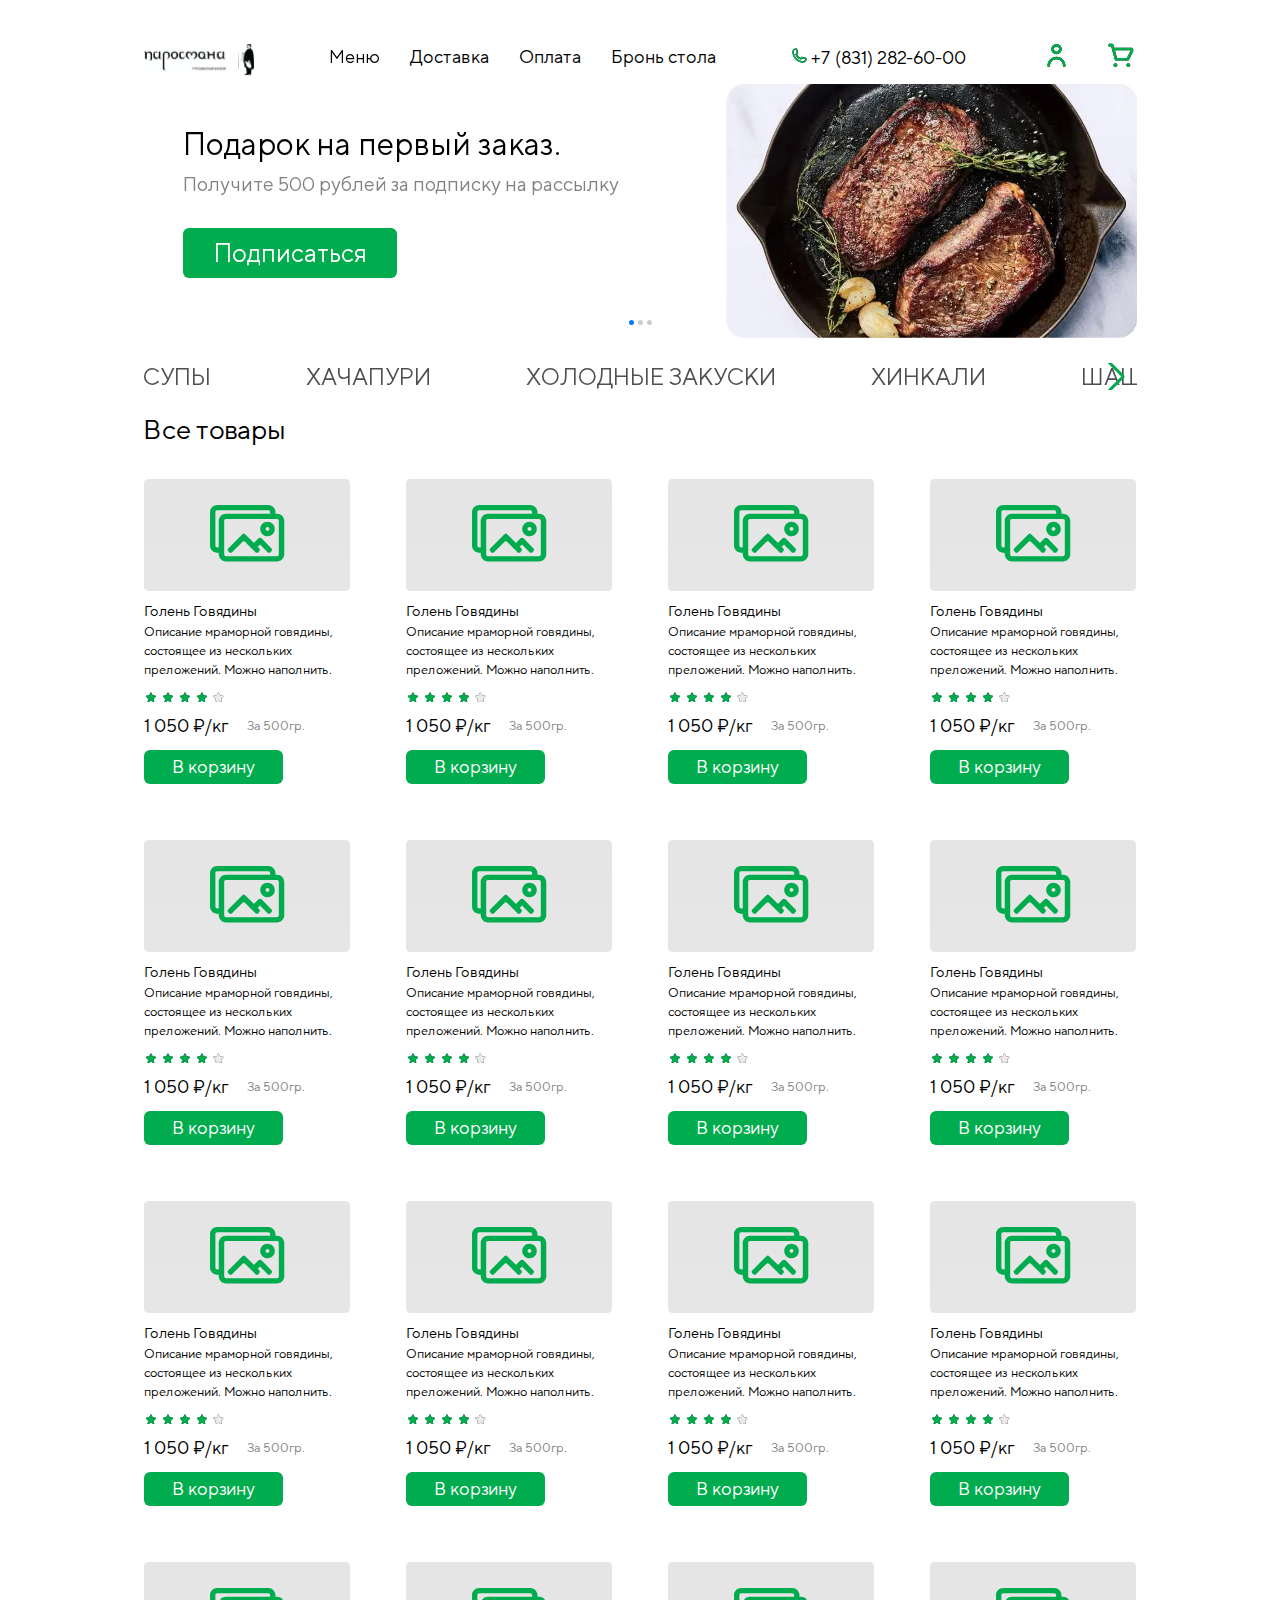
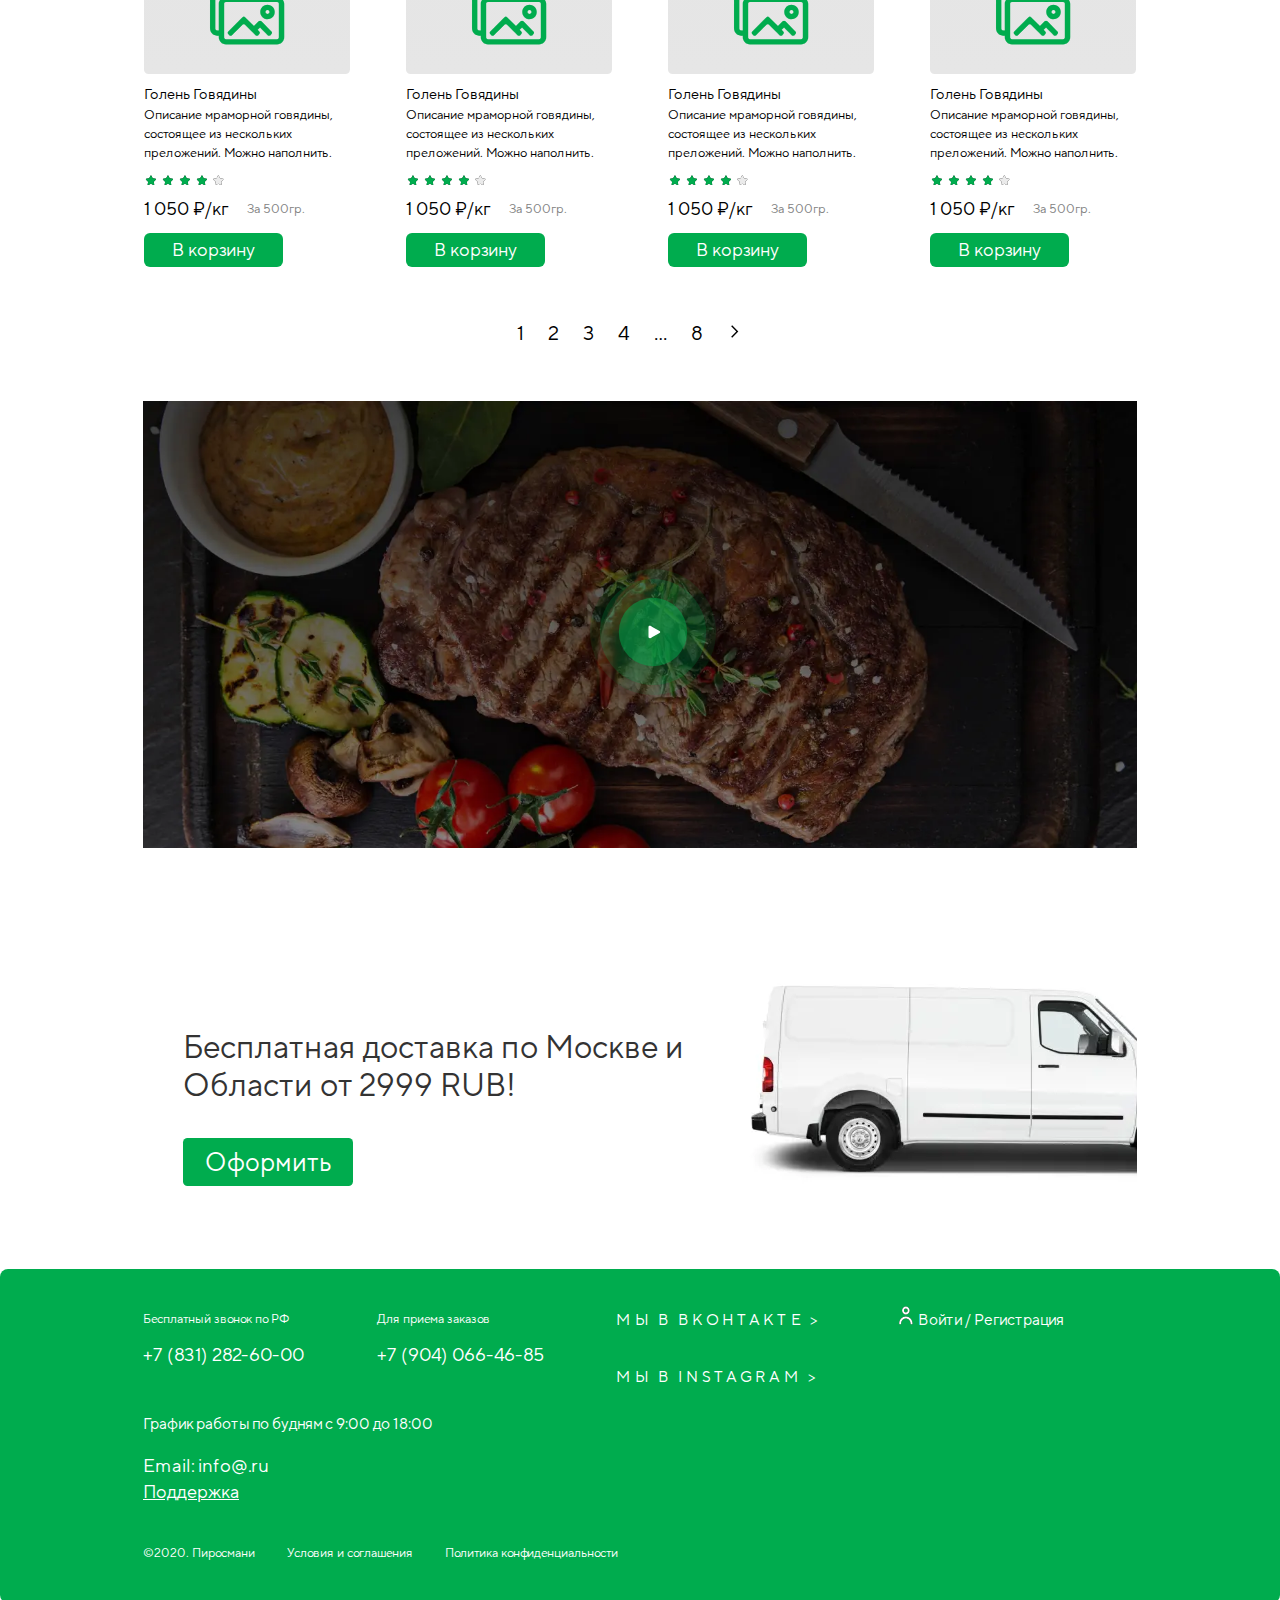
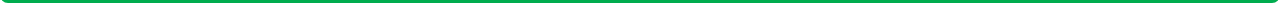
<file: index.html>
<!DOCTYPE html>
<html lang="ru">
  <head>
  <meta charset="UTF-8">
  <meta http-equiv="X-UA-Compatible" content="IE=edge">
  <meta name="viewport" content="width=device-width, initial-scale=1.0">
  <link rel="stylesheet" href="files/magnific-popup.css">
  <link rel="stylesheet" href="https://unpkg.com/swiper@8/swiper-bundle.min.css"/>
 
  <link rel="stylesheet" href="css/style.min.css">
  <title>pirosmany</title>
</head>
  <body>
    <header class="header" id="header">
  <div class="container header__container">
    <button class="burger" data-burger aria-label="Открыть меню" aria-expanded="false">
      <span class="burger__line"></span>
    </button>
    <a href="index.html" class="logo">
      <img src="img/logo.svg" alt="logo">
    </a>
    <nav class="nav" data-nav>
      <ul class="nav__list">
        <li class="nav__item"><a href="#menu" class="nav__link">Меню</a>
          <ul>
            <a href="">
              <svg width="17" height="16" viewBox="0 0 17 16" fill="none" xmlns="http://www.w3.org/2000/svg">
                <path d="M15.3298 7.26831H0.792887C0.391474 7.26831 0.06604 7.59374 0.06604 7.99516C0.06604 10.8669 1.5882 13.3895 3.86779 14.7996C3.76322 14.9255 3.70028 15.0872 3.70028 15.2636C3.70028 15.665 4.02571 15.9905 4.42712 15.9905H11.6956C12.097 15.9905 12.4224 15.665 12.4224 15.2636C12.4224 15.0872 12.3595 14.9255 12.2549 14.7996C14.5345 13.3895 16.0567 10.8669 16.0567 7.99516C16.0567 7.59374 15.7312 7.26831 15.3298 7.26831Z" fill="#333333"/>
                <path d="M13.5589 8.41699H2.84618C2.55037 8.41699 2.31055 8.6473 2.31055 8.93137C2.31055 10.9637 3.43227 12.7489 5.11216 13.7467C5.0351 13.8358 4.98872 13.9503 4.98872 14.0752C4.98872 14.3592 5.22854 14.5895 5.52435 14.5895H10.8807C11.1765 14.5895 11.4163 14.3592 11.4163 14.0752C11.4163 13.9503 11.3699 13.8358 11.2929 13.7467C12.9728 12.7489 14.0945 10.9637 14.0945 8.93137C14.0945 8.6473 13.8547 8.41699 13.5589 8.41699Z" fill="white"/>
                <path d="M5.18342 0.2129C4.89961 -0.0710069 4.43932 -0.07091 4.15546 0.212851C3.75885 0.609516 3.21555 1.15271 3.2157 2.18047C3.21555 3.20838 3.75875 3.75153 4.15541 4.1481C4.51181 4.50454 4.66939 4.67933 4.66939 5.08791C4.66939 5.48933 4.99483 5.81476 5.39624 5.81476C5.79765 5.81476 6.12309 5.48933 6.12309 5.08791C6.12309 4.05991 5.57989 3.51676 5.18322 3.12019C4.82688 2.76384 4.66934 2.58911 4.66939 2.18047C4.66934 1.77199 4.82692 1.5972 5.18337 1.24076C5.46728 0.956949 5.46728 0.496758 5.18342 0.2129Z" fill="#333333"/>
                <path d="M8.57531 0.2129C8.2915 -0.0710069 7.83122 -0.07091 7.54736 0.212851C7.15069 0.609467 6.60745 1.15266 6.60754 2.18047C6.6074 3.20838 7.1506 3.75153 7.54726 4.1481C7.90371 4.50454 8.06129 4.67933 8.06129 5.08791C8.06129 5.48933 8.38672 5.81476 8.78813 5.81476C9.18955 5.81476 9.51498 5.48933 9.51498 5.08791C9.51498 4.05991 8.97178 3.51676 8.57517 3.12019C8.21877 2.76384 8.06124 2.58911 8.06129 2.18047C8.06124 1.77199 8.21882 1.5972 8.57526 1.24076C8.85917 0.956949 8.85917 0.496758 8.57531 0.2129Z" fill="#333333"/>
                <path d="M11.9674 0.2129C11.6836 -0.0710069 11.2233 -0.07091 10.9394 0.212851C10.5428 0.609467 9.99954 1.15266 9.99963 2.18047C9.99949 3.20838 10.5427 3.75153 10.9394 4.1481C11.2958 4.50454 11.4534 4.67933 11.4534 5.08791C11.4534 5.48933 11.7788 5.81476 12.1802 5.81476C12.5816 5.81476 12.9071 5.48933 12.9071 5.08791C12.9071 4.05991 12.3639 3.51676 11.9673 3.12019C11.6109 2.76384 11.4533 2.58911 11.4534 2.18047C11.4533 1.77199 11.6109 1.5972 11.9674 1.24076C12.2513 0.956949 12.2513 0.496758 11.9674 0.2129Z" fill="#333333"/>
                </svg>
                
              <li>Супы</li>
            </a>
            <a href="">
              <svg width="17" height="11" viewBox="0 0 17 11" fill="none" xmlns="http://www.w3.org/2000/svg">
                <path d="M16.0579 7.04086C15.5919 6.15172 14.9935 5.33728 14.2891 4.60775C14.2239 4.05892 14.0031 3.52502 13.6092 3.08894C12.9625 2.37504 12.0679 1.91247 11.1122 1.78612C11.1054 1.7766 11.102 1.76508 11.0952 1.75556C10.7352 1.26308 10.183 0.981201 9.57979 0.981201H6.85731C6.25413 0.981201 5.70189 1.26308 5.34187 1.75556C5.33509 1.76508 5.33168 1.7766 5.3249 1.78612C4.36918 1.91247 3.47526 2.37504 2.82795 3.08964C2.43399 3.52505 2.21391 4.05895 2.148 4.60711C1.44359 5.33731 0.846524 6.14971 0.395505 7.01033C-0.0548443 7.77246 -0.0426176 8.71254 0.426741 9.46448C0.854675 10.1492 1.6623 10.554 2.47812 10.554C2.75866 10.554 3.03988 10.5065 3.3075 10.4059L5.89207 9.37212C6.22082 9.47604 6.56183 9.53988 6.91096 9.53988C6.97346 9.53988 7.03594 9.52495 7.09844 9.52154C7.37558 9.84622 7.77498 10.0412 8.22396 10.0412C8.67091 10.0412 9.06897 9.84622 9.34407 9.52221C9.4025 9.52492 9.4616 9.53918 9.51999 9.53918C9.86708 9.53918 10.2074 9.47397 10.5375 9.36938L13.1486 10.4127C13.4155 10.5105 13.6954 10.5574 13.9718 10.5574C14.7843 10.5574 15.579 10.1553 16.011 9.46448C16.4797 8.71254 16.4919 7.77243 16.0579 7.04086ZM6.11693 8.01629C6.04424 7.98572 5.97632 7.94904 5.90841 7.91099C5.83301 7.86887 5.75965 7.8227 5.69103 7.77039C5.65231 7.74186 5.61019 7.71674 5.57351 7.68547L5.30927 7.41037L3.86244 5.90174C3.82102 5.85828 3.78771 5.81004 3.7524 5.7625C3.73473 5.73805 3.71231 5.7163 3.69601 5.69118C3.67156 5.65246 3.65459 5.61034 3.63351 5.56958C3.6145 5.53153 3.59138 5.49555 3.57578 5.45614C3.56152 5.41946 3.55337 5.38074 3.54251 5.34339C3.52824 5.29585 3.51127 5.24965 3.50242 5.20141C3.49631 5.17085 3.49631 5.13961 3.49223 5.10834C3.48545 5.05062 3.47797 4.99219 3.47797 4.9331C3.47934 4.5989 3.59616 4.2647 3.83525 4.00116C4.14907 3.65407 4.55118 3.39594 4.99338 3.24855C5.00494 3.31717 5.02394 3.38441 5.04295 3.45096C5.04974 3.47678 5.04974 3.50327 5.05789 3.5284L6.5285 8.14668C6.38455 8.12089 6.24938 8.07064 6.11693 8.01629ZM12.9449 5.10838C12.9408 5.13961 12.9408 5.17088 12.9347 5.20145C12.9259 5.25035 12.9089 5.29655 12.8946 5.34409C12.883 5.38144 12.8756 5.41949 12.8613 5.45617C12.8443 5.49896 12.8199 5.53835 12.7988 5.5791C12.7791 5.61645 12.7642 5.65517 12.7411 5.69051C12.6928 5.76524 12.6378 5.83656 12.5747 5.90177L10.8751 7.67397C10.7549 7.7779 10.6225 7.86008 10.4859 7.93277C10.4465 7.95315 10.4078 7.9742 10.3677 7.99254C10.221 8.05841 10.0696 8.11344 9.91195 8.14333L11.3791 3.52776C11.3873 3.50331 11.3866 3.47818 11.3934 3.45373C11.4131 3.38581 11.4321 3.31787 11.4437 3.24858C11.8852 3.39597 12.288 3.6541 12.6018 4.00052C12.8409 4.26477 12.9578 4.59896 12.9591 4.93316C12.9591 4.99222 12.9516 5.05065 12.9449 5.10838Z" fill="#333333"/>
                </svg>
                
              <li>Хачапури</li>
            </a>
            <a href="">
              <svg width="18" height="18" viewBox="0 0 18 18" fill="none" xmlns="http://www.w3.org/2000/svg">
                <path d="M14.6247 3.0638C13.0139 1.45302 10.8723 0.565918 8.59429 0.565918C6.31631 0.565918 4.17472 1.45302 2.56395 3.0638C0.953111 4.67457 0.06604 6.81619 0.06604 9.0942C0.06604 11.361 0.945649 13.4951 2.54283 15.1034C2.65813 15.2195 2.84565 15.22 2.96161 15.1048C3.07761 14.9896 3.07828 14.8021 2.96305 14.686C1.4768 13.1894 0.65832 11.2035 0.65832 9.0942C0.65832 4.71828 4.2184 1.1582 8.59432 1.1582C12.9702 1.1582 16.5303 4.71828 16.5303 9.0942C16.5303 13.4701 12.9702 17.0302 8.59429 17.0302C6.77631 17.0302 5.06596 16.4322 3.6481 15.3007C3.52028 15.1987 3.33396 15.2197 3.23195 15.3474C3.12991 15.4753 3.15087 15.6616 3.27876 15.7637C4.80258 16.9797 6.64072 17.6225 8.59432 17.6225C10.8723 17.6225 13.014 16.7354 14.6247 15.1246C16.2355 13.5139 17.1226 11.3722 17.1226 9.09424C17.1226 6.81626 16.2355 4.67457 14.6247 3.0638Z" fill="#333333"/>
                <path d="M13.7925 7.04492C13.6453 6.67194 13.4568 6.31359 13.2322 5.97976C13.1409 5.84404 12.9568 5.80802 12.8212 5.89937C12.6855 5.99072 12.6495 6.17471 12.7408 6.31039C12.9416 6.60875 13.11 6.92899 13.2415 7.26229C13.2875 7.37872 13.399 7.44981 13.5171 7.44981C13.5533 7.44981 13.5901 7.44315 13.6257 7.42909C13.7779 7.36903 13.8525 7.19706 13.7925 7.04492Z" fill="#333333"/>
                <path d="M10.9261 13.8536C10.8624 13.703 10.6887 13.6326 10.538 13.6963C9.9225 13.9566 9.26852 14.0886 8.59422 14.0886C5.84046 14.0886 3.60009 11.8483 3.60009 9.09451C3.60009 8.62758 3.66442 8.16546 3.79128 7.72096C3.83619 7.56368 3.74504 7.39982 3.5878 7.35494C3.43036 7.3101 3.26663 7.40108 3.22175 7.55842C3.0798 8.05579 3.00781 8.57262 3.00781 9.09447C3.00781 12.1748 5.51385 14.6809 8.59422 14.6809C9.3482 14.6809 10.0799 14.5331 10.7688 14.2418C10.9194 14.178 10.9899 14.0043 10.9261 13.8536Z" fill="#333333"/>
                <path d="M12.6691 3.40557C12.4988 3.11095 12.2267 2.98879 12.0369 2.92256C11.9842 2.90417 11.9274 2.90104 11.873 2.91356L11.8502 2.91883C11.5147 2.99585 11.1677 2.86509 10.9664 2.58559C10.9328 2.53882 10.8862 2.50284 10.8324 2.48215C10.648 2.41133 10.3663 2.33001 10.0511 2.44208C9.43499 2.66118 8.95374 3.13906 8.73074 3.7532C8.69943 3.83945 8.67441 3.92669 8.65422 4.01451C8.53439 3.86353 8.39817 3.72311 8.2464 3.59562C8.15069 3.51527 8.04449 3.45054 7.93069 3.40331C7.58912 3.26149 7.19399 3.3004 6.87365 3.50748L6.75775 3.58237C6.53602 3.72578 6.25172 3.72232 6.03348 3.57344L5.96462 3.52647C5.55667 3.24816 5.02315 3.25399 4.63718 3.54089C4.62069 3.55318 4.60427 3.56601 4.58788 3.5795C4.33703 3.78654 4.12475 4.03246 3.95695 4.31043C3.8724 4.45045 3.91744 4.63247 4.05743 4.71699C4.19751 4.80147 4.37947 4.7565 4.46398 4.61652C4.59717 4.39591 4.76567 4.2007 4.96482 4.03636C4.97328 4.02937 4.98184 4.0227 4.99047 4.01627C5.17393 3.87989 5.43127 3.87966 5.63082 4.01577L5.69968 4.06275C6.11533 4.34628 6.65691 4.35291 7.07926 4.07977L7.19516 4.00488C7.35183 3.90361 7.54188 3.88322 7.70345 3.95035C7.76229 3.9748 7.81532 4.00711 7.86543 4.04922C8.42003 4.51504 8.71382 5.19797 8.67161 5.92297C8.60512 7.06472 7.65762 8.00003 6.51446 8.05237C5.8874 8.08112 5.29312 7.85898 4.84096 7.42701C4.3885 6.99477 4.13928 6.41225 4.13928 5.78678C4.13928 5.63741 4.15384 5.4881 4.18262 5.34298C4.21437 5.18251 4.11009 5.02667 3.94962 4.99492C3.78955 4.96311 3.63338 5.06741 3.6016 5.22785C3.56539 5.41078 3.547 5.59886 3.547 5.78675C3.547 6.57558 3.86121 7.31018 4.4318 7.85522C4.96935 8.36875 5.66587 8.64711 6.40576 8.64708C6.45087 8.64708 6.49611 8.64605 6.54151 8.64395C7.2444 8.61177 7.90986 8.31928 8.41536 7.82034C8.89701 7.34496 9.19243 6.72193 9.25473 6.05682C9.49812 6.29542 9.79641 6.47511 10.1334 6.58031C10.3434 6.64591 10.5603 6.67842 10.7772 6.67842C11.089 6.67842 11.4006 6.61106 11.6909 6.47771C12.1831 6.25157 12.571 5.85561 12.7831 5.36274C13.059 4.72185 13.0175 4.00848 12.6691 3.40557ZM12.2392 5.12861C11.9225 5.86441 11.075 6.25367 10.3099 6.01495C9.89019 5.88393 9.55192 5.5956 9.3574 5.20307C9.16279 4.81027 9.13793 4.36713 9.28748 3.95531C9.44991 3.50794 9.80057 3.15978 10.2495 3.00011C10.2892 2.98602 10.3295 2.97883 10.3732 2.97883C10.4245 2.97883 10.4804 2.98872 10.5455 3.00894C10.8779 3.4112 11.4 3.60292 11.9152 3.50988C12.0363 3.56095 12.1085 3.61924 12.1563 3.70193C12.4102 4.14127 12.4403 4.66122 12.2392 5.12861Z" fill="#333333"/>
                <path d="M15.0376 9.64647C15.0833 8.981 14.7499 8.33712 14.1627 7.99399C13.5753 7.65086 12.8507 7.67661 12.2935 8.04319C11.9912 7.87263 11.6408 7.82722 11.3045 7.9155C10.9614 8.00552 10.674 8.22372 10.4952 8.52987C10.1371 9.14277 10.3273 9.92734 10.9155 10.311C10.9118 10.3656 10.9086 10.4197 10.9056 10.473C10.8758 10.9935 10.845 11.5318 10.2851 12.49C10.2026 12.6312 10.2502 12.8126 10.3914 12.8951L11.7451 13.6859C11.7908 13.7127 11.8424 13.7264 11.8945 13.7264C11.9196 13.7264 11.9449 13.7232 11.9697 13.7167C12.0456 13.6967 12.1105 13.6474 12.1502 13.5796C12.5826 12.8395 12.9492 12.5112 13.2203 12.3079C13.3511 12.2098 13.3777 12.0242 13.2795 11.8933C13.1814 11.7625 12.9958 11.736 12.865 11.8341C12.4596 12.1381 12.1221 12.5128 11.7931 13.028L10.9408 12.5301C11.4306 11.606 11.4683 11.0069 11.4963 10.5181C11.596 10.529 11.6969 10.5294 11.797 10.5177C11.9452 10.7378 12.1412 10.922 12.3729 11.0574C12.6046 11.1928 12.8613 11.273 13.1258 11.294C13.2364 11.5581 13.4308 11.7824 13.6808 11.9285C13.8908 12.0512 14.121 12.1095 14.3482 12.1095C14.805 12.1095 15.2502 11.8739 15.4968 11.4519C15.8626 10.8258 15.6561 10.0204 15.0376 9.64647ZM14.9853 11.1532C14.7809 11.5033 14.3297 11.6217 13.9795 11.4172C13.7998 11.3122 13.6764 11.1422 13.632 10.9385C13.6023 10.8019 13.4813 10.7053 13.3428 10.7053C13.3377 10.7053 13.3325 10.7055 13.3274 10.7057C13.0979 10.7177 12.8708 10.6624 12.6715 10.5461C12.4724 10.4297 12.3129 10.2592 12.2104 10.0532C12.1459 9.92331 11.9966 9.85931 11.8581 9.90205C11.6587 9.96345 11.4501 9.93937 11.2704 9.83446C10.9204 9.62992 10.802 9.17875 11.0065 8.82863C11.1056 8.65909 11.2647 8.53823 11.4547 8.48836C11.6447 8.43846 11.8427 8.46561 12.0122 8.56468C12.0468 8.5849 12.0805 8.60856 12.1124 8.63504C12.2236 8.72759 12.3856 8.72612 12.4953 8.63144C12.8775 8.30121 13.4275 8.2505 13.8638 8.50542C14.3 8.7603 14.526 9.26427 14.426 9.75954C14.3973 9.90149 14.4756 10.0434 14.6109 10.0949C14.6497 10.1096 14.6868 10.1273 14.7213 10.1475C14.7213 10.1475 14.7213 10.1475 14.7213 10.1475C15.0714 10.352 15.1898 10.8032 14.9853 11.1532Z" fill="#333333"/>
                <path d="M8.45835 11.9336C8.6219 11.9336 8.75447 11.801 8.75447 11.6374C8.75447 11.4739 8.6219 11.3413 8.45835 11.3413C8.29481 11.3413 8.16223 11.4739 8.16223 11.6374C8.16223 11.801 8.29481 11.9336 8.45835 11.9336Z" fill="#333333"/>
                <path d="M7.84202 10.7487C8.00557 10.7487 8.13815 10.6162 8.13815 10.4526C8.13815 10.2891 8.00557 10.1565 7.84202 10.1565C7.67848 10.1565 7.5459 10.2891 7.5459 10.4526C7.5459 10.6162 7.67848 10.7487 7.84202 10.7487Z" fill="#333333"/>
                <path d="M7.00218 11.8147C7.16572 11.8147 7.2983 11.6821 7.2983 11.5185C7.2983 11.355 7.16572 11.2224 7.00218 11.2224C6.83863 11.2224 6.70605 11.355 6.70605 11.5185C6.70605 11.6821 6.83863 11.8147 7.00218 11.8147Z" fill="#333333"/>
                <path d="M6.15171 12.2295C6.31526 12.2295 6.44784 12.0969 6.44784 11.9333C6.44784 11.7698 6.31526 11.6372 6.15171 11.6372C5.98817 11.6372 5.85559 11.7698 5.85559 11.9333C5.85559 12.0969 5.98817 12.2295 6.15171 12.2295Z" fill="#333333"/>
                <path d="M5.67503 11.1633C5.83858 11.1633 5.97115 11.0307 5.97115 10.8672C5.97115 10.7036 5.83858 10.571 5.67503 10.571C5.51149 10.571 5.37891 10.7036 5.37891 10.8672C5.37891 11.0307 5.51149 11.1633 5.67503 11.1633Z" fill="#333333"/>
                <path d="M6.68187 10.6303C6.84541 10.6303 6.97799 10.4978 6.97799 10.3342C6.97799 10.1707 6.84541 10.0381 6.68187 10.0381C6.51832 10.0381 6.38574 10.1707 6.38574 10.3342C6.38574 10.4978 6.51832 10.6303 6.68187 10.6303Z" fill="#333333"/>
                <path d="M7.00218 9.56417C7.16572 9.56417 7.2983 9.43159 7.2983 9.26805C7.2983 9.1045 7.16572 8.97192 7.00218 8.97192C6.83863 8.97192 6.70605 9.1045 6.70605 9.26805C6.70605 9.43159 6.83863 9.56417 7.00218 9.56417Z" fill="#333333"/>
                <path d="M5.61583 10.0974C5.77937 10.0974 5.91195 9.9648 5.91195 9.80125C5.91195 9.63771 5.77937 9.50513 5.61583 9.50513C5.45228 9.50513 5.3197 9.63771 5.3197 9.80125C5.3197 9.9648 5.45228 10.0974 5.61583 10.0974Z" fill="#333333"/>
                </svg>
                
              <li>Холодные закуски</li>
            </a>
            <a href="">
              <svg width="18" height="16" viewBox="0 0 18 16" fill="none" xmlns="http://www.w3.org/2000/svg">
                <path d="M13.4947 4.55073C13.1164 4.1967 12.7852 3.68508 12.4346 3.14333C12.0267 2.51323 11.605 1.86172 11.0411 1.34559C10.357 0.719387 9.59156 0.415039 8.70104 0.415039C7.81052 0.415039 7.04507 0.719387 6.36099 1.34552C5.79705 1.86169 5.37535 2.5132 4.96751 3.14326C4.61689 3.68501 4.28569 4.1967 3.9074 4.55066C2.47065 5.89521 0.06604 8.14553 0.06604 11.2792C0.06604 12.9235 0.835331 14.1276 2.35263 14.8581C3.73662 15.5244 5.75387 15.8347 8.70104 15.8347C11.6482 15.8347 13.6655 15.5244 15.0494 14.8581C16.5667 14.1276 17.336 12.9235 17.336 11.2792C17.336 8.14553 14.9314 5.89521 13.4947 4.55073ZM14.5662 13.8267C13.3555 14.4096 11.437 14.693 8.70104 14.693C5.96509 14.693 4.04654 14.4097 2.83585 13.8267C1.69924 13.2795 1.19233 12.4938 1.19233 11.2792C1.19233 8.64539 3.28598 6.68609 4.67136 5.38961C5.15138 4.94042 5.53665 4.34523 5.9092 3.76963C6.27798 3.19988 6.65927 2.61075 7.11577 2.19295C7.58999 1.75894 8.09369 1.5568 8.70104 1.5568C9.30839 1.5568 9.81209 1.75894 10.2863 2.19298C10.7428 2.61078 11.1241 3.19992 11.4928 3.76967C11.8654 4.34527 12.2507 4.94049 12.7307 5.38964C14.1161 6.68612 16.2097 8.64542 16.2097 11.2792C16.2097 12.4938 15.7028 13.2795 14.5662 13.8267Z" fill="#333333"/>
                <path d="M7.78176 4.89654L7.11052 3.97974C6.63992 4.33383 6.55383 5.07537 6.43467 6.10179C6.28861 7.35991 6.10687 8.92565 5.20593 9.82286L5.99526 10.6373C7.17906 9.4583 7.39534 7.59542 7.55323 6.23518C7.61257 5.72424 7.69376 5.02456 7.80716 4.87291C7.80706 4.87305 7.79926 4.88338 7.78176 4.89654Z" fill="#333333"/>
                <path d="M10.9673 6.10183C10.8482 5.07537 10.7621 4.3338 10.2915 3.97974L9.62021 4.89654C9.60271 4.88338 9.59492 4.87305 9.59485 4.87298C9.70822 5.02459 9.78944 5.72434 9.84877 6.23521C10.0067 7.59543 10.2229 9.45834 11.4068 10.6373L12.1961 9.8229C11.2951 8.92569 11.1134 7.35991 10.9673 6.10183Z" fill="#333333"/>
                </svg>
                
              <li>Хинкали</li>
            </a>
            <a href="">
              <svg width="17" height="19" viewBox="0 0 17 19" fill="none" xmlns="http://www.w3.org/2000/svg">
                <path d="M7.66846 4.26743L7.36211 4.02123C7.29735 3.96919 7.24877 3.90288 7.21778 3.82894C7.1923 3.76796 7.1785 3.70187 7.17944 3.63344C7.18002 3.59109 7.18643 3.5499 7.19731 3.51023C7.22531 3.40788 7.2856 3.31682 7.37256 3.25073C7.79556 2.92928 8.04558 2.4403 8.05852 1.9092C8.07145 1.37805 7.84561 0.877467 7.43876 0.535768C7.17457 0.313855 6.78059 0.348162 6.55874 0.612346C6.33687 0.87653 6.37114 1.27048 6.63529 1.4924C6.79194 1.62397 6.81176 1.79092 6.80963 1.87871C6.80751 1.96646 6.77958 2.13223 6.61662 2.25601C6.18775 2.582 5.93758 3.07783 5.93034 3.6165C5.92306 4.15514 6.15971 4.6576 6.57961 4.99501L6.88596 5.24121C7.00135 5.33393 7.13951 5.37901 7.27685 5.37901C7.45962 5.37901 7.64074 5.29916 7.76413 5.14561C7.98017 4.87666 7.93736 4.4835 7.66846 4.26743Z" fill="#333333"/>
                <path d="M10.2626 4.59063L9.90326 4.30183C9.87108 4.27596 9.84254 4.24702 9.81601 4.2166C9.70693 4.09138 9.64643 3.93127 9.6487 3.76143C9.65053 3.62737 9.69097 3.5003 9.76307 3.39248C9.80455 3.33046 9.85634 3.27475 9.91778 3.22808C10.3876 2.871 10.6653 2.32789 10.6797 1.73797C10.6941 1.14809 10.4432 0.592043 9.99137 0.212541C9.72718 -0.00937209 9.33319 0.0248987 9.11132 0.289083C8.88944 0.553231 8.92371 0.947219 9.18786 1.1691C9.34736 1.30304 9.43586 1.4993 9.43078 1.70752C9.4257 1.91574 9.32768 2.10745 9.16188 2.23344C8.68555 2.59542 8.40767 3.14617 8.39959 3.74445C8.39152 4.34273 8.65437 4.90079 9.12069 5.27557L9.48001 5.56437C9.5954 5.65709 9.7336 5.70218 9.8709 5.70218C10.0537 5.70218 10.2348 5.62232 10.3582 5.4688C10.5743 5.1999 10.5315 4.80674 10.2626 4.59063Z" fill="#333333"/>
                <path d="M12.7587 4.26743L12.4523 4.02123C12.3876 3.96919 12.339 3.90292 12.308 3.82894C12.2825 3.76796 12.2687 3.70187 12.2696 3.63344C12.2702 3.59109 12.2766 3.54987 12.2875 3.51019C12.3155 3.40788 12.3758 3.31678 12.4628 3.25073C12.8858 2.92928 13.1358 2.4403 13.1487 1.9092C13.1617 1.37805 12.9358 0.877467 12.529 0.535768C12.2648 0.313855 11.8708 0.348162 11.649 0.612346C11.4271 0.87653 11.4613 1.27048 11.7255 1.4924C11.8821 1.62397 11.902 1.79092 11.8998 1.87871C11.8977 1.96646 11.8697 2.13223 11.7068 2.25601C11.278 2.582 11.0278 3.07783 11.0205 3.6165C11.0133 4.15514 11.2499 4.6576 11.6698 4.99501L11.9762 5.24121C12.0916 5.33393 12.2297 5.37901 12.3671 5.37901C12.5498 5.37901 12.731 5.29916 12.8543 5.14561C13.0704 4.87666 13.0276 4.4835 12.7587 4.26743Z" fill="#333333"/>
                <path d="M16.0566 8.78884V6.54293C16.0566 6.19795 15.7769 5.91326 15.432 5.91326C15.2055 5.91326 15.0077 6.04321 14.8981 6.20981H4.10568L1.24492 0.717468C1.08564 0.411482 0.708405 0.295011 0.402454 0.454293C0.0964314 0.613539 -0.0225254 0.991923 0.136684 1.29798L2.93943 6.68502V8.78884C2.93943 11.3229 4.37513 13.5269 6.47347 14.6265L4.52302 17.5449C4.33134 17.8317 4.40846 18.2196 4.69524 18.4113C4.80187 18.4826 4.92249 18.5167 5.04173 18.5167C5.24332 18.5167 5.4412 18.4193 5.56163 18.2391L6.4295 16.9405L8.89419 17.701V17.8695C8.89419 18.2145 9.17387 18.4941 9.51881 18.4941C9.86379 18.4941 10.1434 18.2144 10.1434 17.8695V17.701L12.6081 16.9405L13.476 18.2391C13.5964 18.4193 13.7943 18.5167 13.9959 18.5167C14.1152 18.5167 14.2358 18.4826 14.3424 18.4113C14.6292 18.2196 14.7063 17.8317 14.5146 17.5449L12.5554 14.6135C14.6355 13.5095 16.0566 11.313 16.0566 8.78884ZM4.18875 7.45909H14.8074V8.00043H4.18875V7.45909ZM8.89426 16.3936L7.15391 15.8566L7.65612 15.1052C8.05454 15.2225 8.46856 15.3029 8.89426 15.3423V16.3936ZM10.1435 16.3936V15.34C10.5676 15.2987 10.9798 15.2165 11.3766 15.0977L11.8839 15.8567L10.1435 16.3936ZM9.50847 14.1217H9.50328C6.73098 14.1217 4.4481 11.998 4.20972 9.24967H14.7865C14.5488 11.998 12.2726 14.1217 9.50847 14.1217Z" fill="#333333"/>
                </svg>
                
              <li>Шашлык</li>
            </a>
            <a href="">
              <svg width="17" height="10" viewBox="0 0 17 10" fill="none" xmlns="http://www.w3.org/2000/svg">
                <path d="M12.9194 2.37451C12.9194 1.83417 13.3789 1.35772 13.9435 1.35772C14.5082 1.35772 14.9676 1.79734 14.9676 2.33768C14.9676 2.87802 14.5082 3.31764 13.9435 3.31764C13.6428 3.31764 13.399 3.55087 13.399 3.83866C13.399 4.12634 13.6428 4.35968 13.9435 4.35968C15.1087 4.35968 16.0566 3.45267 16.0566 2.33762C16.0566 1.22268 15.1087 0.315675 13.9435 0.315675C12.883 0.315675 12.0026 1.06725 11.8531 2.04298C11.1571 2.27956 10.5189 2.39528 9.91085 2.39528C9.91074 2.39528 9.91058 2.39528 9.91042 2.39528C8.62116 2.39507 7.66016 1.87039 6.64285 1.31506C6.0351 0.983218 5.40673 0.640148 4.70422 0.416088C4.21148 0.258901 3.71232 0.179199 3.22065 0.179199C1.40979 0.179199 0.273061 1.24705 0.22552 1.29239C0.0960877 1.41624 0.0404168 1.59404 0.0771359 1.76565C0.113909 1.93721 0.238388 2.07961 0.408307 2.14458C2.04484 2.77096 2.94666 3.82361 3.81871 4.84154C4.68511 5.85272 5.57552 6.89054 7.10981 7.27714C6.59735 7.72444 6.10116 8.38199 6.10116 9.25262C6.10116 9.54031 6.34495 9.77354 6.64565 9.77354H10.2393C10.2397 9.77354 10.2401 9.77354 10.2403 9.77354C10.5411 9.77354 10.7848 9.54031 10.7848 9.25262C10.7848 9.23995 10.7844 9.22738 10.7834 9.21491C10.7687 8.31882 10.2281 7.6518 9.6964 7.21037C11.5831 6.51573 12.9194 4.29744 12.9194 2.37451ZM7.30562 8.7317C7.54995 8.18853 8.12319 7.80697 8.44176 7.62836C8.75942 7.80759 9.33287 8.19054 9.57822 8.7317H7.30562ZM10.7978 5.11877C10.1248 5.94067 9.29228 6.39337 8.4535 6.39337C6.55633 6.39337 5.71992 5.41702 4.66094 4.18095C3.89823 3.29074 3.05068 2.30151 1.69057 1.57637C2.0695 1.39193 2.5904 1.22134 3.22071 1.22134C3.59506 1.22134 3.97829 1.28301 4.35986 1.40481C4.96045 1.59631 5.51554 1.8994 6.10321 2.22016C7.19907 2.81846 8.3323 3.43721 9.91036 3.43732C9.91058 3.43732 9.91074 3.43732 9.91095 3.43732C10.5017 3.43732 11.1078 3.34989 11.7465 3.17127C11.5999 3.8537 11.2676 4.54489 10.7978 5.11877Z" fill="#333333"/>
                </svg>
                
              <li>Соусы</li>
            </a>
            <a href="">
              <svg width="17" height="16" viewBox="0 0 17 16" fill="none" xmlns="http://www.w3.org/2000/svg">
                <path d="M16.0566 7.93704C16.0566 7.54455 15.7312 7.22635 15.3298 7.22635H15.2635C14.9608 5.62137 13.652 4.35667 12.0027 4.0832C11.6828 2.23891 10.0372 0.830078 8.06132 0.830078C6.08547 0.830078 4.4398 2.23891 4.11994 4.0832C2.47063 4.35667 1.16193 5.62137 0.859172 7.22635H0.792884C0.391472 7.22635 0.06604 7.54455 0.06604 7.93704C0.06604 10.745 1.5882 13.2115 3.86777 14.5902C3.7632 14.7133 3.70026 14.8714 3.70026 15.0439C3.70026 15.4364 4.02569 15.7546 4.4271 15.7546H11.6955C12.097 15.7546 12.4224 15.4364 12.4224 15.0439C12.4224 14.8714 12.3594 14.7133 12.2549 14.5902C14.5345 13.2115 16.0566 10.745 16.0566 7.93704ZM4.79053 5.44957C5.19194 5.44957 5.51737 5.13137 5.51737 4.73888C5.51737 3.3673 6.65856 2.25146 8.06132 2.25146C9.46404 2.25146 10.6053 3.3673 10.6053 4.73888C10.6053 5.13137 10.9307 5.44957 11.3321 5.44957C12.4823 5.44957 13.4562 6.20007 13.7697 7.22635H10.2419C10.563 6.99083 10.6281 6.54537 10.3872 6.23138C10.1463 5.91735 9.69076 5.85377 9.36964 6.08924L8.78817 6.51566V4.95209C8.78817 4.5596 8.46274 4.2414 8.06132 4.2414C7.65991 4.2414 7.33448 4.5596 7.33448 4.95209V6.51566L6.753 6.08924C6.43188 5.85372 5.9763 5.9174 5.73542 6.23138C5.49455 6.54537 5.55967 6.99083 5.88079 7.22635L5.88084 7.2264H2.35293C2.66645 6.20007 3.64032 5.44957 4.79053 5.44957ZM8.06132 14.3332C4.69996 14.3332 1.92259 11.8413 1.55985 8.64774H8.05958C8.05997 8.64774 8.0604 8.64778 8.06079 8.64778C8.06098 8.64778 8.06118 8.64774 8.06137 8.64774C8.06157 8.64774 8.06176 8.64778 8.06195 8.64778C8.06234 8.64778 8.06278 8.64774 8.06316 8.64774H14.5628C14.2 11.8413 11.4227 14.3332 8.06132 14.3332Z" fill="#333333"/>
                </svg>
                
              <li>Салаты</li>
            </a>
            <a href="">
              <svg width="19" height="17" viewBox="0 0 19 17" fill="none" xmlns="http://www.w3.org/2000/svg">
                <path d="M5.54237 5.95444C5.60127 6.01333 5.67859 6.04294 5.75591 6.04294C5.83324 6.04294 5.91056 6.01333 5.96946 5.95444C6.08756 5.83634 6.08756 5.64545 5.96946 5.52735C5.66289 5.22047 5.66289 4.72149 5.96946 4.41462C6.23224 4.15184 6.37722 3.80267 6.37722 3.43116C6.37722 3.05965 6.23254 2.71048 5.96946 2.44771C5.85136 2.32961 5.66047 2.32961 5.54237 2.44771C5.42427 2.5658 5.42427 2.7567 5.54237 2.8748C5.69098 3.0234 5.77313 3.22094 5.77313 3.43116C5.77313 3.64138 5.69128 3.83892 5.54237 3.98753C5.0002 4.52969 5.0002 5.41227 5.54237 5.95444Z" fill="#333333"/>
                <path d="M12.1875 5.95444C12.2464 6.01333 12.3237 6.04294 12.4011 6.04294C12.4784 6.04294 12.5557 6.01333 12.6146 5.95444C12.7327 5.83634 12.7327 5.64545 12.6146 5.52735C12.308 5.22047 12.308 4.72149 12.6146 4.41462C12.8774 4.15184 13.0224 3.80267 13.0224 3.43116C13.0224 3.05965 12.8777 2.71048 12.6146 2.44771C12.4965 2.32961 12.3056 2.32961 12.1875 2.44771C12.0694 2.5658 12.0694 2.7567 12.1875 2.8748C12.3361 3.0234 12.4183 3.22094 12.4183 3.43116C12.4183 3.64138 12.3364 3.83892 12.1875 3.98753C11.6453 4.52969 11.6453 5.41227 12.1875 5.95444Z" fill="#333333"/>
                <path d="M8.865 4.14242C8.9239 4.20132 9.00122 4.23092 9.07855 4.23092C9.15587 4.23092 9.23319 4.20132 9.29209 4.14242C9.41019 4.02433 9.41019 3.83343 9.29209 3.71533C8.98552 3.40846 8.98552 2.90948 9.29209 2.6026C9.55487 2.33983 9.69985 1.99066 9.69985 1.61915C9.69985 1.24763 9.55517 0.898472 9.29209 0.635694C9.17399 0.517594 8.9831 0.517594 8.865 0.635694C8.7469 0.753793 8.7469 0.944685 8.865 1.06278C9.01361 1.21139 9.09576 1.40893 9.09576 1.61915C9.09576 1.82937 9.01391 2.02691 8.865 2.17551C8.32283 2.71768 8.32283 3.60026 8.865 4.14242Z" fill="#333333"/>
                <path d="M7.65542 8.3122C7.67747 8.3122 7.69982 8.30979 7.72218 8.30495C8.15652 8.20709 8.60566 8.15755 9.05751 8.15755C9.05872 8.15755 9.05993 8.15755 9.06144 8.15755C9.22817 8.15755 9.36349 8.02254 9.36349 7.85581C9.36349 7.68878 9.22847 7.55347 9.06144 7.55347C9.06023 7.55347 9.05872 7.55347 9.05721 7.55347C8.56095 7.55347 8.06711 7.60814 7.58928 7.71566C7.42647 7.75221 7.32438 7.91381 7.36093 8.07661C7.39295 8.21706 7.51739 8.3122 7.65542 8.3122Z" fill="#333333"/>
                <path d="M2.96651 13.2876C2.98493 13.2913 3.00306 13.2928 3.02088 13.2928C3.16405 13.2928 3.29121 13.1907 3.31779 13.0451C3.63161 11.3241 4.66883 9.7927 6.09236 8.94939C6.23583 8.86452 6.28325 8.67906 6.19838 8.53559C6.1132 8.39212 5.92805 8.3447 5.78458 8.42957C4.21274 9.36077 3.0686 11.0456 2.72367 12.9364C2.69346 13.1007 2.8022 13.2577 2.96651 13.2876Z" fill="#333333"/>
                <path d="M16.8009 12.8766C16.2536 9.66253 13.7481 7.10875 10.5586 6.49016C10.5637 6.44184 10.5715 6.39321 10.5715 6.34518C10.5715 5.51245 9.89406 4.83496 9.06132 4.83496C8.22859 4.83496 7.5511 5.51245 7.5511 6.34518C7.5511 6.39321 7.55865 6.44184 7.56409 6.49016C4.3745 7.10875 1.86905 9.66253 1.32174 12.8766C0.690473 13.2339 0 13.7598 0 14.3497C0 15.8855 4.68531 16.917 9.06132 16.917C13.4373 16.917 18.1226 15.8855 18.1226 14.3497C18.1226 13.7598 17.4322 13.2339 16.8009 12.8766ZM8.157 6.39743C8.15579 6.37992 8.15519 6.3624 8.15519 6.34548C8.15519 5.8459 8.56174 5.43935 9.06132 5.43935C9.5609 5.43935 9.96745 5.8459 9.96745 6.34548C9.96745 6.3627 9.96685 6.37992 9.96564 6.39743C9.95144 6.39592 9.93725 6.39532 9.92335 6.39381C9.81945 6.38233 9.71494 6.37418 9.60983 6.36693C9.57117 6.36421 9.53281 6.36028 9.49415 6.35817C9.35098 6.35032 9.20691 6.34579 9.06162 6.34579C8.91634 6.34579 8.77226 6.35032 8.6291 6.35817C8.59043 6.36028 8.55207 6.36421 8.51341 6.36693C8.4083 6.37418 8.30379 6.38263 8.19989 6.39381C8.18539 6.39532 8.1712 6.39562 8.157 6.39743ZM7.97366 7.03112C8.13586 7.00696 8.29896 6.98944 8.46267 6.97615C8.4962 6.97343 8.52972 6.97102 8.56325 6.9686C8.89489 6.94625 9.22805 6.94625 9.55969 6.9686C9.59322 6.97102 9.62675 6.97343 9.66027 6.97615C9.82398 6.98944 9.98709 7.00696 10.1493 7.03112C13.296 7.50684 15.7845 10.0129 16.2361 13.1674C16.25 13.2644 16.2611 13.3617 16.2711 13.4589C16.2744 13.4924 16.279 13.5257 16.282 13.5592C16.2938 13.693 16.3025 13.8268 16.3068 13.9606C11.5616 15.0604 6.5616 15.0604 1.81649 13.9606C1.82102 13.8268 1.82948 13.693 1.84126 13.5592C1.84428 13.5257 1.84851 13.4924 1.85213 13.4589C1.8621 13.3614 1.87328 13.2641 1.88717 13.1674C2.33842 10.0129 4.82697 7.50654 7.97366 7.03112ZM9.06132 16.3129C3.89758 16.3129 0.604088 15.0235 0.604088 14.3497C0.604088 14.234 0.747257 13.979 1.22751 13.6465C1.2263 13.6637 1.2269 13.6806 1.22569 13.6978C1.21543 13.8634 1.20818 14.0301 1.20818 14.1986V14.4366L1.43984 14.4925C3.93291 15.0906 6.49727 15.3902 9.06132 15.3902C11.6254 15.3902 14.1897 15.0909 16.6828 14.4925L16.9145 14.4366V14.1986C16.9145 14.0301 16.9072 13.8637 16.8969 13.6978C16.8957 13.6806 16.8963 13.6637 16.8951 13.6465C17.3754 13.979 17.5186 14.234 17.5186 14.3497C17.5186 15.0235 14.2251 16.3129 9.06132 16.3129Z" fill="#333333"/>
                </svg>
                
              <li>Горячие блюда</li>
            </a>
            <a href="">
              <svg width="15" height="17" viewBox="0 0 15 17" fill="none" xmlns="http://www.w3.org/2000/svg">
                <path d="M8.77817 0.445098C8.40457 0.387948 8.03339 0.426048 7.66117 0.469328C7.65158 0.470414 7.64497 0.475594 7.63587 0.477433C4.36914 -0.186225 1.53095 3.35172 0.525213 6.23612C-0.764931 9.93608 0.306711 14.3522 4.06942 15.8963C8.00785 17.5126 12.1424 14.9268 13.8406 11.1744C15.7688 6.91432 13.5284 1.17167 8.77817 0.445098ZM13.2869 10.8388C11.8565 14.2902 8.04201 16.6657 4.48338 15.3739C0.807525 14.0396 0.0318914 9.85688 1.16734 6.41961C1.6858 4.85007 2.63764 3.45458 3.86139 2.39496C5.09804 1.32415 6.57333 1.03231 8.11807 1.02094C12.7363 1.21278 14.9849 6.74145 13.2869 10.8388Z" fill="#333333"/>
                <path d="M9.70108 2.45374C9.0463 2.23208 8.34552 2.17083 7.66125 2.18345C7.60509 2.18445 7.56215 2.20392 7.52517 2.22974C1.17419 1.71948 -0.866609 13.5728 5.84725 14.866C9.15459 15.5029 11.813 13.0766 12.7021 9.92426C13.5073 7.06944 12.6821 3.46289 9.70108 2.45374ZM7.05457 14.347C3.83803 14.4818 2.08107 11.6591 2.29643 8.59235C2.52009 5.40699 4.63808 3.20446 7.54531 2.68234C7.57818 2.69989 7.61581 2.71184 7.66125 2.71259C14.615 2.82789 13.2534 14.0872 7.05457 14.347Z" fill="#333333"/>
                <path d="M4.10225 10.6135C4.04094 10.6121 4.01387 10.572 3.96843 10.5375C3.925 10.5044 3.88214 10.4916 3.82856 10.4905C3.77716 10.4894 3.76346 10.578 3.81615 10.5853C3.92669 10.601 3.96746 10.7289 4.08509 10.7456C4.17968 10.7589 4.19523 10.6156 4.10225 10.6135Z" fill="#333333"/>
                <path d="M12.0487 7.50557C12.0004 7.39001 11.8636 7.24898 11.7856 7.16024C11.6572 7.01403 11.6878 6.75886 11.6369 6.57696C11.5978 6.4371 11.4942 6.33558 11.3844 6.24208C11.5846 6.02276 11.6355 5.72197 11.353 5.35651C11.2311 5.19876 10.849 4.97601 10.8081 4.78225C10.7687 4.59568 10.75 4.46091 10.6363 4.30968C10.4464 4.05727 9.8591 4.20975 9.6091 4.17382C9.54948 4.16522 9.50396 4.1978 9.47922 4.24125C9.38238 4.12219 9.2716 4.02585 9.15284 3.98825C9.15042 3.97372 9.14551 3.95901 9.13648 3.94472C8.84273 3.48168 8.47929 3.18038 7.98178 2.98094C7.92812 2.95947 7.84666 2.98295 7.80984 3.02807C7.62671 3.25241 7.61084 3.44633 7.54292 3.69189C7.33981 3.67853 7.07151 3.6517 6.92004 3.76442C6.77945 3.86903 6.83206 4.09829 6.75673 4.24551C6.74706 4.26448 6.63362 4.26715 6.50495 4.28294C6.50197 4.25211 6.48489 4.2232 6.45009 4.21426C5.94436 4.08409 5.26589 3.98516 4.95071 4.54146C4.78659 4.83113 4.81173 4.95379 4.47938 5.02121C4.31784 5.05405 4.22261 5.18088 4.15195 5.32351C3.92523 5.78096 3.17868 6.19546 3.28092 6.79027C3.29019 6.84416 3.30824 6.89012 3.32806 6.9344C3.25949 6.95947 3.19753 6.99222 3.15209 7.03884C2.99426 7.20077 3.01924 7.42394 3.08716 7.62513C2.86205 7.75856 2.64516 7.96009 2.57555 8.22261C2.49796 8.51505 2.929 8.56551 3.08071 8.66402C3.20326 8.74365 3.33249 8.56334 3.23282 8.45957C3.18553 8.41036 3.14871 8.38028 3.09392 8.34001C3.05235 8.31436 3.00925 8.29196 2.96445 8.273C2.95245 8.26347 2.94342 8.25721 2.93504 8.25169C3.04453 8.06971 3.17796 7.94773 3.35867 7.83802C3.41773 7.80218 3.44867 7.72623 3.42949 7.65746C3.38542 7.4993 3.2669 7.30036 3.46865 7.24196C3.51199 7.22942 3.5555 7.21923 3.59901 7.20921C3.83757 7.32777 4.16081 7.32852 4.41807 7.27864C4.44192 7.353 4.47003 7.42736 4.50677 7.50273C4.55592 7.60341 4.69377 7.61076 4.76661 7.5374C4.8417 7.46178 4.92662 7.40981 5.02048 7.36286C5.02153 7.36236 5.02273 7.36211 5.02386 7.36161C4.90365 7.57634 4.77934 7.78254 4.69635 8.00763C4.2073 7.76909 3.67079 7.88197 3.45189 8.54738C3.39332 8.7256 3.15516 8.87215 3.04929 9.03516C2.93754 9.20737 2.88863 9.41641 2.88863 9.6212C2.88863 9.9453 3.10101 10.1762 3.36189 10.3028C3.32153 10.3619 3.2868 10.4259 3.26457 10.4998C3.1869 10.7582 3.30864 11.0139 3.51554 11.1589C3.6488 11.2522 3.80542 11.281 3.96028 11.2676C3.90654 11.5235 3.80534 11.7985 3.8756 12.0444C3.94634 12.2915 4.22583 12.3113 4.45755 12.2945C4.41541 12.8398 4.5552 13.4521 5.09517 13.6722C5.52484 13.8475 5.95451 13.6557 6.24955 13.3243C6.26849 13.338 6.28476 13.3532 6.30692 13.3652C6.55475 13.5005 6.83722 13.4024 7.08408 13.2577C7.13895 13.423 7.30299 13.5528 7.63251 13.6023C8.33023 13.7072 8.48186 13.2061 8.36262 12.7053C8.52239 12.9395 8.77401 13.087 9.12859 13.0462C9.62763 12.9886 9.69233 12.544 9.95643 12.2189C10.0256 12.1337 10.128 12.1162 10.1907 12.0167C10.2488 11.9247 10.2205 11.7943 10.1807 11.6773C10.5689 11.6614 10.8171 11.3998 11.0316 11.0168C11.066 10.9555 11.0233 10.8526 10.946 10.862C10.8254 10.8765 10.77 10.9146 10.6912 11.0164C10.4784 11.2918 10.3648 11.4363 9.98793 11.3975C9.90777 11.3892 9.83364 11.491 9.86208 11.5687C9.95248 11.8154 9.95699 11.8447 9.77934 11.9806C9.6153 12.1061 9.54481 12.3631 9.40929 12.5112C9.15945 12.7845 8.86271 12.7509 8.61972 12.5104C8.388 12.2809 8.36254 11.8995 8.40686 11.5785C9.17201 11.5216 9.88247 10.8843 10.1805 10.1165C10.2504 10.1329 10.3341 10.1278 10.3985 10.131C10.5446 10.1386 10.5822 9.95717 10.5132 9.86467C10.5444 9.76023 10.4122 9.6532 10.314 9.74193C10.3055 9.74979 10.2951 9.75522 10.2855 9.76182C10.365 9.37815 10.3376 8.98019 10.1606 8.61757C10.1666 8.59751 10.1728 8.57746 10.172 8.55198C10.1592 8.11667 10.3688 7.89066 10.133 7.47031C10.1236 7.45351 10.108 7.44265 10.094 7.4302C10.2026 7.28432 10.3222 7.17679 10.4217 7.06424C10.3876 7.11153 10.3818 7.1762 10.4394 7.23193C10.4509 7.24288 10.4634 7.24981 10.4754 7.25884C10.497 7.33938 10.4698 7.45736 10.4579 7.52395C10.439 7.62989 10.4099 7.73433 10.4026 7.8422C10.3975 7.9189 10.467 7.97739 10.5352 7.97973C10.7632 7.98758 10.9915 7.98574 11.2196 7.98624C11.2924 7.98641 11.3623 7.92049 11.3586 7.84212C11.3531 7.72648 11.24 7.47423 11.3188 7.37723C11.3499 7.33905 11.3647 7.28432 11.3539 7.23569C11.3594 7.24355 11.3641 7.25173 11.3716 7.25875C11.8798 7.72598 11.8449 8.24568 11.2635 8.67071C11.1658 8.74214 11.1391 8.87616 11.2262 8.97091C11.4658 9.23126 11.308 9.481 11.1667 9.69682C11.0737 9.65003 10.9784 9.60641 10.8818 9.5582C10.8167 9.5257 10.7189 9.53355 10.6843 9.61201C10.5938 9.81713 10.5746 10.1204 10.4336 10.2919C10.3142 10.4373 10.5164 10.6492 10.6368 10.5026C10.7802 10.3283 10.8152 10.102 10.8854 9.89049C10.9378 9.91614 10.9885 9.94271 11.0385 9.9702C11.0431 10.1072 11.1971 10.2021 11.3043 10.1496C11.3138 10.1576 11.3235 10.1643 11.3329 10.1726C11.2999 10.341 11.2448 10.5143 11.0558 10.5108C10.8996 10.5079 10.7524 10.4881 10.6086 10.5686C10.4846 10.6381 10.5698 10.8552 10.7054 10.8066C10.824 10.764 10.9596 10.8198 11.0821 10.8212C11.2383 10.823 11.3829 10.7513 11.4739 10.619C11.5974 10.4394 11.7187 10.1267 11.5473 9.95558C11.5209 9.92934 11.4921 9.90912 11.4644 9.8864C11.664 9.4876 11.8509 9.30287 11.602 8.87458C12.0255 8.50887 12.2975 8.10146 12.0487 7.50557ZM9.54384 6.28052C9.56285 5.84655 9.66026 5.42202 9.70506 4.9913C9.86402 5.10627 10.01 5.24146 10.0861 5.42937C10.191 5.68897 10.1528 6.00739 10.1142 6.28545C9.93315 6.32104 9.76677 6.26916 9.5776 6.27759C9.56479 6.27818 9.55407 6.28152 9.54295 6.28453C9.54303 6.28303 9.54368 6.28202 9.54384 6.28052ZM6.83988 4.6144C6.90095 4.62075 6.95783 4.57513 6.98909 4.52566C7.08481 4.3741 7.14749 4.23331 7.1607 4.05192C7.16094 4.04833 7.16102 4.04682 7.16127 4.04357C7.31483 4.01148 7.51601 4.03855 7.66127 4.03755C7.74104 4.03697 7.79099 3.98433 7.81951 3.91264C7.86576 3.79583 7.90483 3.32961 8.15331 3.44617C8.43707 3.57926 8.67201 3.78297 8.87512 4.02193C8.83757 4.04357 8.79987 4.07064 8.762 4.10849C8.60554 4.2644 8.51417 4.45949 8.46793 4.67138C8.44746 4.62075 8.39936 4.58089 8.34578 4.58123C8.11141 4.58273 7.85609 4.53745 7.62582 4.5854C7.54389 4.60245 7.51504 4.69586 7.538 4.76822C7.5741 4.99139 7.48773 5.21823 7.53671 5.43564C7.6027 5.72857 7.98564 5.72657 8.2089 5.72715C8.25676 5.72723 8.31912 5.69841 8.33918 5.6497C8.43425 5.41834 8.40146 5.17646 8.43296 4.941C8.41564 5.26953 8.48082 5.61561 8.56928 5.9103C8.33789 6.01566 7.9829 6.20156 8.0024 6.46834C8.02085 6.7195 8.2068 6.86129 8.40202 6.97994C8.30316 7.00667 8.20398 7.02873 8.10529 7.00667C8.07113 6.99907 8.04236 7.00609 8.01819 7.01962C7.79929 6.79253 7.30621 6.35329 6.99078 6.62885C6.94405 6.66962 6.91134 6.71892 6.88443 6.77147C6.83666 6.74942 6.78735 6.72159 6.73909 6.71056C6.74279 6.67756 6.70356 6.65333 6.676 6.67815C6.65554 6.69653 6.64474 6.72243 6.62452 6.7388C6.61936 6.74298 6.61719 6.74967 6.61316 6.75493C6.71991 6.3101 6.82304 5.85214 6.80032 5.42878C6.79508 5.33069 6.67044 5.28867 6.6192 5.3779C6.56796 5.46713 6.52598 5.56431 6.48763 5.6644C6.47579 5.64544 6.45847 5.63073 6.42938 5.63282C6.10066 5.65646 5.69991 5.90946 5.65552 6.27584C5.6133 6.62392 5.89731 6.90524 6.18824 7.03951C6.17938 7.09399 6.17051 7.14871 6.16109 7.20152C5.68444 7.05288 5.3459 6.70864 5.52967 6.13815C5.70934 5.58035 6.30925 5.27154 6.84004 5.25809C6.95856 5.25508 6.99505 5.05455 6.86912 5.03542C6.69993 5.00968 6.53428 5.01219 6.37476 5.03517C6.44284 4.79002 6.38507 4.56736 6.83988 4.6144ZM8.15661 4.86297C8.14468 4.91477 8.13445 4.96691 8.13067 5.0233C8.12172 5.15615 8.133 5.28633 8.1015 5.41374C8.0194 5.41299 7.93376 5.4079 7.86326 5.37581C7.82531 5.35852 7.82894 5.35083 7.82668 5.29869C7.82024 5.15264 7.82829 5.01403 7.81653 4.87333C7.92852 4.877 8.04341 4.86923 8.15661 4.86297ZM6.43671 5.80201C6.33479 6.11742 6.27848 6.46684 6.22578 6.80364C6.08866 6.67004 5.9562 6.52692 5.94025 6.32062C5.9193 6.05025 6.25253 5.92325 6.43671 5.80201ZM4.56188 6.52215C4.4486 6.49608 4.32493 6.57696 4.32864 6.70639C4.33162 6.81049 4.34153 6.908 4.35571 7.0035C4.22938 7.00116 4.08169 6.99974 3.95431 6.96816C3.94521 6.90491 3.9009 6.84801 3.82847 6.85377C3.80341 6.85578 3.77626 6.8577 3.74782 6.85996C3.7193 6.83155 3.69424 6.79938 3.67837 6.75794C3.5783 6.4965 4.09201 6.12586 4.2446 6.00229C4.37335 5.89802 4.45062 5.62547 4.52845 5.47348C4.58138 5.37005 4.87481 5.35392 4.97246 5.32919C5.02934 5.31473 5.09122 5.25809 5.10113 5.19576C5.20611 4.53644 5.65931 4.37619 6.20016 4.36992C6.17245 4.38764 6.1486 4.40794 6.13305 4.43326C6.00406 4.6418 6.01719 4.89873 6.0039 5.13836C5.62853 5.29468 5.32132 5.59764 5.16188 6.03337C5.09154 6.22546 5.07535 6.40468 5.09815 6.56928C4.91936 6.56142 4.73269 6.56142 4.56188 6.52215ZM4.7318 7.14362C4.71021 7.05313 4.69925 6.96298 4.69667 6.86839C4.85459 6.84884 5.01975 6.84968 5.17598 6.83974C5.19974 6.89196 5.22826 6.94175 5.26033 6.98946C5.08936 6.96448 4.8935 7.04126 4.7318 7.14362ZM5.04433 8.02242C5.12063 7.77394 5.24414 7.55937 5.30279 7.30429C5.30505 7.29451 5.30416 7.28549 5.30408 7.2763C5.33437 7.26544 5.36378 7.25207 5.3915 7.23369C5.4085 7.22241 5.42171 7.20695 5.43098 7.18949C5.64714 7.39352 5.94154 7.53214 6.24754 7.58477C6.33189 7.59923 6.43712 7.56322 6.45508 7.46254C6.49069 7.26326 6.54089 7.05447 6.59205 6.84233C6.59575 6.87048 6.60566 6.89772 6.62436 6.91518C6.67882 6.9659 6.7444 7.00642 6.81538 7.03876C6.8 7.28674 6.87573 7.56973 6.93455 7.78555C6.6897 8.00346 6.3986 8.33224 6.46556 8.68374C6.52671 9.00525 6.77526 9.13401 7.04952 9.19091C6.91561 9.30136 6.82239 9.42352 6.7581 9.55152C6.43534 9.55035 6.15327 9.54258 5.82391 9.38717C5.70072 9.32893 5.59791 9.27747 5.56375 9.18088C5.56778 9.17018 5.57278 9.16066 5.57648 9.14946C5.5909 9.10627 5.58051 9.07193 5.55827 9.04828C5.55997 9.03942 5.56005 9.03157 5.56254 9.02213C5.60581 8.85519 5.64368 8.72451 5.65504 8.55164C5.66156 8.45213 5.56641 8.35513 5.4711 8.36081C5.34727 8.36825 5.21803 8.3685 5.12997 8.32764C5.1025 8.29915 5.07414 8.2725 5.04537 8.24651C5.01879 8.19529 5.01282 8.12503 5.04433 8.02242ZM6.09977 10.9C6.05087 10.9178 6.00108 10.9403 5.95137 10.9656C5.83293 10.9242 5.71297 10.8847 5.60009 10.8312C5.33687 10.7065 5.51026 10.3887 5.5967 10.1892C5.62998 10.1125 5.61717 10.0298 5.54458 9.98273C5.33598 9.8478 5.17638 9.73074 5.36354 9.50231C5.36676 9.49838 5.36958 9.49454 5.37281 9.49061C5.76687 9.72288 6.21072 9.94346 6.65828 9.90486C6.63862 10.1404 6.69896 10.3824 6.81571 10.607C6.74199 10.6152 6.65981 10.6008 6.59366 10.5954C6.4865 10.5868 6.39611 10.608 6.2925 10.6189C6.18671 10.63 6.09518 10.7031 6.09615 10.8226C6.09623 10.8496 6.09881 10.8739 6.09977 10.9ZM6.48965 10.9229C6.49883 10.9209 6.50794 10.9179 6.5172 10.9165C6.66512 10.8869 6.82473 10.9037 6.9592 10.8391C6.99747 10.8915 7.03872 10.942 7.08215 10.9907C6.86389 10.9874 6.73353 11.2535 6.53879 11.3336C6.51865 11.2682 6.50254 11.2016 6.49698 11.1321C6.49182 11.0669 6.48908 11.0021 6.48836 10.9367C6.48932 10.9306 6.48908 10.928 6.48965 10.9229ZM3.91266 10.9294C3.84619 10.928 3.77739 10.9057 3.71696 10.8685C3.66942 10.8391 3.64542 10.814 3.6127 10.7453C3.62302 10.7669 3.60175 10.6851 3.60304 10.7016C3.60126 10.6796 3.60279 10.6576 3.60465 10.6358C3.60094 10.6781 3.61383 10.6089 3.61633 10.6004C3.61867 10.5924 3.61842 10.5921 3.61915 10.5892C3.6206 10.5868 3.62173 10.5852 3.62624 10.5757C3.63784 10.551 3.65138 10.5268 3.66451 10.5029C3.69239 10.4522 3.72969 10.4107 3.76933 10.3695C3.85159 10.2842 3.94465 10.2112 4.04077 10.1432C4.0481 10.1621 4.06026 10.1786 4.08347 10.1838C4.18901 10.2077 4.28175 10.1986 4.38826 10.1929C4.48599 10.1877 4.55737 10.2278 4.62247 10.2882C4.52603 10.5272 4.39019 10.7517 4.16226 10.8741C4.07839 10.9191 4.00008 10.9311 3.91266 10.9294ZM6.04781 12.9395C5.8563 13.2064 5.62772 13.4303 5.26573 13.3298C4.81108 13.2034 4.75702 12.53 4.81173 12.1466C4.82574 12.0484 4.76951 11.9105 4.64986 11.9262C4.45642 11.9516 4.17217 12.0376 4.18305 11.7613C4.19038 11.5745 4.21471 11.3927 4.21729 11.2065C4.23292 11.2005 4.24895 11.1952 4.26418 11.1884C4.60901 11.0357 4.81624 10.6465 4.92082 10.2932C4.93419 10.2478 4.92138 10.1842 4.88504 10.1528C4.76177 10.0467 4.63633 9.96602 4.47261 9.96026C4.38076 9.957 4.28755 9.98215 4.19707 10.0089C4.2218 9.93636 4.16363 9.84328 4.07493 9.86776C3.89332 9.91773 3.70326 9.99276 3.54873 10.1094C3.31291 9.94221 3.14831 9.73525 3.21905 9.41524C3.28962 9.09599 3.5953 8.94217 3.71752 8.6631C3.82605 8.41554 3.97365 8.18176 4.25677 8.16396C4.38705 8.15577 4.50863 8.19964 4.6244 8.26163C4.61522 8.30976 4.60821 8.35889 4.60394 8.40952C4.59902 8.46843 4.641 8.54956 4.69458 8.57328C4.88867 8.65959 5.06415 8.69845 5.25743 8.72176C5.21827 8.90106 5.16308 9.069 5.1618 9.26109C5.1618 9.26226 5.16268 9.26326 5.16268 9.26451C5.0689 9.37464 4.98978 9.49938 4.95796 9.62914C4.90067 9.8625 5.10677 10.0398 5.28555 10.1658C5.17445 10.4117 5.06866 10.7246 5.24655 10.9467C5.35145 11.0777 5.49922 11.135 5.6556 11.1673C5.4848 11.3191 5.35814 11.5125 5.35927 11.7276C5.36153 12.1823 5.74447 12.3701 6.11113 12.484C6.06731 12.6321 6.03717 12.7919 6.04781 12.9395ZM7.83135 13.255C7.81129 13.2209 7.79526 13.184 7.79993 13.1532C7.80726 13.1062 7.81 13.0552 7.8096 13.0056C7.86793 12.9912 7.86584 12.8931 7.79784 12.8931C7.79615 12.8931 7.79558 12.8949 7.79381 12.8949C7.73588 12.7581 7.52761 12.7761 7.51319 12.9519C7.50481 13.0526 7.53132 13.153 7.57684 13.2437C7.45703 13.2059 7.4273 13.1146 7.44793 13C7.45937 12.9824 7.46324 12.9618 7.46162 12.9422C7.52938 12.7171 7.75216 12.4266 7.89428 12.2539C8.07161 12.5961 8.37092 13.1851 7.83135 13.255ZM8.18231 12.2566C8.13107 12.1702 8.07298 12.0907 8.00941 12.0233C7.94479 11.9547 7.85399 12.0025 7.83522 12.0764C7.52334 12.2483 7.18552 12.6146 7.09004 12.948C6.93922 12.9854 6.78646 13.0152 6.63249 13.0198C6.56594 13.0218 6.51994 13.0041 6.48401 12.9771C6.5263 12.8914 6.56119 12.803 6.58552 12.7131C6.62178 12.5789 6.51744 12.5013 6.41488 12.512C6.41971 12.4812 6.42479 12.4513 6.42922 12.4236C6.44219 12.3439 6.41012 12.2666 6.33012 12.2427C6.09349 12.1722 5.56875 11.9781 5.7149 11.627C5.792 11.4416 5.9645 11.3241 6.13418 11.2132C6.1627 11.3509 6.20886 11.4834 6.28331 11.6214C6.30958 11.6702 6.37306 11.7154 6.42938 11.7083C6.59422 11.6878 6.71854 11.6224 6.84882 11.5178C6.96315 11.4259 7.14974 11.3016 7.21162 11.1664C7.21718 11.1542 7.21718 11.1429 7.21944 11.1312C7.26665 11.1748 7.31507 11.2169 7.36567 11.2552C7.63267 11.4581 7.91394 11.5585 8.1923 11.5784C8.14307 11.7966 8.1384 12.035 8.18231 12.2566ZM9.72012 8.48923C10.3814 9.90244 8.79407 12.0474 7.45478 10.6979C7.05427 10.2943 7.08996 9.93929 7.33682 9.63607C7.5741 10.2599 8.13695 10.7096 8.81622 10.4695C9.57623 10.201 9.77056 9.22725 9.58904 8.50928C9.57913 8.46993 9.55939 8.44461 9.53667 8.42581C9.54521 8.36098 9.49679 8.28987 9.4138 8.30851C9.1762 8.36173 8.93345 8.41311 8.69191 8.47135C8.5688 8.31477 8.58668 8.06178 8.50225 7.88264C8.38744 7.63942 8.12341 7.71261 7.91498 7.79065C7.80187 7.83301 7.6827 7.89651 7.59319 7.98131C7.50191 8.06787 7.50602 8.14549 7.53671 8.26481C7.56161 8.36173 7.62397 8.4447 7.68464 8.52014C7.73411 8.58181 7.82193 8.63946 7.83748 8.72142C7.83836 8.7261 7.84094 8.72919 7.84239 8.73329C7.64717 8.81224 7.45913 8.90724 7.28163 9.0228C7.27994 9.02213 7.2789 9.02088 7.2772 9.02029C7.05999 8.95069 6.73578 8.83748 6.7842 8.5402C6.82352 8.29856 7.05927 8.1079 7.22556 7.95775C7.26713 7.92024 7.28035 7.85181 7.26617 7.7985C7.21065 7.59071 7.15071 7.3484 7.15643 7.12122C7.24731 7.12674 7.33682 7.12122 7.41731 7.10167C7.47307 7.08822 7.49804 7.03751 7.49603 6.98729C7.65878 7.08605 7.82862 7.22692 7.86689 7.25374C7.92006 7.29109 7.97396 7.27855 8.01296 7.24438C8.02142 7.24898 8.02834 7.25474 8.03882 7.25775C8.15202 7.29025 8.26167 7.29844 8.37841 7.27839C8.65767 7.23059 8.82517 7.16283 8.87198 7.55804C8.8831 7.65137 8.93587 7.7162 9.03038 7.7223C9.31269 7.74043 9.59758 7.73375 9.88094 7.73291C9.94483 7.90879 9.90994 8.07306 9.86668 8.24659C9.76452 8.24049 9.6663 8.37418 9.72012 8.48923ZM9.29287 8.57404C9.29311 8.58097 9.29118 8.58682 9.29222 8.59401C9.37706 9.17152 9.33154 9.88598 8.73034 10.1469C8.18408 10.3842 7.76513 9.89676 7.53583 9.43655C8.01038 9.03759 8.81268 8.74649 9.29287 8.57404ZM8.03132 8.66319C8.00715 8.48614 7.85069 8.369 7.81734 8.19446C7.95744 8.0774 8.12205 8.0088 8.29785 7.97054C8.39807 8.13079 8.39799 8.34778 8.48082 8.52374C8.3287 8.56409 8.17901 8.61113 8.03132 8.66319ZM9.6746 7.30905C9.65792 7.33412 9.64946 7.35901 9.64439 7.38341C9.47858 7.38316 9.31277 7.384 9.14736 7.39085C9.08847 7.19258 9.01039 7.01177 8.79979 6.94192C8.76514 6.93039 8.73018 6.92663 8.69513 6.9258C8.69295 6.92312 8.69207 6.92011 8.68949 6.91752C8.57122 6.79838 8.44803 6.67965 8.35706 6.53569C8.28761 6.42582 8.77562 6.16864 8.83282 6.13255C8.90815 6.08501 8.92298 5.99594 8.88729 5.91723C8.6969 5.4978 8.66999 5.00024 8.80986 4.56159C8.97696 4.03738 9.26773 4.3106 9.46577 4.62259C9.44377 4.64924 9.42701 4.68057 9.42701 4.71909C9.42653 5.24263 9.33831 5.75857 9.3375 6.28052C9.33734 6.35371 9.39301 6.3868 9.44667 6.38262C9.43378 6.43885 9.45296 6.50502 9.50718 6.54764C9.68499 6.6875 9.9665 6.68717 10.1888 6.62735C10.1385 6.91134 9.82373 7.08638 9.6746 7.30905ZM10.3752 5.30295C10.2458 4.9964 9.99083 4.7998 9.72391 4.62902C9.69047 4.56234 9.65108 4.49116 9.60709 4.42097C10.0294 4.46927 10.5971 4.29974 10.5004 4.95379C10.4879 5.03918 10.5083 5.11471 10.5825 5.16275C10.8031 5.30546 10.9908 5.45368 11.1279 5.68529C11.2196 5.84011 11.1948 5.94723 11.1137 6.02242C11.0506 6.0083 10.9777 6.04716 10.9638 6.11007C10.8008 6.17274 10.5862 6.19095 10.454 6.19747C10.4846 5.89609 10.4926 5.58068 10.3752 5.30295ZM10.6792 7.70191C10.6939 7.58402 10.7172 7.4607 10.7144 7.34364C10.7349 7.34565 10.7552 7.3479 10.7763 7.34882C10.8395 7.35158 10.9519 7.33295 11.0373 7.34565C11.0138 7.45995 11.0415 7.5755 11.0628 7.69824C10.9349 7.69815 10.8071 7.69949 10.6792 7.70191ZM11.3324 7.19032C11.3277 7.18406 11.3254 7.17679 11.3192 7.17127C11.2205 7.08379 11.1061 7.06433 10.9794 7.05814C10.8925 7.05388 10.7055 7.09206 10.6316 7.03274C10.5692 6.98261 10.4958 6.99598 10.4475 7.03608C10.5405 6.92479 10.6091 6.80122 10.6208 6.61966C10.7981 6.58791 10.9775 6.52608 11.1313 6.43893C11.2578 6.59902 11.3774 6.72686 11.3277 7.08471C11.3226 7.12031 11.323 7.15682 11.3324 7.19032Z" fill="#333333"/>
                </svg>
                
              <li>Гарнир</li>
            </a>
            <a href="">
              <svg width="13" height="17" viewBox="0 0 13 17" fill="none" xmlns="http://www.w3.org/2000/svg">
                <path d="M12.0117 10.4292C11.9484 10.3492 11.852 10.3025 11.7499 10.3025H10.9016L11.0687 9.99634C11.3319 9.51425 11.3217 8.9445 11.0414 8.47217C10.7611 7.99983 10.2659 7.71785 9.71669 7.71785H9.52296C9.58019 7.36788 9.51449 7.0056 9.3257 6.68749C9.04543 6.21519 8.55018 5.93321 8.00098 5.93321H7.61058C7.85541 5.62825 8.00239 5.24148 8.00239 4.82094C8.00239 3.95411 7.37941 3.23041 6.55776 3.07302C6.58117 2.56408 6.74913 1.31482 7.81066 0.815248C7.97751 0.736717 8.0491 0.537852 7.97057 0.371001C7.89207 0.204184 7.69317 0.132527 7.52632 0.211058C6.10759 0.878689 5.90915 2.4481 5.88807 3.07279C5.06583 3.22969 4.44229 3.95362 4.44229 4.8209C4.44229 5.24151 4.58927 5.62825 4.8341 5.93317H4.41293C3.8637 5.93317 3.36849 6.21515 3.08821 6.68745C2.89943 7.00557 2.83373 7.36785 2.89095 7.71782H2.69722C2.14799 7.71782 1.65281 7.9998 1.3725 8.47213C1.09222 8.94447 1.08201 9.51425 1.34517 9.99631L1.51231 10.3025H0.664081C0.562013 10.3025 0.465609 10.3492 0.402234 10.4292C0.338924 10.5092 0.315682 10.6138 0.339153 10.7131L1.7501 16.6825C1.78568 16.8331 1.92019 16.9395 2.07499 16.9395H10.339C10.4938 16.9395 10.6283 16.8331 10.6638 16.6825L12.0748 10.7131C12.0983 10.6139 12.0751 10.5093 12.0117 10.4292ZM6.22236 3.70863C6.83568 3.70863 7.33463 4.20761 7.33463 4.8209C7.33463 5.43419 6.83565 5.93317 6.22236 5.93317C5.60903 5.93317 5.11009 5.43419 5.11009 4.8209C5.11009 4.20761 5.60903 3.70863 6.22236 3.70863ZM3.66245 7.02826C3.82124 6.76068 4.10178 6.60093 4.41296 6.60093H8.00101C8.25268 6.60093 8.48425 6.70552 8.64766 6.88707H6.93009C6.74572 6.88707 6.59622 7.03654 6.59622 7.22094C6.59622 7.40533 6.74572 7.5548 6.93009 7.5548H8.87075C8.86551 7.60966 8.8552 7.66423 8.83936 7.71782H3.57465C3.50673 7.48822 3.53635 7.24081 3.66245 7.02826ZM1.9468 8.81291C2.1056 8.5453 2.38611 8.38558 2.69729 8.38558H9.71669C10.0278 8.38558 10.3084 8.54533 10.4672 8.81291C10.626 9.08048 10.6318 9.40328 10.4827 9.67636L10.1409 10.3024H2.27307L2.06652 9.92403H4.19157C4.37594 9.92403 4.52544 9.77456 4.52544 9.59017C4.52544 9.40577 4.37594 9.2563 4.19157 9.2563H1.82382C1.82411 9.1034 1.86497 8.95082 1.9468 8.81291ZM2.33916 16.2718L1.08607 10.9702H3.9128L4.36877 16.2718H2.33916ZM7.37502 16.2718H5.03892L4.58295 10.9702H7.83099L7.37502 16.2718ZM10.0748 16.2718H8.04521L8.50117 10.9702H11.3279L10.0748 16.2718Z" fill="#333333"/>
                <path d="M5.54535 9.25708H5.36072C5.17636 9.25708 5.02686 9.40655 5.02686 9.59094C5.02686 9.77534 5.17636 9.92481 5.36072 9.92481H5.54535C5.72971 9.92481 5.87921 9.77534 5.87921 9.59094C5.87921 9.40655 5.72971 9.25708 5.54535 9.25708Z" fill="#333333"/>
                </svg>
                
              <li>Десерты</li>
            </a>
            <a href="">
              <svg width="11" height="19" viewBox="0 0 11 19" fill="none" xmlns="http://www.w3.org/2000/svg">
                <path d="M9.62072 4.48398H8.34374L8.97559 1.46221C9.02252 1.23781 8.87864 1.0179 8.6543 0.971031C8.42996 0.924105 8.21005 1.06798 8.16307 1.29232L7.49569 4.48398H0.877351C0.642 4.48398 0.453519 4.67971 0.462595 4.91506L0.976904 18.2358C0.985537 18.4586 1.16865 18.6348 1.39166 18.6348H9.10641C9.32942 18.6348 9.51253 18.4586 9.52116 18.2358L10.0355 4.91506C10.0445 4.67988 9.85618 4.48398 9.62072 4.48398ZM1.37998 7.16006L1.30871 5.31405H7.32215L6.93617 7.16006H1.37998ZM8.70709 17.8047H1.79098L1.41203 7.99013H9.08604L8.70709 17.8047ZM9.11808 7.16006H7.78417L8.17015 5.31405H9.18936L9.11808 7.16006Z" fill="#333333"/>
                <path d="M2.63749 14.6303C2.86654 14.6215 3.04506 14.4286 3.0362 14.1996L2.87384 9.99397C2.86493 9.76487 2.67081 9.58674 2.44309 9.59526C2.21405 9.60412 2.03553 9.79697 2.04438 10.026L2.20674 14.2316C2.21549 14.4572 2.40397 14.6384 2.63749 14.6303Z" fill="#333333"/>
                <path d="M2.66099 15.2398C2.43194 15.2486 2.25342 15.4415 2.26228 15.6705L2.27727 16.0579C2.28602 16.2835 2.47444 16.4647 2.70802 16.4566C2.93707 16.4477 3.11559 16.2549 3.10673 16.0258L3.09174 15.6384C3.08288 15.4094 2.88898 15.2316 2.66099 15.2398Z" fill="#333333"/>
                </svg>
                
              <li>Напитки</li>
            </a>
          </ul>
        </li>
        <li class="nav__item"><a href="dostavka.html" class="nav__link">Доставка</a></li>
        <li class="nav__item"><a href="oplata.html" class="nav__link">Оплата</a></li>
        <li class="nav__item"><a href="#popup-stol" class="stol-popup">Бронь стола</a></li>
      </ul>
    </nav>
    <div class="header__tel">
      <a href="#" class="tel">
        <img src="img/phone.svg" alt="">
        <span>+7 (831) 282-60-00</span>
      </a>
    </div>
    <div class="header-right">

      <!--popup lk-->
      <a class="lk-popup" href="#test-modal"><button class="person">
          <img src="img/person.svg" alt="lk">
        </button></a>
      <div id="test-modal" class="mfp-hide white-popup-block">
        <img src="img/person_popup.svg" alt="">
        <h1>Войти в личный кабинет</h1>
        <input type="tel" class="tel" name="tel" placeholder="Телефон">
        <input type="password" class="pass" name="pas" placeholder="Пароль">
        <p class="popoup_pass" href="#forgot-password">Забыли пароль?</p>
        <!--click popup-->
        <a class="pop__button" href=""><button>Войти</button></a>
        <p>Впервые у нас? <a href="">Зарегистрироваться</a></p>
        <a class="popup-modal-dismiss" href="#"><img src="img/plus.svg" alt=""></a>
      </div>
      <!--end-->
      <!--popup forgot password-->
      <div id="forgot-password" class="mfp-hide white-popup-block">
        <img src="img/person_popup.svg" alt="">
        <h1>Восстановление пароля</h1>
        <input type="tel" class="tel" name="tel" placeholder="Введите телефон">
        <input type="password" class="pass" name="pas" placeholder="Новый пароль (мин. 6 символов)">
        <input type="password" class="pass" name="pas" placeholder="Подтвердите пароль">
        <div class="pop-buttons">
          <a class="pop__button" href=""><button>Отменить</button></a>
          <a class="pop__button" href=""><button>Обновить пароль</button></a>
        </div>
        <a class="popup-modal-dismiss" href="#"><img src="img/plus.svg" alt=""></a>
      </div>
      <!--end-->
      <a href="korzina.html">
        <img src="img/trash.svg" alt="корзина">
      </a>
    </div>
  </div>
</header>
    
   <main>
    <section class="main-banner">
    <div class="container">  
      <a class="stol-popup" href="#popup-stol"><button class="main_btn">заказать стол
            <img src="img/main_arrow.svg" alt="">
        </button></a>
        <!--popup-->
        <div id="popup-stol" class="mfp-hide white-popup-block">
          <h1>Бронирование стола</h1>
          <div class="stol-info">
            <input class="stol" type="text" placeholder="Имя">
            <input class="stol"type="telephone" placeholder="Телефон">
            <input class="stol"type="number" placeholder="Количество человек">
            <input class="stol"type="date" placeholder="Дата:  дд.мм.гг">
            <input class="stol"type="time" placeholder="Время: _ _ : _ _">
          </div>
          <a href=""><button>Забронировать</button></a>
          <p><a class="popup-modal-dismiss" href="#"><img src="img/plus.svg" alt=""></a></p>
        </div>

        <div class="swiper">
            <!-- Additional required wrapper -->
            <div class="swiper-wrapper">
              <!-- Slides -->
              <div class="swiper-slide">
                  <div class="info">
                      <h1>Подарок на первый заказ.</h1>
                      <p>Получите 500 рублей за подписку на рассылку</p>
                      <a class="podpis" href="#podpis"><button>Подписаться</button></a> <!--clicl modal-->
                  </div>
                  <img src="img/mainimg.webp" alt="">
              </div>
              <div class="swiper-slide">
                <div class="info">
                    <h1>Подарок на первый заказ.</h1>
                    <p>Получите 500 рублей за подписку на рассылку</p>
                    <a class="podpis" href="#podpis"><button>Подписаться</button></a>
                </div>
                <img src="img/mainimg.webp" alt="">
              </div>
              <div class="swiper-slide">
                <div class="info">
                    <h1>Подарок на первый заказ.</h1>
                    <p>Получите 500 рублей за подписку на рассылку</p>
                    <a class="podpis" href="#podpis"><button>Подписаться</button></a>
                </div>
                <img src="img/mainimg.webp" alt="">
              </div>
            
            </div>
            <!-- If we need pagination -->
            <div class="swiper-pagination"></div>
          
            <!-- If we need scrollbar -->
            
          </div>
<!--modal podpis-->
            
<div id="podpis" class="mfp-hide white-popup-block">
    <img src="img/mailicon.svg" alt="">
    <h1>Подпишитесь на нашу рассылку и получите промокод на 500 RUB!</h1>
    <input type="email" placeholder="E-mail">
    <a href=""><button>Отправить</button></a>
    <a class="popup-modal-dismiss" href="#"><img src="img/plus.svg" alt=""></a>
</div>
<!--modal end-->
    </div>


</section>
    <section class="fiks_menu">
    <div class="container">
        
<div class="swiper1">
    <!-- Additional required wrapper -->
    <div class="swiper-wrapper">
      <!-- Slides -->
      <div class="swiper-slide"><a href="category.html">Супы</a></div>
      <div class="swiper-slide">Хачапури</div>
      <div class="swiper-slide">Холодные закуски</div>
      <div class="swiper-slide">Хинкали</div>
      <div class="swiper-slide">Шашлык</div>
      <div class="swiper-slide">Соусы</div>
      <div class="swiper-slide">Салаты</div>
      <div class="swiper-slide">Горячие блюда</div>
      <div class="swiper-slide">Гарнир</div>
      <div class="swiper-slide">Десерты</div>
      <div class="swiper-slide">Напитки</div>
          </div>
   
      
    <div class="swiper-button-next"></div>
  
   
  </div>
  
    </div>
</section>

    <section class="menu">
    <div class="container">
        <h1 class="menu__tittle">Все товары</h1>
        <div class="tovar">
            <div class="card">
                <div class="card__img">
                    <a href="tovar.html"><img src="img/card-img.svg" alt=""></a>
                </div>
                <h2>Голень Говядины</h2>
                <p>Описание мраморной говядины, состоящее из нескольких преложений. Можно наполнить.</p>
                <div class="stars">
                    <img src="img/star-green.svg" alt="">
                    <img src="img/star-green.svg" alt="">
                    <img src="img/star-green.svg" alt="">
                    <img src="img/star-green.svg" alt="">
                    <img src="img/star-grey.svg" alt="">
                </div>
                <div class="price">
                    <h3>1 050 ₽/кг</h3>
                    <p>За 500гр.</p>
                </div>
                <button class="card__btn">В корзину</button>
            </div>
            <div class="card">
                <div class="card__img">
                    <img src="img/card-img.svg" alt="">
                </div>
                <h2>Голень Говядины</h2>
                <p>Описание мраморной говядины, состоящее из нескольких преложений. Можно наполнить.</p>
                <div class="stars">
                    <img src="img/star-green.svg" alt="">
                    <img src="img/star-green.svg" alt="">
                    <img src="img/star-green.svg" alt="">
                    <img src="img/star-green.svg" alt="">
                    <img src="img/star-grey.svg" alt="">
                </div>
                <div class="price">
                    <h3>1 050 ₽/кг</h3>
                    <p>За 500гр.</p>
                </div>
                <button class="card__btn">В корзину</button>
            </div>
            <div class="card">
                <div class="card__img">
                    <img src="img/card-img.svg" alt="">
                </div>
                <h2>Голень Говядины</h2>
                <p>Описание мраморной говядины, состоящее из нескольких преложений. Можно наполнить.</p>
                <div class="stars">
                    <img src="img/star-green.svg" alt="">
                    <img src="img/star-green.svg" alt="">
                    <img src="img/star-green.svg" alt="">
                    <img src="img/star-green.svg" alt="">
                    <img src="img/star-grey.svg" alt="">
                </div>
                <div class="price">
                    <h3>1 050 ₽/кг</h3>
                    <p>За 500гр.</p>
                </div>
                <button class="card__btn">В корзину</button>
            </div>
            <div class="card">
                <div class="card__img">
                    <img src="img/card-img.svg" alt="">
                </div>
                <h2>Голень Говядины</h2>
                <p>Описание мраморной говядины, состоящее из нескольких преложений. Можно наполнить.</p>
                <div class="stars">
                    <img src="img/star-green.svg" alt="">
                    <img src="img/star-green.svg" alt="">
                    <img src="img/star-green.svg" alt="">
                    <img src="img/star-green.svg" alt="">
                    <img src="img/star-grey.svg" alt="">
                </div>
                <div class="price">
                    <h3>1 050 ₽/кг</h3>
                    <p>За 500гр.</p>
                </div>
                <button class="card__btn">В корзину</button>
            </div>
            <div class="card">
                <div class="card__img">
                    <img src="img/card-img.svg" alt="">
                </div>
                <h2>Голень Говядины</h2>
                <p>Описание мраморной говядины, состоящее из нескольких преложений. Можно наполнить.</p>
                <div class="stars">
                    <img src="img/star-green.svg" alt="">
                    <img src="img/star-green.svg" alt="">
                    <img src="img/star-green.svg" alt="">
                    <img src="img/star-green.svg" alt="">
                    <img src="img/star-grey.svg" alt="">
                </div>
                <div class="price">
                    <h3>1 050 ₽/кг</h3>
                    <p>За 500гр.</p>
                </div>
                <button class="card__btn">В корзину</button>
            </div>
            <div class="card">
                <div class="card__img">
                    <img src="img/card-img.svg" alt="">
                </div>
                <h2>Голень Говядины</h2>
                <p>Описание мраморной говядины, состоящее из нескольких преложений. Можно наполнить.</p>
                <div class="stars">
                    <img src="img/star-green.svg" alt="">
                    <img src="img/star-green.svg" alt="">
                    <img src="img/star-green.svg" alt="">
                    <img src="img/star-green.svg" alt="">
                    <img src="img/star-grey.svg" alt="">
                </div>
                <div class="price">
                    <h3>1 050 ₽/кг</h3>
                    <p>За 500гр.</p>
                </div>
                <button class="card__btn">В корзину</button>
            </div>
            <div class="card">
                <div class="card__img">
                    <img src="img/card-img.svg" alt="">
                </div>
                <h2>Голень Говядины</h2>
                <p>Описание мраморной говядины, состоящее из нескольких преложений. Можно наполнить.</p>
                <div class="stars">
                    <img src="img/star-green.svg" alt="">
                    <img src="img/star-green.svg" alt="">
                    <img src="img/star-green.svg" alt="">
                    <img src="img/star-green.svg" alt="">
                    <img src="img/star-grey.svg" alt="">
                </div>
                <div class="price">
                    <h3>1 050 ₽/кг</h3>
                    <p>За 500гр.</p>
                </div>
                <button class="card__btn">В корзину</button>
            </div>
            <div class="card">
                <div class="card__img">
                    <img src="img/card-img.svg" alt="">
                </div>
                <h2>Голень Говядины</h2>
                <p>Описание мраморной говядины, состоящее из нескольких преложений. Можно наполнить.</p>
                <div class="stars">
                    <img src="img/star-green.svg" alt="">
                    <img src="img/star-green.svg" alt="">
                    <img src="img/star-green.svg" alt="">
                    <img src="img/star-green.svg" alt="">
                    <img src="img/star-grey.svg" alt="">
                </div>
                <div class="price">
                    <h3>1 050 ₽/кг</h3>
                    <p>За 500гр.</p>
                </div>
                <button class="card__btn">В корзину</button>
            </div>
            <div class="card">
                <div class="card__img">
                    <img src="img/card-img.svg" alt="">
                </div>
                <h2>Голень Говядины</h2>
                <p>Описание мраморной говядины, состоящее из нескольких преложений. Можно наполнить.</p>
                <div class="stars">
                    <img src="img/star-green.svg" alt="">
                    <img src="img/star-green.svg" alt="">
                    <img src="img/star-green.svg" alt="">
                    <img src="img/star-green.svg" alt="">
                    <img src="img/star-grey.svg" alt="">
                </div>
                <div class="price">
                    <h3>1 050 ₽/кг</h3>
                    <p>За 500гр.</p>
                </div>
                <button class="card__btn">В корзину</button>
            </div>
            <div class="card">
                <div class="card__img">
                    <img src="img/card-img.svg" alt="">
                </div>
                <h2>Голень Говядины</h2>
                <p>Описание мраморной говядины, состоящее из нескольких преложений. Можно наполнить.</p>
                <div class="stars">
                    <img src="img/star-green.svg" alt="">
                    <img src="img/star-green.svg" alt="">
                    <img src="img/star-green.svg" alt="">
                    <img src="img/star-green.svg" alt="">
                    <img src="img/star-grey.svg" alt="">
                </div>
                <div class="price">
                    <h3>1 050 ₽/кг</h3>
                    <p>За 500гр.</p>
                </div>
                <button class="card__btn">В корзину</button>
            </div>
            <div class="card">
                <div class="card__img">
                    <img src="img/card-img.svg" alt="">
                </div>
                <h2>Голень Говядины</h2>
                <p>Описание мраморной говядины, состоящее из нескольких преложений. Можно наполнить.</p>
                <div class="stars">
                    <img src="img/star-green.svg" alt="">
                    <img src="img/star-green.svg" alt="">
                    <img src="img/star-green.svg" alt="">
                    <img src="img/star-green.svg" alt="">
                    <img src="img/star-grey.svg" alt="">
                </div>
                <div class="price">
                    <h3>1 050 ₽/кг</h3>
                    <p>За 500гр.</p>
                </div>
                <button class="card__btn">В корзину</button>
            </div>
            <div class="card">
                <div class="card__img">
                    <img src="img/card-img.svg" alt="">
                </div>
                <h2>Голень Говядины</h2>
                <p>Описание мраморной говядины, состоящее из нескольких преложений. Можно наполнить.</p>
                <div class="stars">
                    <img src="img/star-green.svg" alt="">
                    <img src="img/star-green.svg" alt="">
                    <img src="img/star-green.svg" alt="">
                    <img src="img/star-green.svg" alt="">
                    <img src="img/star-grey.svg" alt="">
                </div>
                <div class="price">
                    <h3>1 050 ₽/кг</h3>
                    <p>За 500гр.</p>
                </div>
                <button class="card__btn">В корзину</button>
            </div>
            <div class="card">
                <div class="card__img">
                    <img src="img/card-img.svg" alt="">
                </div>
                <h2>Голень Говядины</h2>
                <p>Описание мраморной говядины, состоящее из нескольких преложений. Можно наполнить.</p>
                <div class="stars">
                    <img src="img/star-green.svg" alt="">
                    <img src="img/star-green.svg" alt="">
                    <img src="img/star-green.svg" alt="">
                    <img src="img/star-green.svg" alt="">
                    <img src="img/star-grey.svg" alt="">
                </div>
                <div class="price">
                    <h3>1 050 ₽/кг</h3>
                    <p>За 500гр.</p>
                </div>
                <button class="card__btn">В корзину</button>
            </div>
            <div class="card">
                <div class="card__img">
                    <img src="img/card-img.svg" alt="">
                </div>
                <h2>Голень Говядины</h2>
                <p>Описание мраморной говядины, состоящее из нескольких преложений. Можно наполнить.</p>
                <div class="stars">
                    <img src="img/star-green.svg" alt="">
                    <img src="img/star-green.svg" alt="">
                    <img src="img/star-green.svg" alt="">
                    <img src="img/star-green.svg" alt="">
                    <img src="img/star-grey.svg" alt="">
                </div>
                <div class="price">
                    <h3>1 050 ₽/кг</h3>
                    <p>За 500гр.</p>
                </div>
                <button class="card__btn">В корзину</button>
            </div>
            <div class="card">
                <div class="card__img">
                    <img src="img/card-img.svg" alt="">
                </div>
                <h2>Голень Говядины</h2>
                <p>Описание мраморной говядины, состоящее из нескольких преложений. Можно наполнить.</p>
                <div class="stars">
                    <img src="img/star-green.svg" alt="">
                    <img src="img/star-green.svg" alt="">
                    <img src="img/star-green.svg" alt="">
                    <img src="img/star-green.svg" alt="">
                    <img src="img/star-grey.svg" alt="">
                </div>
                <div class="price">
                    <h3>1 050 ₽/кг</h3>
                    <p>За 500гр.</p>
                </div>
                <button class="card__btn">В корзину</button>
            </div>
            <div class="card">
                <div class="card__img">
                    <img src="img/card-img.svg" alt="">
                </div>
                <h2>Голень Говядины</h2>
                <p>Описание мраморной говядины, состоящее из нескольких преложений. Можно наполнить.</p>
                <div class="stars">
                    <img src="img/star-green.svg" alt="">
                    <img src="img/star-green.svg" alt="">
                    <img src="img/star-green.svg" alt="">
                    <img src="img/star-green.svg" alt="">
                    <img src="img/star-grey.svg" alt="">
                </div>
                <div class="price">
                    <h3>1 050 ₽/кг</h3>
                    <p>За 500гр.</p>
                </div>
                <button class="card__btn">В корзину</button>
            </div>
        </div>
        <div class="pagination">
            <a href="#">1</a>
            <a href="#">2</a>
            <a href="#">3</a>
            <a href="#">4</a>
            <a href="#">...</a>
            <a href="#">8</a>
            <a href=""><button>
                <img src="img/pagination_arrow.svg" alt="">
            </button></a>
        </div>
    </div>
</section>
    <section class="video">
    <div class="container">
        <div class="video__tittle">
            <h1>О нас</h1>
        </div>
        
        <div class='container_video'>
            <iframe class="ytvideo" width="560" height="315" src="" frameborder="0" allow="accelerometer; autoplay; encrypted-media; gyroscope; picture-in-picture"></iframe>
            <img class='play_yt'src="img/video_btn.svg" alt="">
        </div>              
    <div class="dostavka">
        <div class="info">
            <h1 class="dostavka__tittle">Бесплатная доставка по Москве и Области от 2999 RUB!</h1>
        <a class='dostavka__button'href="">Оформить</a>
        </div>
        <div class="img">
            <img src="img/car.webp" alt="">
        </div>
        
    </div>   
        
       
    </div>
</section>  

       </main>
   <footer class="fooer">
    <div class="container">
        
            <div class="tel-rf">
                <p>Бесплатный звонок по РФ</p>
                <h3>+7 (831) 282-60-00</h3>
            </div>
            <div class="tel__zakaz">
                <p>Для приема заказов</p>
                <h3>+7 (904) 066-46-85</h3>
            </div>
            <div class="footer__socials">
                <a class="vk"href="">Мы в вконтакте ></a>
                <a class="inst"href="">Мы в instagram ></a>
            </div>
            <div class="registration">
                <img src="img/personf.svg" alt="">
                <div class="reg">
                    <a href="">Войти / Регистрация</a>
                </div>  
            </div>
       
        <div class="footer__center">
            <p>График работы по будням с 9:00 до 18:00</p>
            <h4>Email: info@.ru</h4>
        </div>
        <div class="footer__bottom">
            <h3>Поддержка</h3>
            <div class="footer__pirosmany">
                <p>©2020. Пиросмани</p>
                <p>Условия и соглашения</p>
                <p>Политика конфиденциальности</p>
            </div>
        </div>
    </div>
</footer>

<section class="pwa">
      <a class="home-link" href="index.html"><svg width="22" height="21" viewBox="0 0 22 21" fill="none" xmlns="http://www.w3.org/2000/svg">
        <path d="M20.6778 8.279L18.1334 6.16204V2.77643C18.1334 2.39518 17.8295 2.08496 17.4561 2.08496H15.8551C15.4816 2.08496 15.1777 2.39518 15.1777 2.77643V3.70281L11.7779 0.874142C11.5319 0.669594 11.2078 0.556885 10.8652 0.556885C10.5239 0.556885 10.2013 0.668902 9.95675 0.872382L1.05686 8.27893C0.652481 8.6153 0.676743 8.90829 0.727174 9.053C0.777483 9.19739 0.939491 9.43966 1.45895 9.43966H2.67762V19.1797C2.67762 19.8748 3.23009 20.4403 3.90916 20.4403H7.75771C8.43106 20.4403 8.95846 19.8865 8.95846 19.1797V15.1855C8.95846 14.8432 9.26665 14.5314 9.60502 14.5314H12.1912C12.5138 14.5314 12.7762 14.8249 12.7762 15.1855V19.1797C12.7762 19.863 13.3543 20.4403 14.0386 20.4403H17.8255C18.5046 20.4403 19.0571 19.8748 19.0571 19.1797V9.43966H20.2757C20.7952 9.43966 20.9571 9.19739 21.0075 9.053C21.0579 8.90829 21.0822 8.6153 20.6778 8.279Z" fill="white"/>
        </svg>
        </a>
      <a class="search-link"href=""><svg width="21" height="21" viewBox="0 0 21 21" fill="none" xmlns="http://www.w3.org/2000/svg">
        <g clip-path="url(#clip0_47_534)">
        <path d="M14.0848 2.42091C10.8676 -0.796231 5.6328 -0.796166 2.41559 2.42091C-0.801617 5.63812 -0.801617 10.8729 2.41559 14.09C5.14496 16.8194 9.20421 17.2327 12.3741 15.3312C12.3741 15.3312 12.6032 15.1946 12.7876 15.3791C13.8399 16.4315 16.9974 19.5889 16.9974 19.5889C17.8352 20.4268 19.0068 20.6263 19.75 19.8832L19.8778 19.7553C20.621 19.0122 20.4216 17.8405 19.5837 17.0027C19.5837 17.0027 16.4329 13.852 15.3828 12.8017C15.1894 12.6084 15.326 12.3793 15.326 12.3793C17.2275 9.20954 16.8142 5.15028 14.0848 2.42091ZM12.5614 12.5667C10.1842 14.9439 6.31632 14.9438 3.93913 12.5666C1.56201 10.1894 1.56194 6.32151 3.93913 3.94439C6.31625 1.5672 10.1842 1.5672 12.5614 3.94439C14.9385 6.32158 14.9385 10.1894 12.5614 12.5667Z" fill="white"/>
        <path d="M7.76078 12.0406C7.76078 12.1512 7.73903 12.2637 7.69324 12.3721C7.50994 12.8052 7.01024 13.0078 6.5771 12.8245C3.85461 11.6725 2.57699 8.52042 3.72903 5.798C3.91233 5.36492 4.41203 5.1623 4.84517 5.3456C5.27832 5.52896 5.48081 6.02853 5.29758 6.4618C4.5116 8.31924 5.38333 10.47 7.24077 11.2559C7.56563 11.3934 7.76078 11.7088 7.76078 12.0406Z" fill="white"/>
        </g>
        <defs>
        <clipPath id="clip0_47_534">
        <rect width="20.3353" height="20.3353" fill="white" transform="translate(0.00292969 20.344) rotate(-90)"/>
        </clipPath>
        </defs>
        </svg>
        </a>
      <a class="basket-trash" href=""><svg width="23" height="23" viewBox="0 0 23 23" fill="none" xmlns="http://www.w3.org/2000/svg">
        <g clip-path="url(#clip0_47_540)">
        <path d="M15.8666 6.47336H17.8077L14.9302 1.53656C14.6983 1.13652 14.1846 1.00015 13.7846 1.23653C13.3846 1.46837 13.2482 1.98205 13.4846 2.38209L15.8666 6.47336Z" fill="white"/>
        <path d="M9.27965 2.38202C9.51149 1.98199 9.37966 1.4683 8.97962 1.23647C8.57959 1.00463 8.06591 1.13646 7.83407 1.53649L4.95654 6.47784H6.89762L9.27965 2.38202Z" fill="white"/>
        <path d="M21.0216 7.98706H1.729C0.942572 7.98706 0.306152 8.62348 0.306152 9.40991V10.9873C0.306152 11.7738 0.942572 12.4102 1.729 12.4102H2.1745L3.54735 19.8517C3.72009 20.7291 4.52016 21.4246 5.35205 21.4246H5.89755H9.47969C9.84336 21.4246 10.3161 21.4246 10.798 21.4246H11.2344H11.6708C12.1526 21.4246 12.6254 21.4246 12.9891 21.4246H16.5712H17.1167C17.9486 21.4246 18.7487 20.7291 18.9214 19.8517L20.3034 12.4056H21.0262C21.8126 12.4056 22.449 11.7692 22.449 10.9828V9.40537C22.4445 8.62348 21.808 7.98706 21.0216 7.98706ZM8.16139 15.4241V18.6335C8.16139 19.0926 7.78863 19.4381 7.35677 19.4381C6.89764 19.4381 6.55216 19.0653 6.55216 18.6335V17.2879V14.1331C6.55216 13.6739 6.92492 13.3284 7.35677 13.3284C7.8159 13.3284 8.16139 13.7012 8.16139 14.1331V15.4241ZM10.7434 15.4241V18.6335C10.7434 19.0926 10.3707 19.4381 9.93882 19.4381C9.47969 19.4381 9.1342 19.0653 9.1342 18.6335V17.2879V14.1331C9.1342 13.6739 9.50696 13.3284 9.93882 13.3284C10.3707 13.3284 10.7434 13.7012 10.7434 14.1331V15.4241ZM13.3391 17.2879V18.6335C13.3391 19.0653 12.9936 19.4381 12.5345 19.4381C12.1026 19.4381 11.7299 19.0926 11.7299 18.6335V15.4241V14.1331C11.7299 13.7012 12.1026 13.3284 12.5345 13.3284C12.9664 13.3284 13.3391 13.6739 13.3391 14.1331V17.2879ZM15.9212 17.2879V18.6335C15.9212 19.0653 15.5757 19.4381 15.1165 19.4381C14.6847 19.4381 14.3119 19.0926 14.3119 18.6335V15.4241V14.1331C14.3119 13.7012 14.6574 13.3284 15.1165 13.3284C15.5484 13.3284 15.9212 13.6739 15.9212 14.1331V17.2879Z" fill="white"/>
        </g>
        <defs>
        <clipPath id="clip0_47_540">
        <rect width="22.1429" height="22.1429" fill="white" transform="translate(0.306152 0.201172)"/>
        </clipPath>
        </defs>
        </svg>
        <img class="ellips" src="img/Ellipse3.svg" alt="">
        <p class="one">1</p>
        </a>
        <a class="lk-link" href="lk.html"><svg width="21" height="21" viewBox="0 0 21 21" fill="none" xmlns="http://www.w3.org/2000/svg">
          <path d="M10.3591 0.460693C4.86881 0.460693 0.416992 4.91164 0.416992 10.4024C0.416992 15.8931 4.86837 20.3441 10.3591 20.3441C15.8503 20.3441 20.3013 15.8931 20.3013 10.4024C20.3013 4.91164 15.8503 0.460693 10.3591 0.460693ZM10.3591 3.43337C12.1758 3.43337 13.648 4.90596 13.648 6.7218C13.648 8.53807 12.1758 10.0102 10.3591 10.0102C8.54328 10.0102 7.07114 8.53807 7.07114 6.7218C7.07114 4.90596 8.54328 3.43337 10.3591 3.43337ZM10.3569 17.7448C8.54503 17.7448 6.88553 17.0849 5.60554 15.9927C5.29373 15.7267 5.1138 15.3368 5.1138 14.9276C5.1138 13.086 6.60429 11.6121 8.44633 11.6121H12.2728C14.1153 11.6121 15.6001 13.086 15.6001 14.9276C15.6001 15.3372 15.421 15.7263 15.1088 15.9923C13.8292 17.0849 12.1693 17.7448 10.3569 17.7448Z" fill="white"/>
          </svg>
          </a>
    </section>
   <script src="https://code.jquery.com/jquery-3.2.1.slim.min.js" integrity="sha384-KJ3o2DKtIkvYIK3UENzmM7KCkRr/rE9/Qpg6aAZGJwFDMVNA/GpGFF93hXpG5KkN" crossorigin="anonymous"></script>
    <script src="https://unpkg.com/swiper@8/swiper-bundle.min.js"></script>
    <script src="files/jquery.magnific-popup.min.js"></script>
    <script src="js/app.min.js"></script>
  </body>
</html>
</file>
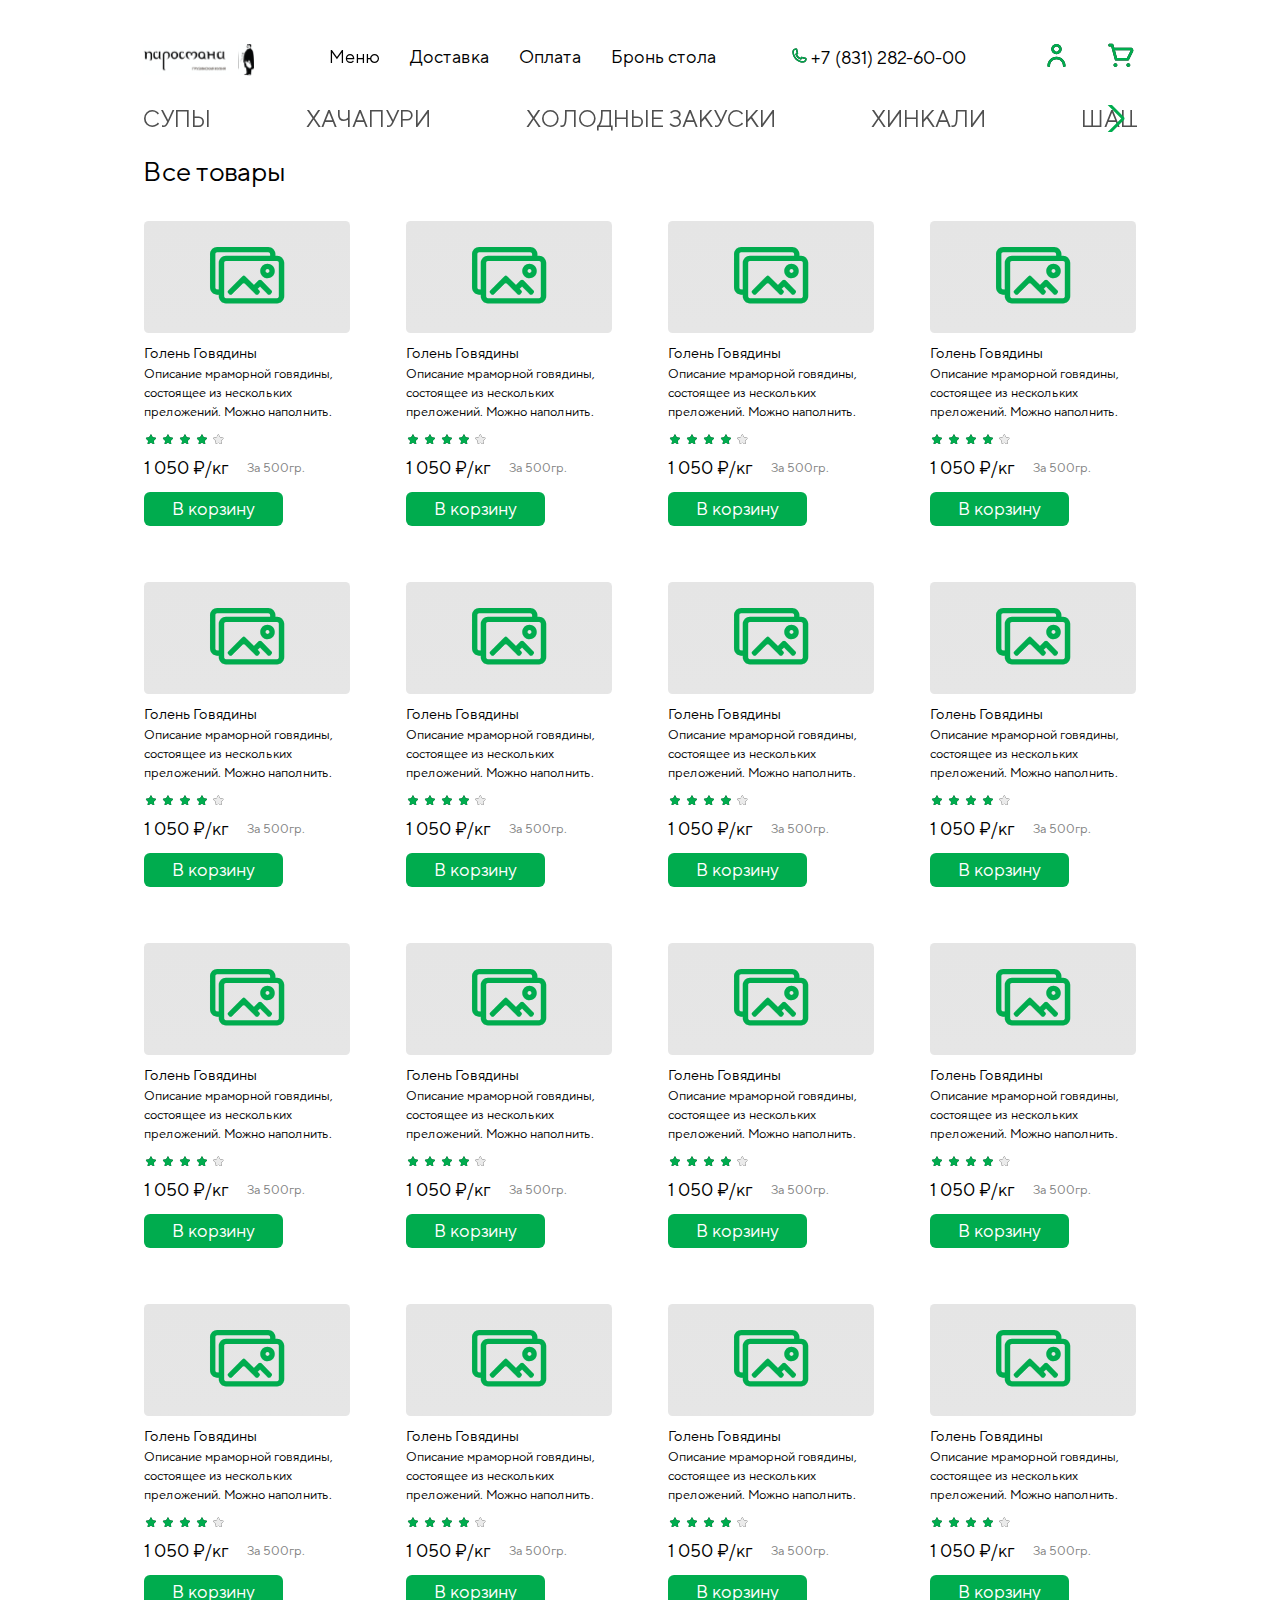
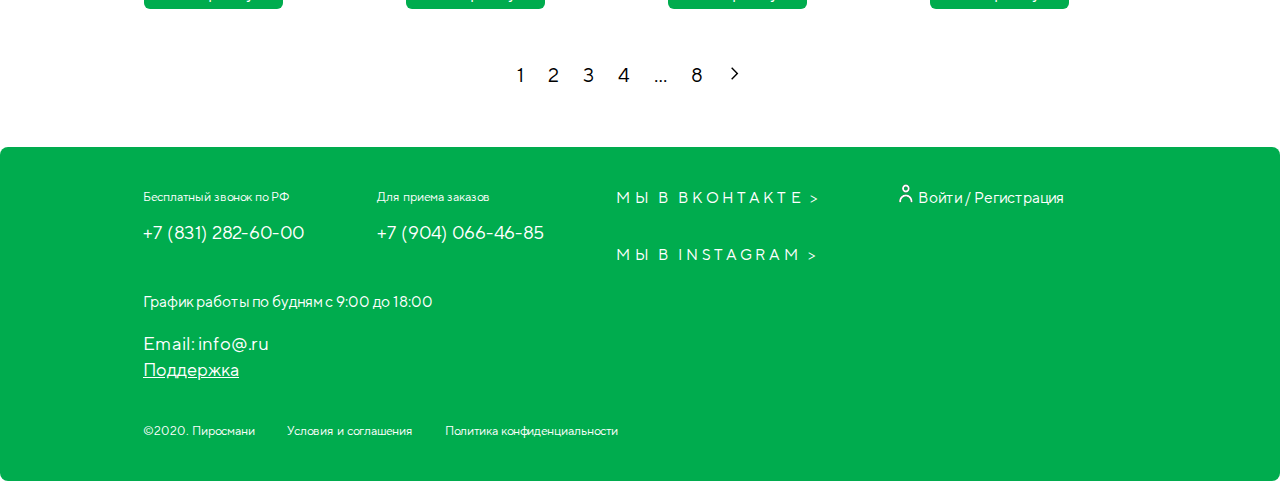
<file: category.html>
<!DOCTYPE html>
<html lang="ru">
  <head>
  <meta charset="UTF-8">
  <meta http-equiv="X-UA-Compatible" content="IE=edge">
  <meta name="viewport" content="width=device-width, initial-scale=1.0">
  <link rel="stylesheet" href="files/magnific-popup.css">
  <link rel="stylesheet" href="https://unpkg.com/swiper@8/swiper-bundle.min.css"/>
 
  <link rel="stylesheet" href="css/style.min.css">
  <title>categoty</title>
</head>
  <body>
    <header class="header" id="header">
  <div class="container header__container">
    <button class="burger" data-burger aria-label="Открыть меню" aria-expanded="false">
      <span class="burger__line"></span>
    </button>
    <a href="index.html" class="logo">
      <img src="img/logo.svg" alt="logo">
    </a>
    <nav class="nav" data-nav>
      <ul class="nav__list">
        <li class="nav__item"><a href="#menu" class="nav__link">Меню</a>
          <ul>
            <a href="">
              <svg width="17" height="16" viewBox="0 0 17 16" fill="none" xmlns="http://www.w3.org/2000/svg">
                <path d="M15.3298 7.26831H0.792887C0.391474 7.26831 0.06604 7.59374 0.06604 7.99516C0.06604 10.8669 1.5882 13.3895 3.86779 14.7996C3.76322 14.9255 3.70028 15.0872 3.70028 15.2636C3.70028 15.665 4.02571 15.9905 4.42712 15.9905H11.6956C12.097 15.9905 12.4224 15.665 12.4224 15.2636C12.4224 15.0872 12.3595 14.9255 12.2549 14.7996C14.5345 13.3895 16.0567 10.8669 16.0567 7.99516C16.0567 7.59374 15.7312 7.26831 15.3298 7.26831Z" fill="#333333"/>
                <path d="M13.5589 8.41699H2.84618C2.55037 8.41699 2.31055 8.6473 2.31055 8.93137C2.31055 10.9637 3.43227 12.7489 5.11216 13.7467C5.0351 13.8358 4.98872 13.9503 4.98872 14.0752C4.98872 14.3592 5.22854 14.5895 5.52435 14.5895H10.8807C11.1765 14.5895 11.4163 14.3592 11.4163 14.0752C11.4163 13.9503 11.3699 13.8358 11.2929 13.7467C12.9728 12.7489 14.0945 10.9637 14.0945 8.93137C14.0945 8.6473 13.8547 8.41699 13.5589 8.41699Z" fill="white"/>
                <path d="M5.18342 0.2129C4.89961 -0.0710069 4.43932 -0.07091 4.15546 0.212851C3.75885 0.609516 3.21555 1.15271 3.2157 2.18047C3.21555 3.20838 3.75875 3.75153 4.15541 4.1481C4.51181 4.50454 4.66939 4.67933 4.66939 5.08791C4.66939 5.48933 4.99483 5.81476 5.39624 5.81476C5.79765 5.81476 6.12309 5.48933 6.12309 5.08791C6.12309 4.05991 5.57989 3.51676 5.18322 3.12019C4.82688 2.76384 4.66934 2.58911 4.66939 2.18047C4.66934 1.77199 4.82692 1.5972 5.18337 1.24076C5.46728 0.956949 5.46728 0.496758 5.18342 0.2129Z" fill="#333333"/>
                <path d="M8.57531 0.2129C8.2915 -0.0710069 7.83122 -0.07091 7.54736 0.212851C7.15069 0.609467 6.60745 1.15266 6.60754 2.18047C6.6074 3.20838 7.1506 3.75153 7.54726 4.1481C7.90371 4.50454 8.06129 4.67933 8.06129 5.08791C8.06129 5.48933 8.38672 5.81476 8.78813 5.81476C9.18955 5.81476 9.51498 5.48933 9.51498 5.08791C9.51498 4.05991 8.97178 3.51676 8.57517 3.12019C8.21877 2.76384 8.06124 2.58911 8.06129 2.18047C8.06124 1.77199 8.21882 1.5972 8.57526 1.24076C8.85917 0.956949 8.85917 0.496758 8.57531 0.2129Z" fill="#333333"/>
                <path d="M11.9674 0.2129C11.6836 -0.0710069 11.2233 -0.07091 10.9394 0.212851C10.5428 0.609467 9.99954 1.15266 9.99963 2.18047C9.99949 3.20838 10.5427 3.75153 10.9394 4.1481C11.2958 4.50454 11.4534 4.67933 11.4534 5.08791C11.4534 5.48933 11.7788 5.81476 12.1802 5.81476C12.5816 5.81476 12.9071 5.48933 12.9071 5.08791C12.9071 4.05991 12.3639 3.51676 11.9673 3.12019C11.6109 2.76384 11.4533 2.58911 11.4534 2.18047C11.4533 1.77199 11.6109 1.5972 11.9674 1.24076C12.2513 0.956949 12.2513 0.496758 11.9674 0.2129Z" fill="#333333"/>
                </svg>
                
              <li>Супы</li>
            </a>
            <a href="">
              <svg width="17" height="11" viewBox="0 0 17 11" fill="none" xmlns="http://www.w3.org/2000/svg">
                <path d="M16.0579 7.04086C15.5919 6.15172 14.9935 5.33728 14.2891 4.60775C14.2239 4.05892 14.0031 3.52502 13.6092 3.08894C12.9625 2.37504 12.0679 1.91247 11.1122 1.78612C11.1054 1.7766 11.102 1.76508 11.0952 1.75556C10.7352 1.26308 10.183 0.981201 9.57979 0.981201H6.85731C6.25413 0.981201 5.70189 1.26308 5.34187 1.75556C5.33509 1.76508 5.33168 1.7766 5.3249 1.78612C4.36918 1.91247 3.47526 2.37504 2.82795 3.08964C2.43399 3.52505 2.21391 4.05895 2.148 4.60711C1.44359 5.33731 0.846524 6.14971 0.395505 7.01033C-0.0548443 7.77246 -0.0426176 8.71254 0.426741 9.46448C0.854675 10.1492 1.6623 10.554 2.47812 10.554C2.75866 10.554 3.03988 10.5065 3.3075 10.4059L5.89207 9.37212C6.22082 9.47604 6.56183 9.53988 6.91096 9.53988C6.97346 9.53988 7.03594 9.52495 7.09844 9.52154C7.37558 9.84622 7.77498 10.0412 8.22396 10.0412C8.67091 10.0412 9.06897 9.84622 9.34407 9.52221C9.4025 9.52492 9.4616 9.53918 9.51999 9.53918C9.86708 9.53918 10.2074 9.47397 10.5375 9.36938L13.1486 10.4127C13.4155 10.5105 13.6954 10.5574 13.9718 10.5574C14.7843 10.5574 15.579 10.1553 16.011 9.46448C16.4797 8.71254 16.4919 7.77243 16.0579 7.04086ZM6.11693 8.01629C6.04424 7.98572 5.97632 7.94904 5.90841 7.91099C5.83301 7.86887 5.75965 7.8227 5.69103 7.77039C5.65231 7.74186 5.61019 7.71674 5.57351 7.68547L5.30927 7.41037L3.86244 5.90174C3.82102 5.85828 3.78771 5.81004 3.7524 5.7625C3.73473 5.73805 3.71231 5.7163 3.69601 5.69118C3.67156 5.65246 3.65459 5.61034 3.63351 5.56958C3.6145 5.53153 3.59138 5.49555 3.57578 5.45614C3.56152 5.41946 3.55337 5.38074 3.54251 5.34339C3.52824 5.29585 3.51127 5.24965 3.50242 5.20141C3.49631 5.17085 3.49631 5.13961 3.49223 5.10834C3.48545 5.05062 3.47797 4.99219 3.47797 4.9331C3.47934 4.5989 3.59616 4.2647 3.83525 4.00116C4.14907 3.65407 4.55118 3.39594 4.99338 3.24855C5.00494 3.31717 5.02394 3.38441 5.04295 3.45096C5.04974 3.47678 5.04974 3.50327 5.05789 3.5284L6.5285 8.14668C6.38455 8.12089 6.24938 8.07064 6.11693 8.01629ZM12.9449 5.10838C12.9408 5.13961 12.9408 5.17088 12.9347 5.20145C12.9259 5.25035 12.9089 5.29655 12.8946 5.34409C12.883 5.38144 12.8756 5.41949 12.8613 5.45617C12.8443 5.49896 12.8199 5.53835 12.7988 5.5791C12.7791 5.61645 12.7642 5.65517 12.7411 5.69051C12.6928 5.76524 12.6378 5.83656 12.5747 5.90177L10.8751 7.67397C10.7549 7.7779 10.6225 7.86008 10.4859 7.93277C10.4465 7.95315 10.4078 7.9742 10.3677 7.99254C10.221 8.05841 10.0696 8.11344 9.91195 8.14333L11.3791 3.52776C11.3873 3.50331 11.3866 3.47818 11.3934 3.45373C11.4131 3.38581 11.4321 3.31787 11.4437 3.24858C11.8852 3.39597 12.288 3.6541 12.6018 4.00052C12.8409 4.26477 12.9578 4.59896 12.9591 4.93316C12.9591 4.99222 12.9516 5.05065 12.9449 5.10838Z" fill="#333333"/>
                </svg>
                
              <li>Хачапури</li>
            </a>
            <a href="">
              <svg width="18" height="18" viewBox="0 0 18 18" fill="none" xmlns="http://www.w3.org/2000/svg">
                <path d="M14.6247 3.0638C13.0139 1.45302 10.8723 0.565918 8.59429 0.565918C6.31631 0.565918 4.17472 1.45302 2.56395 3.0638C0.953111 4.67457 0.06604 6.81619 0.06604 9.0942C0.06604 11.361 0.945649 13.4951 2.54283 15.1034C2.65813 15.2195 2.84565 15.22 2.96161 15.1048C3.07761 14.9896 3.07828 14.8021 2.96305 14.686C1.4768 13.1894 0.65832 11.2035 0.65832 9.0942C0.65832 4.71828 4.2184 1.1582 8.59432 1.1582C12.9702 1.1582 16.5303 4.71828 16.5303 9.0942C16.5303 13.4701 12.9702 17.0302 8.59429 17.0302C6.77631 17.0302 5.06596 16.4322 3.6481 15.3007C3.52028 15.1987 3.33396 15.2197 3.23195 15.3474C3.12991 15.4753 3.15087 15.6616 3.27876 15.7637C4.80258 16.9797 6.64072 17.6225 8.59432 17.6225C10.8723 17.6225 13.014 16.7354 14.6247 15.1246C16.2355 13.5139 17.1226 11.3722 17.1226 9.09424C17.1226 6.81626 16.2355 4.67457 14.6247 3.0638Z" fill="#333333"/>
                <path d="M13.7925 7.04492C13.6453 6.67194 13.4568 6.31359 13.2322 5.97976C13.1409 5.84404 12.9568 5.80802 12.8212 5.89937C12.6855 5.99072 12.6495 6.17471 12.7408 6.31039C12.9416 6.60875 13.11 6.92899 13.2415 7.26229C13.2875 7.37872 13.399 7.44981 13.5171 7.44981C13.5533 7.44981 13.5901 7.44315 13.6257 7.42909C13.7779 7.36903 13.8525 7.19706 13.7925 7.04492Z" fill="#333333"/>
                <path d="M10.9261 13.8536C10.8624 13.703 10.6887 13.6326 10.538 13.6963C9.9225 13.9566 9.26852 14.0886 8.59422 14.0886C5.84046 14.0886 3.60009 11.8483 3.60009 9.09451C3.60009 8.62758 3.66442 8.16546 3.79128 7.72096C3.83619 7.56368 3.74504 7.39982 3.5878 7.35494C3.43036 7.3101 3.26663 7.40108 3.22175 7.55842C3.0798 8.05579 3.00781 8.57262 3.00781 9.09447C3.00781 12.1748 5.51385 14.6809 8.59422 14.6809C9.3482 14.6809 10.0799 14.5331 10.7688 14.2418C10.9194 14.178 10.9899 14.0043 10.9261 13.8536Z" fill="#333333"/>
                <path d="M12.6691 3.40557C12.4988 3.11095 12.2267 2.98879 12.0369 2.92256C11.9842 2.90417 11.9274 2.90104 11.873 2.91356L11.8502 2.91883C11.5147 2.99585 11.1677 2.86509 10.9664 2.58559C10.9328 2.53882 10.8862 2.50284 10.8324 2.48215C10.648 2.41133 10.3663 2.33001 10.0511 2.44208C9.43499 2.66118 8.95374 3.13906 8.73074 3.7532C8.69943 3.83945 8.67441 3.92669 8.65422 4.01451C8.53439 3.86353 8.39817 3.72311 8.2464 3.59562C8.15069 3.51527 8.04449 3.45054 7.93069 3.40331C7.58912 3.26149 7.19399 3.3004 6.87365 3.50748L6.75775 3.58237C6.53602 3.72578 6.25172 3.72232 6.03348 3.57344L5.96462 3.52647C5.55667 3.24816 5.02315 3.25399 4.63718 3.54089C4.62069 3.55318 4.60427 3.56601 4.58788 3.5795C4.33703 3.78654 4.12475 4.03246 3.95695 4.31043C3.8724 4.45045 3.91744 4.63247 4.05743 4.71699C4.19751 4.80147 4.37947 4.7565 4.46398 4.61652C4.59717 4.39591 4.76567 4.2007 4.96482 4.03636C4.97328 4.02937 4.98184 4.0227 4.99047 4.01627C5.17393 3.87989 5.43127 3.87966 5.63082 4.01577L5.69968 4.06275C6.11533 4.34628 6.65691 4.35291 7.07926 4.07977L7.19516 4.00488C7.35183 3.90361 7.54188 3.88322 7.70345 3.95035C7.76229 3.9748 7.81532 4.00711 7.86543 4.04922C8.42003 4.51504 8.71382 5.19797 8.67161 5.92297C8.60512 7.06472 7.65762 8.00003 6.51446 8.05237C5.8874 8.08112 5.29312 7.85898 4.84096 7.42701C4.3885 6.99477 4.13928 6.41225 4.13928 5.78678C4.13928 5.63741 4.15384 5.4881 4.18262 5.34298C4.21437 5.18251 4.11009 5.02667 3.94962 4.99492C3.78955 4.96311 3.63338 5.06741 3.6016 5.22785C3.56539 5.41078 3.547 5.59886 3.547 5.78675C3.547 6.57558 3.86121 7.31018 4.4318 7.85522C4.96935 8.36875 5.66587 8.64711 6.40576 8.64708C6.45087 8.64708 6.49611 8.64605 6.54151 8.64395C7.2444 8.61177 7.90986 8.31928 8.41536 7.82034C8.89701 7.34496 9.19243 6.72193 9.25473 6.05682C9.49812 6.29542 9.79641 6.47511 10.1334 6.58031C10.3434 6.64591 10.5603 6.67842 10.7772 6.67842C11.089 6.67842 11.4006 6.61106 11.6909 6.47771C12.1831 6.25157 12.571 5.85561 12.7831 5.36274C13.059 4.72185 13.0175 4.00848 12.6691 3.40557ZM12.2392 5.12861C11.9225 5.86441 11.075 6.25367 10.3099 6.01495C9.89019 5.88393 9.55192 5.5956 9.3574 5.20307C9.16279 4.81027 9.13793 4.36713 9.28748 3.95531C9.44991 3.50794 9.80057 3.15978 10.2495 3.00011C10.2892 2.98602 10.3295 2.97883 10.3732 2.97883C10.4245 2.97883 10.4804 2.98872 10.5455 3.00894C10.8779 3.4112 11.4 3.60292 11.9152 3.50988C12.0363 3.56095 12.1085 3.61924 12.1563 3.70193C12.4102 4.14127 12.4403 4.66122 12.2392 5.12861Z" fill="#333333"/>
                <path d="M15.0376 9.64647C15.0833 8.981 14.7499 8.33712 14.1627 7.99399C13.5753 7.65086 12.8507 7.67661 12.2935 8.04319C11.9912 7.87263 11.6408 7.82722 11.3045 7.9155C10.9614 8.00552 10.674 8.22372 10.4952 8.52987C10.1371 9.14277 10.3273 9.92734 10.9155 10.311C10.9118 10.3656 10.9086 10.4197 10.9056 10.473C10.8758 10.9935 10.845 11.5318 10.2851 12.49C10.2026 12.6312 10.2502 12.8126 10.3914 12.8951L11.7451 13.6859C11.7908 13.7127 11.8424 13.7264 11.8945 13.7264C11.9196 13.7264 11.9449 13.7232 11.9697 13.7167C12.0456 13.6967 12.1105 13.6474 12.1502 13.5796C12.5826 12.8395 12.9492 12.5112 13.2203 12.3079C13.3511 12.2098 13.3777 12.0242 13.2795 11.8933C13.1814 11.7625 12.9958 11.736 12.865 11.8341C12.4596 12.1381 12.1221 12.5128 11.7931 13.028L10.9408 12.5301C11.4306 11.606 11.4683 11.0069 11.4963 10.5181C11.596 10.529 11.6969 10.5294 11.797 10.5177C11.9452 10.7378 12.1412 10.922 12.3729 11.0574C12.6046 11.1928 12.8613 11.273 13.1258 11.294C13.2364 11.5581 13.4308 11.7824 13.6808 11.9285C13.8908 12.0512 14.121 12.1095 14.3482 12.1095C14.805 12.1095 15.2502 11.8739 15.4968 11.4519C15.8626 10.8258 15.6561 10.0204 15.0376 9.64647ZM14.9853 11.1532C14.7809 11.5033 14.3297 11.6217 13.9795 11.4172C13.7998 11.3122 13.6764 11.1422 13.632 10.9385C13.6023 10.8019 13.4813 10.7053 13.3428 10.7053C13.3377 10.7053 13.3325 10.7055 13.3274 10.7057C13.0979 10.7177 12.8708 10.6624 12.6715 10.5461C12.4724 10.4297 12.3129 10.2592 12.2104 10.0532C12.1459 9.92331 11.9966 9.85931 11.8581 9.90205C11.6587 9.96345 11.4501 9.93937 11.2704 9.83446C10.9204 9.62992 10.802 9.17875 11.0065 8.82863C11.1056 8.65909 11.2647 8.53823 11.4547 8.48836C11.6447 8.43846 11.8427 8.46561 12.0122 8.56468C12.0468 8.5849 12.0805 8.60856 12.1124 8.63504C12.2236 8.72759 12.3856 8.72612 12.4953 8.63144C12.8775 8.30121 13.4275 8.2505 13.8638 8.50542C14.3 8.7603 14.526 9.26427 14.426 9.75954C14.3973 9.90149 14.4756 10.0434 14.6109 10.0949C14.6497 10.1096 14.6868 10.1273 14.7213 10.1475C14.7213 10.1475 14.7213 10.1475 14.7213 10.1475C15.0714 10.352 15.1898 10.8032 14.9853 11.1532Z" fill="#333333"/>
                <path d="M8.45835 11.9336C8.6219 11.9336 8.75447 11.801 8.75447 11.6374C8.75447 11.4739 8.6219 11.3413 8.45835 11.3413C8.29481 11.3413 8.16223 11.4739 8.16223 11.6374C8.16223 11.801 8.29481 11.9336 8.45835 11.9336Z" fill="#333333"/>
                <path d="M7.84202 10.7487C8.00557 10.7487 8.13815 10.6162 8.13815 10.4526C8.13815 10.2891 8.00557 10.1565 7.84202 10.1565C7.67848 10.1565 7.5459 10.2891 7.5459 10.4526C7.5459 10.6162 7.67848 10.7487 7.84202 10.7487Z" fill="#333333"/>
                <path d="M7.00218 11.8147C7.16572 11.8147 7.2983 11.6821 7.2983 11.5185C7.2983 11.355 7.16572 11.2224 7.00218 11.2224C6.83863 11.2224 6.70605 11.355 6.70605 11.5185C6.70605 11.6821 6.83863 11.8147 7.00218 11.8147Z" fill="#333333"/>
                <path d="M6.15171 12.2295C6.31526 12.2295 6.44784 12.0969 6.44784 11.9333C6.44784 11.7698 6.31526 11.6372 6.15171 11.6372C5.98817 11.6372 5.85559 11.7698 5.85559 11.9333C5.85559 12.0969 5.98817 12.2295 6.15171 12.2295Z" fill="#333333"/>
                <path d="M5.67503 11.1633C5.83858 11.1633 5.97115 11.0307 5.97115 10.8672C5.97115 10.7036 5.83858 10.571 5.67503 10.571C5.51149 10.571 5.37891 10.7036 5.37891 10.8672C5.37891 11.0307 5.51149 11.1633 5.67503 11.1633Z" fill="#333333"/>
                <path d="M6.68187 10.6303C6.84541 10.6303 6.97799 10.4978 6.97799 10.3342C6.97799 10.1707 6.84541 10.0381 6.68187 10.0381C6.51832 10.0381 6.38574 10.1707 6.38574 10.3342C6.38574 10.4978 6.51832 10.6303 6.68187 10.6303Z" fill="#333333"/>
                <path d="M7.00218 9.56417C7.16572 9.56417 7.2983 9.43159 7.2983 9.26805C7.2983 9.1045 7.16572 8.97192 7.00218 8.97192C6.83863 8.97192 6.70605 9.1045 6.70605 9.26805C6.70605 9.43159 6.83863 9.56417 7.00218 9.56417Z" fill="#333333"/>
                <path d="M5.61583 10.0974C5.77937 10.0974 5.91195 9.9648 5.91195 9.80125C5.91195 9.63771 5.77937 9.50513 5.61583 9.50513C5.45228 9.50513 5.3197 9.63771 5.3197 9.80125C5.3197 9.9648 5.45228 10.0974 5.61583 10.0974Z" fill="#333333"/>
                </svg>
                
              <li>Холодные закуски</li>
            </a>
            <a href="">
              <svg width="18" height="16" viewBox="0 0 18 16" fill="none" xmlns="http://www.w3.org/2000/svg">
                <path d="M13.4947 4.55073C13.1164 4.1967 12.7852 3.68508 12.4346 3.14333C12.0267 2.51323 11.605 1.86172 11.0411 1.34559C10.357 0.719387 9.59156 0.415039 8.70104 0.415039C7.81052 0.415039 7.04507 0.719387 6.36099 1.34552C5.79705 1.86169 5.37535 2.5132 4.96751 3.14326C4.61689 3.68501 4.28569 4.1967 3.9074 4.55066C2.47065 5.89521 0.06604 8.14553 0.06604 11.2792C0.06604 12.9235 0.835331 14.1276 2.35263 14.8581C3.73662 15.5244 5.75387 15.8347 8.70104 15.8347C11.6482 15.8347 13.6655 15.5244 15.0494 14.8581C16.5667 14.1276 17.336 12.9235 17.336 11.2792C17.336 8.14553 14.9314 5.89521 13.4947 4.55073ZM14.5662 13.8267C13.3555 14.4096 11.437 14.693 8.70104 14.693C5.96509 14.693 4.04654 14.4097 2.83585 13.8267C1.69924 13.2795 1.19233 12.4938 1.19233 11.2792C1.19233 8.64539 3.28598 6.68609 4.67136 5.38961C5.15138 4.94042 5.53665 4.34523 5.9092 3.76963C6.27798 3.19988 6.65927 2.61075 7.11577 2.19295C7.58999 1.75894 8.09369 1.5568 8.70104 1.5568C9.30839 1.5568 9.81209 1.75894 10.2863 2.19298C10.7428 2.61078 11.1241 3.19992 11.4928 3.76967C11.8654 4.34527 12.2507 4.94049 12.7307 5.38964C14.1161 6.68612 16.2097 8.64542 16.2097 11.2792C16.2097 12.4938 15.7028 13.2795 14.5662 13.8267Z" fill="#333333"/>
                <path d="M7.78176 4.89654L7.11052 3.97974C6.63992 4.33383 6.55383 5.07537 6.43467 6.10179C6.28861 7.35991 6.10687 8.92565 5.20593 9.82286L5.99526 10.6373C7.17906 9.4583 7.39534 7.59542 7.55323 6.23518C7.61257 5.72424 7.69376 5.02456 7.80716 4.87291C7.80706 4.87305 7.79926 4.88338 7.78176 4.89654Z" fill="#333333"/>
                <path d="M10.9673 6.10183C10.8482 5.07537 10.7621 4.3338 10.2915 3.97974L9.62021 4.89654C9.60271 4.88338 9.59492 4.87305 9.59485 4.87298C9.70822 5.02459 9.78944 5.72434 9.84877 6.23521C10.0067 7.59543 10.2229 9.45834 11.4068 10.6373L12.1961 9.8229C11.2951 8.92569 11.1134 7.35991 10.9673 6.10183Z" fill="#333333"/>
                </svg>
                
              <li>Хинкали</li>
            </a>
            <a href="">
              <svg width="17" height="19" viewBox="0 0 17 19" fill="none" xmlns="http://www.w3.org/2000/svg">
                <path d="M7.66846 4.26743L7.36211 4.02123C7.29735 3.96919 7.24877 3.90288 7.21778 3.82894C7.1923 3.76796 7.1785 3.70187 7.17944 3.63344C7.18002 3.59109 7.18643 3.5499 7.19731 3.51023C7.22531 3.40788 7.2856 3.31682 7.37256 3.25073C7.79556 2.92928 8.04558 2.4403 8.05852 1.9092C8.07145 1.37805 7.84561 0.877467 7.43876 0.535768C7.17457 0.313855 6.78059 0.348162 6.55874 0.612346C6.33687 0.87653 6.37114 1.27048 6.63529 1.4924C6.79194 1.62397 6.81176 1.79092 6.80963 1.87871C6.80751 1.96646 6.77958 2.13223 6.61662 2.25601C6.18775 2.582 5.93758 3.07783 5.93034 3.6165C5.92306 4.15514 6.15971 4.6576 6.57961 4.99501L6.88596 5.24121C7.00135 5.33393 7.13951 5.37901 7.27685 5.37901C7.45962 5.37901 7.64074 5.29916 7.76413 5.14561C7.98017 4.87666 7.93736 4.4835 7.66846 4.26743Z" fill="#333333"/>
                <path d="M10.2626 4.59063L9.90326 4.30183C9.87108 4.27596 9.84254 4.24702 9.81601 4.2166C9.70693 4.09138 9.64643 3.93127 9.6487 3.76143C9.65053 3.62737 9.69097 3.5003 9.76307 3.39248C9.80455 3.33046 9.85634 3.27475 9.91778 3.22808C10.3876 2.871 10.6653 2.32789 10.6797 1.73797C10.6941 1.14809 10.4432 0.592043 9.99137 0.212541C9.72718 -0.00937209 9.33319 0.0248987 9.11132 0.289083C8.88944 0.553231 8.92371 0.947219 9.18786 1.1691C9.34736 1.30304 9.43586 1.4993 9.43078 1.70752C9.4257 1.91574 9.32768 2.10745 9.16188 2.23344C8.68555 2.59542 8.40767 3.14617 8.39959 3.74445C8.39152 4.34273 8.65437 4.90079 9.12069 5.27557L9.48001 5.56437C9.5954 5.65709 9.7336 5.70218 9.8709 5.70218C10.0537 5.70218 10.2348 5.62232 10.3582 5.4688C10.5743 5.1999 10.5315 4.80674 10.2626 4.59063Z" fill="#333333"/>
                <path d="M12.7587 4.26743L12.4523 4.02123C12.3876 3.96919 12.339 3.90292 12.308 3.82894C12.2825 3.76796 12.2687 3.70187 12.2696 3.63344C12.2702 3.59109 12.2766 3.54987 12.2875 3.51019C12.3155 3.40788 12.3758 3.31678 12.4628 3.25073C12.8858 2.92928 13.1358 2.4403 13.1487 1.9092C13.1617 1.37805 12.9358 0.877467 12.529 0.535768C12.2648 0.313855 11.8708 0.348162 11.649 0.612346C11.4271 0.87653 11.4613 1.27048 11.7255 1.4924C11.8821 1.62397 11.902 1.79092 11.8998 1.87871C11.8977 1.96646 11.8697 2.13223 11.7068 2.25601C11.278 2.582 11.0278 3.07783 11.0205 3.6165C11.0133 4.15514 11.2499 4.6576 11.6698 4.99501L11.9762 5.24121C12.0916 5.33393 12.2297 5.37901 12.3671 5.37901C12.5498 5.37901 12.731 5.29916 12.8543 5.14561C13.0704 4.87666 13.0276 4.4835 12.7587 4.26743Z" fill="#333333"/>
                <path d="M16.0566 8.78884V6.54293C16.0566 6.19795 15.7769 5.91326 15.432 5.91326C15.2055 5.91326 15.0077 6.04321 14.8981 6.20981H4.10568L1.24492 0.717468C1.08564 0.411482 0.708405 0.295011 0.402454 0.454293C0.0964314 0.613539 -0.0225254 0.991923 0.136684 1.29798L2.93943 6.68502V8.78884C2.93943 11.3229 4.37513 13.5269 6.47347 14.6265L4.52302 17.5449C4.33134 17.8317 4.40846 18.2196 4.69524 18.4113C4.80187 18.4826 4.92249 18.5167 5.04173 18.5167C5.24332 18.5167 5.4412 18.4193 5.56163 18.2391L6.4295 16.9405L8.89419 17.701V17.8695C8.89419 18.2145 9.17387 18.4941 9.51881 18.4941C9.86379 18.4941 10.1434 18.2144 10.1434 17.8695V17.701L12.6081 16.9405L13.476 18.2391C13.5964 18.4193 13.7943 18.5167 13.9959 18.5167C14.1152 18.5167 14.2358 18.4826 14.3424 18.4113C14.6292 18.2196 14.7063 17.8317 14.5146 17.5449L12.5554 14.6135C14.6355 13.5095 16.0566 11.313 16.0566 8.78884ZM4.18875 7.45909H14.8074V8.00043H4.18875V7.45909ZM8.89426 16.3936L7.15391 15.8566L7.65612 15.1052C8.05454 15.2225 8.46856 15.3029 8.89426 15.3423V16.3936ZM10.1435 16.3936V15.34C10.5676 15.2987 10.9798 15.2165 11.3766 15.0977L11.8839 15.8567L10.1435 16.3936ZM9.50847 14.1217H9.50328C6.73098 14.1217 4.4481 11.998 4.20972 9.24967H14.7865C14.5488 11.998 12.2726 14.1217 9.50847 14.1217Z" fill="#333333"/>
                </svg>
                
              <li>Шашлык</li>
            </a>
            <a href="">
              <svg width="17" height="10" viewBox="0 0 17 10" fill="none" xmlns="http://www.w3.org/2000/svg">
                <path d="M12.9194 2.37451C12.9194 1.83417 13.3789 1.35772 13.9435 1.35772C14.5082 1.35772 14.9676 1.79734 14.9676 2.33768C14.9676 2.87802 14.5082 3.31764 13.9435 3.31764C13.6428 3.31764 13.399 3.55087 13.399 3.83866C13.399 4.12634 13.6428 4.35968 13.9435 4.35968C15.1087 4.35968 16.0566 3.45267 16.0566 2.33762C16.0566 1.22268 15.1087 0.315675 13.9435 0.315675C12.883 0.315675 12.0026 1.06725 11.8531 2.04298C11.1571 2.27956 10.5189 2.39528 9.91085 2.39528C9.91074 2.39528 9.91058 2.39528 9.91042 2.39528C8.62116 2.39507 7.66016 1.87039 6.64285 1.31506C6.0351 0.983218 5.40673 0.640148 4.70422 0.416088C4.21148 0.258901 3.71232 0.179199 3.22065 0.179199C1.40979 0.179199 0.273061 1.24705 0.22552 1.29239C0.0960877 1.41624 0.0404168 1.59404 0.0771359 1.76565C0.113909 1.93721 0.238388 2.07961 0.408307 2.14458C2.04484 2.77096 2.94666 3.82361 3.81871 4.84154C4.68511 5.85272 5.57552 6.89054 7.10981 7.27714C6.59735 7.72444 6.10116 8.38199 6.10116 9.25262C6.10116 9.54031 6.34495 9.77354 6.64565 9.77354H10.2393C10.2397 9.77354 10.2401 9.77354 10.2403 9.77354C10.5411 9.77354 10.7848 9.54031 10.7848 9.25262C10.7848 9.23995 10.7844 9.22738 10.7834 9.21491C10.7687 8.31882 10.2281 7.6518 9.6964 7.21037C11.5831 6.51573 12.9194 4.29744 12.9194 2.37451ZM7.30562 8.7317C7.54995 8.18853 8.12319 7.80697 8.44176 7.62836C8.75942 7.80759 9.33287 8.19054 9.57822 8.7317H7.30562ZM10.7978 5.11877C10.1248 5.94067 9.29228 6.39337 8.4535 6.39337C6.55633 6.39337 5.71992 5.41702 4.66094 4.18095C3.89823 3.29074 3.05068 2.30151 1.69057 1.57637C2.0695 1.39193 2.5904 1.22134 3.22071 1.22134C3.59506 1.22134 3.97829 1.28301 4.35986 1.40481C4.96045 1.59631 5.51554 1.8994 6.10321 2.22016C7.19907 2.81846 8.3323 3.43721 9.91036 3.43732C9.91058 3.43732 9.91074 3.43732 9.91095 3.43732C10.5017 3.43732 11.1078 3.34989 11.7465 3.17127C11.5999 3.8537 11.2676 4.54489 10.7978 5.11877Z" fill="#333333"/>
                </svg>
                
              <li>Соусы</li>
            </a>
            <a href="">
              <svg width="17" height="16" viewBox="0 0 17 16" fill="none" xmlns="http://www.w3.org/2000/svg">
                <path d="M16.0566 7.93704C16.0566 7.54455 15.7312 7.22635 15.3298 7.22635H15.2635C14.9608 5.62137 13.652 4.35667 12.0027 4.0832C11.6828 2.23891 10.0372 0.830078 8.06132 0.830078C6.08547 0.830078 4.4398 2.23891 4.11994 4.0832C2.47063 4.35667 1.16193 5.62137 0.859172 7.22635H0.792884C0.391472 7.22635 0.06604 7.54455 0.06604 7.93704C0.06604 10.745 1.5882 13.2115 3.86777 14.5902C3.7632 14.7133 3.70026 14.8714 3.70026 15.0439C3.70026 15.4364 4.02569 15.7546 4.4271 15.7546H11.6955C12.097 15.7546 12.4224 15.4364 12.4224 15.0439C12.4224 14.8714 12.3594 14.7133 12.2549 14.5902C14.5345 13.2115 16.0566 10.745 16.0566 7.93704ZM4.79053 5.44957C5.19194 5.44957 5.51737 5.13137 5.51737 4.73888C5.51737 3.3673 6.65856 2.25146 8.06132 2.25146C9.46404 2.25146 10.6053 3.3673 10.6053 4.73888C10.6053 5.13137 10.9307 5.44957 11.3321 5.44957C12.4823 5.44957 13.4562 6.20007 13.7697 7.22635H10.2419C10.563 6.99083 10.6281 6.54537 10.3872 6.23138C10.1463 5.91735 9.69076 5.85377 9.36964 6.08924L8.78817 6.51566V4.95209C8.78817 4.5596 8.46274 4.2414 8.06132 4.2414C7.65991 4.2414 7.33448 4.5596 7.33448 4.95209V6.51566L6.753 6.08924C6.43188 5.85372 5.9763 5.9174 5.73542 6.23138C5.49455 6.54537 5.55967 6.99083 5.88079 7.22635L5.88084 7.2264H2.35293C2.66645 6.20007 3.64032 5.44957 4.79053 5.44957ZM8.06132 14.3332C4.69996 14.3332 1.92259 11.8413 1.55985 8.64774H8.05958C8.05997 8.64774 8.0604 8.64778 8.06079 8.64778C8.06098 8.64778 8.06118 8.64774 8.06137 8.64774C8.06157 8.64774 8.06176 8.64778 8.06195 8.64778C8.06234 8.64778 8.06278 8.64774 8.06316 8.64774H14.5628C14.2 11.8413 11.4227 14.3332 8.06132 14.3332Z" fill="#333333"/>
                </svg>
                
              <li>Салаты</li>
            </a>
            <a href="">
              <svg width="19" height="17" viewBox="0 0 19 17" fill="none" xmlns="http://www.w3.org/2000/svg">
                <path d="M5.54237 5.95444C5.60127 6.01333 5.67859 6.04294 5.75591 6.04294C5.83324 6.04294 5.91056 6.01333 5.96946 5.95444C6.08756 5.83634 6.08756 5.64545 5.96946 5.52735C5.66289 5.22047 5.66289 4.72149 5.96946 4.41462C6.23224 4.15184 6.37722 3.80267 6.37722 3.43116C6.37722 3.05965 6.23254 2.71048 5.96946 2.44771C5.85136 2.32961 5.66047 2.32961 5.54237 2.44771C5.42427 2.5658 5.42427 2.7567 5.54237 2.8748C5.69098 3.0234 5.77313 3.22094 5.77313 3.43116C5.77313 3.64138 5.69128 3.83892 5.54237 3.98753C5.0002 4.52969 5.0002 5.41227 5.54237 5.95444Z" fill="#333333"/>
                <path d="M12.1875 5.95444C12.2464 6.01333 12.3237 6.04294 12.4011 6.04294C12.4784 6.04294 12.5557 6.01333 12.6146 5.95444C12.7327 5.83634 12.7327 5.64545 12.6146 5.52735C12.308 5.22047 12.308 4.72149 12.6146 4.41462C12.8774 4.15184 13.0224 3.80267 13.0224 3.43116C13.0224 3.05965 12.8777 2.71048 12.6146 2.44771C12.4965 2.32961 12.3056 2.32961 12.1875 2.44771C12.0694 2.5658 12.0694 2.7567 12.1875 2.8748C12.3361 3.0234 12.4183 3.22094 12.4183 3.43116C12.4183 3.64138 12.3364 3.83892 12.1875 3.98753C11.6453 4.52969 11.6453 5.41227 12.1875 5.95444Z" fill="#333333"/>
                <path d="M8.865 4.14242C8.9239 4.20132 9.00122 4.23092 9.07855 4.23092C9.15587 4.23092 9.23319 4.20132 9.29209 4.14242C9.41019 4.02433 9.41019 3.83343 9.29209 3.71533C8.98552 3.40846 8.98552 2.90948 9.29209 2.6026C9.55487 2.33983 9.69985 1.99066 9.69985 1.61915C9.69985 1.24763 9.55517 0.898472 9.29209 0.635694C9.17399 0.517594 8.9831 0.517594 8.865 0.635694C8.7469 0.753793 8.7469 0.944685 8.865 1.06278C9.01361 1.21139 9.09576 1.40893 9.09576 1.61915C9.09576 1.82937 9.01391 2.02691 8.865 2.17551C8.32283 2.71768 8.32283 3.60026 8.865 4.14242Z" fill="#333333"/>
                <path d="M7.65542 8.3122C7.67747 8.3122 7.69982 8.30979 7.72218 8.30495C8.15652 8.20709 8.60566 8.15755 9.05751 8.15755C9.05872 8.15755 9.05993 8.15755 9.06144 8.15755C9.22817 8.15755 9.36349 8.02254 9.36349 7.85581C9.36349 7.68878 9.22847 7.55347 9.06144 7.55347C9.06023 7.55347 9.05872 7.55347 9.05721 7.55347C8.56095 7.55347 8.06711 7.60814 7.58928 7.71566C7.42647 7.75221 7.32438 7.91381 7.36093 8.07661C7.39295 8.21706 7.51739 8.3122 7.65542 8.3122Z" fill="#333333"/>
                <path d="M2.96651 13.2876C2.98493 13.2913 3.00306 13.2928 3.02088 13.2928C3.16405 13.2928 3.29121 13.1907 3.31779 13.0451C3.63161 11.3241 4.66883 9.7927 6.09236 8.94939C6.23583 8.86452 6.28325 8.67906 6.19838 8.53559C6.1132 8.39212 5.92805 8.3447 5.78458 8.42957C4.21274 9.36077 3.0686 11.0456 2.72367 12.9364C2.69346 13.1007 2.8022 13.2577 2.96651 13.2876Z" fill="#333333"/>
                <path d="M16.8009 12.8766C16.2536 9.66253 13.7481 7.10875 10.5586 6.49016C10.5637 6.44184 10.5715 6.39321 10.5715 6.34518C10.5715 5.51245 9.89406 4.83496 9.06132 4.83496C8.22859 4.83496 7.5511 5.51245 7.5511 6.34518C7.5511 6.39321 7.55865 6.44184 7.56409 6.49016C4.3745 7.10875 1.86905 9.66253 1.32174 12.8766C0.690473 13.2339 0 13.7598 0 14.3497C0 15.8855 4.68531 16.917 9.06132 16.917C13.4373 16.917 18.1226 15.8855 18.1226 14.3497C18.1226 13.7598 17.4322 13.2339 16.8009 12.8766ZM8.157 6.39743C8.15579 6.37992 8.15519 6.3624 8.15519 6.34548C8.15519 5.8459 8.56174 5.43935 9.06132 5.43935C9.5609 5.43935 9.96745 5.8459 9.96745 6.34548C9.96745 6.3627 9.96685 6.37992 9.96564 6.39743C9.95144 6.39592 9.93725 6.39532 9.92335 6.39381C9.81945 6.38233 9.71494 6.37418 9.60983 6.36693C9.57117 6.36421 9.53281 6.36028 9.49415 6.35817C9.35098 6.35032 9.20691 6.34579 9.06162 6.34579C8.91634 6.34579 8.77226 6.35032 8.6291 6.35817C8.59043 6.36028 8.55207 6.36421 8.51341 6.36693C8.4083 6.37418 8.30379 6.38263 8.19989 6.39381C8.18539 6.39532 8.1712 6.39562 8.157 6.39743ZM7.97366 7.03112C8.13586 7.00696 8.29896 6.98944 8.46267 6.97615C8.4962 6.97343 8.52972 6.97102 8.56325 6.9686C8.89489 6.94625 9.22805 6.94625 9.55969 6.9686C9.59322 6.97102 9.62675 6.97343 9.66027 6.97615C9.82398 6.98944 9.98709 7.00696 10.1493 7.03112C13.296 7.50684 15.7845 10.0129 16.2361 13.1674C16.25 13.2644 16.2611 13.3617 16.2711 13.4589C16.2744 13.4924 16.279 13.5257 16.282 13.5592C16.2938 13.693 16.3025 13.8268 16.3068 13.9606C11.5616 15.0604 6.5616 15.0604 1.81649 13.9606C1.82102 13.8268 1.82948 13.693 1.84126 13.5592C1.84428 13.5257 1.84851 13.4924 1.85213 13.4589C1.8621 13.3614 1.87328 13.2641 1.88717 13.1674C2.33842 10.0129 4.82697 7.50654 7.97366 7.03112ZM9.06132 16.3129C3.89758 16.3129 0.604088 15.0235 0.604088 14.3497C0.604088 14.234 0.747257 13.979 1.22751 13.6465C1.2263 13.6637 1.2269 13.6806 1.22569 13.6978C1.21543 13.8634 1.20818 14.0301 1.20818 14.1986V14.4366L1.43984 14.4925C3.93291 15.0906 6.49727 15.3902 9.06132 15.3902C11.6254 15.3902 14.1897 15.0909 16.6828 14.4925L16.9145 14.4366V14.1986C16.9145 14.0301 16.9072 13.8637 16.8969 13.6978C16.8957 13.6806 16.8963 13.6637 16.8951 13.6465C17.3754 13.979 17.5186 14.234 17.5186 14.3497C17.5186 15.0235 14.2251 16.3129 9.06132 16.3129Z" fill="#333333"/>
                </svg>
                
              <li>Горячие блюда</li>
            </a>
            <a href="">
              <svg width="15" height="17" viewBox="0 0 15 17" fill="none" xmlns="http://www.w3.org/2000/svg">
                <path d="M8.77817 0.445098C8.40457 0.387948 8.03339 0.426048 7.66117 0.469328C7.65158 0.470414 7.64497 0.475594 7.63587 0.477433C4.36914 -0.186225 1.53095 3.35172 0.525213 6.23612C-0.764931 9.93608 0.306711 14.3522 4.06942 15.8963C8.00785 17.5126 12.1424 14.9268 13.8406 11.1744C15.7688 6.91432 13.5284 1.17167 8.77817 0.445098ZM13.2869 10.8388C11.8565 14.2902 8.04201 16.6657 4.48338 15.3739C0.807525 14.0396 0.0318914 9.85688 1.16734 6.41961C1.6858 4.85007 2.63764 3.45458 3.86139 2.39496C5.09804 1.32415 6.57333 1.03231 8.11807 1.02094C12.7363 1.21278 14.9849 6.74145 13.2869 10.8388Z" fill="#333333"/>
                <path d="M9.70108 2.45374C9.0463 2.23208 8.34552 2.17083 7.66125 2.18345C7.60509 2.18445 7.56215 2.20392 7.52517 2.22974C1.17419 1.71948 -0.866609 13.5728 5.84725 14.866C9.15459 15.5029 11.813 13.0766 12.7021 9.92426C13.5073 7.06944 12.6821 3.46289 9.70108 2.45374ZM7.05457 14.347C3.83803 14.4818 2.08107 11.6591 2.29643 8.59235C2.52009 5.40699 4.63808 3.20446 7.54531 2.68234C7.57818 2.69989 7.61581 2.71184 7.66125 2.71259C14.615 2.82789 13.2534 14.0872 7.05457 14.347Z" fill="#333333"/>
                <path d="M4.10225 10.6135C4.04094 10.6121 4.01387 10.572 3.96843 10.5375C3.925 10.5044 3.88214 10.4916 3.82856 10.4905C3.77716 10.4894 3.76346 10.578 3.81615 10.5853C3.92669 10.601 3.96746 10.7289 4.08509 10.7456C4.17968 10.7589 4.19523 10.6156 4.10225 10.6135Z" fill="#333333"/>
                <path d="M12.0487 7.50557C12.0004 7.39001 11.8636 7.24898 11.7856 7.16024C11.6572 7.01403 11.6878 6.75886 11.6369 6.57696C11.5978 6.4371 11.4942 6.33558 11.3844 6.24208C11.5846 6.02276 11.6355 5.72197 11.353 5.35651C11.2311 5.19876 10.849 4.97601 10.8081 4.78225C10.7687 4.59568 10.75 4.46091 10.6363 4.30968C10.4464 4.05727 9.8591 4.20975 9.6091 4.17382C9.54948 4.16522 9.50396 4.1978 9.47922 4.24125C9.38238 4.12219 9.2716 4.02585 9.15284 3.98825C9.15042 3.97372 9.14551 3.95901 9.13648 3.94472C8.84273 3.48168 8.47929 3.18038 7.98178 2.98094C7.92812 2.95947 7.84666 2.98295 7.80984 3.02807C7.62671 3.25241 7.61084 3.44633 7.54292 3.69189C7.33981 3.67853 7.07151 3.6517 6.92004 3.76442C6.77945 3.86903 6.83206 4.09829 6.75673 4.24551C6.74706 4.26448 6.63362 4.26715 6.50495 4.28294C6.50197 4.25211 6.48489 4.2232 6.45009 4.21426C5.94436 4.08409 5.26589 3.98516 4.95071 4.54146C4.78659 4.83113 4.81173 4.95379 4.47938 5.02121C4.31784 5.05405 4.22261 5.18088 4.15195 5.32351C3.92523 5.78096 3.17868 6.19546 3.28092 6.79027C3.29019 6.84416 3.30824 6.89012 3.32806 6.9344C3.25949 6.95947 3.19753 6.99222 3.15209 7.03884C2.99426 7.20077 3.01924 7.42394 3.08716 7.62513C2.86205 7.75856 2.64516 7.96009 2.57555 8.22261C2.49796 8.51505 2.929 8.56551 3.08071 8.66402C3.20326 8.74365 3.33249 8.56334 3.23282 8.45957C3.18553 8.41036 3.14871 8.38028 3.09392 8.34001C3.05235 8.31436 3.00925 8.29196 2.96445 8.273C2.95245 8.26347 2.94342 8.25721 2.93504 8.25169C3.04453 8.06971 3.17796 7.94773 3.35867 7.83802C3.41773 7.80218 3.44867 7.72623 3.42949 7.65746C3.38542 7.4993 3.2669 7.30036 3.46865 7.24196C3.51199 7.22942 3.5555 7.21923 3.59901 7.20921C3.83757 7.32777 4.16081 7.32852 4.41807 7.27864C4.44192 7.353 4.47003 7.42736 4.50677 7.50273C4.55592 7.60341 4.69377 7.61076 4.76661 7.5374C4.8417 7.46178 4.92662 7.40981 5.02048 7.36286C5.02153 7.36236 5.02273 7.36211 5.02386 7.36161C4.90365 7.57634 4.77934 7.78254 4.69635 8.00763C4.2073 7.76909 3.67079 7.88197 3.45189 8.54738C3.39332 8.7256 3.15516 8.87215 3.04929 9.03516C2.93754 9.20737 2.88863 9.41641 2.88863 9.6212C2.88863 9.9453 3.10101 10.1762 3.36189 10.3028C3.32153 10.3619 3.2868 10.4259 3.26457 10.4998C3.1869 10.7582 3.30864 11.0139 3.51554 11.1589C3.6488 11.2522 3.80542 11.281 3.96028 11.2676C3.90654 11.5235 3.80534 11.7985 3.8756 12.0444C3.94634 12.2915 4.22583 12.3113 4.45755 12.2945C4.41541 12.8398 4.5552 13.4521 5.09517 13.6722C5.52484 13.8475 5.95451 13.6557 6.24955 13.3243C6.26849 13.338 6.28476 13.3532 6.30692 13.3652C6.55475 13.5005 6.83722 13.4024 7.08408 13.2577C7.13895 13.423 7.30299 13.5528 7.63251 13.6023C8.33023 13.7072 8.48186 13.2061 8.36262 12.7053C8.52239 12.9395 8.77401 13.087 9.12859 13.0462C9.62763 12.9886 9.69233 12.544 9.95643 12.2189C10.0256 12.1337 10.128 12.1162 10.1907 12.0167C10.2488 11.9247 10.2205 11.7943 10.1807 11.6773C10.5689 11.6614 10.8171 11.3998 11.0316 11.0168C11.066 10.9555 11.0233 10.8526 10.946 10.862C10.8254 10.8765 10.77 10.9146 10.6912 11.0164C10.4784 11.2918 10.3648 11.4363 9.98793 11.3975C9.90777 11.3892 9.83364 11.491 9.86208 11.5687C9.95248 11.8154 9.95699 11.8447 9.77934 11.9806C9.6153 12.1061 9.54481 12.3631 9.40929 12.5112C9.15945 12.7845 8.86271 12.7509 8.61972 12.5104C8.388 12.2809 8.36254 11.8995 8.40686 11.5785C9.17201 11.5216 9.88247 10.8843 10.1805 10.1165C10.2504 10.1329 10.3341 10.1278 10.3985 10.131C10.5446 10.1386 10.5822 9.95717 10.5132 9.86467C10.5444 9.76023 10.4122 9.6532 10.314 9.74193C10.3055 9.74979 10.2951 9.75522 10.2855 9.76182C10.365 9.37815 10.3376 8.98019 10.1606 8.61757C10.1666 8.59751 10.1728 8.57746 10.172 8.55198C10.1592 8.11667 10.3688 7.89066 10.133 7.47031C10.1236 7.45351 10.108 7.44265 10.094 7.4302C10.2026 7.28432 10.3222 7.17679 10.4217 7.06424C10.3876 7.11153 10.3818 7.1762 10.4394 7.23193C10.4509 7.24288 10.4634 7.24981 10.4754 7.25884C10.497 7.33938 10.4698 7.45736 10.4579 7.52395C10.439 7.62989 10.4099 7.73433 10.4026 7.8422C10.3975 7.9189 10.467 7.97739 10.5352 7.97973C10.7632 7.98758 10.9915 7.98574 11.2196 7.98624C11.2924 7.98641 11.3623 7.92049 11.3586 7.84212C11.3531 7.72648 11.24 7.47423 11.3188 7.37723C11.3499 7.33905 11.3647 7.28432 11.3539 7.23569C11.3594 7.24355 11.3641 7.25173 11.3716 7.25875C11.8798 7.72598 11.8449 8.24568 11.2635 8.67071C11.1658 8.74214 11.1391 8.87616 11.2262 8.97091C11.4658 9.23126 11.308 9.481 11.1667 9.69682C11.0737 9.65003 10.9784 9.60641 10.8818 9.5582C10.8167 9.5257 10.7189 9.53355 10.6843 9.61201C10.5938 9.81713 10.5746 10.1204 10.4336 10.2919C10.3142 10.4373 10.5164 10.6492 10.6368 10.5026C10.7802 10.3283 10.8152 10.102 10.8854 9.89049C10.9378 9.91614 10.9885 9.94271 11.0385 9.9702C11.0431 10.1072 11.1971 10.2021 11.3043 10.1496C11.3138 10.1576 11.3235 10.1643 11.3329 10.1726C11.2999 10.341 11.2448 10.5143 11.0558 10.5108C10.8996 10.5079 10.7524 10.4881 10.6086 10.5686C10.4846 10.6381 10.5698 10.8552 10.7054 10.8066C10.824 10.764 10.9596 10.8198 11.0821 10.8212C11.2383 10.823 11.3829 10.7513 11.4739 10.619C11.5974 10.4394 11.7187 10.1267 11.5473 9.95558C11.5209 9.92934 11.4921 9.90912 11.4644 9.8864C11.664 9.4876 11.8509 9.30287 11.602 8.87458C12.0255 8.50887 12.2975 8.10146 12.0487 7.50557ZM9.54384 6.28052C9.56285 5.84655 9.66026 5.42202 9.70506 4.9913C9.86402 5.10627 10.01 5.24146 10.0861 5.42937C10.191 5.68897 10.1528 6.00739 10.1142 6.28545C9.93315 6.32104 9.76677 6.26916 9.5776 6.27759C9.56479 6.27818 9.55407 6.28152 9.54295 6.28453C9.54303 6.28303 9.54368 6.28202 9.54384 6.28052ZM6.83988 4.6144C6.90095 4.62075 6.95783 4.57513 6.98909 4.52566C7.08481 4.3741 7.14749 4.23331 7.1607 4.05192C7.16094 4.04833 7.16102 4.04682 7.16127 4.04357C7.31483 4.01148 7.51601 4.03855 7.66127 4.03755C7.74104 4.03697 7.79099 3.98433 7.81951 3.91264C7.86576 3.79583 7.90483 3.32961 8.15331 3.44617C8.43707 3.57926 8.67201 3.78297 8.87512 4.02193C8.83757 4.04357 8.79987 4.07064 8.762 4.10849C8.60554 4.2644 8.51417 4.45949 8.46793 4.67138C8.44746 4.62075 8.39936 4.58089 8.34578 4.58123C8.11141 4.58273 7.85609 4.53745 7.62582 4.5854C7.54389 4.60245 7.51504 4.69586 7.538 4.76822C7.5741 4.99139 7.48773 5.21823 7.53671 5.43564C7.6027 5.72857 7.98564 5.72657 8.2089 5.72715C8.25676 5.72723 8.31912 5.69841 8.33918 5.6497C8.43425 5.41834 8.40146 5.17646 8.43296 4.941C8.41564 5.26953 8.48082 5.61561 8.56928 5.9103C8.33789 6.01566 7.9829 6.20156 8.0024 6.46834C8.02085 6.7195 8.2068 6.86129 8.40202 6.97994C8.30316 7.00667 8.20398 7.02873 8.10529 7.00667C8.07113 6.99907 8.04236 7.00609 8.01819 7.01962C7.79929 6.79253 7.30621 6.35329 6.99078 6.62885C6.94405 6.66962 6.91134 6.71892 6.88443 6.77147C6.83666 6.74942 6.78735 6.72159 6.73909 6.71056C6.74279 6.67756 6.70356 6.65333 6.676 6.67815C6.65554 6.69653 6.64474 6.72243 6.62452 6.7388C6.61936 6.74298 6.61719 6.74967 6.61316 6.75493C6.71991 6.3101 6.82304 5.85214 6.80032 5.42878C6.79508 5.33069 6.67044 5.28867 6.6192 5.3779C6.56796 5.46713 6.52598 5.56431 6.48763 5.6644C6.47579 5.64544 6.45847 5.63073 6.42938 5.63282C6.10066 5.65646 5.69991 5.90946 5.65552 6.27584C5.6133 6.62392 5.89731 6.90524 6.18824 7.03951C6.17938 7.09399 6.17051 7.14871 6.16109 7.20152C5.68444 7.05288 5.3459 6.70864 5.52967 6.13815C5.70934 5.58035 6.30925 5.27154 6.84004 5.25809C6.95856 5.25508 6.99505 5.05455 6.86912 5.03542C6.69993 5.00968 6.53428 5.01219 6.37476 5.03517C6.44284 4.79002 6.38507 4.56736 6.83988 4.6144ZM8.15661 4.86297C8.14468 4.91477 8.13445 4.96691 8.13067 5.0233C8.12172 5.15615 8.133 5.28633 8.1015 5.41374C8.0194 5.41299 7.93376 5.4079 7.86326 5.37581C7.82531 5.35852 7.82894 5.35083 7.82668 5.29869C7.82024 5.15264 7.82829 5.01403 7.81653 4.87333C7.92852 4.877 8.04341 4.86923 8.15661 4.86297ZM6.43671 5.80201C6.33479 6.11742 6.27848 6.46684 6.22578 6.80364C6.08866 6.67004 5.9562 6.52692 5.94025 6.32062C5.9193 6.05025 6.25253 5.92325 6.43671 5.80201ZM4.56188 6.52215C4.4486 6.49608 4.32493 6.57696 4.32864 6.70639C4.33162 6.81049 4.34153 6.908 4.35571 7.0035C4.22938 7.00116 4.08169 6.99974 3.95431 6.96816C3.94521 6.90491 3.9009 6.84801 3.82847 6.85377C3.80341 6.85578 3.77626 6.8577 3.74782 6.85996C3.7193 6.83155 3.69424 6.79938 3.67837 6.75794C3.5783 6.4965 4.09201 6.12586 4.2446 6.00229C4.37335 5.89802 4.45062 5.62547 4.52845 5.47348C4.58138 5.37005 4.87481 5.35392 4.97246 5.32919C5.02934 5.31473 5.09122 5.25809 5.10113 5.19576C5.20611 4.53644 5.65931 4.37619 6.20016 4.36992C6.17245 4.38764 6.1486 4.40794 6.13305 4.43326C6.00406 4.6418 6.01719 4.89873 6.0039 5.13836C5.62853 5.29468 5.32132 5.59764 5.16188 6.03337C5.09154 6.22546 5.07535 6.40468 5.09815 6.56928C4.91936 6.56142 4.73269 6.56142 4.56188 6.52215ZM4.7318 7.14362C4.71021 7.05313 4.69925 6.96298 4.69667 6.86839C4.85459 6.84884 5.01975 6.84968 5.17598 6.83974C5.19974 6.89196 5.22826 6.94175 5.26033 6.98946C5.08936 6.96448 4.8935 7.04126 4.7318 7.14362ZM5.04433 8.02242C5.12063 7.77394 5.24414 7.55937 5.30279 7.30429C5.30505 7.29451 5.30416 7.28549 5.30408 7.2763C5.33437 7.26544 5.36378 7.25207 5.3915 7.23369C5.4085 7.22241 5.42171 7.20695 5.43098 7.18949C5.64714 7.39352 5.94154 7.53214 6.24754 7.58477C6.33189 7.59923 6.43712 7.56322 6.45508 7.46254C6.49069 7.26326 6.54089 7.05447 6.59205 6.84233C6.59575 6.87048 6.60566 6.89772 6.62436 6.91518C6.67882 6.9659 6.7444 7.00642 6.81538 7.03876C6.8 7.28674 6.87573 7.56973 6.93455 7.78555C6.6897 8.00346 6.3986 8.33224 6.46556 8.68374C6.52671 9.00525 6.77526 9.13401 7.04952 9.19091C6.91561 9.30136 6.82239 9.42352 6.7581 9.55152C6.43534 9.55035 6.15327 9.54258 5.82391 9.38717C5.70072 9.32893 5.59791 9.27747 5.56375 9.18088C5.56778 9.17018 5.57278 9.16066 5.57648 9.14946C5.5909 9.10627 5.58051 9.07193 5.55827 9.04828C5.55997 9.03942 5.56005 9.03157 5.56254 9.02213C5.60581 8.85519 5.64368 8.72451 5.65504 8.55164C5.66156 8.45213 5.56641 8.35513 5.4711 8.36081C5.34727 8.36825 5.21803 8.3685 5.12997 8.32764C5.1025 8.29915 5.07414 8.2725 5.04537 8.24651C5.01879 8.19529 5.01282 8.12503 5.04433 8.02242ZM6.09977 10.9C6.05087 10.9178 6.00108 10.9403 5.95137 10.9656C5.83293 10.9242 5.71297 10.8847 5.60009 10.8312C5.33687 10.7065 5.51026 10.3887 5.5967 10.1892C5.62998 10.1125 5.61717 10.0298 5.54458 9.98273C5.33598 9.8478 5.17638 9.73074 5.36354 9.50231C5.36676 9.49838 5.36958 9.49454 5.37281 9.49061C5.76687 9.72288 6.21072 9.94346 6.65828 9.90486C6.63862 10.1404 6.69896 10.3824 6.81571 10.607C6.74199 10.6152 6.65981 10.6008 6.59366 10.5954C6.4865 10.5868 6.39611 10.608 6.2925 10.6189C6.18671 10.63 6.09518 10.7031 6.09615 10.8226C6.09623 10.8496 6.09881 10.8739 6.09977 10.9ZM6.48965 10.9229C6.49883 10.9209 6.50794 10.9179 6.5172 10.9165C6.66512 10.8869 6.82473 10.9037 6.9592 10.8391C6.99747 10.8915 7.03872 10.942 7.08215 10.9907C6.86389 10.9874 6.73353 11.2535 6.53879 11.3336C6.51865 11.2682 6.50254 11.2016 6.49698 11.1321C6.49182 11.0669 6.48908 11.0021 6.48836 10.9367C6.48932 10.9306 6.48908 10.928 6.48965 10.9229ZM3.91266 10.9294C3.84619 10.928 3.77739 10.9057 3.71696 10.8685C3.66942 10.8391 3.64542 10.814 3.6127 10.7453C3.62302 10.7669 3.60175 10.6851 3.60304 10.7016C3.60126 10.6796 3.60279 10.6576 3.60465 10.6358C3.60094 10.6781 3.61383 10.6089 3.61633 10.6004C3.61867 10.5924 3.61842 10.5921 3.61915 10.5892C3.6206 10.5868 3.62173 10.5852 3.62624 10.5757C3.63784 10.551 3.65138 10.5268 3.66451 10.5029C3.69239 10.4522 3.72969 10.4107 3.76933 10.3695C3.85159 10.2842 3.94465 10.2112 4.04077 10.1432C4.0481 10.1621 4.06026 10.1786 4.08347 10.1838C4.18901 10.2077 4.28175 10.1986 4.38826 10.1929C4.48599 10.1877 4.55737 10.2278 4.62247 10.2882C4.52603 10.5272 4.39019 10.7517 4.16226 10.8741C4.07839 10.9191 4.00008 10.9311 3.91266 10.9294ZM6.04781 12.9395C5.8563 13.2064 5.62772 13.4303 5.26573 13.3298C4.81108 13.2034 4.75702 12.53 4.81173 12.1466C4.82574 12.0484 4.76951 11.9105 4.64986 11.9262C4.45642 11.9516 4.17217 12.0376 4.18305 11.7613C4.19038 11.5745 4.21471 11.3927 4.21729 11.2065C4.23292 11.2005 4.24895 11.1952 4.26418 11.1884C4.60901 11.0357 4.81624 10.6465 4.92082 10.2932C4.93419 10.2478 4.92138 10.1842 4.88504 10.1528C4.76177 10.0467 4.63633 9.96602 4.47261 9.96026C4.38076 9.957 4.28755 9.98215 4.19707 10.0089C4.2218 9.93636 4.16363 9.84328 4.07493 9.86776C3.89332 9.91773 3.70326 9.99276 3.54873 10.1094C3.31291 9.94221 3.14831 9.73525 3.21905 9.41524C3.28962 9.09599 3.5953 8.94217 3.71752 8.6631C3.82605 8.41554 3.97365 8.18176 4.25677 8.16396C4.38705 8.15577 4.50863 8.19964 4.6244 8.26163C4.61522 8.30976 4.60821 8.35889 4.60394 8.40952C4.59902 8.46843 4.641 8.54956 4.69458 8.57328C4.88867 8.65959 5.06415 8.69845 5.25743 8.72176C5.21827 8.90106 5.16308 9.069 5.1618 9.26109C5.1618 9.26226 5.16268 9.26326 5.16268 9.26451C5.0689 9.37464 4.98978 9.49938 4.95796 9.62914C4.90067 9.8625 5.10677 10.0398 5.28555 10.1658C5.17445 10.4117 5.06866 10.7246 5.24655 10.9467C5.35145 11.0777 5.49922 11.135 5.6556 11.1673C5.4848 11.3191 5.35814 11.5125 5.35927 11.7276C5.36153 12.1823 5.74447 12.3701 6.11113 12.484C6.06731 12.6321 6.03717 12.7919 6.04781 12.9395ZM7.83135 13.255C7.81129 13.2209 7.79526 13.184 7.79993 13.1532C7.80726 13.1062 7.81 13.0552 7.8096 13.0056C7.86793 12.9912 7.86584 12.8931 7.79784 12.8931C7.79615 12.8931 7.79558 12.8949 7.79381 12.8949C7.73588 12.7581 7.52761 12.7761 7.51319 12.9519C7.50481 13.0526 7.53132 13.153 7.57684 13.2437C7.45703 13.2059 7.4273 13.1146 7.44793 13C7.45937 12.9824 7.46324 12.9618 7.46162 12.9422C7.52938 12.7171 7.75216 12.4266 7.89428 12.2539C8.07161 12.5961 8.37092 13.1851 7.83135 13.255ZM8.18231 12.2566C8.13107 12.1702 8.07298 12.0907 8.00941 12.0233C7.94479 11.9547 7.85399 12.0025 7.83522 12.0764C7.52334 12.2483 7.18552 12.6146 7.09004 12.948C6.93922 12.9854 6.78646 13.0152 6.63249 13.0198C6.56594 13.0218 6.51994 13.0041 6.48401 12.9771C6.5263 12.8914 6.56119 12.803 6.58552 12.7131C6.62178 12.5789 6.51744 12.5013 6.41488 12.512C6.41971 12.4812 6.42479 12.4513 6.42922 12.4236C6.44219 12.3439 6.41012 12.2666 6.33012 12.2427C6.09349 12.1722 5.56875 11.9781 5.7149 11.627C5.792 11.4416 5.9645 11.3241 6.13418 11.2132C6.1627 11.3509 6.20886 11.4834 6.28331 11.6214C6.30958 11.6702 6.37306 11.7154 6.42938 11.7083C6.59422 11.6878 6.71854 11.6224 6.84882 11.5178C6.96315 11.4259 7.14974 11.3016 7.21162 11.1664C7.21718 11.1542 7.21718 11.1429 7.21944 11.1312C7.26665 11.1748 7.31507 11.2169 7.36567 11.2552C7.63267 11.4581 7.91394 11.5585 8.1923 11.5784C8.14307 11.7966 8.1384 12.035 8.18231 12.2566ZM9.72012 8.48923C10.3814 9.90244 8.79407 12.0474 7.45478 10.6979C7.05427 10.2943 7.08996 9.93929 7.33682 9.63607C7.5741 10.2599 8.13695 10.7096 8.81622 10.4695C9.57623 10.201 9.77056 9.22725 9.58904 8.50928C9.57913 8.46993 9.55939 8.44461 9.53667 8.42581C9.54521 8.36098 9.49679 8.28987 9.4138 8.30851C9.1762 8.36173 8.93345 8.41311 8.69191 8.47135C8.5688 8.31477 8.58668 8.06178 8.50225 7.88264C8.38744 7.63942 8.12341 7.71261 7.91498 7.79065C7.80187 7.83301 7.6827 7.89651 7.59319 7.98131C7.50191 8.06787 7.50602 8.14549 7.53671 8.26481C7.56161 8.36173 7.62397 8.4447 7.68464 8.52014C7.73411 8.58181 7.82193 8.63946 7.83748 8.72142C7.83836 8.7261 7.84094 8.72919 7.84239 8.73329C7.64717 8.81224 7.45913 8.90724 7.28163 9.0228C7.27994 9.02213 7.2789 9.02088 7.2772 9.02029C7.05999 8.95069 6.73578 8.83748 6.7842 8.5402C6.82352 8.29856 7.05927 8.1079 7.22556 7.95775C7.26713 7.92024 7.28035 7.85181 7.26617 7.7985C7.21065 7.59071 7.15071 7.3484 7.15643 7.12122C7.24731 7.12674 7.33682 7.12122 7.41731 7.10167C7.47307 7.08822 7.49804 7.03751 7.49603 6.98729C7.65878 7.08605 7.82862 7.22692 7.86689 7.25374C7.92006 7.29109 7.97396 7.27855 8.01296 7.24438C8.02142 7.24898 8.02834 7.25474 8.03882 7.25775C8.15202 7.29025 8.26167 7.29844 8.37841 7.27839C8.65767 7.23059 8.82517 7.16283 8.87198 7.55804C8.8831 7.65137 8.93587 7.7162 9.03038 7.7223C9.31269 7.74043 9.59758 7.73375 9.88094 7.73291C9.94483 7.90879 9.90994 8.07306 9.86668 8.24659C9.76452 8.24049 9.6663 8.37418 9.72012 8.48923ZM9.29287 8.57404C9.29311 8.58097 9.29118 8.58682 9.29222 8.59401C9.37706 9.17152 9.33154 9.88598 8.73034 10.1469C8.18408 10.3842 7.76513 9.89676 7.53583 9.43655C8.01038 9.03759 8.81268 8.74649 9.29287 8.57404ZM8.03132 8.66319C8.00715 8.48614 7.85069 8.369 7.81734 8.19446C7.95744 8.0774 8.12205 8.0088 8.29785 7.97054C8.39807 8.13079 8.39799 8.34778 8.48082 8.52374C8.3287 8.56409 8.17901 8.61113 8.03132 8.66319ZM9.6746 7.30905C9.65792 7.33412 9.64946 7.35901 9.64439 7.38341C9.47858 7.38316 9.31277 7.384 9.14736 7.39085C9.08847 7.19258 9.01039 7.01177 8.79979 6.94192C8.76514 6.93039 8.73018 6.92663 8.69513 6.9258C8.69295 6.92312 8.69207 6.92011 8.68949 6.91752C8.57122 6.79838 8.44803 6.67965 8.35706 6.53569C8.28761 6.42582 8.77562 6.16864 8.83282 6.13255C8.90815 6.08501 8.92298 5.99594 8.88729 5.91723C8.6969 5.4978 8.66999 5.00024 8.80986 4.56159C8.97696 4.03738 9.26773 4.3106 9.46577 4.62259C9.44377 4.64924 9.42701 4.68057 9.42701 4.71909C9.42653 5.24263 9.33831 5.75857 9.3375 6.28052C9.33734 6.35371 9.39301 6.3868 9.44667 6.38262C9.43378 6.43885 9.45296 6.50502 9.50718 6.54764C9.68499 6.6875 9.9665 6.68717 10.1888 6.62735C10.1385 6.91134 9.82373 7.08638 9.6746 7.30905ZM10.3752 5.30295C10.2458 4.9964 9.99083 4.7998 9.72391 4.62902C9.69047 4.56234 9.65108 4.49116 9.60709 4.42097C10.0294 4.46927 10.5971 4.29974 10.5004 4.95379C10.4879 5.03918 10.5083 5.11471 10.5825 5.16275C10.8031 5.30546 10.9908 5.45368 11.1279 5.68529C11.2196 5.84011 11.1948 5.94723 11.1137 6.02242C11.0506 6.0083 10.9777 6.04716 10.9638 6.11007C10.8008 6.17274 10.5862 6.19095 10.454 6.19747C10.4846 5.89609 10.4926 5.58068 10.3752 5.30295ZM10.6792 7.70191C10.6939 7.58402 10.7172 7.4607 10.7144 7.34364C10.7349 7.34565 10.7552 7.3479 10.7763 7.34882C10.8395 7.35158 10.9519 7.33295 11.0373 7.34565C11.0138 7.45995 11.0415 7.5755 11.0628 7.69824C10.9349 7.69815 10.8071 7.69949 10.6792 7.70191ZM11.3324 7.19032C11.3277 7.18406 11.3254 7.17679 11.3192 7.17127C11.2205 7.08379 11.1061 7.06433 10.9794 7.05814C10.8925 7.05388 10.7055 7.09206 10.6316 7.03274C10.5692 6.98261 10.4958 6.99598 10.4475 7.03608C10.5405 6.92479 10.6091 6.80122 10.6208 6.61966C10.7981 6.58791 10.9775 6.52608 11.1313 6.43893C11.2578 6.59902 11.3774 6.72686 11.3277 7.08471C11.3226 7.12031 11.323 7.15682 11.3324 7.19032Z" fill="#333333"/>
                </svg>
                
              <li>Гарнир</li>
            </a>
            <a href="">
              <svg width="13" height="17" viewBox="0 0 13 17" fill="none" xmlns="http://www.w3.org/2000/svg">
                <path d="M12.0117 10.4292C11.9484 10.3492 11.852 10.3025 11.7499 10.3025H10.9016L11.0687 9.99634C11.3319 9.51425 11.3217 8.9445 11.0414 8.47217C10.7611 7.99983 10.2659 7.71785 9.71669 7.71785H9.52296C9.58019 7.36788 9.51449 7.0056 9.3257 6.68749C9.04543 6.21519 8.55018 5.93321 8.00098 5.93321H7.61058C7.85541 5.62825 8.00239 5.24148 8.00239 4.82094C8.00239 3.95411 7.37941 3.23041 6.55776 3.07302C6.58117 2.56408 6.74913 1.31482 7.81066 0.815248C7.97751 0.736717 8.0491 0.537852 7.97057 0.371001C7.89207 0.204184 7.69317 0.132527 7.52632 0.211058C6.10759 0.878689 5.90915 2.4481 5.88807 3.07279C5.06583 3.22969 4.44229 3.95362 4.44229 4.8209C4.44229 5.24151 4.58927 5.62825 4.8341 5.93317H4.41293C3.8637 5.93317 3.36849 6.21515 3.08821 6.68745C2.89943 7.00557 2.83373 7.36785 2.89095 7.71782H2.69722C2.14799 7.71782 1.65281 7.9998 1.3725 8.47213C1.09222 8.94447 1.08201 9.51425 1.34517 9.99631L1.51231 10.3025H0.664081C0.562013 10.3025 0.465609 10.3492 0.402234 10.4292C0.338924 10.5092 0.315682 10.6138 0.339153 10.7131L1.7501 16.6825C1.78568 16.8331 1.92019 16.9395 2.07499 16.9395H10.339C10.4938 16.9395 10.6283 16.8331 10.6638 16.6825L12.0748 10.7131C12.0983 10.6139 12.0751 10.5093 12.0117 10.4292ZM6.22236 3.70863C6.83568 3.70863 7.33463 4.20761 7.33463 4.8209C7.33463 5.43419 6.83565 5.93317 6.22236 5.93317C5.60903 5.93317 5.11009 5.43419 5.11009 4.8209C5.11009 4.20761 5.60903 3.70863 6.22236 3.70863ZM3.66245 7.02826C3.82124 6.76068 4.10178 6.60093 4.41296 6.60093H8.00101C8.25268 6.60093 8.48425 6.70552 8.64766 6.88707H6.93009C6.74572 6.88707 6.59622 7.03654 6.59622 7.22094C6.59622 7.40533 6.74572 7.5548 6.93009 7.5548H8.87075C8.86551 7.60966 8.8552 7.66423 8.83936 7.71782H3.57465C3.50673 7.48822 3.53635 7.24081 3.66245 7.02826ZM1.9468 8.81291C2.1056 8.5453 2.38611 8.38558 2.69729 8.38558H9.71669C10.0278 8.38558 10.3084 8.54533 10.4672 8.81291C10.626 9.08048 10.6318 9.40328 10.4827 9.67636L10.1409 10.3024H2.27307L2.06652 9.92403H4.19157C4.37594 9.92403 4.52544 9.77456 4.52544 9.59017C4.52544 9.40577 4.37594 9.2563 4.19157 9.2563H1.82382C1.82411 9.1034 1.86497 8.95082 1.9468 8.81291ZM2.33916 16.2718L1.08607 10.9702H3.9128L4.36877 16.2718H2.33916ZM7.37502 16.2718H5.03892L4.58295 10.9702H7.83099L7.37502 16.2718ZM10.0748 16.2718H8.04521L8.50117 10.9702H11.3279L10.0748 16.2718Z" fill="#333333"/>
                <path d="M5.54535 9.25708H5.36072C5.17636 9.25708 5.02686 9.40655 5.02686 9.59094C5.02686 9.77534 5.17636 9.92481 5.36072 9.92481H5.54535C5.72971 9.92481 5.87921 9.77534 5.87921 9.59094C5.87921 9.40655 5.72971 9.25708 5.54535 9.25708Z" fill="#333333"/>
                </svg>
                
              <li>Десерты</li>
            </a>
            <a href="">
              <svg width="11" height="19" viewBox="0 0 11 19" fill="none" xmlns="http://www.w3.org/2000/svg">
                <path d="M9.62072 4.48398H8.34374L8.97559 1.46221C9.02252 1.23781 8.87864 1.0179 8.6543 0.971031C8.42996 0.924105 8.21005 1.06798 8.16307 1.29232L7.49569 4.48398H0.877351C0.642 4.48398 0.453519 4.67971 0.462595 4.91506L0.976904 18.2358C0.985537 18.4586 1.16865 18.6348 1.39166 18.6348H9.10641C9.32942 18.6348 9.51253 18.4586 9.52116 18.2358L10.0355 4.91506C10.0445 4.67988 9.85618 4.48398 9.62072 4.48398ZM1.37998 7.16006L1.30871 5.31405H7.32215L6.93617 7.16006H1.37998ZM8.70709 17.8047H1.79098L1.41203 7.99013H9.08604L8.70709 17.8047ZM9.11808 7.16006H7.78417L8.17015 5.31405H9.18936L9.11808 7.16006Z" fill="#333333"/>
                <path d="M2.63749 14.6303C2.86654 14.6215 3.04506 14.4286 3.0362 14.1996L2.87384 9.99397C2.86493 9.76487 2.67081 9.58674 2.44309 9.59526C2.21405 9.60412 2.03553 9.79697 2.04438 10.026L2.20674 14.2316C2.21549 14.4572 2.40397 14.6384 2.63749 14.6303Z" fill="#333333"/>
                <path d="M2.66099 15.2398C2.43194 15.2486 2.25342 15.4415 2.26228 15.6705L2.27727 16.0579C2.28602 16.2835 2.47444 16.4647 2.70802 16.4566C2.93707 16.4477 3.11559 16.2549 3.10673 16.0258L3.09174 15.6384C3.08288 15.4094 2.88898 15.2316 2.66099 15.2398Z" fill="#333333"/>
                </svg>
                
              <li>Напитки</li>
            </a>
          </ul>
        </li>
        <li class="nav__item"><a href="dostavka.html" class="nav__link">Доставка</a></li>
        <li class="nav__item"><a href="oplata.html" class="nav__link">Оплата</a></li>
        <li class="nav__item"><a href="#popup-stol" class="stol-popup">Бронь стола</a></li>
      </ul>
    </nav>
    <div class="header__tel">
      <a href="#" class="tel">
        <img src="img/phone.svg" alt="">
        <span>+7 (831) 282-60-00</span>
      </a>
    </div>
    <div class="header-right">

      <!--popup lk-->
      <a class="lk-popup" href="#test-modal"><button class="person">
          <img src="img/person.svg" alt="lk">
        </button></a>
      <div id="test-modal" class="mfp-hide white-popup-block">
        <img src="img/person_popup.svg" alt="">
        <h1>Войти в личный кабинет</h1>
        <input type="tel" class="tel" name="tel" placeholder="Телефон">
        <input type="password" class="pass" name="pas" placeholder="Пароль">
        <p class="popoup_pass" href="#forgot-password">Забыли пароль?</p>
        <!--click popup-->
        <a class="pop__button" href=""><button>Войти</button></a>
        <p>Впервые у нас? <a href="">Зарегистрироваться</a></p>
        <a class="popup-modal-dismiss" href="#"><img src="img/plus.svg" alt=""></a>
      </div>
      <!--end-->
      <!--popup forgot password-->
      <div id="forgot-password" class="mfp-hide white-popup-block">
        <img src="img/person_popup.svg" alt="">
        <h1>Восстановление пароля</h1>
        <input type="tel" class="tel" name="tel" placeholder="Введите телефон">
        <input type="password" class="pass" name="pas" placeholder="Новый пароль (мин. 6 символов)">
        <input type="password" class="pass" name="pas" placeholder="Подтвердите пароль">
        <div class="pop-buttons">
          <a class="pop__button" href=""><button>Отменить</button></a>
          <a class="pop__button" href=""><button>Обновить пароль</button></a>
        </div>
        <a class="popup-modal-dismiss" href="#"><img src="img/plus.svg" alt=""></a>
      </div>
      <!--end-->
      <a href="korzina.html">
        <img src="img/trash.svg" alt="корзина">
      </a>
    </div>
  </div>
</header>
    
   <main>
    
    <section class="fiks_menu">
    <div class="container">
        
<div class="swiper1">
    <!-- Additional required wrapper -->
    <div class="swiper-wrapper">
      <!-- Slides -->
      <div class="swiper-slide"><a href="category.html">Супы</a></div>
      <div class="swiper-slide">Хачапури</div>
      <div class="swiper-slide">Холодные закуски</div>
      <div class="swiper-slide">Хинкали</div>
      <div class="swiper-slide">Шашлык</div>
      <div class="swiper-slide">Соусы</div>
      <div class="swiper-slide">Салаты</div>
      <div class="swiper-slide">Горячие блюда</div>
      <div class="swiper-slide">Гарнир</div>
      <div class="swiper-slide">Десерты</div>
      <div class="swiper-slide">Напитки</div>
          </div>
   
      
    <div class="swiper-button-next"></div>
  
   
  </div>
  
    </div>
</section>

    <section class="menu">
    <div class="container">
        <h1 class="menu__tittle">Все товары</h1>
        <div class="tovar">
            <div class="card">
                <div class="card__img">
                    <a href="tovar.html"><img src="img/card-img.svg" alt=""></a>
                </div>
                <h2>Голень Говядины</h2>
                <p>Описание мраморной говядины, состоящее из нескольких преложений. Можно наполнить.</p>
                <div class="stars">
                    <img src="img/star-green.svg" alt="">
                    <img src="img/star-green.svg" alt="">
                    <img src="img/star-green.svg" alt="">
                    <img src="img/star-green.svg" alt="">
                    <img src="img/star-grey.svg" alt="">
                </div>
                <div class="price">
                    <h3>1 050 ₽/кг</h3>
                    <p>За 500гр.</p>
                </div>
                <button class="card__btn">В корзину</button>
            </div>
            <div class="card">
                <div class="card__img">
                    <img src="img/card-img.svg" alt="">
                </div>
                <h2>Голень Говядины</h2>
                <p>Описание мраморной говядины, состоящее из нескольких преложений. Можно наполнить.</p>
                <div class="stars">
                    <img src="img/star-green.svg" alt="">
                    <img src="img/star-green.svg" alt="">
                    <img src="img/star-green.svg" alt="">
                    <img src="img/star-green.svg" alt="">
                    <img src="img/star-grey.svg" alt="">
                </div>
                <div class="price">
                    <h3>1 050 ₽/кг</h3>
                    <p>За 500гр.</p>
                </div>
                <button class="card__btn">В корзину</button>
            </div>
            <div class="card">
                <div class="card__img">
                    <img src="img/card-img.svg" alt="">
                </div>
                <h2>Голень Говядины</h2>
                <p>Описание мраморной говядины, состоящее из нескольких преложений. Можно наполнить.</p>
                <div class="stars">
                    <img src="img/star-green.svg" alt="">
                    <img src="img/star-green.svg" alt="">
                    <img src="img/star-green.svg" alt="">
                    <img src="img/star-green.svg" alt="">
                    <img src="img/star-grey.svg" alt="">
                </div>
                <div class="price">
                    <h3>1 050 ₽/кг</h3>
                    <p>За 500гр.</p>
                </div>
                <button class="card__btn">В корзину</button>
            </div>
            <div class="card">
                <div class="card__img">
                    <img src="img/card-img.svg" alt="">
                </div>
                <h2>Голень Говядины</h2>
                <p>Описание мраморной говядины, состоящее из нескольких преложений. Можно наполнить.</p>
                <div class="stars">
                    <img src="img/star-green.svg" alt="">
                    <img src="img/star-green.svg" alt="">
                    <img src="img/star-green.svg" alt="">
                    <img src="img/star-green.svg" alt="">
                    <img src="img/star-grey.svg" alt="">
                </div>
                <div class="price">
                    <h3>1 050 ₽/кг</h3>
                    <p>За 500гр.</p>
                </div>
                <button class="card__btn">В корзину</button>
            </div>
            <div class="card">
                <div class="card__img">
                    <img src="img/card-img.svg" alt="">
                </div>
                <h2>Голень Говядины</h2>
                <p>Описание мраморной говядины, состоящее из нескольких преложений. Можно наполнить.</p>
                <div class="stars">
                    <img src="img/star-green.svg" alt="">
                    <img src="img/star-green.svg" alt="">
                    <img src="img/star-green.svg" alt="">
                    <img src="img/star-green.svg" alt="">
                    <img src="img/star-grey.svg" alt="">
                </div>
                <div class="price">
                    <h3>1 050 ₽/кг</h3>
                    <p>За 500гр.</p>
                </div>
                <button class="card__btn">В корзину</button>
            </div>
            <div class="card">
                <div class="card__img">
                    <img src="img/card-img.svg" alt="">
                </div>
                <h2>Голень Говядины</h2>
                <p>Описание мраморной говядины, состоящее из нескольких преложений. Можно наполнить.</p>
                <div class="stars">
                    <img src="img/star-green.svg" alt="">
                    <img src="img/star-green.svg" alt="">
                    <img src="img/star-green.svg" alt="">
                    <img src="img/star-green.svg" alt="">
                    <img src="img/star-grey.svg" alt="">
                </div>
                <div class="price">
                    <h3>1 050 ₽/кг</h3>
                    <p>За 500гр.</p>
                </div>
                <button class="card__btn">В корзину</button>
            </div>
            <div class="card">
                <div class="card__img">
                    <img src="img/card-img.svg" alt="">
                </div>
                <h2>Голень Говядины</h2>
                <p>Описание мраморной говядины, состоящее из нескольких преложений. Можно наполнить.</p>
                <div class="stars">
                    <img src="img/star-green.svg" alt="">
                    <img src="img/star-green.svg" alt="">
                    <img src="img/star-green.svg" alt="">
                    <img src="img/star-green.svg" alt="">
                    <img src="img/star-grey.svg" alt="">
                </div>
                <div class="price">
                    <h3>1 050 ₽/кг</h3>
                    <p>За 500гр.</p>
                </div>
                <button class="card__btn">В корзину</button>
            </div>
            <div class="card">
                <div class="card__img">
                    <img src="img/card-img.svg" alt="">
                </div>
                <h2>Голень Говядины</h2>
                <p>Описание мраморной говядины, состоящее из нескольких преложений. Можно наполнить.</p>
                <div class="stars">
                    <img src="img/star-green.svg" alt="">
                    <img src="img/star-green.svg" alt="">
                    <img src="img/star-green.svg" alt="">
                    <img src="img/star-green.svg" alt="">
                    <img src="img/star-grey.svg" alt="">
                </div>
                <div class="price">
                    <h3>1 050 ₽/кг</h3>
                    <p>За 500гр.</p>
                </div>
                <button class="card__btn">В корзину</button>
            </div>
            <div class="card">
                <div class="card__img">
                    <img src="img/card-img.svg" alt="">
                </div>
                <h2>Голень Говядины</h2>
                <p>Описание мраморной говядины, состоящее из нескольких преложений. Можно наполнить.</p>
                <div class="stars">
                    <img src="img/star-green.svg" alt="">
                    <img src="img/star-green.svg" alt="">
                    <img src="img/star-green.svg" alt="">
                    <img src="img/star-green.svg" alt="">
                    <img src="img/star-grey.svg" alt="">
                </div>
                <div class="price">
                    <h3>1 050 ₽/кг</h3>
                    <p>За 500гр.</p>
                </div>
                <button class="card__btn">В корзину</button>
            </div>
            <div class="card">
                <div class="card__img">
                    <img src="img/card-img.svg" alt="">
                </div>
                <h2>Голень Говядины</h2>
                <p>Описание мраморной говядины, состоящее из нескольких преложений. Можно наполнить.</p>
                <div class="stars">
                    <img src="img/star-green.svg" alt="">
                    <img src="img/star-green.svg" alt="">
                    <img src="img/star-green.svg" alt="">
                    <img src="img/star-green.svg" alt="">
                    <img src="img/star-grey.svg" alt="">
                </div>
                <div class="price">
                    <h3>1 050 ₽/кг</h3>
                    <p>За 500гр.</p>
                </div>
                <button class="card__btn">В корзину</button>
            </div>
            <div class="card">
                <div class="card__img">
                    <img src="img/card-img.svg" alt="">
                </div>
                <h2>Голень Говядины</h2>
                <p>Описание мраморной говядины, состоящее из нескольких преложений. Можно наполнить.</p>
                <div class="stars">
                    <img src="img/star-green.svg" alt="">
                    <img src="img/star-green.svg" alt="">
                    <img src="img/star-green.svg" alt="">
                    <img src="img/star-green.svg" alt="">
                    <img src="img/star-grey.svg" alt="">
                </div>
                <div class="price">
                    <h3>1 050 ₽/кг</h3>
                    <p>За 500гр.</p>
                </div>
                <button class="card__btn">В корзину</button>
            </div>
            <div class="card">
                <div class="card__img">
                    <img src="img/card-img.svg" alt="">
                </div>
                <h2>Голень Говядины</h2>
                <p>Описание мраморной говядины, состоящее из нескольких преложений. Можно наполнить.</p>
                <div class="stars">
                    <img src="img/star-green.svg" alt="">
                    <img src="img/star-green.svg" alt="">
                    <img src="img/star-green.svg" alt="">
                    <img src="img/star-green.svg" alt="">
                    <img src="img/star-grey.svg" alt="">
                </div>
                <div class="price">
                    <h3>1 050 ₽/кг</h3>
                    <p>За 500гр.</p>
                </div>
                <button class="card__btn">В корзину</button>
            </div>
            <div class="card">
                <div class="card__img">
                    <img src="img/card-img.svg" alt="">
                </div>
                <h2>Голень Говядины</h2>
                <p>Описание мраморной говядины, состоящее из нескольких преложений. Можно наполнить.</p>
                <div class="stars">
                    <img src="img/star-green.svg" alt="">
                    <img src="img/star-green.svg" alt="">
                    <img src="img/star-green.svg" alt="">
                    <img src="img/star-green.svg" alt="">
                    <img src="img/star-grey.svg" alt="">
                </div>
                <div class="price">
                    <h3>1 050 ₽/кг</h3>
                    <p>За 500гр.</p>
                </div>
                <button class="card__btn">В корзину</button>
            </div>
            <div class="card">
                <div class="card__img">
                    <img src="img/card-img.svg" alt="">
                </div>
                <h2>Голень Говядины</h2>
                <p>Описание мраморной говядины, состоящее из нескольких преложений. Можно наполнить.</p>
                <div class="stars">
                    <img src="img/star-green.svg" alt="">
                    <img src="img/star-green.svg" alt="">
                    <img src="img/star-green.svg" alt="">
                    <img src="img/star-green.svg" alt="">
                    <img src="img/star-grey.svg" alt="">
                </div>
                <div class="price">
                    <h3>1 050 ₽/кг</h3>
                    <p>За 500гр.</p>
                </div>
                <button class="card__btn">В корзину</button>
            </div>
            <div class="card">
                <div class="card__img">
                    <img src="img/card-img.svg" alt="">
                </div>
                <h2>Голень Говядины</h2>
                <p>Описание мраморной говядины, состоящее из нескольких преложений. Можно наполнить.</p>
                <div class="stars">
                    <img src="img/star-green.svg" alt="">
                    <img src="img/star-green.svg" alt="">
                    <img src="img/star-green.svg" alt="">
                    <img src="img/star-green.svg" alt="">
                    <img src="img/star-grey.svg" alt="">
                </div>
                <div class="price">
                    <h3>1 050 ₽/кг</h3>
                    <p>За 500гр.</p>
                </div>
                <button class="card__btn">В корзину</button>
            </div>
            <div class="card">
                <div class="card__img">
                    <img src="img/card-img.svg" alt="">
                </div>
                <h2>Голень Говядины</h2>
                <p>Описание мраморной говядины, состоящее из нескольких преложений. Можно наполнить.</p>
                <div class="stars">
                    <img src="img/star-green.svg" alt="">
                    <img src="img/star-green.svg" alt="">
                    <img src="img/star-green.svg" alt="">
                    <img src="img/star-green.svg" alt="">
                    <img src="img/star-grey.svg" alt="">
                </div>
                <div class="price">
                    <h3>1 050 ₽/кг</h3>
                    <p>За 500гр.</p>
                </div>
                <button class="card__btn">В корзину</button>
            </div>
        </div>
        <div class="pagination">
            <a href="#">1</a>
            <a href="#">2</a>
            <a href="#">3</a>
            <a href="#">4</a>
            <a href="#">...</a>
            <a href="#">8</a>
            <a href=""><button>
                <img src="img/pagination_arrow.svg" alt="">
            </button></a>
        </div>
    </div>
</section>
    
   </main>
   <footer class="fooer">
    <div class="container">
        
            <div class="tel-rf">
                <p>Бесплатный звонок по РФ</p>
                <h3>+7 (831) 282-60-00</h3>
            </div>
            <div class="tel__zakaz">
                <p>Для приема заказов</p>
                <h3>+7 (904) 066-46-85</h3>
            </div>
            <div class="footer__socials">
                <a class="vk"href="">Мы в вконтакте ></a>
                <a class="inst"href="">Мы в instagram ></a>
            </div>
            <div class="registration">
                <img src="img/personf.svg" alt="">
                <div class="reg">
                    <a href="">Войти / Регистрация</a>
                </div>  
            </div>
       
        <div class="footer__center">
            <p>График работы по будням с 9:00 до 18:00</p>
            <h4>Email: info@.ru</h4>
        </div>
        <div class="footer__bottom">
            <h3>Поддержка</h3>
            <div class="footer__pirosmany">
                <p>©2020. Пиросмани</p>
                <p>Условия и соглашения</p>
                <p>Политика конфиденциальности</p>
            </div>
        </div>
    </div>
</footer>

<section class="pwa">
      <a class="home-link" href="index.html"><svg width="22" height="21" viewBox="0 0 22 21" fill="none" xmlns="http://www.w3.org/2000/svg">
        <path d="M20.6778 8.279L18.1334 6.16204V2.77643C18.1334 2.39518 17.8295 2.08496 17.4561 2.08496H15.8551C15.4816 2.08496 15.1777 2.39518 15.1777 2.77643V3.70281L11.7779 0.874142C11.5319 0.669594 11.2078 0.556885 10.8652 0.556885C10.5239 0.556885 10.2013 0.668902 9.95675 0.872382L1.05686 8.27893C0.652481 8.6153 0.676743 8.90829 0.727174 9.053C0.777483 9.19739 0.939491 9.43966 1.45895 9.43966H2.67762V19.1797C2.67762 19.8748 3.23009 20.4403 3.90916 20.4403H7.75771C8.43106 20.4403 8.95846 19.8865 8.95846 19.1797V15.1855C8.95846 14.8432 9.26665 14.5314 9.60502 14.5314H12.1912C12.5138 14.5314 12.7762 14.8249 12.7762 15.1855V19.1797C12.7762 19.863 13.3543 20.4403 14.0386 20.4403H17.8255C18.5046 20.4403 19.0571 19.8748 19.0571 19.1797V9.43966H20.2757C20.7952 9.43966 20.9571 9.19739 21.0075 9.053C21.0579 8.90829 21.0822 8.6153 20.6778 8.279Z" fill="white"/>
        </svg>
        </a>
      <a class="search-link"href=""><svg width="21" height="21" viewBox="0 0 21 21" fill="none" xmlns="http://www.w3.org/2000/svg">
        <g clip-path="url(#clip0_47_534)">
        <path d="M14.0848 2.42091C10.8676 -0.796231 5.6328 -0.796166 2.41559 2.42091C-0.801617 5.63812 -0.801617 10.8729 2.41559 14.09C5.14496 16.8194 9.20421 17.2327 12.3741 15.3312C12.3741 15.3312 12.6032 15.1946 12.7876 15.3791C13.8399 16.4315 16.9974 19.5889 16.9974 19.5889C17.8352 20.4268 19.0068 20.6263 19.75 19.8832L19.8778 19.7553C20.621 19.0122 20.4216 17.8405 19.5837 17.0027C19.5837 17.0027 16.4329 13.852 15.3828 12.8017C15.1894 12.6084 15.326 12.3793 15.326 12.3793C17.2275 9.20954 16.8142 5.15028 14.0848 2.42091ZM12.5614 12.5667C10.1842 14.9439 6.31632 14.9438 3.93913 12.5666C1.56201 10.1894 1.56194 6.32151 3.93913 3.94439C6.31625 1.5672 10.1842 1.5672 12.5614 3.94439C14.9385 6.32158 14.9385 10.1894 12.5614 12.5667Z" fill="white"/>
        <path d="M7.76078 12.0406C7.76078 12.1512 7.73903 12.2637 7.69324 12.3721C7.50994 12.8052 7.01024 13.0078 6.5771 12.8245C3.85461 11.6725 2.57699 8.52042 3.72903 5.798C3.91233 5.36492 4.41203 5.1623 4.84517 5.3456C5.27832 5.52896 5.48081 6.02853 5.29758 6.4618C4.5116 8.31924 5.38333 10.47 7.24077 11.2559C7.56563 11.3934 7.76078 11.7088 7.76078 12.0406Z" fill="white"/>
        </g>
        <defs>
        <clipPath id="clip0_47_534">
        <rect width="20.3353" height="20.3353" fill="white" transform="translate(0.00292969 20.344) rotate(-90)"/>
        </clipPath>
        </defs>
        </svg>
        </a>
      <a class="basket-trash" href=""><svg width="23" height="23" viewBox="0 0 23 23" fill="none" xmlns="http://www.w3.org/2000/svg">
        <g clip-path="url(#clip0_47_540)">
        <path d="M15.8666 6.47336H17.8077L14.9302 1.53656C14.6983 1.13652 14.1846 1.00015 13.7846 1.23653C13.3846 1.46837 13.2482 1.98205 13.4846 2.38209L15.8666 6.47336Z" fill="white"/>
        <path d="M9.27965 2.38202C9.51149 1.98199 9.37966 1.4683 8.97962 1.23647C8.57959 1.00463 8.06591 1.13646 7.83407 1.53649L4.95654 6.47784H6.89762L9.27965 2.38202Z" fill="white"/>
        <path d="M21.0216 7.98706H1.729C0.942572 7.98706 0.306152 8.62348 0.306152 9.40991V10.9873C0.306152 11.7738 0.942572 12.4102 1.729 12.4102H2.1745L3.54735 19.8517C3.72009 20.7291 4.52016 21.4246 5.35205 21.4246H5.89755H9.47969C9.84336 21.4246 10.3161 21.4246 10.798 21.4246H11.2344H11.6708C12.1526 21.4246 12.6254 21.4246 12.9891 21.4246H16.5712H17.1167C17.9486 21.4246 18.7487 20.7291 18.9214 19.8517L20.3034 12.4056H21.0262C21.8126 12.4056 22.449 11.7692 22.449 10.9828V9.40537C22.4445 8.62348 21.808 7.98706 21.0216 7.98706ZM8.16139 15.4241V18.6335C8.16139 19.0926 7.78863 19.4381 7.35677 19.4381C6.89764 19.4381 6.55216 19.0653 6.55216 18.6335V17.2879V14.1331C6.55216 13.6739 6.92492 13.3284 7.35677 13.3284C7.8159 13.3284 8.16139 13.7012 8.16139 14.1331V15.4241ZM10.7434 15.4241V18.6335C10.7434 19.0926 10.3707 19.4381 9.93882 19.4381C9.47969 19.4381 9.1342 19.0653 9.1342 18.6335V17.2879V14.1331C9.1342 13.6739 9.50696 13.3284 9.93882 13.3284C10.3707 13.3284 10.7434 13.7012 10.7434 14.1331V15.4241ZM13.3391 17.2879V18.6335C13.3391 19.0653 12.9936 19.4381 12.5345 19.4381C12.1026 19.4381 11.7299 19.0926 11.7299 18.6335V15.4241V14.1331C11.7299 13.7012 12.1026 13.3284 12.5345 13.3284C12.9664 13.3284 13.3391 13.6739 13.3391 14.1331V17.2879ZM15.9212 17.2879V18.6335C15.9212 19.0653 15.5757 19.4381 15.1165 19.4381C14.6847 19.4381 14.3119 19.0926 14.3119 18.6335V15.4241V14.1331C14.3119 13.7012 14.6574 13.3284 15.1165 13.3284C15.5484 13.3284 15.9212 13.6739 15.9212 14.1331V17.2879Z" fill="white"/>
        </g>
        <defs>
        <clipPath id="clip0_47_540">
        <rect width="22.1429" height="22.1429" fill="white" transform="translate(0.306152 0.201172)"/>
        </clipPath>
        </defs>
        </svg>
        <img class="ellips" src="img/Ellipse3.svg" alt="">
        <p class="one">1</p>
        </a>
        <a class="lk-link" href="lk.html"><svg width="21" height="21" viewBox="0 0 21 21" fill="none" xmlns="http://www.w3.org/2000/svg">
          <path d="M10.3591 0.460693C4.86881 0.460693 0.416992 4.91164 0.416992 10.4024C0.416992 15.8931 4.86837 20.3441 10.3591 20.3441C15.8503 20.3441 20.3013 15.8931 20.3013 10.4024C20.3013 4.91164 15.8503 0.460693 10.3591 0.460693ZM10.3591 3.43337C12.1758 3.43337 13.648 4.90596 13.648 6.7218C13.648 8.53807 12.1758 10.0102 10.3591 10.0102C8.54328 10.0102 7.07114 8.53807 7.07114 6.7218C7.07114 4.90596 8.54328 3.43337 10.3591 3.43337ZM10.3569 17.7448C8.54503 17.7448 6.88553 17.0849 5.60554 15.9927C5.29373 15.7267 5.1138 15.3368 5.1138 14.9276C5.1138 13.086 6.60429 11.6121 8.44633 11.6121H12.2728C14.1153 11.6121 15.6001 13.086 15.6001 14.9276C15.6001 15.3372 15.421 15.7263 15.1088 15.9923C13.8292 17.0849 12.1693 17.7448 10.3569 17.7448Z" fill="white"/>
          </svg>
          </a>
    </section>
    <script src="https://code.jquery.com/jquery-3.6.0.min.js"></script>
    <script src="https://unpkg.com/swiper@8/swiper-bundle.min.js"></script>
    <script src="js/app.min.js"></script>
  </body>
</html>
</file>
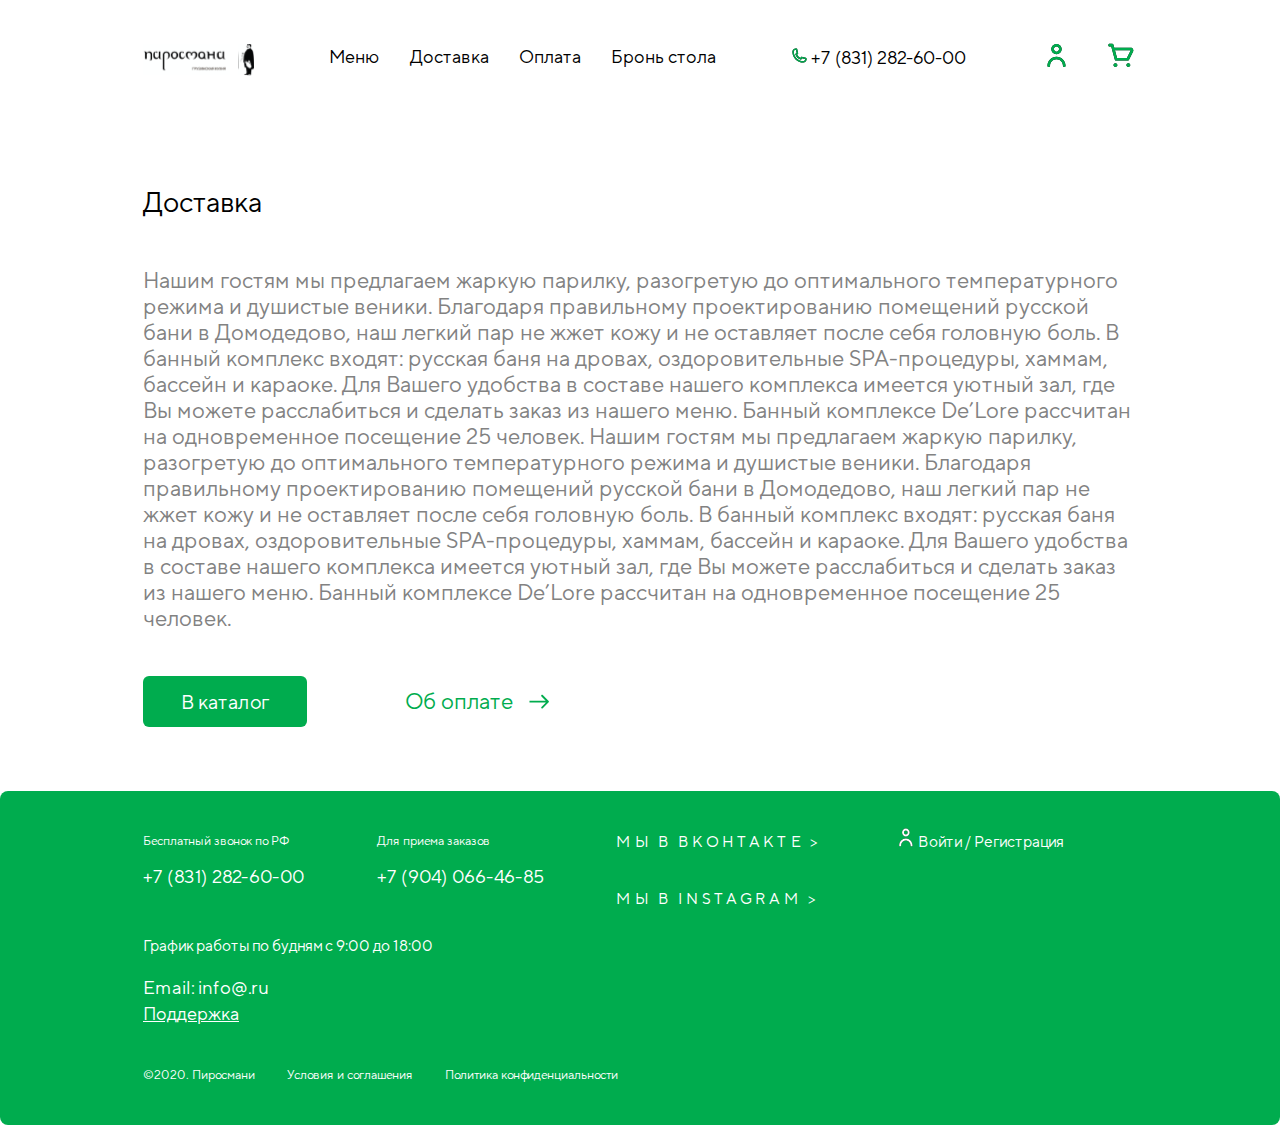
<file: dostavka.html>
<!DOCTYPE html>
<html lang="ru">
  <head>
  <meta charset="UTF-8">
  <meta http-equiv="X-UA-Compatible" content="IE=edge">
  <meta name="viewport" content="width=device-width, initial-scale=1.0">
  <link rel="stylesheet" href="files/magnific-popup.css">
  <link rel="stylesheet" href="https://unpkg.com/swiper@8/swiper-bundle.min.css"/>
 
  <link rel="stylesheet" href="css/style.min.css">
  <title>pirosmany/dostavka</title>
</head>
  <body>
    <header class="header" id="header">
  <div class="container header__container">
    <button class="burger" data-burger aria-label="Открыть меню" aria-expanded="false">
      <span class="burger__line"></span>
    </button>
    <a href="index.html" class="logo">
      <img src="img/logo.svg" alt="logo">
    </a>
    <nav class="nav" data-nav>
      <ul class="nav__list">
        <li class="nav__item"><a href="#menu" class="nav__link">Меню</a>
          <ul>
            <a href="">
              <svg width="17" height="16" viewBox="0 0 17 16" fill="none" xmlns="http://www.w3.org/2000/svg">
                <path d="M15.3298 7.26831H0.792887C0.391474 7.26831 0.06604 7.59374 0.06604 7.99516C0.06604 10.8669 1.5882 13.3895 3.86779 14.7996C3.76322 14.9255 3.70028 15.0872 3.70028 15.2636C3.70028 15.665 4.02571 15.9905 4.42712 15.9905H11.6956C12.097 15.9905 12.4224 15.665 12.4224 15.2636C12.4224 15.0872 12.3595 14.9255 12.2549 14.7996C14.5345 13.3895 16.0567 10.8669 16.0567 7.99516C16.0567 7.59374 15.7312 7.26831 15.3298 7.26831Z" fill="#333333"/>
                <path d="M13.5589 8.41699H2.84618C2.55037 8.41699 2.31055 8.6473 2.31055 8.93137C2.31055 10.9637 3.43227 12.7489 5.11216 13.7467C5.0351 13.8358 4.98872 13.9503 4.98872 14.0752C4.98872 14.3592 5.22854 14.5895 5.52435 14.5895H10.8807C11.1765 14.5895 11.4163 14.3592 11.4163 14.0752C11.4163 13.9503 11.3699 13.8358 11.2929 13.7467C12.9728 12.7489 14.0945 10.9637 14.0945 8.93137C14.0945 8.6473 13.8547 8.41699 13.5589 8.41699Z" fill="white"/>
                <path d="M5.18342 0.2129C4.89961 -0.0710069 4.43932 -0.07091 4.15546 0.212851C3.75885 0.609516 3.21555 1.15271 3.2157 2.18047C3.21555 3.20838 3.75875 3.75153 4.15541 4.1481C4.51181 4.50454 4.66939 4.67933 4.66939 5.08791C4.66939 5.48933 4.99483 5.81476 5.39624 5.81476C5.79765 5.81476 6.12309 5.48933 6.12309 5.08791C6.12309 4.05991 5.57989 3.51676 5.18322 3.12019C4.82688 2.76384 4.66934 2.58911 4.66939 2.18047C4.66934 1.77199 4.82692 1.5972 5.18337 1.24076C5.46728 0.956949 5.46728 0.496758 5.18342 0.2129Z" fill="#333333"/>
                <path d="M8.57531 0.2129C8.2915 -0.0710069 7.83122 -0.07091 7.54736 0.212851C7.15069 0.609467 6.60745 1.15266 6.60754 2.18047C6.6074 3.20838 7.1506 3.75153 7.54726 4.1481C7.90371 4.50454 8.06129 4.67933 8.06129 5.08791C8.06129 5.48933 8.38672 5.81476 8.78813 5.81476C9.18955 5.81476 9.51498 5.48933 9.51498 5.08791C9.51498 4.05991 8.97178 3.51676 8.57517 3.12019C8.21877 2.76384 8.06124 2.58911 8.06129 2.18047C8.06124 1.77199 8.21882 1.5972 8.57526 1.24076C8.85917 0.956949 8.85917 0.496758 8.57531 0.2129Z" fill="#333333"/>
                <path d="M11.9674 0.2129C11.6836 -0.0710069 11.2233 -0.07091 10.9394 0.212851C10.5428 0.609467 9.99954 1.15266 9.99963 2.18047C9.99949 3.20838 10.5427 3.75153 10.9394 4.1481C11.2958 4.50454 11.4534 4.67933 11.4534 5.08791C11.4534 5.48933 11.7788 5.81476 12.1802 5.81476C12.5816 5.81476 12.9071 5.48933 12.9071 5.08791C12.9071 4.05991 12.3639 3.51676 11.9673 3.12019C11.6109 2.76384 11.4533 2.58911 11.4534 2.18047C11.4533 1.77199 11.6109 1.5972 11.9674 1.24076C12.2513 0.956949 12.2513 0.496758 11.9674 0.2129Z" fill="#333333"/>
                </svg>
                
              <li>Супы</li>
            </a>
            <a href="">
              <svg width="17" height="11" viewBox="0 0 17 11" fill="none" xmlns="http://www.w3.org/2000/svg">
                <path d="M16.0579 7.04086C15.5919 6.15172 14.9935 5.33728 14.2891 4.60775C14.2239 4.05892 14.0031 3.52502 13.6092 3.08894C12.9625 2.37504 12.0679 1.91247 11.1122 1.78612C11.1054 1.7766 11.102 1.76508 11.0952 1.75556C10.7352 1.26308 10.183 0.981201 9.57979 0.981201H6.85731C6.25413 0.981201 5.70189 1.26308 5.34187 1.75556C5.33509 1.76508 5.33168 1.7766 5.3249 1.78612C4.36918 1.91247 3.47526 2.37504 2.82795 3.08964C2.43399 3.52505 2.21391 4.05895 2.148 4.60711C1.44359 5.33731 0.846524 6.14971 0.395505 7.01033C-0.0548443 7.77246 -0.0426176 8.71254 0.426741 9.46448C0.854675 10.1492 1.6623 10.554 2.47812 10.554C2.75866 10.554 3.03988 10.5065 3.3075 10.4059L5.89207 9.37212C6.22082 9.47604 6.56183 9.53988 6.91096 9.53988C6.97346 9.53988 7.03594 9.52495 7.09844 9.52154C7.37558 9.84622 7.77498 10.0412 8.22396 10.0412C8.67091 10.0412 9.06897 9.84622 9.34407 9.52221C9.4025 9.52492 9.4616 9.53918 9.51999 9.53918C9.86708 9.53918 10.2074 9.47397 10.5375 9.36938L13.1486 10.4127C13.4155 10.5105 13.6954 10.5574 13.9718 10.5574C14.7843 10.5574 15.579 10.1553 16.011 9.46448C16.4797 8.71254 16.4919 7.77243 16.0579 7.04086ZM6.11693 8.01629C6.04424 7.98572 5.97632 7.94904 5.90841 7.91099C5.83301 7.86887 5.75965 7.8227 5.69103 7.77039C5.65231 7.74186 5.61019 7.71674 5.57351 7.68547L5.30927 7.41037L3.86244 5.90174C3.82102 5.85828 3.78771 5.81004 3.7524 5.7625C3.73473 5.73805 3.71231 5.7163 3.69601 5.69118C3.67156 5.65246 3.65459 5.61034 3.63351 5.56958C3.6145 5.53153 3.59138 5.49555 3.57578 5.45614C3.56152 5.41946 3.55337 5.38074 3.54251 5.34339C3.52824 5.29585 3.51127 5.24965 3.50242 5.20141C3.49631 5.17085 3.49631 5.13961 3.49223 5.10834C3.48545 5.05062 3.47797 4.99219 3.47797 4.9331C3.47934 4.5989 3.59616 4.2647 3.83525 4.00116C4.14907 3.65407 4.55118 3.39594 4.99338 3.24855C5.00494 3.31717 5.02394 3.38441 5.04295 3.45096C5.04974 3.47678 5.04974 3.50327 5.05789 3.5284L6.5285 8.14668C6.38455 8.12089 6.24938 8.07064 6.11693 8.01629ZM12.9449 5.10838C12.9408 5.13961 12.9408 5.17088 12.9347 5.20145C12.9259 5.25035 12.9089 5.29655 12.8946 5.34409C12.883 5.38144 12.8756 5.41949 12.8613 5.45617C12.8443 5.49896 12.8199 5.53835 12.7988 5.5791C12.7791 5.61645 12.7642 5.65517 12.7411 5.69051C12.6928 5.76524 12.6378 5.83656 12.5747 5.90177L10.8751 7.67397C10.7549 7.7779 10.6225 7.86008 10.4859 7.93277C10.4465 7.95315 10.4078 7.9742 10.3677 7.99254C10.221 8.05841 10.0696 8.11344 9.91195 8.14333L11.3791 3.52776C11.3873 3.50331 11.3866 3.47818 11.3934 3.45373C11.4131 3.38581 11.4321 3.31787 11.4437 3.24858C11.8852 3.39597 12.288 3.6541 12.6018 4.00052C12.8409 4.26477 12.9578 4.59896 12.9591 4.93316C12.9591 4.99222 12.9516 5.05065 12.9449 5.10838Z" fill="#333333"/>
                </svg>
                
              <li>Хачапури</li>
            </a>
            <a href="">
              <svg width="18" height="18" viewBox="0 0 18 18" fill="none" xmlns="http://www.w3.org/2000/svg">
                <path d="M14.6247 3.0638C13.0139 1.45302 10.8723 0.565918 8.59429 0.565918C6.31631 0.565918 4.17472 1.45302 2.56395 3.0638C0.953111 4.67457 0.06604 6.81619 0.06604 9.0942C0.06604 11.361 0.945649 13.4951 2.54283 15.1034C2.65813 15.2195 2.84565 15.22 2.96161 15.1048C3.07761 14.9896 3.07828 14.8021 2.96305 14.686C1.4768 13.1894 0.65832 11.2035 0.65832 9.0942C0.65832 4.71828 4.2184 1.1582 8.59432 1.1582C12.9702 1.1582 16.5303 4.71828 16.5303 9.0942C16.5303 13.4701 12.9702 17.0302 8.59429 17.0302C6.77631 17.0302 5.06596 16.4322 3.6481 15.3007C3.52028 15.1987 3.33396 15.2197 3.23195 15.3474C3.12991 15.4753 3.15087 15.6616 3.27876 15.7637C4.80258 16.9797 6.64072 17.6225 8.59432 17.6225C10.8723 17.6225 13.014 16.7354 14.6247 15.1246C16.2355 13.5139 17.1226 11.3722 17.1226 9.09424C17.1226 6.81626 16.2355 4.67457 14.6247 3.0638Z" fill="#333333"/>
                <path d="M13.7925 7.04492C13.6453 6.67194 13.4568 6.31359 13.2322 5.97976C13.1409 5.84404 12.9568 5.80802 12.8212 5.89937C12.6855 5.99072 12.6495 6.17471 12.7408 6.31039C12.9416 6.60875 13.11 6.92899 13.2415 7.26229C13.2875 7.37872 13.399 7.44981 13.5171 7.44981C13.5533 7.44981 13.5901 7.44315 13.6257 7.42909C13.7779 7.36903 13.8525 7.19706 13.7925 7.04492Z" fill="#333333"/>
                <path d="M10.9261 13.8536C10.8624 13.703 10.6887 13.6326 10.538 13.6963C9.9225 13.9566 9.26852 14.0886 8.59422 14.0886C5.84046 14.0886 3.60009 11.8483 3.60009 9.09451C3.60009 8.62758 3.66442 8.16546 3.79128 7.72096C3.83619 7.56368 3.74504 7.39982 3.5878 7.35494C3.43036 7.3101 3.26663 7.40108 3.22175 7.55842C3.0798 8.05579 3.00781 8.57262 3.00781 9.09447C3.00781 12.1748 5.51385 14.6809 8.59422 14.6809C9.3482 14.6809 10.0799 14.5331 10.7688 14.2418C10.9194 14.178 10.9899 14.0043 10.9261 13.8536Z" fill="#333333"/>
                <path d="M12.6691 3.40557C12.4988 3.11095 12.2267 2.98879 12.0369 2.92256C11.9842 2.90417 11.9274 2.90104 11.873 2.91356L11.8502 2.91883C11.5147 2.99585 11.1677 2.86509 10.9664 2.58559C10.9328 2.53882 10.8862 2.50284 10.8324 2.48215C10.648 2.41133 10.3663 2.33001 10.0511 2.44208C9.43499 2.66118 8.95374 3.13906 8.73074 3.7532C8.69943 3.83945 8.67441 3.92669 8.65422 4.01451C8.53439 3.86353 8.39817 3.72311 8.2464 3.59562C8.15069 3.51527 8.04449 3.45054 7.93069 3.40331C7.58912 3.26149 7.19399 3.3004 6.87365 3.50748L6.75775 3.58237C6.53602 3.72578 6.25172 3.72232 6.03348 3.57344L5.96462 3.52647C5.55667 3.24816 5.02315 3.25399 4.63718 3.54089C4.62069 3.55318 4.60427 3.56601 4.58788 3.5795C4.33703 3.78654 4.12475 4.03246 3.95695 4.31043C3.8724 4.45045 3.91744 4.63247 4.05743 4.71699C4.19751 4.80147 4.37947 4.7565 4.46398 4.61652C4.59717 4.39591 4.76567 4.2007 4.96482 4.03636C4.97328 4.02937 4.98184 4.0227 4.99047 4.01627C5.17393 3.87989 5.43127 3.87966 5.63082 4.01577L5.69968 4.06275C6.11533 4.34628 6.65691 4.35291 7.07926 4.07977L7.19516 4.00488C7.35183 3.90361 7.54188 3.88322 7.70345 3.95035C7.76229 3.9748 7.81532 4.00711 7.86543 4.04922C8.42003 4.51504 8.71382 5.19797 8.67161 5.92297C8.60512 7.06472 7.65762 8.00003 6.51446 8.05237C5.8874 8.08112 5.29312 7.85898 4.84096 7.42701C4.3885 6.99477 4.13928 6.41225 4.13928 5.78678C4.13928 5.63741 4.15384 5.4881 4.18262 5.34298C4.21437 5.18251 4.11009 5.02667 3.94962 4.99492C3.78955 4.96311 3.63338 5.06741 3.6016 5.22785C3.56539 5.41078 3.547 5.59886 3.547 5.78675C3.547 6.57558 3.86121 7.31018 4.4318 7.85522C4.96935 8.36875 5.66587 8.64711 6.40576 8.64708C6.45087 8.64708 6.49611 8.64605 6.54151 8.64395C7.2444 8.61177 7.90986 8.31928 8.41536 7.82034C8.89701 7.34496 9.19243 6.72193 9.25473 6.05682C9.49812 6.29542 9.79641 6.47511 10.1334 6.58031C10.3434 6.64591 10.5603 6.67842 10.7772 6.67842C11.089 6.67842 11.4006 6.61106 11.6909 6.47771C12.1831 6.25157 12.571 5.85561 12.7831 5.36274C13.059 4.72185 13.0175 4.00848 12.6691 3.40557ZM12.2392 5.12861C11.9225 5.86441 11.075 6.25367 10.3099 6.01495C9.89019 5.88393 9.55192 5.5956 9.3574 5.20307C9.16279 4.81027 9.13793 4.36713 9.28748 3.95531C9.44991 3.50794 9.80057 3.15978 10.2495 3.00011C10.2892 2.98602 10.3295 2.97883 10.3732 2.97883C10.4245 2.97883 10.4804 2.98872 10.5455 3.00894C10.8779 3.4112 11.4 3.60292 11.9152 3.50988C12.0363 3.56095 12.1085 3.61924 12.1563 3.70193C12.4102 4.14127 12.4403 4.66122 12.2392 5.12861Z" fill="#333333"/>
                <path d="M15.0376 9.64647C15.0833 8.981 14.7499 8.33712 14.1627 7.99399C13.5753 7.65086 12.8507 7.67661 12.2935 8.04319C11.9912 7.87263 11.6408 7.82722 11.3045 7.9155C10.9614 8.00552 10.674 8.22372 10.4952 8.52987C10.1371 9.14277 10.3273 9.92734 10.9155 10.311C10.9118 10.3656 10.9086 10.4197 10.9056 10.473C10.8758 10.9935 10.845 11.5318 10.2851 12.49C10.2026 12.6312 10.2502 12.8126 10.3914 12.8951L11.7451 13.6859C11.7908 13.7127 11.8424 13.7264 11.8945 13.7264C11.9196 13.7264 11.9449 13.7232 11.9697 13.7167C12.0456 13.6967 12.1105 13.6474 12.1502 13.5796C12.5826 12.8395 12.9492 12.5112 13.2203 12.3079C13.3511 12.2098 13.3777 12.0242 13.2795 11.8933C13.1814 11.7625 12.9958 11.736 12.865 11.8341C12.4596 12.1381 12.1221 12.5128 11.7931 13.028L10.9408 12.5301C11.4306 11.606 11.4683 11.0069 11.4963 10.5181C11.596 10.529 11.6969 10.5294 11.797 10.5177C11.9452 10.7378 12.1412 10.922 12.3729 11.0574C12.6046 11.1928 12.8613 11.273 13.1258 11.294C13.2364 11.5581 13.4308 11.7824 13.6808 11.9285C13.8908 12.0512 14.121 12.1095 14.3482 12.1095C14.805 12.1095 15.2502 11.8739 15.4968 11.4519C15.8626 10.8258 15.6561 10.0204 15.0376 9.64647ZM14.9853 11.1532C14.7809 11.5033 14.3297 11.6217 13.9795 11.4172C13.7998 11.3122 13.6764 11.1422 13.632 10.9385C13.6023 10.8019 13.4813 10.7053 13.3428 10.7053C13.3377 10.7053 13.3325 10.7055 13.3274 10.7057C13.0979 10.7177 12.8708 10.6624 12.6715 10.5461C12.4724 10.4297 12.3129 10.2592 12.2104 10.0532C12.1459 9.92331 11.9966 9.85931 11.8581 9.90205C11.6587 9.96345 11.4501 9.93937 11.2704 9.83446C10.9204 9.62992 10.802 9.17875 11.0065 8.82863C11.1056 8.65909 11.2647 8.53823 11.4547 8.48836C11.6447 8.43846 11.8427 8.46561 12.0122 8.56468C12.0468 8.5849 12.0805 8.60856 12.1124 8.63504C12.2236 8.72759 12.3856 8.72612 12.4953 8.63144C12.8775 8.30121 13.4275 8.2505 13.8638 8.50542C14.3 8.7603 14.526 9.26427 14.426 9.75954C14.3973 9.90149 14.4756 10.0434 14.6109 10.0949C14.6497 10.1096 14.6868 10.1273 14.7213 10.1475C14.7213 10.1475 14.7213 10.1475 14.7213 10.1475C15.0714 10.352 15.1898 10.8032 14.9853 11.1532Z" fill="#333333"/>
                <path d="M8.45835 11.9336C8.6219 11.9336 8.75447 11.801 8.75447 11.6374C8.75447 11.4739 8.6219 11.3413 8.45835 11.3413C8.29481 11.3413 8.16223 11.4739 8.16223 11.6374C8.16223 11.801 8.29481 11.9336 8.45835 11.9336Z" fill="#333333"/>
                <path d="M7.84202 10.7487C8.00557 10.7487 8.13815 10.6162 8.13815 10.4526C8.13815 10.2891 8.00557 10.1565 7.84202 10.1565C7.67848 10.1565 7.5459 10.2891 7.5459 10.4526C7.5459 10.6162 7.67848 10.7487 7.84202 10.7487Z" fill="#333333"/>
                <path d="M7.00218 11.8147C7.16572 11.8147 7.2983 11.6821 7.2983 11.5185C7.2983 11.355 7.16572 11.2224 7.00218 11.2224C6.83863 11.2224 6.70605 11.355 6.70605 11.5185C6.70605 11.6821 6.83863 11.8147 7.00218 11.8147Z" fill="#333333"/>
                <path d="M6.15171 12.2295C6.31526 12.2295 6.44784 12.0969 6.44784 11.9333C6.44784 11.7698 6.31526 11.6372 6.15171 11.6372C5.98817 11.6372 5.85559 11.7698 5.85559 11.9333C5.85559 12.0969 5.98817 12.2295 6.15171 12.2295Z" fill="#333333"/>
                <path d="M5.67503 11.1633C5.83858 11.1633 5.97115 11.0307 5.97115 10.8672C5.97115 10.7036 5.83858 10.571 5.67503 10.571C5.51149 10.571 5.37891 10.7036 5.37891 10.8672C5.37891 11.0307 5.51149 11.1633 5.67503 11.1633Z" fill="#333333"/>
                <path d="M6.68187 10.6303C6.84541 10.6303 6.97799 10.4978 6.97799 10.3342C6.97799 10.1707 6.84541 10.0381 6.68187 10.0381C6.51832 10.0381 6.38574 10.1707 6.38574 10.3342C6.38574 10.4978 6.51832 10.6303 6.68187 10.6303Z" fill="#333333"/>
                <path d="M7.00218 9.56417C7.16572 9.56417 7.2983 9.43159 7.2983 9.26805C7.2983 9.1045 7.16572 8.97192 7.00218 8.97192C6.83863 8.97192 6.70605 9.1045 6.70605 9.26805C6.70605 9.43159 6.83863 9.56417 7.00218 9.56417Z" fill="#333333"/>
                <path d="M5.61583 10.0974C5.77937 10.0974 5.91195 9.9648 5.91195 9.80125C5.91195 9.63771 5.77937 9.50513 5.61583 9.50513C5.45228 9.50513 5.3197 9.63771 5.3197 9.80125C5.3197 9.9648 5.45228 10.0974 5.61583 10.0974Z" fill="#333333"/>
                </svg>
                
              <li>Холодные закуски</li>
            </a>
            <a href="">
              <svg width="18" height="16" viewBox="0 0 18 16" fill="none" xmlns="http://www.w3.org/2000/svg">
                <path d="M13.4947 4.55073C13.1164 4.1967 12.7852 3.68508 12.4346 3.14333C12.0267 2.51323 11.605 1.86172 11.0411 1.34559C10.357 0.719387 9.59156 0.415039 8.70104 0.415039C7.81052 0.415039 7.04507 0.719387 6.36099 1.34552C5.79705 1.86169 5.37535 2.5132 4.96751 3.14326C4.61689 3.68501 4.28569 4.1967 3.9074 4.55066C2.47065 5.89521 0.06604 8.14553 0.06604 11.2792C0.06604 12.9235 0.835331 14.1276 2.35263 14.8581C3.73662 15.5244 5.75387 15.8347 8.70104 15.8347C11.6482 15.8347 13.6655 15.5244 15.0494 14.8581C16.5667 14.1276 17.336 12.9235 17.336 11.2792C17.336 8.14553 14.9314 5.89521 13.4947 4.55073ZM14.5662 13.8267C13.3555 14.4096 11.437 14.693 8.70104 14.693C5.96509 14.693 4.04654 14.4097 2.83585 13.8267C1.69924 13.2795 1.19233 12.4938 1.19233 11.2792C1.19233 8.64539 3.28598 6.68609 4.67136 5.38961C5.15138 4.94042 5.53665 4.34523 5.9092 3.76963C6.27798 3.19988 6.65927 2.61075 7.11577 2.19295C7.58999 1.75894 8.09369 1.5568 8.70104 1.5568C9.30839 1.5568 9.81209 1.75894 10.2863 2.19298C10.7428 2.61078 11.1241 3.19992 11.4928 3.76967C11.8654 4.34527 12.2507 4.94049 12.7307 5.38964C14.1161 6.68612 16.2097 8.64542 16.2097 11.2792C16.2097 12.4938 15.7028 13.2795 14.5662 13.8267Z" fill="#333333"/>
                <path d="M7.78176 4.89654L7.11052 3.97974C6.63992 4.33383 6.55383 5.07537 6.43467 6.10179C6.28861 7.35991 6.10687 8.92565 5.20593 9.82286L5.99526 10.6373C7.17906 9.4583 7.39534 7.59542 7.55323 6.23518C7.61257 5.72424 7.69376 5.02456 7.80716 4.87291C7.80706 4.87305 7.79926 4.88338 7.78176 4.89654Z" fill="#333333"/>
                <path d="M10.9673 6.10183C10.8482 5.07537 10.7621 4.3338 10.2915 3.97974L9.62021 4.89654C9.60271 4.88338 9.59492 4.87305 9.59485 4.87298C9.70822 5.02459 9.78944 5.72434 9.84877 6.23521C10.0067 7.59543 10.2229 9.45834 11.4068 10.6373L12.1961 9.8229C11.2951 8.92569 11.1134 7.35991 10.9673 6.10183Z" fill="#333333"/>
                </svg>
                
              <li>Хинкали</li>
            </a>
            <a href="">
              <svg width="17" height="19" viewBox="0 0 17 19" fill="none" xmlns="http://www.w3.org/2000/svg">
                <path d="M7.66846 4.26743L7.36211 4.02123C7.29735 3.96919 7.24877 3.90288 7.21778 3.82894C7.1923 3.76796 7.1785 3.70187 7.17944 3.63344C7.18002 3.59109 7.18643 3.5499 7.19731 3.51023C7.22531 3.40788 7.2856 3.31682 7.37256 3.25073C7.79556 2.92928 8.04558 2.4403 8.05852 1.9092C8.07145 1.37805 7.84561 0.877467 7.43876 0.535768C7.17457 0.313855 6.78059 0.348162 6.55874 0.612346C6.33687 0.87653 6.37114 1.27048 6.63529 1.4924C6.79194 1.62397 6.81176 1.79092 6.80963 1.87871C6.80751 1.96646 6.77958 2.13223 6.61662 2.25601C6.18775 2.582 5.93758 3.07783 5.93034 3.6165C5.92306 4.15514 6.15971 4.6576 6.57961 4.99501L6.88596 5.24121C7.00135 5.33393 7.13951 5.37901 7.27685 5.37901C7.45962 5.37901 7.64074 5.29916 7.76413 5.14561C7.98017 4.87666 7.93736 4.4835 7.66846 4.26743Z" fill="#333333"/>
                <path d="M10.2626 4.59063L9.90326 4.30183C9.87108 4.27596 9.84254 4.24702 9.81601 4.2166C9.70693 4.09138 9.64643 3.93127 9.6487 3.76143C9.65053 3.62737 9.69097 3.5003 9.76307 3.39248C9.80455 3.33046 9.85634 3.27475 9.91778 3.22808C10.3876 2.871 10.6653 2.32789 10.6797 1.73797C10.6941 1.14809 10.4432 0.592043 9.99137 0.212541C9.72718 -0.00937209 9.33319 0.0248987 9.11132 0.289083C8.88944 0.553231 8.92371 0.947219 9.18786 1.1691C9.34736 1.30304 9.43586 1.4993 9.43078 1.70752C9.4257 1.91574 9.32768 2.10745 9.16188 2.23344C8.68555 2.59542 8.40767 3.14617 8.39959 3.74445C8.39152 4.34273 8.65437 4.90079 9.12069 5.27557L9.48001 5.56437C9.5954 5.65709 9.7336 5.70218 9.8709 5.70218C10.0537 5.70218 10.2348 5.62232 10.3582 5.4688C10.5743 5.1999 10.5315 4.80674 10.2626 4.59063Z" fill="#333333"/>
                <path d="M12.7587 4.26743L12.4523 4.02123C12.3876 3.96919 12.339 3.90292 12.308 3.82894C12.2825 3.76796 12.2687 3.70187 12.2696 3.63344C12.2702 3.59109 12.2766 3.54987 12.2875 3.51019C12.3155 3.40788 12.3758 3.31678 12.4628 3.25073C12.8858 2.92928 13.1358 2.4403 13.1487 1.9092C13.1617 1.37805 12.9358 0.877467 12.529 0.535768C12.2648 0.313855 11.8708 0.348162 11.649 0.612346C11.4271 0.87653 11.4613 1.27048 11.7255 1.4924C11.8821 1.62397 11.902 1.79092 11.8998 1.87871C11.8977 1.96646 11.8697 2.13223 11.7068 2.25601C11.278 2.582 11.0278 3.07783 11.0205 3.6165C11.0133 4.15514 11.2499 4.6576 11.6698 4.99501L11.9762 5.24121C12.0916 5.33393 12.2297 5.37901 12.3671 5.37901C12.5498 5.37901 12.731 5.29916 12.8543 5.14561C13.0704 4.87666 13.0276 4.4835 12.7587 4.26743Z" fill="#333333"/>
                <path d="M16.0566 8.78884V6.54293C16.0566 6.19795 15.7769 5.91326 15.432 5.91326C15.2055 5.91326 15.0077 6.04321 14.8981 6.20981H4.10568L1.24492 0.717468C1.08564 0.411482 0.708405 0.295011 0.402454 0.454293C0.0964314 0.613539 -0.0225254 0.991923 0.136684 1.29798L2.93943 6.68502V8.78884C2.93943 11.3229 4.37513 13.5269 6.47347 14.6265L4.52302 17.5449C4.33134 17.8317 4.40846 18.2196 4.69524 18.4113C4.80187 18.4826 4.92249 18.5167 5.04173 18.5167C5.24332 18.5167 5.4412 18.4193 5.56163 18.2391L6.4295 16.9405L8.89419 17.701V17.8695C8.89419 18.2145 9.17387 18.4941 9.51881 18.4941C9.86379 18.4941 10.1434 18.2144 10.1434 17.8695V17.701L12.6081 16.9405L13.476 18.2391C13.5964 18.4193 13.7943 18.5167 13.9959 18.5167C14.1152 18.5167 14.2358 18.4826 14.3424 18.4113C14.6292 18.2196 14.7063 17.8317 14.5146 17.5449L12.5554 14.6135C14.6355 13.5095 16.0566 11.313 16.0566 8.78884ZM4.18875 7.45909H14.8074V8.00043H4.18875V7.45909ZM8.89426 16.3936L7.15391 15.8566L7.65612 15.1052C8.05454 15.2225 8.46856 15.3029 8.89426 15.3423V16.3936ZM10.1435 16.3936V15.34C10.5676 15.2987 10.9798 15.2165 11.3766 15.0977L11.8839 15.8567L10.1435 16.3936ZM9.50847 14.1217H9.50328C6.73098 14.1217 4.4481 11.998 4.20972 9.24967H14.7865C14.5488 11.998 12.2726 14.1217 9.50847 14.1217Z" fill="#333333"/>
                </svg>
                
              <li>Шашлык</li>
            </a>
            <a href="">
              <svg width="17" height="10" viewBox="0 0 17 10" fill="none" xmlns="http://www.w3.org/2000/svg">
                <path d="M12.9194 2.37451C12.9194 1.83417 13.3789 1.35772 13.9435 1.35772C14.5082 1.35772 14.9676 1.79734 14.9676 2.33768C14.9676 2.87802 14.5082 3.31764 13.9435 3.31764C13.6428 3.31764 13.399 3.55087 13.399 3.83866C13.399 4.12634 13.6428 4.35968 13.9435 4.35968C15.1087 4.35968 16.0566 3.45267 16.0566 2.33762C16.0566 1.22268 15.1087 0.315675 13.9435 0.315675C12.883 0.315675 12.0026 1.06725 11.8531 2.04298C11.1571 2.27956 10.5189 2.39528 9.91085 2.39528C9.91074 2.39528 9.91058 2.39528 9.91042 2.39528C8.62116 2.39507 7.66016 1.87039 6.64285 1.31506C6.0351 0.983218 5.40673 0.640148 4.70422 0.416088C4.21148 0.258901 3.71232 0.179199 3.22065 0.179199C1.40979 0.179199 0.273061 1.24705 0.22552 1.29239C0.0960877 1.41624 0.0404168 1.59404 0.0771359 1.76565C0.113909 1.93721 0.238388 2.07961 0.408307 2.14458C2.04484 2.77096 2.94666 3.82361 3.81871 4.84154C4.68511 5.85272 5.57552 6.89054 7.10981 7.27714C6.59735 7.72444 6.10116 8.38199 6.10116 9.25262C6.10116 9.54031 6.34495 9.77354 6.64565 9.77354H10.2393C10.2397 9.77354 10.2401 9.77354 10.2403 9.77354C10.5411 9.77354 10.7848 9.54031 10.7848 9.25262C10.7848 9.23995 10.7844 9.22738 10.7834 9.21491C10.7687 8.31882 10.2281 7.6518 9.6964 7.21037C11.5831 6.51573 12.9194 4.29744 12.9194 2.37451ZM7.30562 8.7317C7.54995 8.18853 8.12319 7.80697 8.44176 7.62836C8.75942 7.80759 9.33287 8.19054 9.57822 8.7317H7.30562ZM10.7978 5.11877C10.1248 5.94067 9.29228 6.39337 8.4535 6.39337C6.55633 6.39337 5.71992 5.41702 4.66094 4.18095C3.89823 3.29074 3.05068 2.30151 1.69057 1.57637C2.0695 1.39193 2.5904 1.22134 3.22071 1.22134C3.59506 1.22134 3.97829 1.28301 4.35986 1.40481C4.96045 1.59631 5.51554 1.8994 6.10321 2.22016C7.19907 2.81846 8.3323 3.43721 9.91036 3.43732C9.91058 3.43732 9.91074 3.43732 9.91095 3.43732C10.5017 3.43732 11.1078 3.34989 11.7465 3.17127C11.5999 3.8537 11.2676 4.54489 10.7978 5.11877Z" fill="#333333"/>
                </svg>
                
              <li>Соусы</li>
            </a>
            <a href="">
              <svg width="17" height="16" viewBox="0 0 17 16" fill="none" xmlns="http://www.w3.org/2000/svg">
                <path d="M16.0566 7.93704C16.0566 7.54455 15.7312 7.22635 15.3298 7.22635H15.2635C14.9608 5.62137 13.652 4.35667 12.0027 4.0832C11.6828 2.23891 10.0372 0.830078 8.06132 0.830078C6.08547 0.830078 4.4398 2.23891 4.11994 4.0832C2.47063 4.35667 1.16193 5.62137 0.859172 7.22635H0.792884C0.391472 7.22635 0.06604 7.54455 0.06604 7.93704C0.06604 10.745 1.5882 13.2115 3.86777 14.5902C3.7632 14.7133 3.70026 14.8714 3.70026 15.0439C3.70026 15.4364 4.02569 15.7546 4.4271 15.7546H11.6955C12.097 15.7546 12.4224 15.4364 12.4224 15.0439C12.4224 14.8714 12.3594 14.7133 12.2549 14.5902C14.5345 13.2115 16.0566 10.745 16.0566 7.93704ZM4.79053 5.44957C5.19194 5.44957 5.51737 5.13137 5.51737 4.73888C5.51737 3.3673 6.65856 2.25146 8.06132 2.25146C9.46404 2.25146 10.6053 3.3673 10.6053 4.73888C10.6053 5.13137 10.9307 5.44957 11.3321 5.44957C12.4823 5.44957 13.4562 6.20007 13.7697 7.22635H10.2419C10.563 6.99083 10.6281 6.54537 10.3872 6.23138C10.1463 5.91735 9.69076 5.85377 9.36964 6.08924L8.78817 6.51566V4.95209C8.78817 4.5596 8.46274 4.2414 8.06132 4.2414C7.65991 4.2414 7.33448 4.5596 7.33448 4.95209V6.51566L6.753 6.08924C6.43188 5.85372 5.9763 5.9174 5.73542 6.23138C5.49455 6.54537 5.55967 6.99083 5.88079 7.22635L5.88084 7.2264H2.35293C2.66645 6.20007 3.64032 5.44957 4.79053 5.44957ZM8.06132 14.3332C4.69996 14.3332 1.92259 11.8413 1.55985 8.64774H8.05958C8.05997 8.64774 8.0604 8.64778 8.06079 8.64778C8.06098 8.64778 8.06118 8.64774 8.06137 8.64774C8.06157 8.64774 8.06176 8.64778 8.06195 8.64778C8.06234 8.64778 8.06278 8.64774 8.06316 8.64774H14.5628C14.2 11.8413 11.4227 14.3332 8.06132 14.3332Z" fill="#333333"/>
                </svg>
                
              <li>Салаты</li>
            </a>
            <a href="">
              <svg width="19" height="17" viewBox="0 0 19 17" fill="none" xmlns="http://www.w3.org/2000/svg">
                <path d="M5.54237 5.95444C5.60127 6.01333 5.67859 6.04294 5.75591 6.04294C5.83324 6.04294 5.91056 6.01333 5.96946 5.95444C6.08756 5.83634 6.08756 5.64545 5.96946 5.52735C5.66289 5.22047 5.66289 4.72149 5.96946 4.41462C6.23224 4.15184 6.37722 3.80267 6.37722 3.43116C6.37722 3.05965 6.23254 2.71048 5.96946 2.44771C5.85136 2.32961 5.66047 2.32961 5.54237 2.44771C5.42427 2.5658 5.42427 2.7567 5.54237 2.8748C5.69098 3.0234 5.77313 3.22094 5.77313 3.43116C5.77313 3.64138 5.69128 3.83892 5.54237 3.98753C5.0002 4.52969 5.0002 5.41227 5.54237 5.95444Z" fill="#333333"/>
                <path d="M12.1875 5.95444C12.2464 6.01333 12.3237 6.04294 12.4011 6.04294C12.4784 6.04294 12.5557 6.01333 12.6146 5.95444C12.7327 5.83634 12.7327 5.64545 12.6146 5.52735C12.308 5.22047 12.308 4.72149 12.6146 4.41462C12.8774 4.15184 13.0224 3.80267 13.0224 3.43116C13.0224 3.05965 12.8777 2.71048 12.6146 2.44771C12.4965 2.32961 12.3056 2.32961 12.1875 2.44771C12.0694 2.5658 12.0694 2.7567 12.1875 2.8748C12.3361 3.0234 12.4183 3.22094 12.4183 3.43116C12.4183 3.64138 12.3364 3.83892 12.1875 3.98753C11.6453 4.52969 11.6453 5.41227 12.1875 5.95444Z" fill="#333333"/>
                <path d="M8.865 4.14242C8.9239 4.20132 9.00122 4.23092 9.07855 4.23092C9.15587 4.23092 9.23319 4.20132 9.29209 4.14242C9.41019 4.02433 9.41019 3.83343 9.29209 3.71533C8.98552 3.40846 8.98552 2.90948 9.29209 2.6026C9.55487 2.33983 9.69985 1.99066 9.69985 1.61915C9.69985 1.24763 9.55517 0.898472 9.29209 0.635694C9.17399 0.517594 8.9831 0.517594 8.865 0.635694C8.7469 0.753793 8.7469 0.944685 8.865 1.06278C9.01361 1.21139 9.09576 1.40893 9.09576 1.61915C9.09576 1.82937 9.01391 2.02691 8.865 2.17551C8.32283 2.71768 8.32283 3.60026 8.865 4.14242Z" fill="#333333"/>
                <path d="M7.65542 8.3122C7.67747 8.3122 7.69982 8.30979 7.72218 8.30495C8.15652 8.20709 8.60566 8.15755 9.05751 8.15755C9.05872 8.15755 9.05993 8.15755 9.06144 8.15755C9.22817 8.15755 9.36349 8.02254 9.36349 7.85581C9.36349 7.68878 9.22847 7.55347 9.06144 7.55347C9.06023 7.55347 9.05872 7.55347 9.05721 7.55347C8.56095 7.55347 8.06711 7.60814 7.58928 7.71566C7.42647 7.75221 7.32438 7.91381 7.36093 8.07661C7.39295 8.21706 7.51739 8.3122 7.65542 8.3122Z" fill="#333333"/>
                <path d="M2.96651 13.2876C2.98493 13.2913 3.00306 13.2928 3.02088 13.2928C3.16405 13.2928 3.29121 13.1907 3.31779 13.0451C3.63161 11.3241 4.66883 9.7927 6.09236 8.94939C6.23583 8.86452 6.28325 8.67906 6.19838 8.53559C6.1132 8.39212 5.92805 8.3447 5.78458 8.42957C4.21274 9.36077 3.0686 11.0456 2.72367 12.9364C2.69346 13.1007 2.8022 13.2577 2.96651 13.2876Z" fill="#333333"/>
                <path d="M16.8009 12.8766C16.2536 9.66253 13.7481 7.10875 10.5586 6.49016C10.5637 6.44184 10.5715 6.39321 10.5715 6.34518C10.5715 5.51245 9.89406 4.83496 9.06132 4.83496C8.22859 4.83496 7.5511 5.51245 7.5511 6.34518C7.5511 6.39321 7.55865 6.44184 7.56409 6.49016C4.3745 7.10875 1.86905 9.66253 1.32174 12.8766C0.690473 13.2339 0 13.7598 0 14.3497C0 15.8855 4.68531 16.917 9.06132 16.917C13.4373 16.917 18.1226 15.8855 18.1226 14.3497C18.1226 13.7598 17.4322 13.2339 16.8009 12.8766ZM8.157 6.39743C8.15579 6.37992 8.15519 6.3624 8.15519 6.34548C8.15519 5.8459 8.56174 5.43935 9.06132 5.43935C9.5609 5.43935 9.96745 5.8459 9.96745 6.34548C9.96745 6.3627 9.96685 6.37992 9.96564 6.39743C9.95144 6.39592 9.93725 6.39532 9.92335 6.39381C9.81945 6.38233 9.71494 6.37418 9.60983 6.36693C9.57117 6.36421 9.53281 6.36028 9.49415 6.35817C9.35098 6.35032 9.20691 6.34579 9.06162 6.34579C8.91634 6.34579 8.77226 6.35032 8.6291 6.35817C8.59043 6.36028 8.55207 6.36421 8.51341 6.36693C8.4083 6.37418 8.30379 6.38263 8.19989 6.39381C8.18539 6.39532 8.1712 6.39562 8.157 6.39743ZM7.97366 7.03112C8.13586 7.00696 8.29896 6.98944 8.46267 6.97615C8.4962 6.97343 8.52972 6.97102 8.56325 6.9686C8.89489 6.94625 9.22805 6.94625 9.55969 6.9686C9.59322 6.97102 9.62675 6.97343 9.66027 6.97615C9.82398 6.98944 9.98709 7.00696 10.1493 7.03112C13.296 7.50684 15.7845 10.0129 16.2361 13.1674C16.25 13.2644 16.2611 13.3617 16.2711 13.4589C16.2744 13.4924 16.279 13.5257 16.282 13.5592C16.2938 13.693 16.3025 13.8268 16.3068 13.9606C11.5616 15.0604 6.5616 15.0604 1.81649 13.9606C1.82102 13.8268 1.82948 13.693 1.84126 13.5592C1.84428 13.5257 1.84851 13.4924 1.85213 13.4589C1.8621 13.3614 1.87328 13.2641 1.88717 13.1674C2.33842 10.0129 4.82697 7.50654 7.97366 7.03112ZM9.06132 16.3129C3.89758 16.3129 0.604088 15.0235 0.604088 14.3497C0.604088 14.234 0.747257 13.979 1.22751 13.6465C1.2263 13.6637 1.2269 13.6806 1.22569 13.6978C1.21543 13.8634 1.20818 14.0301 1.20818 14.1986V14.4366L1.43984 14.4925C3.93291 15.0906 6.49727 15.3902 9.06132 15.3902C11.6254 15.3902 14.1897 15.0909 16.6828 14.4925L16.9145 14.4366V14.1986C16.9145 14.0301 16.9072 13.8637 16.8969 13.6978C16.8957 13.6806 16.8963 13.6637 16.8951 13.6465C17.3754 13.979 17.5186 14.234 17.5186 14.3497C17.5186 15.0235 14.2251 16.3129 9.06132 16.3129Z" fill="#333333"/>
                </svg>
                
              <li>Горячие блюда</li>
            </a>
            <a href="">
              <svg width="15" height="17" viewBox="0 0 15 17" fill="none" xmlns="http://www.w3.org/2000/svg">
                <path d="M8.77817 0.445098C8.40457 0.387948 8.03339 0.426048 7.66117 0.469328C7.65158 0.470414 7.64497 0.475594 7.63587 0.477433C4.36914 -0.186225 1.53095 3.35172 0.525213 6.23612C-0.764931 9.93608 0.306711 14.3522 4.06942 15.8963C8.00785 17.5126 12.1424 14.9268 13.8406 11.1744C15.7688 6.91432 13.5284 1.17167 8.77817 0.445098ZM13.2869 10.8388C11.8565 14.2902 8.04201 16.6657 4.48338 15.3739C0.807525 14.0396 0.0318914 9.85688 1.16734 6.41961C1.6858 4.85007 2.63764 3.45458 3.86139 2.39496C5.09804 1.32415 6.57333 1.03231 8.11807 1.02094C12.7363 1.21278 14.9849 6.74145 13.2869 10.8388Z" fill="#333333"/>
                <path d="M9.70108 2.45374C9.0463 2.23208 8.34552 2.17083 7.66125 2.18345C7.60509 2.18445 7.56215 2.20392 7.52517 2.22974C1.17419 1.71948 -0.866609 13.5728 5.84725 14.866C9.15459 15.5029 11.813 13.0766 12.7021 9.92426C13.5073 7.06944 12.6821 3.46289 9.70108 2.45374ZM7.05457 14.347C3.83803 14.4818 2.08107 11.6591 2.29643 8.59235C2.52009 5.40699 4.63808 3.20446 7.54531 2.68234C7.57818 2.69989 7.61581 2.71184 7.66125 2.71259C14.615 2.82789 13.2534 14.0872 7.05457 14.347Z" fill="#333333"/>
                <path d="M4.10225 10.6135C4.04094 10.6121 4.01387 10.572 3.96843 10.5375C3.925 10.5044 3.88214 10.4916 3.82856 10.4905C3.77716 10.4894 3.76346 10.578 3.81615 10.5853C3.92669 10.601 3.96746 10.7289 4.08509 10.7456C4.17968 10.7589 4.19523 10.6156 4.10225 10.6135Z" fill="#333333"/>
                <path d="M12.0487 7.50557C12.0004 7.39001 11.8636 7.24898 11.7856 7.16024C11.6572 7.01403 11.6878 6.75886 11.6369 6.57696C11.5978 6.4371 11.4942 6.33558 11.3844 6.24208C11.5846 6.02276 11.6355 5.72197 11.353 5.35651C11.2311 5.19876 10.849 4.97601 10.8081 4.78225C10.7687 4.59568 10.75 4.46091 10.6363 4.30968C10.4464 4.05727 9.8591 4.20975 9.6091 4.17382C9.54948 4.16522 9.50396 4.1978 9.47922 4.24125C9.38238 4.12219 9.2716 4.02585 9.15284 3.98825C9.15042 3.97372 9.14551 3.95901 9.13648 3.94472C8.84273 3.48168 8.47929 3.18038 7.98178 2.98094C7.92812 2.95947 7.84666 2.98295 7.80984 3.02807C7.62671 3.25241 7.61084 3.44633 7.54292 3.69189C7.33981 3.67853 7.07151 3.6517 6.92004 3.76442C6.77945 3.86903 6.83206 4.09829 6.75673 4.24551C6.74706 4.26448 6.63362 4.26715 6.50495 4.28294C6.50197 4.25211 6.48489 4.2232 6.45009 4.21426C5.94436 4.08409 5.26589 3.98516 4.95071 4.54146C4.78659 4.83113 4.81173 4.95379 4.47938 5.02121C4.31784 5.05405 4.22261 5.18088 4.15195 5.32351C3.92523 5.78096 3.17868 6.19546 3.28092 6.79027C3.29019 6.84416 3.30824 6.89012 3.32806 6.9344C3.25949 6.95947 3.19753 6.99222 3.15209 7.03884C2.99426 7.20077 3.01924 7.42394 3.08716 7.62513C2.86205 7.75856 2.64516 7.96009 2.57555 8.22261C2.49796 8.51505 2.929 8.56551 3.08071 8.66402C3.20326 8.74365 3.33249 8.56334 3.23282 8.45957C3.18553 8.41036 3.14871 8.38028 3.09392 8.34001C3.05235 8.31436 3.00925 8.29196 2.96445 8.273C2.95245 8.26347 2.94342 8.25721 2.93504 8.25169C3.04453 8.06971 3.17796 7.94773 3.35867 7.83802C3.41773 7.80218 3.44867 7.72623 3.42949 7.65746C3.38542 7.4993 3.2669 7.30036 3.46865 7.24196C3.51199 7.22942 3.5555 7.21923 3.59901 7.20921C3.83757 7.32777 4.16081 7.32852 4.41807 7.27864C4.44192 7.353 4.47003 7.42736 4.50677 7.50273C4.55592 7.60341 4.69377 7.61076 4.76661 7.5374C4.8417 7.46178 4.92662 7.40981 5.02048 7.36286C5.02153 7.36236 5.02273 7.36211 5.02386 7.36161C4.90365 7.57634 4.77934 7.78254 4.69635 8.00763C4.2073 7.76909 3.67079 7.88197 3.45189 8.54738C3.39332 8.7256 3.15516 8.87215 3.04929 9.03516C2.93754 9.20737 2.88863 9.41641 2.88863 9.6212C2.88863 9.9453 3.10101 10.1762 3.36189 10.3028C3.32153 10.3619 3.2868 10.4259 3.26457 10.4998C3.1869 10.7582 3.30864 11.0139 3.51554 11.1589C3.6488 11.2522 3.80542 11.281 3.96028 11.2676C3.90654 11.5235 3.80534 11.7985 3.8756 12.0444C3.94634 12.2915 4.22583 12.3113 4.45755 12.2945C4.41541 12.8398 4.5552 13.4521 5.09517 13.6722C5.52484 13.8475 5.95451 13.6557 6.24955 13.3243C6.26849 13.338 6.28476 13.3532 6.30692 13.3652C6.55475 13.5005 6.83722 13.4024 7.08408 13.2577C7.13895 13.423 7.30299 13.5528 7.63251 13.6023C8.33023 13.7072 8.48186 13.2061 8.36262 12.7053C8.52239 12.9395 8.77401 13.087 9.12859 13.0462C9.62763 12.9886 9.69233 12.544 9.95643 12.2189C10.0256 12.1337 10.128 12.1162 10.1907 12.0167C10.2488 11.9247 10.2205 11.7943 10.1807 11.6773C10.5689 11.6614 10.8171 11.3998 11.0316 11.0168C11.066 10.9555 11.0233 10.8526 10.946 10.862C10.8254 10.8765 10.77 10.9146 10.6912 11.0164C10.4784 11.2918 10.3648 11.4363 9.98793 11.3975C9.90777 11.3892 9.83364 11.491 9.86208 11.5687C9.95248 11.8154 9.95699 11.8447 9.77934 11.9806C9.6153 12.1061 9.54481 12.3631 9.40929 12.5112C9.15945 12.7845 8.86271 12.7509 8.61972 12.5104C8.388 12.2809 8.36254 11.8995 8.40686 11.5785C9.17201 11.5216 9.88247 10.8843 10.1805 10.1165C10.2504 10.1329 10.3341 10.1278 10.3985 10.131C10.5446 10.1386 10.5822 9.95717 10.5132 9.86467C10.5444 9.76023 10.4122 9.6532 10.314 9.74193C10.3055 9.74979 10.2951 9.75522 10.2855 9.76182C10.365 9.37815 10.3376 8.98019 10.1606 8.61757C10.1666 8.59751 10.1728 8.57746 10.172 8.55198C10.1592 8.11667 10.3688 7.89066 10.133 7.47031C10.1236 7.45351 10.108 7.44265 10.094 7.4302C10.2026 7.28432 10.3222 7.17679 10.4217 7.06424C10.3876 7.11153 10.3818 7.1762 10.4394 7.23193C10.4509 7.24288 10.4634 7.24981 10.4754 7.25884C10.497 7.33938 10.4698 7.45736 10.4579 7.52395C10.439 7.62989 10.4099 7.73433 10.4026 7.8422C10.3975 7.9189 10.467 7.97739 10.5352 7.97973C10.7632 7.98758 10.9915 7.98574 11.2196 7.98624C11.2924 7.98641 11.3623 7.92049 11.3586 7.84212C11.3531 7.72648 11.24 7.47423 11.3188 7.37723C11.3499 7.33905 11.3647 7.28432 11.3539 7.23569C11.3594 7.24355 11.3641 7.25173 11.3716 7.25875C11.8798 7.72598 11.8449 8.24568 11.2635 8.67071C11.1658 8.74214 11.1391 8.87616 11.2262 8.97091C11.4658 9.23126 11.308 9.481 11.1667 9.69682C11.0737 9.65003 10.9784 9.60641 10.8818 9.5582C10.8167 9.5257 10.7189 9.53355 10.6843 9.61201C10.5938 9.81713 10.5746 10.1204 10.4336 10.2919C10.3142 10.4373 10.5164 10.6492 10.6368 10.5026C10.7802 10.3283 10.8152 10.102 10.8854 9.89049C10.9378 9.91614 10.9885 9.94271 11.0385 9.9702C11.0431 10.1072 11.1971 10.2021 11.3043 10.1496C11.3138 10.1576 11.3235 10.1643 11.3329 10.1726C11.2999 10.341 11.2448 10.5143 11.0558 10.5108C10.8996 10.5079 10.7524 10.4881 10.6086 10.5686C10.4846 10.6381 10.5698 10.8552 10.7054 10.8066C10.824 10.764 10.9596 10.8198 11.0821 10.8212C11.2383 10.823 11.3829 10.7513 11.4739 10.619C11.5974 10.4394 11.7187 10.1267 11.5473 9.95558C11.5209 9.92934 11.4921 9.90912 11.4644 9.8864C11.664 9.4876 11.8509 9.30287 11.602 8.87458C12.0255 8.50887 12.2975 8.10146 12.0487 7.50557ZM9.54384 6.28052C9.56285 5.84655 9.66026 5.42202 9.70506 4.9913C9.86402 5.10627 10.01 5.24146 10.0861 5.42937C10.191 5.68897 10.1528 6.00739 10.1142 6.28545C9.93315 6.32104 9.76677 6.26916 9.5776 6.27759C9.56479 6.27818 9.55407 6.28152 9.54295 6.28453C9.54303 6.28303 9.54368 6.28202 9.54384 6.28052ZM6.83988 4.6144C6.90095 4.62075 6.95783 4.57513 6.98909 4.52566C7.08481 4.3741 7.14749 4.23331 7.1607 4.05192C7.16094 4.04833 7.16102 4.04682 7.16127 4.04357C7.31483 4.01148 7.51601 4.03855 7.66127 4.03755C7.74104 4.03697 7.79099 3.98433 7.81951 3.91264C7.86576 3.79583 7.90483 3.32961 8.15331 3.44617C8.43707 3.57926 8.67201 3.78297 8.87512 4.02193C8.83757 4.04357 8.79987 4.07064 8.762 4.10849C8.60554 4.2644 8.51417 4.45949 8.46793 4.67138C8.44746 4.62075 8.39936 4.58089 8.34578 4.58123C8.11141 4.58273 7.85609 4.53745 7.62582 4.5854C7.54389 4.60245 7.51504 4.69586 7.538 4.76822C7.5741 4.99139 7.48773 5.21823 7.53671 5.43564C7.6027 5.72857 7.98564 5.72657 8.2089 5.72715C8.25676 5.72723 8.31912 5.69841 8.33918 5.6497C8.43425 5.41834 8.40146 5.17646 8.43296 4.941C8.41564 5.26953 8.48082 5.61561 8.56928 5.9103C8.33789 6.01566 7.9829 6.20156 8.0024 6.46834C8.02085 6.7195 8.2068 6.86129 8.40202 6.97994C8.30316 7.00667 8.20398 7.02873 8.10529 7.00667C8.07113 6.99907 8.04236 7.00609 8.01819 7.01962C7.79929 6.79253 7.30621 6.35329 6.99078 6.62885C6.94405 6.66962 6.91134 6.71892 6.88443 6.77147C6.83666 6.74942 6.78735 6.72159 6.73909 6.71056C6.74279 6.67756 6.70356 6.65333 6.676 6.67815C6.65554 6.69653 6.64474 6.72243 6.62452 6.7388C6.61936 6.74298 6.61719 6.74967 6.61316 6.75493C6.71991 6.3101 6.82304 5.85214 6.80032 5.42878C6.79508 5.33069 6.67044 5.28867 6.6192 5.3779C6.56796 5.46713 6.52598 5.56431 6.48763 5.6644C6.47579 5.64544 6.45847 5.63073 6.42938 5.63282C6.10066 5.65646 5.69991 5.90946 5.65552 6.27584C5.6133 6.62392 5.89731 6.90524 6.18824 7.03951C6.17938 7.09399 6.17051 7.14871 6.16109 7.20152C5.68444 7.05288 5.3459 6.70864 5.52967 6.13815C5.70934 5.58035 6.30925 5.27154 6.84004 5.25809C6.95856 5.25508 6.99505 5.05455 6.86912 5.03542C6.69993 5.00968 6.53428 5.01219 6.37476 5.03517C6.44284 4.79002 6.38507 4.56736 6.83988 4.6144ZM8.15661 4.86297C8.14468 4.91477 8.13445 4.96691 8.13067 5.0233C8.12172 5.15615 8.133 5.28633 8.1015 5.41374C8.0194 5.41299 7.93376 5.4079 7.86326 5.37581C7.82531 5.35852 7.82894 5.35083 7.82668 5.29869C7.82024 5.15264 7.82829 5.01403 7.81653 4.87333C7.92852 4.877 8.04341 4.86923 8.15661 4.86297ZM6.43671 5.80201C6.33479 6.11742 6.27848 6.46684 6.22578 6.80364C6.08866 6.67004 5.9562 6.52692 5.94025 6.32062C5.9193 6.05025 6.25253 5.92325 6.43671 5.80201ZM4.56188 6.52215C4.4486 6.49608 4.32493 6.57696 4.32864 6.70639C4.33162 6.81049 4.34153 6.908 4.35571 7.0035C4.22938 7.00116 4.08169 6.99974 3.95431 6.96816C3.94521 6.90491 3.9009 6.84801 3.82847 6.85377C3.80341 6.85578 3.77626 6.8577 3.74782 6.85996C3.7193 6.83155 3.69424 6.79938 3.67837 6.75794C3.5783 6.4965 4.09201 6.12586 4.2446 6.00229C4.37335 5.89802 4.45062 5.62547 4.52845 5.47348C4.58138 5.37005 4.87481 5.35392 4.97246 5.32919C5.02934 5.31473 5.09122 5.25809 5.10113 5.19576C5.20611 4.53644 5.65931 4.37619 6.20016 4.36992C6.17245 4.38764 6.1486 4.40794 6.13305 4.43326C6.00406 4.6418 6.01719 4.89873 6.0039 5.13836C5.62853 5.29468 5.32132 5.59764 5.16188 6.03337C5.09154 6.22546 5.07535 6.40468 5.09815 6.56928C4.91936 6.56142 4.73269 6.56142 4.56188 6.52215ZM4.7318 7.14362C4.71021 7.05313 4.69925 6.96298 4.69667 6.86839C4.85459 6.84884 5.01975 6.84968 5.17598 6.83974C5.19974 6.89196 5.22826 6.94175 5.26033 6.98946C5.08936 6.96448 4.8935 7.04126 4.7318 7.14362ZM5.04433 8.02242C5.12063 7.77394 5.24414 7.55937 5.30279 7.30429C5.30505 7.29451 5.30416 7.28549 5.30408 7.2763C5.33437 7.26544 5.36378 7.25207 5.3915 7.23369C5.4085 7.22241 5.42171 7.20695 5.43098 7.18949C5.64714 7.39352 5.94154 7.53214 6.24754 7.58477C6.33189 7.59923 6.43712 7.56322 6.45508 7.46254C6.49069 7.26326 6.54089 7.05447 6.59205 6.84233C6.59575 6.87048 6.60566 6.89772 6.62436 6.91518C6.67882 6.9659 6.7444 7.00642 6.81538 7.03876C6.8 7.28674 6.87573 7.56973 6.93455 7.78555C6.6897 8.00346 6.3986 8.33224 6.46556 8.68374C6.52671 9.00525 6.77526 9.13401 7.04952 9.19091C6.91561 9.30136 6.82239 9.42352 6.7581 9.55152C6.43534 9.55035 6.15327 9.54258 5.82391 9.38717C5.70072 9.32893 5.59791 9.27747 5.56375 9.18088C5.56778 9.17018 5.57278 9.16066 5.57648 9.14946C5.5909 9.10627 5.58051 9.07193 5.55827 9.04828C5.55997 9.03942 5.56005 9.03157 5.56254 9.02213C5.60581 8.85519 5.64368 8.72451 5.65504 8.55164C5.66156 8.45213 5.56641 8.35513 5.4711 8.36081C5.34727 8.36825 5.21803 8.3685 5.12997 8.32764C5.1025 8.29915 5.07414 8.2725 5.04537 8.24651C5.01879 8.19529 5.01282 8.12503 5.04433 8.02242ZM6.09977 10.9C6.05087 10.9178 6.00108 10.9403 5.95137 10.9656C5.83293 10.9242 5.71297 10.8847 5.60009 10.8312C5.33687 10.7065 5.51026 10.3887 5.5967 10.1892C5.62998 10.1125 5.61717 10.0298 5.54458 9.98273C5.33598 9.8478 5.17638 9.73074 5.36354 9.50231C5.36676 9.49838 5.36958 9.49454 5.37281 9.49061C5.76687 9.72288 6.21072 9.94346 6.65828 9.90486C6.63862 10.1404 6.69896 10.3824 6.81571 10.607C6.74199 10.6152 6.65981 10.6008 6.59366 10.5954C6.4865 10.5868 6.39611 10.608 6.2925 10.6189C6.18671 10.63 6.09518 10.7031 6.09615 10.8226C6.09623 10.8496 6.09881 10.8739 6.09977 10.9ZM6.48965 10.9229C6.49883 10.9209 6.50794 10.9179 6.5172 10.9165C6.66512 10.8869 6.82473 10.9037 6.9592 10.8391C6.99747 10.8915 7.03872 10.942 7.08215 10.9907C6.86389 10.9874 6.73353 11.2535 6.53879 11.3336C6.51865 11.2682 6.50254 11.2016 6.49698 11.1321C6.49182 11.0669 6.48908 11.0021 6.48836 10.9367C6.48932 10.9306 6.48908 10.928 6.48965 10.9229ZM3.91266 10.9294C3.84619 10.928 3.77739 10.9057 3.71696 10.8685C3.66942 10.8391 3.64542 10.814 3.6127 10.7453C3.62302 10.7669 3.60175 10.6851 3.60304 10.7016C3.60126 10.6796 3.60279 10.6576 3.60465 10.6358C3.60094 10.6781 3.61383 10.6089 3.61633 10.6004C3.61867 10.5924 3.61842 10.5921 3.61915 10.5892C3.6206 10.5868 3.62173 10.5852 3.62624 10.5757C3.63784 10.551 3.65138 10.5268 3.66451 10.5029C3.69239 10.4522 3.72969 10.4107 3.76933 10.3695C3.85159 10.2842 3.94465 10.2112 4.04077 10.1432C4.0481 10.1621 4.06026 10.1786 4.08347 10.1838C4.18901 10.2077 4.28175 10.1986 4.38826 10.1929C4.48599 10.1877 4.55737 10.2278 4.62247 10.2882C4.52603 10.5272 4.39019 10.7517 4.16226 10.8741C4.07839 10.9191 4.00008 10.9311 3.91266 10.9294ZM6.04781 12.9395C5.8563 13.2064 5.62772 13.4303 5.26573 13.3298C4.81108 13.2034 4.75702 12.53 4.81173 12.1466C4.82574 12.0484 4.76951 11.9105 4.64986 11.9262C4.45642 11.9516 4.17217 12.0376 4.18305 11.7613C4.19038 11.5745 4.21471 11.3927 4.21729 11.2065C4.23292 11.2005 4.24895 11.1952 4.26418 11.1884C4.60901 11.0357 4.81624 10.6465 4.92082 10.2932C4.93419 10.2478 4.92138 10.1842 4.88504 10.1528C4.76177 10.0467 4.63633 9.96602 4.47261 9.96026C4.38076 9.957 4.28755 9.98215 4.19707 10.0089C4.2218 9.93636 4.16363 9.84328 4.07493 9.86776C3.89332 9.91773 3.70326 9.99276 3.54873 10.1094C3.31291 9.94221 3.14831 9.73525 3.21905 9.41524C3.28962 9.09599 3.5953 8.94217 3.71752 8.6631C3.82605 8.41554 3.97365 8.18176 4.25677 8.16396C4.38705 8.15577 4.50863 8.19964 4.6244 8.26163C4.61522 8.30976 4.60821 8.35889 4.60394 8.40952C4.59902 8.46843 4.641 8.54956 4.69458 8.57328C4.88867 8.65959 5.06415 8.69845 5.25743 8.72176C5.21827 8.90106 5.16308 9.069 5.1618 9.26109C5.1618 9.26226 5.16268 9.26326 5.16268 9.26451C5.0689 9.37464 4.98978 9.49938 4.95796 9.62914C4.90067 9.8625 5.10677 10.0398 5.28555 10.1658C5.17445 10.4117 5.06866 10.7246 5.24655 10.9467C5.35145 11.0777 5.49922 11.135 5.6556 11.1673C5.4848 11.3191 5.35814 11.5125 5.35927 11.7276C5.36153 12.1823 5.74447 12.3701 6.11113 12.484C6.06731 12.6321 6.03717 12.7919 6.04781 12.9395ZM7.83135 13.255C7.81129 13.2209 7.79526 13.184 7.79993 13.1532C7.80726 13.1062 7.81 13.0552 7.8096 13.0056C7.86793 12.9912 7.86584 12.8931 7.79784 12.8931C7.79615 12.8931 7.79558 12.8949 7.79381 12.8949C7.73588 12.7581 7.52761 12.7761 7.51319 12.9519C7.50481 13.0526 7.53132 13.153 7.57684 13.2437C7.45703 13.2059 7.4273 13.1146 7.44793 13C7.45937 12.9824 7.46324 12.9618 7.46162 12.9422C7.52938 12.7171 7.75216 12.4266 7.89428 12.2539C8.07161 12.5961 8.37092 13.1851 7.83135 13.255ZM8.18231 12.2566C8.13107 12.1702 8.07298 12.0907 8.00941 12.0233C7.94479 11.9547 7.85399 12.0025 7.83522 12.0764C7.52334 12.2483 7.18552 12.6146 7.09004 12.948C6.93922 12.9854 6.78646 13.0152 6.63249 13.0198C6.56594 13.0218 6.51994 13.0041 6.48401 12.9771C6.5263 12.8914 6.56119 12.803 6.58552 12.7131C6.62178 12.5789 6.51744 12.5013 6.41488 12.512C6.41971 12.4812 6.42479 12.4513 6.42922 12.4236C6.44219 12.3439 6.41012 12.2666 6.33012 12.2427C6.09349 12.1722 5.56875 11.9781 5.7149 11.627C5.792 11.4416 5.9645 11.3241 6.13418 11.2132C6.1627 11.3509 6.20886 11.4834 6.28331 11.6214C6.30958 11.6702 6.37306 11.7154 6.42938 11.7083C6.59422 11.6878 6.71854 11.6224 6.84882 11.5178C6.96315 11.4259 7.14974 11.3016 7.21162 11.1664C7.21718 11.1542 7.21718 11.1429 7.21944 11.1312C7.26665 11.1748 7.31507 11.2169 7.36567 11.2552C7.63267 11.4581 7.91394 11.5585 8.1923 11.5784C8.14307 11.7966 8.1384 12.035 8.18231 12.2566ZM9.72012 8.48923C10.3814 9.90244 8.79407 12.0474 7.45478 10.6979C7.05427 10.2943 7.08996 9.93929 7.33682 9.63607C7.5741 10.2599 8.13695 10.7096 8.81622 10.4695C9.57623 10.201 9.77056 9.22725 9.58904 8.50928C9.57913 8.46993 9.55939 8.44461 9.53667 8.42581C9.54521 8.36098 9.49679 8.28987 9.4138 8.30851C9.1762 8.36173 8.93345 8.41311 8.69191 8.47135C8.5688 8.31477 8.58668 8.06178 8.50225 7.88264C8.38744 7.63942 8.12341 7.71261 7.91498 7.79065C7.80187 7.83301 7.6827 7.89651 7.59319 7.98131C7.50191 8.06787 7.50602 8.14549 7.53671 8.26481C7.56161 8.36173 7.62397 8.4447 7.68464 8.52014C7.73411 8.58181 7.82193 8.63946 7.83748 8.72142C7.83836 8.7261 7.84094 8.72919 7.84239 8.73329C7.64717 8.81224 7.45913 8.90724 7.28163 9.0228C7.27994 9.02213 7.2789 9.02088 7.2772 9.02029C7.05999 8.95069 6.73578 8.83748 6.7842 8.5402C6.82352 8.29856 7.05927 8.1079 7.22556 7.95775C7.26713 7.92024 7.28035 7.85181 7.26617 7.7985C7.21065 7.59071 7.15071 7.3484 7.15643 7.12122C7.24731 7.12674 7.33682 7.12122 7.41731 7.10167C7.47307 7.08822 7.49804 7.03751 7.49603 6.98729C7.65878 7.08605 7.82862 7.22692 7.86689 7.25374C7.92006 7.29109 7.97396 7.27855 8.01296 7.24438C8.02142 7.24898 8.02834 7.25474 8.03882 7.25775C8.15202 7.29025 8.26167 7.29844 8.37841 7.27839C8.65767 7.23059 8.82517 7.16283 8.87198 7.55804C8.8831 7.65137 8.93587 7.7162 9.03038 7.7223C9.31269 7.74043 9.59758 7.73375 9.88094 7.73291C9.94483 7.90879 9.90994 8.07306 9.86668 8.24659C9.76452 8.24049 9.6663 8.37418 9.72012 8.48923ZM9.29287 8.57404C9.29311 8.58097 9.29118 8.58682 9.29222 8.59401C9.37706 9.17152 9.33154 9.88598 8.73034 10.1469C8.18408 10.3842 7.76513 9.89676 7.53583 9.43655C8.01038 9.03759 8.81268 8.74649 9.29287 8.57404ZM8.03132 8.66319C8.00715 8.48614 7.85069 8.369 7.81734 8.19446C7.95744 8.0774 8.12205 8.0088 8.29785 7.97054C8.39807 8.13079 8.39799 8.34778 8.48082 8.52374C8.3287 8.56409 8.17901 8.61113 8.03132 8.66319ZM9.6746 7.30905C9.65792 7.33412 9.64946 7.35901 9.64439 7.38341C9.47858 7.38316 9.31277 7.384 9.14736 7.39085C9.08847 7.19258 9.01039 7.01177 8.79979 6.94192C8.76514 6.93039 8.73018 6.92663 8.69513 6.9258C8.69295 6.92312 8.69207 6.92011 8.68949 6.91752C8.57122 6.79838 8.44803 6.67965 8.35706 6.53569C8.28761 6.42582 8.77562 6.16864 8.83282 6.13255C8.90815 6.08501 8.92298 5.99594 8.88729 5.91723C8.6969 5.4978 8.66999 5.00024 8.80986 4.56159C8.97696 4.03738 9.26773 4.3106 9.46577 4.62259C9.44377 4.64924 9.42701 4.68057 9.42701 4.71909C9.42653 5.24263 9.33831 5.75857 9.3375 6.28052C9.33734 6.35371 9.39301 6.3868 9.44667 6.38262C9.43378 6.43885 9.45296 6.50502 9.50718 6.54764C9.68499 6.6875 9.9665 6.68717 10.1888 6.62735C10.1385 6.91134 9.82373 7.08638 9.6746 7.30905ZM10.3752 5.30295C10.2458 4.9964 9.99083 4.7998 9.72391 4.62902C9.69047 4.56234 9.65108 4.49116 9.60709 4.42097C10.0294 4.46927 10.5971 4.29974 10.5004 4.95379C10.4879 5.03918 10.5083 5.11471 10.5825 5.16275C10.8031 5.30546 10.9908 5.45368 11.1279 5.68529C11.2196 5.84011 11.1948 5.94723 11.1137 6.02242C11.0506 6.0083 10.9777 6.04716 10.9638 6.11007C10.8008 6.17274 10.5862 6.19095 10.454 6.19747C10.4846 5.89609 10.4926 5.58068 10.3752 5.30295ZM10.6792 7.70191C10.6939 7.58402 10.7172 7.4607 10.7144 7.34364C10.7349 7.34565 10.7552 7.3479 10.7763 7.34882C10.8395 7.35158 10.9519 7.33295 11.0373 7.34565C11.0138 7.45995 11.0415 7.5755 11.0628 7.69824C10.9349 7.69815 10.8071 7.69949 10.6792 7.70191ZM11.3324 7.19032C11.3277 7.18406 11.3254 7.17679 11.3192 7.17127C11.2205 7.08379 11.1061 7.06433 10.9794 7.05814C10.8925 7.05388 10.7055 7.09206 10.6316 7.03274C10.5692 6.98261 10.4958 6.99598 10.4475 7.03608C10.5405 6.92479 10.6091 6.80122 10.6208 6.61966C10.7981 6.58791 10.9775 6.52608 11.1313 6.43893C11.2578 6.59902 11.3774 6.72686 11.3277 7.08471C11.3226 7.12031 11.323 7.15682 11.3324 7.19032Z" fill="#333333"/>
                </svg>
                
              <li>Гарнир</li>
            </a>
            <a href="">
              <svg width="13" height="17" viewBox="0 0 13 17" fill="none" xmlns="http://www.w3.org/2000/svg">
                <path d="M12.0117 10.4292C11.9484 10.3492 11.852 10.3025 11.7499 10.3025H10.9016L11.0687 9.99634C11.3319 9.51425 11.3217 8.9445 11.0414 8.47217C10.7611 7.99983 10.2659 7.71785 9.71669 7.71785H9.52296C9.58019 7.36788 9.51449 7.0056 9.3257 6.68749C9.04543 6.21519 8.55018 5.93321 8.00098 5.93321H7.61058C7.85541 5.62825 8.00239 5.24148 8.00239 4.82094C8.00239 3.95411 7.37941 3.23041 6.55776 3.07302C6.58117 2.56408 6.74913 1.31482 7.81066 0.815248C7.97751 0.736717 8.0491 0.537852 7.97057 0.371001C7.89207 0.204184 7.69317 0.132527 7.52632 0.211058C6.10759 0.878689 5.90915 2.4481 5.88807 3.07279C5.06583 3.22969 4.44229 3.95362 4.44229 4.8209C4.44229 5.24151 4.58927 5.62825 4.8341 5.93317H4.41293C3.8637 5.93317 3.36849 6.21515 3.08821 6.68745C2.89943 7.00557 2.83373 7.36785 2.89095 7.71782H2.69722C2.14799 7.71782 1.65281 7.9998 1.3725 8.47213C1.09222 8.94447 1.08201 9.51425 1.34517 9.99631L1.51231 10.3025H0.664081C0.562013 10.3025 0.465609 10.3492 0.402234 10.4292C0.338924 10.5092 0.315682 10.6138 0.339153 10.7131L1.7501 16.6825C1.78568 16.8331 1.92019 16.9395 2.07499 16.9395H10.339C10.4938 16.9395 10.6283 16.8331 10.6638 16.6825L12.0748 10.7131C12.0983 10.6139 12.0751 10.5093 12.0117 10.4292ZM6.22236 3.70863C6.83568 3.70863 7.33463 4.20761 7.33463 4.8209C7.33463 5.43419 6.83565 5.93317 6.22236 5.93317C5.60903 5.93317 5.11009 5.43419 5.11009 4.8209C5.11009 4.20761 5.60903 3.70863 6.22236 3.70863ZM3.66245 7.02826C3.82124 6.76068 4.10178 6.60093 4.41296 6.60093H8.00101C8.25268 6.60093 8.48425 6.70552 8.64766 6.88707H6.93009C6.74572 6.88707 6.59622 7.03654 6.59622 7.22094C6.59622 7.40533 6.74572 7.5548 6.93009 7.5548H8.87075C8.86551 7.60966 8.8552 7.66423 8.83936 7.71782H3.57465C3.50673 7.48822 3.53635 7.24081 3.66245 7.02826ZM1.9468 8.81291C2.1056 8.5453 2.38611 8.38558 2.69729 8.38558H9.71669C10.0278 8.38558 10.3084 8.54533 10.4672 8.81291C10.626 9.08048 10.6318 9.40328 10.4827 9.67636L10.1409 10.3024H2.27307L2.06652 9.92403H4.19157C4.37594 9.92403 4.52544 9.77456 4.52544 9.59017C4.52544 9.40577 4.37594 9.2563 4.19157 9.2563H1.82382C1.82411 9.1034 1.86497 8.95082 1.9468 8.81291ZM2.33916 16.2718L1.08607 10.9702H3.9128L4.36877 16.2718H2.33916ZM7.37502 16.2718H5.03892L4.58295 10.9702H7.83099L7.37502 16.2718ZM10.0748 16.2718H8.04521L8.50117 10.9702H11.3279L10.0748 16.2718Z" fill="#333333"/>
                <path d="M5.54535 9.25708H5.36072C5.17636 9.25708 5.02686 9.40655 5.02686 9.59094C5.02686 9.77534 5.17636 9.92481 5.36072 9.92481H5.54535C5.72971 9.92481 5.87921 9.77534 5.87921 9.59094C5.87921 9.40655 5.72971 9.25708 5.54535 9.25708Z" fill="#333333"/>
                </svg>
                
              <li>Десерты</li>
            </a>
            <a href="">
              <svg width="11" height="19" viewBox="0 0 11 19" fill="none" xmlns="http://www.w3.org/2000/svg">
                <path d="M9.62072 4.48398H8.34374L8.97559 1.46221C9.02252 1.23781 8.87864 1.0179 8.6543 0.971031C8.42996 0.924105 8.21005 1.06798 8.16307 1.29232L7.49569 4.48398H0.877351C0.642 4.48398 0.453519 4.67971 0.462595 4.91506L0.976904 18.2358C0.985537 18.4586 1.16865 18.6348 1.39166 18.6348H9.10641C9.32942 18.6348 9.51253 18.4586 9.52116 18.2358L10.0355 4.91506C10.0445 4.67988 9.85618 4.48398 9.62072 4.48398ZM1.37998 7.16006L1.30871 5.31405H7.32215L6.93617 7.16006H1.37998ZM8.70709 17.8047H1.79098L1.41203 7.99013H9.08604L8.70709 17.8047ZM9.11808 7.16006H7.78417L8.17015 5.31405H9.18936L9.11808 7.16006Z" fill="#333333"/>
                <path d="M2.63749 14.6303C2.86654 14.6215 3.04506 14.4286 3.0362 14.1996L2.87384 9.99397C2.86493 9.76487 2.67081 9.58674 2.44309 9.59526C2.21405 9.60412 2.03553 9.79697 2.04438 10.026L2.20674 14.2316C2.21549 14.4572 2.40397 14.6384 2.63749 14.6303Z" fill="#333333"/>
                <path d="M2.66099 15.2398C2.43194 15.2486 2.25342 15.4415 2.26228 15.6705L2.27727 16.0579C2.28602 16.2835 2.47444 16.4647 2.70802 16.4566C2.93707 16.4477 3.11559 16.2549 3.10673 16.0258L3.09174 15.6384C3.08288 15.4094 2.88898 15.2316 2.66099 15.2398Z" fill="#333333"/>
                </svg>
                
              <li>Напитки</li>
            </a>
          </ul>
        </li>
        <li class="nav__item"><a href="dostavka.html" class="nav__link">Доставка</a></li>
        <li class="nav__item"><a href="oplata.html" class="nav__link">Оплата</a></li>
        <li class="nav__item"><a href="#popup-stol" class="stol-popup">Бронь стола</a></li>
      </ul>
    </nav>
    <div class="header__tel">
      <a href="#" class="tel">
        <img src="img/phone.svg" alt="">
        <span>+7 (831) 282-60-00</span>
      </a>
    </div>
    <div class="header-right">

      <!--popup lk-->
      <a class="lk-popup" href="#test-modal"><button class="person">
          <img src="img/person.svg" alt="lk">
        </button></a>
      <div id="test-modal" class="mfp-hide white-popup-block">
        <img src="img/person_popup.svg" alt="">
        <h1>Войти в личный кабинет</h1>
        <input type="tel" class="tel" name="tel" placeholder="Телефон">
        <input type="password" class="pass" name="pas" placeholder="Пароль">
        <p class="popoup_pass" href="#forgot-password">Забыли пароль?</p>
        <!--click popup-->
        <a class="pop__button" href=""><button>Войти</button></a>
        <p>Впервые у нас? <a href="">Зарегистрироваться</a></p>
        <a class="popup-modal-dismiss" href="#"><img src="img/plus.svg" alt=""></a>
      </div>
      <!--end-->
      <!--popup forgot password-->
      <div id="forgot-password" class="mfp-hide white-popup-block">
        <img src="img/person_popup.svg" alt="">
        <h1>Восстановление пароля</h1>
        <input type="tel" class="tel" name="tel" placeholder="Введите телефон">
        <input type="password" class="pass" name="pas" placeholder="Новый пароль (мин. 6 символов)">
        <input type="password" class="pass" name="pas" placeholder="Подтвердите пароль">
        <div class="pop-buttons">
          <a class="pop__button" href=""><button>Отменить</button></a>
          <a class="pop__button" href=""><button>Обновить пароль</button></a>
        </div>
        <a class="popup-modal-dismiss" href="#"><img src="img/plus.svg" alt=""></a>
      </div>
      <!--end-->
      <a href="korzina.html">
        <img src="img/trash.svg" alt="корзина">
      </a>
    </div>
  </div>
</header>
    
   <main>
       
    <section class="dostavka" id="dostavka">
        <div class="container">
            <h1>Доставка</h1>
            <p>Нашим гостям мы предлагаем жаркую парилку, разогретую до оптимального температурного режима и душистые веники. Благодаря правильному проектированию помещений русской бани в Домодедово, наш легкий пар не жжет кожу и не оставляет после себя головную боль. В банный комплекс входят: русская баня на дровах,  оздоровительные SPA-процедуры, хаммам, бассейн и караоке. Для Вашего удобства в составе нашего комплекса имеется  уютный зал, где Вы можете расслабиться и сделать  заказ из нашего меню. Банный комплексе De’Lore  рассчитан на одновременное посещение 25 человек.
    
                Нашим гостям мы предлагаем жаркую парилку, разогретую до оптимального температурного режима и душистые веники. Благодаря правильному проектированию помещений русской бани в Домодедово, наш легкий пар не жжет кожу и не оставляет после себя головную боль. В банный комплекс входят: русская баня на дровах,  оздоровительные SPA-процедуры, хаммам, бассейн и караоке. Для Вашего удобства в составе нашего комплекса имеется  уютный зал, где Вы можете расслабиться и сделать  заказ из нашего меню. Банный комплексе De’Lore  рассчитан на одновременное посещение 25 человек.</p>
        <div class="dostavka-buttons">
            <a href="category.html"><button>В каталог</button></a>
            <a href="oplata.html"><button class="whitebutton">Об оплате <img src="img/greenarrow.svg" alt=""></button></a>
        </div>
        </div>
       
        </section>
   </main>
   <footer class="fooer">
    <div class="container">
        
            <div class="tel-rf">
                <p>Бесплатный звонок по РФ</p>
                <h3>+7 (831) 282-60-00</h3>
            </div>
            <div class="tel__zakaz">
                <p>Для приема заказов</p>
                <h3>+7 (904) 066-46-85</h3>
            </div>
            <div class="footer__socials">
                <a class="vk"href="">Мы в вконтакте ></a>
                <a class="inst"href="">Мы в instagram ></a>
            </div>
            <div class="registration">
                <img src="img/personf.svg" alt="">
                <div class="reg">
                    <a href="">Войти / Регистрация</a>
                </div>  
            </div>
       
        <div class="footer__center">
            <p>График работы по будням с 9:00 до 18:00</p>
            <h4>Email: info@.ru</h4>
        </div>
        <div class="footer__bottom">
            <h3>Поддержка</h3>
            <div class="footer__pirosmany">
                <p>©2020. Пиросмани</p>
                <p>Условия и соглашения</p>
                <p>Политика конфиденциальности</p>
            </div>
        </div>
    </div>
</footer>

<section class="pwa">
      <a class="home-link" href="index.html"><svg width="22" height="21" viewBox="0 0 22 21" fill="none" xmlns="http://www.w3.org/2000/svg">
        <path d="M20.6778 8.279L18.1334 6.16204V2.77643C18.1334 2.39518 17.8295 2.08496 17.4561 2.08496H15.8551C15.4816 2.08496 15.1777 2.39518 15.1777 2.77643V3.70281L11.7779 0.874142C11.5319 0.669594 11.2078 0.556885 10.8652 0.556885C10.5239 0.556885 10.2013 0.668902 9.95675 0.872382L1.05686 8.27893C0.652481 8.6153 0.676743 8.90829 0.727174 9.053C0.777483 9.19739 0.939491 9.43966 1.45895 9.43966H2.67762V19.1797C2.67762 19.8748 3.23009 20.4403 3.90916 20.4403H7.75771C8.43106 20.4403 8.95846 19.8865 8.95846 19.1797V15.1855C8.95846 14.8432 9.26665 14.5314 9.60502 14.5314H12.1912C12.5138 14.5314 12.7762 14.8249 12.7762 15.1855V19.1797C12.7762 19.863 13.3543 20.4403 14.0386 20.4403H17.8255C18.5046 20.4403 19.0571 19.8748 19.0571 19.1797V9.43966H20.2757C20.7952 9.43966 20.9571 9.19739 21.0075 9.053C21.0579 8.90829 21.0822 8.6153 20.6778 8.279Z" fill="white"/>
        </svg>
        </a>
      <a class="search-link"href=""><svg width="21" height="21" viewBox="0 0 21 21" fill="none" xmlns="http://www.w3.org/2000/svg">
        <g clip-path="url(#clip0_47_534)">
        <path d="M14.0848 2.42091C10.8676 -0.796231 5.6328 -0.796166 2.41559 2.42091C-0.801617 5.63812 -0.801617 10.8729 2.41559 14.09C5.14496 16.8194 9.20421 17.2327 12.3741 15.3312C12.3741 15.3312 12.6032 15.1946 12.7876 15.3791C13.8399 16.4315 16.9974 19.5889 16.9974 19.5889C17.8352 20.4268 19.0068 20.6263 19.75 19.8832L19.8778 19.7553C20.621 19.0122 20.4216 17.8405 19.5837 17.0027C19.5837 17.0027 16.4329 13.852 15.3828 12.8017C15.1894 12.6084 15.326 12.3793 15.326 12.3793C17.2275 9.20954 16.8142 5.15028 14.0848 2.42091ZM12.5614 12.5667C10.1842 14.9439 6.31632 14.9438 3.93913 12.5666C1.56201 10.1894 1.56194 6.32151 3.93913 3.94439C6.31625 1.5672 10.1842 1.5672 12.5614 3.94439C14.9385 6.32158 14.9385 10.1894 12.5614 12.5667Z" fill="white"/>
        <path d="M7.76078 12.0406C7.76078 12.1512 7.73903 12.2637 7.69324 12.3721C7.50994 12.8052 7.01024 13.0078 6.5771 12.8245C3.85461 11.6725 2.57699 8.52042 3.72903 5.798C3.91233 5.36492 4.41203 5.1623 4.84517 5.3456C5.27832 5.52896 5.48081 6.02853 5.29758 6.4618C4.5116 8.31924 5.38333 10.47 7.24077 11.2559C7.56563 11.3934 7.76078 11.7088 7.76078 12.0406Z" fill="white"/>
        </g>
        <defs>
        <clipPath id="clip0_47_534">
        <rect width="20.3353" height="20.3353" fill="white" transform="translate(0.00292969 20.344) rotate(-90)"/>
        </clipPath>
        </defs>
        </svg>
        </a>
      <a class="basket-trash" href=""><svg width="23" height="23" viewBox="0 0 23 23" fill="none" xmlns="http://www.w3.org/2000/svg">
        <g clip-path="url(#clip0_47_540)">
        <path d="M15.8666 6.47336H17.8077L14.9302 1.53656C14.6983 1.13652 14.1846 1.00015 13.7846 1.23653C13.3846 1.46837 13.2482 1.98205 13.4846 2.38209L15.8666 6.47336Z" fill="white"/>
        <path d="M9.27965 2.38202C9.51149 1.98199 9.37966 1.4683 8.97962 1.23647C8.57959 1.00463 8.06591 1.13646 7.83407 1.53649L4.95654 6.47784H6.89762L9.27965 2.38202Z" fill="white"/>
        <path d="M21.0216 7.98706H1.729C0.942572 7.98706 0.306152 8.62348 0.306152 9.40991V10.9873C0.306152 11.7738 0.942572 12.4102 1.729 12.4102H2.1745L3.54735 19.8517C3.72009 20.7291 4.52016 21.4246 5.35205 21.4246H5.89755H9.47969C9.84336 21.4246 10.3161 21.4246 10.798 21.4246H11.2344H11.6708C12.1526 21.4246 12.6254 21.4246 12.9891 21.4246H16.5712H17.1167C17.9486 21.4246 18.7487 20.7291 18.9214 19.8517L20.3034 12.4056H21.0262C21.8126 12.4056 22.449 11.7692 22.449 10.9828V9.40537C22.4445 8.62348 21.808 7.98706 21.0216 7.98706ZM8.16139 15.4241V18.6335C8.16139 19.0926 7.78863 19.4381 7.35677 19.4381C6.89764 19.4381 6.55216 19.0653 6.55216 18.6335V17.2879V14.1331C6.55216 13.6739 6.92492 13.3284 7.35677 13.3284C7.8159 13.3284 8.16139 13.7012 8.16139 14.1331V15.4241ZM10.7434 15.4241V18.6335C10.7434 19.0926 10.3707 19.4381 9.93882 19.4381C9.47969 19.4381 9.1342 19.0653 9.1342 18.6335V17.2879V14.1331C9.1342 13.6739 9.50696 13.3284 9.93882 13.3284C10.3707 13.3284 10.7434 13.7012 10.7434 14.1331V15.4241ZM13.3391 17.2879V18.6335C13.3391 19.0653 12.9936 19.4381 12.5345 19.4381C12.1026 19.4381 11.7299 19.0926 11.7299 18.6335V15.4241V14.1331C11.7299 13.7012 12.1026 13.3284 12.5345 13.3284C12.9664 13.3284 13.3391 13.6739 13.3391 14.1331V17.2879ZM15.9212 17.2879V18.6335C15.9212 19.0653 15.5757 19.4381 15.1165 19.4381C14.6847 19.4381 14.3119 19.0926 14.3119 18.6335V15.4241V14.1331C14.3119 13.7012 14.6574 13.3284 15.1165 13.3284C15.5484 13.3284 15.9212 13.6739 15.9212 14.1331V17.2879Z" fill="white"/>
        </g>
        <defs>
        <clipPath id="clip0_47_540">
        <rect width="22.1429" height="22.1429" fill="white" transform="translate(0.306152 0.201172)"/>
        </clipPath>
        </defs>
        </svg>
        <img class="ellips" src="img/Ellipse3.svg" alt="">
        <p class="one">1</p>
        </a>
        <a class="lk-link" href="lk.html"><svg width="21" height="21" viewBox="0 0 21 21" fill="none" xmlns="http://www.w3.org/2000/svg">
          <path d="M10.3591 0.460693C4.86881 0.460693 0.416992 4.91164 0.416992 10.4024C0.416992 15.8931 4.86837 20.3441 10.3591 20.3441C15.8503 20.3441 20.3013 15.8931 20.3013 10.4024C20.3013 4.91164 15.8503 0.460693 10.3591 0.460693ZM10.3591 3.43337C12.1758 3.43337 13.648 4.90596 13.648 6.7218C13.648 8.53807 12.1758 10.0102 10.3591 10.0102C8.54328 10.0102 7.07114 8.53807 7.07114 6.7218C7.07114 4.90596 8.54328 3.43337 10.3591 3.43337ZM10.3569 17.7448C8.54503 17.7448 6.88553 17.0849 5.60554 15.9927C5.29373 15.7267 5.1138 15.3368 5.1138 14.9276C5.1138 13.086 6.60429 11.6121 8.44633 11.6121H12.2728C14.1153 11.6121 15.6001 13.086 15.6001 14.9276C15.6001 15.3372 15.421 15.7263 15.1088 15.9923C13.8292 17.0849 12.1693 17.7448 10.3569 17.7448Z" fill="white"/>
          </svg>
          </a>
    </section>
   <script src="https://code.jquery.com/jquery-3.2.1.slim.min.js" integrity="sha384-KJ3o2DKtIkvYIK3UENzmM7KCkRr/rE9/Qpg6aAZGJwFDMVNA/GpGFF93hXpG5KkN" crossorigin="anonymous"></script>
    <script src="https://unpkg.com/swiper@8/swiper-bundle.min.js"></script>
    <script src="files/jquery.magnific-popup.min.js"></script>
    <script src="js/app.min.js"></script>
  </body>
</html>
</file>
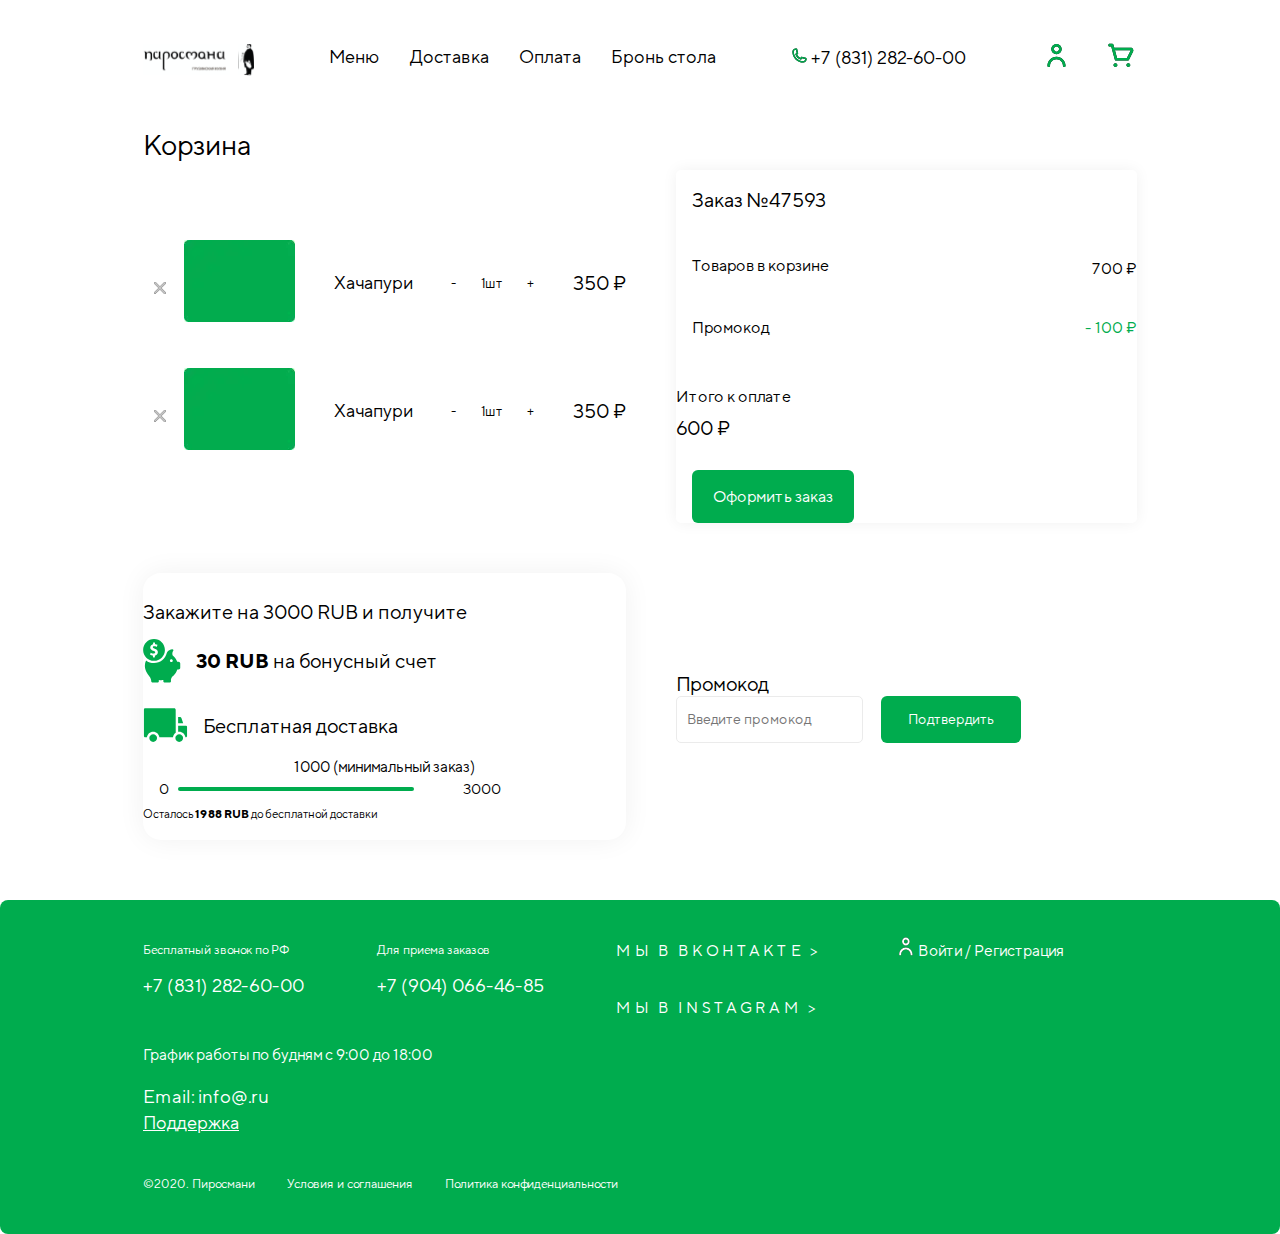
<file: korzina.html>
<!DOCTYPE html>
<html lang="ru">
<head>
  <meta charset="UTF-8">
  <meta http-equiv="X-UA-Compatible" content="IE=edge">
  <meta name="viewport" content="width=device-width, initial-scale=1.0">
  <link rel="stylesheet" href="files/magnific-popup.css">
  <link rel="stylesheet" href="https://unpkg.com/swiper@8/swiper-bundle.min.css"/>
 
  <link rel="stylesheet" href="css/style.min.css">
  <title>korzina</title>
</head>

<body>
    <header class="header" id="header">
  <div class="container header__container">
    <button class="burger" data-burger aria-label="Открыть меню" aria-expanded="false">
      <span class="burger__line"></span>
    </button>
    <a href="index.html" class="logo">
      <img src="img/logo.svg" alt="logo">
    </a>
    <nav class="nav" data-nav>
      <ul class="nav__list">
        <li class="nav__item"><a href="#menu" class="nav__link">Меню</a>
          <ul>
            <a href="">
              <svg width="17" height="16" viewBox="0 0 17 16" fill="none" xmlns="http://www.w3.org/2000/svg">
                <path d="M15.3298 7.26831H0.792887C0.391474 7.26831 0.06604 7.59374 0.06604 7.99516C0.06604 10.8669 1.5882 13.3895 3.86779 14.7996C3.76322 14.9255 3.70028 15.0872 3.70028 15.2636C3.70028 15.665 4.02571 15.9905 4.42712 15.9905H11.6956C12.097 15.9905 12.4224 15.665 12.4224 15.2636C12.4224 15.0872 12.3595 14.9255 12.2549 14.7996C14.5345 13.3895 16.0567 10.8669 16.0567 7.99516C16.0567 7.59374 15.7312 7.26831 15.3298 7.26831Z" fill="#333333"/>
                <path d="M13.5589 8.41699H2.84618C2.55037 8.41699 2.31055 8.6473 2.31055 8.93137C2.31055 10.9637 3.43227 12.7489 5.11216 13.7467C5.0351 13.8358 4.98872 13.9503 4.98872 14.0752C4.98872 14.3592 5.22854 14.5895 5.52435 14.5895H10.8807C11.1765 14.5895 11.4163 14.3592 11.4163 14.0752C11.4163 13.9503 11.3699 13.8358 11.2929 13.7467C12.9728 12.7489 14.0945 10.9637 14.0945 8.93137C14.0945 8.6473 13.8547 8.41699 13.5589 8.41699Z" fill="white"/>
                <path d="M5.18342 0.2129C4.89961 -0.0710069 4.43932 -0.07091 4.15546 0.212851C3.75885 0.609516 3.21555 1.15271 3.2157 2.18047C3.21555 3.20838 3.75875 3.75153 4.15541 4.1481C4.51181 4.50454 4.66939 4.67933 4.66939 5.08791C4.66939 5.48933 4.99483 5.81476 5.39624 5.81476C5.79765 5.81476 6.12309 5.48933 6.12309 5.08791C6.12309 4.05991 5.57989 3.51676 5.18322 3.12019C4.82688 2.76384 4.66934 2.58911 4.66939 2.18047C4.66934 1.77199 4.82692 1.5972 5.18337 1.24076C5.46728 0.956949 5.46728 0.496758 5.18342 0.2129Z" fill="#333333"/>
                <path d="M8.57531 0.2129C8.2915 -0.0710069 7.83122 -0.07091 7.54736 0.212851C7.15069 0.609467 6.60745 1.15266 6.60754 2.18047C6.6074 3.20838 7.1506 3.75153 7.54726 4.1481C7.90371 4.50454 8.06129 4.67933 8.06129 5.08791C8.06129 5.48933 8.38672 5.81476 8.78813 5.81476C9.18955 5.81476 9.51498 5.48933 9.51498 5.08791C9.51498 4.05991 8.97178 3.51676 8.57517 3.12019C8.21877 2.76384 8.06124 2.58911 8.06129 2.18047C8.06124 1.77199 8.21882 1.5972 8.57526 1.24076C8.85917 0.956949 8.85917 0.496758 8.57531 0.2129Z" fill="#333333"/>
                <path d="M11.9674 0.2129C11.6836 -0.0710069 11.2233 -0.07091 10.9394 0.212851C10.5428 0.609467 9.99954 1.15266 9.99963 2.18047C9.99949 3.20838 10.5427 3.75153 10.9394 4.1481C11.2958 4.50454 11.4534 4.67933 11.4534 5.08791C11.4534 5.48933 11.7788 5.81476 12.1802 5.81476C12.5816 5.81476 12.9071 5.48933 12.9071 5.08791C12.9071 4.05991 12.3639 3.51676 11.9673 3.12019C11.6109 2.76384 11.4533 2.58911 11.4534 2.18047C11.4533 1.77199 11.6109 1.5972 11.9674 1.24076C12.2513 0.956949 12.2513 0.496758 11.9674 0.2129Z" fill="#333333"/>
                </svg>
                
              <li>Супы</li>
            </a>
            <a href="">
              <svg width="17" height="11" viewBox="0 0 17 11" fill="none" xmlns="http://www.w3.org/2000/svg">
                <path d="M16.0579 7.04086C15.5919 6.15172 14.9935 5.33728 14.2891 4.60775C14.2239 4.05892 14.0031 3.52502 13.6092 3.08894C12.9625 2.37504 12.0679 1.91247 11.1122 1.78612C11.1054 1.7766 11.102 1.76508 11.0952 1.75556C10.7352 1.26308 10.183 0.981201 9.57979 0.981201H6.85731C6.25413 0.981201 5.70189 1.26308 5.34187 1.75556C5.33509 1.76508 5.33168 1.7766 5.3249 1.78612C4.36918 1.91247 3.47526 2.37504 2.82795 3.08964C2.43399 3.52505 2.21391 4.05895 2.148 4.60711C1.44359 5.33731 0.846524 6.14971 0.395505 7.01033C-0.0548443 7.77246 -0.0426176 8.71254 0.426741 9.46448C0.854675 10.1492 1.6623 10.554 2.47812 10.554C2.75866 10.554 3.03988 10.5065 3.3075 10.4059L5.89207 9.37212C6.22082 9.47604 6.56183 9.53988 6.91096 9.53988C6.97346 9.53988 7.03594 9.52495 7.09844 9.52154C7.37558 9.84622 7.77498 10.0412 8.22396 10.0412C8.67091 10.0412 9.06897 9.84622 9.34407 9.52221C9.4025 9.52492 9.4616 9.53918 9.51999 9.53918C9.86708 9.53918 10.2074 9.47397 10.5375 9.36938L13.1486 10.4127C13.4155 10.5105 13.6954 10.5574 13.9718 10.5574C14.7843 10.5574 15.579 10.1553 16.011 9.46448C16.4797 8.71254 16.4919 7.77243 16.0579 7.04086ZM6.11693 8.01629C6.04424 7.98572 5.97632 7.94904 5.90841 7.91099C5.83301 7.86887 5.75965 7.8227 5.69103 7.77039C5.65231 7.74186 5.61019 7.71674 5.57351 7.68547L5.30927 7.41037L3.86244 5.90174C3.82102 5.85828 3.78771 5.81004 3.7524 5.7625C3.73473 5.73805 3.71231 5.7163 3.69601 5.69118C3.67156 5.65246 3.65459 5.61034 3.63351 5.56958C3.6145 5.53153 3.59138 5.49555 3.57578 5.45614C3.56152 5.41946 3.55337 5.38074 3.54251 5.34339C3.52824 5.29585 3.51127 5.24965 3.50242 5.20141C3.49631 5.17085 3.49631 5.13961 3.49223 5.10834C3.48545 5.05062 3.47797 4.99219 3.47797 4.9331C3.47934 4.5989 3.59616 4.2647 3.83525 4.00116C4.14907 3.65407 4.55118 3.39594 4.99338 3.24855C5.00494 3.31717 5.02394 3.38441 5.04295 3.45096C5.04974 3.47678 5.04974 3.50327 5.05789 3.5284L6.5285 8.14668C6.38455 8.12089 6.24938 8.07064 6.11693 8.01629ZM12.9449 5.10838C12.9408 5.13961 12.9408 5.17088 12.9347 5.20145C12.9259 5.25035 12.9089 5.29655 12.8946 5.34409C12.883 5.38144 12.8756 5.41949 12.8613 5.45617C12.8443 5.49896 12.8199 5.53835 12.7988 5.5791C12.7791 5.61645 12.7642 5.65517 12.7411 5.69051C12.6928 5.76524 12.6378 5.83656 12.5747 5.90177L10.8751 7.67397C10.7549 7.7779 10.6225 7.86008 10.4859 7.93277C10.4465 7.95315 10.4078 7.9742 10.3677 7.99254C10.221 8.05841 10.0696 8.11344 9.91195 8.14333L11.3791 3.52776C11.3873 3.50331 11.3866 3.47818 11.3934 3.45373C11.4131 3.38581 11.4321 3.31787 11.4437 3.24858C11.8852 3.39597 12.288 3.6541 12.6018 4.00052C12.8409 4.26477 12.9578 4.59896 12.9591 4.93316C12.9591 4.99222 12.9516 5.05065 12.9449 5.10838Z" fill="#333333"/>
                </svg>
                
              <li>Хачапури</li>
            </a>
            <a href="">
              <svg width="18" height="18" viewBox="0 0 18 18" fill="none" xmlns="http://www.w3.org/2000/svg">
                <path d="M14.6247 3.0638C13.0139 1.45302 10.8723 0.565918 8.59429 0.565918C6.31631 0.565918 4.17472 1.45302 2.56395 3.0638C0.953111 4.67457 0.06604 6.81619 0.06604 9.0942C0.06604 11.361 0.945649 13.4951 2.54283 15.1034C2.65813 15.2195 2.84565 15.22 2.96161 15.1048C3.07761 14.9896 3.07828 14.8021 2.96305 14.686C1.4768 13.1894 0.65832 11.2035 0.65832 9.0942C0.65832 4.71828 4.2184 1.1582 8.59432 1.1582C12.9702 1.1582 16.5303 4.71828 16.5303 9.0942C16.5303 13.4701 12.9702 17.0302 8.59429 17.0302C6.77631 17.0302 5.06596 16.4322 3.6481 15.3007C3.52028 15.1987 3.33396 15.2197 3.23195 15.3474C3.12991 15.4753 3.15087 15.6616 3.27876 15.7637C4.80258 16.9797 6.64072 17.6225 8.59432 17.6225C10.8723 17.6225 13.014 16.7354 14.6247 15.1246C16.2355 13.5139 17.1226 11.3722 17.1226 9.09424C17.1226 6.81626 16.2355 4.67457 14.6247 3.0638Z" fill="#333333"/>
                <path d="M13.7925 7.04492C13.6453 6.67194 13.4568 6.31359 13.2322 5.97976C13.1409 5.84404 12.9568 5.80802 12.8212 5.89937C12.6855 5.99072 12.6495 6.17471 12.7408 6.31039C12.9416 6.60875 13.11 6.92899 13.2415 7.26229C13.2875 7.37872 13.399 7.44981 13.5171 7.44981C13.5533 7.44981 13.5901 7.44315 13.6257 7.42909C13.7779 7.36903 13.8525 7.19706 13.7925 7.04492Z" fill="#333333"/>
                <path d="M10.9261 13.8536C10.8624 13.703 10.6887 13.6326 10.538 13.6963C9.9225 13.9566 9.26852 14.0886 8.59422 14.0886C5.84046 14.0886 3.60009 11.8483 3.60009 9.09451C3.60009 8.62758 3.66442 8.16546 3.79128 7.72096C3.83619 7.56368 3.74504 7.39982 3.5878 7.35494C3.43036 7.3101 3.26663 7.40108 3.22175 7.55842C3.0798 8.05579 3.00781 8.57262 3.00781 9.09447C3.00781 12.1748 5.51385 14.6809 8.59422 14.6809C9.3482 14.6809 10.0799 14.5331 10.7688 14.2418C10.9194 14.178 10.9899 14.0043 10.9261 13.8536Z" fill="#333333"/>
                <path d="M12.6691 3.40557C12.4988 3.11095 12.2267 2.98879 12.0369 2.92256C11.9842 2.90417 11.9274 2.90104 11.873 2.91356L11.8502 2.91883C11.5147 2.99585 11.1677 2.86509 10.9664 2.58559C10.9328 2.53882 10.8862 2.50284 10.8324 2.48215C10.648 2.41133 10.3663 2.33001 10.0511 2.44208C9.43499 2.66118 8.95374 3.13906 8.73074 3.7532C8.69943 3.83945 8.67441 3.92669 8.65422 4.01451C8.53439 3.86353 8.39817 3.72311 8.2464 3.59562C8.15069 3.51527 8.04449 3.45054 7.93069 3.40331C7.58912 3.26149 7.19399 3.3004 6.87365 3.50748L6.75775 3.58237C6.53602 3.72578 6.25172 3.72232 6.03348 3.57344L5.96462 3.52647C5.55667 3.24816 5.02315 3.25399 4.63718 3.54089C4.62069 3.55318 4.60427 3.56601 4.58788 3.5795C4.33703 3.78654 4.12475 4.03246 3.95695 4.31043C3.8724 4.45045 3.91744 4.63247 4.05743 4.71699C4.19751 4.80147 4.37947 4.7565 4.46398 4.61652C4.59717 4.39591 4.76567 4.2007 4.96482 4.03636C4.97328 4.02937 4.98184 4.0227 4.99047 4.01627C5.17393 3.87989 5.43127 3.87966 5.63082 4.01577L5.69968 4.06275C6.11533 4.34628 6.65691 4.35291 7.07926 4.07977L7.19516 4.00488C7.35183 3.90361 7.54188 3.88322 7.70345 3.95035C7.76229 3.9748 7.81532 4.00711 7.86543 4.04922C8.42003 4.51504 8.71382 5.19797 8.67161 5.92297C8.60512 7.06472 7.65762 8.00003 6.51446 8.05237C5.8874 8.08112 5.29312 7.85898 4.84096 7.42701C4.3885 6.99477 4.13928 6.41225 4.13928 5.78678C4.13928 5.63741 4.15384 5.4881 4.18262 5.34298C4.21437 5.18251 4.11009 5.02667 3.94962 4.99492C3.78955 4.96311 3.63338 5.06741 3.6016 5.22785C3.56539 5.41078 3.547 5.59886 3.547 5.78675C3.547 6.57558 3.86121 7.31018 4.4318 7.85522C4.96935 8.36875 5.66587 8.64711 6.40576 8.64708C6.45087 8.64708 6.49611 8.64605 6.54151 8.64395C7.2444 8.61177 7.90986 8.31928 8.41536 7.82034C8.89701 7.34496 9.19243 6.72193 9.25473 6.05682C9.49812 6.29542 9.79641 6.47511 10.1334 6.58031C10.3434 6.64591 10.5603 6.67842 10.7772 6.67842C11.089 6.67842 11.4006 6.61106 11.6909 6.47771C12.1831 6.25157 12.571 5.85561 12.7831 5.36274C13.059 4.72185 13.0175 4.00848 12.6691 3.40557ZM12.2392 5.12861C11.9225 5.86441 11.075 6.25367 10.3099 6.01495C9.89019 5.88393 9.55192 5.5956 9.3574 5.20307C9.16279 4.81027 9.13793 4.36713 9.28748 3.95531C9.44991 3.50794 9.80057 3.15978 10.2495 3.00011C10.2892 2.98602 10.3295 2.97883 10.3732 2.97883C10.4245 2.97883 10.4804 2.98872 10.5455 3.00894C10.8779 3.4112 11.4 3.60292 11.9152 3.50988C12.0363 3.56095 12.1085 3.61924 12.1563 3.70193C12.4102 4.14127 12.4403 4.66122 12.2392 5.12861Z" fill="#333333"/>
                <path d="M15.0376 9.64647C15.0833 8.981 14.7499 8.33712 14.1627 7.99399C13.5753 7.65086 12.8507 7.67661 12.2935 8.04319C11.9912 7.87263 11.6408 7.82722 11.3045 7.9155C10.9614 8.00552 10.674 8.22372 10.4952 8.52987C10.1371 9.14277 10.3273 9.92734 10.9155 10.311C10.9118 10.3656 10.9086 10.4197 10.9056 10.473C10.8758 10.9935 10.845 11.5318 10.2851 12.49C10.2026 12.6312 10.2502 12.8126 10.3914 12.8951L11.7451 13.6859C11.7908 13.7127 11.8424 13.7264 11.8945 13.7264C11.9196 13.7264 11.9449 13.7232 11.9697 13.7167C12.0456 13.6967 12.1105 13.6474 12.1502 13.5796C12.5826 12.8395 12.9492 12.5112 13.2203 12.3079C13.3511 12.2098 13.3777 12.0242 13.2795 11.8933C13.1814 11.7625 12.9958 11.736 12.865 11.8341C12.4596 12.1381 12.1221 12.5128 11.7931 13.028L10.9408 12.5301C11.4306 11.606 11.4683 11.0069 11.4963 10.5181C11.596 10.529 11.6969 10.5294 11.797 10.5177C11.9452 10.7378 12.1412 10.922 12.3729 11.0574C12.6046 11.1928 12.8613 11.273 13.1258 11.294C13.2364 11.5581 13.4308 11.7824 13.6808 11.9285C13.8908 12.0512 14.121 12.1095 14.3482 12.1095C14.805 12.1095 15.2502 11.8739 15.4968 11.4519C15.8626 10.8258 15.6561 10.0204 15.0376 9.64647ZM14.9853 11.1532C14.7809 11.5033 14.3297 11.6217 13.9795 11.4172C13.7998 11.3122 13.6764 11.1422 13.632 10.9385C13.6023 10.8019 13.4813 10.7053 13.3428 10.7053C13.3377 10.7053 13.3325 10.7055 13.3274 10.7057C13.0979 10.7177 12.8708 10.6624 12.6715 10.5461C12.4724 10.4297 12.3129 10.2592 12.2104 10.0532C12.1459 9.92331 11.9966 9.85931 11.8581 9.90205C11.6587 9.96345 11.4501 9.93937 11.2704 9.83446C10.9204 9.62992 10.802 9.17875 11.0065 8.82863C11.1056 8.65909 11.2647 8.53823 11.4547 8.48836C11.6447 8.43846 11.8427 8.46561 12.0122 8.56468C12.0468 8.5849 12.0805 8.60856 12.1124 8.63504C12.2236 8.72759 12.3856 8.72612 12.4953 8.63144C12.8775 8.30121 13.4275 8.2505 13.8638 8.50542C14.3 8.7603 14.526 9.26427 14.426 9.75954C14.3973 9.90149 14.4756 10.0434 14.6109 10.0949C14.6497 10.1096 14.6868 10.1273 14.7213 10.1475C14.7213 10.1475 14.7213 10.1475 14.7213 10.1475C15.0714 10.352 15.1898 10.8032 14.9853 11.1532Z" fill="#333333"/>
                <path d="M8.45835 11.9336C8.6219 11.9336 8.75447 11.801 8.75447 11.6374C8.75447 11.4739 8.6219 11.3413 8.45835 11.3413C8.29481 11.3413 8.16223 11.4739 8.16223 11.6374C8.16223 11.801 8.29481 11.9336 8.45835 11.9336Z" fill="#333333"/>
                <path d="M7.84202 10.7487C8.00557 10.7487 8.13815 10.6162 8.13815 10.4526C8.13815 10.2891 8.00557 10.1565 7.84202 10.1565C7.67848 10.1565 7.5459 10.2891 7.5459 10.4526C7.5459 10.6162 7.67848 10.7487 7.84202 10.7487Z" fill="#333333"/>
                <path d="M7.00218 11.8147C7.16572 11.8147 7.2983 11.6821 7.2983 11.5185C7.2983 11.355 7.16572 11.2224 7.00218 11.2224C6.83863 11.2224 6.70605 11.355 6.70605 11.5185C6.70605 11.6821 6.83863 11.8147 7.00218 11.8147Z" fill="#333333"/>
                <path d="M6.15171 12.2295C6.31526 12.2295 6.44784 12.0969 6.44784 11.9333C6.44784 11.7698 6.31526 11.6372 6.15171 11.6372C5.98817 11.6372 5.85559 11.7698 5.85559 11.9333C5.85559 12.0969 5.98817 12.2295 6.15171 12.2295Z" fill="#333333"/>
                <path d="M5.67503 11.1633C5.83858 11.1633 5.97115 11.0307 5.97115 10.8672C5.97115 10.7036 5.83858 10.571 5.67503 10.571C5.51149 10.571 5.37891 10.7036 5.37891 10.8672C5.37891 11.0307 5.51149 11.1633 5.67503 11.1633Z" fill="#333333"/>
                <path d="M6.68187 10.6303C6.84541 10.6303 6.97799 10.4978 6.97799 10.3342C6.97799 10.1707 6.84541 10.0381 6.68187 10.0381C6.51832 10.0381 6.38574 10.1707 6.38574 10.3342C6.38574 10.4978 6.51832 10.6303 6.68187 10.6303Z" fill="#333333"/>
                <path d="M7.00218 9.56417C7.16572 9.56417 7.2983 9.43159 7.2983 9.26805C7.2983 9.1045 7.16572 8.97192 7.00218 8.97192C6.83863 8.97192 6.70605 9.1045 6.70605 9.26805C6.70605 9.43159 6.83863 9.56417 7.00218 9.56417Z" fill="#333333"/>
                <path d="M5.61583 10.0974C5.77937 10.0974 5.91195 9.9648 5.91195 9.80125C5.91195 9.63771 5.77937 9.50513 5.61583 9.50513C5.45228 9.50513 5.3197 9.63771 5.3197 9.80125C5.3197 9.9648 5.45228 10.0974 5.61583 10.0974Z" fill="#333333"/>
                </svg>
                
              <li>Холодные закуски</li>
            </a>
            <a href="">
              <svg width="18" height="16" viewBox="0 0 18 16" fill="none" xmlns="http://www.w3.org/2000/svg">
                <path d="M13.4947 4.55073C13.1164 4.1967 12.7852 3.68508 12.4346 3.14333C12.0267 2.51323 11.605 1.86172 11.0411 1.34559C10.357 0.719387 9.59156 0.415039 8.70104 0.415039C7.81052 0.415039 7.04507 0.719387 6.36099 1.34552C5.79705 1.86169 5.37535 2.5132 4.96751 3.14326C4.61689 3.68501 4.28569 4.1967 3.9074 4.55066C2.47065 5.89521 0.06604 8.14553 0.06604 11.2792C0.06604 12.9235 0.835331 14.1276 2.35263 14.8581C3.73662 15.5244 5.75387 15.8347 8.70104 15.8347C11.6482 15.8347 13.6655 15.5244 15.0494 14.8581C16.5667 14.1276 17.336 12.9235 17.336 11.2792C17.336 8.14553 14.9314 5.89521 13.4947 4.55073ZM14.5662 13.8267C13.3555 14.4096 11.437 14.693 8.70104 14.693C5.96509 14.693 4.04654 14.4097 2.83585 13.8267C1.69924 13.2795 1.19233 12.4938 1.19233 11.2792C1.19233 8.64539 3.28598 6.68609 4.67136 5.38961C5.15138 4.94042 5.53665 4.34523 5.9092 3.76963C6.27798 3.19988 6.65927 2.61075 7.11577 2.19295C7.58999 1.75894 8.09369 1.5568 8.70104 1.5568C9.30839 1.5568 9.81209 1.75894 10.2863 2.19298C10.7428 2.61078 11.1241 3.19992 11.4928 3.76967C11.8654 4.34527 12.2507 4.94049 12.7307 5.38964C14.1161 6.68612 16.2097 8.64542 16.2097 11.2792C16.2097 12.4938 15.7028 13.2795 14.5662 13.8267Z" fill="#333333"/>
                <path d="M7.78176 4.89654L7.11052 3.97974C6.63992 4.33383 6.55383 5.07537 6.43467 6.10179C6.28861 7.35991 6.10687 8.92565 5.20593 9.82286L5.99526 10.6373C7.17906 9.4583 7.39534 7.59542 7.55323 6.23518C7.61257 5.72424 7.69376 5.02456 7.80716 4.87291C7.80706 4.87305 7.79926 4.88338 7.78176 4.89654Z" fill="#333333"/>
                <path d="M10.9673 6.10183C10.8482 5.07537 10.7621 4.3338 10.2915 3.97974L9.62021 4.89654C9.60271 4.88338 9.59492 4.87305 9.59485 4.87298C9.70822 5.02459 9.78944 5.72434 9.84877 6.23521C10.0067 7.59543 10.2229 9.45834 11.4068 10.6373L12.1961 9.8229C11.2951 8.92569 11.1134 7.35991 10.9673 6.10183Z" fill="#333333"/>
                </svg>
                
              <li>Хинкали</li>
            </a>
            <a href="">
              <svg width="17" height="19" viewBox="0 0 17 19" fill="none" xmlns="http://www.w3.org/2000/svg">
                <path d="M7.66846 4.26743L7.36211 4.02123C7.29735 3.96919 7.24877 3.90288 7.21778 3.82894C7.1923 3.76796 7.1785 3.70187 7.17944 3.63344C7.18002 3.59109 7.18643 3.5499 7.19731 3.51023C7.22531 3.40788 7.2856 3.31682 7.37256 3.25073C7.79556 2.92928 8.04558 2.4403 8.05852 1.9092C8.07145 1.37805 7.84561 0.877467 7.43876 0.535768C7.17457 0.313855 6.78059 0.348162 6.55874 0.612346C6.33687 0.87653 6.37114 1.27048 6.63529 1.4924C6.79194 1.62397 6.81176 1.79092 6.80963 1.87871C6.80751 1.96646 6.77958 2.13223 6.61662 2.25601C6.18775 2.582 5.93758 3.07783 5.93034 3.6165C5.92306 4.15514 6.15971 4.6576 6.57961 4.99501L6.88596 5.24121C7.00135 5.33393 7.13951 5.37901 7.27685 5.37901C7.45962 5.37901 7.64074 5.29916 7.76413 5.14561C7.98017 4.87666 7.93736 4.4835 7.66846 4.26743Z" fill="#333333"/>
                <path d="M10.2626 4.59063L9.90326 4.30183C9.87108 4.27596 9.84254 4.24702 9.81601 4.2166C9.70693 4.09138 9.64643 3.93127 9.6487 3.76143C9.65053 3.62737 9.69097 3.5003 9.76307 3.39248C9.80455 3.33046 9.85634 3.27475 9.91778 3.22808C10.3876 2.871 10.6653 2.32789 10.6797 1.73797C10.6941 1.14809 10.4432 0.592043 9.99137 0.212541C9.72718 -0.00937209 9.33319 0.0248987 9.11132 0.289083C8.88944 0.553231 8.92371 0.947219 9.18786 1.1691C9.34736 1.30304 9.43586 1.4993 9.43078 1.70752C9.4257 1.91574 9.32768 2.10745 9.16188 2.23344C8.68555 2.59542 8.40767 3.14617 8.39959 3.74445C8.39152 4.34273 8.65437 4.90079 9.12069 5.27557L9.48001 5.56437C9.5954 5.65709 9.7336 5.70218 9.8709 5.70218C10.0537 5.70218 10.2348 5.62232 10.3582 5.4688C10.5743 5.1999 10.5315 4.80674 10.2626 4.59063Z" fill="#333333"/>
                <path d="M12.7587 4.26743L12.4523 4.02123C12.3876 3.96919 12.339 3.90292 12.308 3.82894C12.2825 3.76796 12.2687 3.70187 12.2696 3.63344C12.2702 3.59109 12.2766 3.54987 12.2875 3.51019C12.3155 3.40788 12.3758 3.31678 12.4628 3.25073C12.8858 2.92928 13.1358 2.4403 13.1487 1.9092C13.1617 1.37805 12.9358 0.877467 12.529 0.535768C12.2648 0.313855 11.8708 0.348162 11.649 0.612346C11.4271 0.87653 11.4613 1.27048 11.7255 1.4924C11.8821 1.62397 11.902 1.79092 11.8998 1.87871C11.8977 1.96646 11.8697 2.13223 11.7068 2.25601C11.278 2.582 11.0278 3.07783 11.0205 3.6165C11.0133 4.15514 11.2499 4.6576 11.6698 4.99501L11.9762 5.24121C12.0916 5.33393 12.2297 5.37901 12.3671 5.37901C12.5498 5.37901 12.731 5.29916 12.8543 5.14561C13.0704 4.87666 13.0276 4.4835 12.7587 4.26743Z" fill="#333333"/>
                <path d="M16.0566 8.78884V6.54293C16.0566 6.19795 15.7769 5.91326 15.432 5.91326C15.2055 5.91326 15.0077 6.04321 14.8981 6.20981H4.10568L1.24492 0.717468C1.08564 0.411482 0.708405 0.295011 0.402454 0.454293C0.0964314 0.613539 -0.0225254 0.991923 0.136684 1.29798L2.93943 6.68502V8.78884C2.93943 11.3229 4.37513 13.5269 6.47347 14.6265L4.52302 17.5449C4.33134 17.8317 4.40846 18.2196 4.69524 18.4113C4.80187 18.4826 4.92249 18.5167 5.04173 18.5167C5.24332 18.5167 5.4412 18.4193 5.56163 18.2391L6.4295 16.9405L8.89419 17.701V17.8695C8.89419 18.2145 9.17387 18.4941 9.51881 18.4941C9.86379 18.4941 10.1434 18.2144 10.1434 17.8695V17.701L12.6081 16.9405L13.476 18.2391C13.5964 18.4193 13.7943 18.5167 13.9959 18.5167C14.1152 18.5167 14.2358 18.4826 14.3424 18.4113C14.6292 18.2196 14.7063 17.8317 14.5146 17.5449L12.5554 14.6135C14.6355 13.5095 16.0566 11.313 16.0566 8.78884ZM4.18875 7.45909H14.8074V8.00043H4.18875V7.45909ZM8.89426 16.3936L7.15391 15.8566L7.65612 15.1052C8.05454 15.2225 8.46856 15.3029 8.89426 15.3423V16.3936ZM10.1435 16.3936V15.34C10.5676 15.2987 10.9798 15.2165 11.3766 15.0977L11.8839 15.8567L10.1435 16.3936ZM9.50847 14.1217H9.50328C6.73098 14.1217 4.4481 11.998 4.20972 9.24967H14.7865C14.5488 11.998 12.2726 14.1217 9.50847 14.1217Z" fill="#333333"/>
                </svg>
                
              <li>Шашлык</li>
            </a>
            <a href="">
              <svg width="17" height="10" viewBox="0 0 17 10" fill="none" xmlns="http://www.w3.org/2000/svg">
                <path d="M12.9194 2.37451C12.9194 1.83417 13.3789 1.35772 13.9435 1.35772C14.5082 1.35772 14.9676 1.79734 14.9676 2.33768C14.9676 2.87802 14.5082 3.31764 13.9435 3.31764C13.6428 3.31764 13.399 3.55087 13.399 3.83866C13.399 4.12634 13.6428 4.35968 13.9435 4.35968C15.1087 4.35968 16.0566 3.45267 16.0566 2.33762C16.0566 1.22268 15.1087 0.315675 13.9435 0.315675C12.883 0.315675 12.0026 1.06725 11.8531 2.04298C11.1571 2.27956 10.5189 2.39528 9.91085 2.39528C9.91074 2.39528 9.91058 2.39528 9.91042 2.39528C8.62116 2.39507 7.66016 1.87039 6.64285 1.31506C6.0351 0.983218 5.40673 0.640148 4.70422 0.416088C4.21148 0.258901 3.71232 0.179199 3.22065 0.179199C1.40979 0.179199 0.273061 1.24705 0.22552 1.29239C0.0960877 1.41624 0.0404168 1.59404 0.0771359 1.76565C0.113909 1.93721 0.238388 2.07961 0.408307 2.14458C2.04484 2.77096 2.94666 3.82361 3.81871 4.84154C4.68511 5.85272 5.57552 6.89054 7.10981 7.27714C6.59735 7.72444 6.10116 8.38199 6.10116 9.25262C6.10116 9.54031 6.34495 9.77354 6.64565 9.77354H10.2393C10.2397 9.77354 10.2401 9.77354 10.2403 9.77354C10.5411 9.77354 10.7848 9.54031 10.7848 9.25262C10.7848 9.23995 10.7844 9.22738 10.7834 9.21491C10.7687 8.31882 10.2281 7.6518 9.6964 7.21037C11.5831 6.51573 12.9194 4.29744 12.9194 2.37451ZM7.30562 8.7317C7.54995 8.18853 8.12319 7.80697 8.44176 7.62836C8.75942 7.80759 9.33287 8.19054 9.57822 8.7317H7.30562ZM10.7978 5.11877C10.1248 5.94067 9.29228 6.39337 8.4535 6.39337C6.55633 6.39337 5.71992 5.41702 4.66094 4.18095C3.89823 3.29074 3.05068 2.30151 1.69057 1.57637C2.0695 1.39193 2.5904 1.22134 3.22071 1.22134C3.59506 1.22134 3.97829 1.28301 4.35986 1.40481C4.96045 1.59631 5.51554 1.8994 6.10321 2.22016C7.19907 2.81846 8.3323 3.43721 9.91036 3.43732C9.91058 3.43732 9.91074 3.43732 9.91095 3.43732C10.5017 3.43732 11.1078 3.34989 11.7465 3.17127C11.5999 3.8537 11.2676 4.54489 10.7978 5.11877Z" fill="#333333"/>
                </svg>
                
              <li>Соусы</li>
            </a>
            <a href="">
              <svg width="17" height="16" viewBox="0 0 17 16" fill="none" xmlns="http://www.w3.org/2000/svg">
                <path d="M16.0566 7.93704C16.0566 7.54455 15.7312 7.22635 15.3298 7.22635H15.2635C14.9608 5.62137 13.652 4.35667 12.0027 4.0832C11.6828 2.23891 10.0372 0.830078 8.06132 0.830078C6.08547 0.830078 4.4398 2.23891 4.11994 4.0832C2.47063 4.35667 1.16193 5.62137 0.859172 7.22635H0.792884C0.391472 7.22635 0.06604 7.54455 0.06604 7.93704C0.06604 10.745 1.5882 13.2115 3.86777 14.5902C3.7632 14.7133 3.70026 14.8714 3.70026 15.0439C3.70026 15.4364 4.02569 15.7546 4.4271 15.7546H11.6955C12.097 15.7546 12.4224 15.4364 12.4224 15.0439C12.4224 14.8714 12.3594 14.7133 12.2549 14.5902C14.5345 13.2115 16.0566 10.745 16.0566 7.93704ZM4.79053 5.44957C5.19194 5.44957 5.51737 5.13137 5.51737 4.73888C5.51737 3.3673 6.65856 2.25146 8.06132 2.25146C9.46404 2.25146 10.6053 3.3673 10.6053 4.73888C10.6053 5.13137 10.9307 5.44957 11.3321 5.44957C12.4823 5.44957 13.4562 6.20007 13.7697 7.22635H10.2419C10.563 6.99083 10.6281 6.54537 10.3872 6.23138C10.1463 5.91735 9.69076 5.85377 9.36964 6.08924L8.78817 6.51566V4.95209C8.78817 4.5596 8.46274 4.2414 8.06132 4.2414C7.65991 4.2414 7.33448 4.5596 7.33448 4.95209V6.51566L6.753 6.08924C6.43188 5.85372 5.9763 5.9174 5.73542 6.23138C5.49455 6.54537 5.55967 6.99083 5.88079 7.22635L5.88084 7.2264H2.35293C2.66645 6.20007 3.64032 5.44957 4.79053 5.44957ZM8.06132 14.3332C4.69996 14.3332 1.92259 11.8413 1.55985 8.64774H8.05958C8.05997 8.64774 8.0604 8.64778 8.06079 8.64778C8.06098 8.64778 8.06118 8.64774 8.06137 8.64774C8.06157 8.64774 8.06176 8.64778 8.06195 8.64778C8.06234 8.64778 8.06278 8.64774 8.06316 8.64774H14.5628C14.2 11.8413 11.4227 14.3332 8.06132 14.3332Z" fill="#333333"/>
                </svg>
                
              <li>Салаты</li>
            </a>
            <a href="">
              <svg width="19" height="17" viewBox="0 0 19 17" fill="none" xmlns="http://www.w3.org/2000/svg">
                <path d="M5.54237 5.95444C5.60127 6.01333 5.67859 6.04294 5.75591 6.04294C5.83324 6.04294 5.91056 6.01333 5.96946 5.95444C6.08756 5.83634 6.08756 5.64545 5.96946 5.52735C5.66289 5.22047 5.66289 4.72149 5.96946 4.41462C6.23224 4.15184 6.37722 3.80267 6.37722 3.43116C6.37722 3.05965 6.23254 2.71048 5.96946 2.44771C5.85136 2.32961 5.66047 2.32961 5.54237 2.44771C5.42427 2.5658 5.42427 2.7567 5.54237 2.8748C5.69098 3.0234 5.77313 3.22094 5.77313 3.43116C5.77313 3.64138 5.69128 3.83892 5.54237 3.98753C5.0002 4.52969 5.0002 5.41227 5.54237 5.95444Z" fill="#333333"/>
                <path d="M12.1875 5.95444C12.2464 6.01333 12.3237 6.04294 12.4011 6.04294C12.4784 6.04294 12.5557 6.01333 12.6146 5.95444C12.7327 5.83634 12.7327 5.64545 12.6146 5.52735C12.308 5.22047 12.308 4.72149 12.6146 4.41462C12.8774 4.15184 13.0224 3.80267 13.0224 3.43116C13.0224 3.05965 12.8777 2.71048 12.6146 2.44771C12.4965 2.32961 12.3056 2.32961 12.1875 2.44771C12.0694 2.5658 12.0694 2.7567 12.1875 2.8748C12.3361 3.0234 12.4183 3.22094 12.4183 3.43116C12.4183 3.64138 12.3364 3.83892 12.1875 3.98753C11.6453 4.52969 11.6453 5.41227 12.1875 5.95444Z" fill="#333333"/>
                <path d="M8.865 4.14242C8.9239 4.20132 9.00122 4.23092 9.07855 4.23092C9.15587 4.23092 9.23319 4.20132 9.29209 4.14242C9.41019 4.02433 9.41019 3.83343 9.29209 3.71533C8.98552 3.40846 8.98552 2.90948 9.29209 2.6026C9.55487 2.33983 9.69985 1.99066 9.69985 1.61915C9.69985 1.24763 9.55517 0.898472 9.29209 0.635694C9.17399 0.517594 8.9831 0.517594 8.865 0.635694C8.7469 0.753793 8.7469 0.944685 8.865 1.06278C9.01361 1.21139 9.09576 1.40893 9.09576 1.61915C9.09576 1.82937 9.01391 2.02691 8.865 2.17551C8.32283 2.71768 8.32283 3.60026 8.865 4.14242Z" fill="#333333"/>
                <path d="M7.65542 8.3122C7.67747 8.3122 7.69982 8.30979 7.72218 8.30495C8.15652 8.20709 8.60566 8.15755 9.05751 8.15755C9.05872 8.15755 9.05993 8.15755 9.06144 8.15755C9.22817 8.15755 9.36349 8.02254 9.36349 7.85581C9.36349 7.68878 9.22847 7.55347 9.06144 7.55347C9.06023 7.55347 9.05872 7.55347 9.05721 7.55347C8.56095 7.55347 8.06711 7.60814 7.58928 7.71566C7.42647 7.75221 7.32438 7.91381 7.36093 8.07661C7.39295 8.21706 7.51739 8.3122 7.65542 8.3122Z" fill="#333333"/>
                <path d="M2.96651 13.2876C2.98493 13.2913 3.00306 13.2928 3.02088 13.2928C3.16405 13.2928 3.29121 13.1907 3.31779 13.0451C3.63161 11.3241 4.66883 9.7927 6.09236 8.94939C6.23583 8.86452 6.28325 8.67906 6.19838 8.53559C6.1132 8.39212 5.92805 8.3447 5.78458 8.42957C4.21274 9.36077 3.0686 11.0456 2.72367 12.9364C2.69346 13.1007 2.8022 13.2577 2.96651 13.2876Z" fill="#333333"/>
                <path d="M16.8009 12.8766C16.2536 9.66253 13.7481 7.10875 10.5586 6.49016C10.5637 6.44184 10.5715 6.39321 10.5715 6.34518C10.5715 5.51245 9.89406 4.83496 9.06132 4.83496C8.22859 4.83496 7.5511 5.51245 7.5511 6.34518C7.5511 6.39321 7.55865 6.44184 7.56409 6.49016C4.3745 7.10875 1.86905 9.66253 1.32174 12.8766C0.690473 13.2339 0 13.7598 0 14.3497C0 15.8855 4.68531 16.917 9.06132 16.917C13.4373 16.917 18.1226 15.8855 18.1226 14.3497C18.1226 13.7598 17.4322 13.2339 16.8009 12.8766ZM8.157 6.39743C8.15579 6.37992 8.15519 6.3624 8.15519 6.34548C8.15519 5.8459 8.56174 5.43935 9.06132 5.43935C9.5609 5.43935 9.96745 5.8459 9.96745 6.34548C9.96745 6.3627 9.96685 6.37992 9.96564 6.39743C9.95144 6.39592 9.93725 6.39532 9.92335 6.39381C9.81945 6.38233 9.71494 6.37418 9.60983 6.36693C9.57117 6.36421 9.53281 6.36028 9.49415 6.35817C9.35098 6.35032 9.20691 6.34579 9.06162 6.34579C8.91634 6.34579 8.77226 6.35032 8.6291 6.35817C8.59043 6.36028 8.55207 6.36421 8.51341 6.36693C8.4083 6.37418 8.30379 6.38263 8.19989 6.39381C8.18539 6.39532 8.1712 6.39562 8.157 6.39743ZM7.97366 7.03112C8.13586 7.00696 8.29896 6.98944 8.46267 6.97615C8.4962 6.97343 8.52972 6.97102 8.56325 6.9686C8.89489 6.94625 9.22805 6.94625 9.55969 6.9686C9.59322 6.97102 9.62675 6.97343 9.66027 6.97615C9.82398 6.98944 9.98709 7.00696 10.1493 7.03112C13.296 7.50684 15.7845 10.0129 16.2361 13.1674C16.25 13.2644 16.2611 13.3617 16.2711 13.4589C16.2744 13.4924 16.279 13.5257 16.282 13.5592C16.2938 13.693 16.3025 13.8268 16.3068 13.9606C11.5616 15.0604 6.5616 15.0604 1.81649 13.9606C1.82102 13.8268 1.82948 13.693 1.84126 13.5592C1.84428 13.5257 1.84851 13.4924 1.85213 13.4589C1.8621 13.3614 1.87328 13.2641 1.88717 13.1674C2.33842 10.0129 4.82697 7.50654 7.97366 7.03112ZM9.06132 16.3129C3.89758 16.3129 0.604088 15.0235 0.604088 14.3497C0.604088 14.234 0.747257 13.979 1.22751 13.6465C1.2263 13.6637 1.2269 13.6806 1.22569 13.6978C1.21543 13.8634 1.20818 14.0301 1.20818 14.1986V14.4366L1.43984 14.4925C3.93291 15.0906 6.49727 15.3902 9.06132 15.3902C11.6254 15.3902 14.1897 15.0909 16.6828 14.4925L16.9145 14.4366V14.1986C16.9145 14.0301 16.9072 13.8637 16.8969 13.6978C16.8957 13.6806 16.8963 13.6637 16.8951 13.6465C17.3754 13.979 17.5186 14.234 17.5186 14.3497C17.5186 15.0235 14.2251 16.3129 9.06132 16.3129Z" fill="#333333"/>
                </svg>
                
              <li>Горячие блюда</li>
            </a>
            <a href="">
              <svg width="15" height="17" viewBox="0 0 15 17" fill="none" xmlns="http://www.w3.org/2000/svg">
                <path d="M8.77817 0.445098C8.40457 0.387948 8.03339 0.426048 7.66117 0.469328C7.65158 0.470414 7.64497 0.475594 7.63587 0.477433C4.36914 -0.186225 1.53095 3.35172 0.525213 6.23612C-0.764931 9.93608 0.306711 14.3522 4.06942 15.8963C8.00785 17.5126 12.1424 14.9268 13.8406 11.1744C15.7688 6.91432 13.5284 1.17167 8.77817 0.445098ZM13.2869 10.8388C11.8565 14.2902 8.04201 16.6657 4.48338 15.3739C0.807525 14.0396 0.0318914 9.85688 1.16734 6.41961C1.6858 4.85007 2.63764 3.45458 3.86139 2.39496C5.09804 1.32415 6.57333 1.03231 8.11807 1.02094C12.7363 1.21278 14.9849 6.74145 13.2869 10.8388Z" fill="#333333"/>
                <path d="M9.70108 2.45374C9.0463 2.23208 8.34552 2.17083 7.66125 2.18345C7.60509 2.18445 7.56215 2.20392 7.52517 2.22974C1.17419 1.71948 -0.866609 13.5728 5.84725 14.866C9.15459 15.5029 11.813 13.0766 12.7021 9.92426C13.5073 7.06944 12.6821 3.46289 9.70108 2.45374ZM7.05457 14.347C3.83803 14.4818 2.08107 11.6591 2.29643 8.59235C2.52009 5.40699 4.63808 3.20446 7.54531 2.68234C7.57818 2.69989 7.61581 2.71184 7.66125 2.71259C14.615 2.82789 13.2534 14.0872 7.05457 14.347Z" fill="#333333"/>
                <path d="M4.10225 10.6135C4.04094 10.6121 4.01387 10.572 3.96843 10.5375C3.925 10.5044 3.88214 10.4916 3.82856 10.4905C3.77716 10.4894 3.76346 10.578 3.81615 10.5853C3.92669 10.601 3.96746 10.7289 4.08509 10.7456C4.17968 10.7589 4.19523 10.6156 4.10225 10.6135Z" fill="#333333"/>
                <path d="M12.0487 7.50557C12.0004 7.39001 11.8636 7.24898 11.7856 7.16024C11.6572 7.01403 11.6878 6.75886 11.6369 6.57696C11.5978 6.4371 11.4942 6.33558 11.3844 6.24208C11.5846 6.02276 11.6355 5.72197 11.353 5.35651C11.2311 5.19876 10.849 4.97601 10.8081 4.78225C10.7687 4.59568 10.75 4.46091 10.6363 4.30968C10.4464 4.05727 9.8591 4.20975 9.6091 4.17382C9.54948 4.16522 9.50396 4.1978 9.47922 4.24125C9.38238 4.12219 9.2716 4.02585 9.15284 3.98825C9.15042 3.97372 9.14551 3.95901 9.13648 3.94472C8.84273 3.48168 8.47929 3.18038 7.98178 2.98094C7.92812 2.95947 7.84666 2.98295 7.80984 3.02807C7.62671 3.25241 7.61084 3.44633 7.54292 3.69189C7.33981 3.67853 7.07151 3.6517 6.92004 3.76442C6.77945 3.86903 6.83206 4.09829 6.75673 4.24551C6.74706 4.26448 6.63362 4.26715 6.50495 4.28294C6.50197 4.25211 6.48489 4.2232 6.45009 4.21426C5.94436 4.08409 5.26589 3.98516 4.95071 4.54146C4.78659 4.83113 4.81173 4.95379 4.47938 5.02121C4.31784 5.05405 4.22261 5.18088 4.15195 5.32351C3.92523 5.78096 3.17868 6.19546 3.28092 6.79027C3.29019 6.84416 3.30824 6.89012 3.32806 6.9344C3.25949 6.95947 3.19753 6.99222 3.15209 7.03884C2.99426 7.20077 3.01924 7.42394 3.08716 7.62513C2.86205 7.75856 2.64516 7.96009 2.57555 8.22261C2.49796 8.51505 2.929 8.56551 3.08071 8.66402C3.20326 8.74365 3.33249 8.56334 3.23282 8.45957C3.18553 8.41036 3.14871 8.38028 3.09392 8.34001C3.05235 8.31436 3.00925 8.29196 2.96445 8.273C2.95245 8.26347 2.94342 8.25721 2.93504 8.25169C3.04453 8.06971 3.17796 7.94773 3.35867 7.83802C3.41773 7.80218 3.44867 7.72623 3.42949 7.65746C3.38542 7.4993 3.2669 7.30036 3.46865 7.24196C3.51199 7.22942 3.5555 7.21923 3.59901 7.20921C3.83757 7.32777 4.16081 7.32852 4.41807 7.27864C4.44192 7.353 4.47003 7.42736 4.50677 7.50273C4.55592 7.60341 4.69377 7.61076 4.76661 7.5374C4.8417 7.46178 4.92662 7.40981 5.02048 7.36286C5.02153 7.36236 5.02273 7.36211 5.02386 7.36161C4.90365 7.57634 4.77934 7.78254 4.69635 8.00763C4.2073 7.76909 3.67079 7.88197 3.45189 8.54738C3.39332 8.7256 3.15516 8.87215 3.04929 9.03516C2.93754 9.20737 2.88863 9.41641 2.88863 9.6212C2.88863 9.9453 3.10101 10.1762 3.36189 10.3028C3.32153 10.3619 3.2868 10.4259 3.26457 10.4998C3.1869 10.7582 3.30864 11.0139 3.51554 11.1589C3.6488 11.2522 3.80542 11.281 3.96028 11.2676C3.90654 11.5235 3.80534 11.7985 3.8756 12.0444C3.94634 12.2915 4.22583 12.3113 4.45755 12.2945C4.41541 12.8398 4.5552 13.4521 5.09517 13.6722C5.52484 13.8475 5.95451 13.6557 6.24955 13.3243C6.26849 13.338 6.28476 13.3532 6.30692 13.3652C6.55475 13.5005 6.83722 13.4024 7.08408 13.2577C7.13895 13.423 7.30299 13.5528 7.63251 13.6023C8.33023 13.7072 8.48186 13.2061 8.36262 12.7053C8.52239 12.9395 8.77401 13.087 9.12859 13.0462C9.62763 12.9886 9.69233 12.544 9.95643 12.2189C10.0256 12.1337 10.128 12.1162 10.1907 12.0167C10.2488 11.9247 10.2205 11.7943 10.1807 11.6773C10.5689 11.6614 10.8171 11.3998 11.0316 11.0168C11.066 10.9555 11.0233 10.8526 10.946 10.862C10.8254 10.8765 10.77 10.9146 10.6912 11.0164C10.4784 11.2918 10.3648 11.4363 9.98793 11.3975C9.90777 11.3892 9.83364 11.491 9.86208 11.5687C9.95248 11.8154 9.95699 11.8447 9.77934 11.9806C9.6153 12.1061 9.54481 12.3631 9.40929 12.5112C9.15945 12.7845 8.86271 12.7509 8.61972 12.5104C8.388 12.2809 8.36254 11.8995 8.40686 11.5785C9.17201 11.5216 9.88247 10.8843 10.1805 10.1165C10.2504 10.1329 10.3341 10.1278 10.3985 10.131C10.5446 10.1386 10.5822 9.95717 10.5132 9.86467C10.5444 9.76023 10.4122 9.6532 10.314 9.74193C10.3055 9.74979 10.2951 9.75522 10.2855 9.76182C10.365 9.37815 10.3376 8.98019 10.1606 8.61757C10.1666 8.59751 10.1728 8.57746 10.172 8.55198C10.1592 8.11667 10.3688 7.89066 10.133 7.47031C10.1236 7.45351 10.108 7.44265 10.094 7.4302C10.2026 7.28432 10.3222 7.17679 10.4217 7.06424C10.3876 7.11153 10.3818 7.1762 10.4394 7.23193C10.4509 7.24288 10.4634 7.24981 10.4754 7.25884C10.497 7.33938 10.4698 7.45736 10.4579 7.52395C10.439 7.62989 10.4099 7.73433 10.4026 7.8422C10.3975 7.9189 10.467 7.97739 10.5352 7.97973C10.7632 7.98758 10.9915 7.98574 11.2196 7.98624C11.2924 7.98641 11.3623 7.92049 11.3586 7.84212C11.3531 7.72648 11.24 7.47423 11.3188 7.37723C11.3499 7.33905 11.3647 7.28432 11.3539 7.23569C11.3594 7.24355 11.3641 7.25173 11.3716 7.25875C11.8798 7.72598 11.8449 8.24568 11.2635 8.67071C11.1658 8.74214 11.1391 8.87616 11.2262 8.97091C11.4658 9.23126 11.308 9.481 11.1667 9.69682C11.0737 9.65003 10.9784 9.60641 10.8818 9.5582C10.8167 9.5257 10.7189 9.53355 10.6843 9.61201C10.5938 9.81713 10.5746 10.1204 10.4336 10.2919C10.3142 10.4373 10.5164 10.6492 10.6368 10.5026C10.7802 10.3283 10.8152 10.102 10.8854 9.89049C10.9378 9.91614 10.9885 9.94271 11.0385 9.9702C11.0431 10.1072 11.1971 10.2021 11.3043 10.1496C11.3138 10.1576 11.3235 10.1643 11.3329 10.1726C11.2999 10.341 11.2448 10.5143 11.0558 10.5108C10.8996 10.5079 10.7524 10.4881 10.6086 10.5686C10.4846 10.6381 10.5698 10.8552 10.7054 10.8066C10.824 10.764 10.9596 10.8198 11.0821 10.8212C11.2383 10.823 11.3829 10.7513 11.4739 10.619C11.5974 10.4394 11.7187 10.1267 11.5473 9.95558C11.5209 9.92934 11.4921 9.90912 11.4644 9.8864C11.664 9.4876 11.8509 9.30287 11.602 8.87458C12.0255 8.50887 12.2975 8.10146 12.0487 7.50557ZM9.54384 6.28052C9.56285 5.84655 9.66026 5.42202 9.70506 4.9913C9.86402 5.10627 10.01 5.24146 10.0861 5.42937C10.191 5.68897 10.1528 6.00739 10.1142 6.28545C9.93315 6.32104 9.76677 6.26916 9.5776 6.27759C9.56479 6.27818 9.55407 6.28152 9.54295 6.28453C9.54303 6.28303 9.54368 6.28202 9.54384 6.28052ZM6.83988 4.6144C6.90095 4.62075 6.95783 4.57513 6.98909 4.52566C7.08481 4.3741 7.14749 4.23331 7.1607 4.05192C7.16094 4.04833 7.16102 4.04682 7.16127 4.04357C7.31483 4.01148 7.51601 4.03855 7.66127 4.03755C7.74104 4.03697 7.79099 3.98433 7.81951 3.91264C7.86576 3.79583 7.90483 3.32961 8.15331 3.44617C8.43707 3.57926 8.67201 3.78297 8.87512 4.02193C8.83757 4.04357 8.79987 4.07064 8.762 4.10849C8.60554 4.2644 8.51417 4.45949 8.46793 4.67138C8.44746 4.62075 8.39936 4.58089 8.34578 4.58123C8.11141 4.58273 7.85609 4.53745 7.62582 4.5854C7.54389 4.60245 7.51504 4.69586 7.538 4.76822C7.5741 4.99139 7.48773 5.21823 7.53671 5.43564C7.6027 5.72857 7.98564 5.72657 8.2089 5.72715C8.25676 5.72723 8.31912 5.69841 8.33918 5.6497C8.43425 5.41834 8.40146 5.17646 8.43296 4.941C8.41564 5.26953 8.48082 5.61561 8.56928 5.9103C8.33789 6.01566 7.9829 6.20156 8.0024 6.46834C8.02085 6.7195 8.2068 6.86129 8.40202 6.97994C8.30316 7.00667 8.20398 7.02873 8.10529 7.00667C8.07113 6.99907 8.04236 7.00609 8.01819 7.01962C7.79929 6.79253 7.30621 6.35329 6.99078 6.62885C6.94405 6.66962 6.91134 6.71892 6.88443 6.77147C6.83666 6.74942 6.78735 6.72159 6.73909 6.71056C6.74279 6.67756 6.70356 6.65333 6.676 6.67815C6.65554 6.69653 6.64474 6.72243 6.62452 6.7388C6.61936 6.74298 6.61719 6.74967 6.61316 6.75493C6.71991 6.3101 6.82304 5.85214 6.80032 5.42878C6.79508 5.33069 6.67044 5.28867 6.6192 5.3779C6.56796 5.46713 6.52598 5.56431 6.48763 5.6644C6.47579 5.64544 6.45847 5.63073 6.42938 5.63282C6.10066 5.65646 5.69991 5.90946 5.65552 6.27584C5.6133 6.62392 5.89731 6.90524 6.18824 7.03951C6.17938 7.09399 6.17051 7.14871 6.16109 7.20152C5.68444 7.05288 5.3459 6.70864 5.52967 6.13815C5.70934 5.58035 6.30925 5.27154 6.84004 5.25809C6.95856 5.25508 6.99505 5.05455 6.86912 5.03542C6.69993 5.00968 6.53428 5.01219 6.37476 5.03517C6.44284 4.79002 6.38507 4.56736 6.83988 4.6144ZM8.15661 4.86297C8.14468 4.91477 8.13445 4.96691 8.13067 5.0233C8.12172 5.15615 8.133 5.28633 8.1015 5.41374C8.0194 5.41299 7.93376 5.4079 7.86326 5.37581C7.82531 5.35852 7.82894 5.35083 7.82668 5.29869C7.82024 5.15264 7.82829 5.01403 7.81653 4.87333C7.92852 4.877 8.04341 4.86923 8.15661 4.86297ZM6.43671 5.80201C6.33479 6.11742 6.27848 6.46684 6.22578 6.80364C6.08866 6.67004 5.9562 6.52692 5.94025 6.32062C5.9193 6.05025 6.25253 5.92325 6.43671 5.80201ZM4.56188 6.52215C4.4486 6.49608 4.32493 6.57696 4.32864 6.70639C4.33162 6.81049 4.34153 6.908 4.35571 7.0035C4.22938 7.00116 4.08169 6.99974 3.95431 6.96816C3.94521 6.90491 3.9009 6.84801 3.82847 6.85377C3.80341 6.85578 3.77626 6.8577 3.74782 6.85996C3.7193 6.83155 3.69424 6.79938 3.67837 6.75794C3.5783 6.4965 4.09201 6.12586 4.2446 6.00229C4.37335 5.89802 4.45062 5.62547 4.52845 5.47348C4.58138 5.37005 4.87481 5.35392 4.97246 5.32919C5.02934 5.31473 5.09122 5.25809 5.10113 5.19576C5.20611 4.53644 5.65931 4.37619 6.20016 4.36992C6.17245 4.38764 6.1486 4.40794 6.13305 4.43326C6.00406 4.6418 6.01719 4.89873 6.0039 5.13836C5.62853 5.29468 5.32132 5.59764 5.16188 6.03337C5.09154 6.22546 5.07535 6.40468 5.09815 6.56928C4.91936 6.56142 4.73269 6.56142 4.56188 6.52215ZM4.7318 7.14362C4.71021 7.05313 4.69925 6.96298 4.69667 6.86839C4.85459 6.84884 5.01975 6.84968 5.17598 6.83974C5.19974 6.89196 5.22826 6.94175 5.26033 6.98946C5.08936 6.96448 4.8935 7.04126 4.7318 7.14362ZM5.04433 8.02242C5.12063 7.77394 5.24414 7.55937 5.30279 7.30429C5.30505 7.29451 5.30416 7.28549 5.30408 7.2763C5.33437 7.26544 5.36378 7.25207 5.3915 7.23369C5.4085 7.22241 5.42171 7.20695 5.43098 7.18949C5.64714 7.39352 5.94154 7.53214 6.24754 7.58477C6.33189 7.59923 6.43712 7.56322 6.45508 7.46254C6.49069 7.26326 6.54089 7.05447 6.59205 6.84233C6.59575 6.87048 6.60566 6.89772 6.62436 6.91518C6.67882 6.9659 6.7444 7.00642 6.81538 7.03876C6.8 7.28674 6.87573 7.56973 6.93455 7.78555C6.6897 8.00346 6.3986 8.33224 6.46556 8.68374C6.52671 9.00525 6.77526 9.13401 7.04952 9.19091C6.91561 9.30136 6.82239 9.42352 6.7581 9.55152C6.43534 9.55035 6.15327 9.54258 5.82391 9.38717C5.70072 9.32893 5.59791 9.27747 5.56375 9.18088C5.56778 9.17018 5.57278 9.16066 5.57648 9.14946C5.5909 9.10627 5.58051 9.07193 5.55827 9.04828C5.55997 9.03942 5.56005 9.03157 5.56254 9.02213C5.60581 8.85519 5.64368 8.72451 5.65504 8.55164C5.66156 8.45213 5.56641 8.35513 5.4711 8.36081C5.34727 8.36825 5.21803 8.3685 5.12997 8.32764C5.1025 8.29915 5.07414 8.2725 5.04537 8.24651C5.01879 8.19529 5.01282 8.12503 5.04433 8.02242ZM6.09977 10.9C6.05087 10.9178 6.00108 10.9403 5.95137 10.9656C5.83293 10.9242 5.71297 10.8847 5.60009 10.8312C5.33687 10.7065 5.51026 10.3887 5.5967 10.1892C5.62998 10.1125 5.61717 10.0298 5.54458 9.98273C5.33598 9.8478 5.17638 9.73074 5.36354 9.50231C5.36676 9.49838 5.36958 9.49454 5.37281 9.49061C5.76687 9.72288 6.21072 9.94346 6.65828 9.90486C6.63862 10.1404 6.69896 10.3824 6.81571 10.607C6.74199 10.6152 6.65981 10.6008 6.59366 10.5954C6.4865 10.5868 6.39611 10.608 6.2925 10.6189C6.18671 10.63 6.09518 10.7031 6.09615 10.8226C6.09623 10.8496 6.09881 10.8739 6.09977 10.9ZM6.48965 10.9229C6.49883 10.9209 6.50794 10.9179 6.5172 10.9165C6.66512 10.8869 6.82473 10.9037 6.9592 10.8391C6.99747 10.8915 7.03872 10.942 7.08215 10.9907C6.86389 10.9874 6.73353 11.2535 6.53879 11.3336C6.51865 11.2682 6.50254 11.2016 6.49698 11.1321C6.49182 11.0669 6.48908 11.0021 6.48836 10.9367C6.48932 10.9306 6.48908 10.928 6.48965 10.9229ZM3.91266 10.9294C3.84619 10.928 3.77739 10.9057 3.71696 10.8685C3.66942 10.8391 3.64542 10.814 3.6127 10.7453C3.62302 10.7669 3.60175 10.6851 3.60304 10.7016C3.60126 10.6796 3.60279 10.6576 3.60465 10.6358C3.60094 10.6781 3.61383 10.6089 3.61633 10.6004C3.61867 10.5924 3.61842 10.5921 3.61915 10.5892C3.6206 10.5868 3.62173 10.5852 3.62624 10.5757C3.63784 10.551 3.65138 10.5268 3.66451 10.5029C3.69239 10.4522 3.72969 10.4107 3.76933 10.3695C3.85159 10.2842 3.94465 10.2112 4.04077 10.1432C4.0481 10.1621 4.06026 10.1786 4.08347 10.1838C4.18901 10.2077 4.28175 10.1986 4.38826 10.1929C4.48599 10.1877 4.55737 10.2278 4.62247 10.2882C4.52603 10.5272 4.39019 10.7517 4.16226 10.8741C4.07839 10.9191 4.00008 10.9311 3.91266 10.9294ZM6.04781 12.9395C5.8563 13.2064 5.62772 13.4303 5.26573 13.3298C4.81108 13.2034 4.75702 12.53 4.81173 12.1466C4.82574 12.0484 4.76951 11.9105 4.64986 11.9262C4.45642 11.9516 4.17217 12.0376 4.18305 11.7613C4.19038 11.5745 4.21471 11.3927 4.21729 11.2065C4.23292 11.2005 4.24895 11.1952 4.26418 11.1884C4.60901 11.0357 4.81624 10.6465 4.92082 10.2932C4.93419 10.2478 4.92138 10.1842 4.88504 10.1528C4.76177 10.0467 4.63633 9.96602 4.47261 9.96026C4.38076 9.957 4.28755 9.98215 4.19707 10.0089C4.2218 9.93636 4.16363 9.84328 4.07493 9.86776C3.89332 9.91773 3.70326 9.99276 3.54873 10.1094C3.31291 9.94221 3.14831 9.73525 3.21905 9.41524C3.28962 9.09599 3.5953 8.94217 3.71752 8.6631C3.82605 8.41554 3.97365 8.18176 4.25677 8.16396C4.38705 8.15577 4.50863 8.19964 4.6244 8.26163C4.61522 8.30976 4.60821 8.35889 4.60394 8.40952C4.59902 8.46843 4.641 8.54956 4.69458 8.57328C4.88867 8.65959 5.06415 8.69845 5.25743 8.72176C5.21827 8.90106 5.16308 9.069 5.1618 9.26109C5.1618 9.26226 5.16268 9.26326 5.16268 9.26451C5.0689 9.37464 4.98978 9.49938 4.95796 9.62914C4.90067 9.8625 5.10677 10.0398 5.28555 10.1658C5.17445 10.4117 5.06866 10.7246 5.24655 10.9467C5.35145 11.0777 5.49922 11.135 5.6556 11.1673C5.4848 11.3191 5.35814 11.5125 5.35927 11.7276C5.36153 12.1823 5.74447 12.3701 6.11113 12.484C6.06731 12.6321 6.03717 12.7919 6.04781 12.9395ZM7.83135 13.255C7.81129 13.2209 7.79526 13.184 7.79993 13.1532C7.80726 13.1062 7.81 13.0552 7.8096 13.0056C7.86793 12.9912 7.86584 12.8931 7.79784 12.8931C7.79615 12.8931 7.79558 12.8949 7.79381 12.8949C7.73588 12.7581 7.52761 12.7761 7.51319 12.9519C7.50481 13.0526 7.53132 13.153 7.57684 13.2437C7.45703 13.2059 7.4273 13.1146 7.44793 13C7.45937 12.9824 7.46324 12.9618 7.46162 12.9422C7.52938 12.7171 7.75216 12.4266 7.89428 12.2539C8.07161 12.5961 8.37092 13.1851 7.83135 13.255ZM8.18231 12.2566C8.13107 12.1702 8.07298 12.0907 8.00941 12.0233C7.94479 11.9547 7.85399 12.0025 7.83522 12.0764C7.52334 12.2483 7.18552 12.6146 7.09004 12.948C6.93922 12.9854 6.78646 13.0152 6.63249 13.0198C6.56594 13.0218 6.51994 13.0041 6.48401 12.9771C6.5263 12.8914 6.56119 12.803 6.58552 12.7131C6.62178 12.5789 6.51744 12.5013 6.41488 12.512C6.41971 12.4812 6.42479 12.4513 6.42922 12.4236C6.44219 12.3439 6.41012 12.2666 6.33012 12.2427C6.09349 12.1722 5.56875 11.9781 5.7149 11.627C5.792 11.4416 5.9645 11.3241 6.13418 11.2132C6.1627 11.3509 6.20886 11.4834 6.28331 11.6214C6.30958 11.6702 6.37306 11.7154 6.42938 11.7083C6.59422 11.6878 6.71854 11.6224 6.84882 11.5178C6.96315 11.4259 7.14974 11.3016 7.21162 11.1664C7.21718 11.1542 7.21718 11.1429 7.21944 11.1312C7.26665 11.1748 7.31507 11.2169 7.36567 11.2552C7.63267 11.4581 7.91394 11.5585 8.1923 11.5784C8.14307 11.7966 8.1384 12.035 8.18231 12.2566ZM9.72012 8.48923C10.3814 9.90244 8.79407 12.0474 7.45478 10.6979C7.05427 10.2943 7.08996 9.93929 7.33682 9.63607C7.5741 10.2599 8.13695 10.7096 8.81622 10.4695C9.57623 10.201 9.77056 9.22725 9.58904 8.50928C9.57913 8.46993 9.55939 8.44461 9.53667 8.42581C9.54521 8.36098 9.49679 8.28987 9.4138 8.30851C9.1762 8.36173 8.93345 8.41311 8.69191 8.47135C8.5688 8.31477 8.58668 8.06178 8.50225 7.88264C8.38744 7.63942 8.12341 7.71261 7.91498 7.79065C7.80187 7.83301 7.6827 7.89651 7.59319 7.98131C7.50191 8.06787 7.50602 8.14549 7.53671 8.26481C7.56161 8.36173 7.62397 8.4447 7.68464 8.52014C7.73411 8.58181 7.82193 8.63946 7.83748 8.72142C7.83836 8.7261 7.84094 8.72919 7.84239 8.73329C7.64717 8.81224 7.45913 8.90724 7.28163 9.0228C7.27994 9.02213 7.2789 9.02088 7.2772 9.02029C7.05999 8.95069 6.73578 8.83748 6.7842 8.5402C6.82352 8.29856 7.05927 8.1079 7.22556 7.95775C7.26713 7.92024 7.28035 7.85181 7.26617 7.7985C7.21065 7.59071 7.15071 7.3484 7.15643 7.12122C7.24731 7.12674 7.33682 7.12122 7.41731 7.10167C7.47307 7.08822 7.49804 7.03751 7.49603 6.98729C7.65878 7.08605 7.82862 7.22692 7.86689 7.25374C7.92006 7.29109 7.97396 7.27855 8.01296 7.24438C8.02142 7.24898 8.02834 7.25474 8.03882 7.25775C8.15202 7.29025 8.26167 7.29844 8.37841 7.27839C8.65767 7.23059 8.82517 7.16283 8.87198 7.55804C8.8831 7.65137 8.93587 7.7162 9.03038 7.7223C9.31269 7.74043 9.59758 7.73375 9.88094 7.73291C9.94483 7.90879 9.90994 8.07306 9.86668 8.24659C9.76452 8.24049 9.6663 8.37418 9.72012 8.48923ZM9.29287 8.57404C9.29311 8.58097 9.29118 8.58682 9.29222 8.59401C9.37706 9.17152 9.33154 9.88598 8.73034 10.1469C8.18408 10.3842 7.76513 9.89676 7.53583 9.43655C8.01038 9.03759 8.81268 8.74649 9.29287 8.57404ZM8.03132 8.66319C8.00715 8.48614 7.85069 8.369 7.81734 8.19446C7.95744 8.0774 8.12205 8.0088 8.29785 7.97054C8.39807 8.13079 8.39799 8.34778 8.48082 8.52374C8.3287 8.56409 8.17901 8.61113 8.03132 8.66319ZM9.6746 7.30905C9.65792 7.33412 9.64946 7.35901 9.64439 7.38341C9.47858 7.38316 9.31277 7.384 9.14736 7.39085C9.08847 7.19258 9.01039 7.01177 8.79979 6.94192C8.76514 6.93039 8.73018 6.92663 8.69513 6.9258C8.69295 6.92312 8.69207 6.92011 8.68949 6.91752C8.57122 6.79838 8.44803 6.67965 8.35706 6.53569C8.28761 6.42582 8.77562 6.16864 8.83282 6.13255C8.90815 6.08501 8.92298 5.99594 8.88729 5.91723C8.6969 5.4978 8.66999 5.00024 8.80986 4.56159C8.97696 4.03738 9.26773 4.3106 9.46577 4.62259C9.44377 4.64924 9.42701 4.68057 9.42701 4.71909C9.42653 5.24263 9.33831 5.75857 9.3375 6.28052C9.33734 6.35371 9.39301 6.3868 9.44667 6.38262C9.43378 6.43885 9.45296 6.50502 9.50718 6.54764C9.68499 6.6875 9.9665 6.68717 10.1888 6.62735C10.1385 6.91134 9.82373 7.08638 9.6746 7.30905ZM10.3752 5.30295C10.2458 4.9964 9.99083 4.7998 9.72391 4.62902C9.69047 4.56234 9.65108 4.49116 9.60709 4.42097C10.0294 4.46927 10.5971 4.29974 10.5004 4.95379C10.4879 5.03918 10.5083 5.11471 10.5825 5.16275C10.8031 5.30546 10.9908 5.45368 11.1279 5.68529C11.2196 5.84011 11.1948 5.94723 11.1137 6.02242C11.0506 6.0083 10.9777 6.04716 10.9638 6.11007C10.8008 6.17274 10.5862 6.19095 10.454 6.19747C10.4846 5.89609 10.4926 5.58068 10.3752 5.30295ZM10.6792 7.70191C10.6939 7.58402 10.7172 7.4607 10.7144 7.34364C10.7349 7.34565 10.7552 7.3479 10.7763 7.34882C10.8395 7.35158 10.9519 7.33295 11.0373 7.34565C11.0138 7.45995 11.0415 7.5755 11.0628 7.69824C10.9349 7.69815 10.8071 7.69949 10.6792 7.70191ZM11.3324 7.19032C11.3277 7.18406 11.3254 7.17679 11.3192 7.17127C11.2205 7.08379 11.1061 7.06433 10.9794 7.05814C10.8925 7.05388 10.7055 7.09206 10.6316 7.03274C10.5692 6.98261 10.4958 6.99598 10.4475 7.03608C10.5405 6.92479 10.6091 6.80122 10.6208 6.61966C10.7981 6.58791 10.9775 6.52608 11.1313 6.43893C11.2578 6.59902 11.3774 6.72686 11.3277 7.08471C11.3226 7.12031 11.323 7.15682 11.3324 7.19032Z" fill="#333333"/>
                </svg>
                
              <li>Гарнир</li>
            </a>
            <a href="">
              <svg width="13" height="17" viewBox="0 0 13 17" fill="none" xmlns="http://www.w3.org/2000/svg">
                <path d="M12.0117 10.4292C11.9484 10.3492 11.852 10.3025 11.7499 10.3025H10.9016L11.0687 9.99634C11.3319 9.51425 11.3217 8.9445 11.0414 8.47217C10.7611 7.99983 10.2659 7.71785 9.71669 7.71785H9.52296C9.58019 7.36788 9.51449 7.0056 9.3257 6.68749C9.04543 6.21519 8.55018 5.93321 8.00098 5.93321H7.61058C7.85541 5.62825 8.00239 5.24148 8.00239 4.82094C8.00239 3.95411 7.37941 3.23041 6.55776 3.07302C6.58117 2.56408 6.74913 1.31482 7.81066 0.815248C7.97751 0.736717 8.0491 0.537852 7.97057 0.371001C7.89207 0.204184 7.69317 0.132527 7.52632 0.211058C6.10759 0.878689 5.90915 2.4481 5.88807 3.07279C5.06583 3.22969 4.44229 3.95362 4.44229 4.8209C4.44229 5.24151 4.58927 5.62825 4.8341 5.93317H4.41293C3.8637 5.93317 3.36849 6.21515 3.08821 6.68745C2.89943 7.00557 2.83373 7.36785 2.89095 7.71782H2.69722C2.14799 7.71782 1.65281 7.9998 1.3725 8.47213C1.09222 8.94447 1.08201 9.51425 1.34517 9.99631L1.51231 10.3025H0.664081C0.562013 10.3025 0.465609 10.3492 0.402234 10.4292C0.338924 10.5092 0.315682 10.6138 0.339153 10.7131L1.7501 16.6825C1.78568 16.8331 1.92019 16.9395 2.07499 16.9395H10.339C10.4938 16.9395 10.6283 16.8331 10.6638 16.6825L12.0748 10.7131C12.0983 10.6139 12.0751 10.5093 12.0117 10.4292ZM6.22236 3.70863C6.83568 3.70863 7.33463 4.20761 7.33463 4.8209C7.33463 5.43419 6.83565 5.93317 6.22236 5.93317C5.60903 5.93317 5.11009 5.43419 5.11009 4.8209C5.11009 4.20761 5.60903 3.70863 6.22236 3.70863ZM3.66245 7.02826C3.82124 6.76068 4.10178 6.60093 4.41296 6.60093H8.00101C8.25268 6.60093 8.48425 6.70552 8.64766 6.88707H6.93009C6.74572 6.88707 6.59622 7.03654 6.59622 7.22094C6.59622 7.40533 6.74572 7.5548 6.93009 7.5548H8.87075C8.86551 7.60966 8.8552 7.66423 8.83936 7.71782H3.57465C3.50673 7.48822 3.53635 7.24081 3.66245 7.02826ZM1.9468 8.81291C2.1056 8.5453 2.38611 8.38558 2.69729 8.38558H9.71669C10.0278 8.38558 10.3084 8.54533 10.4672 8.81291C10.626 9.08048 10.6318 9.40328 10.4827 9.67636L10.1409 10.3024H2.27307L2.06652 9.92403H4.19157C4.37594 9.92403 4.52544 9.77456 4.52544 9.59017C4.52544 9.40577 4.37594 9.2563 4.19157 9.2563H1.82382C1.82411 9.1034 1.86497 8.95082 1.9468 8.81291ZM2.33916 16.2718L1.08607 10.9702H3.9128L4.36877 16.2718H2.33916ZM7.37502 16.2718H5.03892L4.58295 10.9702H7.83099L7.37502 16.2718ZM10.0748 16.2718H8.04521L8.50117 10.9702H11.3279L10.0748 16.2718Z" fill="#333333"/>
                <path d="M5.54535 9.25708H5.36072C5.17636 9.25708 5.02686 9.40655 5.02686 9.59094C5.02686 9.77534 5.17636 9.92481 5.36072 9.92481H5.54535C5.72971 9.92481 5.87921 9.77534 5.87921 9.59094C5.87921 9.40655 5.72971 9.25708 5.54535 9.25708Z" fill="#333333"/>
                </svg>
                
              <li>Десерты</li>
            </a>
            <a href="">
              <svg width="11" height="19" viewBox="0 0 11 19" fill="none" xmlns="http://www.w3.org/2000/svg">
                <path d="M9.62072 4.48398H8.34374L8.97559 1.46221C9.02252 1.23781 8.87864 1.0179 8.6543 0.971031C8.42996 0.924105 8.21005 1.06798 8.16307 1.29232L7.49569 4.48398H0.877351C0.642 4.48398 0.453519 4.67971 0.462595 4.91506L0.976904 18.2358C0.985537 18.4586 1.16865 18.6348 1.39166 18.6348H9.10641C9.32942 18.6348 9.51253 18.4586 9.52116 18.2358L10.0355 4.91506C10.0445 4.67988 9.85618 4.48398 9.62072 4.48398ZM1.37998 7.16006L1.30871 5.31405H7.32215L6.93617 7.16006H1.37998ZM8.70709 17.8047H1.79098L1.41203 7.99013H9.08604L8.70709 17.8047ZM9.11808 7.16006H7.78417L8.17015 5.31405H9.18936L9.11808 7.16006Z" fill="#333333"/>
                <path d="M2.63749 14.6303C2.86654 14.6215 3.04506 14.4286 3.0362 14.1996L2.87384 9.99397C2.86493 9.76487 2.67081 9.58674 2.44309 9.59526C2.21405 9.60412 2.03553 9.79697 2.04438 10.026L2.20674 14.2316C2.21549 14.4572 2.40397 14.6384 2.63749 14.6303Z" fill="#333333"/>
                <path d="M2.66099 15.2398C2.43194 15.2486 2.25342 15.4415 2.26228 15.6705L2.27727 16.0579C2.28602 16.2835 2.47444 16.4647 2.70802 16.4566C2.93707 16.4477 3.11559 16.2549 3.10673 16.0258L3.09174 15.6384C3.08288 15.4094 2.88898 15.2316 2.66099 15.2398Z" fill="#333333"/>
                </svg>
                
              <li>Напитки</li>
            </a>
          </ul>
        </li>
        <li class="nav__item"><a href="dostavka.html" class="nav__link">Доставка</a></li>
        <li class="nav__item"><a href="oplata.html" class="nav__link">Оплата</a></li>
        <li class="nav__item"><a href="#popup-stol" class="stol-popup">Бронь стола</a></li>
      </ul>
    </nav>
    <div class="header__tel">
      <a href="#" class="tel">
        <img src="img/phone.svg" alt="">
        <span>+7 (831) 282-60-00</span>
      </a>
    </div>
    <div class="header-right">

      <!--popup lk-->
      <a class="lk-popup" href="#test-modal"><button class="person">
          <img src="img/person.svg" alt="lk">
        </button></a>
      <div id="test-modal" class="mfp-hide white-popup-block">
        <img src="img/person_popup.svg" alt="">
        <h1>Войти в личный кабинет</h1>
        <input type="tel" class="tel" name="tel" placeholder="Телефон">
        <input type="password" class="pass" name="pas" placeholder="Пароль">
        <p class="popoup_pass" href="#forgot-password">Забыли пароль?</p>
        <!--click popup-->
        <a class="pop__button" href=""><button>Войти</button></a>
        <p>Впервые у нас? <a href="">Зарегистрироваться</a></p>
        <a class="popup-modal-dismiss" href="#"><img src="img/plus.svg" alt=""></a>
      </div>
      <!--end-->
      <!--popup forgot password-->
      <div id="forgot-password" class="mfp-hide white-popup-block">
        <img src="img/person_popup.svg" alt="">
        <h1>Восстановление пароля</h1>
        <input type="tel" class="tel" name="tel" placeholder="Введите телефон">
        <input type="password" class="pass" name="pas" placeholder="Новый пароль (мин. 6 символов)">
        <input type="password" class="pass" name="pas" placeholder="Подтвердите пароль">
        <div class="pop-buttons">
          <a class="pop__button" href=""><button>Отменить</button></a>
          <a class="pop__button" href=""><button>Обновить пароль</button></a>
        </div>
        <a class="popup-modal-dismiss" href="#"><img src="img/plus.svg" alt=""></a>
      </div>
      <!--end-->
      <a href="korzina.html">
        <img src="img/trash.svg" alt="корзина">
      </a>
    </div>
  </div>
</header>
    <main>
        <section class="korzina" id="korzina">
            <div class="container">
                <h1 class="tittle">Корзина</h1>
                <div class="zakaz">
                    <div class="zakaz-info">
                        <div class="zakaz-position">                           
                            <picture><source srcset="img/image46.webp" type="image/webp"><img class='zakaz-img' src="img/image46.jpg" alt=""></picture>
                            <p class="zakaz-name">Хачапури</p>
                            <button><a href="">-</a> 1шт <a href="">+</a></button>
                            <p class="zakaz-price">350 ₽</p>
                        </div>
                        <div class="zakaz-position">
                            <picture><source srcset="img/image46.webp" type="image/webp"><img class="zakaz-img"src="img/image46.jpg" alt=""></picture>
                            <p class="zakaz-name">Хачапури</p>
                            <button><a href="">-</a> 1шт <a href="">+</a></button>
                            <p class="zakaz-price">350 ₽</p>
                        </div>
                    </div>
                    <div class="zakaz-number">
                        <h1 class="tittle">Заказ №47593</h1>
                        <div class="tovars">
                            <p class="tovar-tittle">Товаров в корзине</p>
                            <p class="summa">700 ₽ </p>
                        </div>
                        <div class="promo">
                            <p class="promokod">Промокод</p>
                            <p class="promo-summa">- 100 ₽</p>
                        </div>
                        <h3 class="itogo">Итого к оплате</h3>
                        <h3 class="summa">600 ₽</h3>
                        <a href="oformlenie.html"><button class="oform">Оформить заказ</button></a>
                    </div>


                    <div class="zakaz1">
                        <div class="zakaz-tittle">
                            <h3>Закажите на 3000 RUB и получите</h3>
                        </div>
                        <div class="bonus">
                            <img src="img/bonus.svg" alt="">
                            <h3><span>30 RUB</span> на бонусный счет</h3>
                        </div>
                        <div class="car">
                            <img src="img/car.svg" alt="">
                            <h3>Бесплатная доставка</h3>
                        </div>
                        <p class="minzakaz">1000 (минимальный заказ)</p>
                        <div class="progress">
                            <p>0</p>
                            <button class="progressbar"></button>
                            <p>3000</p>
                        </div>
                        <p class="free">Осталось <span>1988 RUB</span> до бесплатной доставки</p>
                    </div>
                    <div class="promocode">
                        <h3 class="tittle">Промокод</h3>
                        <div class="enter-promo">
                            <input type="text" placeholder="Введите промокод">
                            <a href=""><button class="acept">Подтвердить</button></a>
                        </div>

                    </div>

                </div>
           </div>
        </section>
           
        


    </main>
    <footer class="fooer">
    <div class="container">
        
            <div class="tel-rf">
                <p>Бесплатный звонок по РФ</p>
                <h3>+7 (831) 282-60-00</h3>
            </div>
            <div class="tel__zakaz">
                <p>Для приема заказов</p>
                <h3>+7 (904) 066-46-85</h3>
            </div>
            <div class="footer__socials">
                <a class="vk"href="">Мы в вконтакте ></a>
                <a class="inst"href="">Мы в instagram ></a>
            </div>
            <div class="registration">
                <img src="img/personf.svg" alt="">
                <div class="reg">
                    <a href="">Войти / Регистрация</a>
                </div>  
            </div>
       
        <div class="footer__center">
            <p>График работы по будням с 9:00 до 18:00</p>
            <h4>Email: info@.ru</h4>
        </div>
        <div class="footer__bottom">
            <h3>Поддержка</h3>
            <div class="footer__pirosmany">
                <p>©2020. Пиросмани</p>
                <p>Условия и соглашения</p>
                <p>Политика конфиденциальности</p>
            </div>
        </div>
    </div>
</footer>

<section class="pwa">
      <a class="home-link" href="index.html"><svg width="22" height="21" viewBox="0 0 22 21" fill="none" xmlns="http://www.w3.org/2000/svg">
        <path d="M20.6778 8.279L18.1334 6.16204V2.77643C18.1334 2.39518 17.8295 2.08496 17.4561 2.08496H15.8551C15.4816 2.08496 15.1777 2.39518 15.1777 2.77643V3.70281L11.7779 0.874142C11.5319 0.669594 11.2078 0.556885 10.8652 0.556885C10.5239 0.556885 10.2013 0.668902 9.95675 0.872382L1.05686 8.27893C0.652481 8.6153 0.676743 8.90829 0.727174 9.053C0.777483 9.19739 0.939491 9.43966 1.45895 9.43966H2.67762V19.1797C2.67762 19.8748 3.23009 20.4403 3.90916 20.4403H7.75771C8.43106 20.4403 8.95846 19.8865 8.95846 19.1797V15.1855C8.95846 14.8432 9.26665 14.5314 9.60502 14.5314H12.1912C12.5138 14.5314 12.7762 14.8249 12.7762 15.1855V19.1797C12.7762 19.863 13.3543 20.4403 14.0386 20.4403H17.8255C18.5046 20.4403 19.0571 19.8748 19.0571 19.1797V9.43966H20.2757C20.7952 9.43966 20.9571 9.19739 21.0075 9.053C21.0579 8.90829 21.0822 8.6153 20.6778 8.279Z" fill="white"/>
        </svg>
        </a>
      <a class="search-link"href=""><svg width="21" height="21" viewBox="0 0 21 21" fill="none" xmlns="http://www.w3.org/2000/svg">
        <g clip-path="url(#clip0_47_534)">
        <path d="M14.0848 2.42091C10.8676 -0.796231 5.6328 -0.796166 2.41559 2.42091C-0.801617 5.63812 -0.801617 10.8729 2.41559 14.09C5.14496 16.8194 9.20421 17.2327 12.3741 15.3312C12.3741 15.3312 12.6032 15.1946 12.7876 15.3791C13.8399 16.4315 16.9974 19.5889 16.9974 19.5889C17.8352 20.4268 19.0068 20.6263 19.75 19.8832L19.8778 19.7553C20.621 19.0122 20.4216 17.8405 19.5837 17.0027C19.5837 17.0027 16.4329 13.852 15.3828 12.8017C15.1894 12.6084 15.326 12.3793 15.326 12.3793C17.2275 9.20954 16.8142 5.15028 14.0848 2.42091ZM12.5614 12.5667C10.1842 14.9439 6.31632 14.9438 3.93913 12.5666C1.56201 10.1894 1.56194 6.32151 3.93913 3.94439C6.31625 1.5672 10.1842 1.5672 12.5614 3.94439C14.9385 6.32158 14.9385 10.1894 12.5614 12.5667Z" fill="white"/>
        <path d="M7.76078 12.0406C7.76078 12.1512 7.73903 12.2637 7.69324 12.3721C7.50994 12.8052 7.01024 13.0078 6.5771 12.8245C3.85461 11.6725 2.57699 8.52042 3.72903 5.798C3.91233 5.36492 4.41203 5.1623 4.84517 5.3456C5.27832 5.52896 5.48081 6.02853 5.29758 6.4618C4.5116 8.31924 5.38333 10.47 7.24077 11.2559C7.56563 11.3934 7.76078 11.7088 7.76078 12.0406Z" fill="white"/>
        </g>
        <defs>
        <clipPath id="clip0_47_534">
        <rect width="20.3353" height="20.3353" fill="white" transform="translate(0.00292969 20.344) rotate(-90)"/>
        </clipPath>
        </defs>
        </svg>
        </a>
      <a class="basket-trash" href=""><svg width="23" height="23" viewBox="0 0 23 23" fill="none" xmlns="http://www.w3.org/2000/svg">
        <g clip-path="url(#clip0_47_540)">
        <path d="M15.8666 6.47336H17.8077L14.9302 1.53656C14.6983 1.13652 14.1846 1.00015 13.7846 1.23653C13.3846 1.46837 13.2482 1.98205 13.4846 2.38209L15.8666 6.47336Z" fill="white"/>
        <path d="M9.27965 2.38202C9.51149 1.98199 9.37966 1.4683 8.97962 1.23647C8.57959 1.00463 8.06591 1.13646 7.83407 1.53649L4.95654 6.47784H6.89762L9.27965 2.38202Z" fill="white"/>
        <path d="M21.0216 7.98706H1.729C0.942572 7.98706 0.306152 8.62348 0.306152 9.40991V10.9873C0.306152 11.7738 0.942572 12.4102 1.729 12.4102H2.1745L3.54735 19.8517C3.72009 20.7291 4.52016 21.4246 5.35205 21.4246H5.89755H9.47969C9.84336 21.4246 10.3161 21.4246 10.798 21.4246H11.2344H11.6708C12.1526 21.4246 12.6254 21.4246 12.9891 21.4246H16.5712H17.1167C17.9486 21.4246 18.7487 20.7291 18.9214 19.8517L20.3034 12.4056H21.0262C21.8126 12.4056 22.449 11.7692 22.449 10.9828V9.40537C22.4445 8.62348 21.808 7.98706 21.0216 7.98706ZM8.16139 15.4241V18.6335C8.16139 19.0926 7.78863 19.4381 7.35677 19.4381C6.89764 19.4381 6.55216 19.0653 6.55216 18.6335V17.2879V14.1331C6.55216 13.6739 6.92492 13.3284 7.35677 13.3284C7.8159 13.3284 8.16139 13.7012 8.16139 14.1331V15.4241ZM10.7434 15.4241V18.6335C10.7434 19.0926 10.3707 19.4381 9.93882 19.4381C9.47969 19.4381 9.1342 19.0653 9.1342 18.6335V17.2879V14.1331C9.1342 13.6739 9.50696 13.3284 9.93882 13.3284C10.3707 13.3284 10.7434 13.7012 10.7434 14.1331V15.4241ZM13.3391 17.2879V18.6335C13.3391 19.0653 12.9936 19.4381 12.5345 19.4381C12.1026 19.4381 11.7299 19.0926 11.7299 18.6335V15.4241V14.1331C11.7299 13.7012 12.1026 13.3284 12.5345 13.3284C12.9664 13.3284 13.3391 13.6739 13.3391 14.1331V17.2879ZM15.9212 17.2879V18.6335C15.9212 19.0653 15.5757 19.4381 15.1165 19.4381C14.6847 19.4381 14.3119 19.0926 14.3119 18.6335V15.4241V14.1331C14.3119 13.7012 14.6574 13.3284 15.1165 13.3284C15.5484 13.3284 15.9212 13.6739 15.9212 14.1331V17.2879Z" fill="white"/>
        </g>
        <defs>
        <clipPath id="clip0_47_540">
        <rect width="22.1429" height="22.1429" fill="white" transform="translate(0.306152 0.201172)"/>
        </clipPath>
        </defs>
        </svg>
        <img class="ellips" src="img/Ellipse3.svg" alt="">
        <p class="one">1</p>
        </a>
        <a class="lk-link" href="lk.html"><svg width="21" height="21" viewBox="0 0 21 21" fill="none" xmlns="http://www.w3.org/2000/svg">
          <path d="M10.3591 0.460693C4.86881 0.460693 0.416992 4.91164 0.416992 10.4024C0.416992 15.8931 4.86837 20.3441 10.3591 20.3441C15.8503 20.3441 20.3013 15.8931 20.3013 10.4024C20.3013 4.91164 15.8503 0.460693 10.3591 0.460693ZM10.3591 3.43337C12.1758 3.43337 13.648 4.90596 13.648 6.7218C13.648 8.53807 12.1758 10.0102 10.3591 10.0102C8.54328 10.0102 7.07114 8.53807 7.07114 6.7218C7.07114 4.90596 8.54328 3.43337 10.3591 3.43337ZM10.3569 17.7448C8.54503 17.7448 6.88553 17.0849 5.60554 15.9927C5.29373 15.7267 5.1138 15.3368 5.1138 14.9276C5.1138 13.086 6.60429 11.6121 8.44633 11.6121H12.2728C14.1153 11.6121 15.6001 13.086 15.6001 14.9276C15.6001 15.3372 15.421 15.7263 15.1088 15.9923C13.8292 17.0849 12.1693 17.7448 10.3569 17.7448Z" fill="white"/>
          </svg>
          </a>
    </section>
    <script src="https://code.jquery.com/jquery-3.2.1.slim.min.js"
        integrity="sha384-KJ3o2DKtIkvYIK3UENzmM7KCkRr/rE9/Qpg6aAZGJwFDMVNA/GpGFF93hXpG5KkN" crossorigin="anonymous">
    </script>
    <script src="https://unpkg.com/swiper@8/swiper-bundle.min.js"></script>
    <script src="files/jquery.magnific-popup.min.js"></script>
    <script src="js/app.min.js"></script>
</body>

</html>
</file>
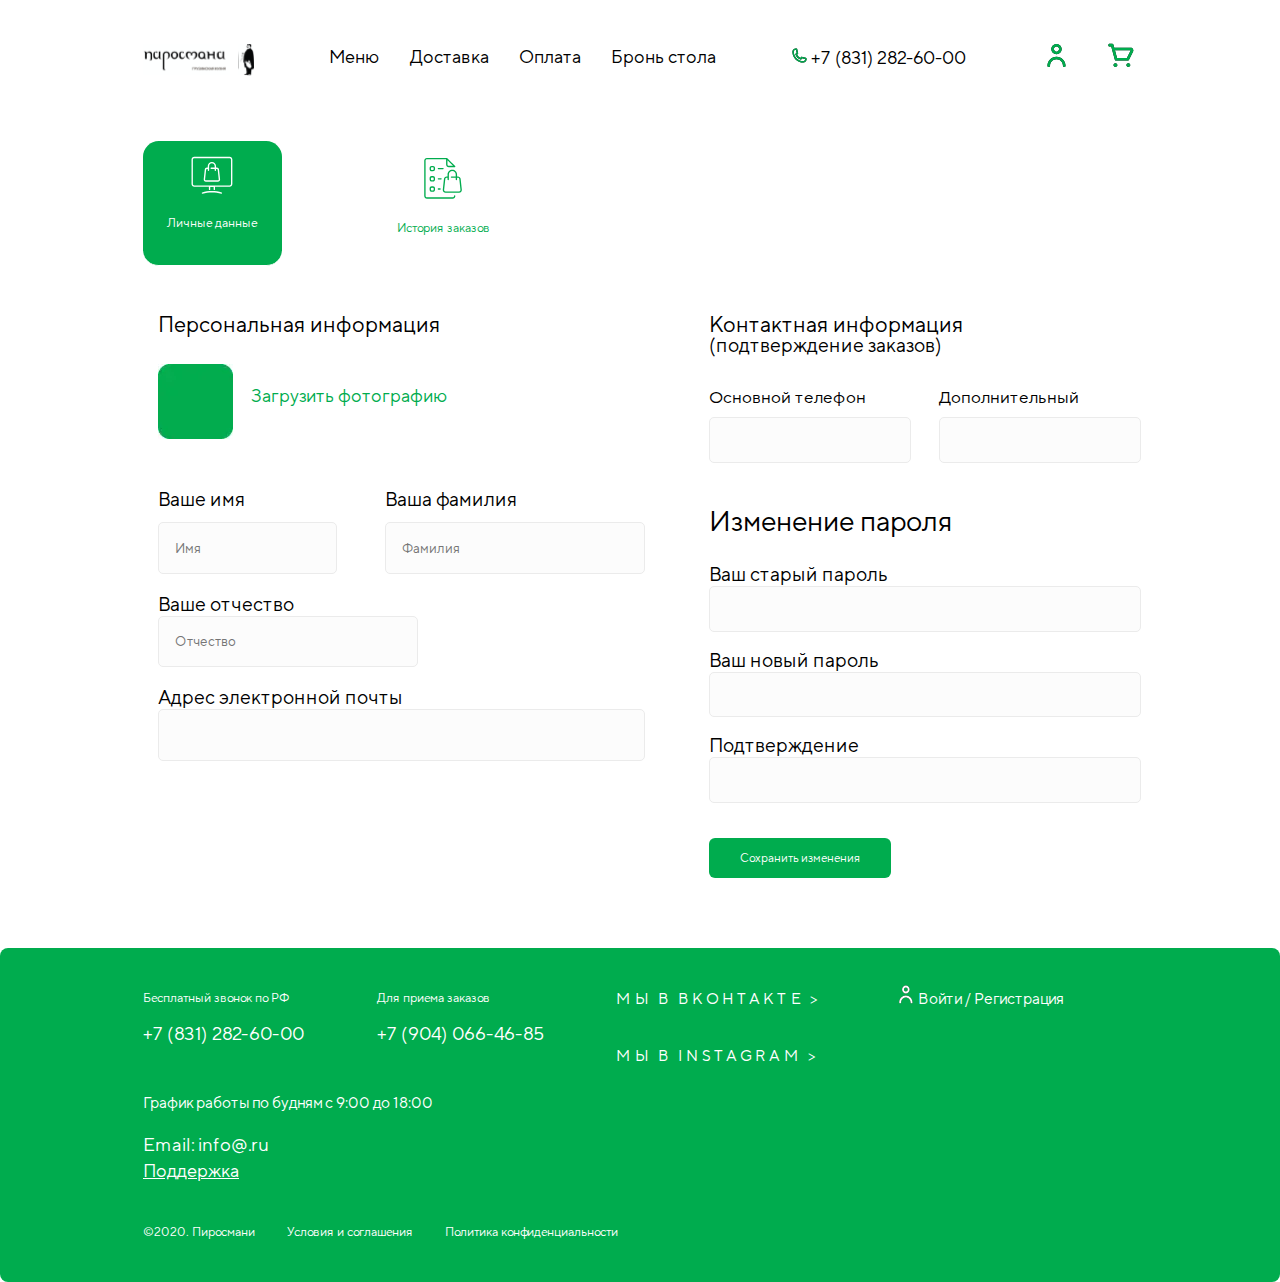
<file: lk.html>
<!DOCTYPE html>
<html lang="ru">
  <head>
  <meta charset="UTF-8">
  <meta http-equiv="X-UA-Compatible" content="IE=edge">
  <meta name="viewport" content="width=device-width, initial-scale=1.0">
  <link rel="stylesheet" href="files/magnific-popup.css">
  <link rel="stylesheet" href="https://unpkg.com/swiper@8/swiper-bundle.min.css"/>
 
  <link rel="stylesheet" href="css/style.min.css">
  <title>pirosmany</title>
</head>
  <body>
    <header class="header" id="header">
  <div class="container header__container">
    <button class="burger" data-burger aria-label="Открыть меню" aria-expanded="false">
      <span class="burger__line"></span>
    </button>
    <a href="index.html" class="logo">
      <img src="img/logo.svg" alt="logo">
    </a>
    <nav class="nav" data-nav>
      <ul class="nav__list">
        <li class="nav__item"><a href="#menu" class="nav__link">Меню</a>
          <ul>
            <a href="">
              <svg width="17" height="16" viewBox="0 0 17 16" fill="none" xmlns="http://www.w3.org/2000/svg">
                <path d="M15.3298 7.26831H0.792887C0.391474 7.26831 0.06604 7.59374 0.06604 7.99516C0.06604 10.8669 1.5882 13.3895 3.86779 14.7996C3.76322 14.9255 3.70028 15.0872 3.70028 15.2636C3.70028 15.665 4.02571 15.9905 4.42712 15.9905H11.6956C12.097 15.9905 12.4224 15.665 12.4224 15.2636C12.4224 15.0872 12.3595 14.9255 12.2549 14.7996C14.5345 13.3895 16.0567 10.8669 16.0567 7.99516C16.0567 7.59374 15.7312 7.26831 15.3298 7.26831Z" fill="#333333"/>
                <path d="M13.5589 8.41699H2.84618C2.55037 8.41699 2.31055 8.6473 2.31055 8.93137C2.31055 10.9637 3.43227 12.7489 5.11216 13.7467C5.0351 13.8358 4.98872 13.9503 4.98872 14.0752C4.98872 14.3592 5.22854 14.5895 5.52435 14.5895H10.8807C11.1765 14.5895 11.4163 14.3592 11.4163 14.0752C11.4163 13.9503 11.3699 13.8358 11.2929 13.7467C12.9728 12.7489 14.0945 10.9637 14.0945 8.93137C14.0945 8.6473 13.8547 8.41699 13.5589 8.41699Z" fill="white"/>
                <path d="M5.18342 0.2129C4.89961 -0.0710069 4.43932 -0.07091 4.15546 0.212851C3.75885 0.609516 3.21555 1.15271 3.2157 2.18047C3.21555 3.20838 3.75875 3.75153 4.15541 4.1481C4.51181 4.50454 4.66939 4.67933 4.66939 5.08791C4.66939 5.48933 4.99483 5.81476 5.39624 5.81476C5.79765 5.81476 6.12309 5.48933 6.12309 5.08791C6.12309 4.05991 5.57989 3.51676 5.18322 3.12019C4.82688 2.76384 4.66934 2.58911 4.66939 2.18047C4.66934 1.77199 4.82692 1.5972 5.18337 1.24076C5.46728 0.956949 5.46728 0.496758 5.18342 0.2129Z" fill="#333333"/>
                <path d="M8.57531 0.2129C8.2915 -0.0710069 7.83122 -0.07091 7.54736 0.212851C7.15069 0.609467 6.60745 1.15266 6.60754 2.18047C6.6074 3.20838 7.1506 3.75153 7.54726 4.1481C7.90371 4.50454 8.06129 4.67933 8.06129 5.08791C8.06129 5.48933 8.38672 5.81476 8.78813 5.81476C9.18955 5.81476 9.51498 5.48933 9.51498 5.08791C9.51498 4.05991 8.97178 3.51676 8.57517 3.12019C8.21877 2.76384 8.06124 2.58911 8.06129 2.18047C8.06124 1.77199 8.21882 1.5972 8.57526 1.24076C8.85917 0.956949 8.85917 0.496758 8.57531 0.2129Z" fill="#333333"/>
                <path d="M11.9674 0.2129C11.6836 -0.0710069 11.2233 -0.07091 10.9394 0.212851C10.5428 0.609467 9.99954 1.15266 9.99963 2.18047C9.99949 3.20838 10.5427 3.75153 10.9394 4.1481C11.2958 4.50454 11.4534 4.67933 11.4534 5.08791C11.4534 5.48933 11.7788 5.81476 12.1802 5.81476C12.5816 5.81476 12.9071 5.48933 12.9071 5.08791C12.9071 4.05991 12.3639 3.51676 11.9673 3.12019C11.6109 2.76384 11.4533 2.58911 11.4534 2.18047C11.4533 1.77199 11.6109 1.5972 11.9674 1.24076C12.2513 0.956949 12.2513 0.496758 11.9674 0.2129Z" fill="#333333"/>
                </svg>
                
              <li>Супы</li>
            </a>
            <a href="">
              <svg width="17" height="11" viewBox="0 0 17 11" fill="none" xmlns="http://www.w3.org/2000/svg">
                <path d="M16.0579 7.04086C15.5919 6.15172 14.9935 5.33728 14.2891 4.60775C14.2239 4.05892 14.0031 3.52502 13.6092 3.08894C12.9625 2.37504 12.0679 1.91247 11.1122 1.78612C11.1054 1.7766 11.102 1.76508 11.0952 1.75556C10.7352 1.26308 10.183 0.981201 9.57979 0.981201H6.85731C6.25413 0.981201 5.70189 1.26308 5.34187 1.75556C5.33509 1.76508 5.33168 1.7766 5.3249 1.78612C4.36918 1.91247 3.47526 2.37504 2.82795 3.08964C2.43399 3.52505 2.21391 4.05895 2.148 4.60711C1.44359 5.33731 0.846524 6.14971 0.395505 7.01033C-0.0548443 7.77246 -0.0426176 8.71254 0.426741 9.46448C0.854675 10.1492 1.6623 10.554 2.47812 10.554C2.75866 10.554 3.03988 10.5065 3.3075 10.4059L5.89207 9.37212C6.22082 9.47604 6.56183 9.53988 6.91096 9.53988C6.97346 9.53988 7.03594 9.52495 7.09844 9.52154C7.37558 9.84622 7.77498 10.0412 8.22396 10.0412C8.67091 10.0412 9.06897 9.84622 9.34407 9.52221C9.4025 9.52492 9.4616 9.53918 9.51999 9.53918C9.86708 9.53918 10.2074 9.47397 10.5375 9.36938L13.1486 10.4127C13.4155 10.5105 13.6954 10.5574 13.9718 10.5574C14.7843 10.5574 15.579 10.1553 16.011 9.46448C16.4797 8.71254 16.4919 7.77243 16.0579 7.04086ZM6.11693 8.01629C6.04424 7.98572 5.97632 7.94904 5.90841 7.91099C5.83301 7.86887 5.75965 7.8227 5.69103 7.77039C5.65231 7.74186 5.61019 7.71674 5.57351 7.68547L5.30927 7.41037L3.86244 5.90174C3.82102 5.85828 3.78771 5.81004 3.7524 5.7625C3.73473 5.73805 3.71231 5.7163 3.69601 5.69118C3.67156 5.65246 3.65459 5.61034 3.63351 5.56958C3.6145 5.53153 3.59138 5.49555 3.57578 5.45614C3.56152 5.41946 3.55337 5.38074 3.54251 5.34339C3.52824 5.29585 3.51127 5.24965 3.50242 5.20141C3.49631 5.17085 3.49631 5.13961 3.49223 5.10834C3.48545 5.05062 3.47797 4.99219 3.47797 4.9331C3.47934 4.5989 3.59616 4.2647 3.83525 4.00116C4.14907 3.65407 4.55118 3.39594 4.99338 3.24855C5.00494 3.31717 5.02394 3.38441 5.04295 3.45096C5.04974 3.47678 5.04974 3.50327 5.05789 3.5284L6.5285 8.14668C6.38455 8.12089 6.24938 8.07064 6.11693 8.01629ZM12.9449 5.10838C12.9408 5.13961 12.9408 5.17088 12.9347 5.20145C12.9259 5.25035 12.9089 5.29655 12.8946 5.34409C12.883 5.38144 12.8756 5.41949 12.8613 5.45617C12.8443 5.49896 12.8199 5.53835 12.7988 5.5791C12.7791 5.61645 12.7642 5.65517 12.7411 5.69051C12.6928 5.76524 12.6378 5.83656 12.5747 5.90177L10.8751 7.67397C10.7549 7.7779 10.6225 7.86008 10.4859 7.93277C10.4465 7.95315 10.4078 7.9742 10.3677 7.99254C10.221 8.05841 10.0696 8.11344 9.91195 8.14333L11.3791 3.52776C11.3873 3.50331 11.3866 3.47818 11.3934 3.45373C11.4131 3.38581 11.4321 3.31787 11.4437 3.24858C11.8852 3.39597 12.288 3.6541 12.6018 4.00052C12.8409 4.26477 12.9578 4.59896 12.9591 4.93316C12.9591 4.99222 12.9516 5.05065 12.9449 5.10838Z" fill="#333333"/>
                </svg>
                
              <li>Хачапури</li>
            </a>
            <a href="">
              <svg width="18" height="18" viewBox="0 0 18 18" fill="none" xmlns="http://www.w3.org/2000/svg">
                <path d="M14.6247 3.0638C13.0139 1.45302 10.8723 0.565918 8.59429 0.565918C6.31631 0.565918 4.17472 1.45302 2.56395 3.0638C0.953111 4.67457 0.06604 6.81619 0.06604 9.0942C0.06604 11.361 0.945649 13.4951 2.54283 15.1034C2.65813 15.2195 2.84565 15.22 2.96161 15.1048C3.07761 14.9896 3.07828 14.8021 2.96305 14.686C1.4768 13.1894 0.65832 11.2035 0.65832 9.0942C0.65832 4.71828 4.2184 1.1582 8.59432 1.1582C12.9702 1.1582 16.5303 4.71828 16.5303 9.0942C16.5303 13.4701 12.9702 17.0302 8.59429 17.0302C6.77631 17.0302 5.06596 16.4322 3.6481 15.3007C3.52028 15.1987 3.33396 15.2197 3.23195 15.3474C3.12991 15.4753 3.15087 15.6616 3.27876 15.7637C4.80258 16.9797 6.64072 17.6225 8.59432 17.6225C10.8723 17.6225 13.014 16.7354 14.6247 15.1246C16.2355 13.5139 17.1226 11.3722 17.1226 9.09424C17.1226 6.81626 16.2355 4.67457 14.6247 3.0638Z" fill="#333333"/>
                <path d="M13.7925 7.04492C13.6453 6.67194 13.4568 6.31359 13.2322 5.97976C13.1409 5.84404 12.9568 5.80802 12.8212 5.89937C12.6855 5.99072 12.6495 6.17471 12.7408 6.31039C12.9416 6.60875 13.11 6.92899 13.2415 7.26229C13.2875 7.37872 13.399 7.44981 13.5171 7.44981C13.5533 7.44981 13.5901 7.44315 13.6257 7.42909C13.7779 7.36903 13.8525 7.19706 13.7925 7.04492Z" fill="#333333"/>
                <path d="M10.9261 13.8536C10.8624 13.703 10.6887 13.6326 10.538 13.6963C9.9225 13.9566 9.26852 14.0886 8.59422 14.0886C5.84046 14.0886 3.60009 11.8483 3.60009 9.09451C3.60009 8.62758 3.66442 8.16546 3.79128 7.72096C3.83619 7.56368 3.74504 7.39982 3.5878 7.35494C3.43036 7.3101 3.26663 7.40108 3.22175 7.55842C3.0798 8.05579 3.00781 8.57262 3.00781 9.09447C3.00781 12.1748 5.51385 14.6809 8.59422 14.6809C9.3482 14.6809 10.0799 14.5331 10.7688 14.2418C10.9194 14.178 10.9899 14.0043 10.9261 13.8536Z" fill="#333333"/>
                <path d="M12.6691 3.40557C12.4988 3.11095 12.2267 2.98879 12.0369 2.92256C11.9842 2.90417 11.9274 2.90104 11.873 2.91356L11.8502 2.91883C11.5147 2.99585 11.1677 2.86509 10.9664 2.58559C10.9328 2.53882 10.8862 2.50284 10.8324 2.48215C10.648 2.41133 10.3663 2.33001 10.0511 2.44208C9.43499 2.66118 8.95374 3.13906 8.73074 3.7532C8.69943 3.83945 8.67441 3.92669 8.65422 4.01451C8.53439 3.86353 8.39817 3.72311 8.2464 3.59562C8.15069 3.51527 8.04449 3.45054 7.93069 3.40331C7.58912 3.26149 7.19399 3.3004 6.87365 3.50748L6.75775 3.58237C6.53602 3.72578 6.25172 3.72232 6.03348 3.57344L5.96462 3.52647C5.55667 3.24816 5.02315 3.25399 4.63718 3.54089C4.62069 3.55318 4.60427 3.56601 4.58788 3.5795C4.33703 3.78654 4.12475 4.03246 3.95695 4.31043C3.8724 4.45045 3.91744 4.63247 4.05743 4.71699C4.19751 4.80147 4.37947 4.7565 4.46398 4.61652C4.59717 4.39591 4.76567 4.2007 4.96482 4.03636C4.97328 4.02937 4.98184 4.0227 4.99047 4.01627C5.17393 3.87989 5.43127 3.87966 5.63082 4.01577L5.69968 4.06275C6.11533 4.34628 6.65691 4.35291 7.07926 4.07977L7.19516 4.00488C7.35183 3.90361 7.54188 3.88322 7.70345 3.95035C7.76229 3.9748 7.81532 4.00711 7.86543 4.04922C8.42003 4.51504 8.71382 5.19797 8.67161 5.92297C8.60512 7.06472 7.65762 8.00003 6.51446 8.05237C5.8874 8.08112 5.29312 7.85898 4.84096 7.42701C4.3885 6.99477 4.13928 6.41225 4.13928 5.78678C4.13928 5.63741 4.15384 5.4881 4.18262 5.34298C4.21437 5.18251 4.11009 5.02667 3.94962 4.99492C3.78955 4.96311 3.63338 5.06741 3.6016 5.22785C3.56539 5.41078 3.547 5.59886 3.547 5.78675C3.547 6.57558 3.86121 7.31018 4.4318 7.85522C4.96935 8.36875 5.66587 8.64711 6.40576 8.64708C6.45087 8.64708 6.49611 8.64605 6.54151 8.64395C7.2444 8.61177 7.90986 8.31928 8.41536 7.82034C8.89701 7.34496 9.19243 6.72193 9.25473 6.05682C9.49812 6.29542 9.79641 6.47511 10.1334 6.58031C10.3434 6.64591 10.5603 6.67842 10.7772 6.67842C11.089 6.67842 11.4006 6.61106 11.6909 6.47771C12.1831 6.25157 12.571 5.85561 12.7831 5.36274C13.059 4.72185 13.0175 4.00848 12.6691 3.40557ZM12.2392 5.12861C11.9225 5.86441 11.075 6.25367 10.3099 6.01495C9.89019 5.88393 9.55192 5.5956 9.3574 5.20307C9.16279 4.81027 9.13793 4.36713 9.28748 3.95531C9.44991 3.50794 9.80057 3.15978 10.2495 3.00011C10.2892 2.98602 10.3295 2.97883 10.3732 2.97883C10.4245 2.97883 10.4804 2.98872 10.5455 3.00894C10.8779 3.4112 11.4 3.60292 11.9152 3.50988C12.0363 3.56095 12.1085 3.61924 12.1563 3.70193C12.4102 4.14127 12.4403 4.66122 12.2392 5.12861Z" fill="#333333"/>
                <path d="M15.0376 9.64647C15.0833 8.981 14.7499 8.33712 14.1627 7.99399C13.5753 7.65086 12.8507 7.67661 12.2935 8.04319C11.9912 7.87263 11.6408 7.82722 11.3045 7.9155C10.9614 8.00552 10.674 8.22372 10.4952 8.52987C10.1371 9.14277 10.3273 9.92734 10.9155 10.311C10.9118 10.3656 10.9086 10.4197 10.9056 10.473C10.8758 10.9935 10.845 11.5318 10.2851 12.49C10.2026 12.6312 10.2502 12.8126 10.3914 12.8951L11.7451 13.6859C11.7908 13.7127 11.8424 13.7264 11.8945 13.7264C11.9196 13.7264 11.9449 13.7232 11.9697 13.7167C12.0456 13.6967 12.1105 13.6474 12.1502 13.5796C12.5826 12.8395 12.9492 12.5112 13.2203 12.3079C13.3511 12.2098 13.3777 12.0242 13.2795 11.8933C13.1814 11.7625 12.9958 11.736 12.865 11.8341C12.4596 12.1381 12.1221 12.5128 11.7931 13.028L10.9408 12.5301C11.4306 11.606 11.4683 11.0069 11.4963 10.5181C11.596 10.529 11.6969 10.5294 11.797 10.5177C11.9452 10.7378 12.1412 10.922 12.3729 11.0574C12.6046 11.1928 12.8613 11.273 13.1258 11.294C13.2364 11.5581 13.4308 11.7824 13.6808 11.9285C13.8908 12.0512 14.121 12.1095 14.3482 12.1095C14.805 12.1095 15.2502 11.8739 15.4968 11.4519C15.8626 10.8258 15.6561 10.0204 15.0376 9.64647ZM14.9853 11.1532C14.7809 11.5033 14.3297 11.6217 13.9795 11.4172C13.7998 11.3122 13.6764 11.1422 13.632 10.9385C13.6023 10.8019 13.4813 10.7053 13.3428 10.7053C13.3377 10.7053 13.3325 10.7055 13.3274 10.7057C13.0979 10.7177 12.8708 10.6624 12.6715 10.5461C12.4724 10.4297 12.3129 10.2592 12.2104 10.0532C12.1459 9.92331 11.9966 9.85931 11.8581 9.90205C11.6587 9.96345 11.4501 9.93937 11.2704 9.83446C10.9204 9.62992 10.802 9.17875 11.0065 8.82863C11.1056 8.65909 11.2647 8.53823 11.4547 8.48836C11.6447 8.43846 11.8427 8.46561 12.0122 8.56468C12.0468 8.5849 12.0805 8.60856 12.1124 8.63504C12.2236 8.72759 12.3856 8.72612 12.4953 8.63144C12.8775 8.30121 13.4275 8.2505 13.8638 8.50542C14.3 8.7603 14.526 9.26427 14.426 9.75954C14.3973 9.90149 14.4756 10.0434 14.6109 10.0949C14.6497 10.1096 14.6868 10.1273 14.7213 10.1475C14.7213 10.1475 14.7213 10.1475 14.7213 10.1475C15.0714 10.352 15.1898 10.8032 14.9853 11.1532Z" fill="#333333"/>
                <path d="M8.45835 11.9336C8.6219 11.9336 8.75447 11.801 8.75447 11.6374C8.75447 11.4739 8.6219 11.3413 8.45835 11.3413C8.29481 11.3413 8.16223 11.4739 8.16223 11.6374C8.16223 11.801 8.29481 11.9336 8.45835 11.9336Z" fill="#333333"/>
                <path d="M7.84202 10.7487C8.00557 10.7487 8.13815 10.6162 8.13815 10.4526C8.13815 10.2891 8.00557 10.1565 7.84202 10.1565C7.67848 10.1565 7.5459 10.2891 7.5459 10.4526C7.5459 10.6162 7.67848 10.7487 7.84202 10.7487Z" fill="#333333"/>
                <path d="M7.00218 11.8147C7.16572 11.8147 7.2983 11.6821 7.2983 11.5185C7.2983 11.355 7.16572 11.2224 7.00218 11.2224C6.83863 11.2224 6.70605 11.355 6.70605 11.5185C6.70605 11.6821 6.83863 11.8147 7.00218 11.8147Z" fill="#333333"/>
                <path d="M6.15171 12.2295C6.31526 12.2295 6.44784 12.0969 6.44784 11.9333C6.44784 11.7698 6.31526 11.6372 6.15171 11.6372C5.98817 11.6372 5.85559 11.7698 5.85559 11.9333C5.85559 12.0969 5.98817 12.2295 6.15171 12.2295Z" fill="#333333"/>
                <path d="M5.67503 11.1633C5.83858 11.1633 5.97115 11.0307 5.97115 10.8672C5.97115 10.7036 5.83858 10.571 5.67503 10.571C5.51149 10.571 5.37891 10.7036 5.37891 10.8672C5.37891 11.0307 5.51149 11.1633 5.67503 11.1633Z" fill="#333333"/>
                <path d="M6.68187 10.6303C6.84541 10.6303 6.97799 10.4978 6.97799 10.3342C6.97799 10.1707 6.84541 10.0381 6.68187 10.0381C6.51832 10.0381 6.38574 10.1707 6.38574 10.3342C6.38574 10.4978 6.51832 10.6303 6.68187 10.6303Z" fill="#333333"/>
                <path d="M7.00218 9.56417C7.16572 9.56417 7.2983 9.43159 7.2983 9.26805C7.2983 9.1045 7.16572 8.97192 7.00218 8.97192C6.83863 8.97192 6.70605 9.1045 6.70605 9.26805C6.70605 9.43159 6.83863 9.56417 7.00218 9.56417Z" fill="#333333"/>
                <path d="M5.61583 10.0974C5.77937 10.0974 5.91195 9.9648 5.91195 9.80125C5.91195 9.63771 5.77937 9.50513 5.61583 9.50513C5.45228 9.50513 5.3197 9.63771 5.3197 9.80125C5.3197 9.9648 5.45228 10.0974 5.61583 10.0974Z" fill="#333333"/>
                </svg>
                
              <li>Холодные закуски</li>
            </a>
            <a href="">
              <svg width="18" height="16" viewBox="0 0 18 16" fill="none" xmlns="http://www.w3.org/2000/svg">
                <path d="M13.4947 4.55073C13.1164 4.1967 12.7852 3.68508 12.4346 3.14333C12.0267 2.51323 11.605 1.86172 11.0411 1.34559C10.357 0.719387 9.59156 0.415039 8.70104 0.415039C7.81052 0.415039 7.04507 0.719387 6.36099 1.34552C5.79705 1.86169 5.37535 2.5132 4.96751 3.14326C4.61689 3.68501 4.28569 4.1967 3.9074 4.55066C2.47065 5.89521 0.06604 8.14553 0.06604 11.2792C0.06604 12.9235 0.835331 14.1276 2.35263 14.8581C3.73662 15.5244 5.75387 15.8347 8.70104 15.8347C11.6482 15.8347 13.6655 15.5244 15.0494 14.8581C16.5667 14.1276 17.336 12.9235 17.336 11.2792C17.336 8.14553 14.9314 5.89521 13.4947 4.55073ZM14.5662 13.8267C13.3555 14.4096 11.437 14.693 8.70104 14.693C5.96509 14.693 4.04654 14.4097 2.83585 13.8267C1.69924 13.2795 1.19233 12.4938 1.19233 11.2792C1.19233 8.64539 3.28598 6.68609 4.67136 5.38961C5.15138 4.94042 5.53665 4.34523 5.9092 3.76963C6.27798 3.19988 6.65927 2.61075 7.11577 2.19295C7.58999 1.75894 8.09369 1.5568 8.70104 1.5568C9.30839 1.5568 9.81209 1.75894 10.2863 2.19298C10.7428 2.61078 11.1241 3.19992 11.4928 3.76967C11.8654 4.34527 12.2507 4.94049 12.7307 5.38964C14.1161 6.68612 16.2097 8.64542 16.2097 11.2792C16.2097 12.4938 15.7028 13.2795 14.5662 13.8267Z" fill="#333333"/>
                <path d="M7.78176 4.89654L7.11052 3.97974C6.63992 4.33383 6.55383 5.07537 6.43467 6.10179C6.28861 7.35991 6.10687 8.92565 5.20593 9.82286L5.99526 10.6373C7.17906 9.4583 7.39534 7.59542 7.55323 6.23518C7.61257 5.72424 7.69376 5.02456 7.80716 4.87291C7.80706 4.87305 7.79926 4.88338 7.78176 4.89654Z" fill="#333333"/>
                <path d="M10.9673 6.10183C10.8482 5.07537 10.7621 4.3338 10.2915 3.97974L9.62021 4.89654C9.60271 4.88338 9.59492 4.87305 9.59485 4.87298C9.70822 5.02459 9.78944 5.72434 9.84877 6.23521C10.0067 7.59543 10.2229 9.45834 11.4068 10.6373L12.1961 9.8229C11.2951 8.92569 11.1134 7.35991 10.9673 6.10183Z" fill="#333333"/>
                </svg>
                
              <li>Хинкали</li>
            </a>
            <a href="">
              <svg width="17" height="19" viewBox="0 0 17 19" fill="none" xmlns="http://www.w3.org/2000/svg">
                <path d="M7.66846 4.26743L7.36211 4.02123C7.29735 3.96919 7.24877 3.90288 7.21778 3.82894C7.1923 3.76796 7.1785 3.70187 7.17944 3.63344C7.18002 3.59109 7.18643 3.5499 7.19731 3.51023C7.22531 3.40788 7.2856 3.31682 7.37256 3.25073C7.79556 2.92928 8.04558 2.4403 8.05852 1.9092C8.07145 1.37805 7.84561 0.877467 7.43876 0.535768C7.17457 0.313855 6.78059 0.348162 6.55874 0.612346C6.33687 0.87653 6.37114 1.27048 6.63529 1.4924C6.79194 1.62397 6.81176 1.79092 6.80963 1.87871C6.80751 1.96646 6.77958 2.13223 6.61662 2.25601C6.18775 2.582 5.93758 3.07783 5.93034 3.6165C5.92306 4.15514 6.15971 4.6576 6.57961 4.99501L6.88596 5.24121C7.00135 5.33393 7.13951 5.37901 7.27685 5.37901C7.45962 5.37901 7.64074 5.29916 7.76413 5.14561C7.98017 4.87666 7.93736 4.4835 7.66846 4.26743Z" fill="#333333"/>
                <path d="M10.2626 4.59063L9.90326 4.30183C9.87108 4.27596 9.84254 4.24702 9.81601 4.2166C9.70693 4.09138 9.64643 3.93127 9.6487 3.76143C9.65053 3.62737 9.69097 3.5003 9.76307 3.39248C9.80455 3.33046 9.85634 3.27475 9.91778 3.22808C10.3876 2.871 10.6653 2.32789 10.6797 1.73797C10.6941 1.14809 10.4432 0.592043 9.99137 0.212541C9.72718 -0.00937209 9.33319 0.0248987 9.11132 0.289083C8.88944 0.553231 8.92371 0.947219 9.18786 1.1691C9.34736 1.30304 9.43586 1.4993 9.43078 1.70752C9.4257 1.91574 9.32768 2.10745 9.16188 2.23344C8.68555 2.59542 8.40767 3.14617 8.39959 3.74445C8.39152 4.34273 8.65437 4.90079 9.12069 5.27557L9.48001 5.56437C9.5954 5.65709 9.7336 5.70218 9.8709 5.70218C10.0537 5.70218 10.2348 5.62232 10.3582 5.4688C10.5743 5.1999 10.5315 4.80674 10.2626 4.59063Z" fill="#333333"/>
                <path d="M12.7587 4.26743L12.4523 4.02123C12.3876 3.96919 12.339 3.90292 12.308 3.82894C12.2825 3.76796 12.2687 3.70187 12.2696 3.63344C12.2702 3.59109 12.2766 3.54987 12.2875 3.51019C12.3155 3.40788 12.3758 3.31678 12.4628 3.25073C12.8858 2.92928 13.1358 2.4403 13.1487 1.9092C13.1617 1.37805 12.9358 0.877467 12.529 0.535768C12.2648 0.313855 11.8708 0.348162 11.649 0.612346C11.4271 0.87653 11.4613 1.27048 11.7255 1.4924C11.8821 1.62397 11.902 1.79092 11.8998 1.87871C11.8977 1.96646 11.8697 2.13223 11.7068 2.25601C11.278 2.582 11.0278 3.07783 11.0205 3.6165C11.0133 4.15514 11.2499 4.6576 11.6698 4.99501L11.9762 5.24121C12.0916 5.33393 12.2297 5.37901 12.3671 5.37901C12.5498 5.37901 12.731 5.29916 12.8543 5.14561C13.0704 4.87666 13.0276 4.4835 12.7587 4.26743Z" fill="#333333"/>
                <path d="M16.0566 8.78884V6.54293C16.0566 6.19795 15.7769 5.91326 15.432 5.91326C15.2055 5.91326 15.0077 6.04321 14.8981 6.20981H4.10568L1.24492 0.717468C1.08564 0.411482 0.708405 0.295011 0.402454 0.454293C0.0964314 0.613539 -0.0225254 0.991923 0.136684 1.29798L2.93943 6.68502V8.78884C2.93943 11.3229 4.37513 13.5269 6.47347 14.6265L4.52302 17.5449C4.33134 17.8317 4.40846 18.2196 4.69524 18.4113C4.80187 18.4826 4.92249 18.5167 5.04173 18.5167C5.24332 18.5167 5.4412 18.4193 5.56163 18.2391L6.4295 16.9405L8.89419 17.701V17.8695C8.89419 18.2145 9.17387 18.4941 9.51881 18.4941C9.86379 18.4941 10.1434 18.2144 10.1434 17.8695V17.701L12.6081 16.9405L13.476 18.2391C13.5964 18.4193 13.7943 18.5167 13.9959 18.5167C14.1152 18.5167 14.2358 18.4826 14.3424 18.4113C14.6292 18.2196 14.7063 17.8317 14.5146 17.5449L12.5554 14.6135C14.6355 13.5095 16.0566 11.313 16.0566 8.78884ZM4.18875 7.45909H14.8074V8.00043H4.18875V7.45909ZM8.89426 16.3936L7.15391 15.8566L7.65612 15.1052C8.05454 15.2225 8.46856 15.3029 8.89426 15.3423V16.3936ZM10.1435 16.3936V15.34C10.5676 15.2987 10.9798 15.2165 11.3766 15.0977L11.8839 15.8567L10.1435 16.3936ZM9.50847 14.1217H9.50328C6.73098 14.1217 4.4481 11.998 4.20972 9.24967H14.7865C14.5488 11.998 12.2726 14.1217 9.50847 14.1217Z" fill="#333333"/>
                </svg>
                
              <li>Шашлык</li>
            </a>
            <a href="">
              <svg width="17" height="10" viewBox="0 0 17 10" fill="none" xmlns="http://www.w3.org/2000/svg">
                <path d="M12.9194 2.37451C12.9194 1.83417 13.3789 1.35772 13.9435 1.35772C14.5082 1.35772 14.9676 1.79734 14.9676 2.33768C14.9676 2.87802 14.5082 3.31764 13.9435 3.31764C13.6428 3.31764 13.399 3.55087 13.399 3.83866C13.399 4.12634 13.6428 4.35968 13.9435 4.35968C15.1087 4.35968 16.0566 3.45267 16.0566 2.33762C16.0566 1.22268 15.1087 0.315675 13.9435 0.315675C12.883 0.315675 12.0026 1.06725 11.8531 2.04298C11.1571 2.27956 10.5189 2.39528 9.91085 2.39528C9.91074 2.39528 9.91058 2.39528 9.91042 2.39528C8.62116 2.39507 7.66016 1.87039 6.64285 1.31506C6.0351 0.983218 5.40673 0.640148 4.70422 0.416088C4.21148 0.258901 3.71232 0.179199 3.22065 0.179199C1.40979 0.179199 0.273061 1.24705 0.22552 1.29239C0.0960877 1.41624 0.0404168 1.59404 0.0771359 1.76565C0.113909 1.93721 0.238388 2.07961 0.408307 2.14458C2.04484 2.77096 2.94666 3.82361 3.81871 4.84154C4.68511 5.85272 5.57552 6.89054 7.10981 7.27714C6.59735 7.72444 6.10116 8.38199 6.10116 9.25262C6.10116 9.54031 6.34495 9.77354 6.64565 9.77354H10.2393C10.2397 9.77354 10.2401 9.77354 10.2403 9.77354C10.5411 9.77354 10.7848 9.54031 10.7848 9.25262C10.7848 9.23995 10.7844 9.22738 10.7834 9.21491C10.7687 8.31882 10.2281 7.6518 9.6964 7.21037C11.5831 6.51573 12.9194 4.29744 12.9194 2.37451ZM7.30562 8.7317C7.54995 8.18853 8.12319 7.80697 8.44176 7.62836C8.75942 7.80759 9.33287 8.19054 9.57822 8.7317H7.30562ZM10.7978 5.11877C10.1248 5.94067 9.29228 6.39337 8.4535 6.39337C6.55633 6.39337 5.71992 5.41702 4.66094 4.18095C3.89823 3.29074 3.05068 2.30151 1.69057 1.57637C2.0695 1.39193 2.5904 1.22134 3.22071 1.22134C3.59506 1.22134 3.97829 1.28301 4.35986 1.40481C4.96045 1.59631 5.51554 1.8994 6.10321 2.22016C7.19907 2.81846 8.3323 3.43721 9.91036 3.43732C9.91058 3.43732 9.91074 3.43732 9.91095 3.43732C10.5017 3.43732 11.1078 3.34989 11.7465 3.17127C11.5999 3.8537 11.2676 4.54489 10.7978 5.11877Z" fill="#333333"/>
                </svg>
                
              <li>Соусы</li>
            </a>
            <a href="">
              <svg width="17" height="16" viewBox="0 0 17 16" fill="none" xmlns="http://www.w3.org/2000/svg">
                <path d="M16.0566 7.93704C16.0566 7.54455 15.7312 7.22635 15.3298 7.22635H15.2635C14.9608 5.62137 13.652 4.35667 12.0027 4.0832C11.6828 2.23891 10.0372 0.830078 8.06132 0.830078C6.08547 0.830078 4.4398 2.23891 4.11994 4.0832C2.47063 4.35667 1.16193 5.62137 0.859172 7.22635H0.792884C0.391472 7.22635 0.06604 7.54455 0.06604 7.93704C0.06604 10.745 1.5882 13.2115 3.86777 14.5902C3.7632 14.7133 3.70026 14.8714 3.70026 15.0439C3.70026 15.4364 4.02569 15.7546 4.4271 15.7546H11.6955C12.097 15.7546 12.4224 15.4364 12.4224 15.0439C12.4224 14.8714 12.3594 14.7133 12.2549 14.5902C14.5345 13.2115 16.0566 10.745 16.0566 7.93704ZM4.79053 5.44957C5.19194 5.44957 5.51737 5.13137 5.51737 4.73888C5.51737 3.3673 6.65856 2.25146 8.06132 2.25146C9.46404 2.25146 10.6053 3.3673 10.6053 4.73888C10.6053 5.13137 10.9307 5.44957 11.3321 5.44957C12.4823 5.44957 13.4562 6.20007 13.7697 7.22635H10.2419C10.563 6.99083 10.6281 6.54537 10.3872 6.23138C10.1463 5.91735 9.69076 5.85377 9.36964 6.08924L8.78817 6.51566V4.95209C8.78817 4.5596 8.46274 4.2414 8.06132 4.2414C7.65991 4.2414 7.33448 4.5596 7.33448 4.95209V6.51566L6.753 6.08924C6.43188 5.85372 5.9763 5.9174 5.73542 6.23138C5.49455 6.54537 5.55967 6.99083 5.88079 7.22635L5.88084 7.2264H2.35293C2.66645 6.20007 3.64032 5.44957 4.79053 5.44957ZM8.06132 14.3332C4.69996 14.3332 1.92259 11.8413 1.55985 8.64774H8.05958C8.05997 8.64774 8.0604 8.64778 8.06079 8.64778C8.06098 8.64778 8.06118 8.64774 8.06137 8.64774C8.06157 8.64774 8.06176 8.64778 8.06195 8.64778C8.06234 8.64778 8.06278 8.64774 8.06316 8.64774H14.5628C14.2 11.8413 11.4227 14.3332 8.06132 14.3332Z" fill="#333333"/>
                </svg>
                
              <li>Салаты</li>
            </a>
            <a href="">
              <svg width="19" height="17" viewBox="0 0 19 17" fill="none" xmlns="http://www.w3.org/2000/svg">
                <path d="M5.54237 5.95444C5.60127 6.01333 5.67859 6.04294 5.75591 6.04294C5.83324 6.04294 5.91056 6.01333 5.96946 5.95444C6.08756 5.83634 6.08756 5.64545 5.96946 5.52735C5.66289 5.22047 5.66289 4.72149 5.96946 4.41462C6.23224 4.15184 6.37722 3.80267 6.37722 3.43116C6.37722 3.05965 6.23254 2.71048 5.96946 2.44771C5.85136 2.32961 5.66047 2.32961 5.54237 2.44771C5.42427 2.5658 5.42427 2.7567 5.54237 2.8748C5.69098 3.0234 5.77313 3.22094 5.77313 3.43116C5.77313 3.64138 5.69128 3.83892 5.54237 3.98753C5.0002 4.52969 5.0002 5.41227 5.54237 5.95444Z" fill="#333333"/>
                <path d="M12.1875 5.95444C12.2464 6.01333 12.3237 6.04294 12.4011 6.04294C12.4784 6.04294 12.5557 6.01333 12.6146 5.95444C12.7327 5.83634 12.7327 5.64545 12.6146 5.52735C12.308 5.22047 12.308 4.72149 12.6146 4.41462C12.8774 4.15184 13.0224 3.80267 13.0224 3.43116C13.0224 3.05965 12.8777 2.71048 12.6146 2.44771C12.4965 2.32961 12.3056 2.32961 12.1875 2.44771C12.0694 2.5658 12.0694 2.7567 12.1875 2.8748C12.3361 3.0234 12.4183 3.22094 12.4183 3.43116C12.4183 3.64138 12.3364 3.83892 12.1875 3.98753C11.6453 4.52969 11.6453 5.41227 12.1875 5.95444Z" fill="#333333"/>
                <path d="M8.865 4.14242C8.9239 4.20132 9.00122 4.23092 9.07855 4.23092C9.15587 4.23092 9.23319 4.20132 9.29209 4.14242C9.41019 4.02433 9.41019 3.83343 9.29209 3.71533C8.98552 3.40846 8.98552 2.90948 9.29209 2.6026C9.55487 2.33983 9.69985 1.99066 9.69985 1.61915C9.69985 1.24763 9.55517 0.898472 9.29209 0.635694C9.17399 0.517594 8.9831 0.517594 8.865 0.635694C8.7469 0.753793 8.7469 0.944685 8.865 1.06278C9.01361 1.21139 9.09576 1.40893 9.09576 1.61915C9.09576 1.82937 9.01391 2.02691 8.865 2.17551C8.32283 2.71768 8.32283 3.60026 8.865 4.14242Z" fill="#333333"/>
                <path d="M7.65542 8.3122C7.67747 8.3122 7.69982 8.30979 7.72218 8.30495C8.15652 8.20709 8.60566 8.15755 9.05751 8.15755C9.05872 8.15755 9.05993 8.15755 9.06144 8.15755C9.22817 8.15755 9.36349 8.02254 9.36349 7.85581C9.36349 7.68878 9.22847 7.55347 9.06144 7.55347C9.06023 7.55347 9.05872 7.55347 9.05721 7.55347C8.56095 7.55347 8.06711 7.60814 7.58928 7.71566C7.42647 7.75221 7.32438 7.91381 7.36093 8.07661C7.39295 8.21706 7.51739 8.3122 7.65542 8.3122Z" fill="#333333"/>
                <path d="M2.96651 13.2876C2.98493 13.2913 3.00306 13.2928 3.02088 13.2928C3.16405 13.2928 3.29121 13.1907 3.31779 13.0451C3.63161 11.3241 4.66883 9.7927 6.09236 8.94939C6.23583 8.86452 6.28325 8.67906 6.19838 8.53559C6.1132 8.39212 5.92805 8.3447 5.78458 8.42957C4.21274 9.36077 3.0686 11.0456 2.72367 12.9364C2.69346 13.1007 2.8022 13.2577 2.96651 13.2876Z" fill="#333333"/>
                <path d="M16.8009 12.8766C16.2536 9.66253 13.7481 7.10875 10.5586 6.49016C10.5637 6.44184 10.5715 6.39321 10.5715 6.34518C10.5715 5.51245 9.89406 4.83496 9.06132 4.83496C8.22859 4.83496 7.5511 5.51245 7.5511 6.34518C7.5511 6.39321 7.55865 6.44184 7.56409 6.49016C4.3745 7.10875 1.86905 9.66253 1.32174 12.8766C0.690473 13.2339 0 13.7598 0 14.3497C0 15.8855 4.68531 16.917 9.06132 16.917C13.4373 16.917 18.1226 15.8855 18.1226 14.3497C18.1226 13.7598 17.4322 13.2339 16.8009 12.8766ZM8.157 6.39743C8.15579 6.37992 8.15519 6.3624 8.15519 6.34548C8.15519 5.8459 8.56174 5.43935 9.06132 5.43935C9.5609 5.43935 9.96745 5.8459 9.96745 6.34548C9.96745 6.3627 9.96685 6.37992 9.96564 6.39743C9.95144 6.39592 9.93725 6.39532 9.92335 6.39381C9.81945 6.38233 9.71494 6.37418 9.60983 6.36693C9.57117 6.36421 9.53281 6.36028 9.49415 6.35817C9.35098 6.35032 9.20691 6.34579 9.06162 6.34579C8.91634 6.34579 8.77226 6.35032 8.6291 6.35817C8.59043 6.36028 8.55207 6.36421 8.51341 6.36693C8.4083 6.37418 8.30379 6.38263 8.19989 6.39381C8.18539 6.39532 8.1712 6.39562 8.157 6.39743ZM7.97366 7.03112C8.13586 7.00696 8.29896 6.98944 8.46267 6.97615C8.4962 6.97343 8.52972 6.97102 8.56325 6.9686C8.89489 6.94625 9.22805 6.94625 9.55969 6.9686C9.59322 6.97102 9.62675 6.97343 9.66027 6.97615C9.82398 6.98944 9.98709 7.00696 10.1493 7.03112C13.296 7.50684 15.7845 10.0129 16.2361 13.1674C16.25 13.2644 16.2611 13.3617 16.2711 13.4589C16.2744 13.4924 16.279 13.5257 16.282 13.5592C16.2938 13.693 16.3025 13.8268 16.3068 13.9606C11.5616 15.0604 6.5616 15.0604 1.81649 13.9606C1.82102 13.8268 1.82948 13.693 1.84126 13.5592C1.84428 13.5257 1.84851 13.4924 1.85213 13.4589C1.8621 13.3614 1.87328 13.2641 1.88717 13.1674C2.33842 10.0129 4.82697 7.50654 7.97366 7.03112ZM9.06132 16.3129C3.89758 16.3129 0.604088 15.0235 0.604088 14.3497C0.604088 14.234 0.747257 13.979 1.22751 13.6465C1.2263 13.6637 1.2269 13.6806 1.22569 13.6978C1.21543 13.8634 1.20818 14.0301 1.20818 14.1986V14.4366L1.43984 14.4925C3.93291 15.0906 6.49727 15.3902 9.06132 15.3902C11.6254 15.3902 14.1897 15.0909 16.6828 14.4925L16.9145 14.4366V14.1986C16.9145 14.0301 16.9072 13.8637 16.8969 13.6978C16.8957 13.6806 16.8963 13.6637 16.8951 13.6465C17.3754 13.979 17.5186 14.234 17.5186 14.3497C17.5186 15.0235 14.2251 16.3129 9.06132 16.3129Z" fill="#333333"/>
                </svg>
                
              <li>Горячие блюда</li>
            </a>
            <a href="">
              <svg width="15" height="17" viewBox="0 0 15 17" fill="none" xmlns="http://www.w3.org/2000/svg">
                <path d="M8.77817 0.445098C8.40457 0.387948 8.03339 0.426048 7.66117 0.469328C7.65158 0.470414 7.64497 0.475594 7.63587 0.477433C4.36914 -0.186225 1.53095 3.35172 0.525213 6.23612C-0.764931 9.93608 0.306711 14.3522 4.06942 15.8963C8.00785 17.5126 12.1424 14.9268 13.8406 11.1744C15.7688 6.91432 13.5284 1.17167 8.77817 0.445098ZM13.2869 10.8388C11.8565 14.2902 8.04201 16.6657 4.48338 15.3739C0.807525 14.0396 0.0318914 9.85688 1.16734 6.41961C1.6858 4.85007 2.63764 3.45458 3.86139 2.39496C5.09804 1.32415 6.57333 1.03231 8.11807 1.02094C12.7363 1.21278 14.9849 6.74145 13.2869 10.8388Z" fill="#333333"/>
                <path d="M9.70108 2.45374C9.0463 2.23208 8.34552 2.17083 7.66125 2.18345C7.60509 2.18445 7.56215 2.20392 7.52517 2.22974C1.17419 1.71948 -0.866609 13.5728 5.84725 14.866C9.15459 15.5029 11.813 13.0766 12.7021 9.92426C13.5073 7.06944 12.6821 3.46289 9.70108 2.45374ZM7.05457 14.347C3.83803 14.4818 2.08107 11.6591 2.29643 8.59235C2.52009 5.40699 4.63808 3.20446 7.54531 2.68234C7.57818 2.69989 7.61581 2.71184 7.66125 2.71259C14.615 2.82789 13.2534 14.0872 7.05457 14.347Z" fill="#333333"/>
                <path d="M4.10225 10.6135C4.04094 10.6121 4.01387 10.572 3.96843 10.5375C3.925 10.5044 3.88214 10.4916 3.82856 10.4905C3.77716 10.4894 3.76346 10.578 3.81615 10.5853C3.92669 10.601 3.96746 10.7289 4.08509 10.7456C4.17968 10.7589 4.19523 10.6156 4.10225 10.6135Z" fill="#333333"/>
                <path d="M12.0487 7.50557C12.0004 7.39001 11.8636 7.24898 11.7856 7.16024C11.6572 7.01403 11.6878 6.75886 11.6369 6.57696C11.5978 6.4371 11.4942 6.33558 11.3844 6.24208C11.5846 6.02276 11.6355 5.72197 11.353 5.35651C11.2311 5.19876 10.849 4.97601 10.8081 4.78225C10.7687 4.59568 10.75 4.46091 10.6363 4.30968C10.4464 4.05727 9.8591 4.20975 9.6091 4.17382C9.54948 4.16522 9.50396 4.1978 9.47922 4.24125C9.38238 4.12219 9.2716 4.02585 9.15284 3.98825C9.15042 3.97372 9.14551 3.95901 9.13648 3.94472C8.84273 3.48168 8.47929 3.18038 7.98178 2.98094C7.92812 2.95947 7.84666 2.98295 7.80984 3.02807C7.62671 3.25241 7.61084 3.44633 7.54292 3.69189C7.33981 3.67853 7.07151 3.6517 6.92004 3.76442C6.77945 3.86903 6.83206 4.09829 6.75673 4.24551C6.74706 4.26448 6.63362 4.26715 6.50495 4.28294C6.50197 4.25211 6.48489 4.2232 6.45009 4.21426C5.94436 4.08409 5.26589 3.98516 4.95071 4.54146C4.78659 4.83113 4.81173 4.95379 4.47938 5.02121C4.31784 5.05405 4.22261 5.18088 4.15195 5.32351C3.92523 5.78096 3.17868 6.19546 3.28092 6.79027C3.29019 6.84416 3.30824 6.89012 3.32806 6.9344C3.25949 6.95947 3.19753 6.99222 3.15209 7.03884C2.99426 7.20077 3.01924 7.42394 3.08716 7.62513C2.86205 7.75856 2.64516 7.96009 2.57555 8.22261C2.49796 8.51505 2.929 8.56551 3.08071 8.66402C3.20326 8.74365 3.33249 8.56334 3.23282 8.45957C3.18553 8.41036 3.14871 8.38028 3.09392 8.34001C3.05235 8.31436 3.00925 8.29196 2.96445 8.273C2.95245 8.26347 2.94342 8.25721 2.93504 8.25169C3.04453 8.06971 3.17796 7.94773 3.35867 7.83802C3.41773 7.80218 3.44867 7.72623 3.42949 7.65746C3.38542 7.4993 3.2669 7.30036 3.46865 7.24196C3.51199 7.22942 3.5555 7.21923 3.59901 7.20921C3.83757 7.32777 4.16081 7.32852 4.41807 7.27864C4.44192 7.353 4.47003 7.42736 4.50677 7.50273C4.55592 7.60341 4.69377 7.61076 4.76661 7.5374C4.8417 7.46178 4.92662 7.40981 5.02048 7.36286C5.02153 7.36236 5.02273 7.36211 5.02386 7.36161C4.90365 7.57634 4.77934 7.78254 4.69635 8.00763C4.2073 7.76909 3.67079 7.88197 3.45189 8.54738C3.39332 8.7256 3.15516 8.87215 3.04929 9.03516C2.93754 9.20737 2.88863 9.41641 2.88863 9.6212C2.88863 9.9453 3.10101 10.1762 3.36189 10.3028C3.32153 10.3619 3.2868 10.4259 3.26457 10.4998C3.1869 10.7582 3.30864 11.0139 3.51554 11.1589C3.6488 11.2522 3.80542 11.281 3.96028 11.2676C3.90654 11.5235 3.80534 11.7985 3.8756 12.0444C3.94634 12.2915 4.22583 12.3113 4.45755 12.2945C4.41541 12.8398 4.5552 13.4521 5.09517 13.6722C5.52484 13.8475 5.95451 13.6557 6.24955 13.3243C6.26849 13.338 6.28476 13.3532 6.30692 13.3652C6.55475 13.5005 6.83722 13.4024 7.08408 13.2577C7.13895 13.423 7.30299 13.5528 7.63251 13.6023C8.33023 13.7072 8.48186 13.2061 8.36262 12.7053C8.52239 12.9395 8.77401 13.087 9.12859 13.0462C9.62763 12.9886 9.69233 12.544 9.95643 12.2189C10.0256 12.1337 10.128 12.1162 10.1907 12.0167C10.2488 11.9247 10.2205 11.7943 10.1807 11.6773C10.5689 11.6614 10.8171 11.3998 11.0316 11.0168C11.066 10.9555 11.0233 10.8526 10.946 10.862C10.8254 10.8765 10.77 10.9146 10.6912 11.0164C10.4784 11.2918 10.3648 11.4363 9.98793 11.3975C9.90777 11.3892 9.83364 11.491 9.86208 11.5687C9.95248 11.8154 9.95699 11.8447 9.77934 11.9806C9.6153 12.1061 9.54481 12.3631 9.40929 12.5112C9.15945 12.7845 8.86271 12.7509 8.61972 12.5104C8.388 12.2809 8.36254 11.8995 8.40686 11.5785C9.17201 11.5216 9.88247 10.8843 10.1805 10.1165C10.2504 10.1329 10.3341 10.1278 10.3985 10.131C10.5446 10.1386 10.5822 9.95717 10.5132 9.86467C10.5444 9.76023 10.4122 9.6532 10.314 9.74193C10.3055 9.74979 10.2951 9.75522 10.2855 9.76182C10.365 9.37815 10.3376 8.98019 10.1606 8.61757C10.1666 8.59751 10.1728 8.57746 10.172 8.55198C10.1592 8.11667 10.3688 7.89066 10.133 7.47031C10.1236 7.45351 10.108 7.44265 10.094 7.4302C10.2026 7.28432 10.3222 7.17679 10.4217 7.06424C10.3876 7.11153 10.3818 7.1762 10.4394 7.23193C10.4509 7.24288 10.4634 7.24981 10.4754 7.25884C10.497 7.33938 10.4698 7.45736 10.4579 7.52395C10.439 7.62989 10.4099 7.73433 10.4026 7.8422C10.3975 7.9189 10.467 7.97739 10.5352 7.97973C10.7632 7.98758 10.9915 7.98574 11.2196 7.98624C11.2924 7.98641 11.3623 7.92049 11.3586 7.84212C11.3531 7.72648 11.24 7.47423 11.3188 7.37723C11.3499 7.33905 11.3647 7.28432 11.3539 7.23569C11.3594 7.24355 11.3641 7.25173 11.3716 7.25875C11.8798 7.72598 11.8449 8.24568 11.2635 8.67071C11.1658 8.74214 11.1391 8.87616 11.2262 8.97091C11.4658 9.23126 11.308 9.481 11.1667 9.69682C11.0737 9.65003 10.9784 9.60641 10.8818 9.5582C10.8167 9.5257 10.7189 9.53355 10.6843 9.61201C10.5938 9.81713 10.5746 10.1204 10.4336 10.2919C10.3142 10.4373 10.5164 10.6492 10.6368 10.5026C10.7802 10.3283 10.8152 10.102 10.8854 9.89049C10.9378 9.91614 10.9885 9.94271 11.0385 9.9702C11.0431 10.1072 11.1971 10.2021 11.3043 10.1496C11.3138 10.1576 11.3235 10.1643 11.3329 10.1726C11.2999 10.341 11.2448 10.5143 11.0558 10.5108C10.8996 10.5079 10.7524 10.4881 10.6086 10.5686C10.4846 10.6381 10.5698 10.8552 10.7054 10.8066C10.824 10.764 10.9596 10.8198 11.0821 10.8212C11.2383 10.823 11.3829 10.7513 11.4739 10.619C11.5974 10.4394 11.7187 10.1267 11.5473 9.95558C11.5209 9.92934 11.4921 9.90912 11.4644 9.8864C11.664 9.4876 11.8509 9.30287 11.602 8.87458C12.0255 8.50887 12.2975 8.10146 12.0487 7.50557ZM9.54384 6.28052C9.56285 5.84655 9.66026 5.42202 9.70506 4.9913C9.86402 5.10627 10.01 5.24146 10.0861 5.42937C10.191 5.68897 10.1528 6.00739 10.1142 6.28545C9.93315 6.32104 9.76677 6.26916 9.5776 6.27759C9.56479 6.27818 9.55407 6.28152 9.54295 6.28453C9.54303 6.28303 9.54368 6.28202 9.54384 6.28052ZM6.83988 4.6144C6.90095 4.62075 6.95783 4.57513 6.98909 4.52566C7.08481 4.3741 7.14749 4.23331 7.1607 4.05192C7.16094 4.04833 7.16102 4.04682 7.16127 4.04357C7.31483 4.01148 7.51601 4.03855 7.66127 4.03755C7.74104 4.03697 7.79099 3.98433 7.81951 3.91264C7.86576 3.79583 7.90483 3.32961 8.15331 3.44617C8.43707 3.57926 8.67201 3.78297 8.87512 4.02193C8.83757 4.04357 8.79987 4.07064 8.762 4.10849C8.60554 4.2644 8.51417 4.45949 8.46793 4.67138C8.44746 4.62075 8.39936 4.58089 8.34578 4.58123C8.11141 4.58273 7.85609 4.53745 7.62582 4.5854C7.54389 4.60245 7.51504 4.69586 7.538 4.76822C7.5741 4.99139 7.48773 5.21823 7.53671 5.43564C7.6027 5.72857 7.98564 5.72657 8.2089 5.72715C8.25676 5.72723 8.31912 5.69841 8.33918 5.6497C8.43425 5.41834 8.40146 5.17646 8.43296 4.941C8.41564 5.26953 8.48082 5.61561 8.56928 5.9103C8.33789 6.01566 7.9829 6.20156 8.0024 6.46834C8.02085 6.7195 8.2068 6.86129 8.40202 6.97994C8.30316 7.00667 8.20398 7.02873 8.10529 7.00667C8.07113 6.99907 8.04236 7.00609 8.01819 7.01962C7.79929 6.79253 7.30621 6.35329 6.99078 6.62885C6.94405 6.66962 6.91134 6.71892 6.88443 6.77147C6.83666 6.74942 6.78735 6.72159 6.73909 6.71056C6.74279 6.67756 6.70356 6.65333 6.676 6.67815C6.65554 6.69653 6.64474 6.72243 6.62452 6.7388C6.61936 6.74298 6.61719 6.74967 6.61316 6.75493C6.71991 6.3101 6.82304 5.85214 6.80032 5.42878C6.79508 5.33069 6.67044 5.28867 6.6192 5.3779C6.56796 5.46713 6.52598 5.56431 6.48763 5.6644C6.47579 5.64544 6.45847 5.63073 6.42938 5.63282C6.10066 5.65646 5.69991 5.90946 5.65552 6.27584C5.6133 6.62392 5.89731 6.90524 6.18824 7.03951C6.17938 7.09399 6.17051 7.14871 6.16109 7.20152C5.68444 7.05288 5.3459 6.70864 5.52967 6.13815C5.70934 5.58035 6.30925 5.27154 6.84004 5.25809C6.95856 5.25508 6.99505 5.05455 6.86912 5.03542C6.69993 5.00968 6.53428 5.01219 6.37476 5.03517C6.44284 4.79002 6.38507 4.56736 6.83988 4.6144ZM8.15661 4.86297C8.14468 4.91477 8.13445 4.96691 8.13067 5.0233C8.12172 5.15615 8.133 5.28633 8.1015 5.41374C8.0194 5.41299 7.93376 5.4079 7.86326 5.37581C7.82531 5.35852 7.82894 5.35083 7.82668 5.29869C7.82024 5.15264 7.82829 5.01403 7.81653 4.87333C7.92852 4.877 8.04341 4.86923 8.15661 4.86297ZM6.43671 5.80201C6.33479 6.11742 6.27848 6.46684 6.22578 6.80364C6.08866 6.67004 5.9562 6.52692 5.94025 6.32062C5.9193 6.05025 6.25253 5.92325 6.43671 5.80201ZM4.56188 6.52215C4.4486 6.49608 4.32493 6.57696 4.32864 6.70639C4.33162 6.81049 4.34153 6.908 4.35571 7.0035C4.22938 7.00116 4.08169 6.99974 3.95431 6.96816C3.94521 6.90491 3.9009 6.84801 3.82847 6.85377C3.80341 6.85578 3.77626 6.8577 3.74782 6.85996C3.7193 6.83155 3.69424 6.79938 3.67837 6.75794C3.5783 6.4965 4.09201 6.12586 4.2446 6.00229C4.37335 5.89802 4.45062 5.62547 4.52845 5.47348C4.58138 5.37005 4.87481 5.35392 4.97246 5.32919C5.02934 5.31473 5.09122 5.25809 5.10113 5.19576C5.20611 4.53644 5.65931 4.37619 6.20016 4.36992C6.17245 4.38764 6.1486 4.40794 6.13305 4.43326C6.00406 4.6418 6.01719 4.89873 6.0039 5.13836C5.62853 5.29468 5.32132 5.59764 5.16188 6.03337C5.09154 6.22546 5.07535 6.40468 5.09815 6.56928C4.91936 6.56142 4.73269 6.56142 4.56188 6.52215ZM4.7318 7.14362C4.71021 7.05313 4.69925 6.96298 4.69667 6.86839C4.85459 6.84884 5.01975 6.84968 5.17598 6.83974C5.19974 6.89196 5.22826 6.94175 5.26033 6.98946C5.08936 6.96448 4.8935 7.04126 4.7318 7.14362ZM5.04433 8.02242C5.12063 7.77394 5.24414 7.55937 5.30279 7.30429C5.30505 7.29451 5.30416 7.28549 5.30408 7.2763C5.33437 7.26544 5.36378 7.25207 5.3915 7.23369C5.4085 7.22241 5.42171 7.20695 5.43098 7.18949C5.64714 7.39352 5.94154 7.53214 6.24754 7.58477C6.33189 7.59923 6.43712 7.56322 6.45508 7.46254C6.49069 7.26326 6.54089 7.05447 6.59205 6.84233C6.59575 6.87048 6.60566 6.89772 6.62436 6.91518C6.67882 6.9659 6.7444 7.00642 6.81538 7.03876C6.8 7.28674 6.87573 7.56973 6.93455 7.78555C6.6897 8.00346 6.3986 8.33224 6.46556 8.68374C6.52671 9.00525 6.77526 9.13401 7.04952 9.19091C6.91561 9.30136 6.82239 9.42352 6.7581 9.55152C6.43534 9.55035 6.15327 9.54258 5.82391 9.38717C5.70072 9.32893 5.59791 9.27747 5.56375 9.18088C5.56778 9.17018 5.57278 9.16066 5.57648 9.14946C5.5909 9.10627 5.58051 9.07193 5.55827 9.04828C5.55997 9.03942 5.56005 9.03157 5.56254 9.02213C5.60581 8.85519 5.64368 8.72451 5.65504 8.55164C5.66156 8.45213 5.56641 8.35513 5.4711 8.36081C5.34727 8.36825 5.21803 8.3685 5.12997 8.32764C5.1025 8.29915 5.07414 8.2725 5.04537 8.24651C5.01879 8.19529 5.01282 8.12503 5.04433 8.02242ZM6.09977 10.9C6.05087 10.9178 6.00108 10.9403 5.95137 10.9656C5.83293 10.9242 5.71297 10.8847 5.60009 10.8312C5.33687 10.7065 5.51026 10.3887 5.5967 10.1892C5.62998 10.1125 5.61717 10.0298 5.54458 9.98273C5.33598 9.8478 5.17638 9.73074 5.36354 9.50231C5.36676 9.49838 5.36958 9.49454 5.37281 9.49061C5.76687 9.72288 6.21072 9.94346 6.65828 9.90486C6.63862 10.1404 6.69896 10.3824 6.81571 10.607C6.74199 10.6152 6.65981 10.6008 6.59366 10.5954C6.4865 10.5868 6.39611 10.608 6.2925 10.6189C6.18671 10.63 6.09518 10.7031 6.09615 10.8226C6.09623 10.8496 6.09881 10.8739 6.09977 10.9ZM6.48965 10.9229C6.49883 10.9209 6.50794 10.9179 6.5172 10.9165C6.66512 10.8869 6.82473 10.9037 6.9592 10.8391C6.99747 10.8915 7.03872 10.942 7.08215 10.9907C6.86389 10.9874 6.73353 11.2535 6.53879 11.3336C6.51865 11.2682 6.50254 11.2016 6.49698 11.1321C6.49182 11.0669 6.48908 11.0021 6.48836 10.9367C6.48932 10.9306 6.48908 10.928 6.48965 10.9229ZM3.91266 10.9294C3.84619 10.928 3.77739 10.9057 3.71696 10.8685C3.66942 10.8391 3.64542 10.814 3.6127 10.7453C3.62302 10.7669 3.60175 10.6851 3.60304 10.7016C3.60126 10.6796 3.60279 10.6576 3.60465 10.6358C3.60094 10.6781 3.61383 10.6089 3.61633 10.6004C3.61867 10.5924 3.61842 10.5921 3.61915 10.5892C3.6206 10.5868 3.62173 10.5852 3.62624 10.5757C3.63784 10.551 3.65138 10.5268 3.66451 10.5029C3.69239 10.4522 3.72969 10.4107 3.76933 10.3695C3.85159 10.2842 3.94465 10.2112 4.04077 10.1432C4.0481 10.1621 4.06026 10.1786 4.08347 10.1838C4.18901 10.2077 4.28175 10.1986 4.38826 10.1929C4.48599 10.1877 4.55737 10.2278 4.62247 10.2882C4.52603 10.5272 4.39019 10.7517 4.16226 10.8741C4.07839 10.9191 4.00008 10.9311 3.91266 10.9294ZM6.04781 12.9395C5.8563 13.2064 5.62772 13.4303 5.26573 13.3298C4.81108 13.2034 4.75702 12.53 4.81173 12.1466C4.82574 12.0484 4.76951 11.9105 4.64986 11.9262C4.45642 11.9516 4.17217 12.0376 4.18305 11.7613C4.19038 11.5745 4.21471 11.3927 4.21729 11.2065C4.23292 11.2005 4.24895 11.1952 4.26418 11.1884C4.60901 11.0357 4.81624 10.6465 4.92082 10.2932C4.93419 10.2478 4.92138 10.1842 4.88504 10.1528C4.76177 10.0467 4.63633 9.96602 4.47261 9.96026C4.38076 9.957 4.28755 9.98215 4.19707 10.0089C4.2218 9.93636 4.16363 9.84328 4.07493 9.86776C3.89332 9.91773 3.70326 9.99276 3.54873 10.1094C3.31291 9.94221 3.14831 9.73525 3.21905 9.41524C3.28962 9.09599 3.5953 8.94217 3.71752 8.6631C3.82605 8.41554 3.97365 8.18176 4.25677 8.16396C4.38705 8.15577 4.50863 8.19964 4.6244 8.26163C4.61522 8.30976 4.60821 8.35889 4.60394 8.40952C4.59902 8.46843 4.641 8.54956 4.69458 8.57328C4.88867 8.65959 5.06415 8.69845 5.25743 8.72176C5.21827 8.90106 5.16308 9.069 5.1618 9.26109C5.1618 9.26226 5.16268 9.26326 5.16268 9.26451C5.0689 9.37464 4.98978 9.49938 4.95796 9.62914C4.90067 9.8625 5.10677 10.0398 5.28555 10.1658C5.17445 10.4117 5.06866 10.7246 5.24655 10.9467C5.35145 11.0777 5.49922 11.135 5.6556 11.1673C5.4848 11.3191 5.35814 11.5125 5.35927 11.7276C5.36153 12.1823 5.74447 12.3701 6.11113 12.484C6.06731 12.6321 6.03717 12.7919 6.04781 12.9395ZM7.83135 13.255C7.81129 13.2209 7.79526 13.184 7.79993 13.1532C7.80726 13.1062 7.81 13.0552 7.8096 13.0056C7.86793 12.9912 7.86584 12.8931 7.79784 12.8931C7.79615 12.8931 7.79558 12.8949 7.79381 12.8949C7.73588 12.7581 7.52761 12.7761 7.51319 12.9519C7.50481 13.0526 7.53132 13.153 7.57684 13.2437C7.45703 13.2059 7.4273 13.1146 7.44793 13C7.45937 12.9824 7.46324 12.9618 7.46162 12.9422C7.52938 12.7171 7.75216 12.4266 7.89428 12.2539C8.07161 12.5961 8.37092 13.1851 7.83135 13.255ZM8.18231 12.2566C8.13107 12.1702 8.07298 12.0907 8.00941 12.0233C7.94479 11.9547 7.85399 12.0025 7.83522 12.0764C7.52334 12.2483 7.18552 12.6146 7.09004 12.948C6.93922 12.9854 6.78646 13.0152 6.63249 13.0198C6.56594 13.0218 6.51994 13.0041 6.48401 12.9771C6.5263 12.8914 6.56119 12.803 6.58552 12.7131C6.62178 12.5789 6.51744 12.5013 6.41488 12.512C6.41971 12.4812 6.42479 12.4513 6.42922 12.4236C6.44219 12.3439 6.41012 12.2666 6.33012 12.2427C6.09349 12.1722 5.56875 11.9781 5.7149 11.627C5.792 11.4416 5.9645 11.3241 6.13418 11.2132C6.1627 11.3509 6.20886 11.4834 6.28331 11.6214C6.30958 11.6702 6.37306 11.7154 6.42938 11.7083C6.59422 11.6878 6.71854 11.6224 6.84882 11.5178C6.96315 11.4259 7.14974 11.3016 7.21162 11.1664C7.21718 11.1542 7.21718 11.1429 7.21944 11.1312C7.26665 11.1748 7.31507 11.2169 7.36567 11.2552C7.63267 11.4581 7.91394 11.5585 8.1923 11.5784C8.14307 11.7966 8.1384 12.035 8.18231 12.2566ZM9.72012 8.48923C10.3814 9.90244 8.79407 12.0474 7.45478 10.6979C7.05427 10.2943 7.08996 9.93929 7.33682 9.63607C7.5741 10.2599 8.13695 10.7096 8.81622 10.4695C9.57623 10.201 9.77056 9.22725 9.58904 8.50928C9.57913 8.46993 9.55939 8.44461 9.53667 8.42581C9.54521 8.36098 9.49679 8.28987 9.4138 8.30851C9.1762 8.36173 8.93345 8.41311 8.69191 8.47135C8.5688 8.31477 8.58668 8.06178 8.50225 7.88264C8.38744 7.63942 8.12341 7.71261 7.91498 7.79065C7.80187 7.83301 7.6827 7.89651 7.59319 7.98131C7.50191 8.06787 7.50602 8.14549 7.53671 8.26481C7.56161 8.36173 7.62397 8.4447 7.68464 8.52014C7.73411 8.58181 7.82193 8.63946 7.83748 8.72142C7.83836 8.7261 7.84094 8.72919 7.84239 8.73329C7.64717 8.81224 7.45913 8.90724 7.28163 9.0228C7.27994 9.02213 7.2789 9.02088 7.2772 9.02029C7.05999 8.95069 6.73578 8.83748 6.7842 8.5402C6.82352 8.29856 7.05927 8.1079 7.22556 7.95775C7.26713 7.92024 7.28035 7.85181 7.26617 7.7985C7.21065 7.59071 7.15071 7.3484 7.15643 7.12122C7.24731 7.12674 7.33682 7.12122 7.41731 7.10167C7.47307 7.08822 7.49804 7.03751 7.49603 6.98729C7.65878 7.08605 7.82862 7.22692 7.86689 7.25374C7.92006 7.29109 7.97396 7.27855 8.01296 7.24438C8.02142 7.24898 8.02834 7.25474 8.03882 7.25775C8.15202 7.29025 8.26167 7.29844 8.37841 7.27839C8.65767 7.23059 8.82517 7.16283 8.87198 7.55804C8.8831 7.65137 8.93587 7.7162 9.03038 7.7223C9.31269 7.74043 9.59758 7.73375 9.88094 7.73291C9.94483 7.90879 9.90994 8.07306 9.86668 8.24659C9.76452 8.24049 9.6663 8.37418 9.72012 8.48923ZM9.29287 8.57404C9.29311 8.58097 9.29118 8.58682 9.29222 8.59401C9.37706 9.17152 9.33154 9.88598 8.73034 10.1469C8.18408 10.3842 7.76513 9.89676 7.53583 9.43655C8.01038 9.03759 8.81268 8.74649 9.29287 8.57404ZM8.03132 8.66319C8.00715 8.48614 7.85069 8.369 7.81734 8.19446C7.95744 8.0774 8.12205 8.0088 8.29785 7.97054C8.39807 8.13079 8.39799 8.34778 8.48082 8.52374C8.3287 8.56409 8.17901 8.61113 8.03132 8.66319ZM9.6746 7.30905C9.65792 7.33412 9.64946 7.35901 9.64439 7.38341C9.47858 7.38316 9.31277 7.384 9.14736 7.39085C9.08847 7.19258 9.01039 7.01177 8.79979 6.94192C8.76514 6.93039 8.73018 6.92663 8.69513 6.9258C8.69295 6.92312 8.69207 6.92011 8.68949 6.91752C8.57122 6.79838 8.44803 6.67965 8.35706 6.53569C8.28761 6.42582 8.77562 6.16864 8.83282 6.13255C8.90815 6.08501 8.92298 5.99594 8.88729 5.91723C8.6969 5.4978 8.66999 5.00024 8.80986 4.56159C8.97696 4.03738 9.26773 4.3106 9.46577 4.62259C9.44377 4.64924 9.42701 4.68057 9.42701 4.71909C9.42653 5.24263 9.33831 5.75857 9.3375 6.28052C9.33734 6.35371 9.39301 6.3868 9.44667 6.38262C9.43378 6.43885 9.45296 6.50502 9.50718 6.54764C9.68499 6.6875 9.9665 6.68717 10.1888 6.62735C10.1385 6.91134 9.82373 7.08638 9.6746 7.30905ZM10.3752 5.30295C10.2458 4.9964 9.99083 4.7998 9.72391 4.62902C9.69047 4.56234 9.65108 4.49116 9.60709 4.42097C10.0294 4.46927 10.5971 4.29974 10.5004 4.95379C10.4879 5.03918 10.5083 5.11471 10.5825 5.16275C10.8031 5.30546 10.9908 5.45368 11.1279 5.68529C11.2196 5.84011 11.1948 5.94723 11.1137 6.02242C11.0506 6.0083 10.9777 6.04716 10.9638 6.11007C10.8008 6.17274 10.5862 6.19095 10.454 6.19747C10.4846 5.89609 10.4926 5.58068 10.3752 5.30295ZM10.6792 7.70191C10.6939 7.58402 10.7172 7.4607 10.7144 7.34364C10.7349 7.34565 10.7552 7.3479 10.7763 7.34882C10.8395 7.35158 10.9519 7.33295 11.0373 7.34565C11.0138 7.45995 11.0415 7.5755 11.0628 7.69824C10.9349 7.69815 10.8071 7.69949 10.6792 7.70191ZM11.3324 7.19032C11.3277 7.18406 11.3254 7.17679 11.3192 7.17127C11.2205 7.08379 11.1061 7.06433 10.9794 7.05814C10.8925 7.05388 10.7055 7.09206 10.6316 7.03274C10.5692 6.98261 10.4958 6.99598 10.4475 7.03608C10.5405 6.92479 10.6091 6.80122 10.6208 6.61966C10.7981 6.58791 10.9775 6.52608 11.1313 6.43893C11.2578 6.59902 11.3774 6.72686 11.3277 7.08471C11.3226 7.12031 11.323 7.15682 11.3324 7.19032Z" fill="#333333"/>
                </svg>
                
              <li>Гарнир</li>
            </a>
            <a href="">
              <svg width="13" height="17" viewBox="0 0 13 17" fill="none" xmlns="http://www.w3.org/2000/svg">
                <path d="M12.0117 10.4292C11.9484 10.3492 11.852 10.3025 11.7499 10.3025H10.9016L11.0687 9.99634C11.3319 9.51425 11.3217 8.9445 11.0414 8.47217C10.7611 7.99983 10.2659 7.71785 9.71669 7.71785H9.52296C9.58019 7.36788 9.51449 7.0056 9.3257 6.68749C9.04543 6.21519 8.55018 5.93321 8.00098 5.93321H7.61058C7.85541 5.62825 8.00239 5.24148 8.00239 4.82094C8.00239 3.95411 7.37941 3.23041 6.55776 3.07302C6.58117 2.56408 6.74913 1.31482 7.81066 0.815248C7.97751 0.736717 8.0491 0.537852 7.97057 0.371001C7.89207 0.204184 7.69317 0.132527 7.52632 0.211058C6.10759 0.878689 5.90915 2.4481 5.88807 3.07279C5.06583 3.22969 4.44229 3.95362 4.44229 4.8209C4.44229 5.24151 4.58927 5.62825 4.8341 5.93317H4.41293C3.8637 5.93317 3.36849 6.21515 3.08821 6.68745C2.89943 7.00557 2.83373 7.36785 2.89095 7.71782H2.69722C2.14799 7.71782 1.65281 7.9998 1.3725 8.47213C1.09222 8.94447 1.08201 9.51425 1.34517 9.99631L1.51231 10.3025H0.664081C0.562013 10.3025 0.465609 10.3492 0.402234 10.4292C0.338924 10.5092 0.315682 10.6138 0.339153 10.7131L1.7501 16.6825C1.78568 16.8331 1.92019 16.9395 2.07499 16.9395H10.339C10.4938 16.9395 10.6283 16.8331 10.6638 16.6825L12.0748 10.7131C12.0983 10.6139 12.0751 10.5093 12.0117 10.4292ZM6.22236 3.70863C6.83568 3.70863 7.33463 4.20761 7.33463 4.8209C7.33463 5.43419 6.83565 5.93317 6.22236 5.93317C5.60903 5.93317 5.11009 5.43419 5.11009 4.8209C5.11009 4.20761 5.60903 3.70863 6.22236 3.70863ZM3.66245 7.02826C3.82124 6.76068 4.10178 6.60093 4.41296 6.60093H8.00101C8.25268 6.60093 8.48425 6.70552 8.64766 6.88707H6.93009C6.74572 6.88707 6.59622 7.03654 6.59622 7.22094C6.59622 7.40533 6.74572 7.5548 6.93009 7.5548H8.87075C8.86551 7.60966 8.8552 7.66423 8.83936 7.71782H3.57465C3.50673 7.48822 3.53635 7.24081 3.66245 7.02826ZM1.9468 8.81291C2.1056 8.5453 2.38611 8.38558 2.69729 8.38558H9.71669C10.0278 8.38558 10.3084 8.54533 10.4672 8.81291C10.626 9.08048 10.6318 9.40328 10.4827 9.67636L10.1409 10.3024H2.27307L2.06652 9.92403H4.19157C4.37594 9.92403 4.52544 9.77456 4.52544 9.59017C4.52544 9.40577 4.37594 9.2563 4.19157 9.2563H1.82382C1.82411 9.1034 1.86497 8.95082 1.9468 8.81291ZM2.33916 16.2718L1.08607 10.9702H3.9128L4.36877 16.2718H2.33916ZM7.37502 16.2718H5.03892L4.58295 10.9702H7.83099L7.37502 16.2718ZM10.0748 16.2718H8.04521L8.50117 10.9702H11.3279L10.0748 16.2718Z" fill="#333333"/>
                <path d="M5.54535 9.25708H5.36072C5.17636 9.25708 5.02686 9.40655 5.02686 9.59094C5.02686 9.77534 5.17636 9.92481 5.36072 9.92481H5.54535C5.72971 9.92481 5.87921 9.77534 5.87921 9.59094C5.87921 9.40655 5.72971 9.25708 5.54535 9.25708Z" fill="#333333"/>
                </svg>
                
              <li>Десерты</li>
            </a>
            <a href="">
              <svg width="11" height="19" viewBox="0 0 11 19" fill="none" xmlns="http://www.w3.org/2000/svg">
                <path d="M9.62072 4.48398H8.34374L8.97559 1.46221C9.02252 1.23781 8.87864 1.0179 8.6543 0.971031C8.42996 0.924105 8.21005 1.06798 8.16307 1.29232L7.49569 4.48398H0.877351C0.642 4.48398 0.453519 4.67971 0.462595 4.91506L0.976904 18.2358C0.985537 18.4586 1.16865 18.6348 1.39166 18.6348H9.10641C9.32942 18.6348 9.51253 18.4586 9.52116 18.2358L10.0355 4.91506C10.0445 4.67988 9.85618 4.48398 9.62072 4.48398ZM1.37998 7.16006L1.30871 5.31405H7.32215L6.93617 7.16006H1.37998ZM8.70709 17.8047H1.79098L1.41203 7.99013H9.08604L8.70709 17.8047ZM9.11808 7.16006H7.78417L8.17015 5.31405H9.18936L9.11808 7.16006Z" fill="#333333"/>
                <path d="M2.63749 14.6303C2.86654 14.6215 3.04506 14.4286 3.0362 14.1996L2.87384 9.99397C2.86493 9.76487 2.67081 9.58674 2.44309 9.59526C2.21405 9.60412 2.03553 9.79697 2.04438 10.026L2.20674 14.2316C2.21549 14.4572 2.40397 14.6384 2.63749 14.6303Z" fill="#333333"/>
                <path d="M2.66099 15.2398C2.43194 15.2486 2.25342 15.4415 2.26228 15.6705L2.27727 16.0579C2.28602 16.2835 2.47444 16.4647 2.70802 16.4566C2.93707 16.4477 3.11559 16.2549 3.10673 16.0258L3.09174 15.6384C3.08288 15.4094 2.88898 15.2316 2.66099 15.2398Z" fill="#333333"/>
                </svg>
                
              <li>Напитки</li>
            </a>
          </ul>
        </li>
        <li class="nav__item"><a href="dostavka.html" class="nav__link">Доставка</a></li>
        <li class="nav__item"><a href="oplata.html" class="nav__link">Оплата</a></li>
        <li class="nav__item"><a href="#popup-stol" class="stol-popup">Бронь стола</a></li>
      </ul>
    </nav>
    <div class="header__tel">
      <a href="#" class="tel">
        <img src="img/phone.svg" alt="">
        <span>+7 (831) 282-60-00</span>
      </a>
    </div>
    <div class="header-right">

      <!--popup lk-->
      <a class="lk-popup" href="#test-modal"><button class="person">
          <img src="img/person.svg" alt="lk">
        </button></a>
      <div id="test-modal" class="mfp-hide white-popup-block">
        <img src="img/person_popup.svg" alt="">
        <h1>Войти в личный кабинет</h1>
        <input type="tel" class="tel" name="tel" placeholder="Телефон">
        <input type="password" class="pass" name="pas" placeholder="Пароль">
        <p class="popoup_pass" href="#forgot-password">Забыли пароль?</p>
        <!--click popup-->
        <a class="pop__button" href=""><button>Войти</button></a>
        <p>Впервые у нас? <a href="">Зарегистрироваться</a></p>
        <a class="popup-modal-dismiss" href="#"><img src="img/plus.svg" alt=""></a>
      </div>
      <!--end-->
      <!--popup forgot password-->
      <div id="forgot-password" class="mfp-hide white-popup-block">
        <img src="img/person_popup.svg" alt="">
        <h1>Восстановление пароля</h1>
        <input type="tel" class="tel" name="tel" placeholder="Введите телефон">
        <input type="password" class="pass" name="pas" placeholder="Новый пароль (мин. 6 символов)">
        <input type="password" class="pass" name="pas" placeholder="Подтвердите пароль">
        <div class="pop-buttons">
          <a class="pop__button" href=""><button>Отменить</button></a>
          <a class="pop__button" href=""><button>Обновить пароль</button></a>
        </div>
        <a class="popup-modal-dismiss" href="#"><img src="img/plus.svg" alt=""></a>
      </div>
      <!--end-->
      <a href="korzina.html">
        <img src="img/trash.svg" alt="корзина">
      </a>
    </div>
  </div>
</header>
    
   <main>
    <section class="cabinet">
        <div class="container">
            <div class="tabs">
                <input type="radio" name="tab-btn" id="tab-btn-1" value="" class="tab-btn-1" checked>
                <label for="tab-btn-1" ><svg width="42" height="38" viewBox="0 0 42 38" fill="none" xmlns="http://www.w3.org/2000/svg">
                    <path d="M38.63 0.854736H3.24352C1.74257 0.854736 0.521484 2.07583 0.521484 3.57677V28.0751C0.521484 29.5761 1.74257 30.7972 3.24352 30.7972H17.8745V33.4341C17.8745 33.8099 18.1792 34.1146 18.555 34.1146C18.9308 34.1146 19.2355 33.8099 19.2355 33.4341V30.9673H22.638V33.4341C22.638 33.8099 22.9427 34.1146 23.3186 34.1146C23.6944 34.1146 23.9991 33.8099 23.9991 33.4341V30.7972H38.63C40.131 30.7972 41.3521 29.5761 41.3521 28.0751V3.57677C41.3521 2.07591 40.131 0.854736 38.63 0.854736ZM39.991 28.0751C39.991 28.8255 39.3804 29.4361 38.63 29.4361H3.24352C2.49309 29.4361 1.8825 28.8255 1.8825 28.0751V3.57677C1.8825 2.82634 2.49309 2.21576 3.24352 2.21576H38.63C39.3804 2.21576 39.991 2.82634 39.991 3.57677V28.0751ZM31.1137 37.2941C31.0023 37.6523 30.6214 37.8534 30.2617 37.7417C24.542 35.9621 17.2948 35.9738 11.6118 37.7417C11.2529 37.8532 10.8715 37.653 10.7598 37.2941C10.6481 36.9351 10.8486 36.5538 11.2074 36.4421C17.1553 34.5917 24.6848 34.5812 30.6661 36.4421C31.025 36.5538 31.2253 36.9352 31.1137 37.2941ZM28.0317 13.5516C27.9118 12.4513 26.9869 11.6217 25.8802 11.6217H25.0367V10.0459C25.0367 7.76633 23.1821 5.91177 20.9026 5.91177C18.623 5.91177 16.7686 7.76625 16.7686 10.0458V11.6216H15.9252C14.8184 11.6216 13.8935 12.4513 13.7736 13.5515L12.7154 23.2726C12.576 24.5525 13.5802 25.6711 14.8669 25.6711H26.9385C28.226 25.6711 29.2293 24.5517 29.09 23.2726L28.0317 13.5516ZM26.9385 24.3101H14.8669C14.3878 24.3101 14.0165 23.8956 14.0684 23.4199L15.1267 13.6989C15.1711 13.2905 15.5145 12.9826 15.9252 12.9826H16.7686V14.3281C16.7686 14.704 17.0733 15.0087 17.4492 15.0087C17.825 15.0087 18.1297 14.704 18.1297 14.3281V10.0457C18.1297 8.51659 19.3736 7.27262 20.9027 7.27262C22.4318 7.27262 23.6757 8.51659 23.6757 10.0457V11.6215H20.1421C19.7663 11.6215 19.4616 11.9262 19.4616 12.302C19.4616 12.6778 19.7663 12.9825 20.1421 12.9825H23.6757V14.3281C23.6757 14.7039 23.9804 15.0086 24.3562 15.0086C24.7321 15.0086 25.0368 14.7039 25.0368 14.3281V12.9825H25.8802C26.2909 12.9825 26.6343 13.2905 26.6787 13.6988L27.737 23.4198C27.7889 23.896 27.417 24.3101 26.9385 24.3101Z" fill="white"/>
                    </svg>
                    <p>Личные данные</p>
                </label>
                <input type="radio" name="tab-btn" id="tab-btn-2" value="">
                <label for="tab-btn-2" class="tab-btn-2"><svg width="38" height="42" viewBox="0 0 38 42" fill="none" xmlns="http://www.w3.org/2000/svg">
                    <path d="M37.8345 32.7504L36.6441 21.8155C36.4935 20.4317 35.3301 19.3882 33.938 19.3882H33.0708V17.3981C33.0708 14.769 30.9318 12.6301 28.3028 12.6301C25.6737 12.6301 23.5348 14.7691 23.5348 17.3981V19.3881H22.6676C21.2756 19.3881 20.1122 20.4317 19.9615 21.8155L18.771 32.7504C18.5958 34.3601 19.8588 35.767 21.4771 35.767H35.1286C36.7451 35.7671 38.01 34.3622 37.8345 32.7504ZM35.1286 34.4061H21.4772C20.6654 34.4061 20.0363 33.7036 20.1242 32.8978L21.3146 21.9629C21.39 21.271 21.9717 20.7492 22.6676 20.7492H23.5348V22.4667C23.5348 22.8425 23.8395 23.1472 24.2153 23.1472C24.5911 23.1472 24.8958 22.8425 24.8958 22.4667V17.3982C24.8958 15.5196 26.4242 13.9912 28.3029 13.9912C30.1815 13.9912 31.7099 15.5196 31.7099 17.3982V19.3882H27.4026C27.0268 19.3882 26.7221 19.6929 26.7221 20.0687C26.7221 20.4445 27.0268 20.7492 27.4026 20.7492H31.7099V22.4667C31.7099 22.8425 32.0146 23.1472 32.3904 23.1472C32.7662 23.1472 33.0709 22.8425 33.0709 22.4667V20.7492H33.9381C34.6342 20.7492 35.2158 21.271 35.2911 21.9629L36.4816 32.8977C36.5695 33.7047 35.9394 34.4061 35.1286 34.4061ZM30.6847 38.3189C30.3088 38.3189 30.0042 38.6236 30.0042 38.9994C30.0042 39.7499 29.3936 40.3604 28.6432 40.3604H2.95441C2.20399 40.3604 1.59342 39.7499 1.59342 38.9994V3.6136C1.59342 2.86318 2.20399 2.2526 2.95441 2.2526H22.0934V7.44139C22.0934 8.94231 23.3144 10.1634 24.8154 10.1634H30.6847C31.2896 10.1634 31.5934 9.42921 31.1658 9.00169C22.6467 0.482546 23.1982 0.962552 22.907 0.904795C22.813 0.886166 23.8968 0.89161 2.95441 0.89161C1.45349 0.89161 0.232422 2.11268 0.232422 3.6136V38.9994C0.232422 40.5004 1.45349 41.7214 2.95441 41.7214H28.6432C30.1441 41.7214 31.3652 40.5004 31.3652 38.9994C31.3652 38.6235 31.0605 38.3189 30.6847 38.3189ZM24.8154 8.80239C24.065 8.80239 23.4544 8.19181 23.4544 7.44139V3.21491L29.0418 8.80239H24.8154ZM11.0451 10.9293C11.0473 9.79931 10.1337 8.88379 9.0036 8.88379H7.63019C6.50456 8.88379 5.5887 9.79957 5.5887 10.9253V12.2935C5.5887 13.4192 6.50456 14.335 7.63019 14.335H9.00096C10.1245 14.335 11.0404 13.4209 11.0425 12.2974L11.0451 10.9293ZM9.68146 12.2949C9.68078 12.6694 9.37549 12.974 9.00096 12.974H7.63019C7.25498 12.974 6.94969 12.6687 6.94969 12.2935V10.9253C6.94969 10.5501 7.25498 10.2448 7.63019 10.2448H9.0036C9.38034 10.2448 9.68478 10.5499 9.6841 10.9266L9.68146 12.2949ZM11.0353 21.1364C11.0353 20.0107 10.1194 19.0949 8.99382 19.0949H7.63282C6.5072 19.0949 5.59133 20.0107 5.59133 21.1364V22.4974C5.59133 23.6231 6.5072 24.5389 7.63282 24.5389H8.99382C10.1194 24.5389 11.0353 23.6231 11.0353 22.4974V21.1364ZM9.67432 22.4974C9.67432 22.8726 9.36903 23.1779 8.99382 23.1779H7.63282C7.25762 23.1779 6.95233 22.8726 6.95233 22.4974V21.1364C6.95233 20.7612 7.25762 20.4559 7.63282 20.4559H8.99382C9.36903 20.4559 9.67432 20.7612 9.67432 21.1364V22.4974ZM8.99382 29.3024H7.63282C6.5072 29.3024 5.59133 30.2181 5.59133 31.3438V32.7048C5.59133 33.8306 6.5072 34.7463 7.63282 34.7463H8.99382C10.1194 34.7463 11.0353 33.8306 11.0353 32.7048V31.3438C11.0353 30.2181 10.1194 29.3024 8.99382 29.3024ZM9.67432 32.7048C9.67432 33.08 9.36903 33.3853 8.99382 33.3853H7.63282C7.25762 33.3853 6.95233 33.08 6.95233 32.7048V31.3438C6.95233 30.9686 7.25762 30.6633 7.63282 30.6633H8.99382C9.36903 30.6633 9.67432 30.9686 9.67432 31.3438V32.7048ZM19.0416 12.2899H14.3632C13.9874 12.2899 13.6827 11.9852 13.6827 11.6094C13.6827 11.2336 13.9874 10.9289 14.3632 10.9289H19.0416C19.4174 10.9289 19.7221 11.2336 19.7221 11.6094C19.7221 11.9852 19.4174 12.2899 19.0416 12.2899ZM17.0852 22.4974H14.3632C13.9874 22.4974 13.6827 22.1927 13.6827 21.8169C13.6827 21.4411 13.9874 21.1364 14.3632 21.1364H17.0852C17.461 21.1364 17.7657 21.4411 17.7657 21.8169C17.7657 22.1927 17.461 22.4974 17.0852 22.4974ZM16.0644 31.3438C16.4402 31.3438 16.7449 31.6485 16.7449 32.0243C16.7449 32.4001 16.4402 32.7048 16.0644 32.7048H14.3632C13.9874 32.7048 13.6827 32.4001 13.6827 32.0243C13.6827 31.6485 13.9874 31.3438 14.3632 31.3438H16.0644Z" fill="#00AC4E"/>
                    </svg>
                    
                    <p>История заказов</p>
                </label>
                
                <div class="content-1" id="content-1">
                    <div class="personal">
                        <h3 class="tittle">Персональная информация</h3>
                        <div class="image">
                            <picture><source srcset="img/Rectangle542.webp" type="image/webp"><img src="img/Rectangle542.jpg" alt=""></picture>
                            <p>Загрузить фотографию</p>
                        </div>
                        <div class="fio">
                            <div class="fio1">
                                <div class="name">
                                    <h4>Ваше имя</h4>
                                    <input type="text" placeholder="Имя">
                                </div>
                                <div class="subname">
                                    <h4>Ваша фамилия</h4>
                                    <input type="text" placeholder="Фамилия">
                                </div>
                            </div>
                           
                            <div class="middlename">
                                <h4>Ваше отчество</h4>
                                <input type="text" placeholder="Отчество">
                            </div>
                            <div class="mail">
                                <h4>Адрес электронной почты</h4>
                                <input type="email" >
                            </div>
                        </div>
                    </div>
                    <div class="contact">
                        <h3 class="tittle">Контактная информация</h3>
                        <h4>(подтверждение заказов)</h4>
                        <div class="tel">
                            <div class="osn">
                                <h4>Основной телефон</h4>
                                <input type="telephone">
                            </div>  
                            <div class="dop">
                                <h4>Дополнительный</h4>
                                <input type="telephone">
                            </div>                          
                        </div>
                        <h3 class="password">Изменение пароля</h3>
                        <div class="change">
                            <div class="old">
                                <h4>Ваш старый пароль</h4>
                                <input type="text">
                            </div>
                            <div class="new">
                                <h4>Ваш новый пароль</h4>
                                <input type="text">
                            </div>
                            <div class="submit">
                                <h4>Подтверждение</h4>
                                <input type="text">
                            </div>
                        </div>
                        <a href=""><button>Сохранить изменения</button></a>
                    </div>
                
                </div>
                <div class="content-2" id="content-2">
                  <div class="zakaz-order">
                    <div class="repeat">
                        <h4>Повторить заказ</h4>
                        <img src="img/repeat.svg" alt="">
                    </div>
                      <div class="zakaz-number">
                        <h3>Номер заказа: <span class="green">Заказ №2334678954 </span><img class="popup-info1"src="img/Arrow11.svg" alt=""></h3>
                          <h3>Способ оплаты: <span>Банковская карта</span> </h3>
                          <h3>Дата заказа: <span>19.05.2020</span> </h3>
                          <h3>Дата доставки: <span>23.05.2020</span> </h3>
                          <h3>Статус заказа: <span class="green">Доставлен</span> </h3>
                         
                      </div>
                      <div class="zakaz-info" id="popup-info1">                       
                        <h3><img class="back1"src="img/Arrow12.svg" alt="">Заказ №2334678954</h3>
                        <div class="zakaz-position">                           
                            <picture><source srcset="img/image46.webp" type="image/webp"><img class='zakaz-img' src="img/image46.jpg" alt=""></picture>
                            <p class="zakaz-name">Хачапури</p>
                            <button><a href="">-</a> 1шт <a href="">+</a></button>
                            <p class="zakaz-price">350 ₽</p>
                        </div>
                        <div class="zakaz-position">
                            <picture><source srcset="img/image46.webp" type="image/webp"><img class="zakaz-img"src="img/image46.jpg" alt=""></picture>
                            <p class="zakaz-name">Хачапури</p>
                            <button><a href="">-</a> 1шт <a href="">+</a></button>
                            <p class="zakaz-price">350 ₽</p>
                        </div>
                        <div class="repeat1">
                            <h4>Повторить заказ</h4>
                            <img src="img/repeat.svg" alt="">
                        </div>
                    </div>
                  </div>
                  <div class="zakaz-order">
                    <div class="repeat">
                        <h4>Повторить заказ</h4>
                        <img src="img/repeat.svg" alt="">
                    </div>
                    <div class="zakaz-number">
                        <h3>Номер заказа: <span class="green">Заказ №2334678954 </span><img class="popup-info"src="img/Arrow11.svg" alt=""></h3>
                        <h3>Способ оплаты: <span>Банковская карта</span> </h3>
                        <h3>Дата заказа: <span>19.05.2020</span> </h3>
                        <h3>Дата доставки: <span>23.05.2020</span> </h3>
                        <h3>Статус заказа: <span class="red">Отменен</span> </h3>
                    </div>
                    <div class="zakaz-info" id="popup-info">
                        <h3><img class="back"src="img/Arrow12.svg" alt="">Заказ №2334678954</h3>
                      <div class="zakaz-position">                           
                          <picture><source srcset="img/image46.webp" type="image/webp"><img class='zakaz-img' src="img/image46.jpg" alt=""></picture>
                          <p class="zakaz-name">Хачапури</p>
                          <button><a href="">-</a> 1шт <a href="">+</a></button>
                          <p class="zakaz-price">350 ₽</p>
                      </div>
                      <div class="zakaz-position">
                          <picture><source srcset="img/image46.webp" type="image/webp"><img class="zakaz-img"src="img/image46.jpg" alt=""></picture>
                          <p class="zakaz-name">Хачапури</p>
                          <button><a href="">-</a> 1шт <a href="">+</a></button>
                          <p class="zakaz-price">350 ₽</p>
                      </div>
                       <div class="repeat1">
                            <h4>Повторить заказ</h4>
                            <img src="img/repeat.svg" alt="">
                        </div>
                  </div>
                </div>
                </div>
                
              </div>
        </div>
    </section>
   </main>
   <footer class="fooer">
    <div class="container">
        
            <div class="tel-rf">
                <p>Бесплатный звонок по РФ</p>
                <h3>+7 (831) 282-60-00</h3>
            </div>
            <div class="tel__zakaz">
                <p>Для приема заказов</p>
                <h3>+7 (904) 066-46-85</h3>
            </div>
            <div class="footer__socials">
                <a class="vk"href="">Мы в вконтакте ></a>
                <a class="inst"href="">Мы в instagram ></a>
            </div>
            <div class="registration">
                <img src="img/personf.svg" alt="">
                <div class="reg">
                    <a href="">Войти / Регистрация</a>
                </div>  
            </div>
       
        <div class="footer__center">
            <p>График работы по будням с 9:00 до 18:00</p>
            <h4>Email: info@.ru</h4>
        </div>
        <div class="footer__bottom">
            <h3>Поддержка</h3>
            <div class="footer__pirosmany">
                <p>©2020. Пиросмани</p>
                <p>Условия и соглашения</p>
                <p>Политика конфиденциальности</p>
            </div>
        </div>
    </div>
</footer>

<section class="pwa">
      <a class="home-link" href="index.html"><svg width="22" height="21" viewBox="0 0 22 21" fill="none" xmlns="http://www.w3.org/2000/svg">
        <path d="M20.6778 8.279L18.1334 6.16204V2.77643C18.1334 2.39518 17.8295 2.08496 17.4561 2.08496H15.8551C15.4816 2.08496 15.1777 2.39518 15.1777 2.77643V3.70281L11.7779 0.874142C11.5319 0.669594 11.2078 0.556885 10.8652 0.556885C10.5239 0.556885 10.2013 0.668902 9.95675 0.872382L1.05686 8.27893C0.652481 8.6153 0.676743 8.90829 0.727174 9.053C0.777483 9.19739 0.939491 9.43966 1.45895 9.43966H2.67762V19.1797C2.67762 19.8748 3.23009 20.4403 3.90916 20.4403H7.75771C8.43106 20.4403 8.95846 19.8865 8.95846 19.1797V15.1855C8.95846 14.8432 9.26665 14.5314 9.60502 14.5314H12.1912C12.5138 14.5314 12.7762 14.8249 12.7762 15.1855V19.1797C12.7762 19.863 13.3543 20.4403 14.0386 20.4403H17.8255C18.5046 20.4403 19.0571 19.8748 19.0571 19.1797V9.43966H20.2757C20.7952 9.43966 20.9571 9.19739 21.0075 9.053C21.0579 8.90829 21.0822 8.6153 20.6778 8.279Z" fill="white"/>
        </svg>
        </a>
      <a class="search-link"href=""><svg width="21" height="21" viewBox="0 0 21 21" fill="none" xmlns="http://www.w3.org/2000/svg">
        <g clip-path="url(#clip0_47_534)">
        <path d="M14.0848 2.42091C10.8676 -0.796231 5.6328 -0.796166 2.41559 2.42091C-0.801617 5.63812 -0.801617 10.8729 2.41559 14.09C5.14496 16.8194 9.20421 17.2327 12.3741 15.3312C12.3741 15.3312 12.6032 15.1946 12.7876 15.3791C13.8399 16.4315 16.9974 19.5889 16.9974 19.5889C17.8352 20.4268 19.0068 20.6263 19.75 19.8832L19.8778 19.7553C20.621 19.0122 20.4216 17.8405 19.5837 17.0027C19.5837 17.0027 16.4329 13.852 15.3828 12.8017C15.1894 12.6084 15.326 12.3793 15.326 12.3793C17.2275 9.20954 16.8142 5.15028 14.0848 2.42091ZM12.5614 12.5667C10.1842 14.9439 6.31632 14.9438 3.93913 12.5666C1.56201 10.1894 1.56194 6.32151 3.93913 3.94439C6.31625 1.5672 10.1842 1.5672 12.5614 3.94439C14.9385 6.32158 14.9385 10.1894 12.5614 12.5667Z" fill="white"/>
        <path d="M7.76078 12.0406C7.76078 12.1512 7.73903 12.2637 7.69324 12.3721C7.50994 12.8052 7.01024 13.0078 6.5771 12.8245C3.85461 11.6725 2.57699 8.52042 3.72903 5.798C3.91233 5.36492 4.41203 5.1623 4.84517 5.3456C5.27832 5.52896 5.48081 6.02853 5.29758 6.4618C4.5116 8.31924 5.38333 10.47 7.24077 11.2559C7.56563 11.3934 7.76078 11.7088 7.76078 12.0406Z" fill="white"/>
        </g>
        <defs>
        <clipPath id="clip0_47_534">
        <rect width="20.3353" height="20.3353" fill="white" transform="translate(0.00292969 20.344) rotate(-90)"/>
        </clipPath>
        </defs>
        </svg>
        </a>
      <a class="basket-trash" href=""><svg width="23" height="23" viewBox="0 0 23 23" fill="none" xmlns="http://www.w3.org/2000/svg">
        <g clip-path="url(#clip0_47_540)">
        <path d="M15.8666 6.47336H17.8077L14.9302 1.53656C14.6983 1.13652 14.1846 1.00015 13.7846 1.23653C13.3846 1.46837 13.2482 1.98205 13.4846 2.38209L15.8666 6.47336Z" fill="white"/>
        <path d="M9.27965 2.38202C9.51149 1.98199 9.37966 1.4683 8.97962 1.23647C8.57959 1.00463 8.06591 1.13646 7.83407 1.53649L4.95654 6.47784H6.89762L9.27965 2.38202Z" fill="white"/>
        <path d="M21.0216 7.98706H1.729C0.942572 7.98706 0.306152 8.62348 0.306152 9.40991V10.9873C0.306152 11.7738 0.942572 12.4102 1.729 12.4102H2.1745L3.54735 19.8517C3.72009 20.7291 4.52016 21.4246 5.35205 21.4246H5.89755H9.47969C9.84336 21.4246 10.3161 21.4246 10.798 21.4246H11.2344H11.6708C12.1526 21.4246 12.6254 21.4246 12.9891 21.4246H16.5712H17.1167C17.9486 21.4246 18.7487 20.7291 18.9214 19.8517L20.3034 12.4056H21.0262C21.8126 12.4056 22.449 11.7692 22.449 10.9828V9.40537C22.4445 8.62348 21.808 7.98706 21.0216 7.98706ZM8.16139 15.4241V18.6335C8.16139 19.0926 7.78863 19.4381 7.35677 19.4381C6.89764 19.4381 6.55216 19.0653 6.55216 18.6335V17.2879V14.1331C6.55216 13.6739 6.92492 13.3284 7.35677 13.3284C7.8159 13.3284 8.16139 13.7012 8.16139 14.1331V15.4241ZM10.7434 15.4241V18.6335C10.7434 19.0926 10.3707 19.4381 9.93882 19.4381C9.47969 19.4381 9.1342 19.0653 9.1342 18.6335V17.2879V14.1331C9.1342 13.6739 9.50696 13.3284 9.93882 13.3284C10.3707 13.3284 10.7434 13.7012 10.7434 14.1331V15.4241ZM13.3391 17.2879V18.6335C13.3391 19.0653 12.9936 19.4381 12.5345 19.4381C12.1026 19.4381 11.7299 19.0926 11.7299 18.6335V15.4241V14.1331C11.7299 13.7012 12.1026 13.3284 12.5345 13.3284C12.9664 13.3284 13.3391 13.6739 13.3391 14.1331V17.2879ZM15.9212 17.2879V18.6335C15.9212 19.0653 15.5757 19.4381 15.1165 19.4381C14.6847 19.4381 14.3119 19.0926 14.3119 18.6335V15.4241V14.1331C14.3119 13.7012 14.6574 13.3284 15.1165 13.3284C15.5484 13.3284 15.9212 13.6739 15.9212 14.1331V17.2879Z" fill="white"/>
        </g>
        <defs>
        <clipPath id="clip0_47_540">
        <rect width="22.1429" height="22.1429" fill="white" transform="translate(0.306152 0.201172)"/>
        </clipPath>
        </defs>
        </svg>
        <img class="ellips" src="img/Ellipse3.svg" alt="">
        <p class="one">1</p>
        </a>
        <a class="lk-link" href="lk.html"><svg width="21" height="21" viewBox="0 0 21 21" fill="none" xmlns="http://www.w3.org/2000/svg">
          <path d="M10.3591 0.460693C4.86881 0.460693 0.416992 4.91164 0.416992 10.4024C0.416992 15.8931 4.86837 20.3441 10.3591 20.3441C15.8503 20.3441 20.3013 15.8931 20.3013 10.4024C20.3013 4.91164 15.8503 0.460693 10.3591 0.460693ZM10.3591 3.43337C12.1758 3.43337 13.648 4.90596 13.648 6.7218C13.648 8.53807 12.1758 10.0102 10.3591 10.0102C8.54328 10.0102 7.07114 8.53807 7.07114 6.7218C7.07114 4.90596 8.54328 3.43337 10.3591 3.43337ZM10.3569 17.7448C8.54503 17.7448 6.88553 17.0849 5.60554 15.9927C5.29373 15.7267 5.1138 15.3368 5.1138 14.9276C5.1138 13.086 6.60429 11.6121 8.44633 11.6121H12.2728C14.1153 11.6121 15.6001 13.086 15.6001 14.9276C15.6001 15.3372 15.421 15.7263 15.1088 15.9923C13.8292 17.0849 12.1693 17.7448 10.3569 17.7448Z" fill="white"/>
          </svg>
          </a>
    </section>
   <script src="https://code.jquery.com/jquery-3.2.1.slim.min.js" integrity="sha384-KJ3o2DKtIkvYIK3UENzmM7KCkRr/rE9/Qpg6aAZGJwFDMVNA/GpGFF93hXpG5KkN" crossorigin="anonymous"></script>
    <script src="https://unpkg.com/swiper@8/swiper-bundle.min.js"></script>
    <script src="files/jquery.magnific-popup.min.js"></script>
    <script src="js/app.min.js"></script>
  </body>
</html>
</file>
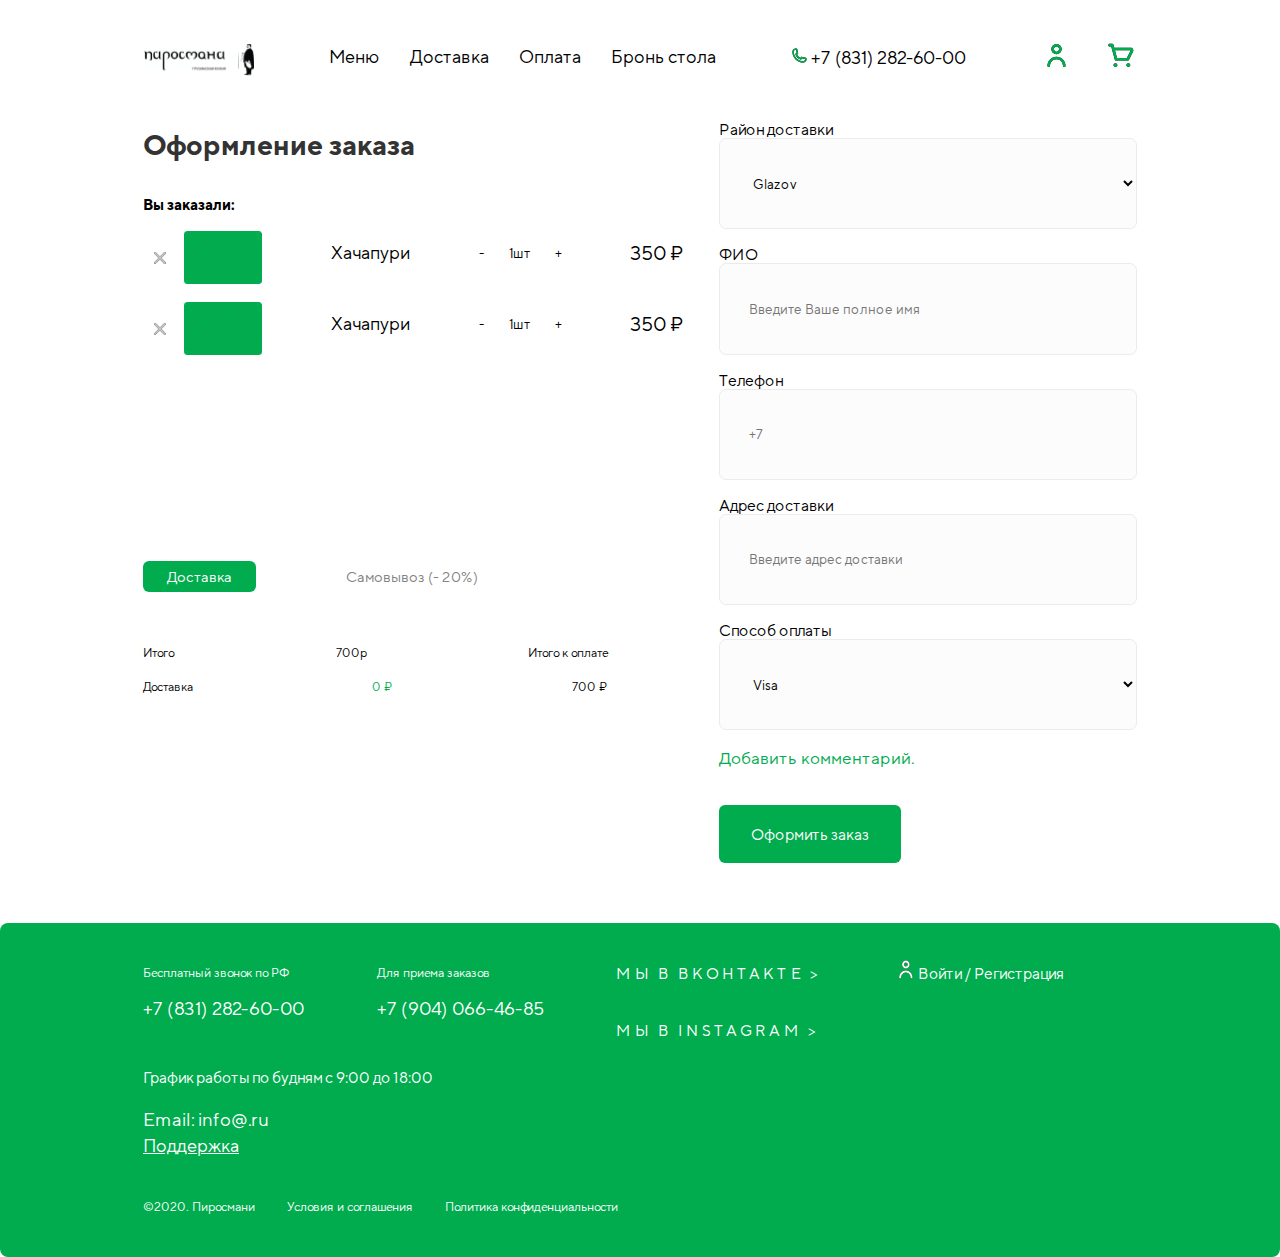
<file: oformlenie.html>
<!DOCTYPE html>
<html lang="ru">
<head>
  <meta charset="UTF-8">
  <meta http-equiv="X-UA-Compatible" content="IE=edge">
  <meta name="viewport" content="width=device-width, initial-scale=1.0">
  <link rel="stylesheet" href="files/magnific-popup.css">
  <link rel="stylesheet" href="https://unpkg.com/swiper@8/swiper-bundle.min.css"/>
 
  <link rel="stylesheet" href="css/style.min.css">
  <title>oformlenie</title>
</head>

<body>
    <header class="header" id="header">
  <div class="container header__container">
    <button class="burger" data-burger aria-label="Открыть меню" aria-expanded="false">
      <span class="burger__line"></span>
    </button>
    <a href="index.html" class="logo">
      <img src="img/logo.svg" alt="logo">
    </a>
    <nav class="nav" data-nav>
      <ul class="nav__list">
        <li class="nav__item"><a href="#menu" class="nav__link">Меню</a>
          <ul>
            <a href="">
              <svg width="17" height="16" viewBox="0 0 17 16" fill="none" xmlns="http://www.w3.org/2000/svg">
                <path d="M15.3298 7.26831H0.792887C0.391474 7.26831 0.06604 7.59374 0.06604 7.99516C0.06604 10.8669 1.5882 13.3895 3.86779 14.7996C3.76322 14.9255 3.70028 15.0872 3.70028 15.2636C3.70028 15.665 4.02571 15.9905 4.42712 15.9905H11.6956C12.097 15.9905 12.4224 15.665 12.4224 15.2636C12.4224 15.0872 12.3595 14.9255 12.2549 14.7996C14.5345 13.3895 16.0567 10.8669 16.0567 7.99516C16.0567 7.59374 15.7312 7.26831 15.3298 7.26831Z" fill="#333333"/>
                <path d="M13.5589 8.41699H2.84618C2.55037 8.41699 2.31055 8.6473 2.31055 8.93137C2.31055 10.9637 3.43227 12.7489 5.11216 13.7467C5.0351 13.8358 4.98872 13.9503 4.98872 14.0752C4.98872 14.3592 5.22854 14.5895 5.52435 14.5895H10.8807C11.1765 14.5895 11.4163 14.3592 11.4163 14.0752C11.4163 13.9503 11.3699 13.8358 11.2929 13.7467C12.9728 12.7489 14.0945 10.9637 14.0945 8.93137C14.0945 8.6473 13.8547 8.41699 13.5589 8.41699Z" fill="white"/>
                <path d="M5.18342 0.2129C4.89961 -0.0710069 4.43932 -0.07091 4.15546 0.212851C3.75885 0.609516 3.21555 1.15271 3.2157 2.18047C3.21555 3.20838 3.75875 3.75153 4.15541 4.1481C4.51181 4.50454 4.66939 4.67933 4.66939 5.08791C4.66939 5.48933 4.99483 5.81476 5.39624 5.81476C5.79765 5.81476 6.12309 5.48933 6.12309 5.08791C6.12309 4.05991 5.57989 3.51676 5.18322 3.12019C4.82688 2.76384 4.66934 2.58911 4.66939 2.18047C4.66934 1.77199 4.82692 1.5972 5.18337 1.24076C5.46728 0.956949 5.46728 0.496758 5.18342 0.2129Z" fill="#333333"/>
                <path d="M8.57531 0.2129C8.2915 -0.0710069 7.83122 -0.07091 7.54736 0.212851C7.15069 0.609467 6.60745 1.15266 6.60754 2.18047C6.6074 3.20838 7.1506 3.75153 7.54726 4.1481C7.90371 4.50454 8.06129 4.67933 8.06129 5.08791C8.06129 5.48933 8.38672 5.81476 8.78813 5.81476C9.18955 5.81476 9.51498 5.48933 9.51498 5.08791C9.51498 4.05991 8.97178 3.51676 8.57517 3.12019C8.21877 2.76384 8.06124 2.58911 8.06129 2.18047C8.06124 1.77199 8.21882 1.5972 8.57526 1.24076C8.85917 0.956949 8.85917 0.496758 8.57531 0.2129Z" fill="#333333"/>
                <path d="M11.9674 0.2129C11.6836 -0.0710069 11.2233 -0.07091 10.9394 0.212851C10.5428 0.609467 9.99954 1.15266 9.99963 2.18047C9.99949 3.20838 10.5427 3.75153 10.9394 4.1481C11.2958 4.50454 11.4534 4.67933 11.4534 5.08791C11.4534 5.48933 11.7788 5.81476 12.1802 5.81476C12.5816 5.81476 12.9071 5.48933 12.9071 5.08791C12.9071 4.05991 12.3639 3.51676 11.9673 3.12019C11.6109 2.76384 11.4533 2.58911 11.4534 2.18047C11.4533 1.77199 11.6109 1.5972 11.9674 1.24076C12.2513 0.956949 12.2513 0.496758 11.9674 0.2129Z" fill="#333333"/>
                </svg>
                
              <li>Супы</li>
            </a>
            <a href="">
              <svg width="17" height="11" viewBox="0 0 17 11" fill="none" xmlns="http://www.w3.org/2000/svg">
                <path d="M16.0579 7.04086C15.5919 6.15172 14.9935 5.33728 14.2891 4.60775C14.2239 4.05892 14.0031 3.52502 13.6092 3.08894C12.9625 2.37504 12.0679 1.91247 11.1122 1.78612C11.1054 1.7766 11.102 1.76508 11.0952 1.75556C10.7352 1.26308 10.183 0.981201 9.57979 0.981201H6.85731C6.25413 0.981201 5.70189 1.26308 5.34187 1.75556C5.33509 1.76508 5.33168 1.7766 5.3249 1.78612C4.36918 1.91247 3.47526 2.37504 2.82795 3.08964C2.43399 3.52505 2.21391 4.05895 2.148 4.60711C1.44359 5.33731 0.846524 6.14971 0.395505 7.01033C-0.0548443 7.77246 -0.0426176 8.71254 0.426741 9.46448C0.854675 10.1492 1.6623 10.554 2.47812 10.554C2.75866 10.554 3.03988 10.5065 3.3075 10.4059L5.89207 9.37212C6.22082 9.47604 6.56183 9.53988 6.91096 9.53988C6.97346 9.53988 7.03594 9.52495 7.09844 9.52154C7.37558 9.84622 7.77498 10.0412 8.22396 10.0412C8.67091 10.0412 9.06897 9.84622 9.34407 9.52221C9.4025 9.52492 9.4616 9.53918 9.51999 9.53918C9.86708 9.53918 10.2074 9.47397 10.5375 9.36938L13.1486 10.4127C13.4155 10.5105 13.6954 10.5574 13.9718 10.5574C14.7843 10.5574 15.579 10.1553 16.011 9.46448C16.4797 8.71254 16.4919 7.77243 16.0579 7.04086ZM6.11693 8.01629C6.04424 7.98572 5.97632 7.94904 5.90841 7.91099C5.83301 7.86887 5.75965 7.8227 5.69103 7.77039C5.65231 7.74186 5.61019 7.71674 5.57351 7.68547L5.30927 7.41037L3.86244 5.90174C3.82102 5.85828 3.78771 5.81004 3.7524 5.7625C3.73473 5.73805 3.71231 5.7163 3.69601 5.69118C3.67156 5.65246 3.65459 5.61034 3.63351 5.56958C3.6145 5.53153 3.59138 5.49555 3.57578 5.45614C3.56152 5.41946 3.55337 5.38074 3.54251 5.34339C3.52824 5.29585 3.51127 5.24965 3.50242 5.20141C3.49631 5.17085 3.49631 5.13961 3.49223 5.10834C3.48545 5.05062 3.47797 4.99219 3.47797 4.9331C3.47934 4.5989 3.59616 4.2647 3.83525 4.00116C4.14907 3.65407 4.55118 3.39594 4.99338 3.24855C5.00494 3.31717 5.02394 3.38441 5.04295 3.45096C5.04974 3.47678 5.04974 3.50327 5.05789 3.5284L6.5285 8.14668C6.38455 8.12089 6.24938 8.07064 6.11693 8.01629ZM12.9449 5.10838C12.9408 5.13961 12.9408 5.17088 12.9347 5.20145C12.9259 5.25035 12.9089 5.29655 12.8946 5.34409C12.883 5.38144 12.8756 5.41949 12.8613 5.45617C12.8443 5.49896 12.8199 5.53835 12.7988 5.5791C12.7791 5.61645 12.7642 5.65517 12.7411 5.69051C12.6928 5.76524 12.6378 5.83656 12.5747 5.90177L10.8751 7.67397C10.7549 7.7779 10.6225 7.86008 10.4859 7.93277C10.4465 7.95315 10.4078 7.9742 10.3677 7.99254C10.221 8.05841 10.0696 8.11344 9.91195 8.14333L11.3791 3.52776C11.3873 3.50331 11.3866 3.47818 11.3934 3.45373C11.4131 3.38581 11.4321 3.31787 11.4437 3.24858C11.8852 3.39597 12.288 3.6541 12.6018 4.00052C12.8409 4.26477 12.9578 4.59896 12.9591 4.93316C12.9591 4.99222 12.9516 5.05065 12.9449 5.10838Z" fill="#333333"/>
                </svg>
                
              <li>Хачапури</li>
            </a>
            <a href="">
              <svg width="18" height="18" viewBox="0 0 18 18" fill="none" xmlns="http://www.w3.org/2000/svg">
                <path d="M14.6247 3.0638C13.0139 1.45302 10.8723 0.565918 8.59429 0.565918C6.31631 0.565918 4.17472 1.45302 2.56395 3.0638C0.953111 4.67457 0.06604 6.81619 0.06604 9.0942C0.06604 11.361 0.945649 13.4951 2.54283 15.1034C2.65813 15.2195 2.84565 15.22 2.96161 15.1048C3.07761 14.9896 3.07828 14.8021 2.96305 14.686C1.4768 13.1894 0.65832 11.2035 0.65832 9.0942C0.65832 4.71828 4.2184 1.1582 8.59432 1.1582C12.9702 1.1582 16.5303 4.71828 16.5303 9.0942C16.5303 13.4701 12.9702 17.0302 8.59429 17.0302C6.77631 17.0302 5.06596 16.4322 3.6481 15.3007C3.52028 15.1987 3.33396 15.2197 3.23195 15.3474C3.12991 15.4753 3.15087 15.6616 3.27876 15.7637C4.80258 16.9797 6.64072 17.6225 8.59432 17.6225C10.8723 17.6225 13.014 16.7354 14.6247 15.1246C16.2355 13.5139 17.1226 11.3722 17.1226 9.09424C17.1226 6.81626 16.2355 4.67457 14.6247 3.0638Z" fill="#333333"/>
                <path d="M13.7925 7.04492C13.6453 6.67194 13.4568 6.31359 13.2322 5.97976C13.1409 5.84404 12.9568 5.80802 12.8212 5.89937C12.6855 5.99072 12.6495 6.17471 12.7408 6.31039C12.9416 6.60875 13.11 6.92899 13.2415 7.26229C13.2875 7.37872 13.399 7.44981 13.5171 7.44981C13.5533 7.44981 13.5901 7.44315 13.6257 7.42909C13.7779 7.36903 13.8525 7.19706 13.7925 7.04492Z" fill="#333333"/>
                <path d="M10.9261 13.8536C10.8624 13.703 10.6887 13.6326 10.538 13.6963C9.9225 13.9566 9.26852 14.0886 8.59422 14.0886C5.84046 14.0886 3.60009 11.8483 3.60009 9.09451C3.60009 8.62758 3.66442 8.16546 3.79128 7.72096C3.83619 7.56368 3.74504 7.39982 3.5878 7.35494C3.43036 7.3101 3.26663 7.40108 3.22175 7.55842C3.0798 8.05579 3.00781 8.57262 3.00781 9.09447C3.00781 12.1748 5.51385 14.6809 8.59422 14.6809C9.3482 14.6809 10.0799 14.5331 10.7688 14.2418C10.9194 14.178 10.9899 14.0043 10.9261 13.8536Z" fill="#333333"/>
                <path d="M12.6691 3.40557C12.4988 3.11095 12.2267 2.98879 12.0369 2.92256C11.9842 2.90417 11.9274 2.90104 11.873 2.91356L11.8502 2.91883C11.5147 2.99585 11.1677 2.86509 10.9664 2.58559C10.9328 2.53882 10.8862 2.50284 10.8324 2.48215C10.648 2.41133 10.3663 2.33001 10.0511 2.44208C9.43499 2.66118 8.95374 3.13906 8.73074 3.7532C8.69943 3.83945 8.67441 3.92669 8.65422 4.01451C8.53439 3.86353 8.39817 3.72311 8.2464 3.59562C8.15069 3.51527 8.04449 3.45054 7.93069 3.40331C7.58912 3.26149 7.19399 3.3004 6.87365 3.50748L6.75775 3.58237C6.53602 3.72578 6.25172 3.72232 6.03348 3.57344L5.96462 3.52647C5.55667 3.24816 5.02315 3.25399 4.63718 3.54089C4.62069 3.55318 4.60427 3.56601 4.58788 3.5795C4.33703 3.78654 4.12475 4.03246 3.95695 4.31043C3.8724 4.45045 3.91744 4.63247 4.05743 4.71699C4.19751 4.80147 4.37947 4.7565 4.46398 4.61652C4.59717 4.39591 4.76567 4.2007 4.96482 4.03636C4.97328 4.02937 4.98184 4.0227 4.99047 4.01627C5.17393 3.87989 5.43127 3.87966 5.63082 4.01577L5.69968 4.06275C6.11533 4.34628 6.65691 4.35291 7.07926 4.07977L7.19516 4.00488C7.35183 3.90361 7.54188 3.88322 7.70345 3.95035C7.76229 3.9748 7.81532 4.00711 7.86543 4.04922C8.42003 4.51504 8.71382 5.19797 8.67161 5.92297C8.60512 7.06472 7.65762 8.00003 6.51446 8.05237C5.8874 8.08112 5.29312 7.85898 4.84096 7.42701C4.3885 6.99477 4.13928 6.41225 4.13928 5.78678C4.13928 5.63741 4.15384 5.4881 4.18262 5.34298C4.21437 5.18251 4.11009 5.02667 3.94962 4.99492C3.78955 4.96311 3.63338 5.06741 3.6016 5.22785C3.56539 5.41078 3.547 5.59886 3.547 5.78675C3.547 6.57558 3.86121 7.31018 4.4318 7.85522C4.96935 8.36875 5.66587 8.64711 6.40576 8.64708C6.45087 8.64708 6.49611 8.64605 6.54151 8.64395C7.2444 8.61177 7.90986 8.31928 8.41536 7.82034C8.89701 7.34496 9.19243 6.72193 9.25473 6.05682C9.49812 6.29542 9.79641 6.47511 10.1334 6.58031C10.3434 6.64591 10.5603 6.67842 10.7772 6.67842C11.089 6.67842 11.4006 6.61106 11.6909 6.47771C12.1831 6.25157 12.571 5.85561 12.7831 5.36274C13.059 4.72185 13.0175 4.00848 12.6691 3.40557ZM12.2392 5.12861C11.9225 5.86441 11.075 6.25367 10.3099 6.01495C9.89019 5.88393 9.55192 5.5956 9.3574 5.20307C9.16279 4.81027 9.13793 4.36713 9.28748 3.95531C9.44991 3.50794 9.80057 3.15978 10.2495 3.00011C10.2892 2.98602 10.3295 2.97883 10.3732 2.97883C10.4245 2.97883 10.4804 2.98872 10.5455 3.00894C10.8779 3.4112 11.4 3.60292 11.9152 3.50988C12.0363 3.56095 12.1085 3.61924 12.1563 3.70193C12.4102 4.14127 12.4403 4.66122 12.2392 5.12861Z" fill="#333333"/>
                <path d="M15.0376 9.64647C15.0833 8.981 14.7499 8.33712 14.1627 7.99399C13.5753 7.65086 12.8507 7.67661 12.2935 8.04319C11.9912 7.87263 11.6408 7.82722 11.3045 7.9155C10.9614 8.00552 10.674 8.22372 10.4952 8.52987C10.1371 9.14277 10.3273 9.92734 10.9155 10.311C10.9118 10.3656 10.9086 10.4197 10.9056 10.473C10.8758 10.9935 10.845 11.5318 10.2851 12.49C10.2026 12.6312 10.2502 12.8126 10.3914 12.8951L11.7451 13.6859C11.7908 13.7127 11.8424 13.7264 11.8945 13.7264C11.9196 13.7264 11.9449 13.7232 11.9697 13.7167C12.0456 13.6967 12.1105 13.6474 12.1502 13.5796C12.5826 12.8395 12.9492 12.5112 13.2203 12.3079C13.3511 12.2098 13.3777 12.0242 13.2795 11.8933C13.1814 11.7625 12.9958 11.736 12.865 11.8341C12.4596 12.1381 12.1221 12.5128 11.7931 13.028L10.9408 12.5301C11.4306 11.606 11.4683 11.0069 11.4963 10.5181C11.596 10.529 11.6969 10.5294 11.797 10.5177C11.9452 10.7378 12.1412 10.922 12.3729 11.0574C12.6046 11.1928 12.8613 11.273 13.1258 11.294C13.2364 11.5581 13.4308 11.7824 13.6808 11.9285C13.8908 12.0512 14.121 12.1095 14.3482 12.1095C14.805 12.1095 15.2502 11.8739 15.4968 11.4519C15.8626 10.8258 15.6561 10.0204 15.0376 9.64647ZM14.9853 11.1532C14.7809 11.5033 14.3297 11.6217 13.9795 11.4172C13.7998 11.3122 13.6764 11.1422 13.632 10.9385C13.6023 10.8019 13.4813 10.7053 13.3428 10.7053C13.3377 10.7053 13.3325 10.7055 13.3274 10.7057C13.0979 10.7177 12.8708 10.6624 12.6715 10.5461C12.4724 10.4297 12.3129 10.2592 12.2104 10.0532C12.1459 9.92331 11.9966 9.85931 11.8581 9.90205C11.6587 9.96345 11.4501 9.93937 11.2704 9.83446C10.9204 9.62992 10.802 9.17875 11.0065 8.82863C11.1056 8.65909 11.2647 8.53823 11.4547 8.48836C11.6447 8.43846 11.8427 8.46561 12.0122 8.56468C12.0468 8.5849 12.0805 8.60856 12.1124 8.63504C12.2236 8.72759 12.3856 8.72612 12.4953 8.63144C12.8775 8.30121 13.4275 8.2505 13.8638 8.50542C14.3 8.7603 14.526 9.26427 14.426 9.75954C14.3973 9.90149 14.4756 10.0434 14.6109 10.0949C14.6497 10.1096 14.6868 10.1273 14.7213 10.1475C14.7213 10.1475 14.7213 10.1475 14.7213 10.1475C15.0714 10.352 15.1898 10.8032 14.9853 11.1532Z" fill="#333333"/>
                <path d="M8.45835 11.9336C8.6219 11.9336 8.75447 11.801 8.75447 11.6374C8.75447 11.4739 8.6219 11.3413 8.45835 11.3413C8.29481 11.3413 8.16223 11.4739 8.16223 11.6374C8.16223 11.801 8.29481 11.9336 8.45835 11.9336Z" fill="#333333"/>
                <path d="M7.84202 10.7487C8.00557 10.7487 8.13815 10.6162 8.13815 10.4526C8.13815 10.2891 8.00557 10.1565 7.84202 10.1565C7.67848 10.1565 7.5459 10.2891 7.5459 10.4526C7.5459 10.6162 7.67848 10.7487 7.84202 10.7487Z" fill="#333333"/>
                <path d="M7.00218 11.8147C7.16572 11.8147 7.2983 11.6821 7.2983 11.5185C7.2983 11.355 7.16572 11.2224 7.00218 11.2224C6.83863 11.2224 6.70605 11.355 6.70605 11.5185C6.70605 11.6821 6.83863 11.8147 7.00218 11.8147Z" fill="#333333"/>
                <path d="M6.15171 12.2295C6.31526 12.2295 6.44784 12.0969 6.44784 11.9333C6.44784 11.7698 6.31526 11.6372 6.15171 11.6372C5.98817 11.6372 5.85559 11.7698 5.85559 11.9333C5.85559 12.0969 5.98817 12.2295 6.15171 12.2295Z" fill="#333333"/>
                <path d="M5.67503 11.1633C5.83858 11.1633 5.97115 11.0307 5.97115 10.8672C5.97115 10.7036 5.83858 10.571 5.67503 10.571C5.51149 10.571 5.37891 10.7036 5.37891 10.8672C5.37891 11.0307 5.51149 11.1633 5.67503 11.1633Z" fill="#333333"/>
                <path d="M6.68187 10.6303C6.84541 10.6303 6.97799 10.4978 6.97799 10.3342C6.97799 10.1707 6.84541 10.0381 6.68187 10.0381C6.51832 10.0381 6.38574 10.1707 6.38574 10.3342C6.38574 10.4978 6.51832 10.6303 6.68187 10.6303Z" fill="#333333"/>
                <path d="M7.00218 9.56417C7.16572 9.56417 7.2983 9.43159 7.2983 9.26805C7.2983 9.1045 7.16572 8.97192 7.00218 8.97192C6.83863 8.97192 6.70605 9.1045 6.70605 9.26805C6.70605 9.43159 6.83863 9.56417 7.00218 9.56417Z" fill="#333333"/>
                <path d="M5.61583 10.0974C5.77937 10.0974 5.91195 9.9648 5.91195 9.80125C5.91195 9.63771 5.77937 9.50513 5.61583 9.50513C5.45228 9.50513 5.3197 9.63771 5.3197 9.80125C5.3197 9.9648 5.45228 10.0974 5.61583 10.0974Z" fill="#333333"/>
                </svg>
                
              <li>Холодные закуски</li>
            </a>
            <a href="">
              <svg width="18" height="16" viewBox="0 0 18 16" fill="none" xmlns="http://www.w3.org/2000/svg">
                <path d="M13.4947 4.55073C13.1164 4.1967 12.7852 3.68508 12.4346 3.14333C12.0267 2.51323 11.605 1.86172 11.0411 1.34559C10.357 0.719387 9.59156 0.415039 8.70104 0.415039C7.81052 0.415039 7.04507 0.719387 6.36099 1.34552C5.79705 1.86169 5.37535 2.5132 4.96751 3.14326C4.61689 3.68501 4.28569 4.1967 3.9074 4.55066C2.47065 5.89521 0.06604 8.14553 0.06604 11.2792C0.06604 12.9235 0.835331 14.1276 2.35263 14.8581C3.73662 15.5244 5.75387 15.8347 8.70104 15.8347C11.6482 15.8347 13.6655 15.5244 15.0494 14.8581C16.5667 14.1276 17.336 12.9235 17.336 11.2792C17.336 8.14553 14.9314 5.89521 13.4947 4.55073ZM14.5662 13.8267C13.3555 14.4096 11.437 14.693 8.70104 14.693C5.96509 14.693 4.04654 14.4097 2.83585 13.8267C1.69924 13.2795 1.19233 12.4938 1.19233 11.2792C1.19233 8.64539 3.28598 6.68609 4.67136 5.38961C5.15138 4.94042 5.53665 4.34523 5.9092 3.76963C6.27798 3.19988 6.65927 2.61075 7.11577 2.19295C7.58999 1.75894 8.09369 1.5568 8.70104 1.5568C9.30839 1.5568 9.81209 1.75894 10.2863 2.19298C10.7428 2.61078 11.1241 3.19992 11.4928 3.76967C11.8654 4.34527 12.2507 4.94049 12.7307 5.38964C14.1161 6.68612 16.2097 8.64542 16.2097 11.2792C16.2097 12.4938 15.7028 13.2795 14.5662 13.8267Z" fill="#333333"/>
                <path d="M7.78176 4.89654L7.11052 3.97974C6.63992 4.33383 6.55383 5.07537 6.43467 6.10179C6.28861 7.35991 6.10687 8.92565 5.20593 9.82286L5.99526 10.6373C7.17906 9.4583 7.39534 7.59542 7.55323 6.23518C7.61257 5.72424 7.69376 5.02456 7.80716 4.87291C7.80706 4.87305 7.79926 4.88338 7.78176 4.89654Z" fill="#333333"/>
                <path d="M10.9673 6.10183C10.8482 5.07537 10.7621 4.3338 10.2915 3.97974L9.62021 4.89654C9.60271 4.88338 9.59492 4.87305 9.59485 4.87298C9.70822 5.02459 9.78944 5.72434 9.84877 6.23521C10.0067 7.59543 10.2229 9.45834 11.4068 10.6373L12.1961 9.8229C11.2951 8.92569 11.1134 7.35991 10.9673 6.10183Z" fill="#333333"/>
                </svg>
                
              <li>Хинкали</li>
            </a>
            <a href="">
              <svg width="17" height="19" viewBox="0 0 17 19" fill="none" xmlns="http://www.w3.org/2000/svg">
                <path d="M7.66846 4.26743L7.36211 4.02123C7.29735 3.96919 7.24877 3.90288 7.21778 3.82894C7.1923 3.76796 7.1785 3.70187 7.17944 3.63344C7.18002 3.59109 7.18643 3.5499 7.19731 3.51023C7.22531 3.40788 7.2856 3.31682 7.37256 3.25073C7.79556 2.92928 8.04558 2.4403 8.05852 1.9092C8.07145 1.37805 7.84561 0.877467 7.43876 0.535768C7.17457 0.313855 6.78059 0.348162 6.55874 0.612346C6.33687 0.87653 6.37114 1.27048 6.63529 1.4924C6.79194 1.62397 6.81176 1.79092 6.80963 1.87871C6.80751 1.96646 6.77958 2.13223 6.61662 2.25601C6.18775 2.582 5.93758 3.07783 5.93034 3.6165C5.92306 4.15514 6.15971 4.6576 6.57961 4.99501L6.88596 5.24121C7.00135 5.33393 7.13951 5.37901 7.27685 5.37901C7.45962 5.37901 7.64074 5.29916 7.76413 5.14561C7.98017 4.87666 7.93736 4.4835 7.66846 4.26743Z" fill="#333333"/>
                <path d="M10.2626 4.59063L9.90326 4.30183C9.87108 4.27596 9.84254 4.24702 9.81601 4.2166C9.70693 4.09138 9.64643 3.93127 9.6487 3.76143C9.65053 3.62737 9.69097 3.5003 9.76307 3.39248C9.80455 3.33046 9.85634 3.27475 9.91778 3.22808C10.3876 2.871 10.6653 2.32789 10.6797 1.73797C10.6941 1.14809 10.4432 0.592043 9.99137 0.212541C9.72718 -0.00937209 9.33319 0.0248987 9.11132 0.289083C8.88944 0.553231 8.92371 0.947219 9.18786 1.1691C9.34736 1.30304 9.43586 1.4993 9.43078 1.70752C9.4257 1.91574 9.32768 2.10745 9.16188 2.23344C8.68555 2.59542 8.40767 3.14617 8.39959 3.74445C8.39152 4.34273 8.65437 4.90079 9.12069 5.27557L9.48001 5.56437C9.5954 5.65709 9.7336 5.70218 9.8709 5.70218C10.0537 5.70218 10.2348 5.62232 10.3582 5.4688C10.5743 5.1999 10.5315 4.80674 10.2626 4.59063Z" fill="#333333"/>
                <path d="M12.7587 4.26743L12.4523 4.02123C12.3876 3.96919 12.339 3.90292 12.308 3.82894C12.2825 3.76796 12.2687 3.70187 12.2696 3.63344C12.2702 3.59109 12.2766 3.54987 12.2875 3.51019C12.3155 3.40788 12.3758 3.31678 12.4628 3.25073C12.8858 2.92928 13.1358 2.4403 13.1487 1.9092C13.1617 1.37805 12.9358 0.877467 12.529 0.535768C12.2648 0.313855 11.8708 0.348162 11.649 0.612346C11.4271 0.87653 11.4613 1.27048 11.7255 1.4924C11.8821 1.62397 11.902 1.79092 11.8998 1.87871C11.8977 1.96646 11.8697 2.13223 11.7068 2.25601C11.278 2.582 11.0278 3.07783 11.0205 3.6165C11.0133 4.15514 11.2499 4.6576 11.6698 4.99501L11.9762 5.24121C12.0916 5.33393 12.2297 5.37901 12.3671 5.37901C12.5498 5.37901 12.731 5.29916 12.8543 5.14561C13.0704 4.87666 13.0276 4.4835 12.7587 4.26743Z" fill="#333333"/>
                <path d="M16.0566 8.78884V6.54293C16.0566 6.19795 15.7769 5.91326 15.432 5.91326C15.2055 5.91326 15.0077 6.04321 14.8981 6.20981H4.10568L1.24492 0.717468C1.08564 0.411482 0.708405 0.295011 0.402454 0.454293C0.0964314 0.613539 -0.0225254 0.991923 0.136684 1.29798L2.93943 6.68502V8.78884C2.93943 11.3229 4.37513 13.5269 6.47347 14.6265L4.52302 17.5449C4.33134 17.8317 4.40846 18.2196 4.69524 18.4113C4.80187 18.4826 4.92249 18.5167 5.04173 18.5167C5.24332 18.5167 5.4412 18.4193 5.56163 18.2391L6.4295 16.9405L8.89419 17.701V17.8695C8.89419 18.2145 9.17387 18.4941 9.51881 18.4941C9.86379 18.4941 10.1434 18.2144 10.1434 17.8695V17.701L12.6081 16.9405L13.476 18.2391C13.5964 18.4193 13.7943 18.5167 13.9959 18.5167C14.1152 18.5167 14.2358 18.4826 14.3424 18.4113C14.6292 18.2196 14.7063 17.8317 14.5146 17.5449L12.5554 14.6135C14.6355 13.5095 16.0566 11.313 16.0566 8.78884ZM4.18875 7.45909H14.8074V8.00043H4.18875V7.45909ZM8.89426 16.3936L7.15391 15.8566L7.65612 15.1052C8.05454 15.2225 8.46856 15.3029 8.89426 15.3423V16.3936ZM10.1435 16.3936V15.34C10.5676 15.2987 10.9798 15.2165 11.3766 15.0977L11.8839 15.8567L10.1435 16.3936ZM9.50847 14.1217H9.50328C6.73098 14.1217 4.4481 11.998 4.20972 9.24967H14.7865C14.5488 11.998 12.2726 14.1217 9.50847 14.1217Z" fill="#333333"/>
                </svg>
                
              <li>Шашлык</li>
            </a>
            <a href="">
              <svg width="17" height="10" viewBox="0 0 17 10" fill="none" xmlns="http://www.w3.org/2000/svg">
                <path d="M12.9194 2.37451C12.9194 1.83417 13.3789 1.35772 13.9435 1.35772C14.5082 1.35772 14.9676 1.79734 14.9676 2.33768C14.9676 2.87802 14.5082 3.31764 13.9435 3.31764C13.6428 3.31764 13.399 3.55087 13.399 3.83866C13.399 4.12634 13.6428 4.35968 13.9435 4.35968C15.1087 4.35968 16.0566 3.45267 16.0566 2.33762C16.0566 1.22268 15.1087 0.315675 13.9435 0.315675C12.883 0.315675 12.0026 1.06725 11.8531 2.04298C11.1571 2.27956 10.5189 2.39528 9.91085 2.39528C9.91074 2.39528 9.91058 2.39528 9.91042 2.39528C8.62116 2.39507 7.66016 1.87039 6.64285 1.31506C6.0351 0.983218 5.40673 0.640148 4.70422 0.416088C4.21148 0.258901 3.71232 0.179199 3.22065 0.179199C1.40979 0.179199 0.273061 1.24705 0.22552 1.29239C0.0960877 1.41624 0.0404168 1.59404 0.0771359 1.76565C0.113909 1.93721 0.238388 2.07961 0.408307 2.14458C2.04484 2.77096 2.94666 3.82361 3.81871 4.84154C4.68511 5.85272 5.57552 6.89054 7.10981 7.27714C6.59735 7.72444 6.10116 8.38199 6.10116 9.25262C6.10116 9.54031 6.34495 9.77354 6.64565 9.77354H10.2393C10.2397 9.77354 10.2401 9.77354 10.2403 9.77354C10.5411 9.77354 10.7848 9.54031 10.7848 9.25262C10.7848 9.23995 10.7844 9.22738 10.7834 9.21491C10.7687 8.31882 10.2281 7.6518 9.6964 7.21037C11.5831 6.51573 12.9194 4.29744 12.9194 2.37451ZM7.30562 8.7317C7.54995 8.18853 8.12319 7.80697 8.44176 7.62836C8.75942 7.80759 9.33287 8.19054 9.57822 8.7317H7.30562ZM10.7978 5.11877C10.1248 5.94067 9.29228 6.39337 8.4535 6.39337C6.55633 6.39337 5.71992 5.41702 4.66094 4.18095C3.89823 3.29074 3.05068 2.30151 1.69057 1.57637C2.0695 1.39193 2.5904 1.22134 3.22071 1.22134C3.59506 1.22134 3.97829 1.28301 4.35986 1.40481C4.96045 1.59631 5.51554 1.8994 6.10321 2.22016C7.19907 2.81846 8.3323 3.43721 9.91036 3.43732C9.91058 3.43732 9.91074 3.43732 9.91095 3.43732C10.5017 3.43732 11.1078 3.34989 11.7465 3.17127C11.5999 3.8537 11.2676 4.54489 10.7978 5.11877Z" fill="#333333"/>
                </svg>
                
              <li>Соусы</li>
            </a>
            <a href="">
              <svg width="17" height="16" viewBox="0 0 17 16" fill="none" xmlns="http://www.w3.org/2000/svg">
                <path d="M16.0566 7.93704C16.0566 7.54455 15.7312 7.22635 15.3298 7.22635H15.2635C14.9608 5.62137 13.652 4.35667 12.0027 4.0832C11.6828 2.23891 10.0372 0.830078 8.06132 0.830078C6.08547 0.830078 4.4398 2.23891 4.11994 4.0832C2.47063 4.35667 1.16193 5.62137 0.859172 7.22635H0.792884C0.391472 7.22635 0.06604 7.54455 0.06604 7.93704C0.06604 10.745 1.5882 13.2115 3.86777 14.5902C3.7632 14.7133 3.70026 14.8714 3.70026 15.0439C3.70026 15.4364 4.02569 15.7546 4.4271 15.7546H11.6955C12.097 15.7546 12.4224 15.4364 12.4224 15.0439C12.4224 14.8714 12.3594 14.7133 12.2549 14.5902C14.5345 13.2115 16.0566 10.745 16.0566 7.93704ZM4.79053 5.44957C5.19194 5.44957 5.51737 5.13137 5.51737 4.73888C5.51737 3.3673 6.65856 2.25146 8.06132 2.25146C9.46404 2.25146 10.6053 3.3673 10.6053 4.73888C10.6053 5.13137 10.9307 5.44957 11.3321 5.44957C12.4823 5.44957 13.4562 6.20007 13.7697 7.22635H10.2419C10.563 6.99083 10.6281 6.54537 10.3872 6.23138C10.1463 5.91735 9.69076 5.85377 9.36964 6.08924L8.78817 6.51566V4.95209C8.78817 4.5596 8.46274 4.2414 8.06132 4.2414C7.65991 4.2414 7.33448 4.5596 7.33448 4.95209V6.51566L6.753 6.08924C6.43188 5.85372 5.9763 5.9174 5.73542 6.23138C5.49455 6.54537 5.55967 6.99083 5.88079 7.22635L5.88084 7.2264H2.35293C2.66645 6.20007 3.64032 5.44957 4.79053 5.44957ZM8.06132 14.3332C4.69996 14.3332 1.92259 11.8413 1.55985 8.64774H8.05958C8.05997 8.64774 8.0604 8.64778 8.06079 8.64778C8.06098 8.64778 8.06118 8.64774 8.06137 8.64774C8.06157 8.64774 8.06176 8.64778 8.06195 8.64778C8.06234 8.64778 8.06278 8.64774 8.06316 8.64774H14.5628C14.2 11.8413 11.4227 14.3332 8.06132 14.3332Z" fill="#333333"/>
                </svg>
                
              <li>Салаты</li>
            </a>
            <a href="">
              <svg width="19" height="17" viewBox="0 0 19 17" fill="none" xmlns="http://www.w3.org/2000/svg">
                <path d="M5.54237 5.95444C5.60127 6.01333 5.67859 6.04294 5.75591 6.04294C5.83324 6.04294 5.91056 6.01333 5.96946 5.95444C6.08756 5.83634 6.08756 5.64545 5.96946 5.52735C5.66289 5.22047 5.66289 4.72149 5.96946 4.41462C6.23224 4.15184 6.37722 3.80267 6.37722 3.43116C6.37722 3.05965 6.23254 2.71048 5.96946 2.44771C5.85136 2.32961 5.66047 2.32961 5.54237 2.44771C5.42427 2.5658 5.42427 2.7567 5.54237 2.8748C5.69098 3.0234 5.77313 3.22094 5.77313 3.43116C5.77313 3.64138 5.69128 3.83892 5.54237 3.98753C5.0002 4.52969 5.0002 5.41227 5.54237 5.95444Z" fill="#333333"/>
                <path d="M12.1875 5.95444C12.2464 6.01333 12.3237 6.04294 12.4011 6.04294C12.4784 6.04294 12.5557 6.01333 12.6146 5.95444C12.7327 5.83634 12.7327 5.64545 12.6146 5.52735C12.308 5.22047 12.308 4.72149 12.6146 4.41462C12.8774 4.15184 13.0224 3.80267 13.0224 3.43116C13.0224 3.05965 12.8777 2.71048 12.6146 2.44771C12.4965 2.32961 12.3056 2.32961 12.1875 2.44771C12.0694 2.5658 12.0694 2.7567 12.1875 2.8748C12.3361 3.0234 12.4183 3.22094 12.4183 3.43116C12.4183 3.64138 12.3364 3.83892 12.1875 3.98753C11.6453 4.52969 11.6453 5.41227 12.1875 5.95444Z" fill="#333333"/>
                <path d="M8.865 4.14242C8.9239 4.20132 9.00122 4.23092 9.07855 4.23092C9.15587 4.23092 9.23319 4.20132 9.29209 4.14242C9.41019 4.02433 9.41019 3.83343 9.29209 3.71533C8.98552 3.40846 8.98552 2.90948 9.29209 2.6026C9.55487 2.33983 9.69985 1.99066 9.69985 1.61915C9.69985 1.24763 9.55517 0.898472 9.29209 0.635694C9.17399 0.517594 8.9831 0.517594 8.865 0.635694C8.7469 0.753793 8.7469 0.944685 8.865 1.06278C9.01361 1.21139 9.09576 1.40893 9.09576 1.61915C9.09576 1.82937 9.01391 2.02691 8.865 2.17551C8.32283 2.71768 8.32283 3.60026 8.865 4.14242Z" fill="#333333"/>
                <path d="M7.65542 8.3122C7.67747 8.3122 7.69982 8.30979 7.72218 8.30495C8.15652 8.20709 8.60566 8.15755 9.05751 8.15755C9.05872 8.15755 9.05993 8.15755 9.06144 8.15755C9.22817 8.15755 9.36349 8.02254 9.36349 7.85581C9.36349 7.68878 9.22847 7.55347 9.06144 7.55347C9.06023 7.55347 9.05872 7.55347 9.05721 7.55347C8.56095 7.55347 8.06711 7.60814 7.58928 7.71566C7.42647 7.75221 7.32438 7.91381 7.36093 8.07661C7.39295 8.21706 7.51739 8.3122 7.65542 8.3122Z" fill="#333333"/>
                <path d="M2.96651 13.2876C2.98493 13.2913 3.00306 13.2928 3.02088 13.2928C3.16405 13.2928 3.29121 13.1907 3.31779 13.0451C3.63161 11.3241 4.66883 9.7927 6.09236 8.94939C6.23583 8.86452 6.28325 8.67906 6.19838 8.53559C6.1132 8.39212 5.92805 8.3447 5.78458 8.42957C4.21274 9.36077 3.0686 11.0456 2.72367 12.9364C2.69346 13.1007 2.8022 13.2577 2.96651 13.2876Z" fill="#333333"/>
                <path d="M16.8009 12.8766C16.2536 9.66253 13.7481 7.10875 10.5586 6.49016C10.5637 6.44184 10.5715 6.39321 10.5715 6.34518C10.5715 5.51245 9.89406 4.83496 9.06132 4.83496C8.22859 4.83496 7.5511 5.51245 7.5511 6.34518C7.5511 6.39321 7.55865 6.44184 7.56409 6.49016C4.3745 7.10875 1.86905 9.66253 1.32174 12.8766C0.690473 13.2339 0 13.7598 0 14.3497C0 15.8855 4.68531 16.917 9.06132 16.917C13.4373 16.917 18.1226 15.8855 18.1226 14.3497C18.1226 13.7598 17.4322 13.2339 16.8009 12.8766ZM8.157 6.39743C8.15579 6.37992 8.15519 6.3624 8.15519 6.34548C8.15519 5.8459 8.56174 5.43935 9.06132 5.43935C9.5609 5.43935 9.96745 5.8459 9.96745 6.34548C9.96745 6.3627 9.96685 6.37992 9.96564 6.39743C9.95144 6.39592 9.93725 6.39532 9.92335 6.39381C9.81945 6.38233 9.71494 6.37418 9.60983 6.36693C9.57117 6.36421 9.53281 6.36028 9.49415 6.35817C9.35098 6.35032 9.20691 6.34579 9.06162 6.34579C8.91634 6.34579 8.77226 6.35032 8.6291 6.35817C8.59043 6.36028 8.55207 6.36421 8.51341 6.36693C8.4083 6.37418 8.30379 6.38263 8.19989 6.39381C8.18539 6.39532 8.1712 6.39562 8.157 6.39743ZM7.97366 7.03112C8.13586 7.00696 8.29896 6.98944 8.46267 6.97615C8.4962 6.97343 8.52972 6.97102 8.56325 6.9686C8.89489 6.94625 9.22805 6.94625 9.55969 6.9686C9.59322 6.97102 9.62675 6.97343 9.66027 6.97615C9.82398 6.98944 9.98709 7.00696 10.1493 7.03112C13.296 7.50684 15.7845 10.0129 16.2361 13.1674C16.25 13.2644 16.2611 13.3617 16.2711 13.4589C16.2744 13.4924 16.279 13.5257 16.282 13.5592C16.2938 13.693 16.3025 13.8268 16.3068 13.9606C11.5616 15.0604 6.5616 15.0604 1.81649 13.9606C1.82102 13.8268 1.82948 13.693 1.84126 13.5592C1.84428 13.5257 1.84851 13.4924 1.85213 13.4589C1.8621 13.3614 1.87328 13.2641 1.88717 13.1674C2.33842 10.0129 4.82697 7.50654 7.97366 7.03112ZM9.06132 16.3129C3.89758 16.3129 0.604088 15.0235 0.604088 14.3497C0.604088 14.234 0.747257 13.979 1.22751 13.6465C1.2263 13.6637 1.2269 13.6806 1.22569 13.6978C1.21543 13.8634 1.20818 14.0301 1.20818 14.1986V14.4366L1.43984 14.4925C3.93291 15.0906 6.49727 15.3902 9.06132 15.3902C11.6254 15.3902 14.1897 15.0909 16.6828 14.4925L16.9145 14.4366V14.1986C16.9145 14.0301 16.9072 13.8637 16.8969 13.6978C16.8957 13.6806 16.8963 13.6637 16.8951 13.6465C17.3754 13.979 17.5186 14.234 17.5186 14.3497C17.5186 15.0235 14.2251 16.3129 9.06132 16.3129Z" fill="#333333"/>
                </svg>
                
              <li>Горячие блюда</li>
            </a>
            <a href="">
              <svg width="15" height="17" viewBox="0 0 15 17" fill="none" xmlns="http://www.w3.org/2000/svg">
                <path d="M8.77817 0.445098C8.40457 0.387948 8.03339 0.426048 7.66117 0.469328C7.65158 0.470414 7.64497 0.475594 7.63587 0.477433C4.36914 -0.186225 1.53095 3.35172 0.525213 6.23612C-0.764931 9.93608 0.306711 14.3522 4.06942 15.8963C8.00785 17.5126 12.1424 14.9268 13.8406 11.1744C15.7688 6.91432 13.5284 1.17167 8.77817 0.445098ZM13.2869 10.8388C11.8565 14.2902 8.04201 16.6657 4.48338 15.3739C0.807525 14.0396 0.0318914 9.85688 1.16734 6.41961C1.6858 4.85007 2.63764 3.45458 3.86139 2.39496C5.09804 1.32415 6.57333 1.03231 8.11807 1.02094C12.7363 1.21278 14.9849 6.74145 13.2869 10.8388Z" fill="#333333"/>
                <path d="M9.70108 2.45374C9.0463 2.23208 8.34552 2.17083 7.66125 2.18345C7.60509 2.18445 7.56215 2.20392 7.52517 2.22974C1.17419 1.71948 -0.866609 13.5728 5.84725 14.866C9.15459 15.5029 11.813 13.0766 12.7021 9.92426C13.5073 7.06944 12.6821 3.46289 9.70108 2.45374ZM7.05457 14.347C3.83803 14.4818 2.08107 11.6591 2.29643 8.59235C2.52009 5.40699 4.63808 3.20446 7.54531 2.68234C7.57818 2.69989 7.61581 2.71184 7.66125 2.71259C14.615 2.82789 13.2534 14.0872 7.05457 14.347Z" fill="#333333"/>
                <path d="M4.10225 10.6135C4.04094 10.6121 4.01387 10.572 3.96843 10.5375C3.925 10.5044 3.88214 10.4916 3.82856 10.4905C3.77716 10.4894 3.76346 10.578 3.81615 10.5853C3.92669 10.601 3.96746 10.7289 4.08509 10.7456C4.17968 10.7589 4.19523 10.6156 4.10225 10.6135Z" fill="#333333"/>
                <path d="M12.0487 7.50557C12.0004 7.39001 11.8636 7.24898 11.7856 7.16024C11.6572 7.01403 11.6878 6.75886 11.6369 6.57696C11.5978 6.4371 11.4942 6.33558 11.3844 6.24208C11.5846 6.02276 11.6355 5.72197 11.353 5.35651C11.2311 5.19876 10.849 4.97601 10.8081 4.78225C10.7687 4.59568 10.75 4.46091 10.6363 4.30968C10.4464 4.05727 9.8591 4.20975 9.6091 4.17382C9.54948 4.16522 9.50396 4.1978 9.47922 4.24125C9.38238 4.12219 9.2716 4.02585 9.15284 3.98825C9.15042 3.97372 9.14551 3.95901 9.13648 3.94472C8.84273 3.48168 8.47929 3.18038 7.98178 2.98094C7.92812 2.95947 7.84666 2.98295 7.80984 3.02807C7.62671 3.25241 7.61084 3.44633 7.54292 3.69189C7.33981 3.67853 7.07151 3.6517 6.92004 3.76442C6.77945 3.86903 6.83206 4.09829 6.75673 4.24551C6.74706 4.26448 6.63362 4.26715 6.50495 4.28294C6.50197 4.25211 6.48489 4.2232 6.45009 4.21426C5.94436 4.08409 5.26589 3.98516 4.95071 4.54146C4.78659 4.83113 4.81173 4.95379 4.47938 5.02121C4.31784 5.05405 4.22261 5.18088 4.15195 5.32351C3.92523 5.78096 3.17868 6.19546 3.28092 6.79027C3.29019 6.84416 3.30824 6.89012 3.32806 6.9344C3.25949 6.95947 3.19753 6.99222 3.15209 7.03884C2.99426 7.20077 3.01924 7.42394 3.08716 7.62513C2.86205 7.75856 2.64516 7.96009 2.57555 8.22261C2.49796 8.51505 2.929 8.56551 3.08071 8.66402C3.20326 8.74365 3.33249 8.56334 3.23282 8.45957C3.18553 8.41036 3.14871 8.38028 3.09392 8.34001C3.05235 8.31436 3.00925 8.29196 2.96445 8.273C2.95245 8.26347 2.94342 8.25721 2.93504 8.25169C3.04453 8.06971 3.17796 7.94773 3.35867 7.83802C3.41773 7.80218 3.44867 7.72623 3.42949 7.65746C3.38542 7.4993 3.2669 7.30036 3.46865 7.24196C3.51199 7.22942 3.5555 7.21923 3.59901 7.20921C3.83757 7.32777 4.16081 7.32852 4.41807 7.27864C4.44192 7.353 4.47003 7.42736 4.50677 7.50273C4.55592 7.60341 4.69377 7.61076 4.76661 7.5374C4.8417 7.46178 4.92662 7.40981 5.02048 7.36286C5.02153 7.36236 5.02273 7.36211 5.02386 7.36161C4.90365 7.57634 4.77934 7.78254 4.69635 8.00763C4.2073 7.76909 3.67079 7.88197 3.45189 8.54738C3.39332 8.7256 3.15516 8.87215 3.04929 9.03516C2.93754 9.20737 2.88863 9.41641 2.88863 9.6212C2.88863 9.9453 3.10101 10.1762 3.36189 10.3028C3.32153 10.3619 3.2868 10.4259 3.26457 10.4998C3.1869 10.7582 3.30864 11.0139 3.51554 11.1589C3.6488 11.2522 3.80542 11.281 3.96028 11.2676C3.90654 11.5235 3.80534 11.7985 3.8756 12.0444C3.94634 12.2915 4.22583 12.3113 4.45755 12.2945C4.41541 12.8398 4.5552 13.4521 5.09517 13.6722C5.52484 13.8475 5.95451 13.6557 6.24955 13.3243C6.26849 13.338 6.28476 13.3532 6.30692 13.3652C6.55475 13.5005 6.83722 13.4024 7.08408 13.2577C7.13895 13.423 7.30299 13.5528 7.63251 13.6023C8.33023 13.7072 8.48186 13.2061 8.36262 12.7053C8.52239 12.9395 8.77401 13.087 9.12859 13.0462C9.62763 12.9886 9.69233 12.544 9.95643 12.2189C10.0256 12.1337 10.128 12.1162 10.1907 12.0167C10.2488 11.9247 10.2205 11.7943 10.1807 11.6773C10.5689 11.6614 10.8171 11.3998 11.0316 11.0168C11.066 10.9555 11.0233 10.8526 10.946 10.862C10.8254 10.8765 10.77 10.9146 10.6912 11.0164C10.4784 11.2918 10.3648 11.4363 9.98793 11.3975C9.90777 11.3892 9.83364 11.491 9.86208 11.5687C9.95248 11.8154 9.95699 11.8447 9.77934 11.9806C9.6153 12.1061 9.54481 12.3631 9.40929 12.5112C9.15945 12.7845 8.86271 12.7509 8.61972 12.5104C8.388 12.2809 8.36254 11.8995 8.40686 11.5785C9.17201 11.5216 9.88247 10.8843 10.1805 10.1165C10.2504 10.1329 10.3341 10.1278 10.3985 10.131C10.5446 10.1386 10.5822 9.95717 10.5132 9.86467C10.5444 9.76023 10.4122 9.6532 10.314 9.74193C10.3055 9.74979 10.2951 9.75522 10.2855 9.76182C10.365 9.37815 10.3376 8.98019 10.1606 8.61757C10.1666 8.59751 10.1728 8.57746 10.172 8.55198C10.1592 8.11667 10.3688 7.89066 10.133 7.47031C10.1236 7.45351 10.108 7.44265 10.094 7.4302C10.2026 7.28432 10.3222 7.17679 10.4217 7.06424C10.3876 7.11153 10.3818 7.1762 10.4394 7.23193C10.4509 7.24288 10.4634 7.24981 10.4754 7.25884C10.497 7.33938 10.4698 7.45736 10.4579 7.52395C10.439 7.62989 10.4099 7.73433 10.4026 7.8422C10.3975 7.9189 10.467 7.97739 10.5352 7.97973C10.7632 7.98758 10.9915 7.98574 11.2196 7.98624C11.2924 7.98641 11.3623 7.92049 11.3586 7.84212C11.3531 7.72648 11.24 7.47423 11.3188 7.37723C11.3499 7.33905 11.3647 7.28432 11.3539 7.23569C11.3594 7.24355 11.3641 7.25173 11.3716 7.25875C11.8798 7.72598 11.8449 8.24568 11.2635 8.67071C11.1658 8.74214 11.1391 8.87616 11.2262 8.97091C11.4658 9.23126 11.308 9.481 11.1667 9.69682C11.0737 9.65003 10.9784 9.60641 10.8818 9.5582C10.8167 9.5257 10.7189 9.53355 10.6843 9.61201C10.5938 9.81713 10.5746 10.1204 10.4336 10.2919C10.3142 10.4373 10.5164 10.6492 10.6368 10.5026C10.7802 10.3283 10.8152 10.102 10.8854 9.89049C10.9378 9.91614 10.9885 9.94271 11.0385 9.9702C11.0431 10.1072 11.1971 10.2021 11.3043 10.1496C11.3138 10.1576 11.3235 10.1643 11.3329 10.1726C11.2999 10.341 11.2448 10.5143 11.0558 10.5108C10.8996 10.5079 10.7524 10.4881 10.6086 10.5686C10.4846 10.6381 10.5698 10.8552 10.7054 10.8066C10.824 10.764 10.9596 10.8198 11.0821 10.8212C11.2383 10.823 11.3829 10.7513 11.4739 10.619C11.5974 10.4394 11.7187 10.1267 11.5473 9.95558C11.5209 9.92934 11.4921 9.90912 11.4644 9.8864C11.664 9.4876 11.8509 9.30287 11.602 8.87458C12.0255 8.50887 12.2975 8.10146 12.0487 7.50557ZM9.54384 6.28052C9.56285 5.84655 9.66026 5.42202 9.70506 4.9913C9.86402 5.10627 10.01 5.24146 10.0861 5.42937C10.191 5.68897 10.1528 6.00739 10.1142 6.28545C9.93315 6.32104 9.76677 6.26916 9.5776 6.27759C9.56479 6.27818 9.55407 6.28152 9.54295 6.28453C9.54303 6.28303 9.54368 6.28202 9.54384 6.28052ZM6.83988 4.6144C6.90095 4.62075 6.95783 4.57513 6.98909 4.52566C7.08481 4.3741 7.14749 4.23331 7.1607 4.05192C7.16094 4.04833 7.16102 4.04682 7.16127 4.04357C7.31483 4.01148 7.51601 4.03855 7.66127 4.03755C7.74104 4.03697 7.79099 3.98433 7.81951 3.91264C7.86576 3.79583 7.90483 3.32961 8.15331 3.44617C8.43707 3.57926 8.67201 3.78297 8.87512 4.02193C8.83757 4.04357 8.79987 4.07064 8.762 4.10849C8.60554 4.2644 8.51417 4.45949 8.46793 4.67138C8.44746 4.62075 8.39936 4.58089 8.34578 4.58123C8.11141 4.58273 7.85609 4.53745 7.62582 4.5854C7.54389 4.60245 7.51504 4.69586 7.538 4.76822C7.5741 4.99139 7.48773 5.21823 7.53671 5.43564C7.6027 5.72857 7.98564 5.72657 8.2089 5.72715C8.25676 5.72723 8.31912 5.69841 8.33918 5.6497C8.43425 5.41834 8.40146 5.17646 8.43296 4.941C8.41564 5.26953 8.48082 5.61561 8.56928 5.9103C8.33789 6.01566 7.9829 6.20156 8.0024 6.46834C8.02085 6.7195 8.2068 6.86129 8.40202 6.97994C8.30316 7.00667 8.20398 7.02873 8.10529 7.00667C8.07113 6.99907 8.04236 7.00609 8.01819 7.01962C7.79929 6.79253 7.30621 6.35329 6.99078 6.62885C6.94405 6.66962 6.91134 6.71892 6.88443 6.77147C6.83666 6.74942 6.78735 6.72159 6.73909 6.71056C6.74279 6.67756 6.70356 6.65333 6.676 6.67815C6.65554 6.69653 6.64474 6.72243 6.62452 6.7388C6.61936 6.74298 6.61719 6.74967 6.61316 6.75493C6.71991 6.3101 6.82304 5.85214 6.80032 5.42878C6.79508 5.33069 6.67044 5.28867 6.6192 5.3779C6.56796 5.46713 6.52598 5.56431 6.48763 5.6644C6.47579 5.64544 6.45847 5.63073 6.42938 5.63282C6.10066 5.65646 5.69991 5.90946 5.65552 6.27584C5.6133 6.62392 5.89731 6.90524 6.18824 7.03951C6.17938 7.09399 6.17051 7.14871 6.16109 7.20152C5.68444 7.05288 5.3459 6.70864 5.52967 6.13815C5.70934 5.58035 6.30925 5.27154 6.84004 5.25809C6.95856 5.25508 6.99505 5.05455 6.86912 5.03542C6.69993 5.00968 6.53428 5.01219 6.37476 5.03517C6.44284 4.79002 6.38507 4.56736 6.83988 4.6144ZM8.15661 4.86297C8.14468 4.91477 8.13445 4.96691 8.13067 5.0233C8.12172 5.15615 8.133 5.28633 8.1015 5.41374C8.0194 5.41299 7.93376 5.4079 7.86326 5.37581C7.82531 5.35852 7.82894 5.35083 7.82668 5.29869C7.82024 5.15264 7.82829 5.01403 7.81653 4.87333C7.92852 4.877 8.04341 4.86923 8.15661 4.86297ZM6.43671 5.80201C6.33479 6.11742 6.27848 6.46684 6.22578 6.80364C6.08866 6.67004 5.9562 6.52692 5.94025 6.32062C5.9193 6.05025 6.25253 5.92325 6.43671 5.80201ZM4.56188 6.52215C4.4486 6.49608 4.32493 6.57696 4.32864 6.70639C4.33162 6.81049 4.34153 6.908 4.35571 7.0035C4.22938 7.00116 4.08169 6.99974 3.95431 6.96816C3.94521 6.90491 3.9009 6.84801 3.82847 6.85377C3.80341 6.85578 3.77626 6.8577 3.74782 6.85996C3.7193 6.83155 3.69424 6.79938 3.67837 6.75794C3.5783 6.4965 4.09201 6.12586 4.2446 6.00229C4.37335 5.89802 4.45062 5.62547 4.52845 5.47348C4.58138 5.37005 4.87481 5.35392 4.97246 5.32919C5.02934 5.31473 5.09122 5.25809 5.10113 5.19576C5.20611 4.53644 5.65931 4.37619 6.20016 4.36992C6.17245 4.38764 6.1486 4.40794 6.13305 4.43326C6.00406 4.6418 6.01719 4.89873 6.0039 5.13836C5.62853 5.29468 5.32132 5.59764 5.16188 6.03337C5.09154 6.22546 5.07535 6.40468 5.09815 6.56928C4.91936 6.56142 4.73269 6.56142 4.56188 6.52215ZM4.7318 7.14362C4.71021 7.05313 4.69925 6.96298 4.69667 6.86839C4.85459 6.84884 5.01975 6.84968 5.17598 6.83974C5.19974 6.89196 5.22826 6.94175 5.26033 6.98946C5.08936 6.96448 4.8935 7.04126 4.7318 7.14362ZM5.04433 8.02242C5.12063 7.77394 5.24414 7.55937 5.30279 7.30429C5.30505 7.29451 5.30416 7.28549 5.30408 7.2763C5.33437 7.26544 5.36378 7.25207 5.3915 7.23369C5.4085 7.22241 5.42171 7.20695 5.43098 7.18949C5.64714 7.39352 5.94154 7.53214 6.24754 7.58477C6.33189 7.59923 6.43712 7.56322 6.45508 7.46254C6.49069 7.26326 6.54089 7.05447 6.59205 6.84233C6.59575 6.87048 6.60566 6.89772 6.62436 6.91518C6.67882 6.9659 6.7444 7.00642 6.81538 7.03876C6.8 7.28674 6.87573 7.56973 6.93455 7.78555C6.6897 8.00346 6.3986 8.33224 6.46556 8.68374C6.52671 9.00525 6.77526 9.13401 7.04952 9.19091C6.91561 9.30136 6.82239 9.42352 6.7581 9.55152C6.43534 9.55035 6.15327 9.54258 5.82391 9.38717C5.70072 9.32893 5.59791 9.27747 5.56375 9.18088C5.56778 9.17018 5.57278 9.16066 5.57648 9.14946C5.5909 9.10627 5.58051 9.07193 5.55827 9.04828C5.55997 9.03942 5.56005 9.03157 5.56254 9.02213C5.60581 8.85519 5.64368 8.72451 5.65504 8.55164C5.66156 8.45213 5.56641 8.35513 5.4711 8.36081C5.34727 8.36825 5.21803 8.3685 5.12997 8.32764C5.1025 8.29915 5.07414 8.2725 5.04537 8.24651C5.01879 8.19529 5.01282 8.12503 5.04433 8.02242ZM6.09977 10.9C6.05087 10.9178 6.00108 10.9403 5.95137 10.9656C5.83293 10.9242 5.71297 10.8847 5.60009 10.8312C5.33687 10.7065 5.51026 10.3887 5.5967 10.1892C5.62998 10.1125 5.61717 10.0298 5.54458 9.98273C5.33598 9.8478 5.17638 9.73074 5.36354 9.50231C5.36676 9.49838 5.36958 9.49454 5.37281 9.49061C5.76687 9.72288 6.21072 9.94346 6.65828 9.90486C6.63862 10.1404 6.69896 10.3824 6.81571 10.607C6.74199 10.6152 6.65981 10.6008 6.59366 10.5954C6.4865 10.5868 6.39611 10.608 6.2925 10.6189C6.18671 10.63 6.09518 10.7031 6.09615 10.8226C6.09623 10.8496 6.09881 10.8739 6.09977 10.9ZM6.48965 10.9229C6.49883 10.9209 6.50794 10.9179 6.5172 10.9165C6.66512 10.8869 6.82473 10.9037 6.9592 10.8391C6.99747 10.8915 7.03872 10.942 7.08215 10.9907C6.86389 10.9874 6.73353 11.2535 6.53879 11.3336C6.51865 11.2682 6.50254 11.2016 6.49698 11.1321C6.49182 11.0669 6.48908 11.0021 6.48836 10.9367C6.48932 10.9306 6.48908 10.928 6.48965 10.9229ZM3.91266 10.9294C3.84619 10.928 3.77739 10.9057 3.71696 10.8685C3.66942 10.8391 3.64542 10.814 3.6127 10.7453C3.62302 10.7669 3.60175 10.6851 3.60304 10.7016C3.60126 10.6796 3.60279 10.6576 3.60465 10.6358C3.60094 10.6781 3.61383 10.6089 3.61633 10.6004C3.61867 10.5924 3.61842 10.5921 3.61915 10.5892C3.6206 10.5868 3.62173 10.5852 3.62624 10.5757C3.63784 10.551 3.65138 10.5268 3.66451 10.5029C3.69239 10.4522 3.72969 10.4107 3.76933 10.3695C3.85159 10.2842 3.94465 10.2112 4.04077 10.1432C4.0481 10.1621 4.06026 10.1786 4.08347 10.1838C4.18901 10.2077 4.28175 10.1986 4.38826 10.1929C4.48599 10.1877 4.55737 10.2278 4.62247 10.2882C4.52603 10.5272 4.39019 10.7517 4.16226 10.8741C4.07839 10.9191 4.00008 10.9311 3.91266 10.9294ZM6.04781 12.9395C5.8563 13.2064 5.62772 13.4303 5.26573 13.3298C4.81108 13.2034 4.75702 12.53 4.81173 12.1466C4.82574 12.0484 4.76951 11.9105 4.64986 11.9262C4.45642 11.9516 4.17217 12.0376 4.18305 11.7613C4.19038 11.5745 4.21471 11.3927 4.21729 11.2065C4.23292 11.2005 4.24895 11.1952 4.26418 11.1884C4.60901 11.0357 4.81624 10.6465 4.92082 10.2932C4.93419 10.2478 4.92138 10.1842 4.88504 10.1528C4.76177 10.0467 4.63633 9.96602 4.47261 9.96026C4.38076 9.957 4.28755 9.98215 4.19707 10.0089C4.2218 9.93636 4.16363 9.84328 4.07493 9.86776C3.89332 9.91773 3.70326 9.99276 3.54873 10.1094C3.31291 9.94221 3.14831 9.73525 3.21905 9.41524C3.28962 9.09599 3.5953 8.94217 3.71752 8.6631C3.82605 8.41554 3.97365 8.18176 4.25677 8.16396C4.38705 8.15577 4.50863 8.19964 4.6244 8.26163C4.61522 8.30976 4.60821 8.35889 4.60394 8.40952C4.59902 8.46843 4.641 8.54956 4.69458 8.57328C4.88867 8.65959 5.06415 8.69845 5.25743 8.72176C5.21827 8.90106 5.16308 9.069 5.1618 9.26109C5.1618 9.26226 5.16268 9.26326 5.16268 9.26451C5.0689 9.37464 4.98978 9.49938 4.95796 9.62914C4.90067 9.8625 5.10677 10.0398 5.28555 10.1658C5.17445 10.4117 5.06866 10.7246 5.24655 10.9467C5.35145 11.0777 5.49922 11.135 5.6556 11.1673C5.4848 11.3191 5.35814 11.5125 5.35927 11.7276C5.36153 12.1823 5.74447 12.3701 6.11113 12.484C6.06731 12.6321 6.03717 12.7919 6.04781 12.9395ZM7.83135 13.255C7.81129 13.2209 7.79526 13.184 7.79993 13.1532C7.80726 13.1062 7.81 13.0552 7.8096 13.0056C7.86793 12.9912 7.86584 12.8931 7.79784 12.8931C7.79615 12.8931 7.79558 12.8949 7.79381 12.8949C7.73588 12.7581 7.52761 12.7761 7.51319 12.9519C7.50481 13.0526 7.53132 13.153 7.57684 13.2437C7.45703 13.2059 7.4273 13.1146 7.44793 13C7.45937 12.9824 7.46324 12.9618 7.46162 12.9422C7.52938 12.7171 7.75216 12.4266 7.89428 12.2539C8.07161 12.5961 8.37092 13.1851 7.83135 13.255ZM8.18231 12.2566C8.13107 12.1702 8.07298 12.0907 8.00941 12.0233C7.94479 11.9547 7.85399 12.0025 7.83522 12.0764C7.52334 12.2483 7.18552 12.6146 7.09004 12.948C6.93922 12.9854 6.78646 13.0152 6.63249 13.0198C6.56594 13.0218 6.51994 13.0041 6.48401 12.9771C6.5263 12.8914 6.56119 12.803 6.58552 12.7131C6.62178 12.5789 6.51744 12.5013 6.41488 12.512C6.41971 12.4812 6.42479 12.4513 6.42922 12.4236C6.44219 12.3439 6.41012 12.2666 6.33012 12.2427C6.09349 12.1722 5.56875 11.9781 5.7149 11.627C5.792 11.4416 5.9645 11.3241 6.13418 11.2132C6.1627 11.3509 6.20886 11.4834 6.28331 11.6214C6.30958 11.6702 6.37306 11.7154 6.42938 11.7083C6.59422 11.6878 6.71854 11.6224 6.84882 11.5178C6.96315 11.4259 7.14974 11.3016 7.21162 11.1664C7.21718 11.1542 7.21718 11.1429 7.21944 11.1312C7.26665 11.1748 7.31507 11.2169 7.36567 11.2552C7.63267 11.4581 7.91394 11.5585 8.1923 11.5784C8.14307 11.7966 8.1384 12.035 8.18231 12.2566ZM9.72012 8.48923C10.3814 9.90244 8.79407 12.0474 7.45478 10.6979C7.05427 10.2943 7.08996 9.93929 7.33682 9.63607C7.5741 10.2599 8.13695 10.7096 8.81622 10.4695C9.57623 10.201 9.77056 9.22725 9.58904 8.50928C9.57913 8.46993 9.55939 8.44461 9.53667 8.42581C9.54521 8.36098 9.49679 8.28987 9.4138 8.30851C9.1762 8.36173 8.93345 8.41311 8.69191 8.47135C8.5688 8.31477 8.58668 8.06178 8.50225 7.88264C8.38744 7.63942 8.12341 7.71261 7.91498 7.79065C7.80187 7.83301 7.6827 7.89651 7.59319 7.98131C7.50191 8.06787 7.50602 8.14549 7.53671 8.26481C7.56161 8.36173 7.62397 8.4447 7.68464 8.52014C7.73411 8.58181 7.82193 8.63946 7.83748 8.72142C7.83836 8.7261 7.84094 8.72919 7.84239 8.73329C7.64717 8.81224 7.45913 8.90724 7.28163 9.0228C7.27994 9.02213 7.2789 9.02088 7.2772 9.02029C7.05999 8.95069 6.73578 8.83748 6.7842 8.5402C6.82352 8.29856 7.05927 8.1079 7.22556 7.95775C7.26713 7.92024 7.28035 7.85181 7.26617 7.7985C7.21065 7.59071 7.15071 7.3484 7.15643 7.12122C7.24731 7.12674 7.33682 7.12122 7.41731 7.10167C7.47307 7.08822 7.49804 7.03751 7.49603 6.98729C7.65878 7.08605 7.82862 7.22692 7.86689 7.25374C7.92006 7.29109 7.97396 7.27855 8.01296 7.24438C8.02142 7.24898 8.02834 7.25474 8.03882 7.25775C8.15202 7.29025 8.26167 7.29844 8.37841 7.27839C8.65767 7.23059 8.82517 7.16283 8.87198 7.55804C8.8831 7.65137 8.93587 7.7162 9.03038 7.7223C9.31269 7.74043 9.59758 7.73375 9.88094 7.73291C9.94483 7.90879 9.90994 8.07306 9.86668 8.24659C9.76452 8.24049 9.6663 8.37418 9.72012 8.48923ZM9.29287 8.57404C9.29311 8.58097 9.29118 8.58682 9.29222 8.59401C9.37706 9.17152 9.33154 9.88598 8.73034 10.1469C8.18408 10.3842 7.76513 9.89676 7.53583 9.43655C8.01038 9.03759 8.81268 8.74649 9.29287 8.57404ZM8.03132 8.66319C8.00715 8.48614 7.85069 8.369 7.81734 8.19446C7.95744 8.0774 8.12205 8.0088 8.29785 7.97054C8.39807 8.13079 8.39799 8.34778 8.48082 8.52374C8.3287 8.56409 8.17901 8.61113 8.03132 8.66319ZM9.6746 7.30905C9.65792 7.33412 9.64946 7.35901 9.64439 7.38341C9.47858 7.38316 9.31277 7.384 9.14736 7.39085C9.08847 7.19258 9.01039 7.01177 8.79979 6.94192C8.76514 6.93039 8.73018 6.92663 8.69513 6.9258C8.69295 6.92312 8.69207 6.92011 8.68949 6.91752C8.57122 6.79838 8.44803 6.67965 8.35706 6.53569C8.28761 6.42582 8.77562 6.16864 8.83282 6.13255C8.90815 6.08501 8.92298 5.99594 8.88729 5.91723C8.6969 5.4978 8.66999 5.00024 8.80986 4.56159C8.97696 4.03738 9.26773 4.3106 9.46577 4.62259C9.44377 4.64924 9.42701 4.68057 9.42701 4.71909C9.42653 5.24263 9.33831 5.75857 9.3375 6.28052C9.33734 6.35371 9.39301 6.3868 9.44667 6.38262C9.43378 6.43885 9.45296 6.50502 9.50718 6.54764C9.68499 6.6875 9.9665 6.68717 10.1888 6.62735C10.1385 6.91134 9.82373 7.08638 9.6746 7.30905ZM10.3752 5.30295C10.2458 4.9964 9.99083 4.7998 9.72391 4.62902C9.69047 4.56234 9.65108 4.49116 9.60709 4.42097C10.0294 4.46927 10.5971 4.29974 10.5004 4.95379C10.4879 5.03918 10.5083 5.11471 10.5825 5.16275C10.8031 5.30546 10.9908 5.45368 11.1279 5.68529C11.2196 5.84011 11.1948 5.94723 11.1137 6.02242C11.0506 6.0083 10.9777 6.04716 10.9638 6.11007C10.8008 6.17274 10.5862 6.19095 10.454 6.19747C10.4846 5.89609 10.4926 5.58068 10.3752 5.30295ZM10.6792 7.70191C10.6939 7.58402 10.7172 7.4607 10.7144 7.34364C10.7349 7.34565 10.7552 7.3479 10.7763 7.34882C10.8395 7.35158 10.9519 7.33295 11.0373 7.34565C11.0138 7.45995 11.0415 7.5755 11.0628 7.69824C10.9349 7.69815 10.8071 7.69949 10.6792 7.70191ZM11.3324 7.19032C11.3277 7.18406 11.3254 7.17679 11.3192 7.17127C11.2205 7.08379 11.1061 7.06433 10.9794 7.05814C10.8925 7.05388 10.7055 7.09206 10.6316 7.03274C10.5692 6.98261 10.4958 6.99598 10.4475 7.03608C10.5405 6.92479 10.6091 6.80122 10.6208 6.61966C10.7981 6.58791 10.9775 6.52608 11.1313 6.43893C11.2578 6.59902 11.3774 6.72686 11.3277 7.08471C11.3226 7.12031 11.323 7.15682 11.3324 7.19032Z" fill="#333333"/>
                </svg>
                
              <li>Гарнир</li>
            </a>
            <a href="">
              <svg width="13" height="17" viewBox="0 0 13 17" fill="none" xmlns="http://www.w3.org/2000/svg">
                <path d="M12.0117 10.4292C11.9484 10.3492 11.852 10.3025 11.7499 10.3025H10.9016L11.0687 9.99634C11.3319 9.51425 11.3217 8.9445 11.0414 8.47217C10.7611 7.99983 10.2659 7.71785 9.71669 7.71785H9.52296C9.58019 7.36788 9.51449 7.0056 9.3257 6.68749C9.04543 6.21519 8.55018 5.93321 8.00098 5.93321H7.61058C7.85541 5.62825 8.00239 5.24148 8.00239 4.82094C8.00239 3.95411 7.37941 3.23041 6.55776 3.07302C6.58117 2.56408 6.74913 1.31482 7.81066 0.815248C7.97751 0.736717 8.0491 0.537852 7.97057 0.371001C7.89207 0.204184 7.69317 0.132527 7.52632 0.211058C6.10759 0.878689 5.90915 2.4481 5.88807 3.07279C5.06583 3.22969 4.44229 3.95362 4.44229 4.8209C4.44229 5.24151 4.58927 5.62825 4.8341 5.93317H4.41293C3.8637 5.93317 3.36849 6.21515 3.08821 6.68745C2.89943 7.00557 2.83373 7.36785 2.89095 7.71782H2.69722C2.14799 7.71782 1.65281 7.9998 1.3725 8.47213C1.09222 8.94447 1.08201 9.51425 1.34517 9.99631L1.51231 10.3025H0.664081C0.562013 10.3025 0.465609 10.3492 0.402234 10.4292C0.338924 10.5092 0.315682 10.6138 0.339153 10.7131L1.7501 16.6825C1.78568 16.8331 1.92019 16.9395 2.07499 16.9395H10.339C10.4938 16.9395 10.6283 16.8331 10.6638 16.6825L12.0748 10.7131C12.0983 10.6139 12.0751 10.5093 12.0117 10.4292ZM6.22236 3.70863C6.83568 3.70863 7.33463 4.20761 7.33463 4.8209C7.33463 5.43419 6.83565 5.93317 6.22236 5.93317C5.60903 5.93317 5.11009 5.43419 5.11009 4.8209C5.11009 4.20761 5.60903 3.70863 6.22236 3.70863ZM3.66245 7.02826C3.82124 6.76068 4.10178 6.60093 4.41296 6.60093H8.00101C8.25268 6.60093 8.48425 6.70552 8.64766 6.88707H6.93009C6.74572 6.88707 6.59622 7.03654 6.59622 7.22094C6.59622 7.40533 6.74572 7.5548 6.93009 7.5548H8.87075C8.86551 7.60966 8.8552 7.66423 8.83936 7.71782H3.57465C3.50673 7.48822 3.53635 7.24081 3.66245 7.02826ZM1.9468 8.81291C2.1056 8.5453 2.38611 8.38558 2.69729 8.38558H9.71669C10.0278 8.38558 10.3084 8.54533 10.4672 8.81291C10.626 9.08048 10.6318 9.40328 10.4827 9.67636L10.1409 10.3024H2.27307L2.06652 9.92403H4.19157C4.37594 9.92403 4.52544 9.77456 4.52544 9.59017C4.52544 9.40577 4.37594 9.2563 4.19157 9.2563H1.82382C1.82411 9.1034 1.86497 8.95082 1.9468 8.81291ZM2.33916 16.2718L1.08607 10.9702H3.9128L4.36877 16.2718H2.33916ZM7.37502 16.2718H5.03892L4.58295 10.9702H7.83099L7.37502 16.2718ZM10.0748 16.2718H8.04521L8.50117 10.9702H11.3279L10.0748 16.2718Z" fill="#333333"/>
                <path d="M5.54535 9.25708H5.36072C5.17636 9.25708 5.02686 9.40655 5.02686 9.59094C5.02686 9.77534 5.17636 9.92481 5.36072 9.92481H5.54535C5.72971 9.92481 5.87921 9.77534 5.87921 9.59094C5.87921 9.40655 5.72971 9.25708 5.54535 9.25708Z" fill="#333333"/>
                </svg>
                
              <li>Десерты</li>
            </a>
            <a href="">
              <svg width="11" height="19" viewBox="0 0 11 19" fill="none" xmlns="http://www.w3.org/2000/svg">
                <path d="M9.62072 4.48398H8.34374L8.97559 1.46221C9.02252 1.23781 8.87864 1.0179 8.6543 0.971031C8.42996 0.924105 8.21005 1.06798 8.16307 1.29232L7.49569 4.48398H0.877351C0.642 4.48398 0.453519 4.67971 0.462595 4.91506L0.976904 18.2358C0.985537 18.4586 1.16865 18.6348 1.39166 18.6348H9.10641C9.32942 18.6348 9.51253 18.4586 9.52116 18.2358L10.0355 4.91506C10.0445 4.67988 9.85618 4.48398 9.62072 4.48398ZM1.37998 7.16006L1.30871 5.31405H7.32215L6.93617 7.16006H1.37998ZM8.70709 17.8047H1.79098L1.41203 7.99013H9.08604L8.70709 17.8047ZM9.11808 7.16006H7.78417L8.17015 5.31405H9.18936L9.11808 7.16006Z" fill="#333333"/>
                <path d="M2.63749 14.6303C2.86654 14.6215 3.04506 14.4286 3.0362 14.1996L2.87384 9.99397C2.86493 9.76487 2.67081 9.58674 2.44309 9.59526C2.21405 9.60412 2.03553 9.79697 2.04438 10.026L2.20674 14.2316C2.21549 14.4572 2.40397 14.6384 2.63749 14.6303Z" fill="#333333"/>
                <path d="M2.66099 15.2398C2.43194 15.2486 2.25342 15.4415 2.26228 15.6705L2.27727 16.0579C2.28602 16.2835 2.47444 16.4647 2.70802 16.4566C2.93707 16.4477 3.11559 16.2549 3.10673 16.0258L3.09174 15.6384C3.08288 15.4094 2.88898 15.2316 2.66099 15.2398Z" fill="#333333"/>
                </svg>
                
              <li>Напитки</li>
            </a>
          </ul>
        </li>
        <li class="nav__item"><a href="dostavka.html" class="nav__link">Доставка</a></li>
        <li class="nav__item"><a href="oplata.html" class="nav__link">Оплата</a></li>
        <li class="nav__item"><a href="#popup-stol" class="stol-popup">Бронь стола</a></li>
      </ul>
    </nav>
    <div class="header__tel">
      <a href="#" class="tel">
        <img src="img/phone.svg" alt="">
        <span>+7 (831) 282-60-00</span>
      </a>
    </div>
    <div class="header-right">

      <!--popup lk-->
      <a class="lk-popup" href="#test-modal"><button class="person">
          <img src="img/person.svg" alt="lk">
        </button></a>
      <div id="test-modal" class="mfp-hide white-popup-block">
        <img src="img/person_popup.svg" alt="">
        <h1>Войти в личный кабинет</h1>
        <input type="tel" class="tel" name="tel" placeholder="Телефон">
        <input type="password" class="pass" name="pas" placeholder="Пароль">
        <p class="popoup_pass" href="#forgot-password">Забыли пароль?</p>
        <!--click popup-->
        <a class="pop__button" href=""><button>Войти</button></a>
        <p>Впервые у нас? <a href="">Зарегистрироваться</a></p>
        <a class="popup-modal-dismiss" href="#"><img src="img/plus.svg" alt=""></a>
      </div>
      <!--end-->
      <!--popup forgot password-->
      <div id="forgot-password" class="mfp-hide white-popup-block">
        <img src="img/person_popup.svg" alt="">
        <h1>Восстановление пароля</h1>
        <input type="tel" class="tel" name="tel" placeholder="Введите телефон">
        <input type="password" class="pass" name="pas" placeholder="Новый пароль (мин. 6 символов)">
        <input type="password" class="pass" name="pas" placeholder="Подтвердите пароль">
        <div class="pop-buttons">
          <a class="pop__button" href=""><button>Отменить</button></a>
          <a class="pop__button" href=""><button>Обновить пароль</button></a>
        </div>
        <a class="popup-modal-dismiss" href="#"><img src="img/plus.svg" alt=""></a>
      </div>
      <!--end-->
      <a href="korzina.html">
        <img src="img/trash.svg" alt="корзина">
      </a>
    </div>
  </div>
</header>

    <main>
        <section class="oformlenie">
            <div class="container">
                <div class="wrapper">
                    <div class="zakaz">
                        <h1 class="tittle">Оформление заказа</h1>
                        <h2 class="subtittle">Вы заказали:</h1>
                            <div class="zakaz-position">
                                <picture><source srcset="img/image46.webp" type="image/webp"><img class='zakaz-img' src="img/image46.jpg" alt=""></picture>
                                <p class="zakaz-name">Хачапури</p>
                                <button><a href="">-</a> 1шт <a href="">+</a></button>
                                <p class="zakaz-price">350 ₽</p>
                            </div>
                            <div class="zakaz-position">
                                <picture><source srcset="img/image46.webp" type="image/webp"><img class="zakaz-img" src="img/image46.jpg" alt=""></picture>
                                <p class="zakaz-name">Хачапури</p>
                                <button><a href="">-</a> 1шт <a href="">+</a></button>
                                <p class="zakaz-price">350 ₽</p>
                            </div>
                    </div>
                    <div class="oform">
                        <div class="raion">
                            <h3>Район доставки</h3>
                            <select name="" id="" placeholder="Выбрать">
                                <option value="Glazov">Glazov</option>
                                <option value="Izhevsk">Izhevsk</option>
                                <option value="Sarapul">Sarapul</option>
                            </select>
                        </div>
                        <div class="fio">
                            <h3>ФИО</h3>
                            <input type="text" placeholder="Введите Ваше полное имя">
                        </div>
                        <div class="phone">
                            <h3>Телефон</h3>
                            <input type="tel" placeholder="+7">
                        </div>
                        <div class="adress">
                            <h3>Адрес доставки</h3>
                            <input type="adress" placeholder="Введите адрес доставки">
                        </div>
                        <div class="oplata">
                            <h3>Способ оплаты</h3>
                            <select name="oplata" id="" placeholder="Выбрать">
                                <option value="Visa">Visa</option>
                                <option value="ApplePay">ApplePay</option>
                                <option value="GooglePay">GooglePay</option>
                            </select>
                        </div>
                        <div class="comm">
                            <h4 class="addcomm" id="addcomm">Добавить комментарий.</h4>
                           <textarea class="hidden" name="comment" id="comment" placeholder="Введите ваш комментарий..."></textarea>
                        </div>
                        <a href=""><button>Оформить заказ</button></a>
                    </div>
                    <div class="dost">
                        <div class="buttons">
                            <a href=""><button>Доставка</button></a>
                            <a href="vivoz.html"><button class="whitebutton">Самовывоз (- 20%)</button></a>
                        </div>
                        <div class="info">
                            <div class="itogo">
                                <p>Итого</p>
                                <p>700р</p>
                                <p>Итого к оплате</p>
                            </div>
                            <div class="dostavka">
                                <p>Доставка</p>
                            <p class="green">0 ₽</p>
                            <p>700 ₽</p>
                            </div>
                            
                        </div>
                    </div>
                </div>

            </div>
        </section>
    </main>
    <footer class="fooer">
    <div class="container">
        
            <div class="tel-rf">
                <p>Бесплатный звонок по РФ</p>
                <h3>+7 (831) 282-60-00</h3>
            </div>
            <div class="tel__zakaz">
                <p>Для приема заказов</p>
                <h3>+7 (904) 066-46-85</h3>
            </div>
            <div class="footer__socials">
                <a class="vk"href="">Мы в вконтакте ></a>
                <a class="inst"href="">Мы в instagram ></a>
            </div>
            <div class="registration">
                <img src="img/personf.svg" alt="">
                <div class="reg">
                    <a href="">Войти / Регистрация</a>
                </div>  
            </div>
       
        <div class="footer__center">
            <p>График работы по будням с 9:00 до 18:00</p>
            <h4>Email: info@.ru</h4>
        </div>
        <div class="footer__bottom">
            <h3>Поддержка</h3>
            <div class="footer__pirosmany">
                <p>©2020. Пиросмани</p>
                <p>Условия и соглашения</p>
                <p>Политика конфиденциальности</p>
            </div>
        </div>
    </div>
</footer>

<section class="pwa">
      <a class="home-link" href="index.html"><svg width="22" height="21" viewBox="0 0 22 21" fill="none" xmlns="http://www.w3.org/2000/svg">
        <path d="M20.6778 8.279L18.1334 6.16204V2.77643C18.1334 2.39518 17.8295 2.08496 17.4561 2.08496H15.8551C15.4816 2.08496 15.1777 2.39518 15.1777 2.77643V3.70281L11.7779 0.874142C11.5319 0.669594 11.2078 0.556885 10.8652 0.556885C10.5239 0.556885 10.2013 0.668902 9.95675 0.872382L1.05686 8.27893C0.652481 8.6153 0.676743 8.90829 0.727174 9.053C0.777483 9.19739 0.939491 9.43966 1.45895 9.43966H2.67762V19.1797C2.67762 19.8748 3.23009 20.4403 3.90916 20.4403H7.75771C8.43106 20.4403 8.95846 19.8865 8.95846 19.1797V15.1855C8.95846 14.8432 9.26665 14.5314 9.60502 14.5314H12.1912C12.5138 14.5314 12.7762 14.8249 12.7762 15.1855V19.1797C12.7762 19.863 13.3543 20.4403 14.0386 20.4403H17.8255C18.5046 20.4403 19.0571 19.8748 19.0571 19.1797V9.43966H20.2757C20.7952 9.43966 20.9571 9.19739 21.0075 9.053C21.0579 8.90829 21.0822 8.6153 20.6778 8.279Z" fill="white"/>
        </svg>
        </a>
      <a class="search-link"href=""><svg width="21" height="21" viewBox="0 0 21 21" fill="none" xmlns="http://www.w3.org/2000/svg">
        <g clip-path="url(#clip0_47_534)">
        <path d="M14.0848 2.42091C10.8676 -0.796231 5.6328 -0.796166 2.41559 2.42091C-0.801617 5.63812 -0.801617 10.8729 2.41559 14.09C5.14496 16.8194 9.20421 17.2327 12.3741 15.3312C12.3741 15.3312 12.6032 15.1946 12.7876 15.3791C13.8399 16.4315 16.9974 19.5889 16.9974 19.5889C17.8352 20.4268 19.0068 20.6263 19.75 19.8832L19.8778 19.7553C20.621 19.0122 20.4216 17.8405 19.5837 17.0027C19.5837 17.0027 16.4329 13.852 15.3828 12.8017C15.1894 12.6084 15.326 12.3793 15.326 12.3793C17.2275 9.20954 16.8142 5.15028 14.0848 2.42091ZM12.5614 12.5667C10.1842 14.9439 6.31632 14.9438 3.93913 12.5666C1.56201 10.1894 1.56194 6.32151 3.93913 3.94439C6.31625 1.5672 10.1842 1.5672 12.5614 3.94439C14.9385 6.32158 14.9385 10.1894 12.5614 12.5667Z" fill="white"/>
        <path d="M7.76078 12.0406C7.76078 12.1512 7.73903 12.2637 7.69324 12.3721C7.50994 12.8052 7.01024 13.0078 6.5771 12.8245C3.85461 11.6725 2.57699 8.52042 3.72903 5.798C3.91233 5.36492 4.41203 5.1623 4.84517 5.3456C5.27832 5.52896 5.48081 6.02853 5.29758 6.4618C4.5116 8.31924 5.38333 10.47 7.24077 11.2559C7.56563 11.3934 7.76078 11.7088 7.76078 12.0406Z" fill="white"/>
        </g>
        <defs>
        <clipPath id="clip0_47_534">
        <rect width="20.3353" height="20.3353" fill="white" transform="translate(0.00292969 20.344) rotate(-90)"/>
        </clipPath>
        </defs>
        </svg>
        </a>
      <a class="basket-trash" href=""><svg width="23" height="23" viewBox="0 0 23 23" fill="none" xmlns="http://www.w3.org/2000/svg">
        <g clip-path="url(#clip0_47_540)">
        <path d="M15.8666 6.47336H17.8077L14.9302 1.53656C14.6983 1.13652 14.1846 1.00015 13.7846 1.23653C13.3846 1.46837 13.2482 1.98205 13.4846 2.38209L15.8666 6.47336Z" fill="white"/>
        <path d="M9.27965 2.38202C9.51149 1.98199 9.37966 1.4683 8.97962 1.23647C8.57959 1.00463 8.06591 1.13646 7.83407 1.53649L4.95654 6.47784H6.89762L9.27965 2.38202Z" fill="white"/>
        <path d="M21.0216 7.98706H1.729C0.942572 7.98706 0.306152 8.62348 0.306152 9.40991V10.9873C0.306152 11.7738 0.942572 12.4102 1.729 12.4102H2.1745L3.54735 19.8517C3.72009 20.7291 4.52016 21.4246 5.35205 21.4246H5.89755H9.47969C9.84336 21.4246 10.3161 21.4246 10.798 21.4246H11.2344H11.6708C12.1526 21.4246 12.6254 21.4246 12.9891 21.4246H16.5712H17.1167C17.9486 21.4246 18.7487 20.7291 18.9214 19.8517L20.3034 12.4056H21.0262C21.8126 12.4056 22.449 11.7692 22.449 10.9828V9.40537C22.4445 8.62348 21.808 7.98706 21.0216 7.98706ZM8.16139 15.4241V18.6335C8.16139 19.0926 7.78863 19.4381 7.35677 19.4381C6.89764 19.4381 6.55216 19.0653 6.55216 18.6335V17.2879V14.1331C6.55216 13.6739 6.92492 13.3284 7.35677 13.3284C7.8159 13.3284 8.16139 13.7012 8.16139 14.1331V15.4241ZM10.7434 15.4241V18.6335C10.7434 19.0926 10.3707 19.4381 9.93882 19.4381C9.47969 19.4381 9.1342 19.0653 9.1342 18.6335V17.2879V14.1331C9.1342 13.6739 9.50696 13.3284 9.93882 13.3284C10.3707 13.3284 10.7434 13.7012 10.7434 14.1331V15.4241ZM13.3391 17.2879V18.6335C13.3391 19.0653 12.9936 19.4381 12.5345 19.4381C12.1026 19.4381 11.7299 19.0926 11.7299 18.6335V15.4241V14.1331C11.7299 13.7012 12.1026 13.3284 12.5345 13.3284C12.9664 13.3284 13.3391 13.6739 13.3391 14.1331V17.2879ZM15.9212 17.2879V18.6335C15.9212 19.0653 15.5757 19.4381 15.1165 19.4381C14.6847 19.4381 14.3119 19.0926 14.3119 18.6335V15.4241V14.1331C14.3119 13.7012 14.6574 13.3284 15.1165 13.3284C15.5484 13.3284 15.9212 13.6739 15.9212 14.1331V17.2879Z" fill="white"/>
        </g>
        <defs>
        <clipPath id="clip0_47_540">
        <rect width="22.1429" height="22.1429" fill="white" transform="translate(0.306152 0.201172)"/>
        </clipPath>
        </defs>
        </svg>
        <img class="ellips" src="img/Ellipse3.svg" alt="">
        <p class="one">1</p>
        </a>
        <a class="lk-link" href="lk.html"><svg width="21" height="21" viewBox="0 0 21 21" fill="none" xmlns="http://www.w3.org/2000/svg">
          <path d="M10.3591 0.460693C4.86881 0.460693 0.416992 4.91164 0.416992 10.4024C0.416992 15.8931 4.86837 20.3441 10.3591 20.3441C15.8503 20.3441 20.3013 15.8931 20.3013 10.4024C20.3013 4.91164 15.8503 0.460693 10.3591 0.460693ZM10.3591 3.43337C12.1758 3.43337 13.648 4.90596 13.648 6.7218C13.648 8.53807 12.1758 10.0102 10.3591 10.0102C8.54328 10.0102 7.07114 8.53807 7.07114 6.7218C7.07114 4.90596 8.54328 3.43337 10.3591 3.43337ZM10.3569 17.7448C8.54503 17.7448 6.88553 17.0849 5.60554 15.9927C5.29373 15.7267 5.1138 15.3368 5.1138 14.9276C5.1138 13.086 6.60429 11.6121 8.44633 11.6121H12.2728C14.1153 11.6121 15.6001 13.086 15.6001 14.9276C15.6001 15.3372 15.421 15.7263 15.1088 15.9923C13.8292 17.0849 12.1693 17.7448 10.3569 17.7448Z" fill="white"/>
          </svg>
          </a>
    </section>
    <script src="https://code.jquery.com/jquery-3.2.1.slim.min.js"
        integrity="sha384-KJ3o2DKtIkvYIK3UENzmM7KCkRr/rE9/Qpg6aAZGJwFDMVNA/GpGFF93hXpG5KkN" crossorigin="anonymous">
    </script>
    <script src="https://unpkg.com/swiper@8/swiper-bundle.min.js"></script>
    <script src="files/jquery.magnific-popup.min.js"></script>
    <script src="js/app.min.js"></script>
</body>

</html>
</file>
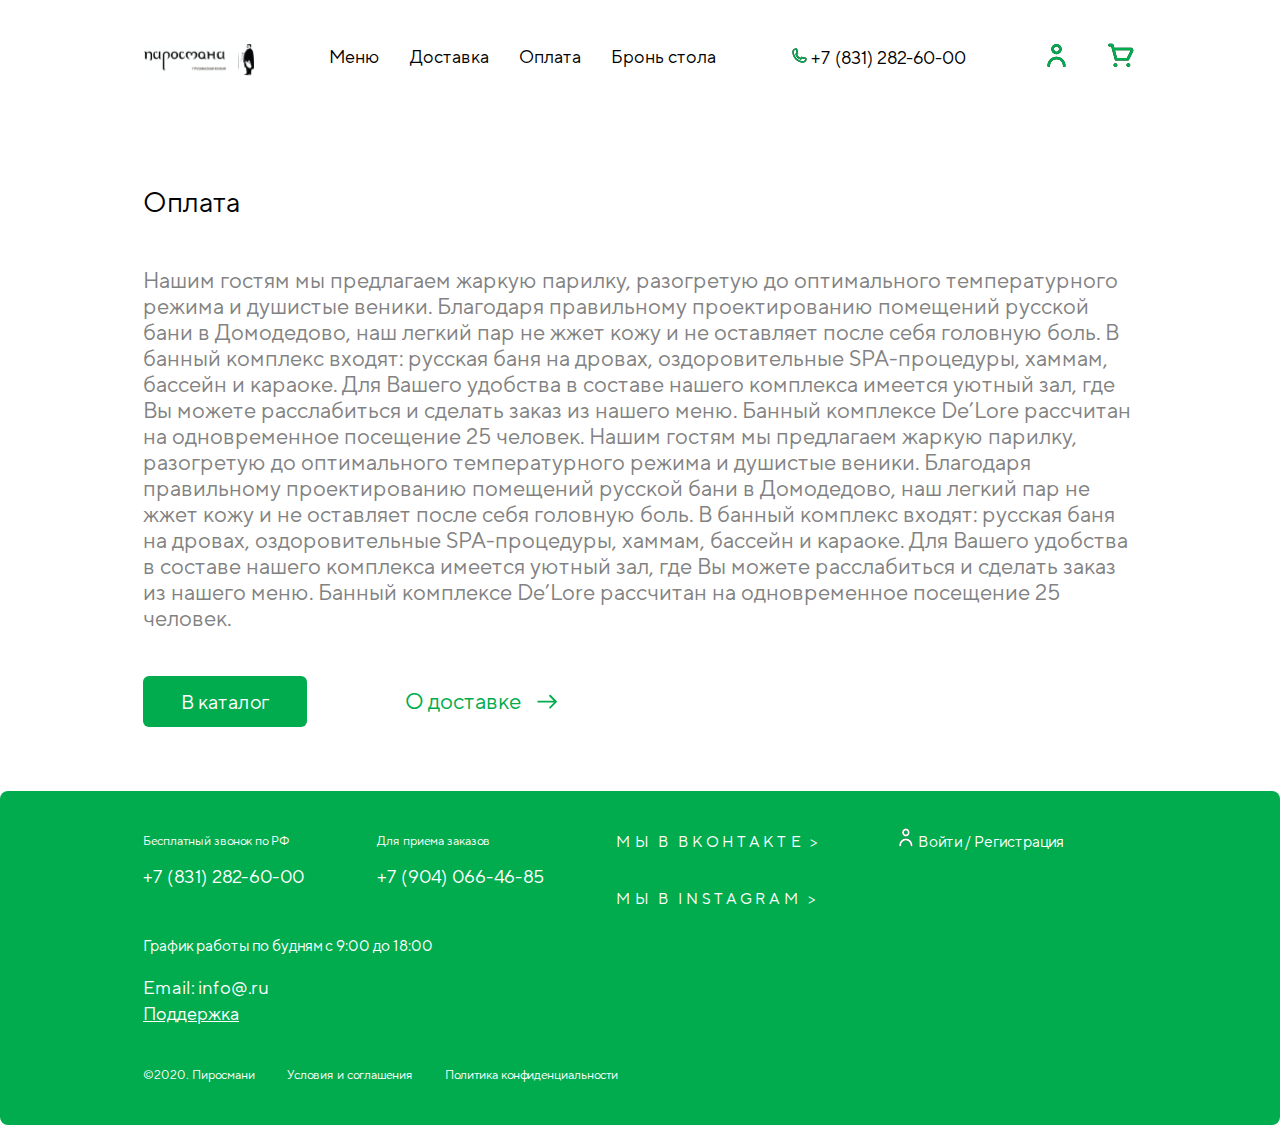
<file: oplata.html>
<!DOCTYPE html>
<html lang="ru">
  <head>
  <meta charset="UTF-8">
  <meta http-equiv="X-UA-Compatible" content="IE=edge">
  <meta name="viewport" content="width=device-width, initial-scale=1.0">
  <link rel="stylesheet" href="files/magnific-popup.css">
  <link rel="stylesheet" href="https://unpkg.com/swiper@8/swiper-bundle.min.css"/>
 
  <link rel="stylesheet" href="css/style.min.css">
  <title>pirosmany/dostavka</title>
</head>
  <body>
    <header class="header" id="header">
  <div class="container header__container">
    <button class="burger" data-burger aria-label="Открыть меню" aria-expanded="false">
      <span class="burger__line"></span>
    </button>
    <a href="index.html" class="logo">
      <img src="img/logo.svg" alt="logo">
    </a>
    <nav class="nav" data-nav>
      <ul class="nav__list">
        <li class="nav__item"><a href="#menu" class="nav__link">Меню</a>
          <ul>
            <a href="">
              <svg width="17" height="16" viewBox="0 0 17 16" fill="none" xmlns="http://www.w3.org/2000/svg">
                <path d="M15.3298 7.26831H0.792887C0.391474 7.26831 0.06604 7.59374 0.06604 7.99516C0.06604 10.8669 1.5882 13.3895 3.86779 14.7996C3.76322 14.9255 3.70028 15.0872 3.70028 15.2636C3.70028 15.665 4.02571 15.9905 4.42712 15.9905H11.6956C12.097 15.9905 12.4224 15.665 12.4224 15.2636C12.4224 15.0872 12.3595 14.9255 12.2549 14.7996C14.5345 13.3895 16.0567 10.8669 16.0567 7.99516C16.0567 7.59374 15.7312 7.26831 15.3298 7.26831Z" fill="#333333"/>
                <path d="M13.5589 8.41699H2.84618C2.55037 8.41699 2.31055 8.6473 2.31055 8.93137C2.31055 10.9637 3.43227 12.7489 5.11216 13.7467C5.0351 13.8358 4.98872 13.9503 4.98872 14.0752C4.98872 14.3592 5.22854 14.5895 5.52435 14.5895H10.8807C11.1765 14.5895 11.4163 14.3592 11.4163 14.0752C11.4163 13.9503 11.3699 13.8358 11.2929 13.7467C12.9728 12.7489 14.0945 10.9637 14.0945 8.93137C14.0945 8.6473 13.8547 8.41699 13.5589 8.41699Z" fill="white"/>
                <path d="M5.18342 0.2129C4.89961 -0.0710069 4.43932 -0.07091 4.15546 0.212851C3.75885 0.609516 3.21555 1.15271 3.2157 2.18047C3.21555 3.20838 3.75875 3.75153 4.15541 4.1481C4.51181 4.50454 4.66939 4.67933 4.66939 5.08791C4.66939 5.48933 4.99483 5.81476 5.39624 5.81476C5.79765 5.81476 6.12309 5.48933 6.12309 5.08791C6.12309 4.05991 5.57989 3.51676 5.18322 3.12019C4.82688 2.76384 4.66934 2.58911 4.66939 2.18047C4.66934 1.77199 4.82692 1.5972 5.18337 1.24076C5.46728 0.956949 5.46728 0.496758 5.18342 0.2129Z" fill="#333333"/>
                <path d="M8.57531 0.2129C8.2915 -0.0710069 7.83122 -0.07091 7.54736 0.212851C7.15069 0.609467 6.60745 1.15266 6.60754 2.18047C6.6074 3.20838 7.1506 3.75153 7.54726 4.1481C7.90371 4.50454 8.06129 4.67933 8.06129 5.08791C8.06129 5.48933 8.38672 5.81476 8.78813 5.81476C9.18955 5.81476 9.51498 5.48933 9.51498 5.08791C9.51498 4.05991 8.97178 3.51676 8.57517 3.12019C8.21877 2.76384 8.06124 2.58911 8.06129 2.18047C8.06124 1.77199 8.21882 1.5972 8.57526 1.24076C8.85917 0.956949 8.85917 0.496758 8.57531 0.2129Z" fill="#333333"/>
                <path d="M11.9674 0.2129C11.6836 -0.0710069 11.2233 -0.07091 10.9394 0.212851C10.5428 0.609467 9.99954 1.15266 9.99963 2.18047C9.99949 3.20838 10.5427 3.75153 10.9394 4.1481C11.2958 4.50454 11.4534 4.67933 11.4534 5.08791C11.4534 5.48933 11.7788 5.81476 12.1802 5.81476C12.5816 5.81476 12.9071 5.48933 12.9071 5.08791C12.9071 4.05991 12.3639 3.51676 11.9673 3.12019C11.6109 2.76384 11.4533 2.58911 11.4534 2.18047C11.4533 1.77199 11.6109 1.5972 11.9674 1.24076C12.2513 0.956949 12.2513 0.496758 11.9674 0.2129Z" fill="#333333"/>
                </svg>
                
              <li>Супы</li>
            </a>
            <a href="">
              <svg width="17" height="11" viewBox="0 0 17 11" fill="none" xmlns="http://www.w3.org/2000/svg">
                <path d="M16.0579 7.04086C15.5919 6.15172 14.9935 5.33728 14.2891 4.60775C14.2239 4.05892 14.0031 3.52502 13.6092 3.08894C12.9625 2.37504 12.0679 1.91247 11.1122 1.78612C11.1054 1.7766 11.102 1.76508 11.0952 1.75556C10.7352 1.26308 10.183 0.981201 9.57979 0.981201H6.85731C6.25413 0.981201 5.70189 1.26308 5.34187 1.75556C5.33509 1.76508 5.33168 1.7766 5.3249 1.78612C4.36918 1.91247 3.47526 2.37504 2.82795 3.08964C2.43399 3.52505 2.21391 4.05895 2.148 4.60711C1.44359 5.33731 0.846524 6.14971 0.395505 7.01033C-0.0548443 7.77246 -0.0426176 8.71254 0.426741 9.46448C0.854675 10.1492 1.6623 10.554 2.47812 10.554C2.75866 10.554 3.03988 10.5065 3.3075 10.4059L5.89207 9.37212C6.22082 9.47604 6.56183 9.53988 6.91096 9.53988C6.97346 9.53988 7.03594 9.52495 7.09844 9.52154C7.37558 9.84622 7.77498 10.0412 8.22396 10.0412C8.67091 10.0412 9.06897 9.84622 9.34407 9.52221C9.4025 9.52492 9.4616 9.53918 9.51999 9.53918C9.86708 9.53918 10.2074 9.47397 10.5375 9.36938L13.1486 10.4127C13.4155 10.5105 13.6954 10.5574 13.9718 10.5574C14.7843 10.5574 15.579 10.1553 16.011 9.46448C16.4797 8.71254 16.4919 7.77243 16.0579 7.04086ZM6.11693 8.01629C6.04424 7.98572 5.97632 7.94904 5.90841 7.91099C5.83301 7.86887 5.75965 7.8227 5.69103 7.77039C5.65231 7.74186 5.61019 7.71674 5.57351 7.68547L5.30927 7.41037L3.86244 5.90174C3.82102 5.85828 3.78771 5.81004 3.7524 5.7625C3.73473 5.73805 3.71231 5.7163 3.69601 5.69118C3.67156 5.65246 3.65459 5.61034 3.63351 5.56958C3.6145 5.53153 3.59138 5.49555 3.57578 5.45614C3.56152 5.41946 3.55337 5.38074 3.54251 5.34339C3.52824 5.29585 3.51127 5.24965 3.50242 5.20141C3.49631 5.17085 3.49631 5.13961 3.49223 5.10834C3.48545 5.05062 3.47797 4.99219 3.47797 4.9331C3.47934 4.5989 3.59616 4.2647 3.83525 4.00116C4.14907 3.65407 4.55118 3.39594 4.99338 3.24855C5.00494 3.31717 5.02394 3.38441 5.04295 3.45096C5.04974 3.47678 5.04974 3.50327 5.05789 3.5284L6.5285 8.14668C6.38455 8.12089 6.24938 8.07064 6.11693 8.01629ZM12.9449 5.10838C12.9408 5.13961 12.9408 5.17088 12.9347 5.20145C12.9259 5.25035 12.9089 5.29655 12.8946 5.34409C12.883 5.38144 12.8756 5.41949 12.8613 5.45617C12.8443 5.49896 12.8199 5.53835 12.7988 5.5791C12.7791 5.61645 12.7642 5.65517 12.7411 5.69051C12.6928 5.76524 12.6378 5.83656 12.5747 5.90177L10.8751 7.67397C10.7549 7.7779 10.6225 7.86008 10.4859 7.93277C10.4465 7.95315 10.4078 7.9742 10.3677 7.99254C10.221 8.05841 10.0696 8.11344 9.91195 8.14333L11.3791 3.52776C11.3873 3.50331 11.3866 3.47818 11.3934 3.45373C11.4131 3.38581 11.4321 3.31787 11.4437 3.24858C11.8852 3.39597 12.288 3.6541 12.6018 4.00052C12.8409 4.26477 12.9578 4.59896 12.9591 4.93316C12.9591 4.99222 12.9516 5.05065 12.9449 5.10838Z" fill="#333333"/>
                </svg>
                
              <li>Хачапури</li>
            </a>
            <a href="">
              <svg width="18" height="18" viewBox="0 0 18 18" fill="none" xmlns="http://www.w3.org/2000/svg">
                <path d="M14.6247 3.0638C13.0139 1.45302 10.8723 0.565918 8.59429 0.565918C6.31631 0.565918 4.17472 1.45302 2.56395 3.0638C0.953111 4.67457 0.06604 6.81619 0.06604 9.0942C0.06604 11.361 0.945649 13.4951 2.54283 15.1034C2.65813 15.2195 2.84565 15.22 2.96161 15.1048C3.07761 14.9896 3.07828 14.8021 2.96305 14.686C1.4768 13.1894 0.65832 11.2035 0.65832 9.0942C0.65832 4.71828 4.2184 1.1582 8.59432 1.1582C12.9702 1.1582 16.5303 4.71828 16.5303 9.0942C16.5303 13.4701 12.9702 17.0302 8.59429 17.0302C6.77631 17.0302 5.06596 16.4322 3.6481 15.3007C3.52028 15.1987 3.33396 15.2197 3.23195 15.3474C3.12991 15.4753 3.15087 15.6616 3.27876 15.7637C4.80258 16.9797 6.64072 17.6225 8.59432 17.6225C10.8723 17.6225 13.014 16.7354 14.6247 15.1246C16.2355 13.5139 17.1226 11.3722 17.1226 9.09424C17.1226 6.81626 16.2355 4.67457 14.6247 3.0638Z" fill="#333333"/>
                <path d="M13.7925 7.04492C13.6453 6.67194 13.4568 6.31359 13.2322 5.97976C13.1409 5.84404 12.9568 5.80802 12.8212 5.89937C12.6855 5.99072 12.6495 6.17471 12.7408 6.31039C12.9416 6.60875 13.11 6.92899 13.2415 7.26229C13.2875 7.37872 13.399 7.44981 13.5171 7.44981C13.5533 7.44981 13.5901 7.44315 13.6257 7.42909C13.7779 7.36903 13.8525 7.19706 13.7925 7.04492Z" fill="#333333"/>
                <path d="M10.9261 13.8536C10.8624 13.703 10.6887 13.6326 10.538 13.6963C9.9225 13.9566 9.26852 14.0886 8.59422 14.0886C5.84046 14.0886 3.60009 11.8483 3.60009 9.09451C3.60009 8.62758 3.66442 8.16546 3.79128 7.72096C3.83619 7.56368 3.74504 7.39982 3.5878 7.35494C3.43036 7.3101 3.26663 7.40108 3.22175 7.55842C3.0798 8.05579 3.00781 8.57262 3.00781 9.09447C3.00781 12.1748 5.51385 14.6809 8.59422 14.6809C9.3482 14.6809 10.0799 14.5331 10.7688 14.2418C10.9194 14.178 10.9899 14.0043 10.9261 13.8536Z" fill="#333333"/>
                <path d="M12.6691 3.40557C12.4988 3.11095 12.2267 2.98879 12.0369 2.92256C11.9842 2.90417 11.9274 2.90104 11.873 2.91356L11.8502 2.91883C11.5147 2.99585 11.1677 2.86509 10.9664 2.58559C10.9328 2.53882 10.8862 2.50284 10.8324 2.48215C10.648 2.41133 10.3663 2.33001 10.0511 2.44208C9.43499 2.66118 8.95374 3.13906 8.73074 3.7532C8.69943 3.83945 8.67441 3.92669 8.65422 4.01451C8.53439 3.86353 8.39817 3.72311 8.2464 3.59562C8.15069 3.51527 8.04449 3.45054 7.93069 3.40331C7.58912 3.26149 7.19399 3.3004 6.87365 3.50748L6.75775 3.58237C6.53602 3.72578 6.25172 3.72232 6.03348 3.57344L5.96462 3.52647C5.55667 3.24816 5.02315 3.25399 4.63718 3.54089C4.62069 3.55318 4.60427 3.56601 4.58788 3.5795C4.33703 3.78654 4.12475 4.03246 3.95695 4.31043C3.8724 4.45045 3.91744 4.63247 4.05743 4.71699C4.19751 4.80147 4.37947 4.7565 4.46398 4.61652C4.59717 4.39591 4.76567 4.2007 4.96482 4.03636C4.97328 4.02937 4.98184 4.0227 4.99047 4.01627C5.17393 3.87989 5.43127 3.87966 5.63082 4.01577L5.69968 4.06275C6.11533 4.34628 6.65691 4.35291 7.07926 4.07977L7.19516 4.00488C7.35183 3.90361 7.54188 3.88322 7.70345 3.95035C7.76229 3.9748 7.81532 4.00711 7.86543 4.04922C8.42003 4.51504 8.71382 5.19797 8.67161 5.92297C8.60512 7.06472 7.65762 8.00003 6.51446 8.05237C5.8874 8.08112 5.29312 7.85898 4.84096 7.42701C4.3885 6.99477 4.13928 6.41225 4.13928 5.78678C4.13928 5.63741 4.15384 5.4881 4.18262 5.34298C4.21437 5.18251 4.11009 5.02667 3.94962 4.99492C3.78955 4.96311 3.63338 5.06741 3.6016 5.22785C3.56539 5.41078 3.547 5.59886 3.547 5.78675C3.547 6.57558 3.86121 7.31018 4.4318 7.85522C4.96935 8.36875 5.66587 8.64711 6.40576 8.64708C6.45087 8.64708 6.49611 8.64605 6.54151 8.64395C7.2444 8.61177 7.90986 8.31928 8.41536 7.82034C8.89701 7.34496 9.19243 6.72193 9.25473 6.05682C9.49812 6.29542 9.79641 6.47511 10.1334 6.58031C10.3434 6.64591 10.5603 6.67842 10.7772 6.67842C11.089 6.67842 11.4006 6.61106 11.6909 6.47771C12.1831 6.25157 12.571 5.85561 12.7831 5.36274C13.059 4.72185 13.0175 4.00848 12.6691 3.40557ZM12.2392 5.12861C11.9225 5.86441 11.075 6.25367 10.3099 6.01495C9.89019 5.88393 9.55192 5.5956 9.3574 5.20307C9.16279 4.81027 9.13793 4.36713 9.28748 3.95531C9.44991 3.50794 9.80057 3.15978 10.2495 3.00011C10.2892 2.98602 10.3295 2.97883 10.3732 2.97883C10.4245 2.97883 10.4804 2.98872 10.5455 3.00894C10.8779 3.4112 11.4 3.60292 11.9152 3.50988C12.0363 3.56095 12.1085 3.61924 12.1563 3.70193C12.4102 4.14127 12.4403 4.66122 12.2392 5.12861Z" fill="#333333"/>
                <path d="M15.0376 9.64647C15.0833 8.981 14.7499 8.33712 14.1627 7.99399C13.5753 7.65086 12.8507 7.67661 12.2935 8.04319C11.9912 7.87263 11.6408 7.82722 11.3045 7.9155C10.9614 8.00552 10.674 8.22372 10.4952 8.52987C10.1371 9.14277 10.3273 9.92734 10.9155 10.311C10.9118 10.3656 10.9086 10.4197 10.9056 10.473C10.8758 10.9935 10.845 11.5318 10.2851 12.49C10.2026 12.6312 10.2502 12.8126 10.3914 12.8951L11.7451 13.6859C11.7908 13.7127 11.8424 13.7264 11.8945 13.7264C11.9196 13.7264 11.9449 13.7232 11.9697 13.7167C12.0456 13.6967 12.1105 13.6474 12.1502 13.5796C12.5826 12.8395 12.9492 12.5112 13.2203 12.3079C13.3511 12.2098 13.3777 12.0242 13.2795 11.8933C13.1814 11.7625 12.9958 11.736 12.865 11.8341C12.4596 12.1381 12.1221 12.5128 11.7931 13.028L10.9408 12.5301C11.4306 11.606 11.4683 11.0069 11.4963 10.5181C11.596 10.529 11.6969 10.5294 11.797 10.5177C11.9452 10.7378 12.1412 10.922 12.3729 11.0574C12.6046 11.1928 12.8613 11.273 13.1258 11.294C13.2364 11.5581 13.4308 11.7824 13.6808 11.9285C13.8908 12.0512 14.121 12.1095 14.3482 12.1095C14.805 12.1095 15.2502 11.8739 15.4968 11.4519C15.8626 10.8258 15.6561 10.0204 15.0376 9.64647ZM14.9853 11.1532C14.7809 11.5033 14.3297 11.6217 13.9795 11.4172C13.7998 11.3122 13.6764 11.1422 13.632 10.9385C13.6023 10.8019 13.4813 10.7053 13.3428 10.7053C13.3377 10.7053 13.3325 10.7055 13.3274 10.7057C13.0979 10.7177 12.8708 10.6624 12.6715 10.5461C12.4724 10.4297 12.3129 10.2592 12.2104 10.0532C12.1459 9.92331 11.9966 9.85931 11.8581 9.90205C11.6587 9.96345 11.4501 9.93937 11.2704 9.83446C10.9204 9.62992 10.802 9.17875 11.0065 8.82863C11.1056 8.65909 11.2647 8.53823 11.4547 8.48836C11.6447 8.43846 11.8427 8.46561 12.0122 8.56468C12.0468 8.5849 12.0805 8.60856 12.1124 8.63504C12.2236 8.72759 12.3856 8.72612 12.4953 8.63144C12.8775 8.30121 13.4275 8.2505 13.8638 8.50542C14.3 8.7603 14.526 9.26427 14.426 9.75954C14.3973 9.90149 14.4756 10.0434 14.6109 10.0949C14.6497 10.1096 14.6868 10.1273 14.7213 10.1475C14.7213 10.1475 14.7213 10.1475 14.7213 10.1475C15.0714 10.352 15.1898 10.8032 14.9853 11.1532Z" fill="#333333"/>
                <path d="M8.45835 11.9336C8.6219 11.9336 8.75447 11.801 8.75447 11.6374C8.75447 11.4739 8.6219 11.3413 8.45835 11.3413C8.29481 11.3413 8.16223 11.4739 8.16223 11.6374C8.16223 11.801 8.29481 11.9336 8.45835 11.9336Z" fill="#333333"/>
                <path d="M7.84202 10.7487C8.00557 10.7487 8.13815 10.6162 8.13815 10.4526C8.13815 10.2891 8.00557 10.1565 7.84202 10.1565C7.67848 10.1565 7.5459 10.2891 7.5459 10.4526C7.5459 10.6162 7.67848 10.7487 7.84202 10.7487Z" fill="#333333"/>
                <path d="M7.00218 11.8147C7.16572 11.8147 7.2983 11.6821 7.2983 11.5185C7.2983 11.355 7.16572 11.2224 7.00218 11.2224C6.83863 11.2224 6.70605 11.355 6.70605 11.5185C6.70605 11.6821 6.83863 11.8147 7.00218 11.8147Z" fill="#333333"/>
                <path d="M6.15171 12.2295C6.31526 12.2295 6.44784 12.0969 6.44784 11.9333C6.44784 11.7698 6.31526 11.6372 6.15171 11.6372C5.98817 11.6372 5.85559 11.7698 5.85559 11.9333C5.85559 12.0969 5.98817 12.2295 6.15171 12.2295Z" fill="#333333"/>
                <path d="M5.67503 11.1633C5.83858 11.1633 5.97115 11.0307 5.97115 10.8672C5.97115 10.7036 5.83858 10.571 5.67503 10.571C5.51149 10.571 5.37891 10.7036 5.37891 10.8672C5.37891 11.0307 5.51149 11.1633 5.67503 11.1633Z" fill="#333333"/>
                <path d="M6.68187 10.6303C6.84541 10.6303 6.97799 10.4978 6.97799 10.3342C6.97799 10.1707 6.84541 10.0381 6.68187 10.0381C6.51832 10.0381 6.38574 10.1707 6.38574 10.3342C6.38574 10.4978 6.51832 10.6303 6.68187 10.6303Z" fill="#333333"/>
                <path d="M7.00218 9.56417C7.16572 9.56417 7.2983 9.43159 7.2983 9.26805C7.2983 9.1045 7.16572 8.97192 7.00218 8.97192C6.83863 8.97192 6.70605 9.1045 6.70605 9.26805C6.70605 9.43159 6.83863 9.56417 7.00218 9.56417Z" fill="#333333"/>
                <path d="M5.61583 10.0974C5.77937 10.0974 5.91195 9.9648 5.91195 9.80125C5.91195 9.63771 5.77937 9.50513 5.61583 9.50513C5.45228 9.50513 5.3197 9.63771 5.3197 9.80125C5.3197 9.9648 5.45228 10.0974 5.61583 10.0974Z" fill="#333333"/>
                </svg>
                
              <li>Холодные закуски</li>
            </a>
            <a href="">
              <svg width="18" height="16" viewBox="0 0 18 16" fill="none" xmlns="http://www.w3.org/2000/svg">
                <path d="M13.4947 4.55073C13.1164 4.1967 12.7852 3.68508 12.4346 3.14333C12.0267 2.51323 11.605 1.86172 11.0411 1.34559C10.357 0.719387 9.59156 0.415039 8.70104 0.415039C7.81052 0.415039 7.04507 0.719387 6.36099 1.34552C5.79705 1.86169 5.37535 2.5132 4.96751 3.14326C4.61689 3.68501 4.28569 4.1967 3.9074 4.55066C2.47065 5.89521 0.06604 8.14553 0.06604 11.2792C0.06604 12.9235 0.835331 14.1276 2.35263 14.8581C3.73662 15.5244 5.75387 15.8347 8.70104 15.8347C11.6482 15.8347 13.6655 15.5244 15.0494 14.8581C16.5667 14.1276 17.336 12.9235 17.336 11.2792C17.336 8.14553 14.9314 5.89521 13.4947 4.55073ZM14.5662 13.8267C13.3555 14.4096 11.437 14.693 8.70104 14.693C5.96509 14.693 4.04654 14.4097 2.83585 13.8267C1.69924 13.2795 1.19233 12.4938 1.19233 11.2792C1.19233 8.64539 3.28598 6.68609 4.67136 5.38961C5.15138 4.94042 5.53665 4.34523 5.9092 3.76963C6.27798 3.19988 6.65927 2.61075 7.11577 2.19295C7.58999 1.75894 8.09369 1.5568 8.70104 1.5568C9.30839 1.5568 9.81209 1.75894 10.2863 2.19298C10.7428 2.61078 11.1241 3.19992 11.4928 3.76967C11.8654 4.34527 12.2507 4.94049 12.7307 5.38964C14.1161 6.68612 16.2097 8.64542 16.2097 11.2792C16.2097 12.4938 15.7028 13.2795 14.5662 13.8267Z" fill="#333333"/>
                <path d="M7.78176 4.89654L7.11052 3.97974C6.63992 4.33383 6.55383 5.07537 6.43467 6.10179C6.28861 7.35991 6.10687 8.92565 5.20593 9.82286L5.99526 10.6373C7.17906 9.4583 7.39534 7.59542 7.55323 6.23518C7.61257 5.72424 7.69376 5.02456 7.80716 4.87291C7.80706 4.87305 7.79926 4.88338 7.78176 4.89654Z" fill="#333333"/>
                <path d="M10.9673 6.10183C10.8482 5.07537 10.7621 4.3338 10.2915 3.97974L9.62021 4.89654C9.60271 4.88338 9.59492 4.87305 9.59485 4.87298C9.70822 5.02459 9.78944 5.72434 9.84877 6.23521C10.0067 7.59543 10.2229 9.45834 11.4068 10.6373L12.1961 9.8229C11.2951 8.92569 11.1134 7.35991 10.9673 6.10183Z" fill="#333333"/>
                </svg>
                
              <li>Хинкали</li>
            </a>
            <a href="">
              <svg width="17" height="19" viewBox="0 0 17 19" fill="none" xmlns="http://www.w3.org/2000/svg">
                <path d="M7.66846 4.26743L7.36211 4.02123C7.29735 3.96919 7.24877 3.90288 7.21778 3.82894C7.1923 3.76796 7.1785 3.70187 7.17944 3.63344C7.18002 3.59109 7.18643 3.5499 7.19731 3.51023C7.22531 3.40788 7.2856 3.31682 7.37256 3.25073C7.79556 2.92928 8.04558 2.4403 8.05852 1.9092C8.07145 1.37805 7.84561 0.877467 7.43876 0.535768C7.17457 0.313855 6.78059 0.348162 6.55874 0.612346C6.33687 0.87653 6.37114 1.27048 6.63529 1.4924C6.79194 1.62397 6.81176 1.79092 6.80963 1.87871C6.80751 1.96646 6.77958 2.13223 6.61662 2.25601C6.18775 2.582 5.93758 3.07783 5.93034 3.6165C5.92306 4.15514 6.15971 4.6576 6.57961 4.99501L6.88596 5.24121C7.00135 5.33393 7.13951 5.37901 7.27685 5.37901C7.45962 5.37901 7.64074 5.29916 7.76413 5.14561C7.98017 4.87666 7.93736 4.4835 7.66846 4.26743Z" fill="#333333"/>
                <path d="M10.2626 4.59063L9.90326 4.30183C9.87108 4.27596 9.84254 4.24702 9.81601 4.2166C9.70693 4.09138 9.64643 3.93127 9.6487 3.76143C9.65053 3.62737 9.69097 3.5003 9.76307 3.39248C9.80455 3.33046 9.85634 3.27475 9.91778 3.22808C10.3876 2.871 10.6653 2.32789 10.6797 1.73797C10.6941 1.14809 10.4432 0.592043 9.99137 0.212541C9.72718 -0.00937209 9.33319 0.0248987 9.11132 0.289083C8.88944 0.553231 8.92371 0.947219 9.18786 1.1691C9.34736 1.30304 9.43586 1.4993 9.43078 1.70752C9.4257 1.91574 9.32768 2.10745 9.16188 2.23344C8.68555 2.59542 8.40767 3.14617 8.39959 3.74445C8.39152 4.34273 8.65437 4.90079 9.12069 5.27557L9.48001 5.56437C9.5954 5.65709 9.7336 5.70218 9.8709 5.70218C10.0537 5.70218 10.2348 5.62232 10.3582 5.4688C10.5743 5.1999 10.5315 4.80674 10.2626 4.59063Z" fill="#333333"/>
                <path d="M12.7587 4.26743L12.4523 4.02123C12.3876 3.96919 12.339 3.90292 12.308 3.82894C12.2825 3.76796 12.2687 3.70187 12.2696 3.63344C12.2702 3.59109 12.2766 3.54987 12.2875 3.51019C12.3155 3.40788 12.3758 3.31678 12.4628 3.25073C12.8858 2.92928 13.1358 2.4403 13.1487 1.9092C13.1617 1.37805 12.9358 0.877467 12.529 0.535768C12.2648 0.313855 11.8708 0.348162 11.649 0.612346C11.4271 0.87653 11.4613 1.27048 11.7255 1.4924C11.8821 1.62397 11.902 1.79092 11.8998 1.87871C11.8977 1.96646 11.8697 2.13223 11.7068 2.25601C11.278 2.582 11.0278 3.07783 11.0205 3.6165C11.0133 4.15514 11.2499 4.6576 11.6698 4.99501L11.9762 5.24121C12.0916 5.33393 12.2297 5.37901 12.3671 5.37901C12.5498 5.37901 12.731 5.29916 12.8543 5.14561C13.0704 4.87666 13.0276 4.4835 12.7587 4.26743Z" fill="#333333"/>
                <path d="M16.0566 8.78884V6.54293C16.0566 6.19795 15.7769 5.91326 15.432 5.91326C15.2055 5.91326 15.0077 6.04321 14.8981 6.20981H4.10568L1.24492 0.717468C1.08564 0.411482 0.708405 0.295011 0.402454 0.454293C0.0964314 0.613539 -0.0225254 0.991923 0.136684 1.29798L2.93943 6.68502V8.78884C2.93943 11.3229 4.37513 13.5269 6.47347 14.6265L4.52302 17.5449C4.33134 17.8317 4.40846 18.2196 4.69524 18.4113C4.80187 18.4826 4.92249 18.5167 5.04173 18.5167C5.24332 18.5167 5.4412 18.4193 5.56163 18.2391L6.4295 16.9405L8.89419 17.701V17.8695C8.89419 18.2145 9.17387 18.4941 9.51881 18.4941C9.86379 18.4941 10.1434 18.2144 10.1434 17.8695V17.701L12.6081 16.9405L13.476 18.2391C13.5964 18.4193 13.7943 18.5167 13.9959 18.5167C14.1152 18.5167 14.2358 18.4826 14.3424 18.4113C14.6292 18.2196 14.7063 17.8317 14.5146 17.5449L12.5554 14.6135C14.6355 13.5095 16.0566 11.313 16.0566 8.78884ZM4.18875 7.45909H14.8074V8.00043H4.18875V7.45909ZM8.89426 16.3936L7.15391 15.8566L7.65612 15.1052C8.05454 15.2225 8.46856 15.3029 8.89426 15.3423V16.3936ZM10.1435 16.3936V15.34C10.5676 15.2987 10.9798 15.2165 11.3766 15.0977L11.8839 15.8567L10.1435 16.3936ZM9.50847 14.1217H9.50328C6.73098 14.1217 4.4481 11.998 4.20972 9.24967H14.7865C14.5488 11.998 12.2726 14.1217 9.50847 14.1217Z" fill="#333333"/>
                </svg>
                
              <li>Шашлык</li>
            </a>
            <a href="">
              <svg width="17" height="10" viewBox="0 0 17 10" fill="none" xmlns="http://www.w3.org/2000/svg">
                <path d="M12.9194 2.37451C12.9194 1.83417 13.3789 1.35772 13.9435 1.35772C14.5082 1.35772 14.9676 1.79734 14.9676 2.33768C14.9676 2.87802 14.5082 3.31764 13.9435 3.31764C13.6428 3.31764 13.399 3.55087 13.399 3.83866C13.399 4.12634 13.6428 4.35968 13.9435 4.35968C15.1087 4.35968 16.0566 3.45267 16.0566 2.33762C16.0566 1.22268 15.1087 0.315675 13.9435 0.315675C12.883 0.315675 12.0026 1.06725 11.8531 2.04298C11.1571 2.27956 10.5189 2.39528 9.91085 2.39528C9.91074 2.39528 9.91058 2.39528 9.91042 2.39528C8.62116 2.39507 7.66016 1.87039 6.64285 1.31506C6.0351 0.983218 5.40673 0.640148 4.70422 0.416088C4.21148 0.258901 3.71232 0.179199 3.22065 0.179199C1.40979 0.179199 0.273061 1.24705 0.22552 1.29239C0.0960877 1.41624 0.0404168 1.59404 0.0771359 1.76565C0.113909 1.93721 0.238388 2.07961 0.408307 2.14458C2.04484 2.77096 2.94666 3.82361 3.81871 4.84154C4.68511 5.85272 5.57552 6.89054 7.10981 7.27714C6.59735 7.72444 6.10116 8.38199 6.10116 9.25262C6.10116 9.54031 6.34495 9.77354 6.64565 9.77354H10.2393C10.2397 9.77354 10.2401 9.77354 10.2403 9.77354C10.5411 9.77354 10.7848 9.54031 10.7848 9.25262C10.7848 9.23995 10.7844 9.22738 10.7834 9.21491C10.7687 8.31882 10.2281 7.6518 9.6964 7.21037C11.5831 6.51573 12.9194 4.29744 12.9194 2.37451ZM7.30562 8.7317C7.54995 8.18853 8.12319 7.80697 8.44176 7.62836C8.75942 7.80759 9.33287 8.19054 9.57822 8.7317H7.30562ZM10.7978 5.11877C10.1248 5.94067 9.29228 6.39337 8.4535 6.39337C6.55633 6.39337 5.71992 5.41702 4.66094 4.18095C3.89823 3.29074 3.05068 2.30151 1.69057 1.57637C2.0695 1.39193 2.5904 1.22134 3.22071 1.22134C3.59506 1.22134 3.97829 1.28301 4.35986 1.40481C4.96045 1.59631 5.51554 1.8994 6.10321 2.22016C7.19907 2.81846 8.3323 3.43721 9.91036 3.43732C9.91058 3.43732 9.91074 3.43732 9.91095 3.43732C10.5017 3.43732 11.1078 3.34989 11.7465 3.17127C11.5999 3.8537 11.2676 4.54489 10.7978 5.11877Z" fill="#333333"/>
                </svg>
                
              <li>Соусы</li>
            </a>
            <a href="">
              <svg width="17" height="16" viewBox="0 0 17 16" fill="none" xmlns="http://www.w3.org/2000/svg">
                <path d="M16.0566 7.93704C16.0566 7.54455 15.7312 7.22635 15.3298 7.22635H15.2635C14.9608 5.62137 13.652 4.35667 12.0027 4.0832C11.6828 2.23891 10.0372 0.830078 8.06132 0.830078C6.08547 0.830078 4.4398 2.23891 4.11994 4.0832C2.47063 4.35667 1.16193 5.62137 0.859172 7.22635H0.792884C0.391472 7.22635 0.06604 7.54455 0.06604 7.93704C0.06604 10.745 1.5882 13.2115 3.86777 14.5902C3.7632 14.7133 3.70026 14.8714 3.70026 15.0439C3.70026 15.4364 4.02569 15.7546 4.4271 15.7546H11.6955C12.097 15.7546 12.4224 15.4364 12.4224 15.0439C12.4224 14.8714 12.3594 14.7133 12.2549 14.5902C14.5345 13.2115 16.0566 10.745 16.0566 7.93704ZM4.79053 5.44957C5.19194 5.44957 5.51737 5.13137 5.51737 4.73888C5.51737 3.3673 6.65856 2.25146 8.06132 2.25146C9.46404 2.25146 10.6053 3.3673 10.6053 4.73888C10.6053 5.13137 10.9307 5.44957 11.3321 5.44957C12.4823 5.44957 13.4562 6.20007 13.7697 7.22635H10.2419C10.563 6.99083 10.6281 6.54537 10.3872 6.23138C10.1463 5.91735 9.69076 5.85377 9.36964 6.08924L8.78817 6.51566V4.95209C8.78817 4.5596 8.46274 4.2414 8.06132 4.2414C7.65991 4.2414 7.33448 4.5596 7.33448 4.95209V6.51566L6.753 6.08924C6.43188 5.85372 5.9763 5.9174 5.73542 6.23138C5.49455 6.54537 5.55967 6.99083 5.88079 7.22635L5.88084 7.2264H2.35293C2.66645 6.20007 3.64032 5.44957 4.79053 5.44957ZM8.06132 14.3332C4.69996 14.3332 1.92259 11.8413 1.55985 8.64774H8.05958C8.05997 8.64774 8.0604 8.64778 8.06079 8.64778C8.06098 8.64778 8.06118 8.64774 8.06137 8.64774C8.06157 8.64774 8.06176 8.64778 8.06195 8.64778C8.06234 8.64778 8.06278 8.64774 8.06316 8.64774H14.5628C14.2 11.8413 11.4227 14.3332 8.06132 14.3332Z" fill="#333333"/>
                </svg>
                
              <li>Салаты</li>
            </a>
            <a href="">
              <svg width="19" height="17" viewBox="0 0 19 17" fill="none" xmlns="http://www.w3.org/2000/svg">
                <path d="M5.54237 5.95444C5.60127 6.01333 5.67859 6.04294 5.75591 6.04294C5.83324 6.04294 5.91056 6.01333 5.96946 5.95444C6.08756 5.83634 6.08756 5.64545 5.96946 5.52735C5.66289 5.22047 5.66289 4.72149 5.96946 4.41462C6.23224 4.15184 6.37722 3.80267 6.37722 3.43116C6.37722 3.05965 6.23254 2.71048 5.96946 2.44771C5.85136 2.32961 5.66047 2.32961 5.54237 2.44771C5.42427 2.5658 5.42427 2.7567 5.54237 2.8748C5.69098 3.0234 5.77313 3.22094 5.77313 3.43116C5.77313 3.64138 5.69128 3.83892 5.54237 3.98753C5.0002 4.52969 5.0002 5.41227 5.54237 5.95444Z" fill="#333333"/>
                <path d="M12.1875 5.95444C12.2464 6.01333 12.3237 6.04294 12.4011 6.04294C12.4784 6.04294 12.5557 6.01333 12.6146 5.95444C12.7327 5.83634 12.7327 5.64545 12.6146 5.52735C12.308 5.22047 12.308 4.72149 12.6146 4.41462C12.8774 4.15184 13.0224 3.80267 13.0224 3.43116C13.0224 3.05965 12.8777 2.71048 12.6146 2.44771C12.4965 2.32961 12.3056 2.32961 12.1875 2.44771C12.0694 2.5658 12.0694 2.7567 12.1875 2.8748C12.3361 3.0234 12.4183 3.22094 12.4183 3.43116C12.4183 3.64138 12.3364 3.83892 12.1875 3.98753C11.6453 4.52969 11.6453 5.41227 12.1875 5.95444Z" fill="#333333"/>
                <path d="M8.865 4.14242C8.9239 4.20132 9.00122 4.23092 9.07855 4.23092C9.15587 4.23092 9.23319 4.20132 9.29209 4.14242C9.41019 4.02433 9.41019 3.83343 9.29209 3.71533C8.98552 3.40846 8.98552 2.90948 9.29209 2.6026C9.55487 2.33983 9.69985 1.99066 9.69985 1.61915C9.69985 1.24763 9.55517 0.898472 9.29209 0.635694C9.17399 0.517594 8.9831 0.517594 8.865 0.635694C8.7469 0.753793 8.7469 0.944685 8.865 1.06278C9.01361 1.21139 9.09576 1.40893 9.09576 1.61915C9.09576 1.82937 9.01391 2.02691 8.865 2.17551C8.32283 2.71768 8.32283 3.60026 8.865 4.14242Z" fill="#333333"/>
                <path d="M7.65542 8.3122C7.67747 8.3122 7.69982 8.30979 7.72218 8.30495C8.15652 8.20709 8.60566 8.15755 9.05751 8.15755C9.05872 8.15755 9.05993 8.15755 9.06144 8.15755C9.22817 8.15755 9.36349 8.02254 9.36349 7.85581C9.36349 7.68878 9.22847 7.55347 9.06144 7.55347C9.06023 7.55347 9.05872 7.55347 9.05721 7.55347C8.56095 7.55347 8.06711 7.60814 7.58928 7.71566C7.42647 7.75221 7.32438 7.91381 7.36093 8.07661C7.39295 8.21706 7.51739 8.3122 7.65542 8.3122Z" fill="#333333"/>
                <path d="M2.96651 13.2876C2.98493 13.2913 3.00306 13.2928 3.02088 13.2928C3.16405 13.2928 3.29121 13.1907 3.31779 13.0451C3.63161 11.3241 4.66883 9.7927 6.09236 8.94939C6.23583 8.86452 6.28325 8.67906 6.19838 8.53559C6.1132 8.39212 5.92805 8.3447 5.78458 8.42957C4.21274 9.36077 3.0686 11.0456 2.72367 12.9364C2.69346 13.1007 2.8022 13.2577 2.96651 13.2876Z" fill="#333333"/>
                <path d="M16.8009 12.8766C16.2536 9.66253 13.7481 7.10875 10.5586 6.49016C10.5637 6.44184 10.5715 6.39321 10.5715 6.34518C10.5715 5.51245 9.89406 4.83496 9.06132 4.83496C8.22859 4.83496 7.5511 5.51245 7.5511 6.34518C7.5511 6.39321 7.55865 6.44184 7.56409 6.49016C4.3745 7.10875 1.86905 9.66253 1.32174 12.8766C0.690473 13.2339 0 13.7598 0 14.3497C0 15.8855 4.68531 16.917 9.06132 16.917C13.4373 16.917 18.1226 15.8855 18.1226 14.3497C18.1226 13.7598 17.4322 13.2339 16.8009 12.8766ZM8.157 6.39743C8.15579 6.37992 8.15519 6.3624 8.15519 6.34548C8.15519 5.8459 8.56174 5.43935 9.06132 5.43935C9.5609 5.43935 9.96745 5.8459 9.96745 6.34548C9.96745 6.3627 9.96685 6.37992 9.96564 6.39743C9.95144 6.39592 9.93725 6.39532 9.92335 6.39381C9.81945 6.38233 9.71494 6.37418 9.60983 6.36693C9.57117 6.36421 9.53281 6.36028 9.49415 6.35817C9.35098 6.35032 9.20691 6.34579 9.06162 6.34579C8.91634 6.34579 8.77226 6.35032 8.6291 6.35817C8.59043 6.36028 8.55207 6.36421 8.51341 6.36693C8.4083 6.37418 8.30379 6.38263 8.19989 6.39381C8.18539 6.39532 8.1712 6.39562 8.157 6.39743ZM7.97366 7.03112C8.13586 7.00696 8.29896 6.98944 8.46267 6.97615C8.4962 6.97343 8.52972 6.97102 8.56325 6.9686C8.89489 6.94625 9.22805 6.94625 9.55969 6.9686C9.59322 6.97102 9.62675 6.97343 9.66027 6.97615C9.82398 6.98944 9.98709 7.00696 10.1493 7.03112C13.296 7.50684 15.7845 10.0129 16.2361 13.1674C16.25 13.2644 16.2611 13.3617 16.2711 13.4589C16.2744 13.4924 16.279 13.5257 16.282 13.5592C16.2938 13.693 16.3025 13.8268 16.3068 13.9606C11.5616 15.0604 6.5616 15.0604 1.81649 13.9606C1.82102 13.8268 1.82948 13.693 1.84126 13.5592C1.84428 13.5257 1.84851 13.4924 1.85213 13.4589C1.8621 13.3614 1.87328 13.2641 1.88717 13.1674C2.33842 10.0129 4.82697 7.50654 7.97366 7.03112ZM9.06132 16.3129C3.89758 16.3129 0.604088 15.0235 0.604088 14.3497C0.604088 14.234 0.747257 13.979 1.22751 13.6465C1.2263 13.6637 1.2269 13.6806 1.22569 13.6978C1.21543 13.8634 1.20818 14.0301 1.20818 14.1986V14.4366L1.43984 14.4925C3.93291 15.0906 6.49727 15.3902 9.06132 15.3902C11.6254 15.3902 14.1897 15.0909 16.6828 14.4925L16.9145 14.4366V14.1986C16.9145 14.0301 16.9072 13.8637 16.8969 13.6978C16.8957 13.6806 16.8963 13.6637 16.8951 13.6465C17.3754 13.979 17.5186 14.234 17.5186 14.3497C17.5186 15.0235 14.2251 16.3129 9.06132 16.3129Z" fill="#333333"/>
                </svg>
                
              <li>Горячие блюда</li>
            </a>
            <a href="">
              <svg width="15" height="17" viewBox="0 0 15 17" fill="none" xmlns="http://www.w3.org/2000/svg">
                <path d="M8.77817 0.445098C8.40457 0.387948 8.03339 0.426048 7.66117 0.469328C7.65158 0.470414 7.64497 0.475594 7.63587 0.477433C4.36914 -0.186225 1.53095 3.35172 0.525213 6.23612C-0.764931 9.93608 0.306711 14.3522 4.06942 15.8963C8.00785 17.5126 12.1424 14.9268 13.8406 11.1744C15.7688 6.91432 13.5284 1.17167 8.77817 0.445098ZM13.2869 10.8388C11.8565 14.2902 8.04201 16.6657 4.48338 15.3739C0.807525 14.0396 0.0318914 9.85688 1.16734 6.41961C1.6858 4.85007 2.63764 3.45458 3.86139 2.39496C5.09804 1.32415 6.57333 1.03231 8.11807 1.02094C12.7363 1.21278 14.9849 6.74145 13.2869 10.8388Z" fill="#333333"/>
                <path d="M9.70108 2.45374C9.0463 2.23208 8.34552 2.17083 7.66125 2.18345C7.60509 2.18445 7.56215 2.20392 7.52517 2.22974C1.17419 1.71948 -0.866609 13.5728 5.84725 14.866C9.15459 15.5029 11.813 13.0766 12.7021 9.92426C13.5073 7.06944 12.6821 3.46289 9.70108 2.45374ZM7.05457 14.347C3.83803 14.4818 2.08107 11.6591 2.29643 8.59235C2.52009 5.40699 4.63808 3.20446 7.54531 2.68234C7.57818 2.69989 7.61581 2.71184 7.66125 2.71259C14.615 2.82789 13.2534 14.0872 7.05457 14.347Z" fill="#333333"/>
                <path d="M4.10225 10.6135C4.04094 10.6121 4.01387 10.572 3.96843 10.5375C3.925 10.5044 3.88214 10.4916 3.82856 10.4905C3.77716 10.4894 3.76346 10.578 3.81615 10.5853C3.92669 10.601 3.96746 10.7289 4.08509 10.7456C4.17968 10.7589 4.19523 10.6156 4.10225 10.6135Z" fill="#333333"/>
                <path d="M12.0487 7.50557C12.0004 7.39001 11.8636 7.24898 11.7856 7.16024C11.6572 7.01403 11.6878 6.75886 11.6369 6.57696C11.5978 6.4371 11.4942 6.33558 11.3844 6.24208C11.5846 6.02276 11.6355 5.72197 11.353 5.35651C11.2311 5.19876 10.849 4.97601 10.8081 4.78225C10.7687 4.59568 10.75 4.46091 10.6363 4.30968C10.4464 4.05727 9.8591 4.20975 9.6091 4.17382C9.54948 4.16522 9.50396 4.1978 9.47922 4.24125C9.38238 4.12219 9.2716 4.02585 9.15284 3.98825C9.15042 3.97372 9.14551 3.95901 9.13648 3.94472C8.84273 3.48168 8.47929 3.18038 7.98178 2.98094C7.92812 2.95947 7.84666 2.98295 7.80984 3.02807C7.62671 3.25241 7.61084 3.44633 7.54292 3.69189C7.33981 3.67853 7.07151 3.6517 6.92004 3.76442C6.77945 3.86903 6.83206 4.09829 6.75673 4.24551C6.74706 4.26448 6.63362 4.26715 6.50495 4.28294C6.50197 4.25211 6.48489 4.2232 6.45009 4.21426C5.94436 4.08409 5.26589 3.98516 4.95071 4.54146C4.78659 4.83113 4.81173 4.95379 4.47938 5.02121C4.31784 5.05405 4.22261 5.18088 4.15195 5.32351C3.92523 5.78096 3.17868 6.19546 3.28092 6.79027C3.29019 6.84416 3.30824 6.89012 3.32806 6.9344C3.25949 6.95947 3.19753 6.99222 3.15209 7.03884C2.99426 7.20077 3.01924 7.42394 3.08716 7.62513C2.86205 7.75856 2.64516 7.96009 2.57555 8.22261C2.49796 8.51505 2.929 8.56551 3.08071 8.66402C3.20326 8.74365 3.33249 8.56334 3.23282 8.45957C3.18553 8.41036 3.14871 8.38028 3.09392 8.34001C3.05235 8.31436 3.00925 8.29196 2.96445 8.273C2.95245 8.26347 2.94342 8.25721 2.93504 8.25169C3.04453 8.06971 3.17796 7.94773 3.35867 7.83802C3.41773 7.80218 3.44867 7.72623 3.42949 7.65746C3.38542 7.4993 3.2669 7.30036 3.46865 7.24196C3.51199 7.22942 3.5555 7.21923 3.59901 7.20921C3.83757 7.32777 4.16081 7.32852 4.41807 7.27864C4.44192 7.353 4.47003 7.42736 4.50677 7.50273C4.55592 7.60341 4.69377 7.61076 4.76661 7.5374C4.8417 7.46178 4.92662 7.40981 5.02048 7.36286C5.02153 7.36236 5.02273 7.36211 5.02386 7.36161C4.90365 7.57634 4.77934 7.78254 4.69635 8.00763C4.2073 7.76909 3.67079 7.88197 3.45189 8.54738C3.39332 8.7256 3.15516 8.87215 3.04929 9.03516C2.93754 9.20737 2.88863 9.41641 2.88863 9.6212C2.88863 9.9453 3.10101 10.1762 3.36189 10.3028C3.32153 10.3619 3.2868 10.4259 3.26457 10.4998C3.1869 10.7582 3.30864 11.0139 3.51554 11.1589C3.6488 11.2522 3.80542 11.281 3.96028 11.2676C3.90654 11.5235 3.80534 11.7985 3.8756 12.0444C3.94634 12.2915 4.22583 12.3113 4.45755 12.2945C4.41541 12.8398 4.5552 13.4521 5.09517 13.6722C5.52484 13.8475 5.95451 13.6557 6.24955 13.3243C6.26849 13.338 6.28476 13.3532 6.30692 13.3652C6.55475 13.5005 6.83722 13.4024 7.08408 13.2577C7.13895 13.423 7.30299 13.5528 7.63251 13.6023C8.33023 13.7072 8.48186 13.2061 8.36262 12.7053C8.52239 12.9395 8.77401 13.087 9.12859 13.0462C9.62763 12.9886 9.69233 12.544 9.95643 12.2189C10.0256 12.1337 10.128 12.1162 10.1907 12.0167C10.2488 11.9247 10.2205 11.7943 10.1807 11.6773C10.5689 11.6614 10.8171 11.3998 11.0316 11.0168C11.066 10.9555 11.0233 10.8526 10.946 10.862C10.8254 10.8765 10.77 10.9146 10.6912 11.0164C10.4784 11.2918 10.3648 11.4363 9.98793 11.3975C9.90777 11.3892 9.83364 11.491 9.86208 11.5687C9.95248 11.8154 9.95699 11.8447 9.77934 11.9806C9.6153 12.1061 9.54481 12.3631 9.40929 12.5112C9.15945 12.7845 8.86271 12.7509 8.61972 12.5104C8.388 12.2809 8.36254 11.8995 8.40686 11.5785C9.17201 11.5216 9.88247 10.8843 10.1805 10.1165C10.2504 10.1329 10.3341 10.1278 10.3985 10.131C10.5446 10.1386 10.5822 9.95717 10.5132 9.86467C10.5444 9.76023 10.4122 9.6532 10.314 9.74193C10.3055 9.74979 10.2951 9.75522 10.2855 9.76182C10.365 9.37815 10.3376 8.98019 10.1606 8.61757C10.1666 8.59751 10.1728 8.57746 10.172 8.55198C10.1592 8.11667 10.3688 7.89066 10.133 7.47031C10.1236 7.45351 10.108 7.44265 10.094 7.4302C10.2026 7.28432 10.3222 7.17679 10.4217 7.06424C10.3876 7.11153 10.3818 7.1762 10.4394 7.23193C10.4509 7.24288 10.4634 7.24981 10.4754 7.25884C10.497 7.33938 10.4698 7.45736 10.4579 7.52395C10.439 7.62989 10.4099 7.73433 10.4026 7.8422C10.3975 7.9189 10.467 7.97739 10.5352 7.97973C10.7632 7.98758 10.9915 7.98574 11.2196 7.98624C11.2924 7.98641 11.3623 7.92049 11.3586 7.84212C11.3531 7.72648 11.24 7.47423 11.3188 7.37723C11.3499 7.33905 11.3647 7.28432 11.3539 7.23569C11.3594 7.24355 11.3641 7.25173 11.3716 7.25875C11.8798 7.72598 11.8449 8.24568 11.2635 8.67071C11.1658 8.74214 11.1391 8.87616 11.2262 8.97091C11.4658 9.23126 11.308 9.481 11.1667 9.69682C11.0737 9.65003 10.9784 9.60641 10.8818 9.5582C10.8167 9.5257 10.7189 9.53355 10.6843 9.61201C10.5938 9.81713 10.5746 10.1204 10.4336 10.2919C10.3142 10.4373 10.5164 10.6492 10.6368 10.5026C10.7802 10.3283 10.8152 10.102 10.8854 9.89049C10.9378 9.91614 10.9885 9.94271 11.0385 9.9702C11.0431 10.1072 11.1971 10.2021 11.3043 10.1496C11.3138 10.1576 11.3235 10.1643 11.3329 10.1726C11.2999 10.341 11.2448 10.5143 11.0558 10.5108C10.8996 10.5079 10.7524 10.4881 10.6086 10.5686C10.4846 10.6381 10.5698 10.8552 10.7054 10.8066C10.824 10.764 10.9596 10.8198 11.0821 10.8212C11.2383 10.823 11.3829 10.7513 11.4739 10.619C11.5974 10.4394 11.7187 10.1267 11.5473 9.95558C11.5209 9.92934 11.4921 9.90912 11.4644 9.8864C11.664 9.4876 11.8509 9.30287 11.602 8.87458C12.0255 8.50887 12.2975 8.10146 12.0487 7.50557ZM9.54384 6.28052C9.56285 5.84655 9.66026 5.42202 9.70506 4.9913C9.86402 5.10627 10.01 5.24146 10.0861 5.42937C10.191 5.68897 10.1528 6.00739 10.1142 6.28545C9.93315 6.32104 9.76677 6.26916 9.5776 6.27759C9.56479 6.27818 9.55407 6.28152 9.54295 6.28453C9.54303 6.28303 9.54368 6.28202 9.54384 6.28052ZM6.83988 4.6144C6.90095 4.62075 6.95783 4.57513 6.98909 4.52566C7.08481 4.3741 7.14749 4.23331 7.1607 4.05192C7.16094 4.04833 7.16102 4.04682 7.16127 4.04357C7.31483 4.01148 7.51601 4.03855 7.66127 4.03755C7.74104 4.03697 7.79099 3.98433 7.81951 3.91264C7.86576 3.79583 7.90483 3.32961 8.15331 3.44617C8.43707 3.57926 8.67201 3.78297 8.87512 4.02193C8.83757 4.04357 8.79987 4.07064 8.762 4.10849C8.60554 4.2644 8.51417 4.45949 8.46793 4.67138C8.44746 4.62075 8.39936 4.58089 8.34578 4.58123C8.11141 4.58273 7.85609 4.53745 7.62582 4.5854C7.54389 4.60245 7.51504 4.69586 7.538 4.76822C7.5741 4.99139 7.48773 5.21823 7.53671 5.43564C7.6027 5.72857 7.98564 5.72657 8.2089 5.72715C8.25676 5.72723 8.31912 5.69841 8.33918 5.6497C8.43425 5.41834 8.40146 5.17646 8.43296 4.941C8.41564 5.26953 8.48082 5.61561 8.56928 5.9103C8.33789 6.01566 7.9829 6.20156 8.0024 6.46834C8.02085 6.7195 8.2068 6.86129 8.40202 6.97994C8.30316 7.00667 8.20398 7.02873 8.10529 7.00667C8.07113 6.99907 8.04236 7.00609 8.01819 7.01962C7.79929 6.79253 7.30621 6.35329 6.99078 6.62885C6.94405 6.66962 6.91134 6.71892 6.88443 6.77147C6.83666 6.74942 6.78735 6.72159 6.73909 6.71056C6.74279 6.67756 6.70356 6.65333 6.676 6.67815C6.65554 6.69653 6.64474 6.72243 6.62452 6.7388C6.61936 6.74298 6.61719 6.74967 6.61316 6.75493C6.71991 6.3101 6.82304 5.85214 6.80032 5.42878C6.79508 5.33069 6.67044 5.28867 6.6192 5.3779C6.56796 5.46713 6.52598 5.56431 6.48763 5.6644C6.47579 5.64544 6.45847 5.63073 6.42938 5.63282C6.10066 5.65646 5.69991 5.90946 5.65552 6.27584C5.6133 6.62392 5.89731 6.90524 6.18824 7.03951C6.17938 7.09399 6.17051 7.14871 6.16109 7.20152C5.68444 7.05288 5.3459 6.70864 5.52967 6.13815C5.70934 5.58035 6.30925 5.27154 6.84004 5.25809C6.95856 5.25508 6.99505 5.05455 6.86912 5.03542C6.69993 5.00968 6.53428 5.01219 6.37476 5.03517C6.44284 4.79002 6.38507 4.56736 6.83988 4.6144ZM8.15661 4.86297C8.14468 4.91477 8.13445 4.96691 8.13067 5.0233C8.12172 5.15615 8.133 5.28633 8.1015 5.41374C8.0194 5.41299 7.93376 5.4079 7.86326 5.37581C7.82531 5.35852 7.82894 5.35083 7.82668 5.29869C7.82024 5.15264 7.82829 5.01403 7.81653 4.87333C7.92852 4.877 8.04341 4.86923 8.15661 4.86297ZM6.43671 5.80201C6.33479 6.11742 6.27848 6.46684 6.22578 6.80364C6.08866 6.67004 5.9562 6.52692 5.94025 6.32062C5.9193 6.05025 6.25253 5.92325 6.43671 5.80201ZM4.56188 6.52215C4.4486 6.49608 4.32493 6.57696 4.32864 6.70639C4.33162 6.81049 4.34153 6.908 4.35571 7.0035C4.22938 7.00116 4.08169 6.99974 3.95431 6.96816C3.94521 6.90491 3.9009 6.84801 3.82847 6.85377C3.80341 6.85578 3.77626 6.8577 3.74782 6.85996C3.7193 6.83155 3.69424 6.79938 3.67837 6.75794C3.5783 6.4965 4.09201 6.12586 4.2446 6.00229C4.37335 5.89802 4.45062 5.62547 4.52845 5.47348C4.58138 5.37005 4.87481 5.35392 4.97246 5.32919C5.02934 5.31473 5.09122 5.25809 5.10113 5.19576C5.20611 4.53644 5.65931 4.37619 6.20016 4.36992C6.17245 4.38764 6.1486 4.40794 6.13305 4.43326C6.00406 4.6418 6.01719 4.89873 6.0039 5.13836C5.62853 5.29468 5.32132 5.59764 5.16188 6.03337C5.09154 6.22546 5.07535 6.40468 5.09815 6.56928C4.91936 6.56142 4.73269 6.56142 4.56188 6.52215ZM4.7318 7.14362C4.71021 7.05313 4.69925 6.96298 4.69667 6.86839C4.85459 6.84884 5.01975 6.84968 5.17598 6.83974C5.19974 6.89196 5.22826 6.94175 5.26033 6.98946C5.08936 6.96448 4.8935 7.04126 4.7318 7.14362ZM5.04433 8.02242C5.12063 7.77394 5.24414 7.55937 5.30279 7.30429C5.30505 7.29451 5.30416 7.28549 5.30408 7.2763C5.33437 7.26544 5.36378 7.25207 5.3915 7.23369C5.4085 7.22241 5.42171 7.20695 5.43098 7.18949C5.64714 7.39352 5.94154 7.53214 6.24754 7.58477C6.33189 7.59923 6.43712 7.56322 6.45508 7.46254C6.49069 7.26326 6.54089 7.05447 6.59205 6.84233C6.59575 6.87048 6.60566 6.89772 6.62436 6.91518C6.67882 6.9659 6.7444 7.00642 6.81538 7.03876C6.8 7.28674 6.87573 7.56973 6.93455 7.78555C6.6897 8.00346 6.3986 8.33224 6.46556 8.68374C6.52671 9.00525 6.77526 9.13401 7.04952 9.19091C6.91561 9.30136 6.82239 9.42352 6.7581 9.55152C6.43534 9.55035 6.15327 9.54258 5.82391 9.38717C5.70072 9.32893 5.59791 9.27747 5.56375 9.18088C5.56778 9.17018 5.57278 9.16066 5.57648 9.14946C5.5909 9.10627 5.58051 9.07193 5.55827 9.04828C5.55997 9.03942 5.56005 9.03157 5.56254 9.02213C5.60581 8.85519 5.64368 8.72451 5.65504 8.55164C5.66156 8.45213 5.56641 8.35513 5.4711 8.36081C5.34727 8.36825 5.21803 8.3685 5.12997 8.32764C5.1025 8.29915 5.07414 8.2725 5.04537 8.24651C5.01879 8.19529 5.01282 8.12503 5.04433 8.02242ZM6.09977 10.9C6.05087 10.9178 6.00108 10.9403 5.95137 10.9656C5.83293 10.9242 5.71297 10.8847 5.60009 10.8312C5.33687 10.7065 5.51026 10.3887 5.5967 10.1892C5.62998 10.1125 5.61717 10.0298 5.54458 9.98273C5.33598 9.8478 5.17638 9.73074 5.36354 9.50231C5.36676 9.49838 5.36958 9.49454 5.37281 9.49061C5.76687 9.72288 6.21072 9.94346 6.65828 9.90486C6.63862 10.1404 6.69896 10.3824 6.81571 10.607C6.74199 10.6152 6.65981 10.6008 6.59366 10.5954C6.4865 10.5868 6.39611 10.608 6.2925 10.6189C6.18671 10.63 6.09518 10.7031 6.09615 10.8226C6.09623 10.8496 6.09881 10.8739 6.09977 10.9ZM6.48965 10.9229C6.49883 10.9209 6.50794 10.9179 6.5172 10.9165C6.66512 10.8869 6.82473 10.9037 6.9592 10.8391C6.99747 10.8915 7.03872 10.942 7.08215 10.9907C6.86389 10.9874 6.73353 11.2535 6.53879 11.3336C6.51865 11.2682 6.50254 11.2016 6.49698 11.1321C6.49182 11.0669 6.48908 11.0021 6.48836 10.9367C6.48932 10.9306 6.48908 10.928 6.48965 10.9229ZM3.91266 10.9294C3.84619 10.928 3.77739 10.9057 3.71696 10.8685C3.66942 10.8391 3.64542 10.814 3.6127 10.7453C3.62302 10.7669 3.60175 10.6851 3.60304 10.7016C3.60126 10.6796 3.60279 10.6576 3.60465 10.6358C3.60094 10.6781 3.61383 10.6089 3.61633 10.6004C3.61867 10.5924 3.61842 10.5921 3.61915 10.5892C3.6206 10.5868 3.62173 10.5852 3.62624 10.5757C3.63784 10.551 3.65138 10.5268 3.66451 10.5029C3.69239 10.4522 3.72969 10.4107 3.76933 10.3695C3.85159 10.2842 3.94465 10.2112 4.04077 10.1432C4.0481 10.1621 4.06026 10.1786 4.08347 10.1838C4.18901 10.2077 4.28175 10.1986 4.38826 10.1929C4.48599 10.1877 4.55737 10.2278 4.62247 10.2882C4.52603 10.5272 4.39019 10.7517 4.16226 10.8741C4.07839 10.9191 4.00008 10.9311 3.91266 10.9294ZM6.04781 12.9395C5.8563 13.2064 5.62772 13.4303 5.26573 13.3298C4.81108 13.2034 4.75702 12.53 4.81173 12.1466C4.82574 12.0484 4.76951 11.9105 4.64986 11.9262C4.45642 11.9516 4.17217 12.0376 4.18305 11.7613C4.19038 11.5745 4.21471 11.3927 4.21729 11.2065C4.23292 11.2005 4.24895 11.1952 4.26418 11.1884C4.60901 11.0357 4.81624 10.6465 4.92082 10.2932C4.93419 10.2478 4.92138 10.1842 4.88504 10.1528C4.76177 10.0467 4.63633 9.96602 4.47261 9.96026C4.38076 9.957 4.28755 9.98215 4.19707 10.0089C4.2218 9.93636 4.16363 9.84328 4.07493 9.86776C3.89332 9.91773 3.70326 9.99276 3.54873 10.1094C3.31291 9.94221 3.14831 9.73525 3.21905 9.41524C3.28962 9.09599 3.5953 8.94217 3.71752 8.6631C3.82605 8.41554 3.97365 8.18176 4.25677 8.16396C4.38705 8.15577 4.50863 8.19964 4.6244 8.26163C4.61522 8.30976 4.60821 8.35889 4.60394 8.40952C4.59902 8.46843 4.641 8.54956 4.69458 8.57328C4.88867 8.65959 5.06415 8.69845 5.25743 8.72176C5.21827 8.90106 5.16308 9.069 5.1618 9.26109C5.1618 9.26226 5.16268 9.26326 5.16268 9.26451C5.0689 9.37464 4.98978 9.49938 4.95796 9.62914C4.90067 9.8625 5.10677 10.0398 5.28555 10.1658C5.17445 10.4117 5.06866 10.7246 5.24655 10.9467C5.35145 11.0777 5.49922 11.135 5.6556 11.1673C5.4848 11.3191 5.35814 11.5125 5.35927 11.7276C5.36153 12.1823 5.74447 12.3701 6.11113 12.484C6.06731 12.6321 6.03717 12.7919 6.04781 12.9395ZM7.83135 13.255C7.81129 13.2209 7.79526 13.184 7.79993 13.1532C7.80726 13.1062 7.81 13.0552 7.8096 13.0056C7.86793 12.9912 7.86584 12.8931 7.79784 12.8931C7.79615 12.8931 7.79558 12.8949 7.79381 12.8949C7.73588 12.7581 7.52761 12.7761 7.51319 12.9519C7.50481 13.0526 7.53132 13.153 7.57684 13.2437C7.45703 13.2059 7.4273 13.1146 7.44793 13C7.45937 12.9824 7.46324 12.9618 7.46162 12.9422C7.52938 12.7171 7.75216 12.4266 7.89428 12.2539C8.07161 12.5961 8.37092 13.1851 7.83135 13.255ZM8.18231 12.2566C8.13107 12.1702 8.07298 12.0907 8.00941 12.0233C7.94479 11.9547 7.85399 12.0025 7.83522 12.0764C7.52334 12.2483 7.18552 12.6146 7.09004 12.948C6.93922 12.9854 6.78646 13.0152 6.63249 13.0198C6.56594 13.0218 6.51994 13.0041 6.48401 12.9771C6.5263 12.8914 6.56119 12.803 6.58552 12.7131C6.62178 12.5789 6.51744 12.5013 6.41488 12.512C6.41971 12.4812 6.42479 12.4513 6.42922 12.4236C6.44219 12.3439 6.41012 12.2666 6.33012 12.2427C6.09349 12.1722 5.56875 11.9781 5.7149 11.627C5.792 11.4416 5.9645 11.3241 6.13418 11.2132C6.1627 11.3509 6.20886 11.4834 6.28331 11.6214C6.30958 11.6702 6.37306 11.7154 6.42938 11.7083C6.59422 11.6878 6.71854 11.6224 6.84882 11.5178C6.96315 11.4259 7.14974 11.3016 7.21162 11.1664C7.21718 11.1542 7.21718 11.1429 7.21944 11.1312C7.26665 11.1748 7.31507 11.2169 7.36567 11.2552C7.63267 11.4581 7.91394 11.5585 8.1923 11.5784C8.14307 11.7966 8.1384 12.035 8.18231 12.2566ZM9.72012 8.48923C10.3814 9.90244 8.79407 12.0474 7.45478 10.6979C7.05427 10.2943 7.08996 9.93929 7.33682 9.63607C7.5741 10.2599 8.13695 10.7096 8.81622 10.4695C9.57623 10.201 9.77056 9.22725 9.58904 8.50928C9.57913 8.46993 9.55939 8.44461 9.53667 8.42581C9.54521 8.36098 9.49679 8.28987 9.4138 8.30851C9.1762 8.36173 8.93345 8.41311 8.69191 8.47135C8.5688 8.31477 8.58668 8.06178 8.50225 7.88264C8.38744 7.63942 8.12341 7.71261 7.91498 7.79065C7.80187 7.83301 7.6827 7.89651 7.59319 7.98131C7.50191 8.06787 7.50602 8.14549 7.53671 8.26481C7.56161 8.36173 7.62397 8.4447 7.68464 8.52014C7.73411 8.58181 7.82193 8.63946 7.83748 8.72142C7.83836 8.7261 7.84094 8.72919 7.84239 8.73329C7.64717 8.81224 7.45913 8.90724 7.28163 9.0228C7.27994 9.02213 7.2789 9.02088 7.2772 9.02029C7.05999 8.95069 6.73578 8.83748 6.7842 8.5402C6.82352 8.29856 7.05927 8.1079 7.22556 7.95775C7.26713 7.92024 7.28035 7.85181 7.26617 7.7985C7.21065 7.59071 7.15071 7.3484 7.15643 7.12122C7.24731 7.12674 7.33682 7.12122 7.41731 7.10167C7.47307 7.08822 7.49804 7.03751 7.49603 6.98729C7.65878 7.08605 7.82862 7.22692 7.86689 7.25374C7.92006 7.29109 7.97396 7.27855 8.01296 7.24438C8.02142 7.24898 8.02834 7.25474 8.03882 7.25775C8.15202 7.29025 8.26167 7.29844 8.37841 7.27839C8.65767 7.23059 8.82517 7.16283 8.87198 7.55804C8.8831 7.65137 8.93587 7.7162 9.03038 7.7223C9.31269 7.74043 9.59758 7.73375 9.88094 7.73291C9.94483 7.90879 9.90994 8.07306 9.86668 8.24659C9.76452 8.24049 9.6663 8.37418 9.72012 8.48923ZM9.29287 8.57404C9.29311 8.58097 9.29118 8.58682 9.29222 8.59401C9.37706 9.17152 9.33154 9.88598 8.73034 10.1469C8.18408 10.3842 7.76513 9.89676 7.53583 9.43655C8.01038 9.03759 8.81268 8.74649 9.29287 8.57404ZM8.03132 8.66319C8.00715 8.48614 7.85069 8.369 7.81734 8.19446C7.95744 8.0774 8.12205 8.0088 8.29785 7.97054C8.39807 8.13079 8.39799 8.34778 8.48082 8.52374C8.3287 8.56409 8.17901 8.61113 8.03132 8.66319ZM9.6746 7.30905C9.65792 7.33412 9.64946 7.35901 9.64439 7.38341C9.47858 7.38316 9.31277 7.384 9.14736 7.39085C9.08847 7.19258 9.01039 7.01177 8.79979 6.94192C8.76514 6.93039 8.73018 6.92663 8.69513 6.9258C8.69295 6.92312 8.69207 6.92011 8.68949 6.91752C8.57122 6.79838 8.44803 6.67965 8.35706 6.53569C8.28761 6.42582 8.77562 6.16864 8.83282 6.13255C8.90815 6.08501 8.92298 5.99594 8.88729 5.91723C8.6969 5.4978 8.66999 5.00024 8.80986 4.56159C8.97696 4.03738 9.26773 4.3106 9.46577 4.62259C9.44377 4.64924 9.42701 4.68057 9.42701 4.71909C9.42653 5.24263 9.33831 5.75857 9.3375 6.28052C9.33734 6.35371 9.39301 6.3868 9.44667 6.38262C9.43378 6.43885 9.45296 6.50502 9.50718 6.54764C9.68499 6.6875 9.9665 6.68717 10.1888 6.62735C10.1385 6.91134 9.82373 7.08638 9.6746 7.30905ZM10.3752 5.30295C10.2458 4.9964 9.99083 4.7998 9.72391 4.62902C9.69047 4.56234 9.65108 4.49116 9.60709 4.42097C10.0294 4.46927 10.5971 4.29974 10.5004 4.95379C10.4879 5.03918 10.5083 5.11471 10.5825 5.16275C10.8031 5.30546 10.9908 5.45368 11.1279 5.68529C11.2196 5.84011 11.1948 5.94723 11.1137 6.02242C11.0506 6.0083 10.9777 6.04716 10.9638 6.11007C10.8008 6.17274 10.5862 6.19095 10.454 6.19747C10.4846 5.89609 10.4926 5.58068 10.3752 5.30295ZM10.6792 7.70191C10.6939 7.58402 10.7172 7.4607 10.7144 7.34364C10.7349 7.34565 10.7552 7.3479 10.7763 7.34882C10.8395 7.35158 10.9519 7.33295 11.0373 7.34565C11.0138 7.45995 11.0415 7.5755 11.0628 7.69824C10.9349 7.69815 10.8071 7.69949 10.6792 7.70191ZM11.3324 7.19032C11.3277 7.18406 11.3254 7.17679 11.3192 7.17127C11.2205 7.08379 11.1061 7.06433 10.9794 7.05814C10.8925 7.05388 10.7055 7.09206 10.6316 7.03274C10.5692 6.98261 10.4958 6.99598 10.4475 7.03608C10.5405 6.92479 10.6091 6.80122 10.6208 6.61966C10.7981 6.58791 10.9775 6.52608 11.1313 6.43893C11.2578 6.59902 11.3774 6.72686 11.3277 7.08471C11.3226 7.12031 11.323 7.15682 11.3324 7.19032Z" fill="#333333"/>
                </svg>
                
              <li>Гарнир</li>
            </a>
            <a href="">
              <svg width="13" height="17" viewBox="0 0 13 17" fill="none" xmlns="http://www.w3.org/2000/svg">
                <path d="M12.0117 10.4292C11.9484 10.3492 11.852 10.3025 11.7499 10.3025H10.9016L11.0687 9.99634C11.3319 9.51425 11.3217 8.9445 11.0414 8.47217C10.7611 7.99983 10.2659 7.71785 9.71669 7.71785H9.52296C9.58019 7.36788 9.51449 7.0056 9.3257 6.68749C9.04543 6.21519 8.55018 5.93321 8.00098 5.93321H7.61058C7.85541 5.62825 8.00239 5.24148 8.00239 4.82094C8.00239 3.95411 7.37941 3.23041 6.55776 3.07302C6.58117 2.56408 6.74913 1.31482 7.81066 0.815248C7.97751 0.736717 8.0491 0.537852 7.97057 0.371001C7.89207 0.204184 7.69317 0.132527 7.52632 0.211058C6.10759 0.878689 5.90915 2.4481 5.88807 3.07279C5.06583 3.22969 4.44229 3.95362 4.44229 4.8209C4.44229 5.24151 4.58927 5.62825 4.8341 5.93317H4.41293C3.8637 5.93317 3.36849 6.21515 3.08821 6.68745C2.89943 7.00557 2.83373 7.36785 2.89095 7.71782H2.69722C2.14799 7.71782 1.65281 7.9998 1.3725 8.47213C1.09222 8.94447 1.08201 9.51425 1.34517 9.99631L1.51231 10.3025H0.664081C0.562013 10.3025 0.465609 10.3492 0.402234 10.4292C0.338924 10.5092 0.315682 10.6138 0.339153 10.7131L1.7501 16.6825C1.78568 16.8331 1.92019 16.9395 2.07499 16.9395H10.339C10.4938 16.9395 10.6283 16.8331 10.6638 16.6825L12.0748 10.7131C12.0983 10.6139 12.0751 10.5093 12.0117 10.4292ZM6.22236 3.70863C6.83568 3.70863 7.33463 4.20761 7.33463 4.8209C7.33463 5.43419 6.83565 5.93317 6.22236 5.93317C5.60903 5.93317 5.11009 5.43419 5.11009 4.8209C5.11009 4.20761 5.60903 3.70863 6.22236 3.70863ZM3.66245 7.02826C3.82124 6.76068 4.10178 6.60093 4.41296 6.60093H8.00101C8.25268 6.60093 8.48425 6.70552 8.64766 6.88707H6.93009C6.74572 6.88707 6.59622 7.03654 6.59622 7.22094C6.59622 7.40533 6.74572 7.5548 6.93009 7.5548H8.87075C8.86551 7.60966 8.8552 7.66423 8.83936 7.71782H3.57465C3.50673 7.48822 3.53635 7.24081 3.66245 7.02826ZM1.9468 8.81291C2.1056 8.5453 2.38611 8.38558 2.69729 8.38558H9.71669C10.0278 8.38558 10.3084 8.54533 10.4672 8.81291C10.626 9.08048 10.6318 9.40328 10.4827 9.67636L10.1409 10.3024H2.27307L2.06652 9.92403H4.19157C4.37594 9.92403 4.52544 9.77456 4.52544 9.59017C4.52544 9.40577 4.37594 9.2563 4.19157 9.2563H1.82382C1.82411 9.1034 1.86497 8.95082 1.9468 8.81291ZM2.33916 16.2718L1.08607 10.9702H3.9128L4.36877 16.2718H2.33916ZM7.37502 16.2718H5.03892L4.58295 10.9702H7.83099L7.37502 16.2718ZM10.0748 16.2718H8.04521L8.50117 10.9702H11.3279L10.0748 16.2718Z" fill="#333333"/>
                <path d="M5.54535 9.25708H5.36072C5.17636 9.25708 5.02686 9.40655 5.02686 9.59094C5.02686 9.77534 5.17636 9.92481 5.36072 9.92481H5.54535C5.72971 9.92481 5.87921 9.77534 5.87921 9.59094C5.87921 9.40655 5.72971 9.25708 5.54535 9.25708Z" fill="#333333"/>
                </svg>
                
              <li>Десерты</li>
            </a>
            <a href="">
              <svg width="11" height="19" viewBox="0 0 11 19" fill="none" xmlns="http://www.w3.org/2000/svg">
                <path d="M9.62072 4.48398H8.34374L8.97559 1.46221C9.02252 1.23781 8.87864 1.0179 8.6543 0.971031C8.42996 0.924105 8.21005 1.06798 8.16307 1.29232L7.49569 4.48398H0.877351C0.642 4.48398 0.453519 4.67971 0.462595 4.91506L0.976904 18.2358C0.985537 18.4586 1.16865 18.6348 1.39166 18.6348H9.10641C9.32942 18.6348 9.51253 18.4586 9.52116 18.2358L10.0355 4.91506C10.0445 4.67988 9.85618 4.48398 9.62072 4.48398ZM1.37998 7.16006L1.30871 5.31405H7.32215L6.93617 7.16006H1.37998ZM8.70709 17.8047H1.79098L1.41203 7.99013H9.08604L8.70709 17.8047ZM9.11808 7.16006H7.78417L8.17015 5.31405H9.18936L9.11808 7.16006Z" fill="#333333"/>
                <path d="M2.63749 14.6303C2.86654 14.6215 3.04506 14.4286 3.0362 14.1996L2.87384 9.99397C2.86493 9.76487 2.67081 9.58674 2.44309 9.59526C2.21405 9.60412 2.03553 9.79697 2.04438 10.026L2.20674 14.2316C2.21549 14.4572 2.40397 14.6384 2.63749 14.6303Z" fill="#333333"/>
                <path d="M2.66099 15.2398C2.43194 15.2486 2.25342 15.4415 2.26228 15.6705L2.27727 16.0579C2.28602 16.2835 2.47444 16.4647 2.70802 16.4566C2.93707 16.4477 3.11559 16.2549 3.10673 16.0258L3.09174 15.6384C3.08288 15.4094 2.88898 15.2316 2.66099 15.2398Z" fill="#333333"/>
                </svg>
                
              <li>Напитки</li>
            </a>
          </ul>
        </li>
        <li class="nav__item"><a href="dostavka.html" class="nav__link">Доставка</a></li>
        <li class="nav__item"><a href="oplata.html" class="nav__link">Оплата</a></li>
        <li class="nav__item"><a href="#popup-stol" class="stol-popup">Бронь стола</a></li>
      </ul>
    </nav>
    <div class="header__tel">
      <a href="#" class="tel">
        <img src="img/phone.svg" alt="">
        <span>+7 (831) 282-60-00</span>
      </a>
    </div>
    <div class="header-right">

      <!--popup lk-->
      <a class="lk-popup" href="#test-modal"><button class="person">
          <img src="img/person.svg" alt="lk">
        </button></a>
      <div id="test-modal" class="mfp-hide white-popup-block">
        <img src="img/person_popup.svg" alt="">
        <h1>Войти в личный кабинет</h1>
        <input type="tel" class="tel" name="tel" placeholder="Телефон">
        <input type="password" class="pass" name="pas" placeholder="Пароль">
        <p class="popoup_pass" href="#forgot-password">Забыли пароль?</p>
        <!--click popup-->
        <a class="pop__button" href=""><button>Войти</button></a>
        <p>Впервые у нас? <a href="">Зарегистрироваться</a></p>
        <a class="popup-modal-dismiss" href="#"><img src="img/plus.svg" alt=""></a>
      </div>
      <!--end-->
      <!--popup forgot password-->
      <div id="forgot-password" class="mfp-hide white-popup-block">
        <img src="img/person_popup.svg" alt="">
        <h1>Восстановление пароля</h1>
        <input type="tel" class="tel" name="tel" placeholder="Введите телефон">
        <input type="password" class="pass" name="pas" placeholder="Новый пароль (мин. 6 символов)">
        <input type="password" class="pass" name="pas" placeholder="Подтвердите пароль">
        <div class="pop-buttons">
          <a class="pop__button" href=""><button>Отменить</button></a>
          <a class="pop__button" href=""><button>Обновить пароль</button></a>
        </div>
        <a class="popup-modal-dismiss" href="#"><img src="img/plus.svg" alt=""></a>
      </div>
      <!--end-->
      <a href="korzina.html">
        <img src="img/trash.svg" alt="корзина">
      </a>
    </div>
  </div>
</header>
    
   <main>
       
    <section class="dostavka" id="dostavka">
        <div class="container">
            <h1>Оплата</h1>
            <p>Нашим гостям мы предлагаем жаркую парилку, разогретую до оптимального температурного режима и душистые веники. Благодаря правильному проектированию помещений русской бани в Домодедово, наш легкий пар не жжет кожу и не оставляет после себя головную боль. В банный комплекс входят: русская баня на дровах,  оздоровительные SPA-процедуры, хаммам, бассейн и караоке. Для Вашего удобства в составе нашего комплекса имеется  уютный зал, где Вы можете расслабиться и сделать  заказ из нашего меню. Банный комплексе De’Lore  рассчитан на одновременное посещение 25 человек.

                Нашим гостям мы предлагаем жаркую парилку, разогретую до оптимального температурного режима и душистые веники. Благодаря правильному проектированию помещений русской бани в Домодедово, наш легкий пар не жжет кожу и не оставляет после себя головную боль. В банный комплекс входят: русская баня на дровах,  оздоровительные SPA-процедуры, хаммам, бассейн и караоке. Для Вашего удобства в составе нашего комплекса имеется  уютный зал, где Вы можете расслабиться и сделать  заказ из нашего меню. Банный комплексе De’Lore  рассчитан на одновременное посещение 25 человек.</p>
        <div class="dostavka-buttons">
            <a href="category.html"><button>В каталог</button></a>
            <a href="dostavka.html"><button class="whitebutton">О доставке <img src="img/greenarrow.svg" alt=""></button></a>
        </div>
        </div>
       
        </section>
   </main>
   <footer class="fooer">
    <div class="container">
        
            <div class="tel-rf">
                <p>Бесплатный звонок по РФ</p>
                <h3>+7 (831) 282-60-00</h3>
            </div>
            <div class="tel__zakaz">
                <p>Для приема заказов</p>
                <h3>+7 (904) 066-46-85</h3>
            </div>
            <div class="footer__socials">
                <a class="vk"href="">Мы в вконтакте ></a>
                <a class="inst"href="">Мы в instagram ></a>
            </div>
            <div class="registration">
                <img src="img/personf.svg" alt="">
                <div class="reg">
                    <a href="">Войти / Регистрация</a>
                </div>  
            </div>
       
        <div class="footer__center">
            <p>График работы по будням с 9:00 до 18:00</p>
            <h4>Email: info@.ru</h4>
        </div>
        <div class="footer__bottom">
            <h3>Поддержка</h3>
            <div class="footer__pirosmany">
                <p>©2020. Пиросмани</p>
                <p>Условия и соглашения</p>
                <p>Политика конфиденциальности</p>
            </div>
        </div>
    </div>
</footer>

<section class="pwa">
      <a class="home-link" href="index.html"><svg width="22" height="21" viewBox="0 0 22 21" fill="none" xmlns="http://www.w3.org/2000/svg">
        <path d="M20.6778 8.279L18.1334 6.16204V2.77643C18.1334 2.39518 17.8295 2.08496 17.4561 2.08496H15.8551C15.4816 2.08496 15.1777 2.39518 15.1777 2.77643V3.70281L11.7779 0.874142C11.5319 0.669594 11.2078 0.556885 10.8652 0.556885C10.5239 0.556885 10.2013 0.668902 9.95675 0.872382L1.05686 8.27893C0.652481 8.6153 0.676743 8.90829 0.727174 9.053C0.777483 9.19739 0.939491 9.43966 1.45895 9.43966H2.67762V19.1797C2.67762 19.8748 3.23009 20.4403 3.90916 20.4403H7.75771C8.43106 20.4403 8.95846 19.8865 8.95846 19.1797V15.1855C8.95846 14.8432 9.26665 14.5314 9.60502 14.5314H12.1912C12.5138 14.5314 12.7762 14.8249 12.7762 15.1855V19.1797C12.7762 19.863 13.3543 20.4403 14.0386 20.4403H17.8255C18.5046 20.4403 19.0571 19.8748 19.0571 19.1797V9.43966H20.2757C20.7952 9.43966 20.9571 9.19739 21.0075 9.053C21.0579 8.90829 21.0822 8.6153 20.6778 8.279Z" fill="white"/>
        </svg>
        </a>
      <a class="search-link"href=""><svg width="21" height="21" viewBox="0 0 21 21" fill="none" xmlns="http://www.w3.org/2000/svg">
        <g clip-path="url(#clip0_47_534)">
        <path d="M14.0848 2.42091C10.8676 -0.796231 5.6328 -0.796166 2.41559 2.42091C-0.801617 5.63812 -0.801617 10.8729 2.41559 14.09C5.14496 16.8194 9.20421 17.2327 12.3741 15.3312C12.3741 15.3312 12.6032 15.1946 12.7876 15.3791C13.8399 16.4315 16.9974 19.5889 16.9974 19.5889C17.8352 20.4268 19.0068 20.6263 19.75 19.8832L19.8778 19.7553C20.621 19.0122 20.4216 17.8405 19.5837 17.0027C19.5837 17.0027 16.4329 13.852 15.3828 12.8017C15.1894 12.6084 15.326 12.3793 15.326 12.3793C17.2275 9.20954 16.8142 5.15028 14.0848 2.42091ZM12.5614 12.5667C10.1842 14.9439 6.31632 14.9438 3.93913 12.5666C1.56201 10.1894 1.56194 6.32151 3.93913 3.94439C6.31625 1.5672 10.1842 1.5672 12.5614 3.94439C14.9385 6.32158 14.9385 10.1894 12.5614 12.5667Z" fill="white"/>
        <path d="M7.76078 12.0406C7.76078 12.1512 7.73903 12.2637 7.69324 12.3721C7.50994 12.8052 7.01024 13.0078 6.5771 12.8245C3.85461 11.6725 2.57699 8.52042 3.72903 5.798C3.91233 5.36492 4.41203 5.1623 4.84517 5.3456C5.27832 5.52896 5.48081 6.02853 5.29758 6.4618C4.5116 8.31924 5.38333 10.47 7.24077 11.2559C7.56563 11.3934 7.76078 11.7088 7.76078 12.0406Z" fill="white"/>
        </g>
        <defs>
        <clipPath id="clip0_47_534">
        <rect width="20.3353" height="20.3353" fill="white" transform="translate(0.00292969 20.344) rotate(-90)"/>
        </clipPath>
        </defs>
        </svg>
        </a>
      <a class="basket-trash" href=""><svg width="23" height="23" viewBox="0 0 23 23" fill="none" xmlns="http://www.w3.org/2000/svg">
        <g clip-path="url(#clip0_47_540)">
        <path d="M15.8666 6.47336H17.8077L14.9302 1.53656C14.6983 1.13652 14.1846 1.00015 13.7846 1.23653C13.3846 1.46837 13.2482 1.98205 13.4846 2.38209L15.8666 6.47336Z" fill="white"/>
        <path d="M9.27965 2.38202C9.51149 1.98199 9.37966 1.4683 8.97962 1.23647C8.57959 1.00463 8.06591 1.13646 7.83407 1.53649L4.95654 6.47784H6.89762L9.27965 2.38202Z" fill="white"/>
        <path d="M21.0216 7.98706H1.729C0.942572 7.98706 0.306152 8.62348 0.306152 9.40991V10.9873C0.306152 11.7738 0.942572 12.4102 1.729 12.4102H2.1745L3.54735 19.8517C3.72009 20.7291 4.52016 21.4246 5.35205 21.4246H5.89755H9.47969C9.84336 21.4246 10.3161 21.4246 10.798 21.4246H11.2344H11.6708C12.1526 21.4246 12.6254 21.4246 12.9891 21.4246H16.5712H17.1167C17.9486 21.4246 18.7487 20.7291 18.9214 19.8517L20.3034 12.4056H21.0262C21.8126 12.4056 22.449 11.7692 22.449 10.9828V9.40537C22.4445 8.62348 21.808 7.98706 21.0216 7.98706ZM8.16139 15.4241V18.6335C8.16139 19.0926 7.78863 19.4381 7.35677 19.4381C6.89764 19.4381 6.55216 19.0653 6.55216 18.6335V17.2879V14.1331C6.55216 13.6739 6.92492 13.3284 7.35677 13.3284C7.8159 13.3284 8.16139 13.7012 8.16139 14.1331V15.4241ZM10.7434 15.4241V18.6335C10.7434 19.0926 10.3707 19.4381 9.93882 19.4381C9.47969 19.4381 9.1342 19.0653 9.1342 18.6335V17.2879V14.1331C9.1342 13.6739 9.50696 13.3284 9.93882 13.3284C10.3707 13.3284 10.7434 13.7012 10.7434 14.1331V15.4241ZM13.3391 17.2879V18.6335C13.3391 19.0653 12.9936 19.4381 12.5345 19.4381C12.1026 19.4381 11.7299 19.0926 11.7299 18.6335V15.4241V14.1331C11.7299 13.7012 12.1026 13.3284 12.5345 13.3284C12.9664 13.3284 13.3391 13.6739 13.3391 14.1331V17.2879ZM15.9212 17.2879V18.6335C15.9212 19.0653 15.5757 19.4381 15.1165 19.4381C14.6847 19.4381 14.3119 19.0926 14.3119 18.6335V15.4241V14.1331C14.3119 13.7012 14.6574 13.3284 15.1165 13.3284C15.5484 13.3284 15.9212 13.6739 15.9212 14.1331V17.2879Z" fill="white"/>
        </g>
        <defs>
        <clipPath id="clip0_47_540">
        <rect width="22.1429" height="22.1429" fill="white" transform="translate(0.306152 0.201172)"/>
        </clipPath>
        </defs>
        </svg>
        <img class="ellips" src="img/Ellipse3.svg" alt="">
        <p class="one">1</p>
        </a>
        <a class="lk-link" href="lk.html"><svg width="21" height="21" viewBox="0 0 21 21" fill="none" xmlns="http://www.w3.org/2000/svg">
          <path d="M10.3591 0.460693C4.86881 0.460693 0.416992 4.91164 0.416992 10.4024C0.416992 15.8931 4.86837 20.3441 10.3591 20.3441C15.8503 20.3441 20.3013 15.8931 20.3013 10.4024C20.3013 4.91164 15.8503 0.460693 10.3591 0.460693ZM10.3591 3.43337C12.1758 3.43337 13.648 4.90596 13.648 6.7218C13.648 8.53807 12.1758 10.0102 10.3591 10.0102C8.54328 10.0102 7.07114 8.53807 7.07114 6.7218C7.07114 4.90596 8.54328 3.43337 10.3591 3.43337ZM10.3569 17.7448C8.54503 17.7448 6.88553 17.0849 5.60554 15.9927C5.29373 15.7267 5.1138 15.3368 5.1138 14.9276C5.1138 13.086 6.60429 11.6121 8.44633 11.6121H12.2728C14.1153 11.6121 15.6001 13.086 15.6001 14.9276C15.6001 15.3372 15.421 15.7263 15.1088 15.9923C13.8292 17.0849 12.1693 17.7448 10.3569 17.7448Z" fill="white"/>
          </svg>
          </a>
    </section>
   <script src="https://code.jquery.com/jquery-3.2.1.slim.min.js" integrity="sha384-KJ3o2DKtIkvYIK3UENzmM7KCkRr/rE9/Qpg6aAZGJwFDMVNA/GpGFF93hXpG5KkN" crossorigin="anonymous"></script>
    <script src="https://unpkg.com/swiper@8/swiper-bundle.min.js"></script>
    <script src="files/jquery.magnific-popup.min.js"></script>
    <script src="js/app.min.js"></script>
  </body>
</html>
</file>
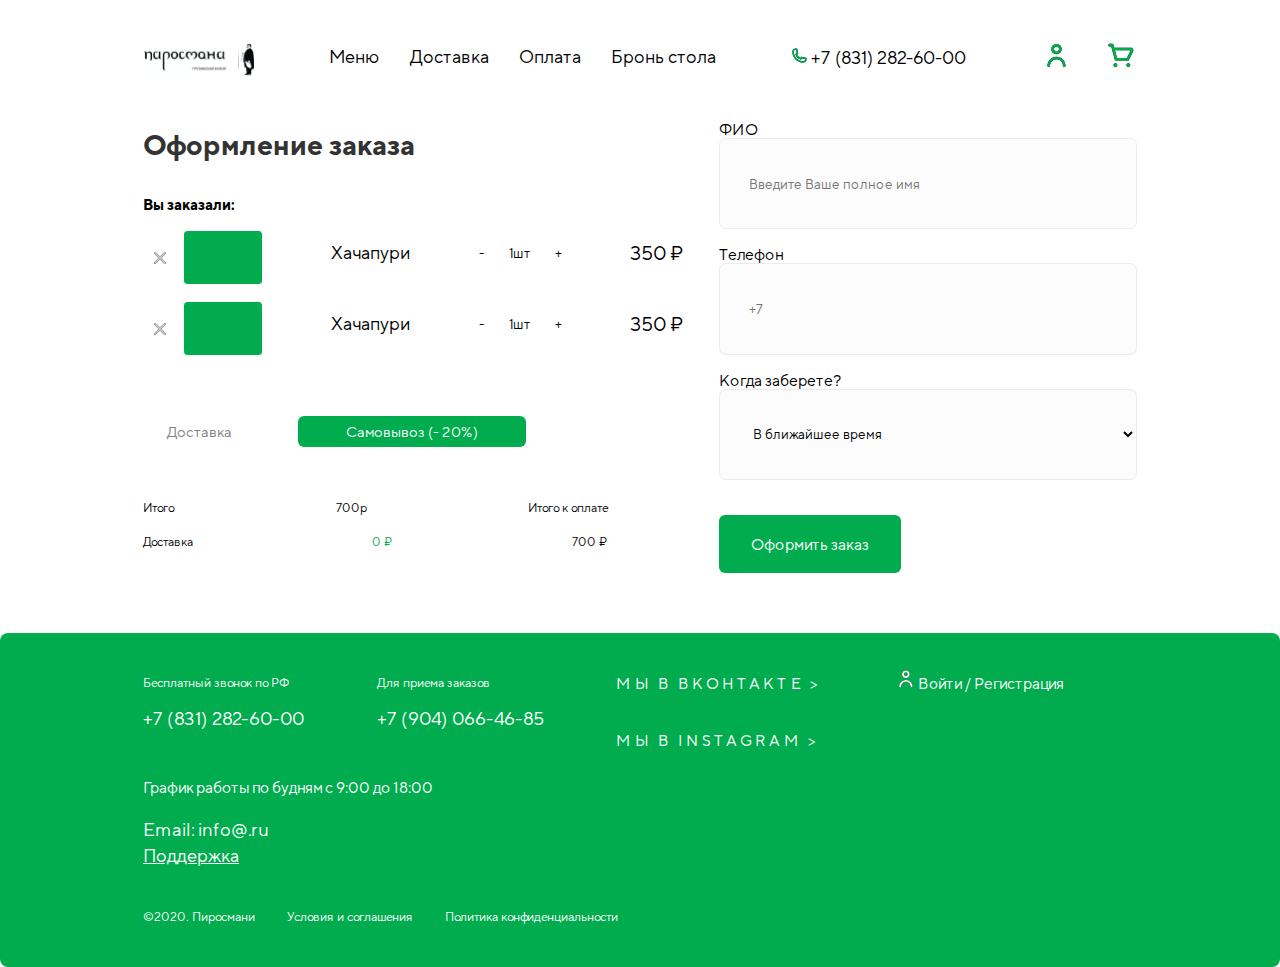
<file: vivoz.html>
<!DOCTYPE html>
<html lang="ru">
  <head>
  <meta charset="UTF-8">
  <meta http-equiv="X-UA-Compatible" content="IE=edge">
  <meta name="viewport" content="width=device-width, initial-scale=1.0">
  <link rel="stylesheet" href="files/magnific-popup.css">
  <link rel="stylesheet" href="https://unpkg.com/swiper@8/swiper-bundle.min.css"/>
 
  <link rel="stylesheet" href="css/style.min.css">
  <title>pirosmany</title>
</head>
  <body>
    <header class="header" id="header">
  <div class="container header__container">
    <button class="burger" data-burger aria-label="Открыть меню" aria-expanded="false">
      <span class="burger__line"></span>
    </button>
    <a href="index.html" class="logo">
      <img src="img/logo.svg" alt="logo">
    </a>
    <nav class="nav" data-nav>
      <ul class="nav__list">
        <li class="nav__item"><a href="#menu" class="nav__link">Меню</a>
          <ul>
            <a href="">
              <svg width="17" height="16" viewBox="0 0 17 16" fill="none" xmlns="http://www.w3.org/2000/svg">
                <path d="M15.3298 7.26831H0.792887C0.391474 7.26831 0.06604 7.59374 0.06604 7.99516C0.06604 10.8669 1.5882 13.3895 3.86779 14.7996C3.76322 14.9255 3.70028 15.0872 3.70028 15.2636C3.70028 15.665 4.02571 15.9905 4.42712 15.9905H11.6956C12.097 15.9905 12.4224 15.665 12.4224 15.2636C12.4224 15.0872 12.3595 14.9255 12.2549 14.7996C14.5345 13.3895 16.0567 10.8669 16.0567 7.99516C16.0567 7.59374 15.7312 7.26831 15.3298 7.26831Z" fill="#333333"/>
                <path d="M13.5589 8.41699H2.84618C2.55037 8.41699 2.31055 8.6473 2.31055 8.93137C2.31055 10.9637 3.43227 12.7489 5.11216 13.7467C5.0351 13.8358 4.98872 13.9503 4.98872 14.0752C4.98872 14.3592 5.22854 14.5895 5.52435 14.5895H10.8807C11.1765 14.5895 11.4163 14.3592 11.4163 14.0752C11.4163 13.9503 11.3699 13.8358 11.2929 13.7467C12.9728 12.7489 14.0945 10.9637 14.0945 8.93137C14.0945 8.6473 13.8547 8.41699 13.5589 8.41699Z" fill="white"/>
                <path d="M5.18342 0.2129C4.89961 -0.0710069 4.43932 -0.07091 4.15546 0.212851C3.75885 0.609516 3.21555 1.15271 3.2157 2.18047C3.21555 3.20838 3.75875 3.75153 4.15541 4.1481C4.51181 4.50454 4.66939 4.67933 4.66939 5.08791C4.66939 5.48933 4.99483 5.81476 5.39624 5.81476C5.79765 5.81476 6.12309 5.48933 6.12309 5.08791C6.12309 4.05991 5.57989 3.51676 5.18322 3.12019C4.82688 2.76384 4.66934 2.58911 4.66939 2.18047C4.66934 1.77199 4.82692 1.5972 5.18337 1.24076C5.46728 0.956949 5.46728 0.496758 5.18342 0.2129Z" fill="#333333"/>
                <path d="M8.57531 0.2129C8.2915 -0.0710069 7.83122 -0.07091 7.54736 0.212851C7.15069 0.609467 6.60745 1.15266 6.60754 2.18047C6.6074 3.20838 7.1506 3.75153 7.54726 4.1481C7.90371 4.50454 8.06129 4.67933 8.06129 5.08791C8.06129 5.48933 8.38672 5.81476 8.78813 5.81476C9.18955 5.81476 9.51498 5.48933 9.51498 5.08791C9.51498 4.05991 8.97178 3.51676 8.57517 3.12019C8.21877 2.76384 8.06124 2.58911 8.06129 2.18047C8.06124 1.77199 8.21882 1.5972 8.57526 1.24076C8.85917 0.956949 8.85917 0.496758 8.57531 0.2129Z" fill="#333333"/>
                <path d="M11.9674 0.2129C11.6836 -0.0710069 11.2233 -0.07091 10.9394 0.212851C10.5428 0.609467 9.99954 1.15266 9.99963 2.18047C9.99949 3.20838 10.5427 3.75153 10.9394 4.1481C11.2958 4.50454 11.4534 4.67933 11.4534 5.08791C11.4534 5.48933 11.7788 5.81476 12.1802 5.81476C12.5816 5.81476 12.9071 5.48933 12.9071 5.08791C12.9071 4.05991 12.3639 3.51676 11.9673 3.12019C11.6109 2.76384 11.4533 2.58911 11.4534 2.18047C11.4533 1.77199 11.6109 1.5972 11.9674 1.24076C12.2513 0.956949 12.2513 0.496758 11.9674 0.2129Z" fill="#333333"/>
                </svg>
                
              <li>Супы</li>
            </a>
            <a href="">
              <svg width="17" height="11" viewBox="0 0 17 11" fill="none" xmlns="http://www.w3.org/2000/svg">
                <path d="M16.0579 7.04086C15.5919 6.15172 14.9935 5.33728 14.2891 4.60775C14.2239 4.05892 14.0031 3.52502 13.6092 3.08894C12.9625 2.37504 12.0679 1.91247 11.1122 1.78612C11.1054 1.7766 11.102 1.76508 11.0952 1.75556C10.7352 1.26308 10.183 0.981201 9.57979 0.981201H6.85731C6.25413 0.981201 5.70189 1.26308 5.34187 1.75556C5.33509 1.76508 5.33168 1.7766 5.3249 1.78612C4.36918 1.91247 3.47526 2.37504 2.82795 3.08964C2.43399 3.52505 2.21391 4.05895 2.148 4.60711C1.44359 5.33731 0.846524 6.14971 0.395505 7.01033C-0.0548443 7.77246 -0.0426176 8.71254 0.426741 9.46448C0.854675 10.1492 1.6623 10.554 2.47812 10.554C2.75866 10.554 3.03988 10.5065 3.3075 10.4059L5.89207 9.37212C6.22082 9.47604 6.56183 9.53988 6.91096 9.53988C6.97346 9.53988 7.03594 9.52495 7.09844 9.52154C7.37558 9.84622 7.77498 10.0412 8.22396 10.0412C8.67091 10.0412 9.06897 9.84622 9.34407 9.52221C9.4025 9.52492 9.4616 9.53918 9.51999 9.53918C9.86708 9.53918 10.2074 9.47397 10.5375 9.36938L13.1486 10.4127C13.4155 10.5105 13.6954 10.5574 13.9718 10.5574C14.7843 10.5574 15.579 10.1553 16.011 9.46448C16.4797 8.71254 16.4919 7.77243 16.0579 7.04086ZM6.11693 8.01629C6.04424 7.98572 5.97632 7.94904 5.90841 7.91099C5.83301 7.86887 5.75965 7.8227 5.69103 7.77039C5.65231 7.74186 5.61019 7.71674 5.57351 7.68547L5.30927 7.41037L3.86244 5.90174C3.82102 5.85828 3.78771 5.81004 3.7524 5.7625C3.73473 5.73805 3.71231 5.7163 3.69601 5.69118C3.67156 5.65246 3.65459 5.61034 3.63351 5.56958C3.6145 5.53153 3.59138 5.49555 3.57578 5.45614C3.56152 5.41946 3.55337 5.38074 3.54251 5.34339C3.52824 5.29585 3.51127 5.24965 3.50242 5.20141C3.49631 5.17085 3.49631 5.13961 3.49223 5.10834C3.48545 5.05062 3.47797 4.99219 3.47797 4.9331C3.47934 4.5989 3.59616 4.2647 3.83525 4.00116C4.14907 3.65407 4.55118 3.39594 4.99338 3.24855C5.00494 3.31717 5.02394 3.38441 5.04295 3.45096C5.04974 3.47678 5.04974 3.50327 5.05789 3.5284L6.5285 8.14668C6.38455 8.12089 6.24938 8.07064 6.11693 8.01629ZM12.9449 5.10838C12.9408 5.13961 12.9408 5.17088 12.9347 5.20145C12.9259 5.25035 12.9089 5.29655 12.8946 5.34409C12.883 5.38144 12.8756 5.41949 12.8613 5.45617C12.8443 5.49896 12.8199 5.53835 12.7988 5.5791C12.7791 5.61645 12.7642 5.65517 12.7411 5.69051C12.6928 5.76524 12.6378 5.83656 12.5747 5.90177L10.8751 7.67397C10.7549 7.7779 10.6225 7.86008 10.4859 7.93277C10.4465 7.95315 10.4078 7.9742 10.3677 7.99254C10.221 8.05841 10.0696 8.11344 9.91195 8.14333L11.3791 3.52776C11.3873 3.50331 11.3866 3.47818 11.3934 3.45373C11.4131 3.38581 11.4321 3.31787 11.4437 3.24858C11.8852 3.39597 12.288 3.6541 12.6018 4.00052C12.8409 4.26477 12.9578 4.59896 12.9591 4.93316C12.9591 4.99222 12.9516 5.05065 12.9449 5.10838Z" fill="#333333"/>
                </svg>
                
              <li>Хачапури</li>
            </a>
            <a href="">
              <svg width="18" height="18" viewBox="0 0 18 18" fill="none" xmlns="http://www.w3.org/2000/svg">
                <path d="M14.6247 3.0638C13.0139 1.45302 10.8723 0.565918 8.59429 0.565918C6.31631 0.565918 4.17472 1.45302 2.56395 3.0638C0.953111 4.67457 0.06604 6.81619 0.06604 9.0942C0.06604 11.361 0.945649 13.4951 2.54283 15.1034C2.65813 15.2195 2.84565 15.22 2.96161 15.1048C3.07761 14.9896 3.07828 14.8021 2.96305 14.686C1.4768 13.1894 0.65832 11.2035 0.65832 9.0942C0.65832 4.71828 4.2184 1.1582 8.59432 1.1582C12.9702 1.1582 16.5303 4.71828 16.5303 9.0942C16.5303 13.4701 12.9702 17.0302 8.59429 17.0302C6.77631 17.0302 5.06596 16.4322 3.6481 15.3007C3.52028 15.1987 3.33396 15.2197 3.23195 15.3474C3.12991 15.4753 3.15087 15.6616 3.27876 15.7637C4.80258 16.9797 6.64072 17.6225 8.59432 17.6225C10.8723 17.6225 13.014 16.7354 14.6247 15.1246C16.2355 13.5139 17.1226 11.3722 17.1226 9.09424C17.1226 6.81626 16.2355 4.67457 14.6247 3.0638Z" fill="#333333"/>
                <path d="M13.7925 7.04492C13.6453 6.67194 13.4568 6.31359 13.2322 5.97976C13.1409 5.84404 12.9568 5.80802 12.8212 5.89937C12.6855 5.99072 12.6495 6.17471 12.7408 6.31039C12.9416 6.60875 13.11 6.92899 13.2415 7.26229C13.2875 7.37872 13.399 7.44981 13.5171 7.44981C13.5533 7.44981 13.5901 7.44315 13.6257 7.42909C13.7779 7.36903 13.8525 7.19706 13.7925 7.04492Z" fill="#333333"/>
                <path d="M10.9261 13.8536C10.8624 13.703 10.6887 13.6326 10.538 13.6963C9.9225 13.9566 9.26852 14.0886 8.59422 14.0886C5.84046 14.0886 3.60009 11.8483 3.60009 9.09451C3.60009 8.62758 3.66442 8.16546 3.79128 7.72096C3.83619 7.56368 3.74504 7.39982 3.5878 7.35494C3.43036 7.3101 3.26663 7.40108 3.22175 7.55842C3.0798 8.05579 3.00781 8.57262 3.00781 9.09447C3.00781 12.1748 5.51385 14.6809 8.59422 14.6809C9.3482 14.6809 10.0799 14.5331 10.7688 14.2418C10.9194 14.178 10.9899 14.0043 10.9261 13.8536Z" fill="#333333"/>
                <path d="M12.6691 3.40557C12.4988 3.11095 12.2267 2.98879 12.0369 2.92256C11.9842 2.90417 11.9274 2.90104 11.873 2.91356L11.8502 2.91883C11.5147 2.99585 11.1677 2.86509 10.9664 2.58559C10.9328 2.53882 10.8862 2.50284 10.8324 2.48215C10.648 2.41133 10.3663 2.33001 10.0511 2.44208C9.43499 2.66118 8.95374 3.13906 8.73074 3.7532C8.69943 3.83945 8.67441 3.92669 8.65422 4.01451C8.53439 3.86353 8.39817 3.72311 8.2464 3.59562C8.15069 3.51527 8.04449 3.45054 7.93069 3.40331C7.58912 3.26149 7.19399 3.3004 6.87365 3.50748L6.75775 3.58237C6.53602 3.72578 6.25172 3.72232 6.03348 3.57344L5.96462 3.52647C5.55667 3.24816 5.02315 3.25399 4.63718 3.54089C4.62069 3.55318 4.60427 3.56601 4.58788 3.5795C4.33703 3.78654 4.12475 4.03246 3.95695 4.31043C3.8724 4.45045 3.91744 4.63247 4.05743 4.71699C4.19751 4.80147 4.37947 4.7565 4.46398 4.61652C4.59717 4.39591 4.76567 4.2007 4.96482 4.03636C4.97328 4.02937 4.98184 4.0227 4.99047 4.01627C5.17393 3.87989 5.43127 3.87966 5.63082 4.01577L5.69968 4.06275C6.11533 4.34628 6.65691 4.35291 7.07926 4.07977L7.19516 4.00488C7.35183 3.90361 7.54188 3.88322 7.70345 3.95035C7.76229 3.9748 7.81532 4.00711 7.86543 4.04922C8.42003 4.51504 8.71382 5.19797 8.67161 5.92297C8.60512 7.06472 7.65762 8.00003 6.51446 8.05237C5.8874 8.08112 5.29312 7.85898 4.84096 7.42701C4.3885 6.99477 4.13928 6.41225 4.13928 5.78678C4.13928 5.63741 4.15384 5.4881 4.18262 5.34298C4.21437 5.18251 4.11009 5.02667 3.94962 4.99492C3.78955 4.96311 3.63338 5.06741 3.6016 5.22785C3.56539 5.41078 3.547 5.59886 3.547 5.78675C3.547 6.57558 3.86121 7.31018 4.4318 7.85522C4.96935 8.36875 5.66587 8.64711 6.40576 8.64708C6.45087 8.64708 6.49611 8.64605 6.54151 8.64395C7.2444 8.61177 7.90986 8.31928 8.41536 7.82034C8.89701 7.34496 9.19243 6.72193 9.25473 6.05682C9.49812 6.29542 9.79641 6.47511 10.1334 6.58031C10.3434 6.64591 10.5603 6.67842 10.7772 6.67842C11.089 6.67842 11.4006 6.61106 11.6909 6.47771C12.1831 6.25157 12.571 5.85561 12.7831 5.36274C13.059 4.72185 13.0175 4.00848 12.6691 3.40557ZM12.2392 5.12861C11.9225 5.86441 11.075 6.25367 10.3099 6.01495C9.89019 5.88393 9.55192 5.5956 9.3574 5.20307C9.16279 4.81027 9.13793 4.36713 9.28748 3.95531C9.44991 3.50794 9.80057 3.15978 10.2495 3.00011C10.2892 2.98602 10.3295 2.97883 10.3732 2.97883C10.4245 2.97883 10.4804 2.98872 10.5455 3.00894C10.8779 3.4112 11.4 3.60292 11.9152 3.50988C12.0363 3.56095 12.1085 3.61924 12.1563 3.70193C12.4102 4.14127 12.4403 4.66122 12.2392 5.12861Z" fill="#333333"/>
                <path d="M15.0376 9.64647C15.0833 8.981 14.7499 8.33712 14.1627 7.99399C13.5753 7.65086 12.8507 7.67661 12.2935 8.04319C11.9912 7.87263 11.6408 7.82722 11.3045 7.9155C10.9614 8.00552 10.674 8.22372 10.4952 8.52987C10.1371 9.14277 10.3273 9.92734 10.9155 10.311C10.9118 10.3656 10.9086 10.4197 10.9056 10.473C10.8758 10.9935 10.845 11.5318 10.2851 12.49C10.2026 12.6312 10.2502 12.8126 10.3914 12.8951L11.7451 13.6859C11.7908 13.7127 11.8424 13.7264 11.8945 13.7264C11.9196 13.7264 11.9449 13.7232 11.9697 13.7167C12.0456 13.6967 12.1105 13.6474 12.1502 13.5796C12.5826 12.8395 12.9492 12.5112 13.2203 12.3079C13.3511 12.2098 13.3777 12.0242 13.2795 11.8933C13.1814 11.7625 12.9958 11.736 12.865 11.8341C12.4596 12.1381 12.1221 12.5128 11.7931 13.028L10.9408 12.5301C11.4306 11.606 11.4683 11.0069 11.4963 10.5181C11.596 10.529 11.6969 10.5294 11.797 10.5177C11.9452 10.7378 12.1412 10.922 12.3729 11.0574C12.6046 11.1928 12.8613 11.273 13.1258 11.294C13.2364 11.5581 13.4308 11.7824 13.6808 11.9285C13.8908 12.0512 14.121 12.1095 14.3482 12.1095C14.805 12.1095 15.2502 11.8739 15.4968 11.4519C15.8626 10.8258 15.6561 10.0204 15.0376 9.64647ZM14.9853 11.1532C14.7809 11.5033 14.3297 11.6217 13.9795 11.4172C13.7998 11.3122 13.6764 11.1422 13.632 10.9385C13.6023 10.8019 13.4813 10.7053 13.3428 10.7053C13.3377 10.7053 13.3325 10.7055 13.3274 10.7057C13.0979 10.7177 12.8708 10.6624 12.6715 10.5461C12.4724 10.4297 12.3129 10.2592 12.2104 10.0532C12.1459 9.92331 11.9966 9.85931 11.8581 9.90205C11.6587 9.96345 11.4501 9.93937 11.2704 9.83446C10.9204 9.62992 10.802 9.17875 11.0065 8.82863C11.1056 8.65909 11.2647 8.53823 11.4547 8.48836C11.6447 8.43846 11.8427 8.46561 12.0122 8.56468C12.0468 8.5849 12.0805 8.60856 12.1124 8.63504C12.2236 8.72759 12.3856 8.72612 12.4953 8.63144C12.8775 8.30121 13.4275 8.2505 13.8638 8.50542C14.3 8.7603 14.526 9.26427 14.426 9.75954C14.3973 9.90149 14.4756 10.0434 14.6109 10.0949C14.6497 10.1096 14.6868 10.1273 14.7213 10.1475C14.7213 10.1475 14.7213 10.1475 14.7213 10.1475C15.0714 10.352 15.1898 10.8032 14.9853 11.1532Z" fill="#333333"/>
                <path d="M8.45835 11.9336C8.6219 11.9336 8.75447 11.801 8.75447 11.6374C8.75447 11.4739 8.6219 11.3413 8.45835 11.3413C8.29481 11.3413 8.16223 11.4739 8.16223 11.6374C8.16223 11.801 8.29481 11.9336 8.45835 11.9336Z" fill="#333333"/>
                <path d="M7.84202 10.7487C8.00557 10.7487 8.13815 10.6162 8.13815 10.4526C8.13815 10.2891 8.00557 10.1565 7.84202 10.1565C7.67848 10.1565 7.5459 10.2891 7.5459 10.4526C7.5459 10.6162 7.67848 10.7487 7.84202 10.7487Z" fill="#333333"/>
                <path d="M7.00218 11.8147C7.16572 11.8147 7.2983 11.6821 7.2983 11.5185C7.2983 11.355 7.16572 11.2224 7.00218 11.2224C6.83863 11.2224 6.70605 11.355 6.70605 11.5185C6.70605 11.6821 6.83863 11.8147 7.00218 11.8147Z" fill="#333333"/>
                <path d="M6.15171 12.2295C6.31526 12.2295 6.44784 12.0969 6.44784 11.9333C6.44784 11.7698 6.31526 11.6372 6.15171 11.6372C5.98817 11.6372 5.85559 11.7698 5.85559 11.9333C5.85559 12.0969 5.98817 12.2295 6.15171 12.2295Z" fill="#333333"/>
                <path d="M5.67503 11.1633C5.83858 11.1633 5.97115 11.0307 5.97115 10.8672C5.97115 10.7036 5.83858 10.571 5.67503 10.571C5.51149 10.571 5.37891 10.7036 5.37891 10.8672C5.37891 11.0307 5.51149 11.1633 5.67503 11.1633Z" fill="#333333"/>
                <path d="M6.68187 10.6303C6.84541 10.6303 6.97799 10.4978 6.97799 10.3342C6.97799 10.1707 6.84541 10.0381 6.68187 10.0381C6.51832 10.0381 6.38574 10.1707 6.38574 10.3342C6.38574 10.4978 6.51832 10.6303 6.68187 10.6303Z" fill="#333333"/>
                <path d="M7.00218 9.56417C7.16572 9.56417 7.2983 9.43159 7.2983 9.26805C7.2983 9.1045 7.16572 8.97192 7.00218 8.97192C6.83863 8.97192 6.70605 9.1045 6.70605 9.26805C6.70605 9.43159 6.83863 9.56417 7.00218 9.56417Z" fill="#333333"/>
                <path d="M5.61583 10.0974C5.77937 10.0974 5.91195 9.9648 5.91195 9.80125C5.91195 9.63771 5.77937 9.50513 5.61583 9.50513C5.45228 9.50513 5.3197 9.63771 5.3197 9.80125C5.3197 9.9648 5.45228 10.0974 5.61583 10.0974Z" fill="#333333"/>
                </svg>
                
              <li>Холодные закуски</li>
            </a>
            <a href="">
              <svg width="18" height="16" viewBox="0 0 18 16" fill="none" xmlns="http://www.w3.org/2000/svg">
                <path d="M13.4947 4.55073C13.1164 4.1967 12.7852 3.68508 12.4346 3.14333C12.0267 2.51323 11.605 1.86172 11.0411 1.34559C10.357 0.719387 9.59156 0.415039 8.70104 0.415039C7.81052 0.415039 7.04507 0.719387 6.36099 1.34552C5.79705 1.86169 5.37535 2.5132 4.96751 3.14326C4.61689 3.68501 4.28569 4.1967 3.9074 4.55066C2.47065 5.89521 0.06604 8.14553 0.06604 11.2792C0.06604 12.9235 0.835331 14.1276 2.35263 14.8581C3.73662 15.5244 5.75387 15.8347 8.70104 15.8347C11.6482 15.8347 13.6655 15.5244 15.0494 14.8581C16.5667 14.1276 17.336 12.9235 17.336 11.2792C17.336 8.14553 14.9314 5.89521 13.4947 4.55073ZM14.5662 13.8267C13.3555 14.4096 11.437 14.693 8.70104 14.693C5.96509 14.693 4.04654 14.4097 2.83585 13.8267C1.69924 13.2795 1.19233 12.4938 1.19233 11.2792C1.19233 8.64539 3.28598 6.68609 4.67136 5.38961C5.15138 4.94042 5.53665 4.34523 5.9092 3.76963C6.27798 3.19988 6.65927 2.61075 7.11577 2.19295C7.58999 1.75894 8.09369 1.5568 8.70104 1.5568C9.30839 1.5568 9.81209 1.75894 10.2863 2.19298C10.7428 2.61078 11.1241 3.19992 11.4928 3.76967C11.8654 4.34527 12.2507 4.94049 12.7307 5.38964C14.1161 6.68612 16.2097 8.64542 16.2097 11.2792C16.2097 12.4938 15.7028 13.2795 14.5662 13.8267Z" fill="#333333"/>
                <path d="M7.78176 4.89654L7.11052 3.97974C6.63992 4.33383 6.55383 5.07537 6.43467 6.10179C6.28861 7.35991 6.10687 8.92565 5.20593 9.82286L5.99526 10.6373C7.17906 9.4583 7.39534 7.59542 7.55323 6.23518C7.61257 5.72424 7.69376 5.02456 7.80716 4.87291C7.80706 4.87305 7.79926 4.88338 7.78176 4.89654Z" fill="#333333"/>
                <path d="M10.9673 6.10183C10.8482 5.07537 10.7621 4.3338 10.2915 3.97974L9.62021 4.89654C9.60271 4.88338 9.59492 4.87305 9.59485 4.87298C9.70822 5.02459 9.78944 5.72434 9.84877 6.23521C10.0067 7.59543 10.2229 9.45834 11.4068 10.6373L12.1961 9.8229C11.2951 8.92569 11.1134 7.35991 10.9673 6.10183Z" fill="#333333"/>
                </svg>
                
              <li>Хинкали</li>
            </a>
            <a href="">
              <svg width="17" height="19" viewBox="0 0 17 19" fill="none" xmlns="http://www.w3.org/2000/svg">
                <path d="M7.66846 4.26743L7.36211 4.02123C7.29735 3.96919 7.24877 3.90288 7.21778 3.82894C7.1923 3.76796 7.1785 3.70187 7.17944 3.63344C7.18002 3.59109 7.18643 3.5499 7.19731 3.51023C7.22531 3.40788 7.2856 3.31682 7.37256 3.25073C7.79556 2.92928 8.04558 2.4403 8.05852 1.9092C8.07145 1.37805 7.84561 0.877467 7.43876 0.535768C7.17457 0.313855 6.78059 0.348162 6.55874 0.612346C6.33687 0.87653 6.37114 1.27048 6.63529 1.4924C6.79194 1.62397 6.81176 1.79092 6.80963 1.87871C6.80751 1.96646 6.77958 2.13223 6.61662 2.25601C6.18775 2.582 5.93758 3.07783 5.93034 3.6165C5.92306 4.15514 6.15971 4.6576 6.57961 4.99501L6.88596 5.24121C7.00135 5.33393 7.13951 5.37901 7.27685 5.37901C7.45962 5.37901 7.64074 5.29916 7.76413 5.14561C7.98017 4.87666 7.93736 4.4835 7.66846 4.26743Z" fill="#333333"/>
                <path d="M10.2626 4.59063L9.90326 4.30183C9.87108 4.27596 9.84254 4.24702 9.81601 4.2166C9.70693 4.09138 9.64643 3.93127 9.6487 3.76143C9.65053 3.62737 9.69097 3.5003 9.76307 3.39248C9.80455 3.33046 9.85634 3.27475 9.91778 3.22808C10.3876 2.871 10.6653 2.32789 10.6797 1.73797C10.6941 1.14809 10.4432 0.592043 9.99137 0.212541C9.72718 -0.00937209 9.33319 0.0248987 9.11132 0.289083C8.88944 0.553231 8.92371 0.947219 9.18786 1.1691C9.34736 1.30304 9.43586 1.4993 9.43078 1.70752C9.4257 1.91574 9.32768 2.10745 9.16188 2.23344C8.68555 2.59542 8.40767 3.14617 8.39959 3.74445C8.39152 4.34273 8.65437 4.90079 9.12069 5.27557L9.48001 5.56437C9.5954 5.65709 9.7336 5.70218 9.8709 5.70218C10.0537 5.70218 10.2348 5.62232 10.3582 5.4688C10.5743 5.1999 10.5315 4.80674 10.2626 4.59063Z" fill="#333333"/>
                <path d="M12.7587 4.26743L12.4523 4.02123C12.3876 3.96919 12.339 3.90292 12.308 3.82894C12.2825 3.76796 12.2687 3.70187 12.2696 3.63344C12.2702 3.59109 12.2766 3.54987 12.2875 3.51019C12.3155 3.40788 12.3758 3.31678 12.4628 3.25073C12.8858 2.92928 13.1358 2.4403 13.1487 1.9092C13.1617 1.37805 12.9358 0.877467 12.529 0.535768C12.2648 0.313855 11.8708 0.348162 11.649 0.612346C11.4271 0.87653 11.4613 1.27048 11.7255 1.4924C11.8821 1.62397 11.902 1.79092 11.8998 1.87871C11.8977 1.96646 11.8697 2.13223 11.7068 2.25601C11.278 2.582 11.0278 3.07783 11.0205 3.6165C11.0133 4.15514 11.2499 4.6576 11.6698 4.99501L11.9762 5.24121C12.0916 5.33393 12.2297 5.37901 12.3671 5.37901C12.5498 5.37901 12.731 5.29916 12.8543 5.14561C13.0704 4.87666 13.0276 4.4835 12.7587 4.26743Z" fill="#333333"/>
                <path d="M16.0566 8.78884V6.54293C16.0566 6.19795 15.7769 5.91326 15.432 5.91326C15.2055 5.91326 15.0077 6.04321 14.8981 6.20981H4.10568L1.24492 0.717468C1.08564 0.411482 0.708405 0.295011 0.402454 0.454293C0.0964314 0.613539 -0.0225254 0.991923 0.136684 1.29798L2.93943 6.68502V8.78884C2.93943 11.3229 4.37513 13.5269 6.47347 14.6265L4.52302 17.5449C4.33134 17.8317 4.40846 18.2196 4.69524 18.4113C4.80187 18.4826 4.92249 18.5167 5.04173 18.5167C5.24332 18.5167 5.4412 18.4193 5.56163 18.2391L6.4295 16.9405L8.89419 17.701V17.8695C8.89419 18.2145 9.17387 18.4941 9.51881 18.4941C9.86379 18.4941 10.1434 18.2144 10.1434 17.8695V17.701L12.6081 16.9405L13.476 18.2391C13.5964 18.4193 13.7943 18.5167 13.9959 18.5167C14.1152 18.5167 14.2358 18.4826 14.3424 18.4113C14.6292 18.2196 14.7063 17.8317 14.5146 17.5449L12.5554 14.6135C14.6355 13.5095 16.0566 11.313 16.0566 8.78884ZM4.18875 7.45909H14.8074V8.00043H4.18875V7.45909ZM8.89426 16.3936L7.15391 15.8566L7.65612 15.1052C8.05454 15.2225 8.46856 15.3029 8.89426 15.3423V16.3936ZM10.1435 16.3936V15.34C10.5676 15.2987 10.9798 15.2165 11.3766 15.0977L11.8839 15.8567L10.1435 16.3936ZM9.50847 14.1217H9.50328C6.73098 14.1217 4.4481 11.998 4.20972 9.24967H14.7865C14.5488 11.998 12.2726 14.1217 9.50847 14.1217Z" fill="#333333"/>
                </svg>
                
              <li>Шашлык</li>
            </a>
            <a href="">
              <svg width="17" height="10" viewBox="0 0 17 10" fill="none" xmlns="http://www.w3.org/2000/svg">
                <path d="M12.9194 2.37451C12.9194 1.83417 13.3789 1.35772 13.9435 1.35772C14.5082 1.35772 14.9676 1.79734 14.9676 2.33768C14.9676 2.87802 14.5082 3.31764 13.9435 3.31764C13.6428 3.31764 13.399 3.55087 13.399 3.83866C13.399 4.12634 13.6428 4.35968 13.9435 4.35968C15.1087 4.35968 16.0566 3.45267 16.0566 2.33762C16.0566 1.22268 15.1087 0.315675 13.9435 0.315675C12.883 0.315675 12.0026 1.06725 11.8531 2.04298C11.1571 2.27956 10.5189 2.39528 9.91085 2.39528C9.91074 2.39528 9.91058 2.39528 9.91042 2.39528C8.62116 2.39507 7.66016 1.87039 6.64285 1.31506C6.0351 0.983218 5.40673 0.640148 4.70422 0.416088C4.21148 0.258901 3.71232 0.179199 3.22065 0.179199C1.40979 0.179199 0.273061 1.24705 0.22552 1.29239C0.0960877 1.41624 0.0404168 1.59404 0.0771359 1.76565C0.113909 1.93721 0.238388 2.07961 0.408307 2.14458C2.04484 2.77096 2.94666 3.82361 3.81871 4.84154C4.68511 5.85272 5.57552 6.89054 7.10981 7.27714C6.59735 7.72444 6.10116 8.38199 6.10116 9.25262C6.10116 9.54031 6.34495 9.77354 6.64565 9.77354H10.2393C10.2397 9.77354 10.2401 9.77354 10.2403 9.77354C10.5411 9.77354 10.7848 9.54031 10.7848 9.25262C10.7848 9.23995 10.7844 9.22738 10.7834 9.21491C10.7687 8.31882 10.2281 7.6518 9.6964 7.21037C11.5831 6.51573 12.9194 4.29744 12.9194 2.37451ZM7.30562 8.7317C7.54995 8.18853 8.12319 7.80697 8.44176 7.62836C8.75942 7.80759 9.33287 8.19054 9.57822 8.7317H7.30562ZM10.7978 5.11877C10.1248 5.94067 9.29228 6.39337 8.4535 6.39337C6.55633 6.39337 5.71992 5.41702 4.66094 4.18095C3.89823 3.29074 3.05068 2.30151 1.69057 1.57637C2.0695 1.39193 2.5904 1.22134 3.22071 1.22134C3.59506 1.22134 3.97829 1.28301 4.35986 1.40481C4.96045 1.59631 5.51554 1.8994 6.10321 2.22016C7.19907 2.81846 8.3323 3.43721 9.91036 3.43732C9.91058 3.43732 9.91074 3.43732 9.91095 3.43732C10.5017 3.43732 11.1078 3.34989 11.7465 3.17127C11.5999 3.8537 11.2676 4.54489 10.7978 5.11877Z" fill="#333333"/>
                </svg>
                
              <li>Соусы</li>
            </a>
            <a href="">
              <svg width="17" height="16" viewBox="0 0 17 16" fill="none" xmlns="http://www.w3.org/2000/svg">
                <path d="M16.0566 7.93704C16.0566 7.54455 15.7312 7.22635 15.3298 7.22635H15.2635C14.9608 5.62137 13.652 4.35667 12.0027 4.0832C11.6828 2.23891 10.0372 0.830078 8.06132 0.830078C6.08547 0.830078 4.4398 2.23891 4.11994 4.0832C2.47063 4.35667 1.16193 5.62137 0.859172 7.22635H0.792884C0.391472 7.22635 0.06604 7.54455 0.06604 7.93704C0.06604 10.745 1.5882 13.2115 3.86777 14.5902C3.7632 14.7133 3.70026 14.8714 3.70026 15.0439C3.70026 15.4364 4.02569 15.7546 4.4271 15.7546H11.6955C12.097 15.7546 12.4224 15.4364 12.4224 15.0439C12.4224 14.8714 12.3594 14.7133 12.2549 14.5902C14.5345 13.2115 16.0566 10.745 16.0566 7.93704ZM4.79053 5.44957C5.19194 5.44957 5.51737 5.13137 5.51737 4.73888C5.51737 3.3673 6.65856 2.25146 8.06132 2.25146C9.46404 2.25146 10.6053 3.3673 10.6053 4.73888C10.6053 5.13137 10.9307 5.44957 11.3321 5.44957C12.4823 5.44957 13.4562 6.20007 13.7697 7.22635H10.2419C10.563 6.99083 10.6281 6.54537 10.3872 6.23138C10.1463 5.91735 9.69076 5.85377 9.36964 6.08924L8.78817 6.51566V4.95209C8.78817 4.5596 8.46274 4.2414 8.06132 4.2414C7.65991 4.2414 7.33448 4.5596 7.33448 4.95209V6.51566L6.753 6.08924C6.43188 5.85372 5.9763 5.9174 5.73542 6.23138C5.49455 6.54537 5.55967 6.99083 5.88079 7.22635L5.88084 7.2264H2.35293C2.66645 6.20007 3.64032 5.44957 4.79053 5.44957ZM8.06132 14.3332C4.69996 14.3332 1.92259 11.8413 1.55985 8.64774H8.05958C8.05997 8.64774 8.0604 8.64778 8.06079 8.64778C8.06098 8.64778 8.06118 8.64774 8.06137 8.64774C8.06157 8.64774 8.06176 8.64778 8.06195 8.64778C8.06234 8.64778 8.06278 8.64774 8.06316 8.64774H14.5628C14.2 11.8413 11.4227 14.3332 8.06132 14.3332Z" fill="#333333"/>
                </svg>
                
              <li>Салаты</li>
            </a>
            <a href="">
              <svg width="19" height="17" viewBox="0 0 19 17" fill="none" xmlns="http://www.w3.org/2000/svg">
                <path d="M5.54237 5.95444C5.60127 6.01333 5.67859 6.04294 5.75591 6.04294C5.83324 6.04294 5.91056 6.01333 5.96946 5.95444C6.08756 5.83634 6.08756 5.64545 5.96946 5.52735C5.66289 5.22047 5.66289 4.72149 5.96946 4.41462C6.23224 4.15184 6.37722 3.80267 6.37722 3.43116C6.37722 3.05965 6.23254 2.71048 5.96946 2.44771C5.85136 2.32961 5.66047 2.32961 5.54237 2.44771C5.42427 2.5658 5.42427 2.7567 5.54237 2.8748C5.69098 3.0234 5.77313 3.22094 5.77313 3.43116C5.77313 3.64138 5.69128 3.83892 5.54237 3.98753C5.0002 4.52969 5.0002 5.41227 5.54237 5.95444Z" fill="#333333"/>
                <path d="M12.1875 5.95444C12.2464 6.01333 12.3237 6.04294 12.4011 6.04294C12.4784 6.04294 12.5557 6.01333 12.6146 5.95444C12.7327 5.83634 12.7327 5.64545 12.6146 5.52735C12.308 5.22047 12.308 4.72149 12.6146 4.41462C12.8774 4.15184 13.0224 3.80267 13.0224 3.43116C13.0224 3.05965 12.8777 2.71048 12.6146 2.44771C12.4965 2.32961 12.3056 2.32961 12.1875 2.44771C12.0694 2.5658 12.0694 2.7567 12.1875 2.8748C12.3361 3.0234 12.4183 3.22094 12.4183 3.43116C12.4183 3.64138 12.3364 3.83892 12.1875 3.98753C11.6453 4.52969 11.6453 5.41227 12.1875 5.95444Z" fill="#333333"/>
                <path d="M8.865 4.14242C8.9239 4.20132 9.00122 4.23092 9.07855 4.23092C9.15587 4.23092 9.23319 4.20132 9.29209 4.14242C9.41019 4.02433 9.41019 3.83343 9.29209 3.71533C8.98552 3.40846 8.98552 2.90948 9.29209 2.6026C9.55487 2.33983 9.69985 1.99066 9.69985 1.61915C9.69985 1.24763 9.55517 0.898472 9.29209 0.635694C9.17399 0.517594 8.9831 0.517594 8.865 0.635694C8.7469 0.753793 8.7469 0.944685 8.865 1.06278C9.01361 1.21139 9.09576 1.40893 9.09576 1.61915C9.09576 1.82937 9.01391 2.02691 8.865 2.17551C8.32283 2.71768 8.32283 3.60026 8.865 4.14242Z" fill="#333333"/>
                <path d="M7.65542 8.3122C7.67747 8.3122 7.69982 8.30979 7.72218 8.30495C8.15652 8.20709 8.60566 8.15755 9.05751 8.15755C9.05872 8.15755 9.05993 8.15755 9.06144 8.15755C9.22817 8.15755 9.36349 8.02254 9.36349 7.85581C9.36349 7.68878 9.22847 7.55347 9.06144 7.55347C9.06023 7.55347 9.05872 7.55347 9.05721 7.55347C8.56095 7.55347 8.06711 7.60814 7.58928 7.71566C7.42647 7.75221 7.32438 7.91381 7.36093 8.07661C7.39295 8.21706 7.51739 8.3122 7.65542 8.3122Z" fill="#333333"/>
                <path d="M2.96651 13.2876C2.98493 13.2913 3.00306 13.2928 3.02088 13.2928C3.16405 13.2928 3.29121 13.1907 3.31779 13.0451C3.63161 11.3241 4.66883 9.7927 6.09236 8.94939C6.23583 8.86452 6.28325 8.67906 6.19838 8.53559C6.1132 8.39212 5.92805 8.3447 5.78458 8.42957C4.21274 9.36077 3.0686 11.0456 2.72367 12.9364C2.69346 13.1007 2.8022 13.2577 2.96651 13.2876Z" fill="#333333"/>
                <path d="M16.8009 12.8766C16.2536 9.66253 13.7481 7.10875 10.5586 6.49016C10.5637 6.44184 10.5715 6.39321 10.5715 6.34518C10.5715 5.51245 9.89406 4.83496 9.06132 4.83496C8.22859 4.83496 7.5511 5.51245 7.5511 6.34518C7.5511 6.39321 7.55865 6.44184 7.56409 6.49016C4.3745 7.10875 1.86905 9.66253 1.32174 12.8766C0.690473 13.2339 0 13.7598 0 14.3497C0 15.8855 4.68531 16.917 9.06132 16.917C13.4373 16.917 18.1226 15.8855 18.1226 14.3497C18.1226 13.7598 17.4322 13.2339 16.8009 12.8766ZM8.157 6.39743C8.15579 6.37992 8.15519 6.3624 8.15519 6.34548C8.15519 5.8459 8.56174 5.43935 9.06132 5.43935C9.5609 5.43935 9.96745 5.8459 9.96745 6.34548C9.96745 6.3627 9.96685 6.37992 9.96564 6.39743C9.95144 6.39592 9.93725 6.39532 9.92335 6.39381C9.81945 6.38233 9.71494 6.37418 9.60983 6.36693C9.57117 6.36421 9.53281 6.36028 9.49415 6.35817C9.35098 6.35032 9.20691 6.34579 9.06162 6.34579C8.91634 6.34579 8.77226 6.35032 8.6291 6.35817C8.59043 6.36028 8.55207 6.36421 8.51341 6.36693C8.4083 6.37418 8.30379 6.38263 8.19989 6.39381C8.18539 6.39532 8.1712 6.39562 8.157 6.39743ZM7.97366 7.03112C8.13586 7.00696 8.29896 6.98944 8.46267 6.97615C8.4962 6.97343 8.52972 6.97102 8.56325 6.9686C8.89489 6.94625 9.22805 6.94625 9.55969 6.9686C9.59322 6.97102 9.62675 6.97343 9.66027 6.97615C9.82398 6.98944 9.98709 7.00696 10.1493 7.03112C13.296 7.50684 15.7845 10.0129 16.2361 13.1674C16.25 13.2644 16.2611 13.3617 16.2711 13.4589C16.2744 13.4924 16.279 13.5257 16.282 13.5592C16.2938 13.693 16.3025 13.8268 16.3068 13.9606C11.5616 15.0604 6.5616 15.0604 1.81649 13.9606C1.82102 13.8268 1.82948 13.693 1.84126 13.5592C1.84428 13.5257 1.84851 13.4924 1.85213 13.4589C1.8621 13.3614 1.87328 13.2641 1.88717 13.1674C2.33842 10.0129 4.82697 7.50654 7.97366 7.03112ZM9.06132 16.3129C3.89758 16.3129 0.604088 15.0235 0.604088 14.3497C0.604088 14.234 0.747257 13.979 1.22751 13.6465C1.2263 13.6637 1.2269 13.6806 1.22569 13.6978C1.21543 13.8634 1.20818 14.0301 1.20818 14.1986V14.4366L1.43984 14.4925C3.93291 15.0906 6.49727 15.3902 9.06132 15.3902C11.6254 15.3902 14.1897 15.0909 16.6828 14.4925L16.9145 14.4366V14.1986C16.9145 14.0301 16.9072 13.8637 16.8969 13.6978C16.8957 13.6806 16.8963 13.6637 16.8951 13.6465C17.3754 13.979 17.5186 14.234 17.5186 14.3497C17.5186 15.0235 14.2251 16.3129 9.06132 16.3129Z" fill="#333333"/>
                </svg>
                
              <li>Горячие блюда</li>
            </a>
            <a href="">
              <svg width="15" height="17" viewBox="0 0 15 17" fill="none" xmlns="http://www.w3.org/2000/svg">
                <path d="M8.77817 0.445098C8.40457 0.387948 8.03339 0.426048 7.66117 0.469328C7.65158 0.470414 7.64497 0.475594 7.63587 0.477433C4.36914 -0.186225 1.53095 3.35172 0.525213 6.23612C-0.764931 9.93608 0.306711 14.3522 4.06942 15.8963C8.00785 17.5126 12.1424 14.9268 13.8406 11.1744C15.7688 6.91432 13.5284 1.17167 8.77817 0.445098ZM13.2869 10.8388C11.8565 14.2902 8.04201 16.6657 4.48338 15.3739C0.807525 14.0396 0.0318914 9.85688 1.16734 6.41961C1.6858 4.85007 2.63764 3.45458 3.86139 2.39496C5.09804 1.32415 6.57333 1.03231 8.11807 1.02094C12.7363 1.21278 14.9849 6.74145 13.2869 10.8388Z" fill="#333333"/>
                <path d="M9.70108 2.45374C9.0463 2.23208 8.34552 2.17083 7.66125 2.18345C7.60509 2.18445 7.56215 2.20392 7.52517 2.22974C1.17419 1.71948 -0.866609 13.5728 5.84725 14.866C9.15459 15.5029 11.813 13.0766 12.7021 9.92426C13.5073 7.06944 12.6821 3.46289 9.70108 2.45374ZM7.05457 14.347C3.83803 14.4818 2.08107 11.6591 2.29643 8.59235C2.52009 5.40699 4.63808 3.20446 7.54531 2.68234C7.57818 2.69989 7.61581 2.71184 7.66125 2.71259C14.615 2.82789 13.2534 14.0872 7.05457 14.347Z" fill="#333333"/>
                <path d="M4.10225 10.6135C4.04094 10.6121 4.01387 10.572 3.96843 10.5375C3.925 10.5044 3.88214 10.4916 3.82856 10.4905C3.77716 10.4894 3.76346 10.578 3.81615 10.5853C3.92669 10.601 3.96746 10.7289 4.08509 10.7456C4.17968 10.7589 4.19523 10.6156 4.10225 10.6135Z" fill="#333333"/>
                <path d="M12.0487 7.50557C12.0004 7.39001 11.8636 7.24898 11.7856 7.16024C11.6572 7.01403 11.6878 6.75886 11.6369 6.57696C11.5978 6.4371 11.4942 6.33558 11.3844 6.24208C11.5846 6.02276 11.6355 5.72197 11.353 5.35651C11.2311 5.19876 10.849 4.97601 10.8081 4.78225C10.7687 4.59568 10.75 4.46091 10.6363 4.30968C10.4464 4.05727 9.8591 4.20975 9.6091 4.17382C9.54948 4.16522 9.50396 4.1978 9.47922 4.24125C9.38238 4.12219 9.2716 4.02585 9.15284 3.98825C9.15042 3.97372 9.14551 3.95901 9.13648 3.94472C8.84273 3.48168 8.47929 3.18038 7.98178 2.98094C7.92812 2.95947 7.84666 2.98295 7.80984 3.02807C7.62671 3.25241 7.61084 3.44633 7.54292 3.69189C7.33981 3.67853 7.07151 3.6517 6.92004 3.76442C6.77945 3.86903 6.83206 4.09829 6.75673 4.24551C6.74706 4.26448 6.63362 4.26715 6.50495 4.28294C6.50197 4.25211 6.48489 4.2232 6.45009 4.21426C5.94436 4.08409 5.26589 3.98516 4.95071 4.54146C4.78659 4.83113 4.81173 4.95379 4.47938 5.02121C4.31784 5.05405 4.22261 5.18088 4.15195 5.32351C3.92523 5.78096 3.17868 6.19546 3.28092 6.79027C3.29019 6.84416 3.30824 6.89012 3.32806 6.9344C3.25949 6.95947 3.19753 6.99222 3.15209 7.03884C2.99426 7.20077 3.01924 7.42394 3.08716 7.62513C2.86205 7.75856 2.64516 7.96009 2.57555 8.22261C2.49796 8.51505 2.929 8.56551 3.08071 8.66402C3.20326 8.74365 3.33249 8.56334 3.23282 8.45957C3.18553 8.41036 3.14871 8.38028 3.09392 8.34001C3.05235 8.31436 3.00925 8.29196 2.96445 8.273C2.95245 8.26347 2.94342 8.25721 2.93504 8.25169C3.04453 8.06971 3.17796 7.94773 3.35867 7.83802C3.41773 7.80218 3.44867 7.72623 3.42949 7.65746C3.38542 7.4993 3.2669 7.30036 3.46865 7.24196C3.51199 7.22942 3.5555 7.21923 3.59901 7.20921C3.83757 7.32777 4.16081 7.32852 4.41807 7.27864C4.44192 7.353 4.47003 7.42736 4.50677 7.50273C4.55592 7.60341 4.69377 7.61076 4.76661 7.5374C4.8417 7.46178 4.92662 7.40981 5.02048 7.36286C5.02153 7.36236 5.02273 7.36211 5.02386 7.36161C4.90365 7.57634 4.77934 7.78254 4.69635 8.00763C4.2073 7.76909 3.67079 7.88197 3.45189 8.54738C3.39332 8.7256 3.15516 8.87215 3.04929 9.03516C2.93754 9.20737 2.88863 9.41641 2.88863 9.6212C2.88863 9.9453 3.10101 10.1762 3.36189 10.3028C3.32153 10.3619 3.2868 10.4259 3.26457 10.4998C3.1869 10.7582 3.30864 11.0139 3.51554 11.1589C3.6488 11.2522 3.80542 11.281 3.96028 11.2676C3.90654 11.5235 3.80534 11.7985 3.8756 12.0444C3.94634 12.2915 4.22583 12.3113 4.45755 12.2945C4.41541 12.8398 4.5552 13.4521 5.09517 13.6722C5.52484 13.8475 5.95451 13.6557 6.24955 13.3243C6.26849 13.338 6.28476 13.3532 6.30692 13.3652C6.55475 13.5005 6.83722 13.4024 7.08408 13.2577C7.13895 13.423 7.30299 13.5528 7.63251 13.6023C8.33023 13.7072 8.48186 13.2061 8.36262 12.7053C8.52239 12.9395 8.77401 13.087 9.12859 13.0462C9.62763 12.9886 9.69233 12.544 9.95643 12.2189C10.0256 12.1337 10.128 12.1162 10.1907 12.0167C10.2488 11.9247 10.2205 11.7943 10.1807 11.6773C10.5689 11.6614 10.8171 11.3998 11.0316 11.0168C11.066 10.9555 11.0233 10.8526 10.946 10.862C10.8254 10.8765 10.77 10.9146 10.6912 11.0164C10.4784 11.2918 10.3648 11.4363 9.98793 11.3975C9.90777 11.3892 9.83364 11.491 9.86208 11.5687C9.95248 11.8154 9.95699 11.8447 9.77934 11.9806C9.6153 12.1061 9.54481 12.3631 9.40929 12.5112C9.15945 12.7845 8.86271 12.7509 8.61972 12.5104C8.388 12.2809 8.36254 11.8995 8.40686 11.5785C9.17201 11.5216 9.88247 10.8843 10.1805 10.1165C10.2504 10.1329 10.3341 10.1278 10.3985 10.131C10.5446 10.1386 10.5822 9.95717 10.5132 9.86467C10.5444 9.76023 10.4122 9.6532 10.314 9.74193C10.3055 9.74979 10.2951 9.75522 10.2855 9.76182C10.365 9.37815 10.3376 8.98019 10.1606 8.61757C10.1666 8.59751 10.1728 8.57746 10.172 8.55198C10.1592 8.11667 10.3688 7.89066 10.133 7.47031C10.1236 7.45351 10.108 7.44265 10.094 7.4302C10.2026 7.28432 10.3222 7.17679 10.4217 7.06424C10.3876 7.11153 10.3818 7.1762 10.4394 7.23193C10.4509 7.24288 10.4634 7.24981 10.4754 7.25884C10.497 7.33938 10.4698 7.45736 10.4579 7.52395C10.439 7.62989 10.4099 7.73433 10.4026 7.8422C10.3975 7.9189 10.467 7.97739 10.5352 7.97973C10.7632 7.98758 10.9915 7.98574 11.2196 7.98624C11.2924 7.98641 11.3623 7.92049 11.3586 7.84212C11.3531 7.72648 11.24 7.47423 11.3188 7.37723C11.3499 7.33905 11.3647 7.28432 11.3539 7.23569C11.3594 7.24355 11.3641 7.25173 11.3716 7.25875C11.8798 7.72598 11.8449 8.24568 11.2635 8.67071C11.1658 8.74214 11.1391 8.87616 11.2262 8.97091C11.4658 9.23126 11.308 9.481 11.1667 9.69682C11.0737 9.65003 10.9784 9.60641 10.8818 9.5582C10.8167 9.5257 10.7189 9.53355 10.6843 9.61201C10.5938 9.81713 10.5746 10.1204 10.4336 10.2919C10.3142 10.4373 10.5164 10.6492 10.6368 10.5026C10.7802 10.3283 10.8152 10.102 10.8854 9.89049C10.9378 9.91614 10.9885 9.94271 11.0385 9.9702C11.0431 10.1072 11.1971 10.2021 11.3043 10.1496C11.3138 10.1576 11.3235 10.1643 11.3329 10.1726C11.2999 10.341 11.2448 10.5143 11.0558 10.5108C10.8996 10.5079 10.7524 10.4881 10.6086 10.5686C10.4846 10.6381 10.5698 10.8552 10.7054 10.8066C10.824 10.764 10.9596 10.8198 11.0821 10.8212C11.2383 10.823 11.3829 10.7513 11.4739 10.619C11.5974 10.4394 11.7187 10.1267 11.5473 9.95558C11.5209 9.92934 11.4921 9.90912 11.4644 9.8864C11.664 9.4876 11.8509 9.30287 11.602 8.87458C12.0255 8.50887 12.2975 8.10146 12.0487 7.50557ZM9.54384 6.28052C9.56285 5.84655 9.66026 5.42202 9.70506 4.9913C9.86402 5.10627 10.01 5.24146 10.0861 5.42937C10.191 5.68897 10.1528 6.00739 10.1142 6.28545C9.93315 6.32104 9.76677 6.26916 9.5776 6.27759C9.56479 6.27818 9.55407 6.28152 9.54295 6.28453C9.54303 6.28303 9.54368 6.28202 9.54384 6.28052ZM6.83988 4.6144C6.90095 4.62075 6.95783 4.57513 6.98909 4.52566C7.08481 4.3741 7.14749 4.23331 7.1607 4.05192C7.16094 4.04833 7.16102 4.04682 7.16127 4.04357C7.31483 4.01148 7.51601 4.03855 7.66127 4.03755C7.74104 4.03697 7.79099 3.98433 7.81951 3.91264C7.86576 3.79583 7.90483 3.32961 8.15331 3.44617C8.43707 3.57926 8.67201 3.78297 8.87512 4.02193C8.83757 4.04357 8.79987 4.07064 8.762 4.10849C8.60554 4.2644 8.51417 4.45949 8.46793 4.67138C8.44746 4.62075 8.39936 4.58089 8.34578 4.58123C8.11141 4.58273 7.85609 4.53745 7.62582 4.5854C7.54389 4.60245 7.51504 4.69586 7.538 4.76822C7.5741 4.99139 7.48773 5.21823 7.53671 5.43564C7.6027 5.72857 7.98564 5.72657 8.2089 5.72715C8.25676 5.72723 8.31912 5.69841 8.33918 5.6497C8.43425 5.41834 8.40146 5.17646 8.43296 4.941C8.41564 5.26953 8.48082 5.61561 8.56928 5.9103C8.33789 6.01566 7.9829 6.20156 8.0024 6.46834C8.02085 6.7195 8.2068 6.86129 8.40202 6.97994C8.30316 7.00667 8.20398 7.02873 8.10529 7.00667C8.07113 6.99907 8.04236 7.00609 8.01819 7.01962C7.79929 6.79253 7.30621 6.35329 6.99078 6.62885C6.94405 6.66962 6.91134 6.71892 6.88443 6.77147C6.83666 6.74942 6.78735 6.72159 6.73909 6.71056C6.74279 6.67756 6.70356 6.65333 6.676 6.67815C6.65554 6.69653 6.64474 6.72243 6.62452 6.7388C6.61936 6.74298 6.61719 6.74967 6.61316 6.75493C6.71991 6.3101 6.82304 5.85214 6.80032 5.42878C6.79508 5.33069 6.67044 5.28867 6.6192 5.3779C6.56796 5.46713 6.52598 5.56431 6.48763 5.6644C6.47579 5.64544 6.45847 5.63073 6.42938 5.63282C6.10066 5.65646 5.69991 5.90946 5.65552 6.27584C5.6133 6.62392 5.89731 6.90524 6.18824 7.03951C6.17938 7.09399 6.17051 7.14871 6.16109 7.20152C5.68444 7.05288 5.3459 6.70864 5.52967 6.13815C5.70934 5.58035 6.30925 5.27154 6.84004 5.25809C6.95856 5.25508 6.99505 5.05455 6.86912 5.03542C6.69993 5.00968 6.53428 5.01219 6.37476 5.03517C6.44284 4.79002 6.38507 4.56736 6.83988 4.6144ZM8.15661 4.86297C8.14468 4.91477 8.13445 4.96691 8.13067 5.0233C8.12172 5.15615 8.133 5.28633 8.1015 5.41374C8.0194 5.41299 7.93376 5.4079 7.86326 5.37581C7.82531 5.35852 7.82894 5.35083 7.82668 5.29869C7.82024 5.15264 7.82829 5.01403 7.81653 4.87333C7.92852 4.877 8.04341 4.86923 8.15661 4.86297ZM6.43671 5.80201C6.33479 6.11742 6.27848 6.46684 6.22578 6.80364C6.08866 6.67004 5.9562 6.52692 5.94025 6.32062C5.9193 6.05025 6.25253 5.92325 6.43671 5.80201ZM4.56188 6.52215C4.4486 6.49608 4.32493 6.57696 4.32864 6.70639C4.33162 6.81049 4.34153 6.908 4.35571 7.0035C4.22938 7.00116 4.08169 6.99974 3.95431 6.96816C3.94521 6.90491 3.9009 6.84801 3.82847 6.85377C3.80341 6.85578 3.77626 6.8577 3.74782 6.85996C3.7193 6.83155 3.69424 6.79938 3.67837 6.75794C3.5783 6.4965 4.09201 6.12586 4.2446 6.00229C4.37335 5.89802 4.45062 5.62547 4.52845 5.47348C4.58138 5.37005 4.87481 5.35392 4.97246 5.32919C5.02934 5.31473 5.09122 5.25809 5.10113 5.19576C5.20611 4.53644 5.65931 4.37619 6.20016 4.36992C6.17245 4.38764 6.1486 4.40794 6.13305 4.43326C6.00406 4.6418 6.01719 4.89873 6.0039 5.13836C5.62853 5.29468 5.32132 5.59764 5.16188 6.03337C5.09154 6.22546 5.07535 6.40468 5.09815 6.56928C4.91936 6.56142 4.73269 6.56142 4.56188 6.52215ZM4.7318 7.14362C4.71021 7.05313 4.69925 6.96298 4.69667 6.86839C4.85459 6.84884 5.01975 6.84968 5.17598 6.83974C5.19974 6.89196 5.22826 6.94175 5.26033 6.98946C5.08936 6.96448 4.8935 7.04126 4.7318 7.14362ZM5.04433 8.02242C5.12063 7.77394 5.24414 7.55937 5.30279 7.30429C5.30505 7.29451 5.30416 7.28549 5.30408 7.2763C5.33437 7.26544 5.36378 7.25207 5.3915 7.23369C5.4085 7.22241 5.42171 7.20695 5.43098 7.18949C5.64714 7.39352 5.94154 7.53214 6.24754 7.58477C6.33189 7.59923 6.43712 7.56322 6.45508 7.46254C6.49069 7.26326 6.54089 7.05447 6.59205 6.84233C6.59575 6.87048 6.60566 6.89772 6.62436 6.91518C6.67882 6.9659 6.7444 7.00642 6.81538 7.03876C6.8 7.28674 6.87573 7.56973 6.93455 7.78555C6.6897 8.00346 6.3986 8.33224 6.46556 8.68374C6.52671 9.00525 6.77526 9.13401 7.04952 9.19091C6.91561 9.30136 6.82239 9.42352 6.7581 9.55152C6.43534 9.55035 6.15327 9.54258 5.82391 9.38717C5.70072 9.32893 5.59791 9.27747 5.56375 9.18088C5.56778 9.17018 5.57278 9.16066 5.57648 9.14946C5.5909 9.10627 5.58051 9.07193 5.55827 9.04828C5.55997 9.03942 5.56005 9.03157 5.56254 9.02213C5.60581 8.85519 5.64368 8.72451 5.65504 8.55164C5.66156 8.45213 5.56641 8.35513 5.4711 8.36081C5.34727 8.36825 5.21803 8.3685 5.12997 8.32764C5.1025 8.29915 5.07414 8.2725 5.04537 8.24651C5.01879 8.19529 5.01282 8.12503 5.04433 8.02242ZM6.09977 10.9C6.05087 10.9178 6.00108 10.9403 5.95137 10.9656C5.83293 10.9242 5.71297 10.8847 5.60009 10.8312C5.33687 10.7065 5.51026 10.3887 5.5967 10.1892C5.62998 10.1125 5.61717 10.0298 5.54458 9.98273C5.33598 9.8478 5.17638 9.73074 5.36354 9.50231C5.36676 9.49838 5.36958 9.49454 5.37281 9.49061C5.76687 9.72288 6.21072 9.94346 6.65828 9.90486C6.63862 10.1404 6.69896 10.3824 6.81571 10.607C6.74199 10.6152 6.65981 10.6008 6.59366 10.5954C6.4865 10.5868 6.39611 10.608 6.2925 10.6189C6.18671 10.63 6.09518 10.7031 6.09615 10.8226C6.09623 10.8496 6.09881 10.8739 6.09977 10.9ZM6.48965 10.9229C6.49883 10.9209 6.50794 10.9179 6.5172 10.9165C6.66512 10.8869 6.82473 10.9037 6.9592 10.8391C6.99747 10.8915 7.03872 10.942 7.08215 10.9907C6.86389 10.9874 6.73353 11.2535 6.53879 11.3336C6.51865 11.2682 6.50254 11.2016 6.49698 11.1321C6.49182 11.0669 6.48908 11.0021 6.48836 10.9367C6.48932 10.9306 6.48908 10.928 6.48965 10.9229ZM3.91266 10.9294C3.84619 10.928 3.77739 10.9057 3.71696 10.8685C3.66942 10.8391 3.64542 10.814 3.6127 10.7453C3.62302 10.7669 3.60175 10.6851 3.60304 10.7016C3.60126 10.6796 3.60279 10.6576 3.60465 10.6358C3.60094 10.6781 3.61383 10.6089 3.61633 10.6004C3.61867 10.5924 3.61842 10.5921 3.61915 10.5892C3.6206 10.5868 3.62173 10.5852 3.62624 10.5757C3.63784 10.551 3.65138 10.5268 3.66451 10.5029C3.69239 10.4522 3.72969 10.4107 3.76933 10.3695C3.85159 10.2842 3.94465 10.2112 4.04077 10.1432C4.0481 10.1621 4.06026 10.1786 4.08347 10.1838C4.18901 10.2077 4.28175 10.1986 4.38826 10.1929C4.48599 10.1877 4.55737 10.2278 4.62247 10.2882C4.52603 10.5272 4.39019 10.7517 4.16226 10.8741C4.07839 10.9191 4.00008 10.9311 3.91266 10.9294ZM6.04781 12.9395C5.8563 13.2064 5.62772 13.4303 5.26573 13.3298C4.81108 13.2034 4.75702 12.53 4.81173 12.1466C4.82574 12.0484 4.76951 11.9105 4.64986 11.9262C4.45642 11.9516 4.17217 12.0376 4.18305 11.7613C4.19038 11.5745 4.21471 11.3927 4.21729 11.2065C4.23292 11.2005 4.24895 11.1952 4.26418 11.1884C4.60901 11.0357 4.81624 10.6465 4.92082 10.2932C4.93419 10.2478 4.92138 10.1842 4.88504 10.1528C4.76177 10.0467 4.63633 9.96602 4.47261 9.96026C4.38076 9.957 4.28755 9.98215 4.19707 10.0089C4.2218 9.93636 4.16363 9.84328 4.07493 9.86776C3.89332 9.91773 3.70326 9.99276 3.54873 10.1094C3.31291 9.94221 3.14831 9.73525 3.21905 9.41524C3.28962 9.09599 3.5953 8.94217 3.71752 8.6631C3.82605 8.41554 3.97365 8.18176 4.25677 8.16396C4.38705 8.15577 4.50863 8.19964 4.6244 8.26163C4.61522 8.30976 4.60821 8.35889 4.60394 8.40952C4.59902 8.46843 4.641 8.54956 4.69458 8.57328C4.88867 8.65959 5.06415 8.69845 5.25743 8.72176C5.21827 8.90106 5.16308 9.069 5.1618 9.26109C5.1618 9.26226 5.16268 9.26326 5.16268 9.26451C5.0689 9.37464 4.98978 9.49938 4.95796 9.62914C4.90067 9.8625 5.10677 10.0398 5.28555 10.1658C5.17445 10.4117 5.06866 10.7246 5.24655 10.9467C5.35145 11.0777 5.49922 11.135 5.6556 11.1673C5.4848 11.3191 5.35814 11.5125 5.35927 11.7276C5.36153 12.1823 5.74447 12.3701 6.11113 12.484C6.06731 12.6321 6.03717 12.7919 6.04781 12.9395ZM7.83135 13.255C7.81129 13.2209 7.79526 13.184 7.79993 13.1532C7.80726 13.1062 7.81 13.0552 7.8096 13.0056C7.86793 12.9912 7.86584 12.8931 7.79784 12.8931C7.79615 12.8931 7.79558 12.8949 7.79381 12.8949C7.73588 12.7581 7.52761 12.7761 7.51319 12.9519C7.50481 13.0526 7.53132 13.153 7.57684 13.2437C7.45703 13.2059 7.4273 13.1146 7.44793 13C7.45937 12.9824 7.46324 12.9618 7.46162 12.9422C7.52938 12.7171 7.75216 12.4266 7.89428 12.2539C8.07161 12.5961 8.37092 13.1851 7.83135 13.255ZM8.18231 12.2566C8.13107 12.1702 8.07298 12.0907 8.00941 12.0233C7.94479 11.9547 7.85399 12.0025 7.83522 12.0764C7.52334 12.2483 7.18552 12.6146 7.09004 12.948C6.93922 12.9854 6.78646 13.0152 6.63249 13.0198C6.56594 13.0218 6.51994 13.0041 6.48401 12.9771C6.5263 12.8914 6.56119 12.803 6.58552 12.7131C6.62178 12.5789 6.51744 12.5013 6.41488 12.512C6.41971 12.4812 6.42479 12.4513 6.42922 12.4236C6.44219 12.3439 6.41012 12.2666 6.33012 12.2427C6.09349 12.1722 5.56875 11.9781 5.7149 11.627C5.792 11.4416 5.9645 11.3241 6.13418 11.2132C6.1627 11.3509 6.20886 11.4834 6.28331 11.6214C6.30958 11.6702 6.37306 11.7154 6.42938 11.7083C6.59422 11.6878 6.71854 11.6224 6.84882 11.5178C6.96315 11.4259 7.14974 11.3016 7.21162 11.1664C7.21718 11.1542 7.21718 11.1429 7.21944 11.1312C7.26665 11.1748 7.31507 11.2169 7.36567 11.2552C7.63267 11.4581 7.91394 11.5585 8.1923 11.5784C8.14307 11.7966 8.1384 12.035 8.18231 12.2566ZM9.72012 8.48923C10.3814 9.90244 8.79407 12.0474 7.45478 10.6979C7.05427 10.2943 7.08996 9.93929 7.33682 9.63607C7.5741 10.2599 8.13695 10.7096 8.81622 10.4695C9.57623 10.201 9.77056 9.22725 9.58904 8.50928C9.57913 8.46993 9.55939 8.44461 9.53667 8.42581C9.54521 8.36098 9.49679 8.28987 9.4138 8.30851C9.1762 8.36173 8.93345 8.41311 8.69191 8.47135C8.5688 8.31477 8.58668 8.06178 8.50225 7.88264C8.38744 7.63942 8.12341 7.71261 7.91498 7.79065C7.80187 7.83301 7.6827 7.89651 7.59319 7.98131C7.50191 8.06787 7.50602 8.14549 7.53671 8.26481C7.56161 8.36173 7.62397 8.4447 7.68464 8.52014C7.73411 8.58181 7.82193 8.63946 7.83748 8.72142C7.83836 8.7261 7.84094 8.72919 7.84239 8.73329C7.64717 8.81224 7.45913 8.90724 7.28163 9.0228C7.27994 9.02213 7.2789 9.02088 7.2772 9.02029C7.05999 8.95069 6.73578 8.83748 6.7842 8.5402C6.82352 8.29856 7.05927 8.1079 7.22556 7.95775C7.26713 7.92024 7.28035 7.85181 7.26617 7.7985C7.21065 7.59071 7.15071 7.3484 7.15643 7.12122C7.24731 7.12674 7.33682 7.12122 7.41731 7.10167C7.47307 7.08822 7.49804 7.03751 7.49603 6.98729C7.65878 7.08605 7.82862 7.22692 7.86689 7.25374C7.92006 7.29109 7.97396 7.27855 8.01296 7.24438C8.02142 7.24898 8.02834 7.25474 8.03882 7.25775C8.15202 7.29025 8.26167 7.29844 8.37841 7.27839C8.65767 7.23059 8.82517 7.16283 8.87198 7.55804C8.8831 7.65137 8.93587 7.7162 9.03038 7.7223C9.31269 7.74043 9.59758 7.73375 9.88094 7.73291C9.94483 7.90879 9.90994 8.07306 9.86668 8.24659C9.76452 8.24049 9.6663 8.37418 9.72012 8.48923ZM9.29287 8.57404C9.29311 8.58097 9.29118 8.58682 9.29222 8.59401C9.37706 9.17152 9.33154 9.88598 8.73034 10.1469C8.18408 10.3842 7.76513 9.89676 7.53583 9.43655C8.01038 9.03759 8.81268 8.74649 9.29287 8.57404ZM8.03132 8.66319C8.00715 8.48614 7.85069 8.369 7.81734 8.19446C7.95744 8.0774 8.12205 8.0088 8.29785 7.97054C8.39807 8.13079 8.39799 8.34778 8.48082 8.52374C8.3287 8.56409 8.17901 8.61113 8.03132 8.66319ZM9.6746 7.30905C9.65792 7.33412 9.64946 7.35901 9.64439 7.38341C9.47858 7.38316 9.31277 7.384 9.14736 7.39085C9.08847 7.19258 9.01039 7.01177 8.79979 6.94192C8.76514 6.93039 8.73018 6.92663 8.69513 6.9258C8.69295 6.92312 8.69207 6.92011 8.68949 6.91752C8.57122 6.79838 8.44803 6.67965 8.35706 6.53569C8.28761 6.42582 8.77562 6.16864 8.83282 6.13255C8.90815 6.08501 8.92298 5.99594 8.88729 5.91723C8.6969 5.4978 8.66999 5.00024 8.80986 4.56159C8.97696 4.03738 9.26773 4.3106 9.46577 4.62259C9.44377 4.64924 9.42701 4.68057 9.42701 4.71909C9.42653 5.24263 9.33831 5.75857 9.3375 6.28052C9.33734 6.35371 9.39301 6.3868 9.44667 6.38262C9.43378 6.43885 9.45296 6.50502 9.50718 6.54764C9.68499 6.6875 9.9665 6.68717 10.1888 6.62735C10.1385 6.91134 9.82373 7.08638 9.6746 7.30905ZM10.3752 5.30295C10.2458 4.9964 9.99083 4.7998 9.72391 4.62902C9.69047 4.56234 9.65108 4.49116 9.60709 4.42097C10.0294 4.46927 10.5971 4.29974 10.5004 4.95379C10.4879 5.03918 10.5083 5.11471 10.5825 5.16275C10.8031 5.30546 10.9908 5.45368 11.1279 5.68529C11.2196 5.84011 11.1948 5.94723 11.1137 6.02242C11.0506 6.0083 10.9777 6.04716 10.9638 6.11007C10.8008 6.17274 10.5862 6.19095 10.454 6.19747C10.4846 5.89609 10.4926 5.58068 10.3752 5.30295ZM10.6792 7.70191C10.6939 7.58402 10.7172 7.4607 10.7144 7.34364C10.7349 7.34565 10.7552 7.3479 10.7763 7.34882C10.8395 7.35158 10.9519 7.33295 11.0373 7.34565C11.0138 7.45995 11.0415 7.5755 11.0628 7.69824C10.9349 7.69815 10.8071 7.69949 10.6792 7.70191ZM11.3324 7.19032C11.3277 7.18406 11.3254 7.17679 11.3192 7.17127C11.2205 7.08379 11.1061 7.06433 10.9794 7.05814C10.8925 7.05388 10.7055 7.09206 10.6316 7.03274C10.5692 6.98261 10.4958 6.99598 10.4475 7.03608C10.5405 6.92479 10.6091 6.80122 10.6208 6.61966C10.7981 6.58791 10.9775 6.52608 11.1313 6.43893C11.2578 6.59902 11.3774 6.72686 11.3277 7.08471C11.3226 7.12031 11.323 7.15682 11.3324 7.19032Z" fill="#333333"/>
                </svg>
                
              <li>Гарнир</li>
            </a>
            <a href="">
              <svg width="13" height="17" viewBox="0 0 13 17" fill="none" xmlns="http://www.w3.org/2000/svg">
                <path d="M12.0117 10.4292C11.9484 10.3492 11.852 10.3025 11.7499 10.3025H10.9016L11.0687 9.99634C11.3319 9.51425 11.3217 8.9445 11.0414 8.47217C10.7611 7.99983 10.2659 7.71785 9.71669 7.71785H9.52296C9.58019 7.36788 9.51449 7.0056 9.3257 6.68749C9.04543 6.21519 8.55018 5.93321 8.00098 5.93321H7.61058C7.85541 5.62825 8.00239 5.24148 8.00239 4.82094C8.00239 3.95411 7.37941 3.23041 6.55776 3.07302C6.58117 2.56408 6.74913 1.31482 7.81066 0.815248C7.97751 0.736717 8.0491 0.537852 7.97057 0.371001C7.89207 0.204184 7.69317 0.132527 7.52632 0.211058C6.10759 0.878689 5.90915 2.4481 5.88807 3.07279C5.06583 3.22969 4.44229 3.95362 4.44229 4.8209C4.44229 5.24151 4.58927 5.62825 4.8341 5.93317H4.41293C3.8637 5.93317 3.36849 6.21515 3.08821 6.68745C2.89943 7.00557 2.83373 7.36785 2.89095 7.71782H2.69722C2.14799 7.71782 1.65281 7.9998 1.3725 8.47213C1.09222 8.94447 1.08201 9.51425 1.34517 9.99631L1.51231 10.3025H0.664081C0.562013 10.3025 0.465609 10.3492 0.402234 10.4292C0.338924 10.5092 0.315682 10.6138 0.339153 10.7131L1.7501 16.6825C1.78568 16.8331 1.92019 16.9395 2.07499 16.9395H10.339C10.4938 16.9395 10.6283 16.8331 10.6638 16.6825L12.0748 10.7131C12.0983 10.6139 12.0751 10.5093 12.0117 10.4292ZM6.22236 3.70863C6.83568 3.70863 7.33463 4.20761 7.33463 4.8209C7.33463 5.43419 6.83565 5.93317 6.22236 5.93317C5.60903 5.93317 5.11009 5.43419 5.11009 4.8209C5.11009 4.20761 5.60903 3.70863 6.22236 3.70863ZM3.66245 7.02826C3.82124 6.76068 4.10178 6.60093 4.41296 6.60093H8.00101C8.25268 6.60093 8.48425 6.70552 8.64766 6.88707H6.93009C6.74572 6.88707 6.59622 7.03654 6.59622 7.22094C6.59622 7.40533 6.74572 7.5548 6.93009 7.5548H8.87075C8.86551 7.60966 8.8552 7.66423 8.83936 7.71782H3.57465C3.50673 7.48822 3.53635 7.24081 3.66245 7.02826ZM1.9468 8.81291C2.1056 8.5453 2.38611 8.38558 2.69729 8.38558H9.71669C10.0278 8.38558 10.3084 8.54533 10.4672 8.81291C10.626 9.08048 10.6318 9.40328 10.4827 9.67636L10.1409 10.3024H2.27307L2.06652 9.92403H4.19157C4.37594 9.92403 4.52544 9.77456 4.52544 9.59017C4.52544 9.40577 4.37594 9.2563 4.19157 9.2563H1.82382C1.82411 9.1034 1.86497 8.95082 1.9468 8.81291ZM2.33916 16.2718L1.08607 10.9702H3.9128L4.36877 16.2718H2.33916ZM7.37502 16.2718H5.03892L4.58295 10.9702H7.83099L7.37502 16.2718ZM10.0748 16.2718H8.04521L8.50117 10.9702H11.3279L10.0748 16.2718Z" fill="#333333"/>
                <path d="M5.54535 9.25708H5.36072C5.17636 9.25708 5.02686 9.40655 5.02686 9.59094C5.02686 9.77534 5.17636 9.92481 5.36072 9.92481H5.54535C5.72971 9.92481 5.87921 9.77534 5.87921 9.59094C5.87921 9.40655 5.72971 9.25708 5.54535 9.25708Z" fill="#333333"/>
                </svg>
                
              <li>Десерты</li>
            </a>
            <a href="">
              <svg width="11" height="19" viewBox="0 0 11 19" fill="none" xmlns="http://www.w3.org/2000/svg">
                <path d="M9.62072 4.48398H8.34374L8.97559 1.46221C9.02252 1.23781 8.87864 1.0179 8.6543 0.971031C8.42996 0.924105 8.21005 1.06798 8.16307 1.29232L7.49569 4.48398H0.877351C0.642 4.48398 0.453519 4.67971 0.462595 4.91506L0.976904 18.2358C0.985537 18.4586 1.16865 18.6348 1.39166 18.6348H9.10641C9.32942 18.6348 9.51253 18.4586 9.52116 18.2358L10.0355 4.91506C10.0445 4.67988 9.85618 4.48398 9.62072 4.48398ZM1.37998 7.16006L1.30871 5.31405H7.32215L6.93617 7.16006H1.37998ZM8.70709 17.8047H1.79098L1.41203 7.99013H9.08604L8.70709 17.8047ZM9.11808 7.16006H7.78417L8.17015 5.31405H9.18936L9.11808 7.16006Z" fill="#333333"/>
                <path d="M2.63749 14.6303C2.86654 14.6215 3.04506 14.4286 3.0362 14.1996L2.87384 9.99397C2.86493 9.76487 2.67081 9.58674 2.44309 9.59526C2.21405 9.60412 2.03553 9.79697 2.04438 10.026L2.20674 14.2316C2.21549 14.4572 2.40397 14.6384 2.63749 14.6303Z" fill="#333333"/>
                <path d="M2.66099 15.2398C2.43194 15.2486 2.25342 15.4415 2.26228 15.6705L2.27727 16.0579C2.28602 16.2835 2.47444 16.4647 2.70802 16.4566C2.93707 16.4477 3.11559 16.2549 3.10673 16.0258L3.09174 15.6384C3.08288 15.4094 2.88898 15.2316 2.66099 15.2398Z" fill="#333333"/>
                </svg>
                
              <li>Напитки</li>
            </a>
          </ul>
        </li>
        <li class="nav__item"><a href="dostavka.html" class="nav__link">Доставка</a></li>
        <li class="nav__item"><a href="oplata.html" class="nav__link">Оплата</a></li>
        <li class="nav__item"><a href="#popup-stol" class="stol-popup">Бронь стола</a></li>
      </ul>
    </nav>
    <div class="header__tel">
      <a href="#" class="tel">
        <img src="img/phone.svg" alt="">
        <span>+7 (831) 282-60-00</span>
      </a>
    </div>
    <div class="header-right">

      <!--popup lk-->
      <a class="lk-popup" href="#test-modal"><button class="person">
          <img src="img/person.svg" alt="lk">
        </button></a>
      <div id="test-modal" class="mfp-hide white-popup-block">
        <img src="img/person_popup.svg" alt="">
        <h1>Войти в личный кабинет</h1>
        <input type="tel" class="tel" name="tel" placeholder="Телефон">
        <input type="password" class="pass" name="pas" placeholder="Пароль">
        <p class="popoup_pass" href="#forgot-password">Забыли пароль?</p>
        <!--click popup-->
        <a class="pop__button" href=""><button>Войти</button></a>
        <p>Впервые у нас? <a href="">Зарегистрироваться</a></p>
        <a class="popup-modal-dismiss" href="#"><img src="img/plus.svg" alt=""></a>
      </div>
      <!--end-->
      <!--popup forgot password-->
      <div id="forgot-password" class="mfp-hide white-popup-block">
        <img src="img/person_popup.svg" alt="">
        <h1>Восстановление пароля</h1>
        <input type="tel" class="tel" name="tel" placeholder="Введите телефон">
        <input type="password" class="pass" name="pas" placeholder="Новый пароль (мин. 6 символов)">
        <input type="password" class="pass" name="pas" placeholder="Подтвердите пароль">
        <div class="pop-buttons">
          <a class="pop__button" href=""><button>Отменить</button></a>
          <a class="pop__button" href=""><button>Обновить пароль</button></a>
        </div>
        <a class="popup-modal-dismiss" href="#"><img src="img/plus.svg" alt=""></a>
      </div>
      <!--end-->
      <a href="korzina.html">
        <img src="img/trash.svg" alt="корзина">
      </a>
    </div>
  </div>
</header>
    
   <main>
   <section class="vivoz">
       <div class="container">
           <div class="wrapper">
            <div class="zakaz">
                <h1 class="tittle">Оформление заказа</h1>
                <h2 class="subtittle">Вы заказали:</h1>
                    <div class="zakaz-position">
                        <picture><source srcset="img/image46.webp" type="image/webp"><img class='zakaz-img' src="img/image46.jpg" alt=""></picture>
                        <p class="zakaz-name">Хачапури</p>
                        <button><a href="">-</a> 1шт <a href="">+</a></button>
                        <p class="zakaz-price">350 ₽</p>
                    </div>
                    <div class="zakaz-position">
                        <picture><source srcset="img/image46.webp" type="image/webp"><img class="zakaz-img" src="img/image46.jpg" alt=""></picture>
                        <p class="zakaz-name">Хачапури</p>
                        <button><a href="">-</a> 1шт <a href="">+</a></button>
                        <p class="zakaz-price">350 ₽</p>
                    </div>
            </div>
            <div class="oform">               
                <div class="fio">
                    <h3>ФИО</h3>
                    <input type="text" placeholder="Введите Ваше полное имя">
                </div>
                <div class="phone">
                    <h3>Телефон</h3>
                    <input type="tel" placeholder="+7">
                </div>                
                <div class="oplata">
                    <h3>Когда заберете?</h3>
                    <select name="oplata" id="" placeholder="В ближайшее время">
                        <option value="Visa">В ближайшее время</option>
                        <option value="ApplePay">Завтра</option>
                        <option value="GooglePay">Никогда</option>
                    </select>
                </div>                
                <a href=""><button>Оформить заказ</button></a>
            </div>
            <div class="dost">
                <div class="buttons">
                    <a href="oformlenie.html"><button>Доставка</button></a>
                    <a href=""><button class="whitebutton">Самовывоз (- 20%)</button></a>
                </div>
                <div class="info">
                    <div class="itogo">
                        <p>Итого</p>
                        <p>700р</p>
                        <p>Итого к оплате</p>
                    </div>
                    <div class="dostavka">
                        <p>Доставка</p>
                    <p class="green">0 ₽</p>
                    <p>700 ₽</p>
                    </div>
                    
                </div>
            </div>
           </div>
       </div>
   </section>
   </main>
   <footer class="fooer">
    <div class="container">
        
            <div class="tel-rf">
                <p>Бесплатный звонок по РФ</p>
                <h3>+7 (831) 282-60-00</h3>
            </div>
            <div class="tel__zakaz">
                <p>Для приема заказов</p>
                <h3>+7 (904) 066-46-85</h3>
            </div>
            <div class="footer__socials">
                <a class="vk"href="">Мы в вконтакте ></a>
                <a class="inst"href="">Мы в instagram ></a>
            </div>
            <div class="registration">
                <img src="img/personf.svg" alt="">
                <div class="reg">
                    <a href="">Войти / Регистрация</a>
                </div>  
            </div>
       
        <div class="footer__center">
            <p>График работы по будням с 9:00 до 18:00</p>
            <h4>Email: info@.ru</h4>
        </div>
        <div class="footer__bottom">
            <h3>Поддержка</h3>
            <div class="footer__pirosmany">
                <p>©2020. Пиросмани</p>
                <p>Условия и соглашения</p>
                <p>Политика конфиденциальности</p>
            </div>
        </div>
    </div>
</footer>

<section class="pwa">
      <a class="home-link" href="index.html"><svg width="22" height="21" viewBox="0 0 22 21" fill="none" xmlns="http://www.w3.org/2000/svg">
        <path d="M20.6778 8.279L18.1334 6.16204V2.77643C18.1334 2.39518 17.8295 2.08496 17.4561 2.08496H15.8551C15.4816 2.08496 15.1777 2.39518 15.1777 2.77643V3.70281L11.7779 0.874142C11.5319 0.669594 11.2078 0.556885 10.8652 0.556885C10.5239 0.556885 10.2013 0.668902 9.95675 0.872382L1.05686 8.27893C0.652481 8.6153 0.676743 8.90829 0.727174 9.053C0.777483 9.19739 0.939491 9.43966 1.45895 9.43966H2.67762V19.1797C2.67762 19.8748 3.23009 20.4403 3.90916 20.4403H7.75771C8.43106 20.4403 8.95846 19.8865 8.95846 19.1797V15.1855C8.95846 14.8432 9.26665 14.5314 9.60502 14.5314H12.1912C12.5138 14.5314 12.7762 14.8249 12.7762 15.1855V19.1797C12.7762 19.863 13.3543 20.4403 14.0386 20.4403H17.8255C18.5046 20.4403 19.0571 19.8748 19.0571 19.1797V9.43966H20.2757C20.7952 9.43966 20.9571 9.19739 21.0075 9.053C21.0579 8.90829 21.0822 8.6153 20.6778 8.279Z" fill="white"/>
        </svg>
        </a>
      <a class="search-link"href=""><svg width="21" height="21" viewBox="0 0 21 21" fill="none" xmlns="http://www.w3.org/2000/svg">
        <g clip-path="url(#clip0_47_534)">
        <path d="M14.0848 2.42091C10.8676 -0.796231 5.6328 -0.796166 2.41559 2.42091C-0.801617 5.63812 -0.801617 10.8729 2.41559 14.09C5.14496 16.8194 9.20421 17.2327 12.3741 15.3312C12.3741 15.3312 12.6032 15.1946 12.7876 15.3791C13.8399 16.4315 16.9974 19.5889 16.9974 19.5889C17.8352 20.4268 19.0068 20.6263 19.75 19.8832L19.8778 19.7553C20.621 19.0122 20.4216 17.8405 19.5837 17.0027C19.5837 17.0027 16.4329 13.852 15.3828 12.8017C15.1894 12.6084 15.326 12.3793 15.326 12.3793C17.2275 9.20954 16.8142 5.15028 14.0848 2.42091ZM12.5614 12.5667C10.1842 14.9439 6.31632 14.9438 3.93913 12.5666C1.56201 10.1894 1.56194 6.32151 3.93913 3.94439C6.31625 1.5672 10.1842 1.5672 12.5614 3.94439C14.9385 6.32158 14.9385 10.1894 12.5614 12.5667Z" fill="white"/>
        <path d="M7.76078 12.0406C7.76078 12.1512 7.73903 12.2637 7.69324 12.3721C7.50994 12.8052 7.01024 13.0078 6.5771 12.8245C3.85461 11.6725 2.57699 8.52042 3.72903 5.798C3.91233 5.36492 4.41203 5.1623 4.84517 5.3456C5.27832 5.52896 5.48081 6.02853 5.29758 6.4618C4.5116 8.31924 5.38333 10.47 7.24077 11.2559C7.56563 11.3934 7.76078 11.7088 7.76078 12.0406Z" fill="white"/>
        </g>
        <defs>
        <clipPath id="clip0_47_534">
        <rect width="20.3353" height="20.3353" fill="white" transform="translate(0.00292969 20.344) rotate(-90)"/>
        </clipPath>
        </defs>
        </svg>
        </a>
      <a class="basket-trash" href=""><svg width="23" height="23" viewBox="0 0 23 23" fill="none" xmlns="http://www.w3.org/2000/svg">
        <g clip-path="url(#clip0_47_540)">
        <path d="M15.8666 6.47336H17.8077L14.9302 1.53656C14.6983 1.13652 14.1846 1.00015 13.7846 1.23653C13.3846 1.46837 13.2482 1.98205 13.4846 2.38209L15.8666 6.47336Z" fill="white"/>
        <path d="M9.27965 2.38202C9.51149 1.98199 9.37966 1.4683 8.97962 1.23647C8.57959 1.00463 8.06591 1.13646 7.83407 1.53649L4.95654 6.47784H6.89762L9.27965 2.38202Z" fill="white"/>
        <path d="M21.0216 7.98706H1.729C0.942572 7.98706 0.306152 8.62348 0.306152 9.40991V10.9873C0.306152 11.7738 0.942572 12.4102 1.729 12.4102H2.1745L3.54735 19.8517C3.72009 20.7291 4.52016 21.4246 5.35205 21.4246H5.89755H9.47969C9.84336 21.4246 10.3161 21.4246 10.798 21.4246H11.2344H11.6708C12.1526 21.4246 12.6254 21.4246 12.9891 21.4246H16.5712H17.1167C17.9486 21.4246 18.7487 20.7291 18.9214 19.8517L20.3034 12.4056H21.0262C21.8126 12.4056 22.449 11.7692 22.449 10.9828V9.40537C22.4445 8.62348 21.808 7.98706 21.0216 7.98706ZM8.16139 15.4241V18.6335C8.16139 19.0926 7.78863 19.4381 7.35677 19.4381C6.89764 19.4381 6.55216 19.0653 6.55216 18.6335V17.2879V14.1331C6.55216 13.6739 6.92492 13.3284 7.35677 13.3284C7.8159 13.3284 8.16139 13.7012 8.16139 14.1331V15.4241ZM10.7434 15.4241V18.6335C10.7434 19.0926 10.3707 19.4381 9.93882 19.4381C9.47969 19.4381 9.1342 19.0653 9.1342 18.6335V17.2879V14.1331C9.1342 13.6739 9.50696 13.3284 9.93882 13.3284C10.3707 13.3284 10.7434 13.7012 10.7434 14.1331V15.4241ZM13.3391 17.2879V18.6335C13.3391 19.0653 12.9936 19.4381 12.5345 19.4381C12.1026 19.4381 11.7299 19.0926 11.7299 18.6335V15.4241V14.1331C11.7299 13.7012 12.1026 13.3284 12.5345 13.3284C12.9664 13.3284 13.3391 13.6739 13.3391 14.1331V17.2879ZM15.9212 17.2879V18.6335C15.9212 19.0653 15.5757 19.4381 15.1165 19.4381C14.6847 19.4381 14.3119 19.0926 14.3119 18.6335V15.4241V14.1331C14.3119 13.7012 14.6574 13.3284 15.1165 13.3284C15.5484 13.3284 15.9212 13.6739 15.9212 14.1331V17.2879Z" fill="white"/>
        </g>
        <defs>
        <clipPath id="clip0_47_540">
        <rect width="22.1429" height="22.1429" fill="white" transform="translate(0.306152 0.201172)"/>
        </clipPath>
        </defs>
        </svg>
        <img class="ellips" src="img/Ellipse3.svg" alt="">
        <p class="one">1</p>
        </a>
        <a class="lk-link" href="lk.html"><svg width="21" height="21" viewBox="0 0 21 21" fill="none" xmlns="http://www.w3.org/2000/svg">
          <path d="M10.3591 0.460693C4.86881 0.460693 0.416992 4.91164 0.416992 10.4024C0.416992 15.8931 4.86837 20.3441 10.3591 20.3441C15.8503 20.3441 20.3013 15.8931 20.3013 10.4024C20.3013 4.91164 15.8503 0.460693 10.3591 0.460693ZM10.3591 3.43337C12.1758 3.43337 13.648 4.90596 13.648 6.7218C13.648 8.53807 12.1758 10.0102 10.3591 10.0102C8.54328 10.0102 7.07114 8.53807 7.07114 6.7218C7.07114 4.90596 8.54328 3.43337 10.3591 3.43337ZM10.3569 17.7448C8.54503 17.7448 6.88553 17.0849 5.60554 15.9927C5.29373 15.7267 5.1138 15.3368 5.1138 14.9276C5.1138 13.086 6.60429 11.6121 8.44633 11.6121H12.2728C14.1153 11.6121 15.6001 13.086 15.6001 14.9276C15.6001 15.3372 15.421 15.7263 15.1088 15.9923C13.8292 17.0849 12.1693 17.7448 10.3569 17.7448Z" fill="white"/>
          </svg>
          </a>
    </section>
   <script src="https://code.jquery.com/jquery-3.2.1.slim.min.js" integrity="sha384-KJ3o2DKtIkvYIK3UENzmM7KCkRr/rE9/Qpg6aAZGJwFDMVNA/GpGFF93hXpG5KkN" crossorigin="anonymous"></script>
    <script src="https://unpkg.com/swiper@8/swiper-bundle.min.js"></script>
    <script src="files/jquery.magnific-popup.min.js"></script>
    <script src="js/app.min.js"></script>
  </body>
</html>
</file>
<file: css/style.min.css>
@charset "UTF-8";

@font-face {
  font-family: TTNormsPro;
  font-display: swap;
  src: url("../fonts/TTNormsPro-Bold.woff2") format("woff2"), url("../fonts/TTNormsPro-Bold.woff") format("woff");
  font-weight: 700;
  font-style: normal;
}

@font-face {
  font-family: TTNormsPro;
  font-display: swap;
  src: url("../fonts/TTNormsPro-Regular.woff2") format("woff2"), url("../fonts/TTNormsPro-Regular.woff") format("woff");
  font-weight: 400;
  font-style: normal;
}

* {
  margin: 0;
  padding: 0;
  font-family: TTNormsPro;
}

:root {
  /* colors */
  --background: #FAFAFA;
  --main-color: #FFFFFF;
  --bogy-text: #00325A;
  --button-color: #00AC4E;
  --button-text: #6DA4CD;
}

*,
::after,
::before {
  -webkit-box-sizing: content-box;
          box-sizing: content-box;
}

body {
  background-repeat: no-repeat;
  background-size: contain;
}

.container {
  margin: 0 auto;
  max-width: 994px;
  padding-left: 5%;
  padding-right: 5%;
}

a {
  text-decoration: none;
  color: inherit;
}

h1,
h2,
h3,
h4 {
  font-size: calc(10px + 22px * (100vw - 320px) / 1120px);
}

button:active,
button:focus {
  outline: none !important;
}

button::-moz-focus-inner {
  border: 0 !important;
}

button {
  background-color: var(--button-color);
  border: none;
  cursor: pointer;
  color: var(--main-color);
  -webkit-transition: background-color 0.3s ease-in-out;
  -o-transition: background-color 0.3s ease-in-out;
  transition: background-color 0.3s ease-in-out;
  border-radius: 6px;
  -webkit-box-shadow: none;
          box-shadow: none;
  -webkit-transition: 0.3s ease-in-out;
  -o-transition: 0.3s ease-in-out;
  transition: 0.3s ease-in-out;
}

button:hover {
  background-color: #066933;
  border-color: red;
}

.link {
  color: #000;
  -webkit-transition: color 0.3s ease-in-out;
  -o-transition: color 0.3s ease-in-out;
  transition: color 0.3s ease-in-out;
}

header {
  margin: 0 auto;
}

.header__container {
  padding-top: 34px;
  margin: 0 auto;
  max-width: 994px;
  display: -webkit-box;
  display: -ms-flexbox;
  display: flex;
  -webkit-box-align: center;
      -ms-flex-align: center;
          align-items: center;
  -webkit-box-pack: justify;
      -ms-flex-pack: justify;
          justify-content: space-between;
}

.mfp-wrap .mfp-content {
  text-align: center;
  position: relative;
  width: 358px;
  height: 420px;
  background-color: #fff;
  -webkit-box-shadow: 0px 0px 17.7465px rgba(0, 0, 0, 0.12);
          box-shadow: 0px 0px 17.7465px rgba(0, 0, 0, 0.12);
  border-radius: 17.4636px;
}

.mfp-wrap .mfp-content img {
  padding-top: 29px;
}

.mfp-wrap .mfp-content h1 {
  padding-top: 13px;
  font-weight: 500;
  font-size: 17.4636px;
  line-height: 22px;
  text-align: center;
}

.mfp-wrap .mfp-content .tel {
  margin-top: 29px;
  border: 0.873181px solid #EBEBEB;
  -webkit-box-sizing: border-box;
          box-sizing: border-box;
  border-radius: 5.91549px;
  font-size: 18px;
  color: #000;
  width: 269.81px;
  height: 50.64px;
  text-align: center;
}

.mfp-wrap .mfp-content .tel::-webkit-input-placeholder {
  background-image: url(../img/telp.svg);
  background-repeat: no-repeat;
  background-position-x: 19px;
  font-weight: 400;
  font-size: 12.2245px;
  line-height: 18px;
  color: #C6C6C6;
}

.mfp-wrap .mfp-content .tel::-moz-placeholder {
  background-image: url(../img/telp.svg);
  background-repeat: no-repeat;
  background-position-x: 19px;
  font-weight: 400;
  font-size: 12.2245px;
  line-height: 18px;
  color: #C6C6C6;
}

.mfp-wrap .mfp-content .tel:-ms-input-placeholder {
  background-image: url(../img/telp.svg);
  background-repeat: no-repeat;
  background-position-x: 19px;
  font-weight: 400;
  font-size: 12.2245px;
  line-height: 18px;
  color: #C6C6C6;
}

.mfp-wrap .mfp-content .tel::-ms-input-placeholder {
  background-image: url(../img/telp.svg);
  background-repeat: no-repeat;
  background-position-x: 19px;
  font-weight: 400;
  font-size: 12.2245px;
  line-height: 18px;
  color: #C6C6C6;
}

.mfp-wrap .mfp-content .tel::placeholder {
  background-image: url(../img/telp.svg);
  background-repeat: no-repeat;
  background-position-x: 19px;
  font-weight: 400;
  font-size: 12.2245px;
  line-height: 18px;
  color: #C6C6C6;
}

.pass {
  margin-top: 22px;
  border: 0.873181px solid #EBEBEB;
  -webkit-box-sizing: border-box;
          box-sizing: border-box;
  border-radius: 5.91549px;
  font-size: 22px;
  color: #000;
  width: 269.81px;
  height: 50.64px;
  text-align: center;
}

.pass::-webkit-input-placeholder {
  background-image: url(../img/key.svg);
  background-repeat: no-repeat;
  background-position-x: 19px;
  font-weight: 400;
  font-size: 12.2245px;
  line-height: 18px;
  color: #C6C6C6;
}

.pass::-moz-placeholder {
  background-image: url(../img/key.svg);
  background-repeat: no-repeat;
  background-position-x: 19px;
  font-weight: 400;
  font-size: 12.2245px;
  line-height: 18px;
  color: #C6C6C6;
}

.pass:-ms-input-placeholder {
  background-image: url(../img/key.svg);
  background-repeat: no-repeat;
  background-position-x: 19px;
  font-weight: 400;
  font-size: 12.2245px;
  line-height: 18px;
  color: #C6C6C6;
}

.pass::-ms-input-placeholder {
  background-image: url(../img/key.svg);
  background-repeat: no-repeat;
  background-position-x: 19px;
  font-weight: 400;
  font-size: 12.2245px;
  line-height: 18px;
  color: #C6C6C6;
}

.pass::placeholder {
  background-image: url(../img/key.svg);
  background-repeat: no-repeat;
  background-position-x: 19px;
  font-weight: 400;
  font-size: 12.2245px;
  line-height: 18px;
  color: #C6C6C6;
}

.popoup_pass {
  margin-top: 14px;
  font-weight: 400;
  font-size: 14.1972px;
  line-height: 17px;
  -webkit-text-decoration-line: underline;
          text-decoration-line: underline;
  color: var(--button-color);
  margin-bottom: 12px;
  cursor: pointer;
}

.pop__button {
  margin-top: 12px;
  border-radius: 5.91549px;
  color: #fff;
  background-color: var(--button-color);
}

.pop__button button {
  padding: 13px 51px;
}

p {
  margin-top: 24px;
  font-weight: 400;
  font-size: 12.2245px;
  line-height: 18px;
}

p a {
  color: var(--button-color);
}

.pop-buttons {
  padding-top: 30px;
}

.pop-buttons a {
  color: #fff;
  background-color: #fff;
}

.pop-buttons .pop__button {
  color: #000;
}

.pop-buttons .pop__button button {
  padding: 11px 11px;
  color: #000;
  background-color: #fff;
}

.pop-buttons .pop__button button:hover {
  background-color: var(--button-color);
  color: #fff;
}

.popup-modal-dismiss {
  position: absolute;
  top: -10px;
  right: 10px;
}

.logo {
  padding-top: 10px;
}

.nav__link,
.stol-popup {
  color: #000;
  -webkit-transition: color 0.3s ease-in-out;
  -o-transition: color 0.3s ease-in-out;
  transition: color 0.3s ease-in-out;
}

.nav__link:hover {
  color: #000;
  text-decoration: underline;
  -webkit-transition: 0.3s ease-in-out;
  -o-transition: 0.3s ease-in-out;
  transition: 0.3s ease-in-out;
}

.stol-popup:hover {
  color: #000;
  text-decoration: underline;
  -webkit-transition: 0.3s ease-in-out;
  -o-transition: 0.3s ease-in-out;
  transition: 0.3s ease-in-out;
}

.nav__item {
  font-weight: 500;
  font-size: 18px;
  line-height: 22px;
}

.nav ul li:first-child {
  z-index: 1;
}

.nav__list {
  margin: 0;
  list-style: none;
  display: -webkit-box;
  display: -ms-flexbox;
  display: flex;
  -webkit-box-align: center;
      -ms-flex-align: center;
          align-items: center;
}

.nav__item ul a {
  display: -webkit-box;
  display: -ms-flexbox;
  display: flex;
  -webkit-box-align: center;
      -ms-flex-align: center;
          align-items: center;
  margin-top: 16px;
  gap: 7px;
  padding-right: 20px;
}

.nav__item ul {
  background: #FFFFFF;
  -webkit-box-shadow: 0px 0px 15px rgba(0, 0, 0, 0.12);
          box-shadow: 0px 0px 15px rgba(0, 0, 0, 0.12);
  border-radius: 12px;
  margin-top: 24px;
  display: none;
  position: absolute;
  background-color: #f1f1f1;
  top: 0%;
  z-index: -1;
}

.nav__item ul a:first-child {
  padding-top: 52px;
}

.nav__item:hover > ul {
  display: block;
}

.nav__item ul li {
  font-style: normal;
  font-weight: 400;
  font-size: 10.6604px;
  line-height: 13px;
  list-style: none;
  float: none;
  display: list-item;
  position: relative;
}

.nav__item ul a:last-child {
  margin-bottom: 16px;
}

.nav__item:not(:last-child) {
  margin-right: 30px;
}

.burger {
  z-index: 100000;
  position: relative;
  width: 22px;
  height: 12px;
  display: none;
  border: none;
  padding: 0;
  background-color: transparent;
  cursor: pointer;
}

.burger:hover {
  background-color: transparent;
}

.burger__line {
  position: absolute;
  left: 0;
  top: 50%;
  width: 22.3px;
  height: 2.35px;
  background-color: #000;
  -webkit-transform: translateY(-50%);
      -ms-transform: translateY(-50%);
          transform: translateY(-50%);
  -webkit-transition: opacity 0.3s ease-in-out;
  -o-transition: opacity 0.3s ease-in-out;
  transition: opacity 0.3s ease-in-out;
  background: #333333;
  border-radius: 4.5px;
}

.burger::before,
.burger::after {
  content: "";
  position: absolute;
  left: 0;
  height: 2.35px;
  background-color: #000;
  -webkit-transition: top 0.3s ease-in-out, bottom 0.3s ease-in-out, -webkit-transform 0.3s ease-in-out;
  transition: top 0.3s ease-in-out, bottom 0.3s ease-in-out, -webkit-transform 0.3s ease-in-out;
  -o-transition: transform 0.3s ease-in-out, top 0.3s ease-in-out, bottom 0.3s ease-in-out;
  transition: transform 0.3s ease-in-out, top 0.3s ease-in-out, bottom 0.3s ease-in-out;
  transition: transform 0.3s ease-in-out, top 0.3s ease-in-out, bottom 0.3s ease-in-out, -webkit-transform 0.3s ease-in-out;
  background: #333333;
  border-radius: 4.5px;
}

.burger::before {
  top: 0;
  width: 20.34px;
}

.burger::after {
  bottom: 0;
  width: 10.95px;
}

.burger--active .burger__line {
  opacity: 0;
}

.burger--active::before {
  top: 50%;
  width: 100%;
  left: 0;
  -webkit-transform: rotate(45deg);
      -ms-transform: rotate(45deg);
          transform: rotate(45deg);
}

.burger--active::after {
  bottom: auto;
  top: 50%;
  -webkit-transform: rotate(-45deg);
      -ms-transform: rotate(-45deg);
          transform: rotate(-45deg);
  width: 100%;
}

.header__tel-tel {
  padding-top: 10px;
  display: -webkit-box;
  display: -ms-flexbox;
  display: flex;
  -webkit-box-align: center;
      -ms-flex-align: center;
          align-items: center;
  -webkit-box-pack: justify;
      -ms-flex-pack: justify;
          justify-content: space-between;
}

.header__tel-tel .tel {
  font-size: 18px;
  line-height: 160%;
  font-weight: 600;
}

.call {
  font-weight: 500;
  font-size: 13px;
  line-height: 160%;
}

.stop-scroll {
  overflow: hidden;
}

.header__tel span {
  font-style: normal;
  font-weight: 500;
  font-size: 18px;
  line-height: 21px;
}

.person {
  background-color: transparent;
  margin-right: 30px;
}

.person:hover {
  background-color: transparent;
}

.main-banner {
  margin-top: 4px;
}

.main-banner .main_btn {
  display: none;
  margin-bottom: 4px;
  width: 100%;
  height: 17px;
  text-align: center;
  color: #FFFFFF;
}

.main-banner .main_btn img {
  margin-left: 5px;
}

.main-banner .swiper {
  width: 100%;
  height: 254px;
  z-index: 0;
}

.main-banner .swiper .swiper-wrapper .swiper-slide {
  display: -webkit-box;
  display: -ms-flexbox;
  display: flex;
  -webkit-box-pack: justify;
      -ms-flex-pack: justify;
          justify-content: space-between;
}

.main-banner .swiper .swiper-wrapper .swiper-slide .info {
  margin-left: 40px;
}

.main-banner .swiper .swiper-wrapper .swiper-slide .info h1 {
  margin-top: 41px;
  font-style: normal;
  font-weight: 400;
  font-size: 31.6273px;
  line-height: 38px;
}

.main-banner .swiper .swiper-wrapper .swiper-slide .info p {
  margin-top: 9px;
  font-weight: 400;
  font-size: 19.88px;
  line-height: 24px;
  color: #828282;
}

.main-banner .swiper .swiper-wrapper .swiper-slide .info button {
  margin-top: 32px;
  font-weight: 500;
  font-size: 25.3018px;
  line-height: 30px;
  color: #FFFFFF;
  padding: 10px 30px;
}

.main-banner .swiper .swiper-wrapper .swiper-slide img {
  border-radius: 8px;
}

.main-banner .container .container__inner {
  display: -webkit-box;
  display: -ms-flexbox;
  display: flex;
  -webkit-box-pack: justify;
      -ms-flex-pack: justify;
          justify-content: space-between;
  -webkit-box-align: center;
      -ms-flex-align: center;
          align-items: center;
}

.swiper-horizontal > .swiper-pagination-bullets .swiper-pagination-bullet,
.swiper-pagination-horizontal.swiper-pagination-bullets .swiper-pagination-bullet {
  margin: -1px var(--swiper-pagination-bullet-horizontal-gap, 2px);
  width: 5px;
  height: 5px;
}

.mfp-wrap.my-custom-class .mfp-content {
  width: 455px;
  height: 380px;
}

.mfp-wrap.my-custom-class .mfp-content .popup-modal-dismiss {
  position: absolute;
  top: -30px;
  right: 10px;
  width: 28.17px;
  height: 28.17px;
}

.mfp-wrap.my-custom-class .mfp-content img {
  padding-top: 51px;
}

.mfp-wrap.my-custom-class .mfp-content h1 {
  max-width: 362px;
  padding-top: 19px;
  font-weight: 500;
  font-size: 22.1657px;
  line-height: 28px;
  margin: 0 auto;
}

.mfp-wrap.my-custom-class .mfp-content input {
  background: #FCFCFC;
  border: 1.10829px solid #EBEBEB;
  margin-top: 33px;
  width: 342.46px;
  height: 64.28px;
  text-align: center;
  font-size: 18px;
  color: #000;
}

.mfp-wrap.my-custom-class .mfp-content input::-webkit-input-placeholder {
  background-image: url(../img/mail.svg);
  background-repeat: no-repeat;
  background-position-x: 19px;
  font-weight: 400;
  font-size: 15.516px;
  line-height: 23px;
  color: #C6C6C6;
}

.mfp-wrap.my-custom-class .mfp-content input::-moz-placeholder {
  background-image: url(../img/mail.svg);
  background-repeat: no-repeat;
  background-position-x: 19px;
  font-weight: 400;
  font-size: 15.516px;
  line-height: 23px;
  color: #C6C6C6;
}

.mfp-wrap.my-custom-class .mfp-content input:-ms-input-placeholder {
  background-image: url(../img/mail.svg);
  background-repeat: no-repeat;
  background-position-x: 19px;
  font-weight: 400;
  font-size: 15.516px;
  line-height: 23px;
  color: #C6C6C6;
}

.mfp-wrap.my-custom-class .mfp-content input::-ms-input-placeholder {
  background-image: url(../img/mail.svg);
  background-repeat: no-repeat;
  background-position-x: 19px;
  font-weight: 400;
  font-size: 15.516px;
  line-height: 23px;
  color: #C6C6C6;
}

.mfp-wrap.my-custom-class .mfp-content input::placeholder {
  background-image: url(../img/mail.svg);
  background-repeat: no-repeat;
  background-position-x: 19px;
  font-weight: 400;
  font-size: 15.516px;
  line-height: 23px;
  color: #C6C6C6;
}

.mfp-wrap.my-custom-class .mfp-content a button {
  margin-top: 18px;
  padding: 17px 44px;
}

.mfp-wrap.stol .mfp-content {
  width: 303px;
  height: 468px;
}

.mfp-wrap.stol .mfp-content h1 {
  padding-top: 39px;
  font-weight: 500;
  font-size: 14.7609px;
  line-height: 18px;
}

.mfp-wrap.stol .mfp-content .stol-info {
  padding-top: 25px;
  display: -webkit-box;
  display: -ms-flexbox;
  display: flex;
  -webkit-box-orient: vertical;
  -webkit-box-direction: normal;
      -ms-flex-direction: column;
          flex-direction: column;
  gap: 22px;
  -webkit-box-align: center;
      -ms-flex-align: center;
          align-items: center;
}

.mfp-wrap.stol .mfp-content .stol-info .stol {
  width: 228.06px;
  height: 42.81px;
  background: #FCFCFC;
  border: 0.738046px solid #EBEBEB;
  -webkit-box-sizing: border-box;
          box-sizing: border-box;
  border-radius: 5px;
  padding-left: 15px;
  color: #000;
}

.mfp-wrap.stol .mfp-content .stol-info .stol::-webkit-input-placeholder {
  font-weight: 400;
  font-size: 12px;
  line-height: 15px;
  color: #C6C6C6;
}

.mfp-wrap.stol .mfp-content .stol-info .stol::-moz-placeholder {
  font-weight: 400;
  font-size: 12px;
  line-height: 15px;
  color: #C6C6C6;
}

.mfp-wrap.stol .mfp-content .stol-info .stol:-ms-input-placeholder {
  font-weight: 400;
  font-size: 12px;
  line-height: 15px;
  color: #C6C6C6;
}

.mfp-wrap.stol .mfp-content .stol-info .stol::-ms-input-placeholder {
  font-weight: 400;
  font-size: 12px;
  line-height: 15px;
  color: #C6C6C6;
}

.mfp-wrap.stol .mfp-content .stol-info .stol::placeholder {
  font-weight: 400;
  font-size: 12px;
  line-height: 15px;
  color: #C6C6C6;
}

.mfp-wrap.stol .mfp-content a button {
  margin-top: 20px;
  padding: 12px 17px;
  font-size: 12px;
  line-height: 15px;
}

.mfp-wrap.stol .mfp-content .popup-modal-dismiss {
  padding: 0;
  margin: 0;
}

.fiks_menu {
  position: sticky;
  top: 0;
  margin-top: 25px;
}

.fiks_menu a:hover {
  text-decoration: none;
  color: inherit;
}

.fiks_menu .container .swiper1 {
  background-color: #fff;
  position: relative;
  -webkit-box-sizing: border-box;
          box-sizing: border-box;
  width: 100%;
  overflow: hidden;
}

.fiks_menu .container .swiper1 .swiper-button-next:after {
  color: var(--button-color);
}

.fiks_menu .container .swiper1 .swiper-wrapper .swiper-slide {
  width: auto !important;
  font-weight: 400;
  font-size: 23.3333px;
  line-height: 27px;
  color: #4F4F4F;
  text-transform: uppercase;
}

.fiks_menu .container .swiper1 .swiper-wrapper .swiper-slide.pressed {
  color: #fff;
  background-color: var(--button-color);
  padding: 8px 16px;
}

.menu p {
  padding: 0;
  margin: 0;
}

.menu .container h1 {
  padding-top: 30px;
  font-weight: 500;
  font-size: 27.1585px;
  line-height: 19px;
}

.menu .container .tovar {
  margin: 0 auto;
  margin-top: 40px;
  display: -webkit-box;
  display: -ms-flexbox;
  display: flex;
  -ms-flex-wrap: wrap;
      flex-wrap: wrap;
  -webkit-box-pack: center;
      -ms-flex-pack: center;
          justify-content: center;
  gap: 56px;
}

.menu .container .tovar .card {
  max-width: 206px;
}

.menu .container .tovar .card .card__img {
  background: -webkit-gradient(linear, left top, left bottom, from(#FFFFFF), color-stop(0.01%, #E5E5E5), to(#E6E6E6));
  background: -o-linear-gradient(top, #FFFFFF 0%, #E5E5E5 0.01%, #E6E6E6 100%);
  background: linear-gradient(180deg, #FFFFFF 0%, #E5E5E5 0.01%, #E6E6E6 100%);
  border-radius: 4.52641px;
}

.menu .container .tovar .card .card__img img {
  padding: 25px 65px;
}

.menu .container .tovar .card h2 {
  padding-top: 9px;
  font-weight: 500;
  font-size: 14.4845px;
  line-height: 22px;
}

.menu .container .tovar .card p {
  font-weight: 400;
  font-size: 12.674px;
  line-height: 19px;
}

.menu .container .tovar .card .stars {
  margin-top: 12px;
  display: -webkit-box;
  display: -ms-flexbox;
  display: flex;
  gap: 4px;
}

.menu .container .tovar .card .price {
  margin-top: 10px;
  display: -webkit-box;
  display: -ms-flexbox;
  display: flex;
  gap: 18px;
}

.menu .container .tovar .card .price h3 {
  font-weight: 500;
  font-size: 18.1056px;
  line-height: 23px;
}

.menu .container .tovar .card .price p {
  font-weight: 400;
  font-size: 12.674px;
  line-height: 23px;
  color: #828282;
}

.menu .container .tovar .card .card__btn {
  margin-top: 13px;
  padding: 10px 28px;
  font-weight: 500;
  font-size: 18.1056px;
  line-height: 14px;
  color: #FFFFFF;
}

.menu .container .pagination {
  margin-top: 53px;
  text-align: center;
}

.menu .container .pagination a {
  font-weight: 500;
  font-size: 20px;
  line-height: 25px;
  margin-right: 21px;
  text-decoration: none;
  color: #000;
}

.menu .container .pagination a button {
  background-color: transparent;
}

.menu .container .pagination a:active {
  background-color: var(--button-color);
  padding: 8px 17px;
  color: #fff;
  border-radius: 5px;
}

.video .container .video__tittle {
  display: none;
}

.video .container .container_video {
  padding-left: 5%;
  padding-right: 5%;
  border-radius: 8px;
  background: url(../img/video.webp);
  background-repeat: no-repeat;
  background-size: contain;
  background-position: center center;
  position: relative;
  padding-bottom: 56.25%;
  /* задаёт высоту контейнера для 16:9 (если 4:3 — поставьте 75%) */
  height: 0;
  overflow: hidden;
}

.video .container .container_video iframe {
  position: absolute;
  top: 0;
  left: 0;
  width: 100%;
  height: 100%;
  border-width: 0;
  outline-width: 0;
}

.video .container .play_yt {
  z-index: 10;
  position: absolute;
  top: 40%;
  left: 45%;
}

.video .container .dostavka {
  margin-top: 60px;
  display: -webkit-box;
  display: -ms-flexbox;
  display: flex;
  -webkit-box-align: center;
      -ms-flex-align: center;
          align-items: center;
  -webkit-box-pack: justify;
      -ms-flex-pack: justify;
          justify-content: space-between;
}

.video .container .dostavka .info {
  padding-left: 40px;
}

.video .container .dostavka .info h1 {
  padding-top: 31px;
  font-style: normal;
  font-weight: 400;
  font-size: 31.6273px;
  line-height: 38px;
  color: #333333;
  padding-bottom: 43px;
}

.video .container .dostavka .info a {
  border-radius: 4.51818px;
  color: #fff;
  background-color: var(--button-color);
  font-style: normal;
  font-weight: 500;
  font-size: 25.3018px;
  line-height: 30px;
  padding: 9px 22px;
}

.video .container .dostavka .info .img img {
  width: 100%;
  height: auto;
}

footer {
  padding: 0;
  margin: 0;
  border-radius: 8px;
  margin-top: 60px;
  background-color: var(--button-color);
}

footer .container {
  padding-top: 34px;
  display: -ms-grid;
  display: grid;
      grid-template-areas: "tel-rf tel-zakaz socials registration" "fcenter fcenter fcenter ." "fbottom fbottom fbottom fbottom";
}

footer .container .tel-rf {
  -ms-grid-row: 1;
  -ms-grid-column: 1;
  grid-area: tel-rf;
}

footer .container .tel-rf p {
  font-weight: 400;
  font-size: 12.3407px;
  line-height: 32px;
  color: #FFFFFF;
  margin: 0;
}

footer .container .tel-rf h3 {
  font-weight: 500;
  font-size: 18.511px;
  line-height: 39px;
  color: #FFFFFF;
}

footer .container .tel__zakaz {
  -ms-grid-row: 1;
  -ms-grid-column: 2;
  grid-area: tel-zakaz;
}

footer .container .tel__zakaz p {
  font-weight: 400;
  font-size: 12.3407px;
  line-height: 32px;
  color: #FFFFFF;
  margin-top: 0;
}

footer .container .tel__zakaz h3 {
  font-weight: 500;
  font-size: 18.511px;
  line-height: 39px;
  color: #FFFFFF;
}

footer .container .footer__socials {
  -ms-grid-row: 1;
  -ms-grid-column: 3;
  grid-area: socials;
  display: -webkit-box;
  display: -ms-flexbox;
  display: flex;
  -webkit-box-orient: vertical;
  -webkit-box-direction: normal;
      -ms-flex-direction: column;
          flex-direction: column;
  gap: 25px;
}

footer .container .footer__socials a {
  font-weight: 500;
  font-size: 15.4259px;
  line-height: 32px;
  letter-spacing: 3.08517px;
  font-variant: small-caps;
  text-transform: uppercase;
  color: #FFFFFF;
}

footer .container .registration {
  -ms-grid-row: 1;
  -ms-grid-column: 4;
  grid-area: registration;
  display: -webkit-box;
  display: -ms-flexbox;
  display: flex;
  -webkit-box-pack: start;
      -ms-flex-pack: start;
          justify-content: flex-start;
}

footer .container .registration img {
  width: 24.68px;
  height: 24.68px;
}

footer .container .registration .reg {
  display: -webkit-box;
  display: -ms-flexbox;
  display: flex;
  -webkit-box-pack: start;
      -ms-flex-pack: start;
          justify-content: start;
}

footer .container .registration .reg a {
  font-weight: 500;
  font-size: 15.4259px;
  line-height: 32px;
  color: #FFFFFF;
}

footer .footer__center {
  -ms-grid-row: 2;
  -ms-grid-column: 1;
  -ms-grid-column-span: 3;
  grid-area: fcenter;
  padding-top: 15px;
}

footer .footer__center p {
  font-weight: 400;
  font-size: 15.4259px;
  line-height: 32px;
  color: #FFFFFF;
  margin: 0;
}

footer .footer__center h4 {
  padding-top: 10px;
  font-weight: 400;
  font-size: 18.511px;
  line-height: 32px;
  color: #FFFFFF;
}

footer .footer__bottom {
  -ms-grid-row: 3;
  -ms-grid-column: 1;
  -ms-grid-column-span: 4;
  grid-area: fbottom;
}

footer .footer__bottom h3 {
  font-weight: 500;
  font-size: 18px;
  line-height: 22px;
  -webkit-text-decoration-line: underline;
          text-decoration-line: underline;
  color: #FFFFFF;
}

footer .footer__bottom .footer__pirosmany {
  padding-bottom: 34px;
  padding-top: 10px;
  display: -webkit-box;
  display: -ms-flexbox;
  display: flex;
  gap: 32px;
}

footer .footer__bottom .footer__pirosmany p {
  font-weight: 400;
  font-size: 12.3407px;
  line-height: 32px;
  color: #FFFFFF;
}

.pwa {
  display: none;
}

.pwa .home-link {
  margin-left: 27px;
}

.pwa .home-link:hover {
  background-color: #fff;
  border-radius: 100%;
  padding: 8px;
}

.pwa .home-link:hover svg path {
  fill: var(--button-color);
}

.pwa .search-link:hover {
  background-color: #fff;
  border-radius: 100%;
  padding: 8px;
}

.pwa .search-link:hover svg path {
  fill: var(--button-color);
}

.pwa .basket-trash {
  position: relative;
}

.pwa .basket-trash:hover {
  background-color: #fff;
  border-radius: 100%;
  padding: 8px;
}

.pwa .basket-trash:hover svg path {
  fill: var(--button-color);
}

.pwa .basket-trash .ellips {
  position: absolute;
  top: 0;
  right: -3px;
  width: 12px;
  height: 12px;
}

.pwa .basket-trash .one {
  padding: 0;
  margin: 0;
  position: absolute;
  top: 2px;
  right: 1.7px;
  color: #fff;
  font-weight: 500;
  font-size: 7px;
  line-height: 8px;
}

.pwa .lk-link {
  margin-right: 32px;
}

.pwa .lk-link:hover {
  background-color: #fff;
  border-radius: 100%;
  padding: 8px;
}

.pwa .lk-link:hover svg path {
  fill: var(--button-color);
}

.dostavka .container h1 {
  padding-top: 45px;
  font-weight: 500;
  font-size: 28px;
  line-height: 33px;
}

.dostavka .container p {
  padding-top: 25px;
  font-weight: 400;
  font-size: 22px;
  line-height: 26px;
  color: #828282;
}

.dostavka .container .dostavka-buttons {
  padding-top: 45px;
  display: -webkit-box;
  display: -ms-flexbox;
  display: flex;
  gap: 60px;
}

.dostavka .container .dostavka-buttons button {
  padding: 15px 38px;
  font-weight: 500;
  font-size: 20px;
  line-height: 21px;
}

.dostavka .container .dostavka-buttons .whitebutton {
  padding-top: 11px;
  background-color: #fff;
  color: var(--button-color);
  font-weight: 400;
  font-size: 22.2162px;
  line-height: 29px;
}

.dostavka .container .dostavka-buttons .whitebutton img {
  margin-left: 10px;
}

.tovar .container p {
  padding: 0;
  margin: 0;
}

.tovar .container h3 {
  padding: 0;
  margin: 0;
}

.tovar .container .tovar-main {
  padding-top: 60px;
  max-width: 992px;
  display: -webkit-box;
  display: -ms-flexbox;
  display: flex;
  -webkit-box-pack: justify;
      -ms-flex-pack: justify;
          justify-content: space-between;
}

.tovar .container .tovar-main .main-img {
  margin: 0 auto;
  background: #F9F9F9;
  border-radius: 20px;
  width: 646px;
  gap: 36px;
  display: -webkit-box;
  display: -ms-flexbox;
  display: flex;
  -webkit-box-pack: center;
      -ms-flex-pack: center;
          justify-content: center;
  -webkit-box-align: center;
      -ms-flex-align: center;
          align-items: center;
}

.tovar .container .tovar-main .main-info {
  display: -ms-grid;
  display: grid;
  -webkit-box-align: center;
      -ms-flex-align: center;
          align-items: center;
      grid-template-areas: "gov gov" "stars stars" "kolvo kolvo" "price price" "kolvoinupak kolvoinupak" "kolvocalc kolvocalc " ". edin" "itogo itogo" "buttons buttons";
}

.tovar .container .tovar-main .main-info h1 {
  -ms-grid-row: 1;
  -ms-grid-column: 1;
  -ms-grid-column-span: 2;
  font-weight: 500;
  font-size: 18.0727px;
  line-height: 23px;
  grid-area: gov;
}

.tovar .container .tovar-main .main-info .stars {
  -ms-grid-row: 2;
  -ms-grid-column: 1;
  -ms-grid-column-span: 2;
  padding-top: 9px;
  width: 85.85px;
  height: 13.55px;
  grid-area: stars;
}

.tovar .container .tovar-main .main-info .kolvo {
  -ms-grid-row: 3;
  -ms-grid-column: 1;
  -ms-grid-column-span: 2;
  padding-top: 13px;
  font-size: 12.6509px;
  line-height: 19px;
  color: #C6C6C6;
  grid-area: kolvo;
}

.tovar .container .tovar-main .main-info .price {
  -ms-grid-row: 4;
  -ms-grid-column: 1;
  -ms-grid-column-span: 2;
  padding-top: 28px;
  display: -webkit-box;
  display: -ms-flexbox;
  display: flex;
  -webkit-box-pack: justify;
      -ms-flex-pack: justify;
          justify-content: space-between;
  grid-area: price;
}

.tovar .container .tovar-main .main-info .price p {
  font-size: 12.6509px;
  line-height: 19px;
  color: #C6C6C6;
}

.tovar .container .tovar-main .main-info .price h3 {
  font-weight: 500;
  font-size: 18.0727px;
  line-height: 23px;
}

.tovar .container .tovar-main .main-info .kolvo-in-upak {
  -ms-grid-row: 5;
  -ms-grid-column: 1;
  -ms-grid-column-span: 2;
  padding-top: 23px;
  display: -webkit-box;
  display: -ms-flexbox;
  display: flex;
  -webkit-box-pack: justify;
      -ms-flex-pack: justify;
          justify-content: space-between;
  grid-area: kolvoinupak;
}

.tovar .container .tovar-main .main-info .kolvo-in-upak p {
  font-size: 12.6509px;
  line-height: 19px;
  color: #C6C6C6;
}

.tovar .container .tovar-main .main-info .kolvo-in-upak h3 {
  font-weight: 500;
  font-size: 18.0727px;
  line-height: 23px;
}

.tovar .container .tovar-main .main-info .kolvo-calc {
  -ms-grid-row: 6;
  -ms-grid-column: 1;
  -ms-grid-column-span: 2;
  display: -webkit-box;
  display: -ms-flexbox;
  display: flex;
  -webkit-box-pack: justify;
      -ms-flex-pack: justify;
          justify-content: space-between;
  padding-top: 35px;
  grid-area: kolvocalc;
}

.tovar .container .tovar-main .main-info .kolvo-calc p {
  font-size: 12.6509px;
  line-height: 19px;
  color: #C6C6C6;
}

.tovar .container .tovar-main .main-info .kolvo-calc button {
  display: -webkit-box;
  display: -ms-flexbox;
  display: flex;
  gap: 21px;
  background: #FCFCFC;
  border: 0.903636px solid #EBEBEB;
  font-weight: 400;
  font-size: 12.6509px;
  line-height: 19px;
  color: #000;
}

.tovar .container .tovar-main .main-info .edin {
  -ms-grid-row: 7;
  -ms-grid-column: 2;
  padding-top: 4px;
  font-size: 9.03636px;
  line-height: 14px;
  color: #C6C6C6;
  text-align: right;
  grid-area: edin;
}

.tovar .container .tovar-main .main-info .itogo {
  -ms-grid-row: 8;
  -ms-grid-column: 1;
  -ms-grid-column-span: 2;
  padding-top: 27px;
  display: -webkit-box;
  display: -ms-flexbox;
  display: flex;
  -webkit-box-pack: justify;
      -ms-flex-pack: justify;
          justify-content: space-between;
  grid-area: itogo;
}

.tovar .container .tovar-main .main-info .itogo h3 {
  font-weight: 500;
  font-size: 18.0727px;
  line-height: 23px;
}

.tovar .container .tovar-main .main-info .itogo .summa {
  font-size: 18.0727px;
  line-height: 23px;
  color: var(--button-color);
}

.tovar .container .tovar-main .main-info .buttons {
  -ms-grid-row: 9;
  -ms-grid-column: 1;
  -ms-grid-column-span: 2;
  padding-top: 18px;
  display: -webkit-box;
  display: -ms-flexbox;
  display: flex;
  gap: 9px;
  grid-area: buttons;
}

.tovar .container .tovar-main .main-info .buttons .buy button {
  padding: 11px 66px;
  font-weight: 500;
  font-size: 18.0727px;
  line-height: 23px;
  color: #fff;
}

.tovar .container .tovar-main .main-info .buttons .trash button {
  padding: 7px 11px;
}

.tabs {
  font-size: 0;
}

.tabs > input[type=radio] {
  display: none;
}

.tabs > div {
  /* скрыть контент по умолчанию */
  display: none;
  font-size: 16px;
}

/* отобразить контент, связанный с вабранной радиокнопкой (input type="radio") */

#tab-btn-1:checked ~ #content-1,
#tab-btn-2:checked ~ #content-2,
#tab-btn-3:checked ~ #content-3 {
  display: block;
}

.tabs > label {
  display: inline-block;
  -webkit-box-pack: justify;
      -ms-flex-pack: justify;
          justify-content: space-between;
  text-align: center;
  vertical-align: middle;
  -webkit-user-select: none;
     -moz-user-select: none;
      -ms-user-select: none;
          user-select: none;
  font-weight: 400;
  font-size: 28.8639px;
  line-height: 19px;
  color: #828282;
  -webkit-transition: color 0.15s ease-in-out, background-color 0.15s ease-in-out;
  -o-transition: color 0.15s ease-in-out, background-color 0.15s ease-in-out;
  transition: color 0.15s ease-in-out, background-color 0.15s ease-in-out;
  cursor: pointer;
  position: relative;
  top: 1px;
}

.tabs > label:hover {
  color: var(--button-color);
}

.tabs > label:not(:first-of-type) {
  border-left: none;
}

.tabs > label:not(:last-of-type) {
  margin-right: 92px;
}

.tabs > input[type=radio]:checked + label {
  background-color: #fff;
  border-bottom: 1px solid #fff;
}

.tabs .content-1 {
  padding-bottom: 25px;
  max-width: 610px;
}

.tabs .content-1 h3 {
  padding-top: 40px;
  font-weight: 500;
  font-size: 21.6479px;
  line-height: 19px;
  color: #000000;
}

.tabs .content-1 p {
  padding-top: 22px;
  font-size: 18.0399px;
  line-height: 19px;
  color: #828282;
}

.tabs .content-2 {
  padding-bottom: 25px;
  padding-top: 20px;
}

.tabs .content-2 p {
  padding-top: 20px;
  font-size: 18.0399px;
  line-height: 19px;
  color: #828282;
}

.tabs .content-3 {
  position: relative;
  max-width: 627px;
  padding-top: 40px;
  padding-bottom: 25px;
}

.tabs .content-3 .swiper-button-next {
  gap: 6px;
  right: 2px;
  left: auto;
  top: 67%;
  color: var(--button-color);
}

.tabs .content-3 .swiper-button-next:after {
  font-size: 0;
}

.tabs .content-3 h2 {
  font-weight: 500;
  font-size: 16.7727px;
  line-height: 20px;
  color: #000000;
  padding-bottom: 16px;
}

.tabs .content-3 .swiper2 {
  max-width: 510px;
  overflow: hidden;
}

.tabs .content-3 .swiper2 .swiper-wrapper .swiper-slide {
  max-width: 242px;
  background: #F2F2F2;
  border-radius: 11.1818px;
}

.tabs .content-3 .swiper2 .swiper-wrapper .swiper-slide .top {
  padding-top: 14px;
  padding-left: 16px;
  display: -webkit-box;
  display: -ms-flexbox;
  display: flex;
  gap: 6px;
}

.tabs .content-3 .swiper2 .swiper-wrapper .swiper-slide .top .otzyv-info {
  display: -webkit-box;
  display: -ms-flexbox;
  display: flex;
  -webkit-box-orient: vertical;
  -webkit-box-direction: normal;
      -ms-flex-direction: column;
          flex-direction: column;
}

.tabs .content-3 .swiper2 .swiper-wrapper .swiper-slide .top .otzyv-info .fio {
  display: -webkit-box;
  display: -ms-flexbox;
  display: flex;
  -webkit-box-align: center;
      -ms-flex-align: center;
          align-items: center;
  -webkit-box-pack: center;
      -ms-flex-pack: center;
          justify-content: center;
  gap: 8px;
}

.tabs .content-3 .swiper2 .swiper-wrapper .swiper-slide .top .otzyv-info .fio .otzyv-name {
  font-weight: 500;
  font-size: 11.1818px;
  line-height: 13px;
}

.tabs .content-3 .swiper2 .swiper-wrapper .swiper-slide .top .otzyv-info img {
  width: 14.54px;
  height: 14.54px;
}

.tabs .content-3 .swiper2 .swiper-wrapper .swiper-slide .top .otzyv-info a {
  font-size: 8.94545px;
  line-height: 11px;
  -webkit-text-decoration-line: underline;
          text-decoration-line: underline;
  color: #2D9CDB;
}

.tabs .content-3 .swiper2 .swiper-wrapper .swiper-slide .about {
  padding-left: 16px;
  padding-top: 5px;
  padding-right: 16px;
}

.tabs .content-3 .swiper2 .swiper-wrapper .swiper-slide .about p {
  font-style: normal;
  font-weight: 400;
  font-size: 8.94545px;
  line-height: 11px;
  color: #000000;
  max-width: 242px;
}

.tabs .content-3 .swiper2 .swiper-wrapper .swiper-slide .about .about-more {
  font-weight: 500;
  font-size: 7.82727px;
  line-height: 9px;
  -webkit-text-decoration-line: underline;
          text-decoration-line: underline;
  color: var(--button-color);
}

.tovar__tabs {
  padding-top: 60px;
  display: -webkit-box;
  display: -ms-flexbox;
  display: flex;
  -webkit-box-pack: justify;
      -ms-flex-pack: justify;
          justify-content: space-between;
}

.tovar__tabs .zakaz {
  padding: 0px 22px 38px 32px;
  max-width: 305px;
  -webkit-box-shadow: 0px 0px 27.2043px rgba(0, 0, 0, 0.06);
          box-shadow: 0px 0px 27.2043px rgba(0, 0, 0, 0.06);
  border-radius: 18.1362px;
}

.tovar__tabs .zakaz .zakaz-tittle h3 {
  padding-top: 27px;
  font-weight: 400;
  font-size: 14.5089px;
  line-height: 17px;
}

.tovar__tabs .zakaz .bonus {
  padding-top: 15px;
  display: -webkit-box;
  display: -ms-flexbox;
  display: flex;
  -webkit-box-align: center;
      -ms-flex-align: center;
          align-items: center;
  gap: 15px;
}

.tovar__tabs .zakaz .bonus h3 {
  font-weight: 500;
  font-size: 14.5089px;
  line-height: 17px;
}

.tovar__tabs .zakaz .bonus h3 span {
  font-size: 18px;
  font-weight: 800;
}

.tovar__tabs .zakaz .car {
  padding-top: 20px;
  display: -webkit-box;
  display: -ms-flexbox;
  display: flex;
  -webkit-box-align: center;
      -ms-flex-align: center;
          align-items: center;
  gap: 15px;
}

.tovar__tabs .zakaz .car img {
  width: 27px;
  height: 27px;
}

.tovar__tabs .zakaz .car h3 {
  font-weight: 500;
  font-size: 14.5089px;
  line-height: 17px;
}

.tovar__tabs .zakaz .minzakaz {
  text-align: center;
  padding-top: 9px;
  font-size: 11px;
  line-height: 13px;
}

.tovar__tabs .zakaz .progress {
  padding-top: 5px;
  display: -webkit-box;
  display: -ms-flexbox;
  display: flex;
  -webkit-box-align: center;
      -ms-flex-align: center;
          align-items: center;
  gap: 9px;
}

.tovar__tabs .zakaz .progress p {
  font-size: 10.8817px;
  line-height: 13px;
}

.tovar__tabs .zakaz .progress .progressbar {
  margin-right: 40px;
  color: var(--button-color);
  width: 146.51px;
  height: 2.38px;
}

.tovar__tabs .zakaz .free {
  padding-top: 9px;
  font-weight: 400;
  font-size: 8.37989px;
  line-height: 10px;
}

.tovar__tabs .zakaz .free span {
  font-weight: 600;
}

.addotzyv button {
  margin-top: 16px;
  border-radius: 7.06966px;
  padding: 12px 17px;
  font-weight: 500;
  font-size: 12px;
  line-height: 16px;
  text-align: center;
  color: #FFFFFF;
}

.dostavka {
  margin-top: 60px;
  display: -webkit-box;
  display: -ms-flexbox;
  display: flex;
  -webkit-box-align: center;
      -ms-flex-align: center;
          align-items: center;
  -webkit-box-pack: justify;
      -ms-flex-pack: justify;
          justify-content: space-between;
}

.dostavka .info {
  padding-left: 40px;
}

.dostavka .info h1 {
  padding-top: 31px;
  font-style: normal;
  font-weight: 400;
  font-size: 31.6273px;
  line-height: 38px;
  color: #333333;
  padding-bottom: 43px;
}

.dostavka .info a {
  border-radius: 4.51818px;
  color: #fff;
  background-color: var(--button-color);
  font-style: normal;
  font-weight: 500;
  font-size: 25.3018px;
  line-height: 30px;
  padding: 9px 22px;
}

.dostavka .info .img img {
  width: 100%;
  height: auto;
}

.mfp-wrap.otzyv .mfp-content {
  width: 418px;
  height: 321.23px;
}

.mfp-wrap.otzyv .mfp-content p {
  margin: 0;
  padding: 0;
}

.mfp-wrap.otzyv .mfp-content h1 {
  font-size: 20.0411px;
  line-height: 29px;
  text-align: left;
  padding-left: 44px;
  padding-top: 30px;
}

.mfp-wrap.otzyv .mfp-content .ocenka {
  text-align: left;
  padding-left: 44px;
  padding-top: 16px;
  display: -webkit-box;
  display: -ms-flexbox;
  display: flex;
  -webkit-box-align: center;
      -ms-flex-align: center;
          align-items: center;
  gap: 9px;
}

.mfp-wrap.otzyv .mfp-content .ocenka p {
  font-size: 10.5157px;
  line-height: 12px;
}

.mfp-wrap.otzyv .mfp-content .ocenka .stars img {
  padding: 0;
}

.mfp-wrap.otzyv .mfp-content .name {
  text-align: left;
  padding-left: 44px;
  padding-top: 17px;
  display: -webkit-box;
  display: -ms-flexbox;
  display: flex;
  gap: 25px;
  -webkit-box-align: center;
      -ms-flex-align: center;
          align-items: center;
}

.mfp-wrap.otzyv .mfp-content .name p {
  font-size: 10.5157px;
  line-height: 12px;
}

.mfp-wrap.otzyv .mfp-content .name input {
  width: 176.93px;
  height: 33.21px;
  font-size: 8.01644px;
  line-height: 12px;
  color: #000;
  padding-left: 20px;
  border: 0.572603px solid #EBEBEB;
}

.mfp-wrap.otzyv .mfp-content .name input ::-webkit-input-placeholder {
  color: #C6C6C6;
  -webkit-box-sizing: border-box;
          box-sizing: border-box;
  background: #FCFCFC;
}

.mfp-wrap.otzyv .mfp-content .name input ::-moz-placeholder {
  color: #C6C6C6;
  box-sizing: border-box;
  background: #FCFCFC;
}

.mfp-wrap.otzyv .mfp-content .name input :-ms-input-placeholder {
  color: #C6C6C6;
  box-sizing: border-box;
  background: #FCFCFC;
}

.mfp-wrap.otzyv .mfp-content .name input ::-ms-input-placeholder {
  color: #C6C6C6;
  box-sizing: border-box;
  background: #FCFCFC;
}

.mfp-wrap.otzyv .mfp-content .name input ::placeholder {
  color: #C6C6C6;
  -webkit-box-sizing: border-box;
          box-sizing: border-box;
  background: #FCFCFC;
}

.mfp-wrap.otzyv .mfp-content .otzyv-text {
  text-align: left;
  padding-left: 44px;
  padding-top: 20px;
  display: -webkit-box;
  display: -ms-flexbox;
  display: flex;
  gap: 25px;
}

.mfp-wrap.otzyv .mfp-content .otzyv-text p {
  font-size: 10.5157px;
  line-height: 12px;
}

.mfp-wrap.otzyv .mfp-content .otzyv-text textarea {
  width: 244.5px;
  height: 98.49px;
  border: 0.572603px solid #EBEBEB;
  -webkit-box-sizing: border-box;
          box-sizing: border-box;
  margin-bottom: 17px;
}

.mfp-wrap.otzyv .mfp-content a {
  margin-bottom: 17px;
  text-align: center;
}

.mfp-wrap.otzyv .mfp-content a button {
  border-radius: 6.57233px;
  padding: 8px 17px;
}

.mfp-wrap.otzyv .mfp-content .popup-modal-dismiss {
  position: absolute;
  top: -30px;
  right: 10px;
  width: 28.17px;
  height: 28.17px;
}

.korzina .container {
  padding-top: 40px;
}

.korzina .container p,
.korzina .container h1,
.korzina .container h2,
.korzina .container h3,
.korzina .container h4 {
  padding: 0;
  margin: 0;
}

.korzina .container .tittle {
  font-weight: 500;
  font-size: 28px;
  line-height: 50px;
}

.korzina .container .zakaz {
  max-width: 1004px;
  display: -ms-grid;
  display: grid;
      grid-template-areas: "info number" "zakaz1 promocode";
  -webkit-box-align: center;
      -ms-flex-align: center;
          align-items: center;
  grid-gap: 50px;
}

.korzina .container .zakaz .zakaz-info {
  -ms-grid-row: 1;
  -ms-grid-column: 1;
  grid-area: info;
  display: -webkit-box;
  display: -ms-flexbox;
  display: flex;
  -webkit-box-orient: vertical;
  -webkit-box-direction: normal;
      -ms-flex-direction: column;
          flex-direction: column;
  gap: 42px;
}

.korzina .container .zakaz .zakaz-info .zakaz-position {
  position: relative;
  display: -webkit-box;
  display: -ms-flexbox;
  display: flex;
  -webkit-box-pack: justify;
      -ms-flex-pack: justify;
          justify-content: space-between;
  -webkit-box-align: center;
      -ms-flex-align: center;
          align-items: center;
}

.korzina .container .zakaz .zakaz-info .zakaz-position:before {
  content: "";
  position: absolute;
  width: 24px;
  height: 24px;
  background: url("../img/plus+.svg");
}

.korzina .container .zakaz .zakaz-info .zakaz-position .zakaz-img {
  padding-left: 41px;
  border-radius: 5px;
  width: 111px;
  height: 82px;
  border-radius: 1.76105px;
}

.korzina .container .zakaz .zakaz-info .zakaz-position .zakaz-name {
  font-weight: 400;
  font-size: 18px;
  line-height: 21px;
  margin: 0;
}

.korzina .container .zakaz .zakaz-info .zakaz-position button {
  background-color: transparent;
  color: #000;
  display: -webkit-box;
  display: -ms-flexbox;
  display: flex;
  gap: 25px;
}

.korzina .container .zakaz .zakaz-info .zakaz-position .zakaz-price {
  font-weight: 500;
  font-size: 20px;
  line-height: 24px;
}

.korzina .container .zakaz .zakaz-number {
  background: #FFFFFF;
  -webkit-box-shadow: 0px 0px 15px rgba(0, 0, 0, 0.06);
          box-shadow: 0px 0px 15px rgba(0, 0, 0, 0.06);
  border-radius: 5px;
}

.korzina .container .zakaz .zakaz-number .tittle {
  padding-top: 17px;
  padding-left: 16px;
  font-weight: 500;
  font-size: 20px;
  line-height: 25px;
  grid-area: tittle;
}

.korzina .container .zakaz .zakaz-number .tovars {
  padding-left: 16px;
  grid-area: tovars;
  padding-top: 39px;
  display: -webkit-box;
  display: -ms-flexbox;
  display: flex;
  -webkit-box-pack: justify;
      -ms-flex-pack: justify;
          justify-content: space-between;
  -webkit-box-align: center;
      -ms-flex-align: center;
          align-items: center;
}

.korzina .container .zakaz .zakaz-number .tovars .tovar-tittle {
  font-weight: 500;
  font-size: 16px;
  line-height: 24px;
}

.korzina .container .zakaz .zakaz-number .tovars .summa {
  font-weight: 500;
  font-size: 16px;
  line-height: 24px;
}

.korzina .container .zakaz .zakaz-number .promo {
  padding-left: 16px;
  grid-area: promo;
  padding-top: 35px;
  display: -webkit-box;
  display: -ms-flexbox;
  display: flex;
  -webkit-box-pack: justify;
      -ms-flex-pack: justify;
          justify-content: space-between;
  -webkit-box-align: center;
      -ms-flex-align: center;
          align-items: center;
}

.korzina .container .zakaz .zakaz-number .promo .promokod {
  font-weight: 500;
  font-size: 16px;
  line-height: 24px;
}

.korzina .container .zakaz .zakaz-number .promo .promo-summa {
  font-weight: 500;
  font-size: 16px;
  line-height: 24px;
  color: var(--button-color);
}

.korzina .container .zakaz .zakaz-number .itogo {
  -ms-grid-row: 8;
  -ms-grid-column: 1;
  -ms-grid-column-span: 2;
  grid-area: itogo;
  padding-top: 45px;
  font-weight: 500;
  font-size: 16px;
  line-height: 24px;
}

.korzina .container .zakaz .zakaz-number .summa {
  grid-area: summa;
  padding-top: 6px;
  font-weight: 500;
  font-size: 20px;
  line-height: 25px;
}

.korzina .container .zakaz .zakaz-number a {
  -ms-grid-row: 1;
  -ms-grid-row-span: 3;
  -ms-grid-column: 3;
  padding-left: 16px;
  grid-area: oform;
}

.korzina .container .zakaz .zakaz-number a .oform {
  margin-top: 30px;
  padding: 16px 21px;
  font-weight: 500;
  font-size: 16px;
  line-height: 21px;
}

.korzina .container .zakaz1 {
  -ms-grid-row: 3;
  -ms-grid-column: 1;
  grid-area: zakaz1;
  -webkit-box-shadow: 0px 0px 27.2043px rgba(0, 0, 0, 0.06);
          box-shadow: 0px 0px 27.2043px rgba(0, 0, 0, 0.06);
  border-radius: 18.1362px;
}

.korzina .container .zakaz1 .zakaz-tittle h3 {
  padding-top: 27px;
  font-weight: 400;
  font-size: 19.9575px;
  line-height: 24px;
}

.korzina .container .zakaz1 .bonus {
  padding-top: 15px;
  display: -webkit-box;
  display: -ms-flexbox;
  display: flex;
  -webkit-box-align: center;
      -ms-flex-align: center;
          align-items: center;
  gap: 15px;
}

.korzina .container .zakaz1 .bonus h3 {
  font-weight: 500;
  font-size: 19.9575px;
  line-height: 24px;
}

.korzina .container .zakaz1 .bonus h3 span {
  font-weight: 700;
}

.korzina .container .zakaz1 .car {
  padding-top: 20px;
  display: -webkit-box;
  display: -ms-flexbox;
  display: flex;
  -webkit-box-align: center;
      -ms-flex-align: center;
          align-items: center;
  gap: 15px;
}

.korzina .container .zakaz1 .car img {
  width: 45px;
  height: 45px;
}

.korzina .container .zakaz1 .car h3 {
  font-weight: 500;
  font-size: 19.9575px;
  line-height: 24px;
}

.korzina .container .zakaz1 .minzakaz {
  text-align: center;
  padding-top: 9px;
  font-size: 15.3691px;
  line-height: 18px;
}

.korzina .container .zakaz1 .progress {
  margin-left: 16px;
  padding-top: 5px;
  display: -webkit-box;
  display: -ms-flexbox;
  display: flex;
  -webkit-box-align: center;
      -ms-flex-align: center;
          align-items: center;
  gap: 9px;
}

.korzina .container .zakaz1 .progress p {
  font-weight: 500;
  font-size: 14.9682px;
  line-height: 18px;
}

.korzina .container .zakaz1 .progress .progressbar {
  margin-right: 40px;
  color: var(--button-color);
  width: 236.3px;
  height: 3.84px;
}

.korzina .container .zakaz1 .free {
  padding-top: 9px;
  font-weight: 400;
  font-size: 11.5268px;
  line-height: 14px;
  padding-bottom: 19px;
}

.korzina .container .zakaz1 .free span {
  font-weight: 600;
}

.korzina .container .promocode {
  -ms-grid-row: 3;
  -ms-grid-column: 3;
  grid-area: promocode;
}

.korzina .container .promocode .tittle {
  font-weight: 500;
  font-size: 20px;
  line-height: 25px;
}

.korzina .container .promocode .enter-promo {
  display: -webkit-box;
  display: -ms-flexbox;
  display: flex;
  gap: 18px;
}

.korzina .container .promocode .enter-promo input {
  width: 187px;
  height: 47px;
  border: 1px solid #EBEBEB;
  -webkit-box-sizing: border-box;
          box-sizing: border-box;
  border-radius: 5px;
  font-weight: 400;
  font-size: 14px;
  line-height: 21px;
  padding-left: 10px;
}

.korzina .container .promocode .enter-promo input ::-webkit-input-placeholder {
  text-align: center;
}

.korzina .container .promocode .enter-promo input ::-moz-placeholder {
  text-align: center;
}

.korzina .container .promocode .enter-promo input :-ms-input-placeholder {
  text-align: center;
}

.korzina .container .promocode .enter-promo input ::-ms-input-placeholder {
  text-align: center;
}

.korzina .container .promocode .enter-promo input ::placeholder {
  text-align: center;
}

.korzina .container .promocode .enter-promo a button {
  padding: 13px 27px;
  font-weight: 500;
  font-size: 14px;
  line-height: 21px;
}

.oformlenie h3 {
  font-size: 15.6716px;
  font-weight: 400;
  padding: 0;
  margin: 0;
}

.oformlenie p {
  padding: 0;
  margin: 0;
}

.oformlenie input {
  width: 100%;
  height: 91.26px;
  color: #000;
  padding-left: 29px;
  background: #FCFCFC;
  border: 1.1194px solid #EBEBEB;
  -webkit-box-sizing: border-box;
          box-sizing: border-box;
  border-radius: 7.11356px;
}

.oformlenie input ::-webkit-input-placeholder {
  color: #C6C6C6;
  font-weight: 400;
  font-size: 15.6716px;
  line-height: 24px;
}

.oformlenie input ::-moz-placeholder {
  color: #C6C6C6;
  font-weight: 400;
  font-size: 15.6716px;
  line-height: 24px;
}

.oformlenie input :-ms-input-placeholder {
  color: #C6C6C6;
  font-weight: 400;
  font-size: 15.6716px;
  line-height: 24px;
}

.oformlenie input ::-ms-input-placeholder {
  color: #C6C6C6;
  font-weight: 400;
  font-size: 15.6716px;
  line-height: 24px;
}

.oformlenie input ::placeholder {
  color: #C6C6C6;
  font-weight: 400;
  font-size: 15.6716px;
  line-height: 24px;
}

.oformlenie select {
  width: 100%;
  height: 91.26px;
  color: #000;
  padding-left: 29px;
  background: #FCFCFC;
  border: 1.1194px solid #EBEBEB;
  -webkit-box-sizing: border-box;
          box-sizing: border-box;
  border-radius: 7.11356px;
}

.oformlenie .container .wrapper {
  padding-top: 40px;
  display: -ms-grid;
  display: grid;
  grid-gap: 35px;
      grid-template-areas: "zakaz oform" "dost oform";
}

.oformlenie .container .wrapper .zakaz {
  -ms-grid-row: 1;
  -ms-grid-column: 1;
  grid-area: zakaz;
}

.oformlenie .container .wrapper .zakaz .tittle {
  font-size: 28px;
  line-height: 50px;
  color: #333333;
}

.oformlenie .container .wrapper .zakaz .subtittle {
  padding-top: 25px;
  font-size: 26px;
  line-height: 20px;
  padding-bottom: 2px;
  font-size: 15px;
  padding-top: 25px;
}

.oformlenie .container .wrapper .zakaz .zakaz-position {
  position: relative;
  display: -webkit-box;
  display: -ms-flexbox;
  display: flex;
  -webkit-box-pack: justify;
      -ms-flex-pack: justify;
          justify-content: space-between;
  -webkit-box-align: center;
      -ms-flex-align: center;
          align-items: center;
}

.oformlenie .container .wrapper .zakaz .zakaz-position:before {
  content: "";
  position: absolute;
  width: 24px;
  height: 24px;
  background: url("../img/plus+.svg");
}

.oformlenie .container .wrapper .zakaz .zakaz-position .zakaz-img {
  padding-left: 41px;
  border-radius: 5px;
  width: 78px;
  height: 53px;
  margin-top: 14px;
  border-radius: 1.76105px;
}

.oformlenie .container .wrapper .zakaz .zakaz-position .zakaz-name {
  font-weight: 400;
  font-size: 18px;
  line-height: 21px;
  margin: 0;
}

.oformlenie .container .wrapper .zakaz .zakaz-position button {
  background-color: transparent;
  color: #000;
  display: -webkit-box;
  display: -ms-flexbox;
  display: flex;
  gap: 25px;
}

.oformlenie .container .wrapper .zakaz .zakaz-position .zakaz-price {
  font-weight: 500;
  font-size: 20px;
  line-height: 24px;
}

.oformlenie .container .wrapper .oform {
  -ms-grid-row: 1;
  -ms-grid-row-span: 3;
  -ms-grid-column: 3;
  grid-area: oform;
  display: -webkit-box;
  display: -ms-flexbox;
  display: flex;
  -webkit-box-orient: vertical;
  -webkit-box-direction: normal;
      -ms-flex-direction: column;
          flex-direction: column;
  gap: 16px;
}

.oformlenie .container .wrapper .oform .comm .addcomm {
  font-weight: 500;
  font-size: 17.0726px;
  line-height: 24px;
  color: var(--button-color);
}

.oformlenie .container .wrapper .oform .comm .hidden {
  display: none;
}

.oformlenie .container .wrapper .oform .comm textarea {
  width: 100%;
  height: 65.44px;
  background: #FCFCFC;
  border: 1.1194px solid #EBEBEB;
  -webkit-box-sizing: border-box;
          box-sizing: border-box;
  border-radius: 7.11356px;
  padding-left: 29px;
  padding-top: 20px;
}

.oformlenie .container .wrapper .oform a {
  margin-top: 19px;
}

.oformlenie .container .wrapper .oform a button {
  padding: 17px 32px;
  font-weight: 500;
  font-size: 15.6716px;
  line-height: 24px;
}

.oformlenie .container .wrapper .dost {
  -ms-grid-row: 3;
  -ms-grid-column: 1;
  max-width: 465px;
  grid-area: dost;
}

.oformlenie .container .wrapper .dost .buttons {
  display: -webkit-box;
  display: -ms-flexbox;
  display: flex;
  gap: 42px;
}

.oformlenie .container .wrapper .dost .buttons a button {
  padding: 10px 24px;
  font-size: 14.6903px;
  line-height: 11px;
}

.oformlenie .container .wrapper .dost .buttons a .whitebutton {
  width: 100%;
  font-weight: 500;
  font-size: 14.6903px;
  line-height: 11px;
  color: #828282;
  background-color: transparent;
}

.oformlenie .container .wrapper .dost .buttons a .whitebutton:hover {
  background-color: var(--button-color);
  color: #fff;
}

.oformlenie .container .wrapper .dost .info .itogo {
  padding-top: 52px;
  display: -webkit-box;
  display: -ms-flexbox;
  display: flex;
  -webkit-box-pack: justify;
      -ms-flex-pack: justify;
          justify-content: space-between;
}

.oformlenie .container .wrapper .dost .info .dostavka {
  padding-top: 16px;
  margin: 0;
  display: -webkit-box;
  display: -ms-flexbox;
  display: flex;
  -webkit-box-pack: justify;
      -ms-flex-pack: justify;
          justify-content: space-between;
}

.oformlenie .container .wrapper .dost .info .dostavka .green {
  color: var(--button-color);
}

.vivoz h3 {
  font-size: 15.6716px;
  font-weight: 400;
  padding: 0;
  margin: 0;
}

.vivoz p {
  padding: 0;
  margin: 0;
}

.vivoz input {
  width: 100%;
  height: 91.26px;
  color: #000;
  padding-left: 29px;
  background: #FCFCFC;
  border: 1.1194px solid #EBEBEB;
  -webkit-box-sizing: border-box;
          box-sizing: border-box;
  border-radius: 7.11356px;
}

.vivoz input ::-webkit-input-placeholder {
  color: #C6C6C6;
  font-weight: 400;
  font-size: 15.6716px;
  line-height: 24px;
}

.vivoz input ::-moz-placeholder {
  color: #C6C6C6;
  font-weight: 400;
  font-size: 15.6716px;
  line-height: 24px;
}

.vivoz input :-ms-input-placeholder {
  color: #C6C6C6;
  font-weight: 400;
  font-size: 15.6716px;
  line-height: 24px;
}

.vivoz input ::-ms-input-placeholder {
  color: #C6C6C6;
  font-weight: 400;
  font-size: 15.6716px;
  line-height: 24px;
}

.vivoz input ::placeholder {
  color: #C6C6C6;
  font-weight: 400;
  font-size: 15.6716px;
  line-height: 24px;
}

.vivoz select {
  width: 100%;
  height: 91.26px;
  color: #000;
  padding-left: 29px;
  background: #FCFCFC;
  border: 1.1194px solid #EBEBEB;
  -webkit-box-sizing: border-box;
          box-sizing: border-box;
  border-radius: 7.11356px;
}

.vivoz .container .wrapper {
  padding-top: 40px;
  display: -ms-grid;
  display: grid;
  grid-gap: 35px;
      grid-template-areas: "zakaz oform" "dost oform";
}

.vivoz .container .wrapper .zakaz {
  -ms-grid-row: 1;
  -ms-grid-column: 1;
  grid-area: zakaz;
}

.vivoz .container .wrapper .zakaz .tittle {
  font-size: 28px;
  line-height: 50px;
  color: #333333;
}

.vivoz .container .wrapper .zakaz .subtittle {
  padding-top: 25px;
  font-size: 26px;
  line-height: 20px;
  padding-bottom: 2px;
  font-size: 15px;
  padding-top: 25px;
}

.vivoz .container .wrapper .zakaz .zakaz-position {
  position: relative;
  display: -webkit-box;
  display: -ms-flexbox;
  display: flex;
  -webkit-box-pack: justify;
      -ms-flex-pack: justify;
          justify-content: space-between;
  -webkit-box-align: center;
      -ms-flex-align: center;
          align-items: center;
}

.vivoz .container .wrapper .zakaz .zakaz-position:before {
  content: "";
  position: absolute;
  width: 24px;
  height: 24px;
  background: url("../img/plus+.svg");
}

.vivoz .container .wrapper .zakaz .zakaz-position .zakaz-img {
  padding-left: 41px;
  border-radius: 5px;
  width: 78px;
  height: 53px;
  margin-top: 14px;
  border-radius: 1.76105px;
}

.vivoz .container .wrapper .zakaz .zakaz-position .zakaz-name {
  font-weight: 400;
  font-size: 18px;
  line-height: 21px;
  margin: 0;
}

.vivoz .container .wrapper .zakaz .zakaz-position button {
  background-color: transparent;
  color: #000;
  display: -webkit-box;
  display: -ms-flexbox;
  display: flex;
  gap: 25px;
}

.vivoz .container .wrapper .zakaz .zakaz-position .zakaz-price {
  font-weight: 500;
  font-size: 20px;
  line-height: 24px;
}

.vivoz .container .wrapper .oform {
  -ms-grid-row: 1;
  -ms-grid-row-span: 3;
  -ms-grid-column: 3;
  grid-area: oform;
  display: -webkit-box;
  display: -ms-flexbox;
  display: flex;
  -webkit-box-orient: vertical;
  -webkit-box-direction: normal;
      -ms-flex-direction: column;
          flex-direction: column;
  gap: 16px;
}

.vivoz .container .wrapper .oform .comm .addcomm {
  font-weight: 500;
  font-size: 17.0726px;
  line-height: 24px;
  color: var(--button-color);
}

.vivoz .container .wrapper .oform .comm .hidden {
  display: none;
}

.vivoz .container .wrapper .oform .comm textarea {
  width: 100%;
  height: 65.44px;
  background: #FCFCFC;
  border: 1.1194px solid #EBEBEB;
  -webkit-box-sizing: border-box;
          box-sizing: border-box;
  border-radius: 7.11356px;
  padding-left: 29px;
  padding-top: 20px;
}

.vivoz .container .wrapper .oform a {
  margin-top: 19px;
}

.vivoz .container .wrapper .oform a button {
  padding: 17px 32px;
  font-weight: 500;
  font-size: 15.6716px;
  line-height: 24px;
}

.vivoz .container .wrapper .dost {
  -ms-grid-row: 3;
  -ms-grid-column: 1;
  max-width: 465px;
  grid-area: dost;
}

.vivoz .container .wrapper .dost .buttons {
  display: -webkit-box;
  display: -ms-flexbox;
  display: flex;
  gap: 42px;
}

.vivoz .container .wrapper .dost .buttons a button {
  padding: 10px 24px;
  font-size: 14.6903px;
  line-height: 11px;
  color: #828282;
  background-color: transparent;
}

.vivoz .container .wrapper .dost .buttons a button:hover {
  background-color: var(--button-color);
  color: #fff;
}

.vivoz .container .wrapper .dost .buttons a .whitebutton {
  width: 100%;
  font-weight: 500;
  font-size: 14.6903px;
  line-height: 11px;
  background-color: var(--button-color);
  color: #fff;
}

.vivoz .container .wrapper .dost .info .itogo {
  padding-top: 52px;
  display: -webkit-box;
  display: -ms-flexbox;
  display: flex;
  -webkit-box-pack: justify;
      -ms-flex-pack: justify;
          justify-content: space-between;
}

.vivoz .container .wrapper .dost .info .dostavka {
  padding-top: 16px;
  margin: 0;
  display: -webkit-box;
  display: -ms-flexbox;
  display: flex;
  -webkit-box-pack: justify;
      -ms-flex-pack: justify;
          justify-content: space-between;
}

.vivoz .container .wrapper .dost .info .dostavka .green {
  color: var(--button-color);
}

.cabinet p {
  padding: 0;
  margin: 0;
}

.cabinet h1,
.cabinet h2,
.cabinet h3,
.cabinet h4 {
  padding: 0;
  margin: 0;
}

.cabinet h4 {
  font-size: 19.3529px;
  font-weight: 400;
}

.cabinet input {
  background: #FCFCFC;
  border: 1.61275px solid #EBEBEB;
  -webkit-box-sizing: border-box;
          box-sizing: border-box;
  background: #FCFCFC;
  border: 1px solid #EBEBEB;
  box-sizing: border-box;
  border-radius: 5px;
  padding-left: 16px;
}

.cabinet .container {
  /* отобразить контент, связанный с вабранной радиокнопкой (input type="radio") */
}

.cabinet .container .tabs {
  padding-top: 60px;
  font-size: 0;
}

.cabinet .container .tabs > input[type=radio] {
  display: none;
}

.cabinet .container .tabs > div {
  /* скрыть контент по умолчанию */
  display: none;
  padding: 10px 15px;
  font-size: 16px;
}

.cabinet .container #tab-btn-1:checked ~ #content-1,
.cabinet .container #tab-btn-2:checked ~ #content-2,
.cabinet .container #tab-btn-3:checked ~ #content-3 {
  display: block;
}

.cabinet .container .tabs > label {
  display: inline-block;
  text-align: center;
  vertical-align: middle;
  -webkit-user-select: none;
     -moz-user-select: none;
      -ms-user-select: none;
          user-select: none;
  border-radius: 15.8545px;
  width: 138.73px;
  height: 109px;
  padding-top: 15px;
  font-size: 14.2907px;
  text-align: center;
  line-height: 1.5;
  cursor: pointer;
  position: relative;
  top: 1px;
}

.cabinet .container .tabs > label p {
  padding-top: 15px;
  color: var(--button-color);
}

.cabinet .container .tabs > label svg path {
  fill: var(--button-color);
}

.cabinet .container .tabs > label:not(:first-of-type) {
  border-left: none;
}

.cabinet .container .tabs > input[type=radio]:checked + label {
  background-color: var(--button-color);
  border-bottom: 1px solid #fff;
  text-align: center;
}

.cabinet .container .tabs > input[type=radio]:checked + label p {
  color: #fff;
}

.cabinet .container .tabs > input[type=radio]:checked + label svg path {
  fill: #fff;
}

.cabinet .container #tab-btn-1:checked ~ #content-1 {
  display: -webkit-box;
  display: -ms-flexbox;
  display: flex;
  gap: 64px;
}

.cabinet .container #tab-btn-1:checked ~ #content-1 .personal .image {
  padding-top: 30px;
  display: -webkit-box;
  display: -ms-flexbox;
  display: flex;
  gap: 18px;
}

.cabinet .container #tab-btn-1:checked ~ #content-1 .personal .image p {
  color: var(--button-color);
  font-size: 18px;
}

.cabinet .container #tab-btn-1:checked ~ #content-1 .personal .fio {
  padding-top: 45px;
  display: -webkit-box;
  display: -ms-flexbox;
  display: flex;
  -webkit-box-orient: vertical;
  -webkit-box-direction: normal;
      -ms-flex-direction: column;
          flex-direction: column;
  gap: 19px;
}

.cabinet .container #tab-btn-1:checked ~ #content-1 .personal .fio .fio1 {
  display: -webkit-box;
  display: -ms-flexbox;
  display: flex;
  gap: 48px;
}

.cabinet .container #tab-btn-1:checked ~ #content-1 .personal .fio .name input,
.cabinet .container #tab-btn-1:checked ~ #content-1 .personal .fio .subname input {
  margin-top: 11px;
}

.cabinet .container #tab-btn-1:checked ~ #content-1 .personal .fio .name input {
  width: 179.01px;
  height: 51.61px;
  color: #000;
}

.cabinet .container #tab-btn-1:checked ~ #content-1 .personal .fio .subname input {
  width: 259.65px;
  height: 51.61px;
}

.cabinet .container #tab-btn-1:checked ~ #content-1 .personal .fio .middlename input {
  width: 259.65px;
  height: 51.61px;
}

.cabinet .container #tab-btn-1:checked ~ #content-1 .personal .fio .mail input {
  width: 100%;
  height: 51.61px;
}

.cabinet .container #tab-btn-1:checked ~ #content-1 .contact .tel {
  padding-top: 30px;
  display: -webkit-box;
  display: -ms-flexbox;
  display: flex;
  gap: 28px;
}

.cabinet .container #tab-btn-1:checked ~ #content-1 .contact .tel h4 {
  font-size: 17px;
}

.cabinet .container #tab-btn-1:checked ~ #content-1 .contact .tel input {
  margin-top: 10px;
  width: 202.1px;
  height: 45.87px;
}

.cabinet .container #tab-btn-1:checked ~ #content-1 .contact .password {
  padding-top: 45px;
  font-weight: 500;
  font-size: 28px;
  line-height: 25px;
}

.cabinet .container #tab-btn-1:checked ~ #content-1 .contact .change {
  padding-top: 30px;
  display: -webkit-box;
  display: -ms-flexbox;
  display: flex;
  -webkit-box-orient: vertical;
  -webkit-box-direction: normal;
      -ms-flex-direction: column;
          flex-direction: column;
  gap: 17px;
}

.cabinet .container #tab-btn-1:checked ~ #content-1 .contact .change input {
  width: 100%;
  height: 45.67px;
}

.cabinet .container #tab-btn-1:checked ~ #content-1 .contact a button {
  margin-top: 35px;
  padding: 13px 31px;
  font-size: 11.7156px;
}

.cabinet .container .tabs .content-2 {
  padding-top: 20px;
}

.cabinet .container .tabs .content-2 p {
  padding: 0;
  margin: 0;
}

.cabinet .container .tabs .content-2 .zakaz-order {
  position: relative;
  padding-top: 40px;
  display: -webkit-box;
  display: -ms-flexbox;
  display: flex;
  -webkit-box-pack: justify;
      -ms-flex-pack: justify;
          justify-content: space-between;
  -webkit-box-align: center;
      -ms-flex-align: center;
          align-items: center;
  -webkit-box-shadow: 0px 0px 10px rgba(0, 0, 0, 0.07);
          box-shadow: 0px 0px 10px rgba(0, 0, 0, 0.07);
  border-radius: 8px;
}

.cabinet .container .tabs .content-2 .zakaz-order .repeat {
  display: none;
  position: absolute;
  bottom: -9%;
  right: 0%;
}

.cabinet .container .tabs .content-2 .zakaz-order .repeat h4 {
  color: var(--button-color);
  padding-right: 5px;
}

.cabinet .container .tabs .content-2 .zakaz-order .zakaz-number {
  width: 50%;
  display: -webkit-box;
  display: -ms-flexbox;
  display: flex;
  -webkit-box-orient: vertical;
  -webkit-box-direction: normal;
      -ms-flex-direction: column;
          flex-direction: column;
  gap: 16px;
}

.cabinet .container .tabs .content-2 .zakaz-order .zakaz-number h3 {
  font-weight: 500;
  font-size: 19.4096px;
  line-height: 29px;
}

.cabinet .container .tabs .content-2 .zakaz-order .zakaz-number h3 img {
  padding-left: 5px;
  display: none;
}

.cabinet .container .tabs .content-2 .zakaz-order .zakaz-number h3 span {
  font-weight: 400;
  font-size: 19.4096px;
  line-height: 29px;
}

.cabinet .container .tabs .content-2 .zakaz-order .zakaz-number h3 .green {
  font-weight: 400;
  font-size: 19.4096px;
  line-height: 29px;
  color: var(--button-color);
}

.cabinet .container .tabs .content-2 .zakaz-order .zakaz-number h3 .green-toggle {
  font-weight: 400;
  font-size: 19.4096px;
  line-height: 29px;
  color: var(--button-color);
}

.cabinet .container .tabs .content-2 .zakaz-order .zakaz-number h3 .red {
  color: #EB5757;
}

.cabinet .container .tabs .content-2 .zakaz-order .zakaz-info {
  -ms-grid-row: 1;
  -ms-grid-column: 1;
  background: #FFFFFF;
  position: relative;
  width: 50%;
  grid-area: info;
  display: -webkit-box;
  display: -ms-flexbox;
  display: flex;
  -webkit-box-orient: vertical;
  -webkit-box-direction: normal;
      -ms-flex-direction: column;
          flex-direction: column;
  gap: 29px;
  -webkit-box-shadow: 0px 0px 10px rgba(0, 0, 0, 0.12);
          box-shadow: 0px 0px 10px rgba(0, 0, 0, 0.12);
  border-radius: 8px;
}

.cabinet .container .tabs .content-2 .zakaz-order .zakaz-info .repeat1 {
  display: none;
  -webkit-box-pack: center;
      -ms-flex-pack: center;
          justify-content: center;
  font-size: 10px;
  color: var(--button-color);
  padding-top: 16px;
  padding-bottom: 16px;
}

.cabinet .container .tabs .content-2 .zakaz-order .zakaz-info h3 {
  font-weight: 400;
  font-size: 19.4096px;
  line-height: 29px;
  color: var(--button-color);
  margin-bottom: 20px;
  display: none;
}

.cabinet .container .tabs .content-2 .zakaz-order .zakaz-info h3 img {
  margin-right: 5px;
  display: none;
}

.cabinet .container .tabs .content-2 .zakaz-order .zakaz-info .zakaz-position {
  padding-top: 18px;
  position: relative;
  display: -webkit-box;
  display: -ms-flexbox;
  display: flex;
  -webkit-box-pack: justify;
      -ms-flex-pack: justify;
          justify-content: space-between;
  -webkit-box-align: center;
      -ms-flex-align: center;
          align-items: center;
}

.cabinet .container .tabs .content-2 .zakaz-order .zakaz-info .zakaz-position .zakaz-img {
  padding-left: 41px;
  border-radius: 5px;
  width: 78.92px;
  height: 58.3px;
  border-radius: 1.76105px;
}

.cabinet .container .tabs .content-2 .zakaz-order .zakaz-info .zakaz-position .zakaz-name {
  font-weight: 400;
  font-size: 18px;
  line-height: 21px;
  margin: 0;
}

.cabinet .container .tabs .content-2 .zakaz-order .zakaz-info .zakaz-position button {
  background-color: transparent;
  color: #000;
  display: -webkit-box;
  display: -ms-flexbox;
  display: flex;
  gap: 25px;
}

.cabinet .container .tabs .content-2 .zakaz-order .zakaz-info .zakaz-position .zakaz-price {
  font-weight: 500;
  font-size: 20px;
  line-height: 24px;
}

@media (min-width: 1024px) {
  .mfp-wrap.stol .mfp-content {
    width: 654px;
    height: 348px;
  }

  .mfp-wrap.stol .mfp-content h1 {
    font-weight: 500;
    font-size: 24px;
    line-height: 18px;
    text-align: center;
    padding-top: 40px;
  }

  .mfp-wrap.stol .mfp-content .stol-info {
    padding-top: 17px;
    -webkit-box-orient: horizontal;
    -webkit-box-direction: normal;
        -ms-flex-direction: row;
            flex-direction: row;
    -ms-flex-wrap: wrap;
        flex-wrap: wrap;
    -webkit-box-pack: center;
        -ms-flex-pack: center;
            justify-content: center;
    -webkit-box-align: center;
        -ms-flex-align: center;
            align-items: center;
    gap: 11px;
  }

  .mfp-wrap.stol .mfp-content .stol-info .stol {
    width: 253.91px;
    height: 47.66px;
  }

  .mfp-wrap.stol .mfp-content .stol-info input:nth-child(1) {
    width: 542px;
  }

  .mfp-wrap.stol .mfp-content .stol-info input:nth-child(1)::-webkit-input-placeholder {
    font-size: 14px;
    line-height: 17px;
    text-align: center;
  }

  .mfp-wrap.stol .mfp-content .stol-info input:nth-child(1)::-moz-placeholder {
    font-size: 14px;
    line-height: 17px;
    text-align: center;
  }

  .mfp-wrap.stol .mfp-content .stol-info input:nth-child(1):-ms-input-placeholder {
    font-size: 14px;
    line-height: 17px;
    text-align: center;
  }

  .mfp-wrap.stol .mfp-content .stol-info input:nth-child(1)::-ms-input-placeholder {
    font-size: 14px;
    line-height: 17px;
    text-align: center;
  }

  .mfp-wrap.stol .mfp-content .stol-info input:nth-child(1)::placeholder {
    font-size: 14px;
    line-height: 17px;
    text-align: center;
  }

  .mfp-wrap.stol .mfp-content .stol-info input:nth-child(4) {
    -webkit-box-ordinal-group: 4;
        -ms-flex-order: 3;
            order: 3;
  }

  .mfp-wrap.stol .mfp-content a button {
    margin-top: 25px;
    font-size: 16.2592px;
    line-height: 21px;
  }
}

@media (max-width: 1024px) {
  .header__container {
    padding-top: 15px;
    padding-left: 5%;
    padding-right: 5%;
    -webkit-box-shadow: 0px 0px 30px rgba(0, 0, 0, 0.15);
            box-shadow: 0px 0px 30px rgba(0, 0, 0, 0.15);
    border-radius: 30px;
  }

  svg path {
    fill: #fff;
  }

  .burger {
    display: block;
  }

  .nav {
    margin-top: 63px;
    border-radius: 8px;
    display: block;
    --header-height: 0px;
    position: fixed;
    left: 0;
    top: var(--header-height);
    z-index: 1000;
    overflow-y: auto;
    padding-top: 30px;
    width: 250px;
    height: 70%;
    background-color: var(--main-bg);
    -webkit-transform: translateX(-100%);
        -ms-transform: translateX(-100%);
            transform: translateX(-100%);
    -webkit-transition: -webkit-transform 0.6s ease-in-out;
    transition: -webkit-transform 0.6s ease-in-out;
    -o-transition: transform 0.6s ease-in-out;
    transition: transform 0.6s ease-in-out;
    transition: transform 0.6s ease-in-out, -webkit-transform 0.6s ease-in-out;
    background-color: #343E48;
  }

  .nav__link,
  .stol-popup {
    font-style: normal;
    font-weight: 400;
    font-size: 14px;
    line-height: 16px;
    color: #FFFFFF;
  }

  .nav__item ul {
    background: transparent;
  }

  .nav__item ul:hover {
    position: relative;
  }

  .nav__item ul {
    position: relative;
  }

  .nav__item ul li {
    color: #fff;
  }

  .nav__item ul a:first-child {
    padding: 0;
  }

  .nav--visible {
    -webkit-transform: none;
        -ms-transform: none;
            transform: none;
  }

  .nav__list {
    padding-left: 0px;
    -webkit-box-orient: vertical;
    -webkit-box-direction: normal;
        -ms-flex-direction: column;
            flex-direction: column;
  }

  .nav__list:last-child {
    padding-bottom: 50px;
  }

  .nav__item {
    position: relative;
    width: 100%;
    margin-top: 25px;
  }

  .nav__item ul {
    margin-left: 72px;
    -webkit-box-shadow: none;
            box-shadow: none;
  }

  .nav__item .nav__link,
  .nav__item .stol-popup {
    margin-left: 53px;
  }

  .nav__item::after {
    content: "";
    position: absolute;
    right: 14px;
    top: 5px;
    display: -webkit-box;
    display: -ms-flexbox;
    display: flex;
    -webkit-box-align: center;
        -ms-flex-align: center;
            align-items: center;
    -webkit-box-pack: center;
        -ms-flex-pack: center;
            justify-content: center;
    background: url("../img/Arrow.svg");
    background-repeat: no-repeat;
    width: 20px;
    height: 20px;
  }

  .nav__item:hover::after {
    content: "";
    background: url("../img/arrow_down.svg");
    background-repeat: no-repeat;
    -webkit-transition: 0.3sec ease-in-out;
    -o-transition: 0.3sec ease-in-out;
    transition: 0.3sec ease-in-out;
  }

  .nav__item:not(:last-child) {
    margin-right: 0;
  }

  .tabs > label:not(:last-of-type) {
    margin-right: 20px;
    margin-left: 0 !important;
  }

  .tabs .content-3 .swiper-button-next {
    display: none;
  }
}

@media (max-width: 879px) {
  .tovar__tabs {
    -webkit-box-orient: vertical;
    -webkit-box-direction: normal;
        -ms-flex-direction: column;
            flex-direction: column;
  }
}

@media (max-width: 870px) {
  .korzina .container .zakaz .zakaz-info .zakaz-position .zakaz-img {
    width: 50%;
    height: auto;
  }

  .korzina .container .zakaz .zakaz-info .zakaz-position button {
    gap: 4px;
  }

  .oformlenie .container .wrapper .zakaz .zakaz-position .zakaz-img {
    width: 50%;
    height: auto;
  }

  .oformlenie .container .wrapper .zakaz .zakaz-position button {
    gap: 4px;
  }

  .vivoz .container .wrapper .zakaz .zakaz-position .zakaz-img {
    width: 50%;
    height: auto;
  }

  .vivoz .container .wrapper .zakaz .zakaz-position button {
    gap: 4px;
  }

  .cabinet .container .tabs .content-2 .zakaz-order .zakaz-info .zakaz-position .zakaz-img {
    width: 50%;
    height: auto;
  }

  .cabinet .container .tabs .content-2 .zakaz-order .zakaz-info .zakaz-position button {
    gap: 4px;
  }
}

@media (max-width: 768px) {
  .main-banner .container .swiper {
    height: 200px;
  }

  .main-banner .container .swiper .swiper-wrapper .swiper-slide .info {
    margin-left: 12px;
  }

  .main-banner .container .swiper .swiper-wrapper .swiper-slide .info h1 {
    font-size: 15px;
    line-height: 20px;
  }

  .main-banner .container .swiper .swiper-wrapper .swiper-slide .info p {
    font-size: 12px;
    line-height: 10px;
  }

  .main-banner .container .swiper .swiper-wrapper .swiper-slide .info button {
    margin-top: 10px;
    font-size: 15px;
    line-height: 10px;
    padding: 10px 20px;
  }

  .main-banner .container .swiper .swiper-wrapper .swiper-slide img {
    width: auto;
    height: 150px;
  }

  .fiks_menu {
    margin-top: 12px;
  }

  .fiks_menu .container .swiper1 .swiper-wrapper .swiper-slide {
    font-weight: 400;
    font-size: 15px;
    line-height: 12px;
  }

  .menu .container h1 {
    padding-top: 12px;
    font-weight: 500;
    font-size: 18px;
    line-height: 15px;
  }

  .menu .container .tovar {
    margin: 0 auto;
    margin-top: 12px;
    display: -webkit-box;
    display: -ms-flexbox;
    display: flex;
    -ms-flex-wrap: wrap;
        flex-wrap: wrap;
    -webkit-box-pack: center;
        -ms-flex-pack: center;
            justify-content: center;
    gap: 26px;
  }

  .menu .container .tovar .card {
    max-width: 150px;
  }

  .menu .container .tovar .card .card__img {
    background: -webkit-gradient(linear, left top, left bottom, from(#FFFFFF), color-stop(0.01%, #E5E5E5), to(#E6E6E6));
    background: -o-linear-gradient(top, #FFFFFF 0%, #E5E5E5 0.01%, #E6E6E6 100%);
    background: linear-gradient(180deg, #FFFFFF 0%, #E5E5E5 0.01%, #E6E6E6 100%);
    border-radius: 4.52641px;
  }

  .menu .container .tovar .card .card__img img {
    padding: 15px 55px;
    width: 51px;
  }

  .menu .container .tovar .card h2 {
    padding-top: 0px;
    font-weight: 500;
    font-size: 12px;
    line-height: 24px;
  }

  .menu .container .tovar .card p {
    font-weight: 400;
    font-size: 8px;
    line-height: 7px;
  }

  .menu .container .tovar .card .stars {
    margin-top: 12px;
    display: -webkit-box;
    display: -ms-flexbox;
    display: flex;
    gap: 4px;
  }

  .menu .container .tovar .card .price {
    margin-top: 10px;
    display: -webkit-box;
    display: -ms-flexbox;
    display: flex;
    gap: 18px;
  }

  .menu .container .tovar .card .price h3 {
    font-weight: 500;
    font-size: 12px;
    line-height: 25px;
  }

  .menu .container .tovar .card .price p {
    font-weight: 400;
    font-size: 8px;
    line-height: 25px;
    color: #828282;
  }

  .menu .container .tovar .card .card__btn {
    margin-top: 13px;
    padding: 1px 10px;
    font-weight: 500;
    font-size: 8px;
    line-height: 15px;
    color: #FFFFFF;
  }

  .menu .container .pagination a {
    font-weight: 500;
    font-size: 9.40239px;
    line-height: 12px;
    margin-right: 9px;
  }

  .menu .container .pagination a button img {
    width: 8px;
  }

  .menu .container .pagination a:active {
    padding: 3px 8px;
  }

  .tovar .container .tovar-main {
    -webkit-box-orient: vertical;
    -webkit-box-direction: normal;
        -ms-flex-direction: column;
            flex-direction: column;
  }

  .tovar .container .tovar-main .main-img {
    width: 317px;
    height: 209.26px;
    margin-bottom: 10px;
  }

  .tovar .container .tovar-main .main-info {
        grid-template-areas: "gov price" "stars kolvoinupak" "kolvo ." ". kolvocalc" ". edin" "itogo ." "buttons .";
  }

  .tovar .container .tovar-main .main-info .price {
    padding-top: 15px;
  }

  .tovar .container .tovar-main .main-info .kolvo-in-upak {
    padding-top: 15px;
  }

  .tovar .container .tovar-main .main-info .kolvo-calc button {
    padding-top: 15px;
  }

  .tovar .container .tovar-main .main-info .itogo {
    padding-top: 15px;
  }

  .tabs > label {
    font-size: 25px;
  }

  .addotzyv button {
    width: 88.31px;
    height: 28px;
    font-size: 7.53846px;
    line-height: 11px;
    padding: 0;
  }

  .tabs > label:not(:last-of-type) {
    margin-left: 0;
  }

  .korzina .container .zakaz {
        grid-template-areas: "info" "promocode" "zakaz1" "number";
  }

  .korzina .container .zakaz .zakaz-number {
    -ms-grid-row: 1;
    -ms-grid-column: 3;
    max-width: 768px;
    grid-area: number;
    display: -ms-grid;
    display: grid;
    -webkit-box-align: center;
        -ms-flex-align: center;
            align-items: center;
        grid-template-areas: "tittle tittle" "tovars itogo" "promo summa" "oform oform";
  }

  @media (max-width: 768px){

  .korzina .container .zakaz .zakaz-number {
      -ms-grid-row: 7;
      -ms-grid-column: 1;
  }
  }

  .korzina .container .zakaz .zakaz-number .tovars {
    -webkit-box-pack: start;
        -ms-flex-pack: start;
            justify-content: flex-start;
    gap: 37px;
    padding-top: 12px;
  }

  .korzina .container .zakaz .zakaz-number .promo {
    -webkit-box-pack: start;
        -ms-flex-pack: start;
            justify-content: flex-start;
    gap: 88px;
    padding-top: 8px;
  }

  .oformlenie .container .wrapper {
        grid-template-areas: "zakaz" "dost" "oform";
    grid-gap: 16px;
  }

  .vivoz .container .wrapper {
        grid-template-areas: "zakaz" "dost" "oform";
    grid-gap: 16px;
  }

  .cabinet .container #tab-btn-1:checked ~ #content-1 {
    -webkit-box-orient: vertical;
    -webkit-box-direction: normal;
        -ms-flex-direction: column;
            flex-direction: column;
    -webkit-box-align: center;
        -ms-flex-align: center;
            align-items: center;
  }

  .tabs > label:not(:last-of-type) {
    margin-left: 20%;
  }

  .cabinet .container .tabs .content-2 .zakaz-order .repeat {
    display: -webkit-box;
    display: -ms-flexbox;
    display: flex;
  }

  .cabinet .container .tabs .content-2 .zakaz-order .zakaz-number h3 img {
    display: inline-block;
  }

  .cabinet .container .tabs .content-2 .zakaz-order .zakaz-info .repeat1 {
    display: -webkit-box;
    display: -ms-flexbox;
    display: flex;
    gap: 5px;
  }

  .cabinet .container .tabs .content-2 .zakaz-order .zakaz-info h3 {
    display: inline-block;
  }

  .cabinet .container .tabs .content-2 .zakaz-order .zakaz-info h3 img {
    display: inline-block;
  }

  .cabinet .container .tabs .content-2 .zakaz-order .repeat {
    bottom: 0;
  }

  .cabinet .container .tabs .content-2 .zakaz-order .repeat h4 {
    font-size: 19px;
  }

  .cabinet .container .tabs .content-2 .zakaz-order .zakaz-info {
    width: 100%;
    display: none;
    gap: 18px;
  }

  .cabinet .container .tabs .content-2 .zakaz-order .zakaz-info .zakaz-position {
    padding: 18px 9px 0px 24px;
  }

  .cabinet .container .tabs .content-2 .zakaz-order .zakaz-number {
    width: 100%;
  }

  .cabinet .container .tabs .content-2 .zakaz-order .zakaz-number img {
    display: block;
    width: 11px;
    height: 11px;
  }

  .tovar .container .tovar-main .main-info h1 {
    -ms-grid-row: 1;
    -ms-grid-column: 1;
    -ms-grid-column-span: 1;
  }

  .tovar .container .tovar-main .main-info .stars {
    -ms-grid-row: 2;
    -ms-grid-column: 1;
    -ms-grid-column-span: 1;
  }

  .tovar .container .tovar-main .main-info .kolvo {
    -ms-grid-row: 3;
    -ms-grid-column: 1;
    -ms-grid-column-span: 1;
  }

  .tovar .container .tovar-main .main-info .price {
    -ms-grid-row: 1;
    -ms-grid-column: 2;
    -ms-grid-column-span: 1;
  }

  .tovar .container .tovar-main .main-info .kolvo-in-upak {
    -ms-grid-row: 2;
    -ms-grid-column: 2;
    -ms-grid-column-span: 1;
  }

  .tovar .container .tovar-main .main-info .kolvo-calc {
    -ms-grid-row: 4;
    -ms-grid-column: 2;
    -ms-grid-column-span: 1;
  }

  .tovar .container .tovar-main .main-info .edin {
    -ms-grid-row: 5;
    -ms-grid-column: 2;
  }

  .tovar .container .tovar-main .main-info .itogo {
    -ms-grid-row: 6;
    -ms-grid-column: 1;
    -ms-grid-column-span: 1;
  }

  .tovar .container .tovar-main .main-info .buttons {
    -ms-grid-row: 7;
    -ms-grid-column: 1;
    -ms-grid-column-span: 1;
  }

  .korzina .container .zakaz .zakaz-info {
    -ms-grid-row: 1;
    -ms-grid-column: 1;
  }

  .korzina .container .zakaz .zakaz-number .tittle {
    -ms-grid-row: 1;
    -ms-grid-column: 1;
    -ms-grid-column-span: 2;
  }

  .korzina .container .zakaz .zakaz-number .tovars {
    -ms-grid-row: 2;
    -ms-grid-column: 1;
  }

  .korzina .container .zakaz .zakaz-number .promo {
    -ms-grid-row: 3;
    -ms-grid-column: 1;
  }

  .korzina .container .zakaz .zakaz-number .itogo {
    -ms-grid-row: 6;
    -ms-grid-column: 1;
    -ms-grid-column-span: 1;
  }

  .korzina .container .zakaz .zakaz-number .summa {
    -ms-grid-row: 3;
    -ms-grid-column: 2;
  }

  .korzina .container .zakaz .zakaz-number > a {
    -ms-grid-row: 4;
    -ms-grid-row-span: 1;
    -ms-grid-column: 1;
    -ms-grid-column-span: 2;
  }

  .korzina .container .zakaz .zakaz-number a {
    -ms-grid-row: 5;
    -ms-grid-row-span: 1;
    -ms-grid-column: 1;
    -ms-grid-column-span: 1;
  }

  .vivoz .container .wrapper > a {
    -ms-grid-row: 5;
    -ms-grid-row-span: 1;
    -ms-grid-column: 1;
    -ms-grid-column-span: 1;
  }

  .korzina .container .zakaz1 {
    -ms-grid-row: 5;
    -ms-grid-column: 1;
  }

  .korzina .container .promocode {
    -ms-grid-row: 3;
    -ms-grid-column: 1;
  }

  .oformlenie .container .wrapper .zakaz {
    -ms-grid-row: 1;
    -ms-grid-column: 1;
  }

  .vivoz .container .wrapper > .zakaz {
    -ms-grid-row: 1;
    -ms-grid-column: 1;
  }

  .korzina .container .zakaz .zakaz-number > .oform {
    -ms-grid-row: 4;
    -ms-grid-row-span: 1;
    -ms-grid-column: 1;
    -ms-grid-column-span: 2;
  }

  .oformlenie .container .wrapper .oform {
    -ms-grid-row: 5;
    -ms-grid-row-span: 1;
    -ms-grid-column: 1;
    -ms-grid-column-span: 1;
  }

  .vivoz .container .wrapper > .oform {
    -ms-grid-row: 5;
    -ms-grid-row-span: 1;
    -ms-grid-column: 1;
    -ms-grid-column-span: 1;
  }

  .oformlenie .container .wrapper .dost {
    -ms-grid-row: 3;
    -ms-grid-column: 1;
  }

  .vivoz .container .wrapper > .dost {
    -ms-grid-row: 3;
    -ms-grid-column: 1;
  }

  .vivoz .container .wrapper .zakaz {
    -ms-grid-row: 1;
    -ms-grid-column: 1;
  }

  .vivoz .container .wrapper > .zakaz {
    -ms-grid-row: 1;
    -ms-grid-column: 1;
  }

  .korzina .container .zakaz .zakaz-number > .oform {
    -ms-grid-row: 4;
    -ms-grid-row-span: 1;
    -ms-grid-column: 1;
    -ms-grid-column-span: 2;
  }

  .vivoz .container .wrapper .oform {
    -ms-grid-row: 5;
    -ms-grid-row-span: 1;
    -ms-grid-column: 1;
    -ms-grid-column-span: 1;
  }

  .vivoz .container .wrapper > .oform {
    -ms-grid-row: 5;
    -ms-grid-row-span: 1;
    -ms-grid-column: 1;
    -ms-grid-column-span: 1;
  }

  .vivoz .container .wrapper .dost {
    -ms-grid-row: 3;
    -ms-grid-column: 1;
  }

  .vivoz .container .wrapper > .dost {
    -ms-grid-row: 3;
    -ms-grid-column: 1;
  }

  .cabinet .container .tabs .content-2 .zakaz-order .zakaz-info {
    -ms-grid-row: 1;
    -ms-grid-column: 1;
  }
}

@media (max-width: 725px) {
  .oformlenie .container .wrapper .zakaz .zakaz-position button {
    font-size: 6.11706px;
  }

  .vivoz .container .wrapper .zakaz .zakaz-position button {
    font-size: 6.11706px;
  }
}

@media (max-width: 645px) {
  .tovar .container .tovar-main .main-img img {
    max-width: 94px;
  }

  .tovar .container .tovar-main .main-info h1 {
    font-weight: 500;
    font-size: 12.2973px;
    line-height: 15px;
  }

  .tovar .container .tovar-main .main-info .stars {
    padding-top: 6px;
  }

  .tovar .container .tovar-main .main-info .kolvo {
    font-weight: 400;
    font-size: 8.60811px;
    line-height: 13px;
    padding-top: 6PX;
  }

  .tovar .container .tovar-main .main-info .price p {
    font-size: 6.99093px;
    line-height: 10px;
  }

  .tovar .container .tovar-main .main-info .price h3 {
    font-size: 8.73866px;
    line-height: 11px;
  }

  .tovar .container .tovar-main .main-info .price {
    padding-top: 0px;
  }

  .tovar .container .tovar-main .main-info .kolvo-in-upak {
    padding-top: 11px;
  }

  .tovar .container .tovar-main .main-info .kolvo-in-upak p {
    font-size: 6.99093px;
    line-height: 10px;
  }

  .tovar .container .tovar-main .main-info .kolvo-in-upak h3 {
    font-size: 8.73866px;
    line-height: 11px;
  }

  .tovar .container .tovar-main .main-info .kolvo-calc {
    padding-top: 0;
  }

  .tovar .container .tovar-main .main-info .kolvo-calc p {
    padding-top: 0;
    font-size: 6.99093px;
    line-height: 10px;
  }

  .tovar .container .tovar-main .main-info .kolvo-calc button {
    width: 56.36px;
    height: 20.54px;
    font-size: 6.11706px;
    line-height: 9px;
    padding-top: 0;
    gap: 10px;
    -webkit-box-align: center;
        -ms-flex-align: center;
            align-items: center;
    -webkit-box-pack: center;
        -ms-flex-pack: center;
            justify-content: center;
  }

  .tovar .container .tovar-main .main-info .edin {
    font-size: 4.36933px;
    line-height: 7px;
  }

  .tovar .container .tovar-main .main-info .itogo {
    padding-top: 0;
  }

  .tovar .container .tovar-main .main-info .itogo h3 {
    font-weight: 500;
    font-size: 8.02319px;
    line-height: 12px;
  }

  .tovar .container .tovar-main .main-info .itogo .summa {
    font-weight: 500;
    font-size: 10.029px;
    line-height: 13px;
  }

  .tovar .container .tovar-main .main-info .buttons {
    padding-top: 10px;
    font-weight: 500;
    font-size: 10.029px;
    line-height: 13px;
  }

  .tovar .container .tovar-main .main-info .buttons .buy button {
    padding: 4px 37px;
    font-weight: 500;
    font-size: 10.029px;
    line-height: 13px;
  }

  .tovar .container .tovar-main .main-info .buttons .trash button {
    width: 27.08px;
    height: 22.06px;
    padding: 0;
  }

  .tovar .container .tovar-main .main-info .buttons .trash button img {
    width: 14.04px;
    height: 14.04px;
  }
}

@media (max-width: 600px) {
  .cabinet h4 {
    font-size: 12px;
  }

  .cabinet .container #tab-btn-1:checked ~ #content-1 {
    display: -webkit-box;
    display: -ms-flexbox;
    display: flex;
    gap: 25px;
  }

  .cabinet .container #tab-btn-1:checked ~ #content-1 .personal {
    width: 302px;
  }

  .cabinet .container #tab-btn-1:checked ~ #content-1 .personal .tittle {
    padding-top: 29px;
    font-size: 16px;
  }

  .cabinet .container #tab-btn-1:checked ~ #content-1 .personal .image {
    padding-top: 12px;
    display: -webkit-box;
    display: -ms-flexbox;
    display: flex;
    gap: 10px;
  }

  .cabinet .container #tab-btn-1:checked ~ #content-1 .personal .image p {
    color: var(--button-color);
    font-size: 12x;
  }

  .cabinet .container #tab-btn-1:checked ~ #content-1 .personal .image img {
    width: 50px;
    height: 50px;
  }

  .cabinet .container #tab-btn-1:checked ~ #content-1 .personal .fio {
    padding-top: 25px;
    display: -webkit-box;
    display: -ms-flexbox;
    display: flex;
    -webkit-box-orient: vertical;
    -webkit-box-direction: normal;
        -ms-flex-direction: column;
            flex-direction: column;
    gap: 12px;
  }

  .cabinet .container #tab-btn-1:checked ~ #content-1 .personal .fio .fio1 {
    display: -webkit-box;
    display: -ms-flexbox;
    display: flex;
    gap: 30px;
  }

  .cabinet .container #tab-btn-1:checked ~ #content-1 .personal .fio .name input,
  .cabinet .container #tab-btn-1:checked ~ #content-1 .personal .fio .subname input {
    margin-top: 7px;
  }

  .cabinet .container #tab-btn-1:checked ~ #content-1 .personal .fio .name input {
    width: 111px;
    height: 32px;
    color: #000;
  }

  .cabinet .container #tab-btn-1:checked ~ #content-1 .personal .fio .subname input {
    width: 161px;
    height: 32px;
  }

  .cabinet .container #tab-btn-1:checked ~ #content-1 .personal .fio .middlename input {
    width: 161px;
    height: 32px;
  }

  .cabinet .container #tab-btn-1:checked ~ #content-1 .personal .fio .mail input {
    width: 100%;
    height: 32px;
  }

  .cabinet .container #tab-btn-1:checked ~ #content-1 .contact {
    width: 302px;
  }

  .cabinet .container #tab-btn-1:checked ~ #content-1 .contact h3 {
    font-size: 16px;
    padding-top: 0;
  }

  .cabinet .container #tab-btn-1:checked ~ #content-1 .contact .tel {
    padding-top: 25px;
    display: -webkit-box;
    display: -ms-flexbox;
    display: flex;
    gap: 20px;
  }

  .cabinet .container #tab-btn-1:checked ~ #content-1 .contact .tel h4 {
    font-size: 12px;
  }

  .cabinet .container #tab-btn-1:checked ~ #content-1 .contact .tel input {
    margin-top: 7px;
    width: 141px;
    height: 32px;
  }

  .cabinet .container #tab-btn-1:checked ~ #content-1 .contact .password {
    padding-top: 25px;
    font-weight: 500;
    font-size: 16px;
    line-height: 25px;
  }

  .cabinet .container #tab-btn-1:checked ~ #content-1 .contact .change {
    padding-top: 25px;
    display: -webkit-box;
    display: -ms-flexbox;
    display: flex;
    -webkit-box-orient: vertical;
    -webkit-box-direction: normal;
        -ms-flex-direction: column;
            flex-direction: column;
    gap: 12px;
  }

  .cabinet .container #tab-btn-1:checked ~ #content-1 .contact .change p {
    font-size: 12px;
  }

  .cabinet .container #tab-btn-1:checked ~ #content-1 .contact .change input {
    width: 100%;
    height: 45.67px;
  }

  .cabinet .container #tab-btn-1:checked ~ #content-1 .contact a button {
    margin-top: 35px;
    padding: 13px 31px;
    font-size: 11.7156px;
  }

  .cabinet .container .tabs > label {
    width: 70px;
    height: 55px;
    padding-top: 8px;
  }

  .cabinet .container .tabs > label svg {
    width: 20px;
    height: 18px;
  }

  .cabinet .container .tabs > label p {
    font-size: 7.2109px;
    padding-top: 10px;
  }
}

@media (max-width: 550px) {
  .mfp-wrap.otzyv .mfp-content {
    width: 318px;
    height: 244.38px;
  }

  .mfp-wrap.otzyv .mfp-content h1 {
    padding-top: 23px;
    font-size: 15.2466px;
    line-height: 22px;
  }

  .mfp-wrap.otzyv .mfp-content .ocenka {
    padding-top: 12px;
  }

  .mfp-wrap.otzyv .mfp-content .ocenka p {
    font-size: 6.09863px;
    line-height: 9px;
  }

  .mfp-wrap.otzyv .mfp-content .ocenka .stars img {
    width: 6.53px;
    height: 6.53px;
  }

  .mfp-wrap.otzyv .mfp-content .name {
    padding-top: 13px;
  }

  .mfp-wrap.otzyv .mfp-content .name p {
    font-size: 6.09863px;
    line-height: 9px;
  }

  .mfp-wrap.otzyv .mfp-content .name input {
    width: 134.61px;
    height: 25.27px;
    font-size: 6.09863px;
    line-height: 9px;
  }

  .mfp-wrap.otzyv .mfp-content .otzyv-text {
    padding-top: 14px;
  }

  .mfp-wrap.otzyv .mfp-content .otzyv-text p {
    font-size: 6.09863px;
    line-height: 9px;
  }

  .mfp-wrap.otzyv .mfp-content .otzyv-text textarea {
    width: 186.01px;
    height: 74.93px;
    margin-bottom: 13px;
  }

  .mfp-wrap.otzyv .mfp-content a button {
    padding: 7px 13px;
    font-size: 6.09863px;
    line-height: 9px;
  }
}

@media (max-width: 545px) {
  .dostavka .container h1 {
    padding-top: 25px;
    font-weight: 500px;
    font-size: 22px;
  }

  .dostavka .container p {
    padding-top: 12px;
    font-size: 12px;
    line-height: 14px;
  }

  .dostavka .container .dostavka-buttons {
    padding-top: 25px;
    -webkit-box-pack: justify;
        -ms-flex-pack: justify;
            justify-content: space-between;
    gap: 0;
  }

  .dostavka .container .dostavka-buttons button {
    padding: 11px 33px;
    font-size: 12px;
    line-height: 15px;
  }

  .dostavka .container .dostavka-buttons .whitebutton {
    padding-right: 0;
    padding-top: 11px;
    font-size: 12px;
    line-height: 15px;
  }

  .dostavka .container .dostavka-buttons .whitebutton img {
    width: 10px;
    margin-left: 5px;
  }
}

@media (max-width: 540px) {
  .header__tel .tel img {
    width: 18px;
    height: 18px;
  }

  .header__tel span {
    display: none;
  }
}

@media (max-width: 530px) {
  .mfp-wrap.my-custom-class .mfp-content {
    width: 303px;
    height: 253px;
  }

  .mfp-wrap.my-custom-class .mfp-content img {
    padding-top: 34px;
  }

  .mfp-wrap.my-custom-class .mfp-content h1 {
    max-width: 241px;
    padding-top: 12px;
    font-size: 14.7609px;
    line-height: 18px;
  }

  .mfp-wrap.my-custom-class .mfp-content input {
    margin-top: 22px;
    width: 228.06px;
    height: 42.81px;
  }

  .mfp-wrap.my-custom-class .mfp-content input::-webkit-input-placeholder {
    font-size: 10.3326px;
    line-height: 15px;
  }

  .mfp-wrap.my-custom-class .mfp-content input::-moz-placeholder {
    font-size: 10.3326px;
    line-height: 15px;
  }

  .mfp-wrap.my-custom-class .mfp-content input:-ms-input-placeholder {
    font-size: 10.3326px;
    line-height: 15px;
  }

  .mfp-wrap.my-custom-class .mfp-content input::-ms-input-placeholder {
    font-size: 10.3326px;
    line-height: 15px;
  }

  .mfp-wrap.my-custom-class .mfp-content input::placeholder {
    font-size: 10.3326px;
    line-height: 15px;
  }

  .mfp-wrap.my-custom-class .mfp-content a button {
    margin-top: 12px;
    padding: 11px 30px;
    font-size: 12px;
    line-height: 15px;
  }
}

@media (max-width: 492px) {
  footer .container {
    -ms-grid-column-align: 40px;
        grid-template-areas: "tel-rf fcenter" "tel-zakaz ." "socials socials" "registration ." "fbottom fbottom";
    padding-top: 25px;
  }

  footer .container .tel-rf p {
    font-weight: 400;
    font-size: 8px;
    line-height: 21px;
    margin-top: 10px;
  }

  footer .container .tel-rf h3 {
    font-weight: 500;
    font-size: 12px;
    line-height: 25px;
  }

  footer .container .tel__zakaz p {
    font-weight: 400;
    font-size: 8px;
    line-height: 21px;
  }

  footer .container .tel__zakaz h3 {
    font-weight: 500;
    font-size: 12px;
    line-height: 25px;
  }

  footer .container .footer__socials {
    padding-top: 20px;
    -webkit-box-orient: horizontal;
    -webkit-box-direction: normal;
        -ms-flex-direction: row;
            flex-direction: row;
    -webkit-box-pack: justify;
        -ms-flex-pack: justify;
            justify-content: space-between;
  }

  footer .container .footer__socials a {
    font-weight: 500;
    font-size: 10px;
    line-height: 21px;
    font-variant: small-caps;
    text-transform: uppercase;
    color: #FFFFFF;
  }

  footer .container .registration {
    padding-top: 12px;
    display: -webkit-box;
    display: -ms-flexbox;
    display: flex;
    -webkit-box-pack: start;
        -ms-flex-pack: start;
            justify-content: flex-start;
    gap: 5px;
  }

  footer .container .registration img {
    width: 16px;
    height: 16px;
  }

  footer .container .registration .reg {
    display: -webkit-box;
    display: -ms-flexbox;
    display: flex;
    -webkit-box-pack: start;
        -ms-flex-pack: start;
            justify-content: start;
  }

  footer .container .registration .reg a {
    font-weight: 500;
    font-size: 10px;
    line-height: 21px;
  }

  footer .container .footer__center {
    padding: 0;
    display: -webkit-box;
    display: -ms-flexbox;
    display: flex;
    -webkit-box-orient: vertical;
    -webkit-box-direction: reverse;
        -ms-flex-direction: column-reverse;
            flex-direction: column-reverse;
  }

  footer .container .footer__center p {
    max-width: 168px;
    font-weight: 400;
    font-size: 10px;
    line-height: 21px;
  }

  footer .container .footer__center h4 {
    font-weight: 400;
    font-size: 12px;
    line-height: 21px;
  }

  footer .container .footer__bottom {
    padding-top: 10px;
  }

  footer .container .footer__bottom h3 {
    display: none;
    font-weight: 500;
    font-size: 16px;
    line-height: 22px;
    -webkit-text-decoration-line: underline;
            text-decoration-line: underline;
    color: #FFFFFF;
  }

  footer .container .footer__bottom .footer__pirosmany {
    padding-bottom: 25px;
    display: -webkit-box;
    display: -ms-flexbox;
    display: flex;
    gap: 22px;
  }

  footer .container .footer__bottom .footer__pirosmany p {
    font-weight: 400;
    font-size: 8px;
    line-height: 21px;
  }
  footer .container .tel-rf {
    -ms-grid-row: 1;
    -ms-grid-column: 1;
  }
  footer .container .tel__zakaz {
    -ms-grid-row: 2;
    -ms-grid-column: 1;
  }
  footer .container .footer__socials {
    -ms-grid-row: 3;
    -ms-grid-column: 1;
    -ms-grid-column-span: 2;
  }
  footer .container .registration {
    -ms-grid-row: 4;
    -ms-grid-column: 1;
  }
  footer .footer__center {
    -ms-grid-row: 1;
    -ms-grid-column: 2;
    -ms-grid-column-span: 1;
  }
  footer .footer__bottom {
    -ms-grid-row: 5;
    -ms-grid-column: 1;
    -ms-grid-column-span: 2;
  }
}

@media (max-width: 475px) {
  .main-banner .main_btn {
    display: block;
  }

  .oformlenie h3 {
    font-size: 11.0153px;
    line-height: 17px;
  }

  .oformlenie input {
    width: 317px;
    height: 45px;
    font-size: 11.0153px;
  }

  .oformlenie select {
    width: 317px;
    height: 45px;
    font-size: 11.0153px;
  }

  .oformlenie .container .wrapper {
    width: 317px;
  }

  .oformlenie .container .wrapper .zakaz .tittle {
    font-size: 16.0153px;
  }

  .oformlenie .container .wrapper .zakaz .zakaz-position:before {
    position: absolute;
    content: "";
    width: 8px;
    height: 8px;
    background: url("../img/plus11.svg");
  }

  .oformlenie .container .wrapper .zakaz .zakaz-position .zakaz-img {
    padding-left: 14px;
    width: 39.1px;
    height: 28.88px;
  }

  .oformlenie .container .wrapper .zakaz .zakaz-position .zakaz-name {
    font-size: 8px;
  }

  .oformlenie .container .wrapper .zakaz .zakaz-position .zakaz-price {
    font-size: 10px;
  }

  .oformlenie .container .wrapper .oform .comm .addcomm {
    font-size: 12px;
  }

  .oformlenie .container .wrapper .oform .comm textarea {
    height: 46px;
    padding-top: 14px;
  }

  .oformlenie .container .wrapper .oform a button {
    padding: 0;
    width: 129.04px;
    height: 40.91px;
    font-size: 11.0153px;
  }

  .oformlenie .container .wrapper .dost .buttons {
    gap: 29px;
  }

  .oformlenie .container .wrapper .dost .buttons a button {
    padding: 0;
    width: 77px;
    height: 22px;
    font-size: 10px;
    line-height: 7px;
  }

  .oformlenie .container .wrapper .dost .buttons a .whitebutton {
    font-size: 10px;
    line-height: 7px;
  }

  .oformlenie .container .wrapper .dost .info .itogo p {
    font-weight: 500;
    font-size: 8.88452px;
    line-height: 13px;
  }

  .oformlenie .container .wrapper .dost .info .dostavka p {
    font-weight: 500;
    font-size: 8.88452px;
    line-height: 13px;
  }

  .vivoz h3 {
    font-size: 11.0153px;
    line-height: 17px;
  }

  .vivoz input {
    width: 317px;
    height: 45px;
    font-size: 11.0153px;
  }

  .vivoz select {
    width: 317px;
    height: 45px;
    font-size: 11.0153px;
  }

  .vivoz .container .wrapper {
    width: 317px;
  }

  .vivoz .container .wrapper .zakaz .tittle {
    font-size: 16.0153px;
  }

  .vivoz .container .wrapper .zakaz .zakaz-position:before {
    position: absolute;
    content: "";
    width: 8px;
    height: 8px;
    background: url("../img/plus11.svg");
  }

  .vivoz .container .wrapper .zakaz .zakaz-position .zakaz-img {
    padding-left: 14px;
    width: 39.1px;
    height: 28.88px;
  }

  .vivoz .container .wrapper .zakaz .zakaz-position .zakaz-name {
    font-size: 8px;
  }

  .vivoz .container .wrapper .zakaz .zakaz-position .zakaz-price {
    font-size: 10px;
  }

  .vivoz .container .wrapper .oform .comm .addcomm {
    font-size: 12px;
  }

  .vivoz .container .wrapper .oform .comm textarea {
    height: 46px;
    padding-top: 14px;
  }

  .vivoz .container .wrapper .oform a button {
    padding: 0;
    width: 129.04px;
    height: 40.91px;
    font-size: 11.0153px;
  }

  .vivoz .container .wrapper .dost .buttons {
    gap: 29px;
  }

  .vivoz .container .wrapper .dost .buttons a button {
    padding: 0;
    width: 77px;
    height: 22px;
    font-size: 10px;
    line-height: 7px;
  }

  .vivoz .container .wrapper .dost .buttons a .whitebutton {
    font-size: 10px;
    line-height: 7px;
  }

  .vivoz .container .wrapper .dost .info .itogo p {
    font-weight: 500;
    font-size: 8.88452px;
    line-height: 13px;
  }

  .vivoz .container .wrapper .dost .info .dostavka p {
    font-weight: 500;
    font-size: 8.88452px;
    line-height: 13px;
  }

  .cabinet .container .tabs .content-2 .zakaz-order {
    margin-top: 20px;
    padding-top: 20px;
    padding-bottom: 15px;
    position: relative;
  }

  .cabinet .container .tabs .content-2 .zakaz-order .repeat {
    display: -webkit-box;
    display: -ms-flexbox;
    display: flex;
    position: absolute !important;
    bottom: 11%;
    right: 5%;
  }

  .cabinet .container .tabs .content-2 .zakaz-order .repeat h4 {
    color: var(--button-color);
    padding-right: 5px;
    font-size: 11px;
  }

  .cabinet .container .tabs .content-2 .zakaz-order .zakaz-info {
    width: 100% !important;
    display: none;
  }

  .cabinet .container .tabs .content-2 .zakaz-order .zakaz-info h3 {
    padding-left: 15px;
    font-weight: 500;
    font-size: 11.9152px;
  }

  .cabinet .container .tabs .content-2 .zakaz-order .zakaz-number {
    gap: 10px;
    width: 100%;
  }

  .cabinet .container .tabs .content-2 .zakaz-order .zakaz-number h3 {
    padding-left: 15px;
    font-weight: 500;
    font-size: 11.9152px;
  }

  .cabinet .container .tabs .content-2 .zakaz-order .zakaz-number h3 span {
    font-weight: 400;
    font-size: 11.9152px;
  }

  .cabinet .container .tabs .content-2 .zakaz-order .zakaz-number h3 .green {
    font-size: 11.9152px;
  }

  .cabinet .container .tabs .content-2 .zakaz-order .zakaz-number h3 .red {
    font-size: 11.9152px;
  }

  .cabinet .container .tabs .content-2 .zakaz-order .zakaz-number h3 img {
    display: inline-block;
  }
}

@media (max-width: 450px) {
  .pwa {
    z-index: 10000000000;
    margin: 0 auto;
    -webkit-box-align: center;
        -ms-flex-align: center;
            align-items: center;
    position: sticky;
    bottom: 30px;
    display: -webkit-box;
    display: -ms-flexbox;
    display: flex;
    -webkit-box-pack: justify;
        -ms-flex-pack: justify;
            justify-content: space-between;
    background-color: var(--button-color);
    -webkit-box-shadow: 0px 0px 10px rgba(0, 0, 0, 0.12);
            box-shadow: 0px 0px 10px rgba(0, 0, 0, 0.12);
    border-radius: 52px;
    width: 310px;
    height: 47px;
  }
}

@media (max-width: 426px) {
  .video .container .video__tittle {
    display: block;
  }

  .video .container .video__tittle h1 {
    font-style: normal;
    font-weight: 500;
    font-size: 14px;
    line-height: 17px;
  }

  .video .container .container_video .play_yt {
    width: 48px;
    height: 48px;
  }

  .video .container .dostavka {
    margin-top: 0px;
  }

  .video .container .dostavka .info {
    padding-left: 20px;
  }

  .video .container .dostavka .info h1 {
    font-weight: 400;
    font-size: 8px;
    line-height: 10px;
    padding-top: 0px;
    padding-bottom: 8px;
  }

  .video .container .dostavka .info a {
    font-weight: 500;
    font-size: 8px;
    line-height: 10px;
    padding: 5px 15px;
  }

  .video .container .dostavka .img {
    margin-top: 4px;
  }

  .video .container .dostavka .img img {
    width: 168px;
  }

  .dostavka {
    margin-top: 0px;
  }

  .dostavka .info {
    padding-left: 20px;
  }

  .dostavka .info h1 {
    font-weight: 400;
    font-size: 8px;
    line-height: 10px;
    padding-top: 0px;
    padding-bottom: 8px;
  }

  .dostavka .info a {
    font-weight: 500;
    font-size: 8px;
    line-height: 10px;
    padding: 5px 15px;
  }

  .dostavka .img {
    margin-top: 4px;
  }

  .dostavka .img img {
    width: 168px;
  }
}

@media (max-width: 425px) {
  .mfp-content {
    max-width: 303px;
  }

  .menu .container h1 {
    padding-top: 12px;
    font-weight: 500;
    font-size: 12px;
    line-height: 15px;
  }

  .menu .container .tovar {
    margin: 0 auto;
    margin-top: 12px;
    display: -webkit-box;
    display: -ms-flexbox;
    display: flex;
    -ms-flex-wrap: wrap;
        flex-wrap: wrap;
    -webkit-box-pack: center;
        -ms-flex-pack: center;
            justify-content: center;
    gap: 26px;
  }

  .menu .container .tovar .card {
    max-width: 88px;
  }

  .menu .container .tovar .card .card__img {
    background: -webkit-gradient(linear, left top, left bottom, from(#FFFFFF), color-stop(0.01%, #E5E5E5), to(#E6E6E6));
    background: -o-linear-gradient(top, #FFFFFF 0%, #E5E5E5 0.01%, #E6E6E6 100%);
    background: linear-gradient(180deg, #FFFFFF 0%, #E5E5E5 0.01%, #E6E6E6 100%);
    border-radius: 4.52641px;
  }

  .menu .container .tovar .card .card__img img {
    padding: 11px 28px;
    width: 31px;
  }

  .menu .container .tovar .card h2 {
    padding-top: 0px;
    font-weight: 500;
    font-size: 8px;
    line-height: 24px;
  }

  .menu .container .tovar .card p {
    font-weight: 400;
    font-size: 6px;
    line-height: 7px;
  }

  .menu .container .tovar .card .stars {
    margin-top: 12px;
    display: -webkit-box;
    display: -ms-flexbox;
    display: flex;
    gap: 4px;
  }

  .menu .container .tovar .card .price {
    margin-top: 10px;
    display: -webkit-box;
    display: -ms-flexbox;
    display: flex;
    gap: 18px;
  }

  .menu .container .tovar .card .price h3 {
    font-weight: 500;
    font-size: 8px;
    line-height: 25px;
  }

  .menu .container .tovar .card .price p {
    font-weight: 400;
    font-size: 6px;
    line-height: 25px;
    color: #828282;
  }

  .menu .container .tovar .card .card__btn {
    margin-top: 13px;
    padding: 1px 10px;
    font-weight: 500;
    font-size: 8px;
    line-height: 15px;
    color: #FFFFFF;
  }

  .tovar .container .tovar-main .main-img img {
    width: 94px;
    height: 71px;
  }

  .tabs > label {
    font-size: 14.9176px;
    line-height: 10px;
  }

  .tabs > label:not(:last-of-type) {
    margin-right: 45px;
  }

  .tabs .content-1 h3 {
    font-size: 11.1882px;
    line-height: 10px;
  }

  .tabs .content-1 p {
    font-size: 9.32353px;
    line-height: 10px;
  }

  .tabs .content-2 p {
    font-size: 9.32353px;
    line-height: 10px;
    padding-top: 10px;
  }

  .tabs .content-3 .swiper2 .swiper-wrapper .swiper-slide .about p {
    font-size: 6.32665px;
    line-height: 8px;
  }

  .tabs .content-3 .swiper2 .swiper-wrapper .swiper-slide .about .about-more {
    font-size: 5.53582px;
    line-height: 7px;
  }

  .tovar__tabs .zakaz .zakaz-tittle h3 {
    font-size: 10.3884px;
    line-height: 12px;
  }

  .tovar__tabs .zakaz .bonus {
    padding-top: 11px;
  }

  .tovar__tabs .zakaz .bonus img {
    width: 26px;
    height: 31px;
  }

  .tovar__tabs .zakaz .bonus h3 span {
    font-size: 10.3884px;
    font-weight: 700;
  }

  .tovar__tabs .zakaz .bonus h3 {
    font-size: 10.3884px;
    line-height: 12px;
  }

  .tovar__tabs .zakaz .car {
    padding-top: 15px;
  }

  .tovar__tabs .zakaz .car h3 {
    font-size: 10.3884px;
    line-height: 12px;
  }

  .tovar__tabs .zakaz .minzakaz {
    padding-top: 14px;
    font-size: 8px;
    line-height: 10px;
  }

  .tovar__tabs .zakaz .free {
    padding-top: 8px;
    font-size: 6px;
    line-height: 7px;
    text-align: center;
  }

  .korzina .container .tittle {
    font-size: 12.3273px;
    line-height: 18px;
    margin-left: 33px;
    padding-bottom: 13px;
  }

  .korzina .container .zakaz .zakaz-info {
    margin: 0 auto;
    width: 255px;
  }

  .korzina .container .zakaz .zakaz-info .zakaz-position:before {
    position: absolute;
    content: "";
    width: 8px;
    height: 8px;
    background: url("../img/plus11.svg");
  }

  .korzina .container .zakaz .zakaz-info .zakaz-position .zakaz-img {
    padding-left: 14px;
    width: 39.1px;
    height: 28.88px;
  }

  .korzina .container .zakaz .zakaz-info .zakaz-position .zakaz-name {
    font-size: 8px;
  }

  .korzina .container .zakaz .zakaz-info .zakaz-position button {
    font-size: 6.11706px;
  }

  .korzina .container .zakaz .zakaz-info .zakaz-position .zakaz-price {
    font-size: 10px;
  }

  .korzina .container .zakaz .zakaz-number {
    width: 243px;
    margin: 0 auto;
  }

  .korzina .container .zakaz .zakaz-number .tittle {
    font-size: 10px;
    line-height: 12px;
  }

  .korzina .container .zakaz .zakaz-number .tovars .tovar-tittle {
    font-size: 6.80645px;
    line-height: 10px;
  }

  .korzina .container .zakaz .zakaz-number .tovars .summa {
    font-size: 6.80645px;
    line-height: 10px;
  }

  .korzina .container .zakaz .zakaz-number .promo {
    gap: 60px;
  }

  .korzina .container .zakaz .zakaz-number .promo .promokod {
    font-size: 6.80645px;
    line-height: 10px;
  }

  .korzina .container .zakaz .zakaz-number .promo .promo-summa {
    font-size: 6.80645px;
    line-height: 10px;
  }

  .korzina .container .zakaz .zakaz-number .itogo {
    font-size: 8px;
    line-height: 12px;
    padding-top: 12px;
  }

  .korzina .container .zakaz .zakaz-number .summa {
    font-size: 10px;
    padding-top: 2px;
  }

  .korzina .container .zakaz .zakaz-number a .oform {
    width: 75px;
    height: 18.5px;
    padding: 0;
    font-size: 7px;
    line-height: 10px;
    margin-top: 15px;
    margin-bottom: 15px;
  }

  .korzina .container .zakaz1 {
    width: 243px;
    margin: 0 auto;
  }

  .korzina .container .zakaz1 .zakaz-tittle h3 {
    font-size: 10.3884px;
    line-height: 12px;
    margin-left: 16px;
  }

  .korzina .container .zakaz1 .bonus {
    padding-top: 11px;
    margin-left: 22px;
  }

  .korzina .container .zakaz1 .bonus img {
    width: 26px;
    height: 31px;
  }

  .korzina .container .zakaz1 .bonus h3 span {
    font-size: 10.3884px;
    font-weight: 700;
  }

  .korzina .container .zakaz1 .bonus h3 {
    font-size: 10.3884px;
    line-height: 12px;
  }

  .korzina .container .zakaz1 .car {
    padding-top: 15px;
    margin-left: 22px;
  }

  .korzina .container .zakaz1 .car img {
    width: 26px;
    height: 31px;
  }

  .korzina .container .zakaz1 .car h3 {
    font-size: 10.3884px;
    line-height: 12px;
  }

  .korzina .container .zakaz1 .minzakaz {
    padding-top: 14px;
    font-size: 8px;
    line-height: 10px;
  }

  .korzina .container .zakaz1 .progress p {
    font-size: 5.97251px;
    line-height: 7px;
  }

  .korzina .container .zakaz1 .progress .progressbar {
    width: 94px;
    height: 1.5px;
  }

  .korzina .container .zakaz1 .free {
    padding-top: 8px;
    font-size: 6px;
    line-height: 7px;
    text-align: center;
  }

  .korzina .container .promocode {
    width: 243px;
    margin: 0 auto;
  }

  .korzina .container .promocode .tittle {
    font-size: 11.5217px;
  }

  .korzina .container .promocode .enter-promo {
    gap: 13px;
  }

  .korzina .container .promocode .enter-promo input {
    width: 150.93px;
    height: 27.08px;
    font-size: 8.06522px;
    line-height: 12px;
  }

  .korzina .container .promocode .enter-promo a button {
    padding: 0;
    width: 79px;
    height: 27px;
    font-size: 8.06522px;
  }

  .cabinet .container .tabs .content-2 .zakaz-order .zakaz-info {
    margin: 0 auto;
    width: 255px;
  }

  .cabinet .container .tabs .content-2 .zakaz-order .zakaz-info .zakaz-position .zakaz-img {
    padding-left: 14px;
    width: 39.1px;
    height: 28.88px;
  }

  .cabinet .container .tabs .content-2 .zakaz-order .zakaz-info .zakaz-position .zakaz-name {
    font-size: 8px;
  }

  .cabinet .container .tabs .content-2 .zakaz-order .zakaz-info .zakaz-position button {
    font-size: 6.11706px;
  }

  .cabinet .container .tabs .content-2 .zakaz-order .zakaz-info .zakaz-position .zakaz-price {
    font-size: 10px;
  }
}

@media (max-width: 375px) {
  .main-banner .container .swiper {
    height: 100px;
  }

  .main-banner .container .swiper .swiper-wrapper .swiper-slide .info h1 {
    margin-top: 17px;
    font-size: 10px;
    line-height: 12px;
  }

  .main-banner .container .swiper .swiper-wrapper .swiper-slide .info p {
    margin-top: 5px;
    font-size: 8px;
    line-height: 10px;
  }

  .main-banner .container .swiper .swiper-wrapper .swiper-slide .info button {
    margin-top: 10px;
    font-size: 8px;
    line-height: 10px;
    padding: 5px 16px;
  }

  .main-banner .container .swiper .swiper-wrapper .swiper-slide img {
    width: 175px;
  }

  .fiks_menu .container .swiper1 .swiper-wrapper .swiper-slide {
    font-weight: 400;
    font-size: 10px;
    line-height: 12px;
  }
}

@media (max-width: 350px) {
  footer .container .footer__socials a {
    font-size: 8px;
  }

  footer .container .footer__bottom .footer__pirosmany {
    gap: 5px;
    padding-top: 25px;
  }
}

@media (min-width: 769px) and (max-width: 1003px) {
  .menu .container h1 {
    padding-top: 12px;
    font-weight: 500;
    font-size: 22px;
    line-height: 15px;
  }

  .menu .container .tovar {
    margin: 0 auto;
    margin-top: 12px;
    display: -webkit-box;
    display: -ms-flexbox;
    display: flex;
    -ms-flex-wrap: wrap;
        flex-wrap: wrap;
    -webkit-box-pack: center;
        -ms-flex-pack: center;
            justify-content: center;
    gap: 26px;
  }

  .menu .container .tovar .card {
    max-width: 170px;
  }

  .menu .container .tovar .card .card__img {
    background: -webkit-gradient(linear, left top, left bottom, from(#FFFFFF), color-stop(0.01%, #E5E5E5), to(#E6E6E6));
    background: -o-linear-gradient(top, #FFFFFF 0%, #E5E5E5 0.01%, #E6E6E6 100%);
    background: linear-gradient(180deg, #FFFFFF 0%, #E5E5E5 0.01%, #E6E6E6 100%);
    border-radius: 4.52641px;
  }

  .menu .container .tovar .card .card__img img {
    padding: 15px 55px;
    width: 51px;
  }

  .menu .container .tovar .card h2 {
    padding-top: 0px;
    font-weight: 500;
    font-size: 12px;
    line-height: 24px;
  }

  .menu .container .tovar .card p {
    font-weight: 400;
    font-size: 8px;
    line-height: 7px;
  }

  .menu .container .tovar .card .stars {
    margin-top: 12px;
    display: -webkit-box;
    display: -ms-flexbox;
    display: flex;
    gap: 4px;
  }

  .menu .container .tovar .card .price {
    margin-top: 10px;
    display: -webkit-box;
    display: -ms-flexbox;
    display: flex;
    gap: 18px;
  }

  .menu .container .tovar .card .price h3 {
    font-weight: 500;
    font-size: 12px;
    line-height: 25px;
  }

  .menu .container .tovar .card .price p {
    font-weight: 400;
    font-size: 8px;
    line-height: 25px;
    color: #828282;
  }

  .menu .container .tovar .card .card__btn {
    margin-top: 13px;
    padding: 1px 10px;
    font-weight: 500;
    font-size: 8px;
    line-height: 15px;
    color: #FFFFFF;
  }
}

@media (min-width: 1024px) and (max-width: 1255px) {
  .menu .container .tovar {
    gap: 25px;
  }
}

@media (min-width: 768px) and (max-width: 1024px) {
  .video .container .container_video .play_yt {
    width: 100px;
    height: 100px;
  }

  .video .container .dostavka .info h1 {
    padding: 22px 0 24px 0;
    font-size: 24px;
  }

  .video .container .dostavka .img img {
    width: 100%;
  }

  footer .container .tel-rf p {
    font-weight: 400;
    font-size: 10.3407px;
    line-height: 32px;
    color: #FFFFFF;
    margin-top: 0;
  }

  footer .container .tel-rf h3 {
    font-weight: 500;
    font-size: 16.511px;
    line-height: 39px;
    color: #FFFFFF;
  }

  footer .container .tel__zakaz p {
    font-weight: 400;
    font-size: 10.3407px;
    line-height: 32px;
    color: #FFFFFF;
  }

  footer .container .tel__zakaz h3 {
    font-weight: 500;
    font-size: 16.511px;
    line-height: 39px;
    color: #FFFFFF;
  }

  footer .container .footer__socials {
    display: -webkit-box;
    display: -ms-flexbox;
    display: flex;
    -webkit-box-orient: vertical;
    -webkit-box-direction: normal;
        -ms-flex-direction: column;
            flex-direction: column;
    gap: 25px;
  }

  footer .container .footer__socials a {
    font-weight: 500;
    font-size: 13.4259px;
    line-height: 32px;
    letter-spacing: 3.08517px;
    font-variant: small-caps;
    text-transform: uppercase;
    color: #FFFFFF;
  }

  footer .container .registration {
    display: -webkit-box;
    display: -ms-flexbox;
    display: flex;
    -webkit-box-pack: start;
        -ms-flex-pack: start;
            justify-content: flex-start;
  }

  footer .container .registration img {
    width: 24.68px;
    height: 24.68px;
  }

  footer .container .registration .reg {
    display: -webkit-box;
    display: -ms-flexbox;
    display: flex;
    -webkit-box-pack: start;
        -ms-flex-pack: start;
            justify-content: start;
  }

  footer .container .registration .reg a {
    font-weight: 500;
    font-size: 13.4259px;
    line-height: 32px;
    color: #FFFFFF;
  }

  footer .container .footer__center {
    padding-top: 15px;
  }

  footer .container .footer__center p {
    font-weight: 400;
    font-size: 13.4259px;
    line-height: 32px;
    color: #FFFFFF;
    margin: 0;
  }

  footer .container .footer__center h4 {
    padding-top: 10px;
    font-weight: 400;
    font-size: 16.511px;
    line-height: 32px;
    color: #FFFFFF;
  }

  footer .container .footer__bottom h3 {
    font-weight: 500;
    font-size: 16px;
    line-height: 22px;
    -webkit-text-decoration-line: underline;
            text-decoration-line: underline;
    color: #FFFFFF;
  }

  footer .container .footer__bottom .footer__pirosmany {
    padding-bottom: 34px;
    padding-top: 10px;
    display: -webkit-box;
    display: -ms-flexbox;
    display: flex;
    gap: 32px;
  }

  footer .container .footer__bottom .footer__pirosmany p {
    font-weight: 400;
    font-size: 12.3407px;
    line-height: 32px;
    color: #FFFFFF;
  }

  .dostavka .info h1 {
    padding: 22px 0 24px 0;
    font-size: 24px;
  }

  .dostavka .img img {
    width: 100%;
  }
}

@media (min-width: 427px) and (max-width: 767px) {
  .video .container .container_video .play_yt {
    width: 70px;
    height: 70px;
  }

  .video .container .dostavka .info h1 {
    padding: 0px 0 13px 0;
    font-size: 11px;
    line-height: 19px;
  }

  .video .container .dostavka .info a {
    font-size: 13px;
    padding: 8px 20px;
  }

  .video .container .dostavka .img img {
    width: 80%;
  }

  .dostavka .info h1 {
    padding: 0px 0 13px 0;
    font-size: 11px;
    line-height: 19px;
  }

  .dostavka .info a {
    font-size: 13px;
    padding: 8px 20px;
  }

  .dostavka .img img {
    width: 80%;
  }
}

@media (min-width: 493px) and (max-width: 768px) {
  footer .container {
        grid-template-areas: "tel-rf fcenter" "tel-zakaz fcenter" "socials socials" "registration ." "fbottom fbottom";
  }

  footer .container .footer__socials {
    -webkit-box-orient: horizontal;
    -webkit-box-direction: normal;
        -ms-flex-direction: row;
            flex-direction: row;
    -webkit-box-pack: justify;
        -ms-flex-pack: justify;
            justify-content: space-between;
  }

  footer .container .tel-rf {
    -webkit-box-pack: center;
        -ms-flex-pack: center;
            justify-content: center;
  }

  footer .container .tel-rf p {
    font-weight: 400;
    font-size: 10.3407px;
    line-height: 32px;
    color: #FFFFFF;
    margin-top: 0;
  }

  footer .container .tel-rf h3 {
    font-weight: 500;
    font-size: 16.511px;
    line-height: 39px;
    color: #FFFFFF;
  }

  footer .container .tel__zakaz {
    -webkit-box-pack: center;
        -ms-flex-pack: center;
            justify-content: center;
  }

  footer .container .tel__zakaz p {
    font-weight: 400;
    font-size: 10.3407px;
    line-height: 32px;
    color: #FFFFFF;
  }

  footer .container .tel__zakaz h3 {
    font-weight: 500;
    font-size: 16.511px;
    line-height: 39px;
    color: #FFFFFF;
  }

  footer .container .footer__socials a {
    font-weight: 500;
    font-size: 13.4259px;
    line-height: 32px;
    letter-spacing: 3.08517px;
    font-variant: small-caps;
    text-transform: uppercase;
    color: #FFFFFF;
  }

  footer .container .registration {
    display: -webkit-box;
    display: -ms-flexbox;
    display: flex;
    -webkit-box-pack: start;
        -ms-flex-pack: start;
            justify-content: flex-start;
  }

  footer .container .registration img {
    width: 24.68px;
    height: 24.68px;
  }

  footer .container .registration .reg {
    display: -webkit-box;
    display: -ms-flexbox;
    display: flex;
    -webkit-box-pack: start;
        -ms-flex-pack: start;
            justify-content: start;
  }

  footer .container .registration .reg a {
    font-weight: 500;
    font-size: 13.4259px;
    line-height: 32px;
    color: #FFFFFF;
  }

  footer .container .footer__center {
    padding: 0;
    margin: 0;
  }

  footer .container .footer__center p {
    margin: 0;
    font-weight: 400;
    font-size: 13.4259px;
    line-height: 32px;
    color: #FFFFFF;
  }

  footer .container .footer__center h4 {
    padding-top: 10px;
    font-weight: 400;
    font-size: 16.511px;
    line-height: 32px;
    color: #FFFFFF;
  }

  footer .container .footer__bottom {
    padding-top: 10px;
  }

  footer .container .footer__bottom h3 {
    font-weight: 500;
    font-size: 16px;
    line-height: 22px;
    -webkit-text-decoration-line: underline;
            text-decoration-line: underline;
    color: #FFFFFF;
  }

  footer .container .footer__bottom .footer__pirosmany {
    padding-bottom: 34px;
    padding-top: 10px;
    display: -webkit-box;
    display: -ms-flexbox;
    display: flex;
    gap: 10px;
  }

  footer .container .footer__bottom .footer__pirosmany p {
    font-weight: 400;
    font-size: 12.3407px;
    line-height: 32px;
    color: #FFFFFF;
  }
  footer .container .tel-rf {
    -ms-grid-row: 1;
    -ms-grid-column: 1;
  }
  footer .container .tel__zakaz {
    -ms-grid-row: 2;
    -ms-grid-column: 1;
  }
  footer .container .footer__socials {
    -ms-grid-row: 3;
    -ms-grid-column: 1;
    -ms-grid-column-span: 2;
  }
  footer .container .registration {
    -ms-grid-row: 4;
    -ms-grid-column: 1;
  }
  footer .footer__center {
    -ms-grid-row: 1;
    -ms-grid-row-span: 2;
    -ms-grid-column: 2;
    -ms-grid-column-span: 1;
  }
  footer .footer__bottom {
    -ms-grid-row: 5;
    -ms-grid-column: 1;
    -ms-grid-column-span: 2;
  }
}

@media (min-width: 475px) and (max-width: 768px) {
  .oformlenie input {
    height: 45px;
  }

  .oformlenie select {
    height: 45px;
  }

  .oformlenie .container .wrapper .zakaz .tittle {
    font-size: 22px;
  }

  .oformlenie .container .wrapper .zakaz .subtittle {
    font-size: 18px;
    padding-top: 25px;
  }

  .vivoz input {
    height: 45px;
  }

  .vivoz select {
    height: 45px;
  }

  .vivoz .container .wrapper .zakaz .tittle {
    font-size: 22px;
  }

  .vivoz .container .wrapper .zakaz .subtittle {
    font-size: 18px;
    padding-top: 25px;
  }
}

@media (min-width: 769px) and (max-width: 991px) {
  .cabinet .container #tab-btn-1:checked ~ #content-1 {
    display: -webkit-box;
    display: -ms-flexbox;
    display: flex;
    gap: 64px;
  }

  .cabinet .container #tab-btn-1:checked ~ #content-1 .personal .image {
    padding-top: 30px;
    display: -webkit-box;
    display: -ms-flexbox;
    display: flex;
    gap: 10px;
  }

  .cabinet .container #tab-btn-1:checked ~ #content-1 .personal .image p {
    color: var(--button-color);
    font-size: 14px;
  }

  .cabinet .container #tab-btn-1:checked ~ #content-1 .personal .fio {
    padding-top: 45px;
    display: -webkit-box;
    display: -ms-flexbox;
    display: flex;
    -webkit-box-orient: vertical;
    -webkit-box-direction: normal;
        -ms-flex-direction: column;
            flex-direction: column;
    gap: 15px;
  }

  .cabinet .container #tab-btn-1:checked ~ #content-1 .personal .fio .fio1 {
    display: -webkit-box;
    display: -ms-flexbox;
    display: flex;
    gap: 30px;
  }

  .cabinet .container #tab-btn-1:checked ~ #content-1 .personal .fio .name input,
  .cabinet .container #tab-btn-1:checked ~ #content-1 .personal .fio .subname input {
    margin-top: 11px;
  }

  .cabinet .container #tab-btn-1:checked ~ #content-1 .personal .fio .name input {
    width: 120.01px;
    height: 45.61px;
    color: #000;
  }

  .cabinet .container #tab-btn-1:checked ~ #content-1 .personal .fio .subname input {
    width: 200.65px;
    height: 45.61px;
  }

  .cabinet .container #tab-btn-1:checked ~ #content-1 .personal .fio .middlename input {
    width: 200.65px;
    height: 45.61px;
  }

  .cabinet .container #tab-btn-1:checked ~ #content-1 .personal .fio .mail input {
    width: 100%;
    height: 45.61px;
  }

  .cabinet .container #tab-btn-1:checked ~ #content-1 .contact .tel {
    padding-top: 30px;
    display: -webkit-box;
    display: -ms-flexbox;
    display: flex;
    gap: 28px;
  }

  .cabinet .container #tab-btn-1:checked ~ #content-1 .contact .tel h4 {
    font-size: 12px;
  }

  .cabinet .container #tab-btn-1:checked ~ #content-1 .contact .tel input {
    margin-top: 10px;
    width: 120.1px;
    height: 45.87px;
  }

  .cabinet .container #tab-btn-1:checked ~ #content-1 .contact .password {
    padding-top: 45px;
    font-weight: 500;
    font-size: 22px;
    line-height: 25px;
  }

  .cabinet .container #tab-btn-1:checked ~ #content-1 .contact .change {
    padding-top: 30px;
    display: -webkit-box;
    display: -ms-flexbox;
    display: flex;
    -webkit-box-orient: vertical;
    -webkit-box-direction: normal;
        -ms-flex-direction: column;
            flex-direction: column;
    gap: 12px;
  }

  .cabinet .container #tab-btn-1:checked ~ #content-1 .contact .change input {
    width: 100%;
    height: 45.67px;
  }

  .cabinet .container #tab-btn-1:checked ~ #content-1 .contact a button {
    margin-top: 35px;
    padding: 13px 31px;
    font-size: 11.7156px;
  }
}
</file>
